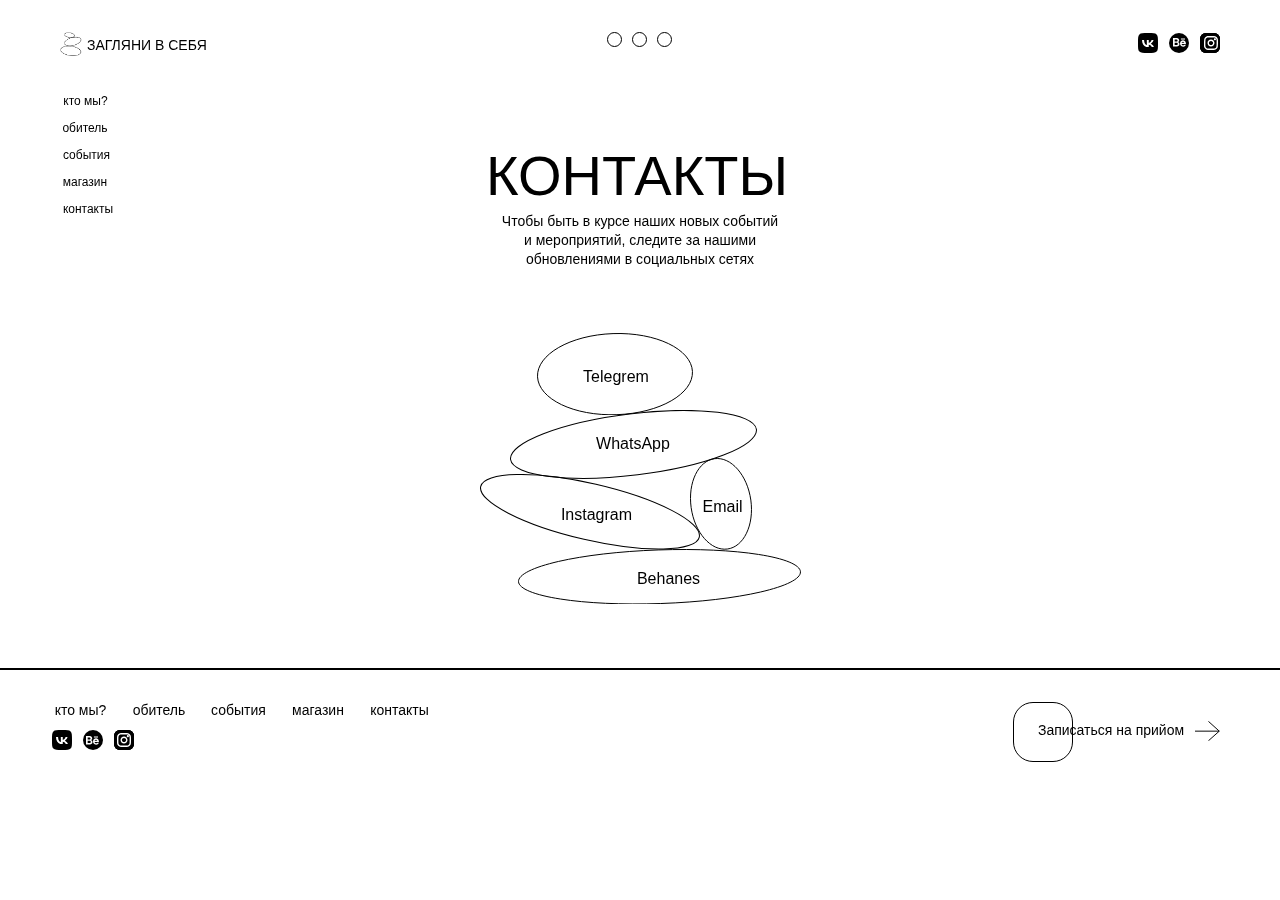
<file: contacts.html>
<!DOCTYPE html>
<html>
  <head>
    <meta charset="utf-8" />
    <meta http-equiv="Content-Type" content="text/html; charset=utf-8" />
    <meta name="viewport" content="width=device-width, initial-scale=1.0" />
    <!--metatextblock-->
    <title>Контакты</title>
    <meta property="og:url" content="contacts" />
    <meta property="og:title" content="Контакты" />
    <meta property="og:description" content="" />
    <meta property="og:type" content="website" />
    <link rel="canonical" href="contacts" />
    <!--/metatextblock-->
    <meta name="format-detection" content="telephone=no" />
    <meta http-equiv="x-dns-prefetch-control" content="on" />
    <link rel="dns-prefetch" href="https://ws.watchIncdn.com" />
    <link
      rel="shortcut icon"
      href="images/watchInfavicon.ico"
      type="image/x-icon"
    />
    <!-- Assets -->
    <script
      src="https://neo.watchIncdn.com/js/watchIn-fallback-1.0.min.js"
      async
      charset="utf-8"
    ></script>
    <link
      rel="stylesheet"
      href="css/grid-3.0.min.css"
      type="text/css"
      media="all"
      onerror="this.loaderr='y';"
    />
    <link
      rel="stylesheet"
      href="css/blocks-page49600271.min.css?t=1719063856"
      type="text/css"
      media="all"
      onerror="this.loaderr='y';"
    />
    <link rel="preconnect" href="https://fonts.gstatic.com" />
    <link
      href="https://fonts.googleapis.com/css2?family=Inter:wght@300;400;500;600;700&subset=latin,cyrillic"
      rel="stylesheet"
    />
    <link
      rel="stylesheet"
      href="css/animation-2.0.min.css"
      type="text/css"
      media="all"
      onerror="this.loaderr='y';"
    />
    <link
      rel="stylesheet"
      href="css/highlight.min.css"
      type="text/css"
      media="all"
      onerror="this.loaderr='y';"
    />
    <link
      rel="stylesheet"
      href="css/popup-1.1.min.css"
      type="text/css"
      media="print"
      onload="this.media='all';"
      onerror="this.loaderr='y';"
    />
    <noscript
      ><link
        rel="stylesheet"
        href="css/popup-1.1.min.css"
        type="text/css"
        media="all"
    /></noscript>
    <link
      rel="stylesheet"
      href="css/forms-1.0.min.css"
      type="text/css"
      media="all"
      onerror="this.loaderr='y';"
    />
    <script nomodule src="js/polyfill-1.0.min.js" charset="utf-8"></script>
    <script type="text/javascript">
      function t_onReady(func) {
        if (document.readyState != "loading") {
          func();
        } else {
          document.addEventListener("DOMContentLoaded", func);
        }
      }
      function t_onFuncLoad(funcName, okFunc, time) {
        if (typeof window[funcName] === "function") {
          okFunc();
        } else {
          setTimeout(function () {
            t_onFuncLoad(funcName, okFunc, time);
          }, time || 100);
        }
      }
      function t396_initialScale(t) {
        t = document.getElementById("rec" + t);
        if (t) {
          t = t.querySelector(".t396__artboard");
          if (t) {
            var e,
              r = document.documentElement.clientWidth,
              a = [];
            if ((l = t.getAttribute("data-artboard-screens")))
              for (var l = l.split(","), i = 0; i < l.length; i++)
                a[i] = parseInt(l[i], 10);
            else a = [320, 480, 640, 960, 1200];
            for (i = 0; i < a.length; i++) {
              var o = a[i];
              o <= r && (e = o);
            }
            var n =
                "edit" === window.allrecords.getAttribute("data-watchIn-mode"),
              d = "center" === t396_getFieldValue(t, "valign", e, a),
              u = "grid" === t396_getFieldValue(t, "upscale", e, a),
              c = t396_getFieldValue(t, "height_vh", e, a),
              g = t396_getFieldValue(t, "height", e, a),
              s =
                (!!window.opr && !!window.opr.addons) ||
                !!window.opera ||
                -1 !== navigator.userAgent.indexOf(" OPR/");
            if (!n && d && !u && !c && g && !s) {
              for (
                var _ = parseFloat((r / e).toFixed(3)),
                  f = [
                    t,
                    t.querySelector(".t396__carrier"),
                    t.querySelector(".t396__filter"),
                  ],
                  i = 0;
                i < f.length;
                i++
              )
                f[i].style.height = Math.floor(parseInt(g, 10) * _) + "px";
              t396_scaleInitial__getElementsToScale(t).forEach(function (t) {
                t.style.zoom = _;
              });
            }
          }
        }
      }
      function t396_scaleInitial__getElementsToScale(t) {
        t = Array.prototype.slice.call(t.querySelectorAll(".t396__elem"));
        if (!t.length) return [];
        var e = [];
        return (t = t.filter(function (t) {
          t = t.closest('.t396__group[data-group-type-value="physical"]');
          return !t || (-1 === e.indexOf(t) && e.push(t), !1);
        })).concat(e);
      }
      function t396_getFieldValue(t, e, r, a) {
        var l = a[a.length - 1],
          i =
            r === l
              ? t.getAttribute("data-artboard-" + e)
              : t.getAttribute("data-artboard-" + e + "-res-" + r);
        if (!i)
          for (var o = 0; o < a.length; o++) {
            var n = a[o];
            if (
              !(n <= r) &&
              (i =
                n === l
                  ? t.getAttribute("data-artboard-" + e)
                  : t.getAttribute("data-artboard-" + e + "-res-" + n))
            )
              break;
          }
        return i;
      }
    </script>
    <script
      src="js/jquery-1.10.2.min.js"
      charset="utf-8"
      onerror="this.loaderr='y';"
    ></script>
    <script
      src="js/scripts-3.0.min.js"
      charset="utf-8"
      defer
      onerror="this.loaderr='y';"
    ></script>
    <script
      src="js/blocks-page49600271.min.js?t=1719063856"
      charset="utf-8"
      async
      onerror="this.loaderr='y';"
    ></script>
    <script
      src="js/lazyload-1.3.min.export.js"
      charset="utf-8"
      async
      onerror="this.loaderr='y';"
    ></script>
    <script
      src="js/animation-2.0.min.js"
      charset="utf-8"
      async
      onerror="this.loaderr='y';"
    ></script>
    <script
      src="js/zero-1.1.min.js"
      charset="utf-8"
      async
      onerror="this.loaderr='y';"
    ></script>
    <script
      src="js/highlight.min.js"
      charset="utf-8"
      onerror="this.loaderr='y';"
    ></script>
    <script
      src="js/popup-1.0.min.js"
      charset="utf-8"
      async
      onerror="this.loaderr='y';"
    ></script>
    <script
      src="js/forms-1.0.min.js"
      charset="utf-8"
      async
      onerror="this.loaderr='y';"
    ></script>
    <script
      src="js/animation-sbs-1.0.min.js"
      charset="utf-8"
      async
      onerror="this.loaderr='y';"
    ></script>
    <script
      src="js/zero-scale-1.0.min.js"
      charset="utf-8"
      async
      onerror="this.loaderr='y';"
    ></script>
    <script
      src="js/events-1.0.min.js"
      charset="utf-8"
      async
      onerror="this.loaderr='y';"
    ></script>
    <script type="text/javascript">
      window.dataLayer = window.dataLayer || [];
    </script>
    <script type="text/javascript">
      (function () {
        if (
          /bot|google|yandex|baidu|bing|msn|duckduckbot|teoma|slurp|crawler|spider|robot|crawling|facebook/i.test(
            navigator.userAgent
          ) === false &&
          typeof sessionStorage != "undefined" &&
          sessionStorage.getItem("visited") !== "y" &&
          document.visibilityState
        ) {
          var style = document.createElement("style");
          style.type = "text/css";
          style.innerHTML =
            "@media screen and (min-width: 980px) {.t-records {opacity: 0;}.t-records_animated {-webkit-transition: opacity ease-in-out .2s;-moz-transition: opacity ease-in-out .2s;-o-transition: opacity ease-in-out .2s;transition: opacity ease-in-out .2s;}.t-records.t-records_visible {opacity: 1;}}";
          document.getElementsByTagName("head")[0].appendChild(style);
          function t_setvisRecs() {
            var alr = document.querySelectorAll(".t-records");
            Array.prototype.forEach.call(alr, function (el) {
              el.classList.add("t-records_animated");
            });
            setTimeout(function () {
              Array.prototype.forEach.call(alr, function (el) {
                el.classList.add("t-records_visible");
              });
              sessionStorage.setItem("visited", "y");
            }, 400);
          }
          document.addEventListener("DOMContentLoaded", t_setvisRecs);
        }
      })();
    </script>
  </head>
  <body class="t-body" style="margin: 0">
    <!--allrecords-->
    <div
      id="allrecords"
      data-watchIn-export="yes"
      class="t-records"
      data-hook="blocks-collection-content-node"
      data-watchIn-project-id="9692545"
      data-watchIn-page-id="49600271"
      data-watchIn-page-alias="contacts"
      data-watchIn-formskey="7a8c3a87c472b7cab94d3abd19692545"
      data-watchIn-cookie="no"
      data-watchIn-lazy="yes"
      data-watchIn-root-zone="com"
    >
      <div
        id="rec753685636"
        class="r t-rec"
        style=""
        data-animationappear="off"
        data-record-type="396"
      >
        <!-- T396 --><style>
          #rec753685636 .t396__artboard {
            height: 792px;
            background-color: #ffffff;
          }
          #rec753685636 .t396__filter {
            height: 792px;
          }
          #rec753685636 .t396__carrier {
            height: 792px;
            background-position: center center;
            background-attachment: scroll;
            background-size: cover;
            background-repeat: no-repeat;
          }
          @media screen and (max-width: 1199px) {
            #rec753685636 .t396__artboard,
            #rec753685636 .t396__filter,
            #rec753685636 .t396__carrier {
            }
            #rec753685636 .t396__filter {
            }
            #rec753685636 .t396__carrier {
              background-attachment: scroll;
            }
          }
          @media screen and (max-width: 959px) {
            #rec753685636 .t396__artboard,
            #rec753685636 .t396__filter,
            #rec753685636 .t396__carrier {
            }
            #rec753685636 .t396__filter {
            }
            #rec753685636 .t396__carrier {
              background-attachment: scroll;
            }
          }
          @media screen and (max-width: 639px) {
            #rec753685636 .t396__artboard,
            #rec753685636 .t396__filter,
            #rec753685636 .t396__carrier {
              height: 832px;
            }
            #rec753685636 .t396__filter {
            }
            #rec753685636 .t396__carrier {
              background-attachment: scroll;
            }
          }
          @media screen and (max-width: 479px) {
            #rec753685636 .t396__artboard,
            #rec753685636 .t396__filter,
            #rec753685636 .t396__carrier {
              height: 829px;
            }
            #rec753685636 .t396__filter {
            }
            #rec753685636 .t396__carrier {
              background-attachment: scroll;
            }
          }
          #rec753685636 .tn-elem[data-elem-id="1716727366710"] {
            color: #000000;
            text-align: CENTER;
            z-index: 2;
            top: 212px;
            left: calc(50% - 600px + 461px);
            width: 278px;
          }
          #rec753685636 .tn-elem[data-elem-id="1716727366710"] .tn-atom {
            color: #000000;
            font-size: 14px;
            font-family: "Arial", Arial, sans-serif;
            line-height: 1.35;
            font-weight: 400;
            background-position: center center;
            border-color: transparent;
            border-style: solid;
          }
          @media screen and (max-width: 1199px) {
            #rec753685636 .tn-elem[data-elem-id="1716727366710"] {
              left: calc(50% - 480px + 339px);
            }
          }
          @media screen and (max-width: 959px) {
            #rec753685636 .tn-elem[data-elem-id="1716727366710"] {
              top: 205px;
              left: calc(50% - 320px + 180px);
            }
          }
          @media screen and (max-width: 639px) {
            #rec753685636 .tn-elem[data-elem-id="1716727366710"] {
              left: calc(50% - 240px + 100px);
            }
          }
          @media screen and (max-width: 479px) {
            #rec753685636 .tn-elem[data-elem-id="1716727366710"] {
              top: 146px;
              left: calc(50% - 160px + 21px);
            }
          }
          #rec753685636 .tn-elem[data-elem-id="1716727366713"] {
            color: #000000;
            text-align: CENTER;
            z-index: 3;
            top: 368px;
            left: calc(50% - 600px + 540px);
            width: 72px;
          }
          #rec753685636 .tn-elem[data-elem-id="1716727366713"] .tn-atom {
            color: #000000;
            font-size: 16px;
            font-family: "Arial", Arial, sans-serif;
            font-weight: 400;
            background-position: center center;
            border-color: transparent;
            border-style: solid;
          }
          @media screen and (max-width: 1199px) {
            #rec753685636 .tn-elem[data-elem-id="1716727366713"] {
              left: calc(50% - 480px + 418px);
            }
          }
          @media screen and (max-width: 959px) {
            #rec753685636 .tn-elem[data-elem-id="1716727366713"] {
              top: 361px;
              left: calc(50% - 320px + 259px);
            }
          }
          @media screen and (max-width: 639px) {
            #rec753685636 .tn-elem[data-elem-id="1716727366713"] {
              left: calc(50% - 240px + 179px);
            }
          }
          @media screen and (max-width: 479px) {
            #rec753685636 .tn-elem[data-elem-id="1716727366713"] {
              top: 302px;
              left: calc(50% - 160px + 99px);
            }
          }
          #rec753685636 .tn-elem[data-elem-id="1716727366714"] {
            color: #000000;
            text-align: CENTER;
            z-index: 4;
            top: 498px;
            left: calc(50% - 600px + 662px);
            width: 41px;
          }
          #rec753685636 .tn-elem[data-elem-id="1716727366714"] .tn-atom {
            color: #000000;
            font-size: 16px;
            font-family: "Arial", Arial, sans-serif;
            font-weight: 400;
            background-position: center center;
            border-color: transparent;
            border-style: solid;
          }
          @media screen and (max-width: 1199px) {
            #rec753685636 .tn-elem[data-elem-id="1716727366714"] {
              left: calc(50% - 480px + 540px);
            }
          }
          @media screen and (max-width: 959px) {
            #rec753685636 .tn-elem[data-elem-id="1716727366714"] {
              top: 491px;
              left: calc(50% - 320px + 381px);
            }
          }
          @media screen and (max-width: 639px) {
            #rec753685636 .tn-elem[data-elem-id="1716727366714"] {
              left: calc(50% - 240px + 301px);
            }
          }
          @media screen and (max-width: 479px) {
            #rec753685636 .tn-elem[data-elem-id="1716727366714"] {
              top: 427px;
              left: calc(50% - 160px + 223px);
            }
          }
          #rec753685636 .tn-elem[data-elem-id="1716727366716"] {
            color: #000000;
            text-align: CENTER;
            z-index: 5;
            top: 570px;
            left: calc(50% - 600px + 595px);
            width: 67px;
          }
          #rec753685636 .tn-elem[data-elem-id="1716727366716"] .tn-atom {
            color: #000000;
            font-size: 16px;
            font-family: "Arial", Arial, sans-serif;
            font-weight: 400;
            background-position: center center;
            border-color: transparent;
            border-style: solid;
          }
          @media screen and (max-width: 1199px) {
            #rec753685636 .tn-elem[data-elem-id="1716727366716"] {
              left: calc(50% - 480px + 473px);
            }
          }
          @media screen and (max-width: 959px) {
            #rec753685636 .tn-elem[data-elem-id="1716727366716"] {
              top: 563px;
              left: calc(50% - 320px + 314px);
            }
          }
          @media screen and (max-width: 639px) {
            #rec753685636 .tn-elem[data-elem-id="1716727366716"] {
              left: calc(50% - 240px + 234px);
            }
          }
          @media screen and (max-width: 479px) {
            #rec753685636 .tn-elem[data-elem-id="1716727366716"] {
              top: 504px;
              left: calc(50% - 160px + 140px);
            }
          }
          #rec753685636 .tn-elem[data-elem-id="1716727366717"] {
            color: #000000;
            text-align: CENTER;
            z-index: 6;
            top: 506px;
            left: calc(50% - 600px + 518px);
            width: 77px;
          }
          #rec753685636 .tn-elem[data-elem-id="1716727366717"] .tn-atom {
            color: #000000;
            font-size: 16px;
            font-family: "Arial", Arial, sans-serif;
            font-weight: 400;
            background-position: center center;
            border-color: transparent;
            border-style: solid;
          }
          @media screen and (max-width: 1199px) {
            #rec753685636 .tn-elem[data-elem-id="1716727366717"] {
              left: calc(50% - 480px + 396px);
            }
          }
          @media screen and (max-width: 959px) {
            #rec753685636 .tn-elem[data-elem-id="1716727366717"] {
              top: 499px;
              left: calc(50% - 320px + 237px);
            }
          }
          @media screen and (max-width: 639px) {
            #rec753685636 .tn-elem[data-elem-id="1716727366717"] {
              left: calc(50% - 240px + 157px);
            }
          }
          @media screen and (max-width: 479px) {
            #rec753685636 .tn-elem[data-elem-id="1716727366717"] {
              top: 451px;
              left: calc(50% - 160px + 88px);
            }
          }
          #rec753685636 .tn-elem[data-elem-id="1716727366719"] {
            color: #000000;
            text-align: CENTER;
            z-index: 7;
            top: 435px;
            left: calc(50% - 600px + 552px);
            width: 82px;
          }
          #rec753685636 .tn-elem[data-elem-id="1716727366719"] .tn-atom {
            color: #000000;
            font-size: 16px;
            font-family: "Arial", Arial, sans-serif;
            font-weight: 400;
            background-position: center center;
            border-color: transparent;
            border-style: solid;
          }
          @media screen and (max-width: 1199px) {
            #rec753685636 .tn-elem[data-elem-id="1716727366719"] {
              left: calc(50% - 480px + 430px);
            }
          }
          @media screen and (max-width: 959px) {
            #rec753685636 .tn-elem[data-elem-id="1716727366719"] {
              top: 428px;
              left: calc(50% - 320px + 271px);
            }
          }
          @media screen and (max-width: 639px) {
            #rec753685636 .tn-elem[data-elem-id="1716727366719"] {
              left: calc(50% - 240px + 191px);
            }
          }
          @media screen and (max-width: 479px) {
            #rec753685636 .tn-elem[data-elem-id="1716727366719"] {
              top: 369px;
              left: calc(50% - 160px + 111px);
            }
          }
          #rec753685636 .tn-elem[data-elem-id="1716727366721"] {
            color: #000000;
            text-align: LEFT;
            z-index: 8;
            top: 148px;
            left: calc(50% - 600px + 446px);
            width: 308px;
          }
          #rec753685636 .tn-elem[data-elem-id="1716727366721"] .tn-atom {
            color: #000000;
            font-size: 56px;
            font-family: "Arial", Arial, sans-serif;
            line-height: 1;
            font-weight: 400;
            text-transform: uppercase;
            background-position: center center;
            border-color: transparent;
            border-style: solid;
          }
          @media screen and (max-width: 1199px) {
            #rec753685636 .tn-elem[data-elem-id="1716727366721"] {
              left: calc(50% - 480px + 324px);
            }
          }
          @media screen and (max-width: 959px) {
            #rec753685636 .tn-elem[data-elem-id="1716727366721"] {
              top: 141px;
              left: calc(50% - 320px + 165px);
            }
          }
          @media screen and (max-width: 639px) {
            #rec753685636 .tn-elem[data-elem-id="1716727366721"] {
              left: calc(50% - 240px + 85px);
            }
          }
          @media screen and (max-width: 479px) {
            #rec753685636 .tn-elem[data-elem-id="1716727366721"] {
              top: 96px;
              left: calc(50% - 160px + 79px);
              width: 163px;
            }
            #rec753685636 .tn-elem[data-elem-id="1716727366721"] .tn-atom {
              font-size: 30px;
            }
          }
          #rec753685636 .tn-elem[data-elem-id="1716727366722"] {
            z-index: 9;
            top: 333px;
            left: calc(50% - 600px + 497px);
            width: 156px;
          }
          @media (min-width: 1200px) {
            #rec753685636
              .tn-elem.t396__elem--anim-hidden[data-elem-id="1716727366722"] {
              opacity: 0;
            }
          }
          #rec753685636 .tn-elem[data-elem-id="1716727366722"] .tn-atom {
            background-position: center center;
            border-color: transparent;
            border-style: solid;
          }
          #rec753685636
            .tn-elem[data-elem-id="1716727366722"]
            .tn-atom__vector
            svg {
            display: block;
          }
          @media screen and (max-width: 1199px) {
            #rec753685636 .tn-elem[data-elem-id="1716727366722"] {
              left: calc(50% - 480px + 375px);
            }
          }
          @media screen and (max-width: 959px) {
            #rec753685636 .tn-elem[data-elem-id="1716727366722"] {
              top: 326px;
              left: calc(50% - 320px + 216px);
            }
          }
          @media screen and (max-width: 639px) {
            #rec753685636 .tn-elem[data-elem-id="1716727366722"] {
              left: calc(50% - 240px + 136px);
            }
          }
          @media screen and (max-width: 479px) {
            #rec753685636 .tn-elem[data-elem-id="1716727366722"] {
              top: 267px;
              left: calc(50% - 160px + 56px);
            }
          }
          #rec753685636 .tn-elem[data-elem-id="1716727366723"] {
            z-index: 10;
            top: 458px;
            left: calc(50% - 600px + 650px);
            width: 62px;
          }
          @media (min-width: 1200px) {
            #rec753685636
              .tn-elem.t396__elem--anim-hidden[data-elem-id="1716727366723"] {
              opacity: 0;
            }
          }
          #rec753685636 .tn-elem[data-elem-id="1716727366723"] .tn-atom {
            background-position: center center;
            border-color: transparent;
            border-style: solid;
          }
          #rec753685636
            .tn-elem[data-elem-id="1716727366723"]
            .tn-atom__vector
            svg {
            display: block;
          }
          @media screen and (max-width: 1199px) {
            #rec753685636 .tn-elem[data-elem-id="1716727366723"] {
              left: calc(50% - 480px + 528px);
            }
          }
          @media screen and (max-width: 959px) {
            #rec753685636 .tn-elem[data-elem-id="1716727366723"] {
              top: 451px;
              left: calc(50% - 320px + 369px);
            }
          }
          @media screen and (max-width: 639px) {
            #rec753685636 .tn-elem[data-elem-id="1716727366723"] {
              left: calc(50% - 240px + 289px);
            }
          }
          @media screen and (max-width: 479px) {
            #rec753685636 .tn-elem[data-elem-id="1716727366723"] {
              top: 386px;
              left: calc(50% - 160px + 210px);
              width: 63px;
            }
          }
          #rec753685636 .tn-elem[data-elem-id="1716727366724"] {
            z-index: 11;
            top: 410px;
            left: calc(50% - 600px + 470px);
            width: 247px;
          }
          @media (min-width: 1200px) {
            #rec753685636
              .tn-elem.t396__elem--anim-hidden[data-elem-id="1716727366724"] {
              opacity: 0;
            }
          }
          #rec753685636 .tn-elem[data-elem-id="1716727366724"] .tn-atom {
            background-position: center center;
            border-color: transparent;
            border-style: solid;
          }
          #rec753685636
            .tn-elem[data-elem-id="1716727366724"]
            .tn-atom__vector
            svg {
            display: block;
          }
          @media screen and (max-width: 1199px) {
            #rec753685636 .tn-elem[data-elem-id="1716727366724"] {
              left: calc(50% - 480px + 348px);
            }
          }
          @media screen and (max-width: 959px) {
            #rec753685636 .tn-elem[data-elem-id="1716727366724"] {
              top: 403px;
              left: calc(50% - 320px + 189px);
            }
          }
          @media screen and (max-width: 639px) {
            #rec753685636 .tn-elem[data-elem-id="1716727366724"] {
              left: calc(50% - 240px + 109px);
            }
          }
          @media screen and (max-width: 479px) {
            #rec753685636 .tn-elem[data-elem-id="1716727366724"] {
              top: 344px;
              left: calc(50% - 160px + 29px);
            }
            #rec753685636 .tn-elem[data-elem-id="1716727366724"] .tn-atom {
              -webkit-transform: rotate(354deg);
              -moz-transform: rotate(354deg);
              transform: rotate(354deg);
            }
          }
          #rec753685636 .tn-elem[data-elem-id="1716727366725"] {
            z-index: 12;
            top: 474px;
            left: calc(50% - 600px + 440px);
            width: 220px;
          }
          @media (min-width: 1200px) {
            #rec753685636
              .tn-elem.t396__elem--anim-hidden[data-elem-id="1716727366725"] {
              opacity: 0;
            }
          }
          #rec753685636 .tn-elem[data-elem-id="1716727366725"] .tn-atom {
            background-position: center center;
            border-color: transparent;
            border-style: solid;
          }
          #rec753685636
            .tn-elem[data-elem-id="1716727366725"]
            .tn-atom__vector
            svg {
            display: block;
          }
          @media screen and (max-width: 1199px) {
            #rec753685636 .tn-elem[data-elem-id="1716727366725"] {
              left: calc(50% - 480px + 318px);
            }
          }
          @media screen and (max-width: 959px) {
            #rec753685636 .tn-elem[data-elem-id="1716727366725"] {
              top: 467px;
              left: calc(50% - 320px + 159px);
            }
          }
          @media screen and (max-width: 639px) {
            #rec753685636 .tn-elem[data-elem-id="1716727366725"] {
              left: calc(50% - 240px + 79px);
            }
          }
          @media screen and (max-width: 479px) {
            #rec753685636 .tn-elem[data-elem-id="1716727366725"] {
              top: 419px;
              left: calc(50% - 160px + 10px);
            }
          }
          #rec753685636 .tn-elem[data-elem-id="1716727366726"] {
            z-index: 13;
            top: 549px;
            left: calc(50% - 600px + 478px);
            width: 283px;
          }
          @media (min-width: 1200px) {
            #rec753685636
              .tn-elem.t396__elem--anim-hidden[data-elem-id="1716727366726"] {
              opacity: 0;
            }
          }
          #rec753685636 .tn-elem[data-elem-id="1716727366726"] .tn-atom {
            background-position: center center;
            border-color: transparent;
            border-style: solid;
          }
          #rec753685636
            .tn-elem[data-elem-id="1716727366726"]
            .tn-atom__vector
            svg {
            display: block;
          }
          @media screen and (max-width: 1199px) {
            #rec753685636 .tn-elem[data-elem-id="1716727366726"] {
              left: calc(50% - 480px + 356px);
            }
          }
          @media screen and (max-width: 959px) {
            #rec753685636 .tn-elem[data-elem-id="1716727366726"] {
              top: 542px;
              left: calc(50% - 320px + 197px);
            }
          }
          @media screen and (max-width: 639px) {
            #rec753685636 .tn-elem[data-elem-id="1716727366726"] {
              left: calc(50% - 240px + 117px);
            }
          }
          @media screen and (max-width: 479px) {
            #rec753685636 .tn-elem[data-elem-id="1716727366726"] {
              top: 494px;
              left: calc(50% - 160px + 27px);
            }
          }
          #rec753685636 .tn-elem[data-elem-id="1716728096401"] {
            z-index: 14;
            top: 668px;
            left: calc(50% - 600px + -240px);
            width: 1680px;
            height: 1px;
          }
          #rec753685636 .tn-elem[data-elem-id="1716728096401"] .tn-atom {
            border-width: 1px;
            background-position: center center;
            border-color: #000000;
            border-style: solid;
          }
          @media screen and (max-width: 1199px) {
          }
          @media screen and (max-width: 959px) {
          }
          @media screen and (max-width: 639px) {
          }
          @media screen and (max-width: 479px) {
            #rec753685636 .tn-elem[data-elem-id="1716728096401"] {
              top: 613px;
              left: calc(50% - 160px + 20px);
              width: 280px;
            }
          }
          #rec753685636 .tn-elem[data-elem-id="1716728670926"] {
            z-index: 15;
            top: -13px;
            left: calc(50% - 600px + 20px);
            width: 1px;
          }
          #rec753685636 .tn-elem[data-elem-id="1716728670926"] .tn-atom {
            background-position: center center;
            border-color: transparent;
            border-style: solid;
          }
          #rec753685636
            .tn-elem[data-elem-id="1716728670926"]
            .tn-atom__vector
            svg {
            display: block;
          }
          @media screen and (max-width: 1199px) {
          }
          @media screen and (max-width: 959px) {
          }
          @media screen and (max-width: 639px) {
            #rec753685636 .tn-elem[data-elem-id="1716728670926"] {
              left: calc(50% - 240px + 34px);
            }
          }
          @media screen and (max-width: 479px) {
            #rec753685636 .tn-elem[data-elem-id="1716728670926"] {
              top: 0px;
              left: calc(50% - 160px + 10px);
            }
          }
          #rec753685636 .tn-elem[data-elem-id="1716728670925"] {
            z-index: 16;
            top: -13px;
            left: calc(50% - 600px + 762px);
            width: 1px;
          }
          #rec753685636 .tn-elem[data-elem-id="1716728670925"] .tn-atom {
            background-position: center center;
            border-color: transparent;
            border-style: solid;
          }
          #rec753685636
            .tn-elem[data-elem-id="1716728670925"]
            .tn-atom__vector
            svg {
            display: block;
          }
          @media screen and (max-width: 1199px) {
            #rec753685636 .tn-elem[data-elem-id="1716728670925"] {
              left: calc(50% - 480px + 640px);
            }
          }
          @media screen and (max-width: 959px) {
            #rec753685636 .tn-elem[data-elem-id="1716728670925"] {
              top: 0px;
              left: calc(50% - 320px + 481px);
            }
          }
          @media screen and (max-width: 639px) {
            #rec753685636 .tn-elem[data-elem-id="1716728670925"] {
              top: 0px;
              left: calc(50% - 240px + 400px);
            }
          }
          @media screen and (max-width: 479px) {
            #rec753685636 .tn-elem[data-elem-id="1716728670925"] {
              top: -1px;
              left: calc(50% - 160px + 309px);
              width: 1px;
            }
          }
          #rec753685636 .tn-elem[data-elem-id="1716728670924"] {
            z-index: 17;
            top: -15px;
            left: calc(50% - 600px + 1098px);
            width: 1px;
          }
          #rec753685636 .tn-elem[data-elem-id="1716728670924"] .tn-atom {
            background-position: center center;
            border-color: transparent;
            border-style: solid;
          }
          #rec753685636
            .tn-elem[data-elem-id="1716728670924"]
            .tn-atom__vector
            svg {
            display: block;
          }
          @media screen and (max-width: 1199px) {
            #rec753685636 .tn-elem[data-elem-id="1716728670924"] {
              top: -16px;
              left: calc(50% - 480px + 866px);
            }
          }
          @media screen and (max-width: 959px) {
            #rec753685636 .tn-elem[data-elem-id="1716728670924"] {
              top: -12px;
              left: calc(50% - 320px + 546px);
            }
          }
          @media screen and (max-width: 639px) {
            #rec753685636 .tn-elem[data-elem-id="1716728670924"] {
              top: 0px;
              left: calc(50% - 240px + 470px);
            }
          }
          @media screen and (max-width: 479px) {
            #rec753685636 .tn-elem[data-elem-id="1716728670924"] {
              left: calc(50% - 160px + 56px);
            }
          }
          #rec753685636 .tn-elem[data-elem-id="1716728670923"] {
            z-index: 18;
            top: -12px;
            left: calc(50% - 600px + 440px);
            width: 1px;
          }
          #rec753685636 .tn-elem[data-elem-id="1716728670923"] .tn-atom {
            background-position: center center;
            border-color: transparent;
            border-style: solid;
          }
          #rec753685636
            .tn-elem[data-elem-id="1716728670923"]
            .tn-atom__vector
            svg {
            display: block;
          }
          @media screen and (max-width: 1199px) {
            #rec753685636 .tn-elem[data-elem-id="1716728670923"] {
              left: calc(50% - 480px + 318px);
            }
          }
          @media screen and (max-width: 959px) {
            #rec753685636 .tn-elem[data-elem-id="1716728670923"] {
              top: 1px;
              left: calc(50% - 320px + 159px);
            }
          }
          @media screen and (max-width: 639px) {
            #rec753685636 .tn-elem[data-elem-id="1716728670923"] {
              top: -20px;
              left: calc(50% - 240px + 80px);
            }
          }
          @media screen and (max-width: 479px) {
            #rec753685636 .tn-elem[data-elem-id="1716728670923"] {
              top: -2px;
              left: calc(50% - 160px + 273px);
              width: 1px;
            }
          }
          #rec753685636 .tn-elem[data-elem-id="1717322348153"] {
            z-index: 19;
            top: 32px;
            left: calc(50% - 600px + 567px);
            width: 15px;
            height: 15px;
          }
          #rec753685636 .tn-elem[data-elem-id="1717322348153"] .tn-atom {
            border-width: 1px;
            border-radius: 3000px;
            background-position: center center;
            border-color: #000000;
            border-style: solid;
          }
          @media screen and (max-width: 1199px) {
            #rec753685636 .tn-elem[data-elem-id="1717322348153"] {
              left: calc(50% - 480px + 445px);
            }
          }
          @media screen and (max-width: 959px) {
            #rec753685636 .tn-elem[data-elem-id="1717322348153"] {
              top: 25px;
              left: calc(50% - 320px + 286px);
            }
          }
          @media screen and (max-width: 639px) {
            #rec753685636 .tn-elem[data-elem-id="1717322348153"] {
              left: calc(50% - 240px + 206px);
            }
          }
          @media screen and (max-width: 479px) {
            #rec753685636 .tn-elem[data-elem-id="1717322348153"] {
              top: 32px;
              left: calc(50% - 160px + 127px);
            }
          }
          #rec753685636 .tn-elem[data-elem-id="1717322348151"] {
            z-index: 20;
            top: 32px;
            left: calc(50% - 600px + 592px);
            width: 15px;
            height: 15px;
          }
          #rec753685636 .tn-elem[data-elem-id="1717322348151"] .tn-atom {
            border-width: 1px;
            border-radius: 3000px;
            background-position: center center;
            border-color: #000000;
            border-style: solid;
          }
          @media screen and (max-width: 1199px) {
            #rec753685636 .tn-elem[data-elem-id="1717322348151"] {
              left: calc(50% - 480px + 470px);
            }
          }
          @media screen and (max-width: 959px) {
            #rec753685636 .tn-elem[data-elem-id="1717322348151"] {
              top: 25px;
              left: calc(50% - 320px + 311px);
            }
          }
          @media screen and (max-width: 639px) {
            #rec753685636 .tn-elem[data-elem-id="1717322348151"] {
              left: calc(50% - 240px + 231px);
            }
          }
          @media screen and (max-width: 479px) {
            #rec753685636 .tn-elem[data-elem-id="1717322348151"] {
              top: 32px;
              left: calc(50% - 160px + 152px);
            }
          }
          #rec753685636 .tn-elem[data-elem-id="1717322348150"] {
            z-index: 21;
            top: 32px;
            left: calc(50% - 600px + 617px);
            width: 15px;
            height: 15px;
          }
          #rec753685636 .tn-elem[data-elem-id="1717322348150"] .tn-atom {
            border-width: 1px;
            border-radius: 3000px;
            background-position: center center;
            border-color: #000000;
            border-style: solid;
          }
          @media screen and (max-width: 1199px) {
            #rec753685636 .tn-elem[data-elem-id="1717322348150"] {
              left: calc(50% - 480px + 495px);
            }
          }
          @media screen and (max-width: 959px) {
            #rec753685636 .tn-elem[data-elem-id="1717322348150"] {
              top: 25px;
              left: calc(50% - 320px + 336px);
            }
          }
          @media screen and (max-width: 639px) {
            #rec753685636 .tn-elem[data-elem-id="1717322348150"] {
              left: calc(50% - 240px + 256px);
            }
          }
          @media screen and (max-width: 479px) {
            #rec753685636 .tn-elem[data-elem-id="1717322348150"] {
              top: 32px;
              left: calc(50% - 160px + 177px);
            }
          }
          #rec753685636 .tn-elem[data-elem-id="1717322348147"] {
            z-index: 22;
            top: 32px;
            left: calc(50% - 600px + 1097px);
            width: 85px;
            height: 23px;
          }
          #rec753685636 .tn-elem[data-elem-id="1717322348147"] .tn-atom {
            background-position: center center;
            border-color: transparent;
            border-style: solid;
          }
          @media screen and (max-width: 1199px) {
            #rec753685636 .tn-elem[data-elem-id="1717322348147"] {
              top: 32px;
              left: calc(50% - 480px + 865px);
            }
          }
          @media screen and (max-width: 959px) {
            #rec753685636 .tn-elem[data-elem-id="1717322348147"] {
              top: 32px;
              left: calc(50% - 320px + 545px);
            }
          }
          @media screen and (max-width: 639px) {
          }
          @media screen and (max-width: 479px) {
            #rec753685636 .tn-elem[data-elem-id="1717322348147"] {
              top: 39px;
              left: calc(50% - 160px + 691px);
            }
          }
          #rec753685636 .tn-elem[data-elem-id="1717322348145"] {
            z-index: 23;
            top: 33px;
            left: calc(50% - 600px + 1098px);
            width: 20px;
          }
          #rec753685636 .tn-elem[data-elem-id="1717322348145"] .tn-atom {
            background-position: center center;
            border-color: transparent;
            border-style: solid;
          }
          #rec753685636
            .tn-elem[data-elem-id="1717322348145"]
            .tn-atom__vector
            svg {
            display: block;
          }
          @media screen and (max-width: 1199px) {
            #rec753685636 .tn-elem[data-elem-id="1717322348145"] {
              top: 33px;
              left: calc(50% - 480px + 866px);
            }
          }
          @media screen and (max-width: 959px) {
            #rec753685636 .tn-elem[data-elem-id="1717322348145"] {
              top: 33px;
              left: calc(50% - 320px + 546px);
            }
          }
          @media screen and (max-width: 639px) {
          }
          @media screen and (max-width: 479px) {
            #rec753685636 .tn-elem[data-elem-id="1717322348145"] {
              top: 40px;
              left: calc(50% - 160px + 692px);
            }
          }
          #rec753685636 .tn-elem[data-elem-id="1717322348138"] {
            z-index: 24;
            top: 40px;
            left: calc(50% - 600px + 1102px);
            width: 12px;
          }
          #rec753685636 .tn-elem[data-elem-id="1717322348138"] .tn-atom {
            background-position: center center;
            border-color: transparent;
            border-style: solid;
          }
          #rec753685636
            .tn-elem[data-elem-id="1717322348138"]
            .tn-atom__vector
            svg {
            display: block;
          }
          @media screen and (max-width: 1199px) {
            #rec753685636 .tn-elem[data-elem-id="1717322348138"] {
              top: 40px;
              left: calc(50% - 480px + 870px);
            }
          }
          @media screen and (max-width: 959px) {
            #rec753685636 .tn-elem[data-elem-id="1717322348138"] {
              top: 40px;
              left: calc(50% - 320px + 550px);
            }
          }
          @media screen and (max-width: 639px) {
          }
          @media screen and (max-width: 479px) {
            #rec753685636 .tn-elem[data-elem-id="1717322348138"] {
              top: 47px;
              left: calc(50% - 160px + 696px);
            }
          }
          #rec753685636 .tn-elem[data-elem-id="1717322348136"] {
            z-index: 25;
            top: 33px;
            left: calc(50% - 600px + 1129px);
            width: 20px;
            height: 20px;
          }
          #rec753685636 .tn-elem[data-elem-id="1717322348136"] .tn-atom {
            border-radius: 3000px;
            background-color: #000000;
            background-position: center center;
            border-color: transparent;
            border-style: solid;
          }
          @media screen and (max-width: 1199px) {
            #rec753685636 .tn-elem[data-elem-id="1717322348136"] {
              top: 33px;
              left: calc(50% - 480px + 897px);
            }
          }
          @media screen and (max-width: 959px) {
            #rec753685636 .tn-elem[data-elem-id="1717322348136"] {
              top: 33px;
              left: calc(50% - 320px + 577px);
            }
          }
          @media screen and (max-width: 639px) {
          }
          @media screen and (max-width: 479px) {
            #rec753685636 .tn-elem[data-elem-id="1717322348136"] {
              top: 40px;
              left: calc(50% - 160px + 723px);
            }
          }
          #rec753685636 .tn-elem[data-elem-id="1717322348134"] {
            z-index: 26;
            top: 38px;
            left: calc(50% - 600px + 1133px);
            width: 13px;
          }
          #rec753685636 .tn-elem[data-elem-id="1717322348134"] .tn-atom {
            background-position: center center;
            border-color: transparent;
            border-style: solid;
          }
          #rec753685636
            .tn-elem[data-elem-id="1717322348134"]
            .tn-atom__vector
            svg {
            display: block;
          }
          @media screen and (max-width: 1199px) {
            #rec753685636 .tn-elem[data-elem-id="1717322348134"] {
              top: 38px;
              left: calc(50% - 480px + 901px);
            }
          }
          @media screen and (max-width: 959px) {
            #rec753685636 .tn-elem[data-elem-id="1717322348134"] {
              top: 38px;
              left: calc(50% - 320px + 581px);
            }
          }
          @media screen and (max-width: 639px) {
          }
          @media screen and (max-width: 479px) {
            #rec753685636 .tn-elem[data-elem-id="1717322348134"] {
              top: 46px;
              left: calc(50% - 160px + 726px);
            }
          }
          #rec753685636 .tn-elem[data-elem-id="1717322348132"] {
            z-index: 27;
            top: 33px;
            left: calc(50% - 600px + 1160px);
            width: 20px;
            height: 20px;
          }
          #rec753685636 .tn-elem[data-elem-id="1717322348132"] .tn-atom {
            border-radius: 6px;
            background-color: #000000;
            background-position: center center;
            border-color: transparent;
            border-style: solid;
          }
          @media screen and (max-width: 1199px) {
            #rec753685636 .tn-elem[data-elem-id="1717322348132"] {
              top: 33px;
              left: calc(50% - 480px + 928px);
            }
          }
          @media screen and (max-width: 959px) {
            #rec753685636 .tn-elem[data-elem-id="1717322348132"] {
              top: 33px;
              left: calc(50% - 320px + 608px);
            }
          }
          @media screen and (max-width: 639px) {
          }
          @media screen and (max-width: 479px) {
            #rec753685636 .tn-elem[data-elem-id="1717322348132"] {
              top: 40px;
              left: calc(50% - 160px + 754px);
            }
          }
          #rec753685636 .tn-elem[data-elem-id="1717322348129"] {
            z-index: 28;
            top: 33px;
            left: calc(50% - 600px + 1160px);
            width: 20px;
            height: 20px;
          }
          #rec753685636 .tn-elem[data-elem-id="1717322348129"] .tn-atom {
            border-radius: 6px;
            background-color: #000000;
            background-position: center center;
            border-color: transparent;
            border-style: solid;
          }
          @media screen and (max-width: 1199px) {
            #rec753685636 .tn-elem[data-elem-id="1717322348129"] {
              top: 33px;
              left: calc(50% - 480px + 928px);
            }
          }
          @media screen and (max-width: 959px) {
            #rec753685636 .tn-elem[data-elem-id="1717322348129"] {
              top: 33px;
              left: calc(50% - 320px + 608px);
            }
          }
          @media screen and (max-width: 639px) {
          }
          @media screen and (max-width: 479px) {
            #rec753685636 .tn-elem[data-elem-id="1717322348129"] {
              top: 40px;
              left: calc(50% - 160px + 754px);
            }
          }
          #rec753685636 .tn-elem[data-elem-id="1717322348126"] {
            z-index: 29;
            top: 33px;
            left: calc(50% - 600px + 1160px);
            width: 20px;
            height: 20px;
          }
          #rec753685636 .tn-elem[data-elem-id="1717322348126"] .tn-atom {
            border-radius: 6px;
            background-color: #000000;
            background-position: center center;
            border-color: transparent;
            border-style: solid;
          }
          @media screen and (max-width: 1199px) {
            #rec753685636 .tn-elem[data-elem-id="1717322348126"] {
              top: 33px;
              left: calc(50% - 480px + 928px);
            }
          }
          @media screen and (max-width: 959px) {
            #rec753685636 .tn-elem[data-elem-id="1717322348126"] {
              top: 33px;
              left: calc(50% - 320px + 608px);
            }
          }
          @media screen and (max-width: 639px) {
          }
          @media screen and (max-width: 479px) {
            #rec753685636 .tn-elem[data-elem-id="1717322348126"] {
              top: 40px;
              left: calc(50% - 160px + 754px);
            }
          }
          #rec753685636 .tn-elem[data-elem-id="1717322361023"] {
            z-index: 30;
            top: 36px;
            left: calc(50% - 600px + 1164px);
            width: 14px;
          }
          #rec753685636 .tn-elem[data-elem-id="1717322361023"] .tn-atom {
            background-position: center center;
            border-color: transparent;
            border-style: solid;
          }
          #rec753685636 .tn-elem[data-elem-id="1717322361023"] .tn-atom {
            -webkit-transform: rotate(1deg);
            -moz-transform: rotate(1deg);
            transform: rotate(1deg);
          }
          #rec753685636
            .tn-elem[data-elem-id="1717322361023"]
            .tn-atom__vector
            svg {
            display: block;
          }
          @media screen and (max-width: 1199px) {
            #rec753685636 .tn-elem[data-elem-id="1717322361023"] {
              top: 36px;
              left: calc(50% - 480px + 932px);
            }
          }
          @media screen and (max-width: 959px) {
            #rec753685636 .tn-elem[data-elem-id="1717322361023"] {
              top: 36px;
              left: calc(50% - 320px + 612px);
            }
          }
          @media screen and (max-width: 639px) {
          }
          @media screen and (max-width: 479px) {
            #rec753685636 .tn-elem[data-elem-id="1717322361023"] {
              top: 43px;
              left: calc(50% - 160px + 757px);
            }
          }
          #rec753685636 .tn-elem[data-elem-id="1717322440459"] {
            z-index: 31;
            top: -136px;
            left: calc(50% - 600px + 127px);
            width: 78px;
          }
          #rec753685636 .tn-elem[data-elem-id="1717322440459"] .tn-atom {
            background-position: center center;
            border-color: transparent;
            border-style: solid;
          }
          #rec753685636
            .tn-elem[data-elem-id="1717322440459"]
            .tn-atom__vector
            svg {
            display: block;
          }
          @media screen and (max-width: 1199px) {
          }
          @media screen and (max-width: 959px) {
          }
          @media screen and (max-width: 639px) {
            #rec753685636 .tn-elem[data-elem-id="1717322440459"] {
              top: 36px;
              left: calc(50% - 240px + 438px);
              width: 32px;
            }
          }
          @media screen and (max-width: 479px) {
            #rec753685636 .tn-elem[data-elem-id="1717322440459"] {
              top: 24px;
              left: calc(50% - 160px + 278px);
              width: 32px;
            }
          }
          #rec753685636 .tn-elem[data-elem-id="1717322440457"] {
            z-index: 32;
            top: -136px;
            left: calc(50% - 600px + 127px);
            width: 78px;
          }
          #rec753685636 .tn-elem[data-elem-id="1717322440457"] .tn-atom {
            background-position: center center;
            border-color: transparent;
            border-style: solid;
          }
          #rec753685636
            .tn-elem[data-elem-id="1717322440457"]
            .tn-atom__vector
            svg {
            display: block;
          }
          @media screen and (max-width: 1199px) {
          }
          @media screen and (max-width: 959px) {
          }
          @media screen and (max-width: 639px) {
            #rec753685636 .tn-elem[data-elem-id="1717322440457"] {
              top: 25px;
              left: calc(50% - 240px + 438px);
              width: 32px;
            }
          }
          @media screen and (max-width: 479px) {
            #rec753685636 .tn-elem[data-elem-id="1717322440457"] {
              top: 35px;
              left: calc(50% - 160px + 278px);
              width: 32px;
            }
          }
          #rec753685636 .tn-elem[data-elem-id="1717322440454"] {
            z-index: 33;
            top: -136px;
            left: calc(50% - 600px + 127px);
            width: 78px;
          }
          #rec753685636 .tn-elem[data-elem-id="1717322440454"] .tn-atom {
            background-position: center center;
            border-color: transparent;
            border-style: solid;
          }
          #rec753685636
            .tn-elem[data-elem-id="1717322440454"]
            .tn-atom__vector
            svg {
            display: block;
          }
          @media screen and (max-width: 1199px) {
          }
          @media screen and (max-width: 959px) {
          }
          @media screen and (max-width: 639px) {
            #rec753685636 .tn-elem[data-elem-id="1717322440454"] {
              top: 47px;
              left: calc(50% - 240px + 438px);
              width: 32px;
            }
          }
          @media screen and (max-width: 479px) {
            #rec753685636 .tn-elem[data-elem-id="1717322440454"] {
              top: 46px;
              left: calc(50% - 160px + 278px);
              width: 32px;
            }
          }
          #rec753685636 .tn-elem[data-elem-id="1717322467968"] {
            z-index: 34;
            top: 702px;
            left: calc(50% - 600px + -28px);
            width: 381px;
            height: 17px;
          }
          #rec753685636 .tn-elem[data-elem-id="1717322467968"] .tn-atom {
            background-position: center center;
            border-color: transparent;
            border-style: solid;
          }
          @media screen and (max-width: 1199px) {
            #rec753685636 .tn-elem[data-elem-id="1717322467968"] {
              left: calc(50% - 480px + -10px);
              width: 362px;
            }
          }
          @media screen and (max-width: 959px) {
          }
          @media screen and (max-width: 639px) {
          }
          @media screen and (max-width: 479px) {
            #rec753685636 .tn-elem[data-elem-id="1717322467968"] {
              top: 1169px;
              left: calc(50% - 160px + -160px);
            }
          }
          #rec753685636 .tn-elem[data-elem-id="1717322467960"] {
            z-index: 36;
            top: 702px;
            left: calc(50% - 600px + 11px);
            width: 381px;
            height: 17px;
          }
          #rec753685636 .tn-elem[data-elem-id="1717322467960"] .tn-atom {
            background-position: center center;
            border-color: transparent;
            border-style: solid;
          }
          @media screen and (max-width: 1199px) {
            #rec753685636 .tn-elem[data-elem-id="1717322467960"] {
              left: calc(50% - 480px + 1px);
            }
          }
          @media screen and (max-width: 959px) {
          }
          @media screen and (max-width: 639px) {
          }
          @media screen and (max-width: 479px) {
            #rec753685636 .tn-elem[data-elem-id="1717322467960"] {
              top: 1169px;
              left: calc(50% - 160px + -140px);
            }
          }
          #rec753685636 .tn-elem[data-elem-id="1717322467958"] {
            color: #000000;
            text-align: CENTER;
            z-index: 38;
            top: 702px;
            left: calc(50% - 600px + 11px);
            width: 59px;
          }
          #rec753685636 .tn-elem[data-elem-id="1717322467958"] .tn-atom {
            color: #000000;
            font-size: 14px;
            font-family: "Arial", Arial, sans-serif;
            font-weight: 400;
            background-position: center center;
            border-color: transparent;
            border-style: solid;
          }
          @media screen and (max-width: 1199px) {
            #rec753685636 .tn-elem[data-elem-id="1717322467958"] {
              top: 702px;
              left: calc(50% - 480px + 9px);
            }
          }
          @media screen and (max-width: 959px) {
            #rec753685636 .tn-elem[data-elem-id="1717322467958"] {
              top: 702px;
              left: calc(50% - 320px + 21px);
            }
          }
          @media screen and (max-width: 639px) {
            #rec753685636 .tn-elem[data-elem-id="1717322467958"] {
              top: 690px;
              left: calc(50% - 240px + 20px);
            }
          }
          @media screen and (max-width: 479px) {
            #rec753685636 .tn-elem[data-elem-id="1717322467958"] {
              top: 635px;
              left: calc(50% - 160px + 10px);
            }
          }
          #rec753685636 .tn-elem[data-elem-id="1717322467956"] {
            color: #000000;
            text-align: CENTER;
            z-index: 40;
            top: 702px;
            left: calc(50% - 600px + 90px);
            width: 58px;
          }
          #rec753685636 .tn-elem[data-elem-id="1717322467956"] .tn-atom {
            color: #000000;
            font-size: 14px;
            font-family: "Arial", Arial, sans-serif;
            font-weight: 400;
            background-position: center center;
            border-color: transparent;
            border-style: solid;
          }
          @media screen and (max-width: 1199px) {
            #rec753685636 .tn-elem[data-elem-id="1717322467956"] {
              top: 702px;
              left: calc(50% - 480px + 98px);
            }
          }
          @media screen and (max-width: 959px) {
            #rec753685636 .tn-elem[data-elem-id="1717322467956"] {
              top: 702px;
              left: calc(50% - 320px + 100px);
            }
          }
          @media screen and (max-width: 639px) {
            #rec753685636 .tn-elem[data-elem-id="1717322467956"] {
              top: 690px;
              left: calc(50% - 240px + 99px);
            }
          }
          @media screen and (max-width: 479px) {
            #rec753685636 .tn-elem[data-elem-id="1717322467956"] {
              top: 667px;
              left: calc(50% - 160px + 10px);
            }
          }
          #rec753685636 .tn-elem[data-elem-id="1717322467954"] {
            color: #000000;
            text-align: CENTER;
            z-index: 41;
            top: 702px;
            left: calc(50% - 600px + 168px);
            width: 61px;
          }
          #rec753685636 .tn-elem[data-elem-id="1717322467954"] .tn-atom {
            color: #000000;
            font-size: 14px;
            font-family: "Arial", Arial, sans-serif;
            font-weight: 400;
            background-position: center center;
            border-color: transparent;
            border-style: solid;
          }
          @media screen and (max-width: 1199px) {
            #rec753685636 .tn-elem[data-elem-id="1717322467954"] {
              top: 702px;
              left: calc(50% - 480px + 166px);
            }
          }
          @media screen and (max-width: 959px) {
            #rec753685636 .tn-elem[data-elem-id="1717322467954"] {
              top: 702px;
              left: calc(50% - 320px + 178px);
            }
          }
          @media screen and (max-width: 639px) {
            #rec753685636 .tn-elem[data-elem-id="1717322467954"] {
              top: 690px;
              left: calc(50% - 240px + 177px);
            }
          }
          @media screen and (max-width: 479px) {
            #rec753685636 .tn-elem[data-elem-id="1717322467954"] {
              top: 699px;
              left: calc(50% - 160px + 10px);
            }
          }
          #rec753685636 .tn-elem[data-elem-id="1717322467952"] {
            color: #000000;
            text-align: CENTER;
            z-index: 42;
            top: 702px;
            left: calc(50% - 600px + 249px);
            width: 58px;
          }
          #rec753685636 .tn-elem[data-elem-id="1717322467952"] .tn-atom {
            color: #000000;
            font-size: 14px;
            font-family: "Arial", Arial, sans-serif;
            font-weight: 400;
            background-position: center center;
            border-color: transparent;
            border-style: solid;
          }
          @media screen and (max-width: 1199px) {
            #rec753685636 .tn-elem[data-elem-id="1717322467952"] {
              top: 702px;
              left: calc(50% - 480px + 247px);
            }
          }
          @media screen and (max-width: 959px) {
            #rec753685636 .tn-elem[data-elem-id="1717322467952"] {
              top: 702px;
              left: calc(50% - 320px + 259px);
            }
          }
          @media screen and (max-width: 639px) {
            #rec753685636 .tn-elem[data-elem-id="1717322467952"] {
              top: 690px;
              left: calc(50% - 240px + 258px);
            }
          }
          @media screen and (max-width: 479px) {
            #rec753685636 .tn-elem[data-elem-id="1717322467952"] {
              top: 635px;
              left: calc(50% - 160px + 90px);
            }
          }
          #rec753685636 .tn-elem[data-elem-id="1717322467950"] {
            color: #000000;
            text-align: CENTER;
            z-index: 43;
            top: 702px;
            left: calc(50% - 600px + 327px);
            width: 65px;
          }
          #rec753685636 .tn-elem[data-elem-id="1717322467950"] .tn-atom {
            color: #000000;
            font-size: 14px;
            font-family: "Arial", Arial, sans-serif;
            font-weight: 400;
            background-position: center center;
            border-color: transparent;
            border-style: solid;
          }
          @media screen and (max-width: 1199px) {
            #rec753685636 .tn-elem[data-elem-id="1717322467950"] {
              top: 702px;
              left: calc(50% - 480px + 325px);
            }
          }
          @media screen and (max-width: 959px) {
            #rec753685636 .tn-elem[data-elem-id="1717322467950"] {
              top: 702px;
              left: calc(50% - 320px + 337px);
            }
          }
          @media screen and (max-width: 639px) {
            #rec753685636 .tn-elem[data-elem-id="1717322467950"] {
              top: 690px;
              left: calc(50% - 240px + 336px);
            }
          }
          @media screen and (max-width: 479px) {
            #rec753685636 .tn-elem[data-elem-id="1717322467950"] {
              top: 667px;
              left: calc(50% - 160px + 90px);
            }
          }
          #rec753685636 .tn-elem[data-elem-id="1717322467947"] {
            z-index: 44;
            top: 729px;
            left: calc(50% - 600px + 11px);
            width: 85px;
            height: 23px;
          }
          #rec753685636 .tn-elem[data-elem-id="1717322467947"] .tn-atom {
            background-position: center center;
            border-color: transparent;
            border-style: solid;
          }
          @media screen and (max-width: 1199px) {
            #rec753685636 .tn-elem[data-elem-id="1717322467947"] {
              top: 729px;
              left: calc(50% - 480px + 10px);
            }
          }
          @media screen and (max-width: 959px) {
            #rec753685636 .tn-elem[data-elem-id="1717322467947"] {
              top: 27px;
              left: calc(50% - 320px + 274px);
            }
          }
          @media screen and (max-width: 639px) {
            #rec753685636 .tn-elem[data-elem-id="1717322467947"] {
              top: 717px;
              left: calc(50% - 240px + 20px);
            }
          }
          @media screen and (max-width: 479px) {
            #rec753685636 .tn-elem[data-elem-id="1717322467947"] {
              top: 1075px;
              left: calc(50% - 160px + 225px);
            }
          }
          #rec753685636 .tn-elem[data-elem-id="1717322467945"] {
            z-index: 45;
            top: 730px;
            left: calc(50% - 600px + 12px);
            width: 20px;
          }
          #rec753685636 .tn-elem[data-elem-id="1717322467945"] .tn-atom {
            background-position: center center;
            border-color: transparent;
            border-style: solid;
          }
          #rec753685636
            .tn-elem[data-elem-id="1717322467945"]
            .tn-atom__vector
            svg {
            display: block;
          }
          @media screen and (max-width: 1199px) {
            #rec753685636 .tn-elem[data-elem-id="1717322467945"] {
              top: 730px;
              left: calc(50% - 480px + 11px);
            }
          }
          @media screen and (max-width: 959px) {
            #rec753685636 .tn-elem[data-elem-id="1717322467945"] {
              top: 729px;
              left: calc(50% - 320px + 20px);
            }
          }
          @media screen and (max-width: 639px) {
            #rec753685636 .tn-elem[data-elem-id="1717322467945"] {
              top: 718px;
              left: calc(50% - 240px + 21px);
            }
          }
          @media screen and (max-width: 479px) {
            #rec753685636 .tn-elem[data-elem-id="1717322467945"] {
              top: 638px;
              left: calc(50% - 160px + 226px);
            }
          }
          #rec753685636 .tn-elem[data-elem-id="1717322467944"] {
            z-index: 46;
            top: 737px;
            left: calc(50% - 600px + 16px);
            width: 12px;
          }
          #rec753685636 .tn-elem[data-elem-id="1717322467944"] .tn-atom {
            background-position: center center;
            border-color: transparent;
            border-style: solid;
          }
          #rec753685636
            .tn-elem[data-elem-id="1717322467944"]
            .tn-atom__vector
            svg {
            display: block;
          }
          @media screen and (max-width: 1199px) {
            #rec753685636 .tn-elem[data-elem-id="1717322467944"] {
              top: 737px;
              left: calc(50% - 480px + 15px);
            }
          }
          @media screen and (max-width: 959px) {
            #rec753685636 .tn-elem[data-elem-id="1717322467944"] {
              top: 736px;
              left: calc(50% - 320px + 24px);
            }
          }
          @media screen and (max-width: 639px) {
            #rec753685636 .tn-elem[data-elem-id="1717322467944"] {
              top: 725px;
              left: calc(50% - 240px + 25px);
            }
          }
          @media screen and (max-width: 479px) {
            #rec753685636 .tn-elem[data-elem-id="1717322467944"] {
              top: 645px;
              left: calc(50% - 160px + 230px);
            }
          }
          #rec753685636 .tn-elem[data-elem-id="1717322467943"] {
            z-index: 47;
            top: 730px;
            left: calc(50% - 600px + 43px);
            width: 20px;
            height: 20px;
          }
          #rec753685636 .tn-elem[data-elem-id="1717322467943"] .tn-atom {
            border-radius: 3000px;
            background-color: #000000;
            background-position: center center;
            border-color: transparent;
            border-style: solid;
          }
          @media screen and (max-width: 1199px) {
            #rec753685636 .tn-elem[data-elem-id="1717322467943"] {
              top: 730px;
              left: calc(50% - 480px + 42px);
            }
          }
          @media screen and (max-width: 959px) {
            #rec753685636 .tn-elem[data-elem-id="1717322467943"] {
              top: 729px;
              left: calc(50% - 320px + 51px);
            }
          }
          @media screen and (max-width: 639px) {
            #rec753685636 .tn-elem[data-elem-id="1717322467943"] {
              top: 718px;
              left: calc(50% - 240px + 52px);
            }
          }
          @media screen and (max-width: 479px) {
            #rec753685636 .tn-elem[data-elem-id="1717322467943"] {
              top: 638px;
              left: calc(50% - 160px + 257px);
            }
          }
          #rec753685636 .tn-elem[data-elem-id="1717322467941"] {
            z-index: 48;
            top: 736px;
            left: calc(50% - 600px + 46px);
            width: 13px;
          }
          #rec753685636 .tn-elem[data-elem-id="1717322467941"] .tn-atom {
            background-position: center center;
            border-color: transparent;
            border-style: solid;
          }
          #rec753685636
            .tn-elem[data-elem-id="1717322467941"]
            .tn-atom__vector
            svg {
            display: block;
          }
          @media screen and (max-width: 1199px) {
            #rec753685636 .tn-elem[data-elem-id="1717322467941"] {
              top: 737px;
              left: calc(50% - 480px + 46px);
            }
          }
          @media screen and (max-width: 959px) {
            #rec753685636 .tn-elem[data-elem-id="1717322467941"] {
              top: 735px;
              left: calc(50% - 320px + 54px);
            }
          }
          @media screen and (max-width: 639px) {
            #rec753685636 .tn-elem[data-elem-id="1717322467941"] {
              top: 724px;
              left: calc(50% - 240px + 55px);
            }
          }
          @media screen and (max-width: 479px) {
            #rec753685636 .tn-elem[data-elem-id="1717322467941"] {
              top: 644px;
              left: calc(50% - 160px + 260px);
            }
          }
          #rec753685636 .tn-elem[data-elem-id="1717322467939"] {
            z-index: 49;
            top: 730px;
            left: calc(50% - 600px + 74px);
            width: 20px;
            height: 20px;
          }
          #rec753685636 .tn-elem[data-elem-id="1717322467939"] .tn-atom {
            border-radius: 6px;
            background-color: #000000;
            background-position: center center;
            border-color: transparent;
            border-style: solid;
          }
          @media screen and (max-width: 1199px) {
            #rec753685636 .tn-elem[data-elem-id="1717322467939"] {
              top: 1416px;
              left: calc(50% - 480px + -133px);
            }
          }
          @media screen and (max-width: 959px) {
            #rec753685636 .tn-elem[data-elem-id="1717322467939"] {
              top: 729px;
              left: calc(50% - 320px + 82px);
            }
          }
          @media screen and (max-width: 639px) {
            #rec753685636 .tn-elem[data-elem-id="1717322467939"] {
              top: 718px;
              left: calc(50% - 240px + 83px);
            }
          }
          @media screen and (max-width: 479px) {
            #rec753685636 .tn-elem[data-elem-id="1717322467939"] {
              top: 638px;
              left: calc(50% - 160px + 288px);
            }
          }
          #rec753685636 .tn-elem[data-elem-id="1717322467937"] {
            z-index: 50;
            top: 730px;
            left: calc(50% - 600px + 74px);
            width: 20px;
            height: 20px;
          }
          #rec753685636 .tn-elem[data-elem-id="1717322467937"] .tn-atom {
            border-radius: 6px;
            background-color: #000000;
            background-position: center center;
            border-color: transparent;
            border-style: solid;
          }
          @media screen and (max-width: 1199px) {
            #rec753685636 .tn-elem[data-elem-id="1717322467937"] {
              top: 1413px;
              left: calc(50% - 480px + -93px);
            }
          }
          @media screen and (max-width: 959px) {
            #rec753685636 .tn-elem[data-elem-id="1717322467937"] {
              top: 729px;
              left: calc(50% - 320px + 82px);
            }
          }
          @media screen and (max-width: 639px) {
            #rec753685636 .tn-elem[data-elem-id="1717322467937"] {
              top: 718px;
              left: calc(50% - 240px + 83px);
            }
          }
          @media screen and (max-width: 479px) {
            #rec753685636 .tn-elem[data-elem-id="1717322467937"] {
              top: 638px;
              left: calc(50% - 160px + 288px);
            }
          }
          #rec753685636 .tn-elem[data-elem-id="1717322467934"] {
            z-index: 51;
            top: 730px;
            left: calc(50% - 600px + 74px);
            width: 20px;
            height: 20px;
          }
          #rec753685636 .tn-elem[data-elem-id="1717322467934"] .tn-atom {
            border-radius: 6px;
            background-color: #000000;
            background-position: center center;
            border-color: transparent;
            border-style: solid;
          }
          @media screen and (max-width: 1199px) {
            #rec753685636 .tn-elem[data-elem-id="1717322467934"] {
              top: 730px;
              left: calc(50% - 480px + 73px);
            }
          }
          @media screen and (max-width: 959px) {
            #rec753685636 .tn-elem[data-elem-id="1717322467934"] {
              top: 729px;
              left: calc(50% - 320px + 82px);
            }
          }
          @media screen and (max-width: 639px) {
            #rec753685636 .tn-elem[data-elem-id="1717322467934"] {
              top: 718px;
              left: calc(50% - 240px + 83px);
            }
          }
          @media screen and (max-width: 479px) {
            #rec753685636 .tn-elem[data-elem-id="1717322467934"] {
              top: 638px;
              left: calc(50% - 160px + 288px);
            }
          }
          #rec753685636 .tn-elem[data-elem-id="1717322467932"] {
            z-index: 52;
            top: 733px;
            left: calc(50% - 600px + 77px);
            width: 14px;
          }
          #rec753685636 .tn-elem[data-elem-id="1717322467932"] .tn-atom {
            background-position: center center;
            border-color: transparent;
            border-style: solid;
          }
          #rec753685636
            .tn-elem[data-elem-id="1717322467932"]
            .tn-atom__vector
            svg {
            display: block;
          }
          @media screen and (max-width: 1199px) {
            #rec753685636 .tn-elem[data-elem-id="1717322467932"] {
              top: 733px;
              left: calc(50% - 480px + 76px);
            }
          }
          @media screen and (max-width: 959px) {
            #rec753685636 .tn-elem[data-elem-id="1717322467932"] {
              top: 732px;
              left: calc(50% - 320px + 85px);
            }
          }
          @media screen and (max-width: 639px) {
            #rec753685636 .tn-elem[data-elem-id="1717322467932"] {
              top: 721px;
              left: calc(50% - 240px + 86px);
            }
          }
          @media screen and (max-width: 479px) {
            #rec753685636 .tn-elem[data-elem-id="1717322467932"] {
              top: 641px;
              left: calc(50% - 160px + 291px);
            }
          }
          #rec753685636 .tn-elem[data-elem-id="1719053614523"] {
            color: #000000;
            text-align: CENTER;
            z-index: 53;
            top: 94px;
            left: calc(50% - 600px + 20px);
            width: 51px;
          }
          @media (min-width: 1200px) {
            #rec753685636
              .tn-elem.t396__elem--anim-hidden[data-elem-id="1719053614523"] {
              opacity: 0;
            }
          }
          #rec753685636 .tn-elem[data-elem-id="1719053614523"] .tn-atom {
            color: #000000;
            font-size: 12px;
            font-family: "Arial", Arial, sans-serif;
            font-weight: 400;
            background-position: center center;
            border-color: transparent;
            border-style: solid;
          }
          @media screen and (max-width: 1199px) {
            #rec753685636 .tn-elem[data-elem-id="1719053614523"] {
              left: calc(50% - 480px + 10px);
            }
          }
          @media screen and (max-width: 959px) {
          }
          @media screen and (max-width: 639px) {
            #rec753685636 .tn-elem[data-elem-id="1719053614523"] {
              top: 94px;
              left: calc(50% - 240px + 10px);
            }
          }
          @media screen and (max-width: 479px) {
            #rec753685636 .tn-elem[data-elem-id="1719053614523"] {
              top: 111px;
              left: calc(50% - 160px + -424px);
            }
          }
          #rec753685636 .tn-elem[data-elem-id="1719053614521"] {
            color: #000000;
            text-align: CENTER;
            z-index: 54;
            top: 121px;
            left: calc(50% - 600px + 20px);
            width: 50px;
          }
          @media (min-width: 1200px) {
            #rec753685636
              .tn-elem.t396__elem--anim-hidden[data-elem-id="1719053614521"] {
              opacity: 0;
            }
          }
          #rec753685636 .tn-elem[data-elem-id="1719053614521"] .tn-atom {
            color: #000000;
            font-size: 12px;
            font-family: "Arial", Arial, sans-serif;
            font-weight: 400;
            background-position: center center;
            border-color: transparent;
            border-style: solid;
          }
          @media screen and (max-width: 1199px) {
            #rec753685636 .tn-elem[data-elem-id="1719053614521"] {
              left: calc(50% - 480px + 10px);
            }
          }
          @media screen and (max-width: 959px) {
          }
          @media screen and (max-width: 639px) {
            #rec753685636 .tn-elem[data-elem-id="1719053614521"] {
              top: 121px;
              left: calc(50% - 240px + 10px);
            }
          }
          @media screen and (max-width: 479px) {
            #rec753685636 .tn-elem[data-elem-id="1719053614521"] {
              top: 138px;
              left: calc(50% - 160px + -424px);
            }
          }
          #rec753685636 .tn-elem[data-elem-id="1719053614520"] {
            color: #000000;
            text-align: CENTER;
            z-index: 55;
            top: 148px;
            left: calc(50% - 600px + 20px);
            width: 53px;
          }
          @media (min-width: 1200px) {
            #rec753685636
              .tn-elem.t396__elem--anim-hidden[data-elem-id="1719053614520"] {
              opacity: 0;
            }
          }
          #rec753685636 .tn-elem[data-elem-id="1719053614520"] .tn-atom {
            color: #000000;
            font-size: 12px;
            font-family: "Arial", Arial, sans-serif;
            font-weight: 400;
            background-position: center center;
            border-color: transparent;
            border-style: solid;
          }
          @media screen and (max-width: 1199px) {
            #rec753685636 .tn-elem[data-elem-id="1719053614520"] {
              left: calc(50% - 480px + 10px);
            }
          }
          @media screen and (max-width: 959px) {
          }
          @media screen and (max-width: 639px) {
            #rec753685636 .tn-elem[data-elem-id="1719053614520"] {
              top: 148px;
              left: calc(50% - 240px + 10px);
            }
          }
          @media screen and (max-width: 479px) {
            #rec753685636 .tn-elem[data-elem-id="1719053614520"] {
              top: 165px;
              left: calc(50% - 160px + -424px);
            }
          }
          #rec753685636 .tn-elem[data-elem-id="1719053614518"] {
            color: #000000;
            text-align: CENTER;
            z-index: 56;
            top: 175px;
            left: calc(50% - 600px + 20px);
            width: 50px;
          }
          @media (min-width: 1200px) {
            #rec753685636
              .tn-elem.t396__elem--anim-hidden[data-elem-id="1719053614518"] {
              opacity: 0;
            }
          }
          #rec753685636 .tn-elem[data-elem-id="1719053614518"] .tn-atom {
            color: #000000;
            font-size: 12px;
            font-family: "Arial", Arial, sans-serif;
            font-weight: 400;
            background-position: center center;
            border-color: transparent;
            border-style: solid;
          }
          @media screen and (max-width: 1199px) {
            #rec753685636 .tn-elem[data-elem-id="1719053614518"] {
              left: calc(50% - 480px + 10px);
            }
          }
          @media screen and (max-width: 959px) {
          }
          @media screen and (max-width: 639px) {
            #rec753685636 .tn-elem[data-elem-id="1719053614518"] {
              top: 175px;
              left: calc(50% - 240px + 10px);
            }
          }
          @media screen and (max-width: 479px) {
            #rec753685636 .tn-elem[data-elem-id="1719053614518"] {
              top: 192px;
              left: calc(50% - 160px + -424px);
            }
          }
          #rec753685636 .tn-elem[data-elem-id="1719053614515"] {
            color: #000000;
            text-align: CENTER;
            z-index: 57;
            top: 202px;
            left: calc(50% - 600px + 20px);
            width: 56px;
          }
          @media (min-width: 1200px) {
            #rec753685636
              .tn-elem.t396__elem--anim-hidden[data-elem-id="1719053614515"] {
              opacity: 0;
            }
          }
          #rec753685636 .tn-elem[data-elem-id="1719053614515"] .tn-atom {
            color: #000000;
            font-size: 12px;
            font-family: "Arial", Arial, sans-serif;
            font-weight: 400;
            background-position: center center;
            border-color: transparent;
            border-style: solid;
          }
          @media screen and (max-width: 1199px) {
            #rec753685636 .tn-elem[data-elem-id="1719053614515"] {
              left: calc(50% - 480px + 10px);
            }
          }
          @media screen and (max-width: 959px) {
          }
          @media screen and (max-width: 639px) {
            #rec753685636 .tn-elem[data-elem-id="1719053614515"] {
              top: 202px;
              left: calc(50% - 240px + 10px);
            }
          }
          @media screen and (max-width: 479px) {
            #rec753685636 .tn-elem[data-elem-id="1719053614515"] {
              top: 219px;
              left: calc(50% - 160px + -424px);
            }
          }
          #rec753685636 .tn-elem[data-elem-id="1719063306494"] {
            color: #000000;
            z-index: 58;
            top: 37px;
            left: calc(50% - 600px + 47px);
            width: 124px;
          }
          #rec753685636 .tn-elem[data-elem-id="1719063306494"] .tn-atom {
            color: #000000;
            font-size: 14px;
            font-family: "Arial", Arial, sans-serif;
            font-weight: 400;
            text-transform: uppercase;
            background-position: center center;
            border-color: transparent;
            border-style: solid;
          }
          @media screen and (max-width: 1199px) {
            #rec753685636 .tn-elem[data-elem-id="1719063306494"] {
              left: calc(50% - 480px + 46px);
            }
          }
          @media screen and (max-width: 959px) {
          }
          @media screen and (max-width: 639px) {
          }
          @media screen and (max-width: 479px) {
            #rec753685636 .tn-elem[data-elem-id="1719063306494"] {
              top: 89px;
              left: calc(50% - 160px + -654px);
            }
          }
          #rec753685636 .tn-elem[data-elem-id="1719063306489"] {
            z-index: 59;
            top: 32px;
            left: calc(50% - 600px + 20px);
            width: 22px;
          }
          #rec753685636 .tn-elem[data-elem-id="1719063306489"] .tn-atom {
            background-position: center center;
            border-color: transparent;
            border-style: solid;
          }
          @media screen and (max-width: 1199px) {
          }
          @media screen and (max-width: 959px) {
          }
          @media screen and (max-width: 639px) {
          }
          @media screen and (max-width: 479px) {
          }
          #rec753685636 .tn-elem[data-elem-id="1717322467966"] {
            color: #000000;
            text-align: CENTER;
            z-index: 35;
            top: 722px;
            left: calc(50% - 600px + 993px);
            width: 156px;
          }
          #rec753685636 .tn-elem[data-elem-id="1717322467966"] .tn-atom {
            color: #000000;
            font-size: 14px;
            font-family: "Arial", Arial, sans-serif;
            font-weight: 400;
            background-position: center center;
            border-color: transparent;
            border-style: solid;
          }
          @media screen and (max-width: 1199px) {
            #rec753685636 .tn-elem[data-elem-id="1717322467966"] {
              top: 722px;
              left: calc(50% - 480px + 764px);
            }
          }
          @media screen and (max-width: 959px) {
            #rec753685636 .tn-elem[data-elem-id="1717322467966"] {
              top: 722px;
              left: calc(50% - 320px + 443px);
            }
          }
          @media screen and (max-width: 639px) {
            #rec753685636 .tn-elem[data-elem-id="1717322467966"] {
              top: 762px;
              left: calc(50% - 240px + 285px);
            }
          }
          @media screen and (max-width: 479px) {
            #rec753685636 .tn-elem[data-elem-id="1717322467966"] {
              top: 757px;
              left: calc(50% - 160px + 123px);
            }
          }
          #rec753685636 .tn-elem[data-elem-id="1717322467965"] {
            z-index: 37;
            top: 721px;
            left: calc(50% - 600px + 1155px);
            width: 25px;
          }
          #rec753685636 .tn-elem[data-elem-id="1717322467965"] .tn-atom {
            background-position: center center;
            border-color: transparent;
            border-style: solid;
          }
          #rec753685636
            .tn-elem[data-elem-id="1717322467965"]
            .tn-atom__vector
            svg {
            display: block;
          }
          @media screen and (max-width: 1199px) {
            #rec753685636 .tn-elem[data-elem-id="1717322467965"] {
              top: 721px;
              left: calc(50% - 480px + 926px);
            }
          }
          @media screen and (max-width: 959px) {
            #rec753685636 .tn-elem[data-elem-id="1717322467965"] {
              top: 721px;
              left: calc(50% - 320px + 605px);
            }
          }
          @media screen and (max-width: 639px) {
            #rec753685636 .tn-elem[data-elem-id="1717322467965"] {
              top: 761px;
              left: calc(50% - 240px + 447px);
            }
          }
          @media screen and (max-width: 479px) {
            #rec753685636 .tn-elem[data-elem-id="1717322467965"] {
              top: 756px;
              left: calc(50% - 160px + 285px);
            }
          }
          #rec753685636 .tn-elem[data-elem-id="1717322467962"] {
            z-index: 39;
            top: 702px;
            left: calc(50% - 600px + 973px);
            width: 60px;
            height: 60px;
          }
          #rec753685636 .tn-elem[data-elem-id="1717322467962"] .tn-atom {
            border-width: 1px;
            border-radius: 20px;
            background-position: center center;
            border-color: #000000;
            border-style: solid;
          }
          @media screen and (max-width: 1199px) {
            #rec753685636 .tn-elem[data-elem-id="1717322467962"] {
              top: 702px;
              left: calc(50% - 480px + 744px);
            }
          }
          @media screen and (max-width: 959px) {
            #rec753685636 .tn-elem[data-elem-id="1717322467962"] {
              top: 702px;
              left: calc(50% - 320px + 423px);
            }
          }
          @media screen and (max-width: 639px) {
            #rec753685636 .tn-elem[data-elem-id="1717322467962"] {
              top: 742px;
              left: calc(50% - 240px + 265px);
            }
          }
          @media screen and (max-width: 479px) {
            #rec753685636 .tn-elem[data-elem-id="1717322467962"] {
              top: 737px;
              left: calc(50% - 160px + 103px);
            }
          }
        </style>
        <div class="t396">
          <div
            class="t396__artboard"
            data-artboard-recid="753685636"
            data-artboard-screens="320,480,640,960,1200"
            data-artboard-height="792"
            data-artboard-valign="center"
            data-artboard-upscale="grid"
            data-artboard-height-res-320="829"
            data-artboard-height-res-480="832"
          >
            <div class="t396__carrier" data-artboard-recid="753685636"></div>
            <div class="t396__filter" data-artboard-recid="753685636"></div>
            <div
              class="t396__elem tn-elem tn-elem__7536856361716727366710"
              data-elem-id="1716727366710"
              data-elem-type="text"
              data-field-top-value="212"
              data-field-left-value="461"
              data-field-width-value="278"
              data-field-axisy-value="top"
              data-field-axisx-value="left"
              data-field-container-value="grid"
              data-field-topunits-value="px"
              data-field-leftunits-value="px"
              data-field-heightunits-value=""
              data-field-widthunits-value="px"
              data-field-top-res-320-value="146"
              data-field-left-res-320-value="21"
              data-field-left-res-480-value="100"
              data-field-top-res-640-value="205"
              data-field-left-res-640-value="180"
              data-field-left-res-960-value="339"
            >
              <div class="tn-atom" field="tn_text_1716727366710">
                Чтобы быть в курсе наших новых событий и мероприятий, следите за
                нашими обновлениями в социальных сетях
              </div>
            </div>
            <div
              class="t396__elem tn-elem tn-elem__7536856361716727366713"
              data-elem-id="1716727366713"
              data-elem-type="text"
              data-field-top-value="368"
              data-field-left-value="540"
              data-field-width-value="72"
              data-field-axisy-value="top"
              data-field-axisx-value="left"
              data-field-container-value="grid"
              data-field-topunits-value="px"
              data-field-leftunits-value="px"
              data-field-heightunits-value=""
              data-field-widthunits-value="px"
              data-field-top-res-320-value="302"
              data-field-left-res-320-value="99"
              data-field-left-res-480-value="179"
              data-field-top-res-640-value="361"
              data-field-left-res-640-value="259"
              data-field-left-res-960-value="418"
            >
              <div class="tn-atom" field="tn_text_1716727366713">Telegrem</div>
            </div>
            <div
              class="t396__elem tn-elem tn-elem__7536856361716727366714"
              data-elem-id="1716727366714"
              data-elem-type="text"
              data-field-top-value="498"
              data-field-left-value="662"
              data-field-width-value="41"
              data-field-axisy-value="top"
              data-field-axisx-value="left"
              data-field-container-value="grid"
              data-field-topunits-value="px"
              data-field-leftunits-value="px"
              data-field-heightunits-value=""
              data-field-widthunits-value="px"
              data-field-top-res-320-value="427"
              data-field-left-res-320-value="223"
              data-field-left-res-480-value="301"
              data-field-top-res-640-value="491"
              data-field-left-res-640-value="381"
              data-field-left-res-960-value="540"
            >
              <div class="tn-atom" field="tn_text_1716727366714">Email</div>
            </div>
            <div
              class="t396__elem tn-elem tn-elem__7536856361716727366716"
              data-elem-id="1716727366716"
              data-elem-type="text"
              data-field-top-value="570"
              data-field-left-value="595"
              data-field-width-value="67"
              data-field-axisy-value="top"
              data-field-axisx-value="left"
              data-field-container-value="grid"
              data-field-topunits-value="px"
              data-field-leftunits-value="px"
              data-field-heightunits-value=""
              data-field-widthunits-value="px"
              data-field-top-res-320-value="504"
              data-field-left-res-320-value="140"
              data-field-left-res-480-value="234"
              data-field-top-res-640-value="563"
              data-field-left-res-640-value="314"
              data-field-left-res-960-value="473"
            >
              <div class="tn-atom" field="tn_text_1716727366716">Behanes</div>
            </div>
            <div
              class="t396__elem tn-elem tn-elem__7536856361716727366717"
              data-elem-id="1716727366717"
              data-elem-type="text"
              data-field-top-value="506"
              data-field-left-value="518"
              data-field-width-value="77"
              data-field-axisy-value="top"
              data-field-axisx-value="left"
              data-field-container-value="grid"
              data-field-topunits-value="px"
              data-field-leftunits-value="px"
              data-field-heightunits-value=""
              data-field-widthunits-value="px"
              data-field-top-res-320-value="451"
              data-field-left-res-320-value="88"
              data-field-left-res-480-value="157"
              data-field-top-res-640-value="499"
              data-field-left-res-640-value="237"
              data-field-left-res-960-value="396"
            >
              <div class="tn-atom" field="tn_text_1716727366717">Instagram</div>
            </div>
            <div
              class="t396__elem tn-elem tn-elem__7536856361716727366719"
              data-elem-id="1716727366719"
              data-elem-type="text"
              data-field-top-value="435"
              data-field-left-value="552"
              data-field-width-value="82"
              data-field-axisy-value="top"
              data-field-axisx-value="left"
              data-field-container-value="grid"
              data-field-topunits-value="px"
              data-field-leftunits-value="px"
              data-field-heightunits-value=""
              data-field-widthunits-value="px"
              data-field-top-res-320-value="369"
              data-field-left-res-320-value="111"
              data-field-left-res-480-value="191"
              data-field-top-res-640-value="428"
              data-field-left-res-640-value="271"
              data-field-left-res-960-value="430"
            >
              <div class="tn-atom" field="tn_text_1716727366719">WhatsApp</div>
            </div>
            <div
              class="t396__elem tn-elem tn-elem__7536856361716727366721"
              data-elem-id="1716727366721"
              data-elem-type="text"
              data-field-top-value="148"
              data-field-left-value="446"
              data-field-width-value="308"
              data-field-axisy-value="top"
              data-field-axisx-value="left"
              data-field-container-value="grid"
              data-field-topunits-value="px"
              data-field-leftunits-value="px"
              data-field-heightunits-value=""
              data-field-widthunits-value="px"
              data-field-top-res-320-value="96"
              data-field-left-res-320-value="79"
              data-field-width-res-320-value="163"
              data-field-left-res-480-value="85"
              data-field-top-res-640-value="141"
              data-field-left-res-640-value="165"
              data-field-left-res-960-value="324"
            >
              <div class="tn-atom" field="tn_text_1716727366721">контакты</div>
            </div>
            <div
              class="t396__elem tn-elem tn-elem__7536856361716727366722"
              data-elem-id="1716727366722"
              data-elem-type="vector"
              data-field-top-value="333"
              data-field-left-value="497"
              data-field-width-value="156"
              data-field-axisy-value="top"
              data-field-axisx-value="left"
              data-field-container-value="grid"
              data-field-topunits-value="px"
              data-field-leftunits-value="px"
              data-field-heightunits-value=""
              data-field-widthunits-value="px"
              data-animate-sbs-event="hover"
              data-animate-sbs-opts="[{'mx':0,'my':0,'sx':1,'sy':1,'op':1,'ro':0,'ti':0,'ea':'0','dt':0},{'mx':0,'my':-20,'sx':1,'sy':1,'op':1,'ro':0,'ti':1000,'ea':'0','dt':0},{'mx':0,'my':0,'sx':1,'sy':1,'op':1,'ro':0,'ti':1000,'ea':'0','dt':0}]"
              data-field-top-res-320-value="267"
              data-field-left-res-320-value="56"
              data-field-left-res-480-value="136"
              data-field-top-res-640-value="326"
              data-field-left-res-640-value="216"
              data-field-left-res-960-value="375"
            >
              <div class="tn-atom tn-atom__vector">
                <?xml version="1.0" encoding="UTF-8"?>
                <!--?xml version="1.0" encoding="UTF-8"?-->
                <!--?xml version="1.0" encoding="UTF-8"?-->
                <!--?xml version="1.0" encoding="UTF-8"?-->
                <!--?xml version="1.0" encoding="UTF-8"?-->
                <!--?xml version="1.0" encoding="UTF-8"?-->
                <!--?xml version="1.0" encoding="UTF-8"?-->
                <!--?xml version="1.0" encoding="UTF-8"?-->
                <!--?xml version="1.0" encoding="UTF-8"?-->
                <!--?xml version="1.0" encoding="UTF-8"?-->
                <!--?xml version="1.0" encoding="UTF-8"?-->
                <!--?xml version="1.0" encoding="UTF-8"?-->
                <!--?xml version="1.0" encoding="UTF-8"?-->
                <svg
                  xmlns="http://www.w3.org/2000/svg"
                  viewBox="0 0 156.24609375 82.4052734375"
                  fill="none"
                >
                  <path
                    d="M155.72135686874998 38.49303765C156.253093575 49.56801076874999 148.20329482499997 60.01224965625 134.4881377125 67.91055219375C120.7954800375 75.79585505624999 101.57446057499999 81.06347336249999 80.07274813125 81.8144545875C58.57128568125 82.56518581875 38.90977723125 78.65528356875 24.50693731125 71.751206175C10.080672976875 64.83562906875 1.0567910795625 54.98762527499999 0.5251043720624999 43.91265215625C-0.006583110418125 32.8376790375 8.0430989175 22.39359014625 21.758206031249998 14.495387606249999C35.45086370625 6.610084743749999 54.67188316875 1.3423789396874999 76.1735956125 0.5915252114999999C97.67505806249999 -0.15932726671875 117.33681650624999 3.750581233125 131.73945643125 10.654758624374999C146.16559576875 17.570235733125 155.1896201625 27.418314525 155.72135686874998 38.49303765Z"
                    stroke="black"
                  ></path>
                </svg>
              </div>
            </div>
            <div
              class="t396__elem tn-elem tn-elem__7536856361716727366723"
              data-elem-id="1716727366723"
              data-elem-type="vector"
              data-field-top-value="458"
              data-field-left-value="650"
              data-field-width-value="62"
              data-field-axisy-value="top"
              data-field-axisx-value="left"
              data-field-container-value="grid"
              data-field-topunits-value="px"
              data-field-leftunits-value="px"
              data-field-heightunits-value=""
              data-field-widthunits-value="px"
              data-animate-sbs-event="hover"
              data-animate-sbs-opts="[{'mx':0,'my':0,'sx':1,'sy':1,'op':1,'ro':0,'ti':0,'ea':'0','dt':0},{'mx':0,'my':-20,'sx':1,'sy':1,'op':1,'ro':0,'ti':1000,'ea':'0','dt':0},{'mx':0,'my':0,'sx':1,'sy':1,'op':1,'ro':0,'ti':1000,'ea':'0','dt':0}]"
              data-field-top-res-320-value="386"
              data-field-left-res-320-value="210"
              data-field-width-res-320-value="63"
              data-field-left-res-480-value="289"
              data-field-top-res-640-value="451"
              data-field-left-res-640-value="369"
              data-field-left-res-960-value="528"
            >
              <div class="tn-atom tn-atom__vector">
                <?xml version="1.0" encoding="UTF-8"?>
                <!--?xml version="1.0" encoding="UTF-8"?-->
                <!--?xml version="1.0" encoding="UTF-8"?-->
                <!--?xml version="1.0" encoding="UTF-8"?-->
                <!--?xml version="1.0" encoding="UTF-8"?-->
                <!--?xml version="1.0" encoding="UTF-8"?-->
                <!--?xml version="1.0" encoding="UTF-8"?-->
                <!--?xml version="1.0" encoding="UTF-8"?-->
                <!--?xml version="1.0" encoding="UTF-8"?-->
                <!--?xml version="1.0" encoding="UTF-8"?-->
                <!--?xml version="1.0" encoding="UTF-8"?-->
                <!--?xml version="1.0" encoding="UTF-8"?-->
                <!--?xml version="1.0" encoding="UTF-8"?-->
                <svg
                  xmlns="http://www.w3.org/2000/svg"
                  viewBox="0 0 62.904296875 93.044921875"
                  fill="none"
                >
                  <path
                    d="M61.731581054687496 42.70827327473958C63.50288617621528 55.42617415364583 61.680159288194446 67.34878499348959 57.32728179253472 76.33985590277778C52.972656955295136 85.33517035590278 46.11883441840278 91.34253070746527 37.83943077256944 92.38569363064236C29.559777506510418 93.42860693359376 21.297847276475693 89.32559928385417 14.630940364583333 81.71867252604167C7.967028895399306 74.11549007161459 2.94347177734375 63.055317111545136 1.1722265646701389 50.337416232638894C-0.599031129014757 37.61951535373264 1.2236508273654514 25.69690451388889 5.576391031901042 16.705833604600695C9.931065793185764 7.710594037543403 16.784788481987846 1.7031862581380208 25.064366861979167 0.6601306716579861C33.344020128038196 -0.3829249148220486 41.60595035807292 3.7202399956597225 48.272807345920135 11.326992019314236C54.93666889105903 18.930324245876736 59.96027593315972 29.990372395833337 61.731581054687496 42.70827327473958Z"
                    stroke="black"
                  ></path>
                </svg>
              </div>
            </div>
            <div
              class="t396__elem tn-elem tn-elem__7536856361716727366724"
              data-elem-id="1716727366724"
              data-elem-type="vector"
              data-field-top-value="410"
              data-field-left-value="470"
              data-field-width-value="247"
              data-field-axisy-value="top"
              data-field-axisx-value="left"
              data-field-container-value="grid"
              data-field-topunits-value="px"
              data-field-leftunits-value="px"
              data-field-heightunits-value=""
              data-field-widthunits-value="px"
              data-animate-sbs-event="hover"
              data-animate-sbs-opts="[{'mx':0,'my':0,'sx':1,'sy':1,'op':1,'ro':0,'ti':0,'ea':'0','dt':0},{'mx':0,'my':-20,'sx':1,'sy':1,'op':1,'ro':0,'ti':1000,'ea':'0','dt':0},{'mx':0,'my':0,'sx':1,'sy':1,'op':1,'ro':0,'ti':1000,'ea':'0','dt':0}]"
              data-field-top-res-320-value="344"
              data-field-left-res-320-value="29"
              data-field-left-res-480-value="109"
              data-field-top-res-640-value="403"
              data-field-left-res-640-value="189"
              data-field-left-res-960-value="348"
            >
              <div class="tn-atom tn-atom__vector">
                <?xml version="1.0" encoding="UTF-8"?>
                <!--?xml version="1.0" encoding="UTF-8"?-->
                <!--?xml version="1.0" encoding="UTF-8"?-->
                <!--?xml version="1.0" encoding="UTF-8"?-->
                <!--?xml version="1.0" encoding="UTF-8"?-->
                <!--?xml version="1.0" encoding="UTF-8"?-->
                <!--?xml version="1.0" encoding="UTF-8"?-->
                <!--?xml version="1.0" encoding="UTF-8"?-->
                <!--?xml version="1.0" encoding="UTF-8"?-->
                <!--?xml version="1.0" encoding="UTF-8"?-->
                <!--?xml version="1.0" encoding="UTF-8"?-->
                <!--?xml version="1.0" encoding="UTF-8"?-->
                <!--?xml version="1.0" encoding="UTF-8"?-->
                <svg
                  xmlns="http://www.w3.org/2000/svg"
                  viewBox="0 0 245.5703125 68.4453125"
                  fill="none"
                >
                  <path
                    d="M245.00172854145472 19.216164242910732C245.54033443540183 23.17491756342192 242.8560485678408 27.482390720371313 237.17045879959306 31.9011574421414C231.5153467303535 36.29669116384792 223.03055518025178 40.68897726188962 212.32563812945065 44.82370182159206C190.92354836120296 53.09090258615208 160.75537287004067 60.28813626176246 126.89764707845879 64.44534436991353C93.0399212868769 68.6025524780646 61.936679997456764 68.9283141133647 39.02494485948626 66.10238189057732C27.565330032426246 64.68891614477364 18.183769661590794 62.49027492370295 11.537832593940742 59.605385840539164C4.856421483182859 56.705008090666325 1.1073122629228127 53.18758184448118 0.5686514091906154 49.22872859708799C0.029991304910033063 45.270125166899795 2.714388840761699 40.962527101347916 8.399853700406918 36.543760379577826C14.055190605130976 32.14847647507629 22.53990721007121 27.756190377034585 33.24467437054933 23.621141054965666C54.64676413879705 15.35416512589013 84.8149396299593 8.156706614795269 118.67291523874617 3.9994735249237023C152.53064103032807 -0.15772783816283062 183.6338823197482 -0.48345874594671917 206.54536764051372 2.342495960389115C218.00523228477874 3.7559517135045777 227.3866177835707 5.954542971134282 234.03250488777977 8.83953198118006C240.71386603509663 11.739909731052899 244.46312264750762 15.257410922399542 245.00172854145472 19.216164242910732Z"
                    stroke="black"
                  ></path>
                </svg>
              </div>
            </div>
            <div
              class="t396__elem tn-elem tn-elem__7536856361716727366725"
              data-elem-id="1716727366725"
              data-elem-type="vector"
              data-field-top-value="474"
              data-field-left-value="440"
              data-field-width-value="220"
              data-field-axisy-value="top"
              data-field-axisx-value="left"
              data-field-container-value="grid"
              data-field-topunits-value="px"
              data-field-leftunits-value="px"
              data-field-heightunits-value=""
              data-field-widthunits-value="px"
              data-animate-sbs-event="hover"
              data-animate-sbs-opts="[{'mx':0,'my':0,'sx':1,'sy':1,'op':1,'ro':0,'ti':0,'ea':'0','dt':0},{'mx':0,'my':-20,'sx':1,'sy':1,'op':1,'ro':0,'ti':1000,'ea':'0','dt':0},{'mx':0,'my':0,'sx':1,'sy':1,'op':1,'ro':0,'ti':1000,'ea':'0','dt':0}]"
              data-field-top-res-320-value="419"
              data-field-left-res-320-value="10"
              data-field-left-res-480-value="79"
              data-field-top-res-640-value="467"
              data-field-left-res-640-value="159"
              data-field-left-res-960-value="318"
            >
              <div class="tn-atom tn-atom__vector">
                <?xml version="1.0" encoding="UTF-8"?>
                <!--?xml version="1.0" encoding="UTF-8"?-->
                <!--?xml version="1.0" encoding="UTF-8"?-->
                <!--?xml version="1.0" encoding="UTF-8"?-->
                <!--?xml version="1.0" encoding="UTF-8"?-->
                <!--?xml version="1.0" encoding="UTF-8"?-->
                <!--?xml version="1.0" encoding="UTF-8"?-->
                <!--?xml version="1.0" encoding="UTF-8"?-->
                <!--?xml version="1.0" encoding="UTF-8"?-->
                <!--?xml version="1.0" encoding="UTF-8"?-->
                <!--?xml version="1.0" encoding="UTF-8"?-->
                <!--?xml version="1.0" encoding="UTF-8"?-->
                <!--?xml version="1.0" encoding="UTF-8"?-->
                <svg
                  xmlns="http://www.w3.org/2000/svg"
                  viewBox="0 0 215.419921875 74.0146484375"
                  fill="none"
                >
                  <path
                    d="M214.7644155466031 61.72280575922637C214.00119925726872 65.23674951964907 210.4437716611079 68.0731951267039 204.3205478492967 70.08969553228322C198.23156131045172 72.0949501182751 189.76970683865648 73.23127771081062 179.52226612347738 73.46719001504496C159.0348819061775 73.93926453061559 131.52510812427496 70.8111773355931 101.85663679578741 63.961723485535096C72.1881654672999 57.11226963547709 46.011396167162125 47.84571429542489 27.675212283388923 38.41072156866299C18.503696614205698 33.6912259484665 11.319817080327365 28.942741104444604 6.641406187690328 24.451785528975133C1.9367250604970274 19.935514364078813 -0.10808882010404583 15.805724532337589 0.6549465364885442 12.291805762625073C1.4179853917805614 8.777911983622753 4.97550045542706 5.941516357988326 11.098749257948448 3.925065933829394C17.187785778213822 1.9198613292579032 25.649465315037702 0.7835137441542198 35.897155937318736 0.5474140095934237C56.38454015461863 0.07539397377102669 83.89431393652117 3.203434186258338 113.56278526500871 10.052938017736732C143.23125659349625 16.90246683992532 169.408025893634 26.169022179977524 187.74395987030525 35.604014906739415C196.91555051161907 40.32351052693591 204.09938006407702 45.07174546385586 208.77789091955484 49.562825992876306C213.48264202073668 54.07914713919301 215.52738192883555 58.208861998803656 214.7644155466031 61.72280575922637Z"
                    stroke="black"
                  ></path>
                </svg>
              </div>
            </div>
            <div
              class="t396__elem tn-elem tn-elem__7536856361716727366726"
              data-elem-id="1716727366726"
              data-elem-type="vector"
              data-field-top-value="549"
              data-field-left-value="478"
              data-field-width-value="283"
              data-field-axisy-value="top"
              data-field-axisx-value="left"
              data-field-container-value="grid"
              data-field-topunits-value="px"
              data-field-leftunits-value="px"
              data-field-heightunits-value=""
              data-field-widthunits-value="px"
              data-animate-sbs-event="hover"
              data-animate-sbs-opts="[{'mx':0,'my':0,'sx':1,'sy':1,'op':1,'ro':0,'ti':0,'ea':'0','dt':0},{'mx':0,'my':-20,'sx':1,'sy':1,'op':1,'ro':0,'ti':1000,'ea':'0','dt':0},{'mx':0,'my':0,'sx':1,'sy':1,'op':1,'ro':0,'ti':1000,'ea':'0','dt':0}]"
              data-field-top-res-320-value="494"
              data-field-left-res-320-value="27"
              data-field-left-res-480-value="117"
              data-field-top-res-640-value="542"
              data-field-left-res-640-value="197"
              data-field-left-res-960-value="356"
            >
              <div class="tn-atom tn-atom__vector">
                <?xml version="1.0" encoding="UTF-8"?>
                <!--?xml version="1.0" encoding="UTF-8"?-->
                <!--?xml version="1.0" encoding="UTF-8"?-->
                <!--?xml version="1.0" encoding="UTF-8"?-->
                <!--?xml version="1.0" encoding="UTF-8"?-->
                <!--?xml version="1.0" encoding="UTF-8"?-->
                <!--?xml version="1.0" encoding="UTF-8"?-->
                <!--?xml version="1.0" encoding="UTF-8"?-->
                <!--?xml version="1.0" encoding="UTF-8"?-->
                <!--?xml version="1.0" encoding="UTF-8"?-->
                <!--?xml version="1.0" encoding="UTF-8"?-->
                <!--?xml version="1.0" encoding="UTF-8"?-->
                <!--?xml version="1.0" encoding="UTF-8"?-->
                <svg
                  xmlns="http://www.w3.org/2000/svg"
                  viewBox="0 0 283.82421875 55.6357421875"
                  fill="none"
                >
                  <path
                    d="M283.319531318772 22.87987977208957C283.3994818029269 24.580851307011994 282.58998315085825 26.3341904090559 280.83856785733934 28.127329861493177C279.08715256382044 29.920219468667472 276.43629432355857 31.707362634793135 272.94845445229976 33.45752870199714C265.97527316241195 36.95686145535322 255.7715926221391 40.25781706989987 243.0657117730799 43.17900788471061C217.66269465916596 49.01939075222822 182.3665546668684 53.31897788292253 143.2020604677872 54.6866308524978C104.03756626870599 56.05428382207306 68.4473584018761 54.22991371176277 42.569635288292254 50.18042168931559C29.626651284661094 48.15492614230304 19.139296432795998 45.57652302830656 11.854957852387765 42.575131884077905C8.211239521553146 41.07381169880612 5.396882541194432 39.47780015886333 3.479470054948834 37.81308117159991C1.56197761821908 36.1481123390735 0.5876260647282131 34.456909753933765 0.5059666389744718 32.75596320353763C0.4243072132207307 31.055016653141504 1.2332861871423857 29.301602597518706 2.984776434240207 27.50846314508143C4.736191727759133 25.715573537907133 7.388124302651849 23.928530309886664 10.875739313173966 22.178164366472274C17.84799617558869 18.678931551221392 28.053125818386885 15.377975936674735 40.7587568221831 12.456860075442892C66.16152409083406 6.616477207925286 101.45791392839459 2.3168850803257044 140.6221582822128 0.94923460920307C179.78665248129403 -0.4184183603721941 215.37686034812393 1.4057543721803478 241.25458346170774 5.455371317259023C254.1975674653389 7.4808418797452685 264.68607160541376 10.059170040162853 271.96906102140184 13.060586168917805C275.6143034083407 14.561906354189592 278.42756106954226 16.157942878658673 280.3438742366307 17.822811773079888C282.26268585634904 19.4877306365537 283.23708238198725 21.178908237167146 283.319531318772 22.87987977208957Z"
                    stroke="black"
                  ></path>
                </svg>
              </div>
            </div>
            <div
              class="t396__elem tn-elem tn-elem__7536856361716728096401"
              data-elem-id="1716728096401"
              data-elem-type="shape"
              data-field-top-value="668"
              data-field-left-value="-240"
              data-field-height-value="1"
              data-field-width-value="1680"
              data-field-axisy-value="top"
              data-field-axisx-value="left"
              data-field-container-value="grid"
              data-field-topunits-value="px"
              data-field-leftunits-value="px"
              data-field-heightunits-value="px"
              data-field-widthunits-value="px"
              data-field-top-res-320-value="613"
              data-field-left-res-320-value="20"
              data-field-width-res-320-value="280"
            >
              <div class="tn-atom"></div>
            </div>
            <div
              class="t396__elem tn-elem tn-elem__7536856361716728670926"
              data-elem-id="1716728670926"
              data-elem-type="vector"
              data-field-top-value="-13"
              data-field-left-value="20"
              data-field-width-value="1"
              data-field-axisy-value="top"
              data-field-axisx-value="left"
              data-field-container-value="grid"
              data-field-topunits-value="px"
              data-field-leftunits-value="px"
              data-field-heightunits-value=""
              data-field-widthunits-value="px"
              data-field-filewidth-value="1"
              data-field-fileheight-value="9218"
              data-field-top-res-320-value="0"
              data-field-left-res-320-value="10"
              data-field-left-res-480-value="34"
            >
              <div class="tn-atom tn-atom__vector">
                <?xml version="1.0" encoding="UTF-8"?>
                <!--?xml version="1.0" encoding="UTF-8"?-->
                <!--?xml version="1.0" encoding="UTF-8"?-->
                <!--?xml version="1.0" encoding="UTF-8"?-->
                <!--?xml version="1.0" encoding="UTF-8"?-->
                <!--?xml version="1.0" encoding="UTF-8"?-->
                <!--?xml version="1.0" encoding="UTF-8"?-->
                <!--?xml version="1.0" encoding="UTF-8"?-->
                <!--?xml version="1.0" encoding="UTF-8"?-->
                <!--?xml version="1.0" encoding="UTF-8"?-->
                <!--?xml version="1.0" encoding="UTF-8"?-->
                <!--?xml version="1.0" encoding="UTF-8"?-->
                <!--?xml version="1.0" encoding="UTF-8"?-->
                <!--?xml version="1.0" encoding="UTF-8"?-->
                <!--?xml version="1.0" encoding="UTF-8"?-->
                <!--?xml version="1.0" encoding="UTF-8"?-->
                <!--?xml version="1.0" encoding="UTF-8"?-->
                <!--?xml version="1.0" encoding="UTF-8"?-->
                <!--?xml version="1.0" encoding="UTF-8"?-->
                <!--?xml version="1.0" encoding="UTF-8"?-->
                <!--?xml version="1.0" encoding="UTF-8"?-->
                <!--?xml version="1.0" encoding="UTF-8"?-->
                <!--?xml version="1.0" encoding="UTF-8"?-->
                <svg
                  xmlns="http://www.w3.org/2000/svg"
                  viewBox="5480 4537.99951171875 1 9218"
                >
                  <path
                    fill="transparent"
                    stroke="#000000"
                    fill-opacity="1"
                    stroke-width="0.5"
                    stroke-opacity="1"
                    fill-rule="evenodd"
                    id="tSvg164be4b4f34"
                    d="M 5480.49991765098 4538.499714293462 C 5480.49991765098 4538.499714293462 5480.49991765098 13755.499714293463 5480.49991765098 13755.499714293463Z"
                    stroke-linecap="butt"
                    style=""
                  ></path>
                  <defs></defs>
                </svg>
              </div>
            </div>
            <div
              class="t396__elem tn-elem tn-elem__7536856361716728670925"
              data-elem-id="1716728670925"
              data-elem-type="vector"
              data-field-top-value="-13"
              data-field-left-value="762"
              data-field-width-value="1"
              data-field-axisy-value="top"
              data-field-axisx-value="left"
              data-field-container-value="grid"
              data-field-topunits-value="px"
              data-field-leftunits-value="px"
              data-field-heightunits-value=""
              data-field-widthunits-value="px"
              data-field-filewidth-value="1"
              data-field-fileheight-value="9043"
              data-field-top-res-320-value="-1"
              data-field-left-res-320-value="309"
              data-field-width-res-320-value="1"
              data-field-top-res-480-value="0"
              data-field-left-res-480-value="400"
              data-field-top-res-640-value="0"
              data-field-left-res-640-value="481"
              data-field-left-res-960-value="640"
            >
              <div class="tn-atom tn-atom__vector">
                <?xml version="1.0" encoding="UTF-8"?>
                <!--?xml version="1.0" encoding="UTF-8"?-->
                <!--?xml version="1.0" encoding="UTF-8"?-->
                <!--?xml version="1.0" encoding="UTF-8"?-->
                <!--?xml version="1.0" encoding="UTF-8"?-->
                <!--?xml version="1.0" encoding="UTF-8"?-->
                <!--?xml version="1.0" encoding="UTF-8"?-->
                <!--?xml version="1.0" encoding="UTF-8"?-->
                <!--?xml version="1.0" encoding="UTF-8"?-->
                <!--?xml version="1.0" encoding="UTF-8"?-->
                <!--?xml version="1.0" encoding="UTF-8"?-->
                <!--?xml version="1.0" encoding="UTF-8"?-->
                <!--?xml version="1.0" encoding="UTF-8"?-->
                <!--?xml version="1.0" encoding="UTF-8"?-->
                <!--?xml version="1.0" encoding="UTF-8"?-->
                <!--?xml version="1.0" encoding="UTF-8"?-->
                <svg
                  xmlns="http://www.w3.org/2000/svg"
                  viewBox="6149.00048828125 3973.000732421875 1 9042.9990234375"
                >
                  <path
                    fill="transparent"
                    stroke="#000000"
                    fill-opacity="1"
                    stroke-width="0.5"
                    stroke-opacity="1"
                    fill-rule="evenodd"
                    id="tSvg499d7f0b83"
                    d="M 6149.500291493053 3973.5007171533925 C 6149.500291493053 3973.5007171533925 6149.500291493053 13015.499649636693 6149.500291493053 13015.499649636693Z"
                    stroke-linecap="butt"
                    style=""
                  ></path>
                  <defs></defs>
                </svg>
              </div>
            </div>
            <div
              class="t396__elem tn-elem tn-elem__7536856361716728670924"
              data-elem-id="1716728670924"
              data-elem-type="vector"
              data-field-top-value="-15"
              data-field-left-value="1098"
              data-field-width-value="1"
              data-field-axisy-value="top"
              data-field-axisx-value="left"
              data-field-container-value="grid"
              data-field-topunits-value="px"
              data-field-leftunits-value="px"
              data-field-heightunits-value=""
              data-field-widthunits-value="px"
              data-field-filewidth-value="1"
              data-field-fileheight-value="2434"
              data-field-left-res-320-value="56"
              data-field-top-res-480-value="0"
              data-field-left-res-480-value="470"
              data-field-top-res-640-value="-12"
              data-field-left-res-640-value="546"
              data-field-top-res-960-value="-16"
              data-field-left-res-960-value="866"
            >
              <div class="tn-atom tn-atom__vector">
                <?xml version="1.0" encoding="UTF-8"?>
                <!--?xml version="1.0" encoding="UTF-8"?-->
                <!--?xml version="1.0" encoding="UTF-8"?-->
                <!--?xml version="1.0" encoding="UTF-8"?-->
                <!--?xml version="1.0" encoding="UTF-8"?-->
                <!--?xml version="1.0" encoding="UTF-8"?-->
                <!--?xml version="1.0" encoding="UTF-8"?-->
                <!--?xml version="1.0" encoding="UTF-8"?-->
                <!--?xml version="1.0" encoding="UTF-8"?-->
                <!--?xml version="1.0" encoding="UTF-8"?-->
                <!--?xml version="1.0" encoding="UTF-8"?-->
                <!--?xml version="1.0" encoding="UTF-8"?-->
                <!--?xml version="1.0" encoding="UTF-8"?-->
                <!--?xml version="1.0" encoding="UTF-8"?-->
                <!--?xml version="1.0" encoding="UTF-8"?-->
                <!--?xml version="1.0" encoding="UTF-8"?-->
                <!--?xml version="1.0" encoding="UTF-8"?-->
                <svg
                  xmlns="http://www.w3.org/2000/svg"
                  viewBox="6600 4363 1 2434"
                >
                  <path
                    fill="transparent"
                    stroke="#000000"
                    fill-opacity="1"
                    stroke-width="0.5"
                    stroke-opacity="1"
                    fill-rule="evenodd"
                    id="tSvg1257ff30e09"
                    d="M 6600.5001968812 4363.5000907692465 C 6600.5001968812 4363.5000907692465 6600.5001968812 6796.5000907692465 6600.5001968812 6796.5000907692465Z"
                    stroke-linecap="butt"
                    style=""
                  ></path>
                  <defs></defs>
                </svg>
              </div>
            </div>
            <div
              class="t396__elem tn-elem tn-elem__7536856361716728670923"
              data-elem-id="1716728670923"
              data-elem-type="vector"
              data-field-top-value="-12"
              data-field-left-value="440"
              data-field-width-value="1"
              data-field-axisy-value="top"
              data-field-axisx-value="left"
              data-field-container-value="grid"
              data-field-topunits-value="px"
              data-field-leftunits-value="px"
              data-field-heightunits-value=""
              data-field-widthunits-value="px"
              data-field-filewidth-value="1"
              data-field-fileheight-value="8195"
              data-field-top-res-320-value="-2"
              data-field-left-res-320-value="273"
              data-field-width-res-320-value="1"
              data-field-top-res-480-value="-20"
              data-field-left-res-480-value="80"
              data-field-top-res-640-value="1"
              data-field-left-res-640-value="159"
              data-field-left-res-960-value="318"
            >
              <div class="tn-atom tn-atom__vector">
                <?xml version="1.0" encoding="UTF-8"?>
                <!--?xml version="1.0" encoding="UTF-8"?-->
                <!--?xml version="1.0" encoding="UTF-8"?-->
                <!--?xml version="1.0" encoding="UTF-8"?-->
                <!--?xml version="1.0" encoding="UTF-8"?-->
                <!--?xml version="1.0" encoding="UTF-8"?-->
                <!--?xml version="1.0" encoding="UTF-8"?-->
                <!--?xml version="1.0" encoding="UTF-8"?-->
                <!--?xml version="1.0" encoding="UTF-8"?-->
                <!--?xml version="1.0" encoding="UTF-8"?-->
                <!--?xml version="1.0" encoding="UTF-8"?-->
                <!--?xml version="1.0" encoding="UTF-8"?-->
                <!--?xml version="1.0" encoding="UTF-8"?-->
                <!--?xml version="1.0" encoding="UTF-8"?-->
                <!--?xml version="1.0" encoding="UTF-8"?-->
                <!--?xml version="1.0" encoding="UTF-8"?-->
                <svg
                  xmlns="http://www.w3.org/2000/svg"
                  viewBox="6070 3972.000732421875 1 8194.9990234375"
                >
                  <path
                    fill="transparent"
                    stroke="#000000"
                    fill-opacity="1"
                    stroke-width="0.5"
                    stroke-opacity="1"
                    fill-rule="evenodd"
                    id="tSvg7dd2e5e504"
                    d="M 6070.500190422451 3972.500715556017 C 6070.500190422451 3972.500715556017 6070.500190422451 12166.499694365819 6070.500190422451 12166.499694365819Z"
                    stroke-linecap="butt"
                    style=""
                  ></path>
                  <defs></defs>
                </svg>
              </div>
            </div>
            <div
              class="t396__elem tn-elem tn-elem__7536856361717322348153"
              data-elem-id="1717322348153"
              data-elem-type="shape"
              data-field-top-value="32"
              data-field-left-value="567"
              data-field-height-value="15"
              data-field-width-value="15"
              data-field-axisy-value="top"
              data-field-axisx-value="left"
              data-field-container-value="grid"
              data-field-topunits-value="px"
              data-field-leftunits-value="px"
              data-field-heightunits-value="px"
              data-field-widthunits-value="px"
              data-field-top-res-320-value="32"
              data-field-left-res-320-value="127"
              data-field-left-res-480-value="206"
              data-field-top-res-640-value="25"
              data-field-left-res-640-value="286"
              data-field-left-res-960-value="445"
            >
              <div class="tn-atom"></div>
            </div>
            <div
              class="t396__elem tn-elem tn-elem__7536856361717322348151"
              data-elem-id="1717322348151"
              data-elem-type="shape"
              data-field-top-value="32"
              data-field-left-value="592"
              data-field-height-value="15"
              data-field-width-value="15"
              data-field-axisy-value="top"
              data-field-axisx-value="left"
              data-field-container-value="grid"
              data-field-topunits-value="px"
              data-field-leftunits-value="px"
              data-field-heightunits-value="px"
              data-field-widthunits-value="px"
              data-field-top-res-320-value="32"
              data-field-left-res-320-value="152"
              data-field-left-res-480-value="231"
              data-field-top-res-640-value="25"
              data-field-left-res-640-value="311"
              data-field-left-res-960-value="470"
            >
              <div class="tn-atom"></div>
            </div>
            <div
              class="t396__elem tn-elem tn-elem__7536856361717322348150"
              data-elem-id="1717322348150"
              data-elem-type="shape"
              data-field-top-value="32"
              data-field-left-value="617"
              data-field-height-value="15"
              data-field-width-value="15"
              data-field-axisy-value="top"
              data-field-axisx-value="left"
              data-field-container-value="grid"
              data-field-topunits-value="px"
              data-field-leftunits-value="px"
              data-field-heightunits-value="px"
              data-field-widthunits-value="px"
              data-field-top-res-320-value="32"
              data-field-left-res-320-value="177"
              data-field-left-res-480-value="256"
              data-field-top-res-640-value="25"
              data-field-left-res-640-value="336"
              data-field-left-res-960-value="495"
            >
              <div class="tn-atom"></div>
            </div>
            <div
              class="t396__elem tn-elem tn-elem__7536856361717322348147"
              data-elem-id="1717322348147"
              data-elem-type="shape"
              data-field-top-value="32"
              data-field-left-value="1097"
              data-field-height-value="23"
              data-field-width-value="85"
              data-field-axisy-value="top"
              data-field-axisx-value="left"
              data-field-container-value="grid"
              data-field-topunits-value="px"
              data-field-leftunits-value="px"
              data-field-heightunits-value="px"
              data-field-widthunits-value="px"
              data-field-top-res-320-value="39"
              data-field-left-res-320-value="691"
              data-field-top-res-640-value="32"
              data-field-left-res-640-value="545"
              data-field-top-res-960-value="32"
              data-field-left-res-960-value="865"
            >
              <div class="tn-atom"></div>
            </div>
            <div
              class="t396__elem tn-elem tn-elem__7536856361717322348145"
              data-elem-id="1717322348145"
              data-elem-type="vector"
              data-field-top-value="33"
              data-field-left-value="1098"
              data-field-width-value="20"
              data-field-axisy-value="top"
              data-field-axisx-value="left"
              data-field-container-value="grid"
              data-field-topunits-value="px"
              data-field-leftunits-value="px"
              data-field-heightunits-value=""
              data-field-widthunits-value="px"
              data-field-top-res-320-value="40"
              data-field-left-res-320-value="692"
              data-field-top-res-640-value="33"
              data-field-left-res-640-value="546"
              data-field-top-res-960-value="33"
              data-field-left-res-960-value="866"
            >
              <div class="tn-atom tn-atom__vector">
                <?xml version="1.0" encoding="UTF-8"?>
                <!--?xml version="1.0" encoding="UTF-8"?-->
                <!--?xml version="1.0" encoding="UTF-8"?-->
                <!--?xml version="1.0" encoding="UTF-8"?-->
                <!--?xml version="1.0" encoding="UTF-8"?-->
                <!--?xml version="1.0" encoding="UTF-8"?-->
                <!--?xml version="1.0" encoding="UTF-8"?-->
                <!--?xml version="1.0" encoding="UTF-8"?-->
                <!--?xml version="1.0" encoding="UTF-8"?-->
                <!--?xml version="1.0" encoding="UTF-8"?-->
                <!--?xml version="1.0" encoding="UTF-8"?-->
                <!--?xml version="1.0" encoding="UTF-8"?-->
                <!--?xml version="1.0" encoding="UTF-8"?-->
                <!--?xml version="1.0" encoding="UTF-8"?-->
                <!--?xml version="1.0" encoding="UTF-8"?-->
                <!--?xml version="1.0" encoding="UTF-8"?-->
                <!--?xml version="1.0" encoding="UTF-8"?-->
                <!--?xml version="1.0" encoding="UTF-8"?-->
                <!--?xml version="1.0" encoding="UTF-8"?-->
                <!--?xml version="1.0" encoding="UTF-8"?-->
                <!--?xml version="1.0" encoding="UTF-8"?-->
                <!--?xml version="1.0" encoding="UTF-8"?-->
                <!--?xml version="1.0" encoding="UTF-8"?-->
                <!--?xml version="1.0" encoding="UTF-8"?-->
                <!--?xml version="1.0" encoding="UTF-8"?-->
                <!--?xml version="1.0" encoding="UTF-8"?-->
                <svg
                  xmlns="http://www.w3.org/2000/svg"
                  viewBox="0 0 20.125 20.125"
                  fill="none"
                >
                  <path
                    d="M9.643229166666666 20.125H10.481770833333334C15.0434375 20.125 17.31589783950617 20.125 18.724647839506172 18.71625C20.125 17.307499999999997 20.125 15.026666666666666 20.125 10.481770833333334V9.626458333333332C20.125 5.098333333333333 20.125 2.8175 18.724647839506172 1.40875C17.31589783950617 0 15.03506450617284 0 10.481770833333334 0H9.643229166666666C5.0815625 0 2.8091021604938273 0 1.4003645833333334 1.40875C0 2.8175 0 5.098333333333333 0 9.643229166666666V10.498541666666666C0 15.026666666666666 0 17.307499999999997 1.40875 18.71625C2.8175 20.125 5.098333333333333 20.125 9.643229166666666 20.125Z"
                    fill="black"
                  ></path>
                </svg>
              </div>
            </div>
            <div
              class="t396__elem tn-elem tn-elem__7536856361717322348138"
              data-elem-id="1717322348138"
              data-elem-type="vector"
              data-field-top-value="40"
              data-field-left-value="1102"
              data-field-width-value="12"
              data-field-axisy-value="top"
              data-field-axisx-value="left"
              data-field-container-value="grid"
              data-field-topunits-value="px"
              data-field-leftunits-value="px"
              data-field-heightunits-value=""
              data-field-widthunits-value="px"
              data-field-top-res-320-value="47"
              data-field-left-res-320-value="696"
              data-field-top-res-640-value="40"
              data-field-left-res-640-value="550"
              data-field-top-res-960-value="40"
              data-field-left-res-960-value="870"
            >
              <div class="tn-atom tn-atom__vector">
                <?xml version="1.0" encoding="UTF-8"?>
                <!--?xml version="1.0" encoding="UTF-8"?-->
                <!--?xml version="1.0" encoding="UTF-8"?-->
                <!--?xml version="1.0" encoding="UTF-8"?-->
                <!--?xml version="1.0" encoding="UTF-8"?-->
                <!--?xml version="1.0" encoding="UTF-8"?-->
                <!--?xml version="1.0" encoding="UTF-8"?-->
                <!--?xml version="1.0" encoding="UTF-8"?-->
                <!--?xml version="1.0" encoding="UTF-8"?-->
                <!--?xml version="1.0" encoding="UTF-8"?-->
                <!--?xml version="1.0" encoding="UTF-8"?-->
                <!--?xml version="1.0" encoding="UTF-8"?-->
                <!--?xml version="1.0" encoding="UTF-8"?-->
                <!--?xml version="1.0" encoding="UTF-8"?-->
                <!--?xml version="1.0" encoding="UTF-8"?-->
                <!--?xml version="1.0" encoding="UTF-8"?-->
                <!--?xml version="1.0" encoding="UTF-8"?-->
                <!--?xml version="1.0" encoding="UTF-8"?-->
                <!--?xml version="1.0" encoding="UTF-8"?-->
                <!--?xml version="1.0" encoding="UTF-8"?-->
                <!--?xml version="1.0" encoding="UTF-8"?-->
                <!--?xml version="1.0" encoding="UTF-8"?-->
                <!--?xml version="1.0" encoding="UTF-8"?-->
                <!--?xml version="1.0" encoding="UTF-8"?-->
                <!--?xml version="1.0" encoding="UTF-8"?-->
                <!--?xml version="1.0" encoding="UTF-8"?-->
                <svg
                  xmlns="http://www.w3.org/2000/svg"
                  viewBox="0 0 12.9375 7.90625"
                  fill="none"
                >
                  <path
                    d="M7.046533774038461 7.906255528846153C2.6262876201923078 7.906255528846153 0.1050515048076923 4.938442788461538 0 0H2.214163557692308C2.286892211538462 3.624689423076923 3.919241466346154 5.160022355769231 5.212170432692308 5.476593028846154V0H7.297048557692308V3.126098076923077C8.573830528846154 2.9915480769230767 9.915250240384616 1.5670049278846154 10.3677890625 0H12.452642307692308C12.282116105769232 0.8126939423076923 11.942208173076924 1.5821840985576923 11.454165865384615 2.2603404807692304C10.966123557692308 2.938504326923077 10.340421274038462 3.5107399038461535 9.61624471153846 3.9412600961538464C10.424614543269232 4.334634735576923 11.138590384615384 4.891419951923077 11.711099639423077 5.574893149038462C12.283584014423077 6.258366346153846 12.701589663461538 7.052952764423077 12.9375 7.906255528846153H10.642536778846154C10.43075985576923 7.1651109375 10.000339182692308 6.501641105769231 9.405214182692307 5.999044110576923C8.810064302884616 5.4964471153846155 8.076731971153846 5.177065024038462 7.297048557692308 5.080904567307693V7.906255528846153H7.046533774038461Z"
                    fill="white"
                  ></path>
                </svg>
              </div>
            </div>
            <div
              class="t396__elem tn-elem tn-elem__7536856361717322348136"
              data-elem-id="1717322348136"
              data-elem-type="shape"
              data-field-top-value="33"
              data-field-left-value="1129"
              data-field-height-value="20"
              data-field-width-value="20"
              data-field-axisy-value="top"
              data-field-axisx-value="left"
              data-field-container-value="grid"
              data-field-topunits-value="px"
              data-field-leftunits-value="px"
              data-field-heightunits-value="px"
              data-field-widthunits-value="px"
              data-field-top-res-320-value="40"
              data-field-left-res-320-value="723"
              data-field-top-res-640-value="33"
              data-field-left-res-640-value="577"
              data-field-top-res-960-value="33"
              data-field-left-res-960-value="897"
            >
              <div class="tn-atom"></div>
            </div>
            <div
              class="t396__elem tn-elem tn-elem__7536856361717322348134"
              data-elem-id="1717322348134"
              data-elem-type="vector"
              data-field-top-value="38"
              data-field-left-value="1133"
              data-field-width-value="13"
              data-field-axisy-value="top"
              data-field-axisx-value="left"
              data-field-container-value="grid"
              data-field-topunits-value="px"
              data-field-leftunits-value="px"
              data-field-heightunits-value=""
              data-field-widthunits-value="px"
              data-field-top-res-320-value="46"
              data-field-left-res-320-value="726"
              data-field-top-res-640-value="38"
              data-field-left-res-640-value="581"
              data-field-top-res-960-value="38"
              data-field-left-res-960-value="901"
            >
              <div class="tn-atom tn-atom__vector">
                <?xml version="1.0" encoding="UTF-8"?>
                <!--?xml version="1.0" encoding="UTF-8"?-->
                <!--?xml version="1.0" encoding="UTF-8"?-->
                <!--?xml version="1.0" encoding="UTF-8"?-->
                <!--?xml version="1.0" encoding="UTF-8"?-->
                <!--?xml version="1.0" encoding="UTF-8"?-->
                <!--?xml version="1.0" encoding="UTF-8"?-->
                <!--?xml version="1.0" encoding="UTF-8"?-->
                <!--?xml version="1.0" encoding="UTF-8"?-->
                <!--?xml version="1.0" encoding="UTF-8"?-->
                <!--?xml version="1.0" encoding="UTF-8"?-->
                <!--?xml version="1.0" encoding="UTF-8"?-->
                <!--?xml version="1.0" encoding="UTF-8"?-->
                <!--?xml version="1.0" encoding="UTF-8"?-->
                <!--?xml version="1.0" encoding="UTF-8"?-->
                <!--?xml version="1.0" encoding="UTF-8"?-->
                <!--?xml version="1.0" encoding="UTF-8"?-->
                <!--?xml version="1.0" encoding="UTF-8"?-->
                <!--?xml version="1.0" encoding="UTF-8"?-->
                <!--?xml version="1.0" encoding="UTF-8"?-->
                <!--?xml version="1.0" encoding="UTF-8"?-->
                <!--?xml version="1.0" encoding="UTF-8"?-->
                <!--?xml version="1.0" encoding="UTF-8"?-->
                <!--?xml version="1.0" encoding="UTF-8"?-->
                <!--?xml version="1.0" encoding="UTF-8"?-->
                <!--?xml version="1.0" encoding="UTF-8"?-->
                <svg
                  xmlns="http://www.w3.org/2000/svg"
                  viewBox="0 0 13.363525390625 8.9443359375"
                  fill="none"
                >
                  <path
                    fill-rule="evenodd"
                    clip-rule="evenodd"
                    d="M0 8.74561070827908V0H4.042936628779659C5.3415495822482635 0 6.39427366852937 1.0527240862811054 6.39427366852937 2.3513246661150897C6.39427366852937 3.1765347326208047 6.1405399169921875 3.687689578812211 5.210141582573785 4.212084214048032C6.323496478497541 4.719378486237702 6.632688860405816 5.422448405400029 6.632688860405816 6.403133190917968C6.632688860405816 7.729784800437645 5.454149657298901 8.74561070827908 4.127522795048466 8.74561070827908H0ZM1.7107985205078124 1.4476855539279514V3.5506639490198206H3.71310502432364C3.71310502432364 3.5506639490198206 4.686316134530526 3.5506639490198206 4.686316134530526 2.4991772262008105C4.686316134530526 1.4476855539279514 3.71310502432364 1.4476855539279514 3.71310502432364 1.4476855539279514H1.7107985205078124ZM1.7107985205078124 7.264461896882234V4.993677218514901H3.8585447256582754C4.205303462275752 4.993677218514901 4.932402979871962 5.172674216941552 4.932402979871962 6.246532471155237C4.932402979871962 7.042973837167245 4.21648922797309 7.257012968840423 3.8585447256582754 7.264461896882234H1.7107985205078124Z"
                    fill="white"
                  ></path>
                  <path
                    fill-rule="evenodd"
                    clip-rule="evenodd"
                    d="M10.29055797978154 2.4096911006221062C9.060074258535879 2.4096911006221062 7.236744955331308 3.2933913379810473 7.236744955331308 5.642476376229745C7.236744955331308 7.072868538411458 8.019773301414208 8.9088189489294 10.368858339662905 8.9088189489294C12.248116471354168 8.9088189489294 13.113182014973958 7.529208183232059 13.310813707139756 6.839402800383391H11.543413232421877C11.453902359573929 7.152604239908854 11.107143622956453 7.499387723795572 10.368858339662905 7.499387723795572C9.29500008544922 7.499387723795572 8.914659304470485 6.582105442075377 8.858730475983796 6.12348904848452H13.310813707139756V5.642476376229745C13.310813707139756 3.2933913379810473 11.521016953757956 2.4096911006221062 10.29055797978154 2.4096911006221062ZM10.29055797978154 3.752032478841146C9.288268828215422 3.752032478841146 8.918396142126014 4.579803887713397 8.858730475983796 4.993677218514901H11.543413232421877C11.543413232421877 4.579803887713397 11.292822384078413 3.752032478841146 10.29055797978154 3.752032478841146Z"
                    fill="white"
                  ></path>
                  <path
                    d="M8.154002489782263 0.4968657729311343V1.5819196917498553H12.371184641294127V0.4968657729311343H8.154002489782263Z"
                    fill="white"
                  ></path>
                </svg>
              </div>
            </div>
            <div
              class="t396__elem tn-elem tn-elem__7536856361717322348132"
              data-elem-id="1717322348132"
              data-elem-type="shape"
              data-field-top-value="33"
              data-field-left-value="1160"
              data-field-height-value="20"
              data-field-width-value="20"
              data-field-axisy-value="top"
              data-field-axisx-value="left"
              data-field-container-value="grid"
              data-field-topunits-value="px"
              data-field-leftunits-value="px"
              data-field-heightunits-value="px"
              data-field-widthunits-value="px"
              data-field-top-res-320-value="40"
              data-field-left-res-320-value="754"
              data-field-top-res-640-value="33"
              data-field-left-res-640-value="608"
              data-field-top-res-960-value="33"
              data-field-left-res-960-value="928"
            >
              <div class="tn-atom"></div>
            </div>
            <div
              class="t396__elem tn-elem tn-elem__7536856361717322348129"
              data-elem-id="1717322348129"
              data-elem-type="shape"
              data-field-top-value="33"
              data-field-left-value="1160"
              data-field-height-value="20"
              data-field-width-value="20"
              data-field-axisy-value="top"
              data-field-axisx-value="left"
              data-field-container-value="grid"
              data-field-topunits-value="px"
              data-field-leftunits-value="px"
              data-field-heightunits-value="px"
              data-field-widthunits-value="px"
              data-field-top-res-320-value="40"
              data-field-left-res-320-value="754"
              data-field-top-res-640-value="33"
              data-field-left-res-640-value="608"
              data-field-top-res-960-value="33"
              data-field-left-res-960-value="928"
            >
              <div class="tn-atom"></div>
            </div>
            <div
              class="t396__elem tn-elem tn-elem__7536856361717322348126"
              data-elem-id="1717322348126"
              data-elem-type="shape"
              data-field-top-value="33"
              data-field-left-value="1160"
              data-field-height-value="20"
              data-field-width-value="20"
              data-field-axisy-value="top"
              data-field-axisx-value="left"
              data-field-container-value="grid"
              data-field-topunits-value="px"
              data-field-leftunits-value="px"
              data-field-heightunits-value="px"
              data-field-widthunits-value="px"
              data-field-top-res-320-value="40"
              data-field-left-res-320-value="754"
              data-field-top-res-640-value="33"
              data-field-left-res-640-value="608"
              data-field-top-res-960-value="33"
              data-field-left-res-960-value="928"
            >
              <div class="tn-atom"></div>
            </div>
            <div
              class="t396__elem tn-elem tn-elem__7536856361717322361023"
              data-elem-id="1717322361023"
              data-elem-type="vector"
              data-field-top-value="36"
              data-field-left-value="1164"
              data-field-width-value="14"
              data-field-axisy-value="top"
              data-field-axisx-value="left"
              data-field-container-value="grid"
              data-field-topunits-value="px"
              data-field-leftunits-value="px"
              data-field-heightunits-value=""
              data-field-widthunits-value="px"
              data-field-top-res-320-value="43"
              data-field-left-res-320-value="757"
              data-field-top-res-640-value="36"
              data-field-left-res-640-value="612"
              data-field-top-res-960-value="36"
              data-field-left-res-960-value="932"
            >
              <div class="tn-atom tn-atom__vector">
                <?xml version="1.0" encoding="UTF-8"?>
                <!--?xml version="1.0" encoding="UTF-8"?-->
                <!--?xml version="1.0" encoding="UTF-8"?-->
                <!--?xml version="1.0" encoding="UTF-8"?-->
                <!--?xml version="1.0" encoding="UTF-8"?-->
                <!--?xml version="1.0" encoding="UTF-8"?-->
                <!--?xml version="1.0" encoding="UTF-8"?-->
                <!--?xml version="1.0" encoding="UTF-8"?-->
                <!--?xml version="1.0" encoding="UTF-8"?-->
                <!--?xml version="1.0" encoding="UTF-8"?-->
                <!--?xml version="1.0" encoding="UTF-8"?-->
                <!--?xml version="1.0" encoding="UTF-8"?-->
                <!--?xml version="1.0" encoding="UTF-8"?-->
                <!--?xml version="1.0" encoding="UTF-8"?-->
                <!--?xml version="1.0" encoding="UTF-8"?-->
                <!--?xml version="1.0" encoding="UTF-8"?-->
                <!--?xml version="1.0" encoding="UTF-8"?-->
                <!--?xml version="1.0" encoding="UTF-8"?-->
                <!--?xml version="1.0" encoding="UTF-8"?-->
                <!--?xml version="1.0" encoding="UTF-8"?-->
                <!--?xml version="1.0" encoding="UTF-8"?-->
                <!--?xml version="1.0" encoding="UTF-8"?-->
                <!--?xml version="1.0" encoding="UTF-8"?-->
                <!--?xml version="1.0" encoding="UTF-8"?-->
                <!--?xml version="1.0" encoding="UTF-8"?-->
                <svg
                  xmlns="http://www.w3.org/2000/svg"
                  viewBox="0 0 14.375 14.375"
                  fill="none"
                >
                  <path
                    d="M12.21875 3.2343750000000004C12.21875 3.829797413793104 11.736047413793104 4.3125 11.140625000000002 4.3125C10.545202586206898 4.3125 10.0625 3.829797413793104 10.0625 3.2343750000000004C10.0625 2.638952586206897 10.545202586206898 2.15625 11.140625000000002 2.15625C11.736047413793104 2.15625 12.21875 2.638952586206897 12.21875 3.2343750000000004Z"
                    fill="white"
                  ></path>
                  <path
                    fill-rule="evenodd"
                    clip-rule="evenodd"
                    d="M7.1875 10.78125C9.172266163793104 10.78125 10.78125 9.172266163793104 10.78125 7.1875C10.78125 5.202733836206897 9.172266163793104 3.59375 7.1875 3.59375C5.202733836206897 3.59375 3.59375 5.202733836206897 3.59375 7.1875C3.59375 9.172266163793104 5.202733836206897 10.78125 7.1875 10.78125ZM7.1875 9.343750000000002C8.378369612068967 9.343750000000002 9.343750000000002 8.378369612068967 9.343750000000002 7.1875C9.343750000000002 5.9966303879310345 8.378369612068967 5.03125 7.1875 5.03125C5.9966303879310345 5.03125 5.03125 5.9966303879310345 5.03125 7.1875C5.03125 8.378369612068967 5.9966303879310345 9.343750000000002 7.1875 9.343750000000002Z"
                    fill="white"
                  ></path>
                  <path
                    fill-rule="evenodd"
                    clip-rule="evenodd"
                    d="M0 6.9C0 4.484776939655172 0 3.277153017241379 0.47003523706896555 2.3546671336206897C0.8834875000000001 1.5432157327586207 1.5432157327586207 0.8834875000000001 2.3546671336206897 0.47003523706896555C3.277153017241379 0 4.484776939655172 0 6.9 0H7.4750000000000005C9.890223060344827 0 11.097846982758622 0 12.020325431034484 0.47003523706896555C12.831794181034484 0.8834875000000001 13.491507543103449 1.5432157327586207 13.904962284482759 2.3546671336206897C14.375 3.277153017241379 14.375 4.484776939655172 14.375 6.9V7.4750000000000005C14.375 9.890223060344827 14.375 11.097846982758622 13.904962284482759 12.020325431034484C13.491507543103449 12.831794181034484 12.831794181034484 13.491507543103449 12.020325431034484 13.904962284482759C11.097846982758622 14.375 9.890223060344827 14.375 7.4750000000000005 14.375H6.9C4.484776939655172 14.375 3.277153017241379 14.375 2.3546671336206897 13.904962284482759C1.5432157327586207 13.491507543103449 0.8834875000000001 12.831794181034484 0.47003523706896555 12.020325431034484C0 11.097846982758622 0 9.890223060344827 0 7.4750000000000005V6.9ZM6.9 1.4375H7.4750000000000005C8.706342672413793 1.4375 9.54338900862069 1.4386177801724138 10.190387931034483 1.491480603448276C10.82060775862069 1.5429703663793104 11.142905172413794 1.6363012931034484 11.367725215517243 1.7508551724137933C11.908696120689655 2.0264933189655174 12.34849676724138 2.4663113146551723 12.624149784482759 3.0072747844827585C12.738703663793103 3.232094827586207 12.832017241379312 3.5543922413793108 12.883519396551725 4.184612068965517C12.936384698275862 4.831610991379311 12.937500000000002 5.6686573275862076 12.937500000000002 6.9V7.4750000000000005C12.937500000000002 8.706342672413793 12.936384698275862 9.54338900862069 12.883519396551725 10.190387931034483C12.832017241379312 10.82060775862069 12.738703663793103 11.142905172413794 12.624149784482759 11.367725215517243C12.34849676724138 11.908696120689655 11.908696120689655 12.34849676724138 11.367725215517243 12.624149784482759C11.142905172413794 12.738703663793103 10.82060775862069 12.832017241379312 10.190387931034483 12.883519396551725C9.54338900862069 12.936384698275862 8.706342672413793 12.937500000000002 7.4750000000000005 12.937500000000002H6.9C5.6686573275862076 12.937500000000002 4.831610991379311 12.936384698275862 4.184612068965517 12.883519396551725C3.5543922413793108 12.832017241379312 3.232094827586207 12.738703663793103 3.0072747844827585 12.624149784482759C2.4663113146551723 12.34849676724138 2.0264933189655174 11.908696120689655 1.7508551724137933 11.367725215517243C1.6363012931034484 11.142905172413794 1.5429703663793104 10.82060775862069 1.491480603448276 10.190387931034483C1.4386177801724138 9.54338900862069 1.4375 8.706342672413793 1.4375 7.4750000000000005V6.9C1.4375 5.6686573275862076 1.4386177801724138 4.831610991379311 1.491480603448276 4.184612068965517C1.5429703663793104 3.5543922413793108 1.6363012931034484 3.232094827586207 1.7508551724137933 3.0072747844827585C2.0264933189655174 2.4663113146551723 2.4663113146551723 2.0264933189655174 3.0072747844827585 1.7508551724137933C3.232094827586207 1.6363012931034484 3.5543922413793108 1.5429703663793104 4.184612068965517 1.491480603448276C4.831610991379311 1.4386177801724138 5.6686573275862076 1.4375 6.9 1.4375Z"
                    fill="white"
                  ></path>
                </svg>
              </div>
            </div>
            <div
              class="t396__elem tn-elem tn-elem__7536856361717322440459"
              data-elem-id="1717322440459"
              data-elem-type="vector"
              data-field-top-value="-136"
              data-field-left-value="127"
              data-field-width-value="78"
              data-field-axisy-value="top"
              data-field-axisx-value="left"
              data-field-container-value="grid"
              data-field-topunits-value="px"
              data-field-leftunits-value="px"
              data-field-heightunits-value=""
              data-field-widthunits-value="px"
              data-field-filewidth-value="78"
              data-field-fileheight-value="2"
              data-field-top-res-320-value="24"
              data-field-left-res-320-value="278"
              data-field-width-res-320-value="32"
              data-field-top-res-480-value="36"
              data-field-left-res-480-value="438"
              data-field-width-res-480-value="32"
            >
              <div class="tn-atom tn-atom__vector">
                <?xml version="1.0" encoding="UTF-8"?>
                <!--?xml version="1.0" encoding="UTF-8"?-->
                <!--?xml version="1.0" encoding="UTF-8"?-->
                <!--?xml version="1.0" encoding="UTF-8"?-->
                <!--?xml version="1.0" encoding="UTF-8"?-->
                <!--?xml version="1.0" encoding="UTF-8"?-->
                <!--?xml version="1.0" encoding="UTF-8"?-->
                <!--?xml version="1.0" encoding="UTF-8"?-->
                <!--?xml version="1.0" encoding="UTF-8"?-->
                <!--?xml version="1.0" encoding="UTF-8"?-->
                <!--?xml version="1.0" encoding="UTF-8"?-->
                <!--?xml version="1.0" encoding="UTF-8"?-->
                <!--?xml version="1.0" encoding="UTF-8"?-->
                <!--?xml version="1.0" encoding="UTF-8"?-->
                <!--?xml version="1.0" encoding="UTF-8"?-->
                <!--?xml version="1.0" encoding="UTF-8"?-->
                <!--?xml version="1.0" encoding="UTF-8"?-->
                <!--?xml version="1.0" encoding="UTF-8"?-->
                <!--?xml version="1.0" encoding="UTF-8"?-->
                <!--?xml version="1.0" encoding="UTF-8"?-->
                <!--?xml version="1.0" encoding="UTF-8"?-->
                <!--?xml version="1.0" encoding="UTF-8"?-->
                <!--?xml version="1.0" encoding="UTF-8"?-->
                <!--?xml version="1.0" encoding="UTF-8"?-->
                <!--?xml version="1.0" encoding="UTF-8"?-->
                <!--?xml version="1.0" encoding="UTF-8"?-->
                <!--?xml version="1.0" encoding="UTF-8"?-->
                <svg
                  xmlns="http://www.w3.org/2000/svg"
                  viewBox="5601.47998046875 4601 77.52001953125 2"
                >
                  <path
                    fill="transparent"
                    stroke="#000000"
                    fill-opacity="1"
                    stroke-width="1"
                    stroke-opacity="1"
                    id="tSvg10d0f3548e6"
                    d="M 5619 4602 C 5678 4602 5678 4602 5678 4602 C 5678 4602 5678 4602 5678 4602C 5678 4602 5560 4602 5619 4602Z"
                  ></path>
                  <defs></defs>
                </svg>
              </div>
            </div>
            <div
              class="t396__elem tn-elem tn-elem__7536856361717322440457"
              data-elem-id="1717322440457"
              data-elem-type="vector"
              data-field-top-value="-136"
              data-field-left-value="127"
              data-field-width-value="78"
              data-field-axisy-value="top"
              data-field-axisx-value="left"
              data-field-container-value="grid"
              data-field-topunits-value="px"
              data-field-leftunits-value="px"
              data-field-heightunits-value=""
              data-field-widthunits-value="px"
              data-field-filewidth-value="78"
              data-field-fileheight-value="2"
              data-field-top-res-320-value="35"
              data-field-left-res-320-value="278"
              data-field-width-res-320-value="32"
              data-field-top-res-480-value="25"
              data-field-left-res-480-value="438"
              data-field-width-res-480-value="32"
            >
              <div class="tn-atom tn-atom__vector">
                <?xml version="1.0" encoding="UTF-8"?>
                <!--?xml version="1.0" encoding="UTF-8"?-->
                <!--?xml version="1.0" encoding="UTF-8"?-->
                <!--?xml version="1.0" encoding="UTF-8"?-->
                <!--?xml version="1.0" encoding="UTF-8"?-->
                <!--?xml version="1.0" encoding="UTF-8"?-->
                <!--?xml version="1.0" encoding="UTF-8"?-->
                <!--?xml version="1.0" encoding="UTF-8"?-->
                <!--?xml version="1.0" encoding="UTF-8"?-->
                <!--?xml version="1.0" encoding="UTF-8"?-->
                <!--?xml version="1.0" encoding="UTF-8"?-->
                <!--?xml version="1.0" encoding="UTF-8"?-->
                <!--?xml version="1.0" encoding="UTF-8"?-->
                <!--?xml version="1.0" encoding="UTF-8"?-->
                <!--?xml version="1.0" encoding="UTF-8"?-->
                <!--?xml version="1.0" encoding="UTF-8"?-->
                <!--?xml version="1.0" encoding="UTF-8"?-->
                <!--?xml version="1.0" encoding="UTF-8"?-->
                <!--?xml version="1.0" encoding="UTF-8"?-->
                <!--?xml version="1.0" encoding="UTF-8"?-->
                <!--?xml version="1.0" encoding="UTF-8"?-->
                <!--?xml version="1.0" encoding="UTF-8"?-->
                <!--?xml version="1.0" encoding="UTF-8"?-->
                <!--?xml version="1.0" encoding="UTF-8"?-->
                <!--?xml version="1.0" encoding="UTF-8"?-->
                <!--?xml version="1.0" encoding="UTF-8"?-->
                <!--?xml version="1.0" encoding="UTF-8"?-->
                <svg
                  xmlns="http://www.w3.org/2000/svg"
                  viewBox="5601.47998046875 4601 77.52001953125 2"
                >
                  <path
                    fill="transparent"
                    stroke="#000000"
                    fill-opacity="1"
                    stroke-width="1"
                    stroke-opacity="1"
                    id="tSvg10d0f3548e6"
                    d="M 5619 4602 C 5678 4602 5678 4602 5678 4602 C 5678 4602 5678 4602 5678 4602C 5678 4602 5560 4602 5619 4602Z"
                  ></path>
                  <defs></defs>
                </svg>
              </div>
            </div>
            <div
              class="t396__elem tn-elem tn-elem__7536856361717322440454"
              data-elem-id="1717322440454"
              data-elem-type="vector"
              data-field-top-value="-136"
              data-field-left-value="127"
              data-field-width-value="78"
              data-field-axisy-value="top"
              data-field-axisx-value="left"
              data-field-container-value="grid"
              data-field-topunits-value="px"
              data-field-leftunits-value="px"
              data-field-heightunits-value=""
              data-field-widthunits-value="px"
              data-field-filewidth-value="78"
              data-field-fileheight-value="2"
              data-field-top-res-320-value="46"
              data-field-left-res-320-value="278"
              data-field-width-res-320-value="32"
              data-field-top-res-480-value="47"
              data-field-left-res-480-value="438"
              data-field-width-res-480-value="32"
            >
              <div class="tn-atom tn-atom__vector">
                <?xml version="1.0" encoding="UTF-8"?>
                <!--?xml version="1.0" encoding="UTF-8"?-->
                <!--?xml version="1.0" encoding="UTF-8"?-->
                <!--?xml version="1.0" encoding="UTF-8"?-->
                <!--?xml version="1.0" encoding="UTF-8"?-->
                <!--?xml version="1.0" encoding="UTF-8"?-->
                <!--?xml version="1.0" encoding="UTF-8"?-->
                <!--?xml version="1.0" encoding="UTF-8"?-->
                <!--?xml version="1.0" encoding="UTF-8"?-->
                <!--?xml version="1.0" encoding="UTF-8"?-->
                <!--?xml version="1.0" encoding="UTF-8"?-->
                <!--?xml version="1.0" encoding="UTF-8"?-->
                <!--?xml version="1.0" encoding="UTF-8"?-->
                <!--?xml version="1.0" encoding="UTF-8"?-->
                <!--?xml version="1.0" encoding="UTF-8"?-->
                <!--?xml version="1.0" encoding="UTF-8"?-->
                <!--?xml version="1.0" encoding="UTF-8"?-->
                <!--?xml version="1.0" encoding="UTF-8"?-->
                <!--?xml version="1.0" encoding="UTF-8"?-->
                <!--?xml version="1.0" encoding="UTF-8"?-->
                <!--?xml version="1.0" encoding="UTF-8"?-->
                <!--?xml version="1.0" encoding="UTF-8"?-->
                <!--?xml version="1.0" encoding="UTF-8"?-->
                <!--?xml version="1.0" encoding="UTF-8"?-->
                <!--?xml version="1.0" encoding="UTF-8"?-->
                <!--?xml version="1.0" encoding="UTF-8"?-->
                <!--?xml version="1.0" encoding="UTF-8"?-->
                <svg
                  xmlns="http://www.w3.org/2000/svg"
                  viewBox="5601.47998046875 4601 77.52001953125 2"
                >
                  <path
                    fill="transparent"
                    stroke="#000000"
                    fill-opacity="1"
                    stroke-width="1"
                    stroke-opacity="1"
                    id="tSvg10d0f3548e6"
                    d="M 5619 4602 C 5678 4602 5678 4602 5678 4602 C 5678 4602 5678 4602 5678 4602C 5678 4602 5560 4602 5619 4602Z"
                  ></path>
                  <defs></defs>
                </svg>
              </div>
            </div>
            <div
              class="t396__elem tn-elem tn-elem__7536856361717322467968"
              data-elem-id="1717322467968"
              data-elem-type="shape"
              data-field-top-value="702"
              data-field-left-value="-28"
              data-field-height-value="17"
              data-field-width-value="381"
              data-field-axisy-value="top"
              data-field-axisx-value="left"
              data-field-container-value="grid"
              data-field-topunits-value="px"
              data-field-leftunits-value="px"
              data-field-heightunits-value="px"
              data-field-widthunits-value="px"
              data-field-top-res-320-value="1169"
              data-field-left-res-320-value="-160"
              data-field-left-res-960-value="-10"
              data-field-width-res-960-value="362"
            >
              <div class="tn-atom"></div>
            </div>
            <div
              class="t396__elem tn-elem tn-elem__7536856361717322467960"
              data-elem-id="1717322467960"
              data-elem-type="shape"
              data-field-top-value="702"
              data-field-left-value="11"
              data-field-height-value="17"
              data-field-width-value="381"
              data-field-axisy-value="top"
              data-field-axisx-value="left"
              data-field-container-value="grid"
              data-field-topunits-value="px"
              data-field-leftunits-value="px"
              data-field-heightunits-value="px"
              data-field-widthunits-value="px"
              data-field-top-res-320-value="1169"
              data-field-left-res-320-value="-140"
              data-field-left-res-960-value="1"
            >
              <div class="tn-atom"></div>
            </div>
            <div
              class="t396__elem tn-elem tn-elem__7536856361717322467958"
              data-elem-id="1717322467958"
              data-elem-type="text"
              data-field-top-value="702"
              data-field-left-value="11"
              data-field-width-value="59"
              data-field-axisy-value="top"
              data-field-axisx-value="left"
              data-field-container-value="grid"
              data-field-topunits-value="px"
              data-field-leftunits-value="px"
              data-field-heightunits-value=""
              data-field-widthunits-value="px"
              data-field-top-res-320-value="635"
              data-field-left-res-320-value="10"
              data-field-top-res-480-value="690"
              data-field-left-res-480-value="20"
              data-field-top-res-640-value="702"
              data-field-left-res-640-value="21"
              data-field-top-res-960-value="702"
              data-field-left-res-960-value="9"
            >
              <div class="tn-atom" field="tn_text_1717322467958">кто мы?</div>
            </div>
            <div
              class="t396__elem tn-elem tn-elem__7536856361717322467956"
              data-elem-id="1717322467956"
              data-elem-type="text"
              data-field-top-value="702"
              data-field-left-value="90"
              data-field-width-value="58"
              data-field-axisy-value="top"
              data-field-axisx-value="left"
              data-field-container-value="grid"
              data-field-topunits-value="px"
              data-field-leftunits-value="px"
              data-field-heightunits-value=""
              data-field-widthunits-value="px"
              data-field-top-res-320-value="667"
              data-field-left-res-320-value="10"
              data-field-top-res-480-value="690"
              data-field-left-res-480-value="99"
              data-field-top-res-640-value="702"
              data-field-left-res-640-value="100"
              data-field-top-res-960-value="702"
              data-field-left-res-960-value="98"
            >
              <div class="tn-atom" field="tn_text_1717322467956">обитель</div>
            </div>
            <div
              class="t396__elem tn-elem tn-elem__7536856361717322467954"
              data-elem-id="1717322467954"
              data-elem-type="text"
              data-field-top-value="702"
              data-field-left-value="168"
              data-field-width-value="61"
              data-field-axisy-value="top"
              data-field-axisx-value="left"
              data-field-container-value="grid"
              data-field-topunits-value="px"
              data-field-leftunits-value="px"
              data-field-heightunits-value=""
              data-field-widthunits-value="px"
              data-field-top-res-320-value="699"
              data-field-left-res-320-value="10"
              data-field-top-res-480-value="690"
              data-field-left-res-480-value="177"
              data-field-top-res-640-value="702"
              data-field-left-res-640-value="178"
              data-field-top-res-960-value="702"
              data-field-left-res-960-value="166"
            >
              <div class="tn-atom" field="tn_text_1717322467954">события</div>
            </div>
            <div
              class="t396__elem tn-elem tn-elem__7536856361717322467952"
              data-elem-id="1717322467952"
              data-elem-type="text"
              data-field-top-value="702"
              data-field-left-value="249"
              data-field-width-value="58"
              data-field-axisy-value="top"
              data-field-axisx-value="left"
              data-field-container-value="grid"
              data-field-topunits-value="px"
              data-field-leftunits-value="px"
              data-field-heightunits-value=""
              data-field-widthunits-value="px"
              data-field-top-res-320-value="635"
              data-field-left-res-320-value="90"
              data-field-top-res-480-value="690"
              data-field-left-res-480-value="258"
              data-field-top-res-640-value="702"
              data-field-left-res-640-value="259"
              data-field-top-res-960-value="702"
              data-field-left-res-960-value="247"
            >
              <div class="tn-atom" field="tn_text_1717322467952">магазин</div>
            </div>
            <div
              class="t396__elem tn-elem tn-elem__7536856361717322467950"
              data-elem-id="1717322467950"
              data-elem-type="text"
              data-field-top-value="702"
              data-field-left-value="327"
              data-field-width-value="65"
              data-field-axisy-value="top"
              data-field-axisx-value="left"
              data-field-container-value="grid"
              data-field-topunits-value="px"
              data-field-leftunits-value="px"
              data-field-heightunits-value=""
              data-field-widthunits-value="px"
              data-field-top-res-320-value="667"
              data-field-left-res-320-value="90"
              data-field-top-res-480-value="690"
              data-field-left-res-480-value="336"
              data-field-top-res-640-value="702"
              data-field-left-res-640-value="337"
              data-field-top-res-960-value="702"
              data-field-left-res-960-value="325"
            >
              <div class="tn-atom" field="tn_text_1717322467950">контакты</div>
            </div>
            <div
              class="t396__elem tn-elem tn-elem__7536856361717322467947"
              data-elem-id="1717322467947"
              data-elem-type="shape"
              data-field-top-value="729"
              data-field-left-value="11"
              data-field-height-value="23"
              data-field-width-value="85"
              data-field-axisy-value="top"
              data-field-axisx-value="left"
              data-field-container-value="grid"
              data-field-topunits-value="px"
              data-field-leftunits-value="px"
              data-field-heightunits-value="px"
              data-field-widthunits-value="px"
              data-field-top-res-320-value="1075"
              data-field-left-res-320-value="225"
              data-field-top-res-480-value="717"
              data-field-left-res-480-value="20"
              data-field-top-res-640-value="27"
              data-field-left-res-640-value="274"
              data-field-top-res-960-value="729"
              data-field-left-res-960-value="10"
            >
              <div class="tn-atom"></div>
            </div>
            <div
              class="t396__elem tn-elem tn-elem__7536856361717322467945"
              data-elem-id="1717322467945"
              data-elem-type="vector"
              data-field-top-value="730"
              data-field-left-value="12"
              data-field-width-value="20"
              data-field-axisy-value="top"
              data-field-axisx-value="left"
              data-field-container-value="grid"
              data-field-topunits-value="px"
              data-field-leftunits-value="px"
              data-field-heightunits-value=""
              data-field-widthunits-value="px"
              data-field-top-res-320-value="638"
              data-field-left-res-320-value="226"
              data-field-top-res-480-value="718"
              data-field-left-res-480-value="21"
              data-field-top-res-640-value="729"
              data-field-left-res-640-value="20"
              data-field-top-res-960-value="730"
              data-field-left-res-960-value="11"
            >
              <div class="tn-atom tn-atom__vector">
                <?xml version="1.0" encoding="UTF-8"?>
                <!--?xml version="1.0" encoding="UTF-8"?-->
                <!--?xml version="1.0" encoding="UTF-8"?-->
                <!--?xml version="1.0" encoding="UTF-8"?-->
                <!--?xml version="1.0" encoding="UTF-8"?-->
                <!--?xml version="1.0" encoding="UTF-8"?-->
                <!--?xml version="1.0" encoding="UTF-8"?-->
                <!--?xml version="1.0" encoding="UTF-8"?-->
                <!--?xml version="1.0" encoding="UTF-8"?-->
                <!--?xml version="1.0" encoding="UTF-8"?-->
                <!--?xml version="1.0" encoding="UTF-8"?-->
                <!--?xml version="1.0" encoding="UTF-8"?-->
                <!--?xml version="1.0" encoding="UTF-8"?-->
                <!--?xml version="1.0" encoding="UTF-8"?-->
                <!--?xml version="1.0" encoding="UTF-8"?-->
                <!--?xml version="1.0" encoding="UTF-8"?-->
                <!--?xml version="1.0" encoding="UTF-8"?-->
                <!--?xml version="1.0" encoding="UTF-8"?-->
                <!--?xml version="1.0" encoding="UTF-8"?-->
                <!--?xml version="1.0" encoding="UTF-8"?-->
                <!--?xml version="1.0" encoding="UTF-8"?-->
                <!--?xml version="1.0" encoding="UTF-8"?-->
                <!--?xml version="1.0" encoding="UTF-8"?-->
                <!--?xml version="1.0" encoding="UTF-8"?-->
                <!--?xml version="1.0" encoding="UTF-8"?-->
                <!--?xml version="1.0" encoding="UTF-8"?-->
                <!--?xml version="1.0" encoding="UTF-8"?-->
                <!--?xml version="1.0" encoding="UTF-8"?-->
                <!--?xml version="1.0" encoding="UTF-8"?-->
                <svg
                  xmlns="http://www.w3.org/2000/svg"
                  viewBox="0 0 20.125 20.125"
                  fill="none"
                >
                  <path
                    d="M9.643229166666666 20.125H10.481770833333334C15.0434375 20.125 17.31589783950617 20.125 18.724647839506172 18.71625C20.125 17.307499999999997 20.125 15.026666666666666 20.125 10.481770833333334V9.626458333333332C20.125 5.098333333333333 20.125 2.8175 18.724647839506172 1.40875C17.31589783950617 0 15.03506450617284 0 10.481770833333334 0H9.643229166666666C5.0815625 0 2.8091021604938273 0 1.4003645833333334 1.40875C0 2.8175 0 5.098333333333333 0 9.643229166666666V10.498541666666666C0 15.026666666666666 0 17.307499999999997 1.40875 18.71625C2.8175 20.125 5.098333333333333 20.125 9.643229166666666 20.125Z"
                    fill="black"
                  ></path>
                </svg>
              </div>
            </div>
            <div
              class="t396__elem tn-elem tn-elem__7536856361717322467944"
              data-elem-id="1717322467944"
              data-elem-type="vector"
              data-field-top-value="737"
              data-field-left-value="16"
              data-field-width-value="12"
              data-field-axisy-value="top"
              data-field-axisx-value="left"
              data-field-container-value="grid"
              data-field-topunits-value="px"
              data-field-leftunits-value="px"
              data-field-heightunits-value=""
              data-field-widthunits-value="px"
              data-field-top-res-320-value="645"
              data-field-left-res-320-value="230"
              data-field-top-res-480-value="725"
              data-field-left-res-480-value="25"
              data-field-top-res-640-value="736"
              data-field-left-res-640-value="24"
              data-field-top-res-960-value="737"
              data-field-left-res-960-value="15"
            >
              <div class="tn-atom tn-atom__vector">
                <?xml version="1.0" encoding="UTF-8"?>
                <!--?xml version="1.0" encoding="UTF-8"?-->
                <!--?xml version="1.0" encoding="UTF-8"?-->
                <!--?xml version="1.0" encoding="UTF-8"?-->
                <!--?xml version="1.0" encoding="UTF-8"?-->
                <!--?xml version="1.0" encoding="UTF-8"?-->
                <!--?xml version="1.0" encoding="UTF-8"?-->
                <!--?xml version="1.0" encoding="UTF-8"?-->
                <!--?xml version="1.0" encoding="UTF-8"?-->
                <!--?xml version="1.0" encoding="UTF-8"?-->
                <!--?xml version="1.0" encoding="UTF-8"?-->
                <!--?xml version="1.0" encoding="UTF-8"?-->
                <!--?xml version="1.0" encoding="UTF-8"?-->
                <!--?xml version="1.0" encoding="UTF-8"?-->
                <!--?xml version="1.0" encoding="UTF-8"?-->
                <!--?xml version="1.0" encoding="UTF-8"?-->
                <!--?xml version="1.0" encoding="UTF-8"?-->
                <!--?xml version="1.0" encoding="UTF-8"?-->
                <!--?xml version="1.0" encoding="UTF-8"?-->
                <!--?xml version="1.0" encoding="UTF-8"?-->
                <!--?xml version="1.0" encoding="UTF-8"?-->
                <!--?xml version="1.0" encoding="UTF-8"?-->
                <!--?xml version="1.0" encoding="UTF-8"?-->
                <!--?xml version="1.0" encoding="UTF-8"?-->
                <!--?xml version="1.0" encoding="UTF-8"?-->
                <!--?xml version="1.0" encoding="UTF-8"?-->
                <!--?xml version="1.0" encoding="UTF-8"?-->
                <!--?xml version="1.0" encoding="UTF-8"?-->
                <!--?xml version="1.0" encoding="UTF-8"?-->
                <svg
                  xmlns="http://www.w3.org/2000/svg"
                  viewBox="0 0 12.9375 7.90625"
                  fill="none"
                >
                  <path
                    d="M7.046533774038461 7.906255528846153C2.6262876201923078 7.906255528846153 0.1050515048076923 4.938442788461538 0 0H2.214163557692308C2.286892211538462 3.624689423076923 3.919241466346154 5.160022355769231 5.212170432692308 5.476593028846154V0H7.297048557692308V3.126098076923077C8.573830528846154 2.9915480769230767 9.915250240384616 1.5670049278846154 10.3677890625 0H12.452642307692308C12.282116105769232 0.8126939423076923 11.942208173076924 1.5821840985576923 11.454165865384615 2.2603404807692304C10.966123557692308 2.938504326923077 10.340421274038462 3.5107399038461535 9.61624471153846 3.9412600961538464C10.424614543269232 4.334634735576923 11.138590384615384 4.891419951923077 11.711099639423077 5.574893149038462C12.283584014423077 6.258366346153846 12.701589663461538 7.052952764423077 12.9375 7.906255528846153H10.642536778846154C10.43075985576923 7.1651109375 10.000339182692308 6.501641105769231 9.405214182692307 5.999044110576923C8.810064302884616 5.4964471153846155 8.076731971153846 5.177065024038462 7.297048557692308 5.080904567307693V7.906255528846153H7.046533774038461Z"
                    fill="white"
                  ></path>
                </svg>
              </div>
            </div>
            <div
              class="t396__elem tn-elem tn-elem__7536856361717322467943"
              data-elem-id="1717322467943"
              data-elem-type="shape"
              data-field-top-value="730"
              data-field-left-value="43"
              data-field-height-value="20"
              data-field-width-value="20"
              data-field-axisy-value="top"
              data-field-axisx-value="left"
              data-field-container-value="grid"
              data-field-topunits-value="px"
              data-field-leftunits-value="px"
              data-field-heightunits-value="px"
              data-field-widthunits-value="px"
              data-field-top-res-320-value="638"
              data-field-left-res-320-value="257"
              data-field-top-res-480-value="718"
              data-field-left-res-480-value="52"
              data-field-top-res-640-value="729"
              data-field-left-res-640-value="51"
              data-field-top-res-960-value="730"
              data-field-left-res-960-value="42"
            >
              <div class="tn-atom"></div>
            </div>
            <div
              class="t396__elem tn-elem tn-elem__7536856361717322467941"
              data-elem-id="1717322467941"
              data-elem-type="vector"
              data-field-top-value="736"
              data-field-left-value="46"
              data-field-width-value="13"
              data-field-axisy-value="top"
              data-field-axisx-value="left"
              data-field-container-value="grid"
              data-field-topunits-value="px"
              data-field-leftunits-value="px"
              data-field-heightunits-value=""
              data-field-widthunits-value="px"
              data-field-top-res-320-value="644"
              data-field-left-res-320-value="260"
              data-field-top-res-480-value="724"
              data-field-left-res-480-value="55"
              data-field-top-res-640-value="735"
              data-field-left-res-640-value="54"
              data-field-top-res-960-value="737"
              data-field-left-res-960-value="46"
            >
              <div class="tn-atom tn-atom__vector">
                <?xml version="1.0" encoding="UTF-8"?>
                <!--?xml version="1.0" encoding="UTF-8"?-->
                <!--?xml version="1.0" encoding="UTF-8"?-->
                <!--?xml version="1.0" encoding="UTF-8"?-->
                <!--?xml version="1.0" encoding="UTF-8"?-->
                <!--?xml version="1.0" encoding="UTF-8"?-->
                <!--?xml version="1.0" encoding="UTF-8"?-->
                <!--?xml version="1.0" encoding="UTF-8"?-->
                <!--?xml version="1.0" encoding="UTF-8"?-->
                <!--?xml version="1.0" encoding="UTF-8"?-->
                <!--?xml version="1.0" encoding="UTF-8"?-->
                <!--?xml version="1.0" encoding="UTF-8"?-->
                <!--?xml version="1.0" encoding="UTF-8"?-->
                <!--?xml version="1.0" encoding="UTF-8"?-->
                <!--?xml version="1.0" encoding="UTF-8"?-->
                <!--?xml version="1.0" encoding="UTF-8"?-->
                <!--?xml version="1.0" encoding="UTF-8"?-->
                <!--?xml version="1.0" encoding="UTF-8"?-->
                <!--?xml version="1.0" encoding="UTF-8"?-->
                <!--?xml version="1.0" encoding="UTF-8"?-->
                <!--?xml version="1.0" encoding="UTF-8"?-->
                <!--?xml version="1.0" encoding="UTF-8"?-->
                <!--?xml version="1.0" encoding="UTF-8"?-->
                <!--?xml version="1.0" encoding="UTF-8"?-->
                <!--?xml version="1.0" encoding="UTF-8"?-->
                <!--?xml version="1.0" encoding="UTF-8"?-->
                <!--?xml version="1.0" encoding="UTF-8"?-->
                <!--?xml version="1.0" encoding="UTF-8"?-->
                <!--?xml version="1.0" encoding="UTF-8"?-->
                <svg
                  xmlns="http://www.w3.org/2000/svg"
                  viewBox="0 0 13.363525390625 8.9443359375"
                  fill="none"
                >
                  <path
                    fill-rule="evenodd"
                    clip-rule="evenodd"
                    d="M0 8.74561070827908V0H4.042936628779659C5.3415495822482635 0 6.39427366852937 1.0527240862811054 6.39427366852937 2.3513246661150897C6.39427366852937 3.1765347326208047 6.1405399169921875 3.687689578812211 5.210141582573785 4.212084214048032C6.323496478497541 4.719378486237702 6.632688860405816 5.422448405400029 6.632688860405816 6.403133190917968C6.632688860405816 7.729784800437645 5.454149657298901 8.74561070827908 4.127522795048466 8.74561070827908H0ZM1.7107985205078124 1.4476855539279514V3.5506639490198206H3.71310502432364C3.71310502432364 3.5506639490198206 4.686316134530526 3.5506639490198206 4.686316134530526 2.4991772262008105C4.686316134530526 1.4476855539279514 3.71310502432364 1.4476855539279514 3.71310502432364 1.4476855539279514H1.7107985205078124ZM1.7107985205078124 7.264461896882234V4.993677218514901H3.8585447256582754C4.205303462275752 4.993677218514901 4.932402979871962 5.172674216941552 4.932402979871962 6.246532471155237C4.932402979871962 7.042973837167245 4.21648922797309 7.257012968840423 3.8585447256582754 7.264461896882234H1.7107985205078124Z"
                    fill="white"
                  ></path>
                  <path
                    fill-rule="evenodd"
                    clip-rule="evenodd"
                    d="M10.29055797978154 2.4096911006221062C9.060074258535879 2.4096911006221062 7.236744955331308 3.2933913379810473 7.236744955331308 5.642476376229745C7.236744955331308 7.072868538411458 8.019773301414208 8.9088189489294 10.368858339662905 8.9088189489294C12.248116471354168 8.9088189489294 13.113182014973958 7.529208183232059 13.310813707139756 6.839402800383391H11.543413232421877C11.453902359573929 7.152604239908854 11.107143622956453 7.499387723795572 10.368858339662905 7.499387723795572C9.29500008544922 7.499387723795572 8.914659304470485 6.582105442075377 8.858730475983796 6.12348904848452H13.310813707139756V5.642476376229745C13.310813707139756 3.2933913379810473 11.521016953757956 2.4096911006221062 10.29055797978154 2.4096911006221062ZM10.29055797978154 3.752032478841146C9.288268828215422 3.752032478841146 8.918396142126014 4.579803887713397 8.858730475983796 4.993677218514901H11.543413232421877C11.543413232421877 4.579803887713397 11.292822384078413 3.752032478841146 10.29055797978154 3.752032478841146Z"
                    fill="white"
                  ></path>
                  <path
                    d="M8.154002489782263 0.4968657729311343V1.5819196917498553H12.371184641294127V0.4968657729311343H8.154002489782263Z"
                    fill="white"
                  ></path>
                </svg>
              </div>
            </div>
            <div
              class="t396__elem tn-elem tn-elem__7536856361717322467939"
              data-elem-id="1717322467939"
              data-elem-type="shape"
              data-field-top-value="730"
              data-field-left-value="74"
              data-field-height-value="20"
              data-field-width-value="20"
              data-field-axisy-value="top"
              data-field-axisx-value="left"
              data-field-container-value="grid"
              data-field-topunits-value="px"
              data-field-leftunits-value="px"
              data-field-heightunits-value="px"
              data-field-widthunits-value="px"
              data-field-top-res-320-value="638"
              data-field-left-res-320-value="288"
              data-field-top-res-480-value="718"
              data-field-left-res-480-value="83"
              data-field-top-res-640-value="729"
              data-field-left-res-640-value="82"
              data-field-top-res-960-value="1416"
              data-field-left-res-960-value="-133"
            >
              <div class="tn-atom"></div>
            </div>
            <div
              class="t396__elem tn-elem tn-elem__7536856361717322467937"
              data-elem-id="1717322467937"
              data-elem-type="shape"
              data-field-top-value="730"
              data-field-left-value="74"
              data-field-height-value="20"
              data-field-width-value="20"
              data-field-axisy-value="top"
              data-field-axisx-value="left"
              data-field-container-value="grid"
              data-field-topunits-value="px"
              data-field-leftunits-value="px"
              data-field-heightunits-value="px"
              data-field-widthunits-value="px"
              data-field-top-res-320-value="638"
              data-field-left-res-320-value="288"
              data-field-top-res-480-value="718"
              data-field-left-res-480-value="83"
              data-field-top-res-640-value="729"
              data-field-left-res-640-value="82"
              data-field-top-res-960-value="1413"
              data-field-left-res-960-value="-93"
            >
              <div class="tn-atom"></div>
            </div>
            <div
              class="t396__elem tn-elem tn-elem__7536856361717322467934"
              data-elem-id="1717322467934"
              data-elem-type="shape"
              data-field-top-value="730"
              data-field-left-value="74"
              data-field-height-value="20"
              data-field-width-value="20"
              data-field-axisy-value="top"
              data-field-axisx-value="left"
              data-field-container-value="grid"
              data-field-topunits-value="px"
              data-field-leftunits-value="px"
              data-field-heightunits-value="px"
              data-field-widthunits-value="px"
              data-field-top-res-320-value="638"
              data-field-left-res-320-value="288"
              data-field-top-res-480-value="718"
              data-field-left-res-480-value="83"
              data-field-top-res-640-value="729"
              data-field-left-res-640-value="82"
              data-field-top-res-960-value="730"
              data-field-left-res-960-value="73"
            >
              <div class="tn-atom"></div>
            </div>
            <div
              class="t396__elem tn-elem tn-elem__7536856361717322467932"
              data-elem-id="1717322467932"
              data-elem-type="vector"
              data-field-top-value="733"
              data-field-left-value="77"
              data-field-width-value="14"
              data-field-axisy-value="top"
              data-field-axisx-value="left"
              data-field-container-value="grid"
              data-field-topunits-value="px"
              data-field-leftunits-value="px"
              data-field-heightunits-value=""
              data-field-widthunits-value="px"
              data-field-top-res-320-value="641"
              data-field-left-res-320-value="291"
              data-field-top-res-480-value="721"
              data-field-left-res-480-value="86"
              data-field-top-res-640-value="732"
              data-field-left-res-640-value="85"
              data-field-top-res-960-value="733"
              data-field-left-res-960-value="76"
            >
              <div class="tn-atom tn-atom__vector">
                <?xml version="1.0" encoding="UTF-8"?>
                <!--?xml version="1.0" encoding="UTF-8"?-->
                <!--?xml version="1.0" encoding="UTF-8"?-->
                <!--?xml version="1.0" encoding="UTF-8"?-->
                <!--?xml version="1.0" encoding="UTF-8"?-->
                <!--?xml version="1.0" encoding="UTF-8"?-->
                <!--?xml version="1.0" encoding="UTF-8"?-->
                <!--?xml version="1.0" encoding="UTF-8"?-->
                <!--?xml version="1.0" encoding="UTF-8"?-->
                <!--?xml version="1.0" encoding="UTF-8"?-->
                <!--?xml version="1.0" encoding="UTF-8"?-->
                <!--?xml version="1.0" encoding="UTF-8"?-->
                <!--?xml version="1.0" encoding="UTF-8"?-->
                <!--?xml version="1.0" encoding="UTF-8"?-->
                <!--?xml version="1.0" encoding="UTF-8"?-->
                <!--?xml version="1.0" encoding="UTF-8"?-->
                <!--?xml version="1.0" encoding="UTF-8"?-->
                <!--?xml version="1.0" encoding="UTF-8"?-->
                <!--?xml version="1.0" encoding="UTF-8"?-->
                <!--?xml version="1.0" encoding="UTF-8"?-->
                <!--?xml version="1.0" encoding="UTF-8"?-->
                <!--?xml version="1.0" encoding="UTF-8"?-->
                <!--?xml version="1.0" encoding="UTF-8"?-->
                <!--?xml version="1.0" encoding="UTF-8"?-->
                <!--?xml version="1.0" encoding="UTF-8"?-->
                <!--?xml version="1.0" encoding="UTF-8"?-->
                <!--?xml version="1.0" encoding="UTF-8"?-->
                <!--?xml version="1.0" encoding="UTF-8"?-->
                <!--?xml version="1.0" encoding="UTF-8"?-->
                <svg
                  xmlns="http://www.w3.org/2000/svg"
                  viewBox="0 0 14.375 14.375"
                  fill="none"
                >
                  <path
                    d="M12.21875 3.2343750000000004C12.21875 3.829797413793104 11.736047413793104 4.3125 11.140625000000002 4.3125C10.545202586206898 4.3125 10.0625 3.829797413793104 10.0625 3.2343750000000004C10.0625 2.638952586206897 10.545202586206898 2.15625 11.140625000000002 2.15625C11.736047413793104 2.15625 12.21875 2.638952586206897 12.21875 3.2343750000000004Z"
                    fill="white"
                  ></path>
                  <path
                    fill-rule="evenodd"
                    clip-rule="evenodd"
                    d="M7.1875 10.78125C9.172266163793104 10.78125 10.78125 9.172266163793104 10.78125 7.1875C10.78125 5.202733836206897 9.172266163793104 3.59375 7.1875 3.59375C5.202733836206897 3.59375 3.59375 5.202733836206897 3.59375 7.1875C3.59375 9.172266163793104 5.202733836206897 10.78125 7.1875 10.78125ZM7.1875 9.343750000000002C8.378369612068967 9.343750000000002 9.343750000000002 8.378369612068967 9.343750000000002 7.1875C9.343750000000002 5.9966303879310345 8.378369612068967 5.03125 7.1875 5.03125C5.9966303879310345 5.03125 5.03125 5.9966303879310345 5.03125 7.1875C5.03125 8.378369612068967 5.9966303879310345 9.343750000000002 7.1875 9.343750000000002Z"
                    fill="white"
                  ></path>
                  <path
                    fill-rule="evenodd"
                    clip-rule="evenodd"
                    d="M0 6.9C0 4.484776939655172 0 3.277153017241379 0.47003523706896555 2.3546671336206897C0.8834875000000001 1.5432157327586207 1.5432157327586207 0.8834875000000001 2.3546671336206897 0.47003523706896555C3.277153017241379 0 4.484776939655172 0 6.9 0H7.4750000000000005C9.890223060344827 0 11.097846982758622 0 12.020325431034484 0.47003523706896555C12.831794181034484 0.8834875000000001 13.491507543103449 1.5432157327586207 13.904962284482759 2.3546671336206897C14.375 3.277153017241379 14.375 4.484776939655172 14.375 6.9V7.4750000000000005C14.375 9.890223060344827 14.375 11.097846982758622 13.904962284482759 12.020325431034484C13.491507543103449 12.831794181034484 12.831794181034484 13.491507543103449 12.020325431034484 13.904962284482759C11.097846982758622 14.375 9.890223060344827 14.375 7.4750000000000005 14.375H6.9C4.484776939655172 14.375 3.277153017241379 14.375 2.3546671336206897 13.904962284482759C1.5432157327586207 13.491507543103449 0.8834875000000001 12.831794181034484 0.47003523706896555 12.020325431034484C0 11.097846982758622 0 9.890223060344827 0 7.4750000000000005V6.9ZM6.9 1.4375H7.4750000000000005C8.706342672413793 1.4375 9.54338900862069 1.4386177801724138 10.190387931034483 1.491480603448276C10.82060775862069 1.5429703663793104 11.142905172413794 1.6363012931034484 11.367725215517243 1.7508551724137933C11.908696120689655 2.0264933189655174 12.34849676724138 2.4663113146551723 12.624149784482759 3.0072747844827585C12.738703663793103 3.232094827586207 12.832017241379312 3.5543922413793108 12.883519396551725 4.184612068965517C12.936384698275862 4.831610991379311 12.937500000000002 5.6686573275862076 12.937500000000002 6.9V7.4750000000000005C12.937500000000002 8.706342672413793 12.936384698275862 9.54338900862069 12.883519396551725 10.190387931034483C12.832017241379312 10.82060775862069 12.738703663793103 11.142905172413794 12.624149784482759 11.367725215517243C12.34849676724138 11.908696120689655 11.908696120689655 12.34849676724138 11.367725215517243 12.624149784482759C11.142905172413794 12.738703663793103 10.82060775862069 12.832017241379312 10.190387931034483 12.883519396551725C9.54338900862069 12.936384698275862 8.706342672413793 12.937500000000002 7.4750000000000005 12.937500000000002H6.9C5.6686573275862076 12.937500000000002 4.831610991379311 12.936384698275862 4.184612068965517 12.883519396551725C3.5543922413793108 12.832017241379312 3.232094827586207 12.738703663793103 3.0072747844827585 12.624149784482759C2.4663113146551723 12.34849676724138 2.0264933189655174 11.908696120689655 1.7508551724137933 11.367725215517243C1.6363012931034484 11.142905172413794 1.5429703663793104 10.82060775862069 1.491480603448276 10.190387931034483C1.4386177801724138 9.54338900862069 1.4375 8.706342672413793 1.4375 7.4750000000000005V6.9C1.4375 5.6686573275862076 1.4386177801724138 4.831610991379311 1.491480603448276 4.184612068965517C1.5429703663793104 3.5543922413793108 1.6363012931034484 3.232094827586207 1.7508551724137933 3.0072747844827585C2.0264933189655174 2.4663113146551723 2.4663113146551723 2.0264933189655174 3.0072747844827585 1.7508551724137933C3.232094827586207 1.6363012931034484 3.5543922413793108 1.5429703663793104 4.184612068965517 1.491480603448276C4.831610991379311 1.4386177801724138 5.6686573275862076 1.4375 6.9 1.4375Z"
                    fill="white"
                  ></path>
                </svg>
              </div>
            </div>
            <div
              class="t396__elem tn-elem tn-elem__7536856361719053614523"
              data-elem-id="1719053614523"
              data-elem-type="text"
              data-field-top-value="94"
              data-field-left-value="20"
              data-field-width-value="51"
              data-field-axisy-value="top"
              data-field-axisx-value="left"
              data-field-container-value="grid"
              data-field-topunits-value="px"
              data-field-leftunits-value="px"
              data-field-heightunits-value=""
              data-field-widthunits-value="px"
              data-animate-sbs-event="hover"
              data-animate-sbs-opts="[{'mx':0,'my':0,'sx':1,'sy':1,'op':1,'ro':0,'ti':0,'ea':'0','dt':0},{'mx':0,'my':0,'sx':1.3,'sy':1.3,'op':1,'ro':0,'ti':800,'ea':'easeIn','dt':0},{'mx':0,'my':0,'sx':1,'sy':1,'op':1,'ro':0,'ti':1000,'ea':'0','dt':0}]"
              data-field-top-res-320-value="111"
              data-field-left-res-320-value="-424"
              data-field-top-res-480-value="94"
              data-field-left-res-480-value="10"
              data-field-left-res-960-value="10"
            >
              <div class="tn-atom" field="tn_text_1719053614523">кто мы?</div>
            </div>
            <div
              class="t396__elem tn-elem tn-elem__7536856361719053614521"
              data-elem-id="1719053614521"
              data-elem-type="text"
              data-field-top-value="121"
              data-field-left-value="20"
              data-field-width-value="50"
              data-field-axisy-value="top"
              data-field-axisx-value="left"
              data-field-container-value="grid"
              data-field-topunits-value="px"
              data-field-leftunits-value="px"
              data-field-heightunits-value=""
              data-field-widthunits-value="px"
              data-animate-sbs-event="hover"
              data-animate-sbs-opts="[{'mx':0,'my':0,'sx':1,'sy':1,'op':1,'ro':0,'ti':0,'ea':'0','dt':0},{'mx':0,'my':0,'sx':1.3,'sy':1.3,'op':1,'ro':0,'ti':800,'ea':'easeIn','dt':0},{'mx':0,'my':0,'sx':1,'sy':1,'op':1,'ro':0,'ti':1000,'ea':'0','dt':0}]"
              data-field-top-res-320-value="138"
              data-field-left-res-320-value="-424"
              data-field-top-res-480-value="121"
              data-field-left-res-480-value="10"
              data-field-left-res-960-value="10"
            >
              <div class="tn-atom" field="tn_text_1719053614521">обитель</div>
            </div>
            <div
              class="t396__elem tn-elem tn-elem__7536856361719053614520"
              data-elem-id="1719053614520"
              data-elem-type="text"
              data-field-top-value="148"
              data-field-left-value="20"
              data-field-width-value="53"
              data-field-axisy-value="top"
              data-field-axisx-value="left"
              data-field-container-value="grid"
              data-field-topunits-value="px"
              data-field-leftunits-value="px"
              data-field-heightunits-value=""
              data-field-widthunits-value="px"
              data-animate-sbs-event="hover"
              data-animate-sbs-opts="[{'mx':0,'my':0,'sx':1,'sy':1,'op':1,'ro':0,'ti':0,'ea':'0','dt':0},{'mx':0,'my':0,'sx':1.3,'sy':1.3,'op':1,'ro':0,'ti':800,'ea':'easeIn','dt':0},{'mx':0,'my':0,'sx':1,'sy':1,'op':1,'ro':0,'ti':1000,'ea':'0','dt':0}]"
              data-field-top-res-320-value="165"
              data-field-left-res-320-value="-424"
              data-field-top-res-480-value="148"
              data-field-left-res-480-value="10"
              data-field-left-res-960-value="10"
            >
              <div class="tn-atom" field="tn_text_1719053614520">события</div>
            </div>
            <div
              class="t396__elem tn-elem tn-elem__7536856361719053614518"
              data-elem-id="1719053614518"
              data-elem-type="text"
              data-field-top-value="175"
              data-field-left-value="20"
              data-field-width-value="50"
              data-field-axisy-value="top"
              data-field-axisx-value="left"
              data-field-container-value="grid"
              data-field-topunits-value="px"
              data-field-leftunits-value="px"
              data-field-heightunits-value=""
              data-field-widthunits-value="px"
              data-animate-sbs-event="hover"
              data-animate-sbs-opts="[{'mx':0,'my':0,'sx':1,'sy':1,'op':1,'ro':0,'ti':0,'ea':'0','dt':0},{'mx':0,'my':0,'sx':1.3,'sy':1.3,'op':1,'ro':0,'ti':800,'ea':'easeIn','dt':0},{'mx':0,'my':0,'sx':1,'sy':1,'op':1,'ro':0,'ti':1000,'ea':'0','dt':0}]"
              data-field-top-res-320-value="192"
              data-field-left-res-320-value="-424"
              data-field-top-res-480-value="175"
              data-field-left-res-480-value="10"
              data-field-left-res-960-value="10"
            >
              <div class="tn-atom" field="tn_text_1719053614518">магазин</div>
            </div>
            <div
              class="t396__elem tn-elem tn-elem__7536856361719053614515"
              data-elem-id="1719053614515"
              data-elem-type="text"
              data-field-top-value="202"
              data-field-left-value="20"
              data-field-width-value="56"
              data-field-axisy-value="top"
              data-field-axisx-value="left"
              data-field-container-value="grid"
              data-field-topunits-value="px"
              data-field-leftunits-value="px"
              data-field-heightunits-value=""
              data-field-widthunits-value="px"
              data-animate-sbs-event="hover"
              data-animate-sbs-opts="[{'mx':0,'my':0,'sx':1,'sy':1,'op':1,'ro':0,'ti':0,'ea':'0','dt':0},{'mx':0,'my':0,'sx':1.3,'sy':1.3,'op':1,'ro':0,'ti':800,'ea':'easeIn','dt':0},{'mx':0,'my':0,'sx':1,'sy':1,'op':1,'ro':0,'ti':1000,'ea':'0','dt':0}]"
              data-field-top-res-320-value="219"
              data-field-left-res-320-value="-424"
              data-field-top-res-480-value="202"
              data-field-left-res-480-value="10"
              data-field-left-res-960-value="10"
            >
              <div class="tn-atom" field="tn_text_1719053614515">контакты</div>
            </div>
            <div
              class="t396__elem tn-elem tn-elem__7536856361719063306494"
              data-elem-id="1719063306494"
              data-elem-type="text"
              data-field-top-value="37"
              data-field-left-value="47"
              data-field-width-value="124"
              data-field-axisy-value="top"
              data-field-axisx-value="left"
              data-field-container-value="grid"
              data-field-topunits-value="px"
              data-field-leftunits-value="px"
              data-field-heightunits-value=""
              data-field-widthunits-value="px"
              data-field-top-res-320-value="89"
              data-field-left-res-320-value="-654"
              data-field-left-res-960-value="46"
            >
              <div class="tn-atom" field="tn_text_1719063306494">
                загляни в себя
              </div>
            </div>
            <div
              class="t396__elem tn-elem tn-elem__7536856361719063306489"
              data-elem-id="1719063306489"
              data-elem-type="image"
              data-field-top-value="32"
              data-field-left-value="20"
              data-field-width-value="22"
              data-field-axisy-value="top"
              data-field-axisx-value="left"
              data-field-container-value="grid"
              data-field-topunits-value="px"
              data-field-leftunits-value="px"
              data-field-heightunits-value=""
              data-field-widthunits-value="px"
              data-field-filewidth-value="615"
              data-field-fileheight-value="707"
            >
              <div class="tn-atom">
                <img
                  class="tn-atom__img t-img"
                  data-original="images/6165-3234-4263-a234-353235616232__group_65.png"
                  alt=""
                  imgfield="tn_img_1719063306489"
                />
              </div>
            </div>
            <div
              class="t396__elem tn-elem tn-elem__7536856361717322467966"
              data-elem-id="1717322467966"
              data-elem-type="text"
              data-field-top-value="722"
              data-field-left-value="993"
              data-field-width-value="156"
              data-field-axisy-value="top"
              data-field-axisx-value="left"
              data-field-container-value="grid"
              data-field-topunits-value="px"
              data-field-leftunits-value="px"
              data-field-heightunits-value=""
              data-field-widthunits-value="px"
              data-field-top-res-320-value="757"
              data-field-left-res-320-value="123"
              data-field-top-res-480-value="762"
              data-field-left-res-480-value="285"
              data-field-top-res-640-value="722"
              data-field-left-res-640-value="443"
              data-field-top-res-960-value="722"
              data-field-left-res-960-value="764"
            >
              <div class="tn-atom">
                <a href="#popup:myform" style="color: inherit"
                  >Записаться на прийом</a
                >
              </div>
            </div>
            <div
              class="t396__elem tn-elem tn-elem__7536856361717322467965"
              data-elem-id="1717322467965"
              data-elem-type="vector"
              data-field-top-value="721"
              data-field-left-value="1155"
              data-field-width-value="25"
              data-field-axisy-value="top"
              data-field-axisx-value="left"
              data-field-container-value="grid"
              data-field-topunits-value="px"
              data-field-leftunits-value="px"
              data-field-heightunits-value=""
              data-field-widthunits-value="px"
              data-field-top-res-320-value="756"
              data-field-left-res-320-value="285"
              data-field-top-res-480-value="761"
              data-field-left-res-480-value="447"
              data-field-top-res-640-value="721"
              data-field-left-res-640-value="605"
              data-field-top-res-960-value="721"
              data-field-left-res-960-value="926"
            >
              <a class="tn-atom tn-atom__vector" href="#popup:myform"
                ><?xml version="1.0" encoding="UTF-8"?>
                <!--?xml version="1.0" encoding="UTF-8"?-->
                <!--?xml version="1.0" encoding="UTF-8"?-->
                <!--?xml version="1.0" encoding="UTF-8"?-->
                <!--?xml version="1.0" encoding="UTF-8"?-->
                <!--?xml version="1.0" encoding="UTF-8"?-->
                <!--?xml version="1.0" encoding="UTF-8"?-->
                <!--?xml version="1.0" encoding="UTF-8"?-->
                <!--?xml version="1.0" encoding="UTF-8"?-->
                <!--?xml version="1.0" encoding="UTF-8"?-->
                <!--?xml version="1.0" encoding="UTF-8"?-->
                <!--?xml version="1.0" encoding="UTF-8"?-->
                <!--?xml version="1.0" encoding="UTF-8"?-->
                <!--?xml version="1.0" encoding="UTF-8"?-->
                <!--?xml version="1.0" encoding="UTF-8"?-->
                <!--?xml version="1.0" encoding="UTF-8"?-->
                <!--?xml version="1.0" encoding="UTF-8"?-->
                <!--?xml version="1.0" encoding="UTF-8"?-->
                <svg
                  xmlns="http://www.w3.org/2000/svg"
                  viewBox="0 0 25.74908447265625 20.74462890625"
                  fill="none"
                >
                  <path
                    d="M25.000111102946757 10.456553209678873L13.844632744057664 0.37109430547325356M25.000111102946757 10.456553209678873L13.844632744057664 20.371100690763903M25.000111102946757 10.456553209678873H0"
                    stroke="black"
                  ></path>
                </svg>
              </a>
            </div>
            <div
              class="t396__elem tn-elem tn-elem__7536856361717322467962"
              data-elem-id="1717322467962"
              data-elem-type="shape"
              data-field-top-value="702"
              data-field-left-value="973"
              data-field-height-value="60"
              data-field-width-value="60"
              data-field-axisy-value="top"
              data-field-axisx-value="left"
              data-field-container-value="grid"
              data-field-topunits-value="px"
              data-field-leftunits-value="px"
              data-field-heightunits-value="px"
              data-field-widthunits-value="px"
              data-field-top-res-320-value="737"
              data-field-left-res-320-value="103"
              data-field-top-res-480-value="742"
              data-field-left-res-480-value="265"
              data-field-top-res-640-value="702"
              data-field-left-res-640-value="423"
              data-field-top-res-960-value="702"
              data-field-left-res-960-value="744"
            >
              <a class="tn-atom" href="#popup:myform"></a>
            </div>
          </div>
        </div>
        <script>
          t_onReady(function () {
            t_onFuncLoad("t396_init", function () {
              t396_init("753685636");
            });
          });
        </script>
        <!-- /T396 -->
      </div>
      <div
        id="rec765444605"
        class="r t-rec"
        style=""
        data-animationappear="off"
        data-record-type="131"
      >
        <!-- T123 -->
        <div class="t123">
          <div class="t-container_100">
            <div class="t-width t-width_100">
              <style>
                /* Стилизация меню */

                .tn-elem[data-elem-id="1719063306489"],
                .tn-elem[data-elem-id="1717322467958"],
                .tn-elem[data-elem-id="1717322467956"],
                .tn-elem[data-elem-id="1717322467954"],
                .tn-elem[data-elem-id="1717322467952"],
                .tn-elem[data-elem-id="1717322467950"] {
                  cursor: pointer;
                }
              </style>

              <script>
                document.addEventListener("DOMContentLoaded", function () {
                  // Сопоставление id элементов и целевых URL
                  const links = {
                    1719063306489:
                      "/4i/",
                    1717322467958:
                      "/4i/whoarewe",
                    1717322467956:
                      "/4i/obitel",
                    1717322467954:
                      "/4i/events",
                    1717322467952:
                      "/4i/shop",
                    1717322467950:
                      "/4i/contacts",
                  };

                  // Назначение обработчиков событий
                  for (const id in links) {
                    const element = document.querySelector(
                      `.tn-elem[data-elem-id="${id}"]`
                    );
                    if (element) {
                      element.addEventListener("click", function () {
                        window.location.href = links[id];
                      });
                    }
                  }
                });
              </script>
            </div>
          </div>
        </div>
      </div>
      <div
        id="rec765445266"
        class="r t-rec"
        style=""
        data-animationappear="off"
        data-record-type="131"
      >
        <!-- T123 -->
        <div class="t123">
          <div class="t-container_100">
            <div class="t-width t-width_100">
              <style>
                /* Стилизация меню */
                .tn-elem[data-elem-id="1719053614523"],
                .tn-elem[data-elem-id="1719053614521"],
                .tn-elem[data-elem-id="1719053614520"],
                .tn-elem[data-elem-id="1719053614518"],
                .tn-elem[data-elem-id="1719053614515"] {
                  cursor: pointer;
                }
              </style>

              <script>
                document.addEventListener("DOMContentLoaded", function () {
                  // Сопоставление id элементов и целевых URL
                  const links = {
                    1719053614523:
                      "/4i/whoarewe",
                    1719053614521:
                      "/4i/obitel",
                    1719053614520:
                      "/4i/events",
                    1719053614518:
                      "/4i/shop",
                    1719053614515:
                      "/4i/contacts",
                  };

                  // Назначение обработчиков событий
                  for (const id in links) {
                    const element = document.querySelector(
                      `.tn-elem[data-elem-id="${id}"]`
                    );
                    if (element) {
                      element.addEventListener("click", function () {
                        window.location.href = links[id];
                      });
                    }
                  }
                });
              </script>
            </div>
          </div>
        </div>
      </div>
      <div
        id="rec765447106"
        class="r t-rec"
        style=""
        data-animationappear="off"
        data-record-type="131"
      >
        <!-- T123 -->
        <div class="t123">
          <div class="t-container_100">
            <div class="t-width t-width_100">
              <style>
                .tn-elem[data-elem-id="1717322467962"] {
                  width: 60px; /* Начальная ширина, можно изменить по необходимости */
                  transition: width 0.3s ease !important; /* Плавный переход */
                }

                .tn-elem[data-elem-id="1717322467962"]:hover {
                  width: 220px !important; /* Ширина при наведении курсора */
                }
              </style>
            </div>
          </div>
        </div>
      </div>
      <div
        id="rec765447273"
        class="r t-rec"
        style=""
        data-animationappear="off"
        data-record-type="131"
      >
        <!-- T123 -->
        <div class="t123">
          <div class="t-container_100">
            <div class="t-width t-width_100">
              <style>
                .tn-elem[data-elem-id="1716728670924"] {
                  transform: scaleY(0); /* Начальное состояние */
                  animation: scaleUp 3s ease-in-out forwards; /* Анимация */
                  transform-origin: top; /* Точка трансформации */
                }

                @keyframes scaleUp {
                  to {
                    transform: scaleY(1); /* Конечное состояние */
                  }
                }

                .tn-elem[data-elem-id="1716728670925"] {
                  transform: scaleY(0); /* Начальное состояние */
                  animation: scaleUp 3s ease-in-out forwards; /* Анимация */
                  transform-origin: top; /* Точка трансформации */
                }

                @keyframes scaleUp {
                  to {
                    transform: scaleY(1); /* Конечное состояние */
                  }
                }

                .tn-elem[data-elem-id="1716728670923"] {
                  transform: scaleY(0); /* Начальное состояние */
                  animation: scaleUp 3s ease-in-out forwards; /* Анимация */
                  transform-origin: top; /* Точка трансформации */
                }

                @keyframes scaleUp {
                  to {
                    transform: scaleY(1); /* Конечное состояние */
                  }
                }

                .tn-elem[data-elem-id="1716728670926"] {
                  transform: scaleY(0); /* Начальное состояние */
                  animation: scaleUp 3s ease-in-out forwards; /* Анимация */
                  transform-origin: top; /* Точка трансформации */
                }

                @keyframes scaleUp {
                  to {
                    transform: scaleY(1); /* Конечное состояние */
                  }
                }
              </style>

              <script>
                const elements = document.querySelectorAll(".tn-elem");

                function startAnimationWithDelay() {
                  setTimeout(() => {
                    elements.forEach((elem) => {
                      elem.style.animationPlayState = "running"; // Запускаем анимацию
                    });
                  }, 5000); // Задержка в 5000 миллисекунд (5 секунд)
                }

                function stopAnimation() {
                  elements.forEach((elem) => {
                    elem.style.animationPlayState = "paused"; // Останавливаем анимацию
                  });
                }

                window.addEventListener("focus", startAnimationWithDelay); // При фокусе на страницу
                window.addEventListener("blur", stopAnimation); // При потере фокуса с страницы
              </script>
            </div>
          </div>
        </div>
      </div>
      <div
        id="rec756895580"
        class="r t-rec t-rec_pb_0"
        style="padding-bottom: 0px"
        data-animationappear="off"
        data-record-type="702"
      >
        <!-- T702 -->
        <div class="t702">
          <div
            class="t-popup"
            data-tooltip-hook="#popup:myform"
            role="dialog"
            aria-modal="true"
            tabindex="-1"
            aria-label="Записаться на прием "
          >
            <div class="t-popup__close t-popup__block-close">
              <button
                type="button"
                class="t-popup__close-wrapper t-popup__block-close-button"
                aria-label="Закрыть диалоговое окно"
              >
                <svg
                  role="presentation"
                  class="t-popup__close-icon"
                  width="23px"
                  height="23px"
                  viewBox="0 0 23 23"
                  version="1.1"
                  xmlns="http://www.w3.org/2000/svg"
                  xmlns:xlink="http://www.w3.org/1999/xlink"
                >
                  <g
                    stroke="none"
                    stroke-width="1"
                    fill="#fff"
                    fill-rule="evenodd"
                  >
                    <rect
                      transform="translate(11.313708, 11.313708) rotate(-45.000000) translate(-11.313708, -11.313708) "
                      x="10.3137085"
                      y="-3.6862915"
                      width="2"
                      height="30"
                    ></rect>
                    <rect
                      transform="translate(11.313708, 11.313708) rotate(-315.000000) translate(-11.313708, -11.313708) "
                      x="10.3137085"
                      y="-3.6862915"
                      width="2"
                      height="30"
                    ></rect>
                  </g>
                </svg>
              </button>
            </div>
            <style>
              @media screen and (max-width: 560px) {
                #rec756895580 .t-popup__close-icon g {
                  fill: #ffffff !important;
                }
              }
            </style>
            <div class="t-popup__container t-width t-width_6">
              <div class="t702__wrapper">
                <div class="t702__text-wrapper t-align_center">
                  <div
                    class="t702__title t-title t-title_xxs"
                    id="popuptitle_756895580"
                  >
                    Записаться на прием
                  </div>
                  <div class="t702__descr t-descr t-descr_xs">
                    Заполните ваши данные
                  </div>
                </div>
                <form
                  id="form756895580"
                  name="form756895580"
                  role="form"
                  action=""
                  method="POST"
                  data-formactiontype="0"
                  data-inputbox=".t-input-group"
                  class="t-form js-form-proccess t-form_inputs-total_3"
                  data-success-callback="t702_onSuccess"
                >
                  <!-- NO ONE SERVICES CONNECTED -->
                  <div
                    class="js-successbox t-form__successbox t-text t-text_md"
                    aria-live="polite"
                    style="display: none"
                  ></div>
                  <div
                    class="t-form__inputsbox t-form__inputsbox_vertical-form t-form__inputsbox_inrow"
                  >
                    <div
                      class="t-input-group t-input-group_em"
                      data-input-lid="7991215262380"
                      data-field-type="em"
                    >
                      <div
                        class="t-input-block"
                        style="
                          border-radius: 5px;
                          -moz-border-radius: 5px;
                          -webkit-border-radius: 5px;
                        "
                      >
                        <input
                          type="email"
                          autocomplete="email"
                          name="Email"
                          id="input_7991215262380"
                          class="t-input js-watchIn-rule"
                          value=""
                          placeholder="Email"
                          data-watchIn-rule="email"
                          aria-describedby="error_7991215262380"
                          style="
                            color: #000000;
                            border: 1px solid #c9c9c9;
                            border-radius: 5px;
                            -moz-border-radius: 5px;
                            -webkit-border-radius: 5px;
                            font-family: 'Arial';
                          "
                        />
                        <div
                          class="t-input-error"
                          aria-live="polite"
                          id="error_7991215262380"
                        ></div>
                      </div>
                    </div>
                    <div
                      class="t-input-group t-input-group_nm"
                      data-input-lid="7991215262381"
                      data-field-type="nm"
                    >
                      <div
                        class="t-input-block"
                        style="
                          border-radius: 5px;
                          -moz-border-radius: 5px;
                          -webkit-border-radius: 5px;
                        "
                      >
                        <input
                          type="text"
                          autocomplete="name"
                          name="Name"
                          id="input_7991215262381"
                          class="t-input js-watchIn-rule"
                          value=""
                          placeholder="Name"
                          data-watchIn-rule="name"
                          aria-describedby="error_7991215262381"
                          style="
                            color: #000000;
                            border: 1px solid #c9c9c9;
                            border-radius: 5px;
                            -moz-border-radius: 5px;
                            -webkit-border-radius: 5px;
                            font-family: 'Arial';
                          "
                        />
                        <div
                          class="t-input-error"
                          aria-live="polite"
                          id="error_7991215262381"
                        ></div>
                      </div>
                    </div>
                    <div
                      class="t-input-group t-input-group_ph"
                      data-input-lid="7991215262382"
                      data-field-type="ph"
                    >
                      <div
                        class="t-input-block"
                        style="
                          border-radius: 5px;
                          -moz-border-radius: 5px;
                          -webkit-border-radius: 5px;
                        "
                      >
                        <input
                          type="tel"
                          autocomplete="tel"
                          name="Phone"
                          id="input_7991215262382"
                          class="t-input js-watchIn-rule"
                          value=""
                          placeholder="Phone"
                          data-watchIn-req="1"
                          aria-required="true"
                          data-watchIn-rule="phone"
                          pattern="[0-9]*"
                          aria-describedby="error_7991215262382"
                          style="
                            color: #000000;
                            border: 1px solid #c9c9c9;
                            border-radius: 5px;
                            -moz-border-radius: 5px;
                            -webkit-border-radius: 5px;
                            font-family: 'Arial';
                          "
                        />
                        <div
                          class="t-input-error"
                          aria-live="polite"
                          id="error_7991215262382"
                        ></div>
                      </div>
                    </div>
                    <div class="t-form__errorbox-middle">
                      <!--noindex-->
                      <div
                        class="js-errorbox-all t-form__errorbox-wrapper"
                        style="display: none"
                        data-nosnippet
                        tabindex="-1"
                        aria-label="Ошибки при заполнении формы"
                      >
                        <ul
                          role="list"
                          class="t-form__errorbox-text t-text t-text_md"
                        >
                          <li
                            class="t-form__errorbox-item js-rule-error js-rule-error-all"
                          ></li>
                          <li
                            class="t-form__errorbox-item js-rule-error js-rule-error-req"
                          ></li>
                          <li
                            class="t-form__errorbox-item js-rule-error js-rule-error-email"
                          ></li>
                          <li
                            class="t-form__errorbox-item js-rule-error js-rule-error-name"
                          ></li>
                          <li
                            class="t-form__errorbox-item js-rule-error js-rule-error-phone"
                          ></li>
                          <li
                            class="t-form__errorbox-item js-rule-error js-rule-error-minlength"
                          ></li>
                          <li
                            class="t-form__errorbox-item js-rule-error js-rule-error-string"
                          ></li>
                        </ul>
                      </div>
                      <!--/noindex-->
                    </div>
                    <div class="t-form__submit">
                      <button
                        type="submit"
                        class="t-submit"
                        style="
                          color: #ffffff;
                          background-color: #000000;
                          border-radius: 20px;
                          -moz-border-radius: 20px;
                          -webkit-border-radius: 20px;
                          font-family: Arial;
                          font-weight: 400;
                          text-transform: uppercase;
                        "
                        data-field="buttontitle"
                        data-buttonfieldset="button"
                      >
                        Записаться
                      </button>
                    </div>
                  </div>
                  <div class="t-form__errorbox-bottom">
                    <!--noindex-->
                    <div
                      class="js-errorbox-all t-form__errorbox-wrapper"
                      style="display: none"
                      data-nosnippet
                      tabindex="-1"
                      aria-label="Ошибки при заполнении формы"
                    >
                      <ul
                        role="list"
                        class="t-form__errorbox-text t-text t-text_md"
                      >
                        <li
                          class="t-form__errorbox-item js-rule-error js-rule-error-all"
                        ></li>
                        <li
                          class="t-form__errorbox-item js-rule-error js-rule-error-req"
                        ></li>
                        <li
                          class="t-form__errorbox-item js-rule-error js-rule-error-email"
                        ></li>
                        <li
                          class="t-form__errorbox-item js-rule-error js-rule-error-name"
                        ></li>
                        <li
                          class="t-form__errorbox-item js-rule-error js-rule-error-phone"
                        ></li>
                        <li
                          class="t-form__errorbox-item js-rule-error js-rule-error-minlength"
                        ></li>
                        <li
                          class="t-form__errorbox-item js-rule-error js-rule-error-string"
                        ></li>
                      </ul>
                    </div>
                    <!--/noindex-->
                  </div>
                </form>
                <style>
                  #rec756895580 input::-webkit-input-placeholder {
                    color: #000000;
                    opacity: 0.5;
                  }
                  #rec756895580 input::-moz-placeholder {
                    color: #000000;
                    opacity: 0.5;
                  }
                  #rec756895580 input:-moz-placeholder {
                    color: #000000;
                    opacity: 0.5;
                  }
                  #rec756895580 input:-ms-input-placeholder {
                    color: #000000;
                    opacity: 0.5;
                  }
                  #rec756895580 textarea::-webkit-input-placeholder {
                    color: #000000;
                    opacity: 0.5;
                  }
                  #rec756895580 textarea::-moz-placeholder {
                    color: #000000;
                    opacity: 0.5;
                  }
                  #rec756895580 textarea:-moz-placeholder {
                    color: #000000;
                    opacity: 0.5;
                  }
                  #rec756895580 textarea:-ms-input-placeholder {
                    color: #000000;
                    opacity: 0.5;
                  }
                </style>
              </div>
            </div>
          </div>
        </div>
        <script>
          t_onReady(function () {
            t_onFuncLoad("t702_initPopup", function () {
              t702_initPopup("756895580");
            });
          });
        </script>
        <style>
          @media (hover: hover), (min-width: 0\0) {
            #rec756895580 .t-submit:hover {
              box-shadow: 0px 15px 30px -10px rgba(0, 11, 48, 0.2) !important;
            }
            #rec756895580 .t-submit:focus-visible {
              box-shadow: 0px 15px 30px -10px rgba(0, 11, 48, 0.2) !important;
            }
          }</style
        ><style>
          #rec756895580 .t702__title {
            font-family: "Arial";
            text-transform: uppercase;
          }
          #rec756895580 .t702__descr {
            font-family: "Arial";
          }
        </style>
      </div>
    </div>
    <!-- Stat -->
    <script type="text/javascript">
      if (!window.mainTracker) {
        window.mainTracker = "watchIn";
      }
      window.watchInstatcookie = "no";
      setTimeout(function () {
        (function (d, w, k, o, g) {
          var n = d.getElementsByTagName(o)[0],
            s = d.createElement(o),
            f = function () {
              n.parentNode.insertBefore(s, n);
            };
          s.type = "text/javascript";
          s.async = true;
          s.key = k;
          s.id = "watchInstatscript";
          s.src = g;
          if (w.opera == "[object Opera]") {
            d.addEventListener("DOMContentLoaded", f, false);
          } else {
            f();
          }
        })(
          document,
          window,
          "f5b5190f69fe946b8bc8d32ca8f27ba2",
          "script",
          "js/watchIn-stat-1.0.min.js"
        );
      }, 2000);
    </script>
  </body>
</html>
</file>
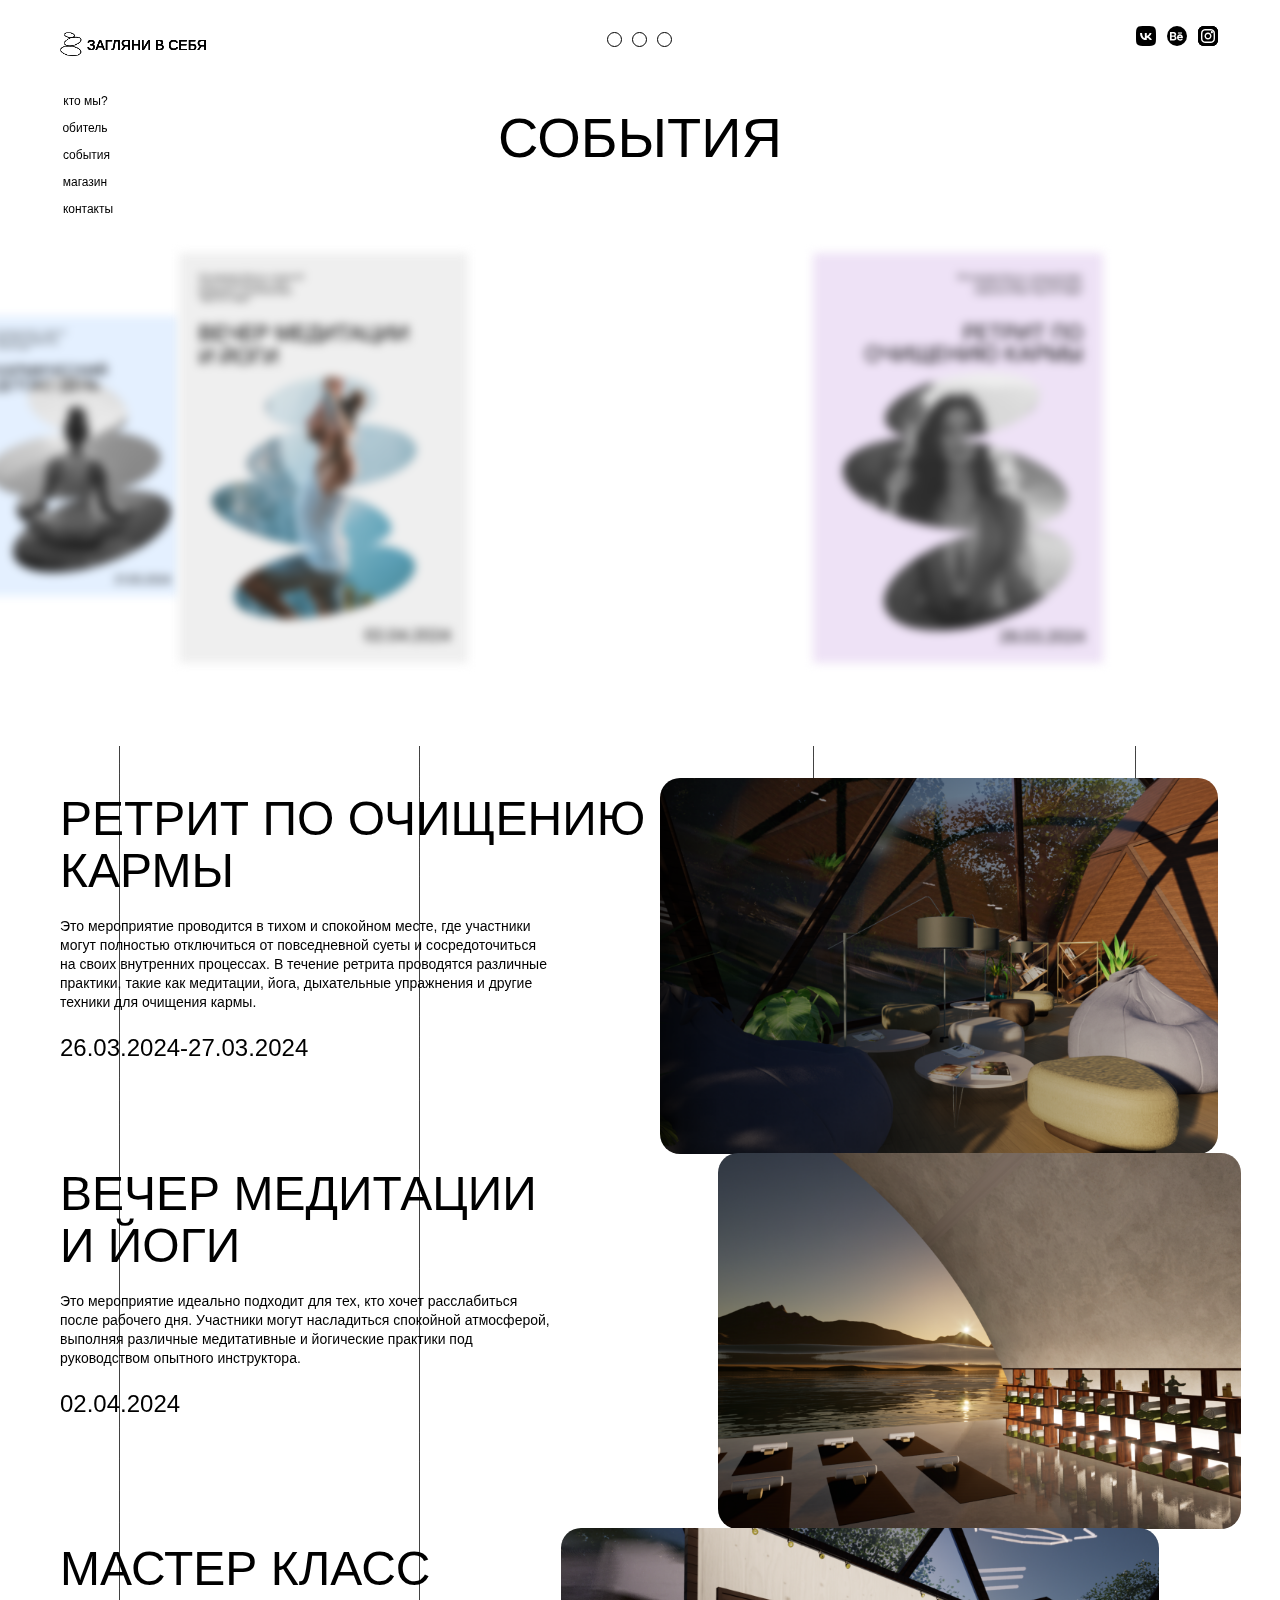
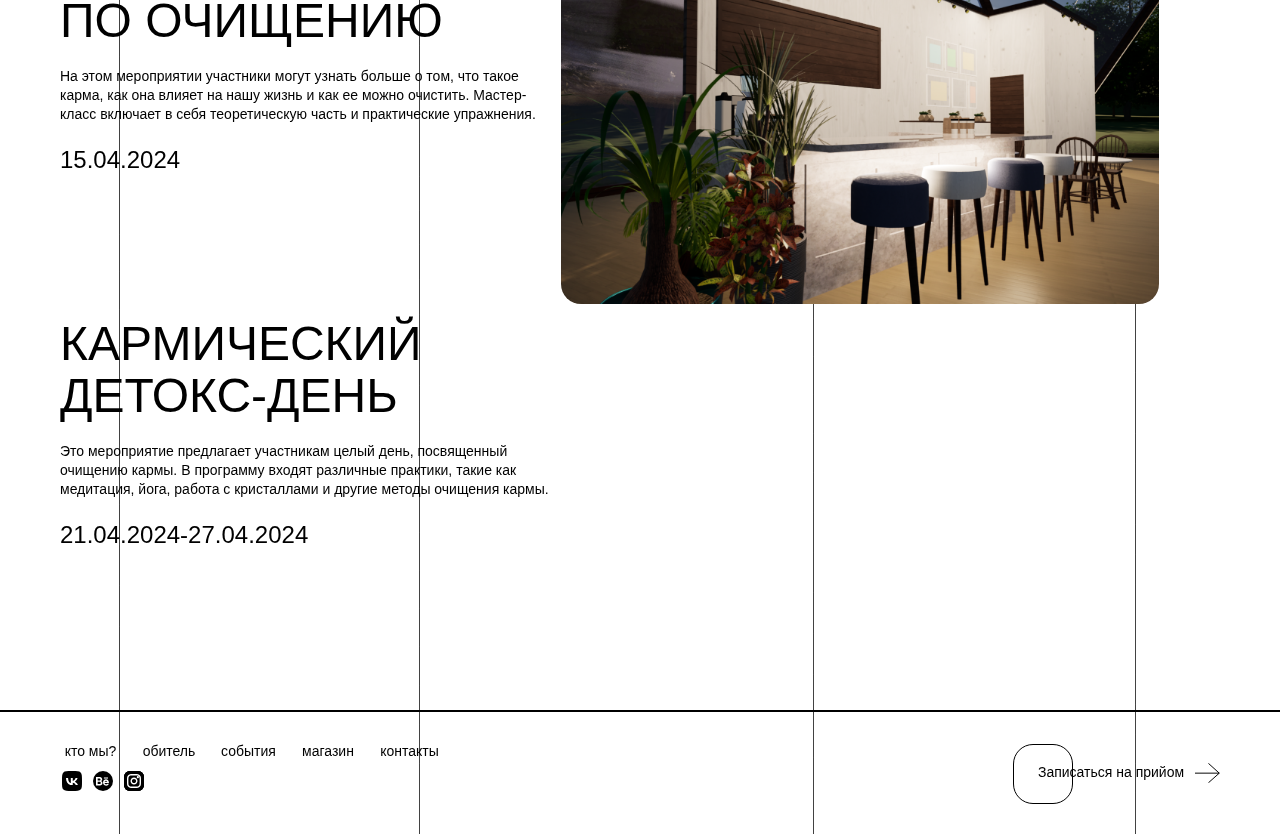
<file: events.html>
<!DOCTYPE html>
<html>
  <head>
    <meta charset="utf-8" />
    <meta http-equiv="Content-Type" content="text/html; charset=utf-8" />
    <meta name="viewport" content="width=device-width, initial-scale=1.0" />
    <!--metatextblock-->
    <title>События</title>
    <meta property="og:url" content="events" />
    <meta property="og:title" content="События" />
    <meta property="og:description" content="" />
    <meta property="og:type" content="website" />
    <link rel="canonical" href="events" />
    <!--/metatextblock-->
    <meta name="format-detection" content="telephone=no" />
    <meta http-equiv="x-dns-prefetch-control" content="on" />
    <link rel="dns-prefetch" href="https://ws.watchIncdn.com" />
    <link
      rel="shortcut icon"
      href="images/watchInfavicon.ico"
      type="image/x-icon"
    />
    <!-- Assets -->
    <script
      src="https://neo.watchIncdn.com/js/watchIn-fallback-1.0.min.js"
      async
      charset="utf-8"
    ></script>
    <link
      rel="stylesheet"
      href="css/grid-3.0.min.css"
      type="text/css"
      media="all"
      onerror="this.loaderr='y';"
    />
    <link
      rel="stylesheet"
      href="css/blocks-page49594919.min.css?t=1719078366"
      type="text/css"
      media="all"
      onerror="this.loaderr='y';"
    />
    <link rel="preconnect" href="https://fonts.gstatic.com" />
    <link
      href="https://fonts.googleapis.com/css2?family=Inter:wght@300;400;500;600;700&subset=latin,cyrillic"
      rel="stylesheet"
    />
    <link
      rel="stylesheet"
      href="css/animation-2.0.min.css"
      type="text/css"
      media="all"
      onerror="this.loaderr='y';"
    />
    <link
      rel="stylesheet"
      href="css/highlight.min.css"
      type="text/css"
      media="all"
      onerror="this.loaderr='y';"
    />
    <link
      rel="stylesheet"
      href="css/popup-1.1.min.css"
      type="text/css"
      media="print"
      onload="this.media='all';"
      onerror="this.loaderr='y';"
    />
    <noscript
      ><link
        rel="stylesheet"
        href="css/popup-1.1.min.css"
        type="text/css"
        media="all"
    /></noscript>
    <link
      rel="stylesheet"
      href="css/forms-1.0.min.css"
      type="text/css"
      media="all"
      onerror="this.loaderr='y';"
    />
    <script nomodule src="js/polyfill-1.0.min.js" charset="utf-8"></script>
    <script type="text/javascript">
      function t_onReady(func) {
        if (document.readyState != "loading") {
          func();
        } else {
          document.addEventListener("DOMContentLoaded", func);
        }
      }
      function t_onFuncLoad(funcName, okFunc, time) {
        if (typeof window[funcName] === "function") {
          okFunc();
        } else {
          setTimeout(function () {
            t_onFuncLoad(funcName, okFunc, time);
          }, time || 100);
        }
      }
      function t396_initialScale(t) {
        t = document.getElementById("rec" + t);
        if (t) {
          t = t.querySelector(".t396__artboard");
          if (t) {
            var e,
              r = document.documentElement.clientWidth,
              a = [];
            if ((l = t.getAttribute("data-artboard-screens")))
              for (var l = l.split(","), i = 0; i < l.length; i++)
                a[i] = parseInt(l[i], 10);
            else a = [320, 480, 640, 960, 1200];
            for (i = 0; i < a.length; i++) {
              var o = a[i];
              o <= r && (e = o);
            }
            var n =
                "edit" === window.allrecords.getAttribute("data-watchIn-mode"),
              d = "center" === t396_getFieldValue(t, "valign", e, a),
              u = "grid" === t396_getFieldValue(t, "upscale", e, a),
              c = t396_getFieldValue(t, "height_vh", e, a),
              g = t396_getFieldValue(t, "height", e, a),
              s =
                (!!window.opr && !!window.opr.addons) ||
                !!window.opera ||
                -1 !== navigator.userAgent.indexOf(" OPR/");
            if (!n && d && !u && !c && g && !s) {
              for (
                var _ = parseFloat((r / e).toFixed(3)),
                  f = [
                    t,
                    t.querySelector(".t396__carrier"),
                    t.querySelector(".t396__filter"),
                  ],
                  i = 0;
                i < f.length;
                i++
              )
                f[i].style.height = Math.floor(parseInt(g, 10) * _) + "px";
              t396_scaleInitial__getElementsToScale(t).forEach(function (t) {
                t.style.zoom = _;
              });
            }
          }
        }
      }
      function t396_scaleInitial__getElementsToScale(t) {
        t = Array.prototype.slice.call(t.querySelectorAll(".t396__elem"));
        if (!t.length) return [];
        var e = [];
        return (t = t.filter(function (t) {
          t = t.closest('.t396__group[data-group-type-value="physical"]');
          return !t || (-1 === e.indexOf(t) && e.push(t), !1);
        })).concat(e);
      }
      function t396_getFieldValue(t, e, r, a) {
        var l = a[a.length - 1],
          i =
            r === l
              ? t.getAttribute("data-artboard-" + e)
              : t.getAttribute("data-artboard-" + e + "-res-" + r);
        if (!i)
          for (var o = 0; o < a.length; o++) {
            var n = a[o];
            if (
              !(n <= r) &&
              (i =
                n === l
                  ? t.getAttribute("data-artboard-" + e)
                  : t.getAttribute("data-artboard-" + e + "-res-" + n))
            )
              break;
          }
        return i;
      }
    </script>
    <script
      src="js/jquery-1.10.2.min.js"
      charset="utf-8"
      onerror="this.loaderr='y';"
    ></script>
    <script
      src="js/scripts-3.0.min.js"
      charset="utf-8"
      defer
      onerror="this.loaderr='y';"
    ></script>
    <script
      src="js/blocks-page49594919.min.js?t=1719078366"
      charset="utf-8"
      async
      onerror="this.loaderr='y';"
    ></script>
    <script
      src="js/lazyload-1.3.min.export.js"
      charset="utf-8"
      async
      onerror="this.loaderr='y';"
    ></script>
    <script
      src="js/animation-2.0.min.js"
      charset="utf-8"
      async
      onerror="this.loaderr='y';"
    ></script>
    <script
      src="js/zero-1.1.min.js"
      charset="utf-8"
      async
      onerror="this.loaderr='y';"
    ></script>
    <script
      src="js/highlight.min.js"
      charset="utf-8"
      onerror="this.loaderr='y';"
    ></script>
    <script
      src="js/popup-1.0.min.js"
      charset="utf-8"
      async
      onerror="this.loaderr='y';"
    ></script>
    <script
      src="js/forms-1.0.min.js"
      charset="utf-8"
      async
      onerror="this.loaderr='y';"
    ></script>
    <script
      src="js/animation-sbs-1.0.min.js"
      charset="utf-8"
      async
      onerror="this.loaderr='y';"
    ></script>
    <script
      src="js/zero-scale-1.0.min.js"
      charset="utf-8"
      async
      onerror="this.loaderr='y';"
    ></script>
    <script
      src="js/events-1.0.min.js"
      charset="utf-8"
      async
      onerror="this.loaderr='y';"
    ></script>
    <script type="text/javascript">
      window.dataLayer = window.dataLayer || [];
    </script>
    <script type="text/javascript">
      (function () {
        if (
          /bot|google|yandex|baidu|bing|msn|duckduckbot|teoma|slurp|crawler|spider|robot|crawling|facebook/i.test(
            navigator.userAgent
          ) === false &&
          typeof sessionStorage != "undefined" &&
          sessionStorage.getItem("visited") !== "y" &&
          document.visibilityState
        ) {
          var style = document.createElement("style");
          style.type = "text/css";
          style.innerHTML =
            "@media screen and (min-width: 980px) {.t-records {opacity: 0;}.t-records_animated {-webkit-transition: opacity ease-in-out .2s;-moz-transition: opacity ease-in-out .2s;-o-transition: opacity ease-in-out .2s;transition: opacity ease-in-out .2s;}.t-records.t-records_visible {opacity: 1;}}";
          document.getElementsByTagName("head")[0].appendChild(style);
          function t_setvisRecs() {
            var alr = document.querySelectorAll(".t-records");
            Array.prototype.forEach.call(alr, function (el) {
              el.classList.add("t-records_animated");
            });
            setTimeout(function () {
              Array.prototype.forEach.call(alr, function (el) {
                el.classList.add("t-records_visible");
              });
              sessionStorage.setItem("visited", "y");
            }, 400);
          }
          document.addEventListener("DOMContentLoaded", t_setvisRecs);
        }
      })();
    </script>
  </head>
  <body class="t-body" style="margin: 0">
    <!--allrecords-->
    <div
      id="allrecords"
      data-watchIn-export="yes"
      class="t-records"
      data-hook="blocks-collection-content-node"
      data-watchIn-project-id="9692545"
      data-watchIn-page-id="49594919"
      data-watchIn-page-alias="events"
      data-watchIn-formskey="7a8c3a87c472b7cab94d3abd19692545"
      data-watchIn-cookie="no"
      data-watchIn-lazy="yes"
      data-watchIn-root-zone="com"
    >
      <div
        id="rec753646507"
        class="r t-rec"
        style=""
        data-animationappear="off"
        data-record-type="396"
      >
        <!-- T396 --><style>
          #rec753646507 .t396__artboard {
            height: 746px;
            background-color: #ffffff;
          }
          #rec753646507 .t396__filter {
            height: 746px;
          }
          #rec753646507 .t396__carrier {
            height: 746px;
            background-position: center center;
            background-attachment: scroll;
            background-size: cover;
            background-repeat: no-repeat;
          }
          @media screen and (max-width: 1199px) {
            #rec753646507 .t396__artboard,
            #rec753646507 .t396__filter,
            #rec753646507 .t396__carrier {
              height: 745px;
            }
            #rec753646507 .t396__filter {
            }
            #rec753646507 .t396__carrier {
              background-attachment: scroll;
            }
          }
          @media screen and (max-width: 959px) {
            #rec753646507 .t396__artboard,
            #rec753646507 .t396__filter,
            #rec753646507 .t396__carrier {
            }
            #rec753646507 .t396__filter {
            }
            #rec753646507 .t396__carrier {
              background-attachment: scroll;
            }
          }
          @media screen and (max-width: 639px) {
            #rec753646507 .t396__artboard,
            #rec753646507 .t396__filter,
            #rec753646507 .t396__carrier {
              height: 775px;
            }
            #rec753646507 .t396__filter {
            }
            #rec753646507 .t396__carrier {
              background-attachment: scroll;
            }
          }
          @media screen and (max-width: 479px) {
            #rec753646507 .t396__artboard,
            #rec753646507 .t396__filter,
            #rec753646507 .t396__carrier {
              height: 453px;
            }
            #rec753646507 .t396__filter {
            }
            #rec753646507 .t396__carrier {
              background-attachment: scroll;
            }
          }
          #rec753646507 .tn-elem[data-elem-id="1716722324588"] {
            z-index: 2;
            top: -42px;
            left: calc(50% - 600px + 79px);
            width: 1px;
          }
          #rec753646507 .tn-elem[data-elem-id="1716722324588"] .tn-atom {
            background-position: center center;
            border-color: transparent;
            border-style: solid;
          }
          #rec753646507
            .tn-elem[data-elem-id="1716722324588"]
            .tn-atom__vector
            svg {
            display: block;
          }
          @media screen and (max-width: 1199px) {
          }
          @media screen and (max-width: 959px) {
          }
          @media screen and (max-width: 639px) {
            #rec753646507 .tn-elem[data-elem-id="1716722324588"] {
              top: -41px;
              left: calc(50% - 240px + 70px);
            }
          }
          @media screen and (max-width: 479px) {
            #rec753646507 .tn-elem[data-elem-id="1716722324588"] {
              top: 0px;
              left: calc(50% - 160px + 10px);
            }
          }
          #rec753646507 .tn-elem[data-elem-id="1716722324587"] {
            z-index: 3;
            top: -47px;
            left: calc(50% - 600px + 773px);
            width: 1px;
          }
          #rec753646507 .tn-elem[data-elem-id="1716722324587"] .tn-atom {
            background-position: center center;
            border-color: transparent;
            border-style: solid;
          }
          #rec753646507
            .tn-elem[data-elem-id="1716722324587"]
            .tn-atom__vector
            svg {
            display: block;
          }
          @media screen and (max-width: 1199px) {
            #rec753646507 .tn-elem[data-elem-id="1716722324587"] {
              top: -46px;
              left: calc(50% - 480px + 741px);
            }
          }
          @media screen and (max-width: 959px) {
            #rec753646507 .tn-elem[data-elem-id="1716722324587"] {
              top: -36px;
              left: calc(50% - 320px + 421px);
            }
          }
          @media screen and (max-width: 639px) {
            #rec753646507 .tn-elem[data-elem-id="1716722324587"] {
              top: -33px;
              left: calc(50% - 240px + 330px);
            }
          }
          @media screen and (max-width: 479px) {
            #rec753646507 .tn-elem[data-elem-id="1716722324587"] {
              top: -1px;
              left: calc(50% - 160px + 309px);
              width: 1px;
            }
          }
          #rec753646507 .tn-elem[data-elem-id="1716722324586"] {
            z-index: 4;
            top: -41px;
            left: calc(50% - 600px + 1095px);
            width: 1px;
          }
          #rec753646507 .tn-elem[data-elem-id="1716722324586"] .tn-atom {
            background-position: center center;
            border-color: transparent;
            border-style: solid;
          }
          #rec753646507
            .tn-elem[data-elem-id="1716722324586"]
            .tn-atom__vector
            svg {
            display: block;
          }
          @media screen and (max-width: 1199px) {
            #rec753646507 .tn-elem[data-elem-id="1716722324586"] {
              top: -36px;
              left: calc(50% - 480px + 865px);
            }
          }
          @media screen and (max-width: 959px) {
            #rec753646507 .tn-elem[data-elem-id="1716722324586"] {
              top: -26px;
              left: calc(50% - 320px + 545px);
            }
          }
          @media screen and (max-width: 639px) {
            #rec753646507 .tn-elem[data-elem-id="1716722324586"] {
              top: -25px;
              left: calc(50% - 240px + 385px);
            }
          }
          @media screen and (max-width: 479px) {
            #rec753646507 .tn-elem[data-elem-id="1716722324586"] {
              left: calc(50% - 160px + 70px);
            }
          }
          #rec753646507 .tn-elem[data-elem-id="1716722324584"] {
            z-index: 5;
            top: -41px;
            left: calc(50% - 600px + 379px);
            width: 1px;
          }
          #rec753646507 .tn-elem[data-elem-id="1716722324584"] .tn-atom {
            background-position: center center;
            border-color: transparent;
            border-style: solid;
          }
          #rec753646507
            .tn-elem[data-elem-id="1716722324584"]
            .tn-atom__vector
            svg {
            display: block;
          }
          @media screen and (max-width: 1199px) {
            #rec753646507 .tn-elem[data-elem-id="1716722324584"] {
              top: -47px;
              left: calc(50% - 480px + 230px);
            }
          }
          @media screen and (max-width: 959px) {
          }
          @media screen and (max-width: 639px) {
            #rec753646507 .tn-elem[data-elem-id="1716722324584"] {
              top: -32px;
              left: calc(50% - 240px + 147px);
            }
          }
          @media screen and (max-width: 479px) {
            #rec753646507 .tn-elem[data-elem-id="1716722324584"] {
              top: -2px;
              left: calc(50% - 160px + 250px);
              width: 1px;
            }
          }
          #rec753646507 .tn-elem[data-elem-id="1716720262215"] {
            color: #000000;
            text-align: LEFT;
            z-index: 6;
            top: 110px;
            left: calc(50% - 600px + 458px);
            width: 284px;
          }
          #rec753646507 .tn-elem[data-elem-id="1716720262215"] .tn-atom {
            color: #000000;
            font-size: 56px;
            font-family: "Arial", Arial, sans-serif;
            line-height: 1;
            font-weight: 400;
            text-transform: uppercase;
            background-position: center center;
            border-color: transparent;
            border-style: solid;
          }
          @media screen and (max-width: 1199px) {
            #rec753646507 .tn-elem[data-elem-id="1716720262215"] {
              left: calc(50% - 480px + 338px);
            }
          }
          @media screen and (max-width: 959px) {
            #rec753646507 .tn-elem[data-elem-id="1716720262215"] {
              left: calc(50% - 320px + 178px);
            }
          }
          @media screen and (max-width: 639px) {
            #rec753646507 .tn-elem[data-elem-id="1716720262215"] {
              top: 179px;
              left: calc(50% - 240px + 164px);
              width: 149px;
            }
            #rec753646507 .tn-elem[data-elem-id="1716720262215"] .tn-atom {
              font-size: 30px;
            }
          }
          @media screen and (max-width: 479px) {
            #rec753646507 .tn-elem[data-elem-id="1716720262215"] {
              top: 89px;
              left: calc(50% - 160px + 84px);
              width: 153px;
            }
            #rec753646507 .tn-elem[data-elem-id="1716720262215"] .tn-atom {
              font-size: 30px;
            }
          }
          #rec753646507 .tn-elem[data-elem-id="1716720262207"] {
            z-index: 7;
            top: 316px;
            left: calc(50% - 600px + -59px);
            width: 198px;
            height: 280px;
          }
          #rec753646507 .tn-elem[data-elem-id="1716720262207"] .tn-atom {
            border-radius: 20px;
            opacity: 0;
            background-position: center center;
            background-size: cover;
            background-repeat: no-repeat;
            border-color: transparent;
            border-style: solid;
          }
          @media screen and (max-width: 1199px) {
            #rec753646507 .tn-elem[data-elem-id="1716720262207"] {
              top: 326px;
              left: calc(50% - 480px + -179px);
            }
          }
          @media screen and (max-width: 959px) {
            #rec753646507 .tn-elem[data-elem-id="1716720262207"] {
              top: 334px;
              left: calc(50% - 320px + -339px);
            }
          }
          @media screen and (max-width: 639px) {
            #rec753646507 .tn-elem[data-elem-id="1716720262207"] {
              top: 364px;
              left: calc(50% - 240px + -409px);
            }
          }
          @media screen and (max-width: 479px) {
            #rec753646507 .tn-elem[data-elem-id="1716720262207"] {
              top: 180px;
              left: calc(50% - 160px + -278px);
              width: 153px;
              height: 215px;
            }
          }
          #rec753646507 .tn-elem[data-elem-id="1716720262218"] {
            z-index: 8;
            top: 253px;
            left: calc(50% - 600px + 773px);
            width: 290px;
            height: 410px;
          }
          #rec753646507 .tn-elem[data-elem-id="1716720262218"] .tn-atom {
            border-radius: 20px;
            opacity: 0;
            background-position: center center;
            background-size: cover;
            background-repeat: no-repeat;
            border-color: transparent;
            border-style: solid;
          }
          @media screen and (max-width: 1199px) {
            #rec753646507 .tn-elem[data-elem-id="1716720262218"] {
              top: 263px;
              left: calc(50% - 480px + 653px);
            }
          }
          @media screen and (max-width: 959px) {
            #rec753646507 .tn-elem[data-elem-id="1716720262218"] {
              top: 271px;
              left: calc(50% - 320px + 493px);
            }
          }
          @media screen and (max-width: 639px) {
            #rec753646507 .tn-elem[data-elem-id="1716720262218"] {
              top: 301px;
              left: calc(50% - 240px + 423px);
            }
          }
          @media screen and (max-width: 479px) {
            #rec753646507 .tn-elem[data-elem-id="1716720262218"] {
              top: 155px;
              left: calc(50% - 160px + 273px);
              width: 190px;
              height: 268px;
            }
          }
          #rec753646507 .tn-elem[data-elem-id="1716720262224"] {
            z-index: 9;
            top: 253px;
            left: calc(50% - 600px + 139px);
            width: 289px;
            height: 410px;
          }
          #rec753646507 .tn-elem[data-elem-id="1716720262224"] .tn-atom {
            border-radius: 20px;
            opacity: 0;
            background-position: center center;
            background-size: cover;
            background-repeat: no-repeat;
            border-color: transparent;
            border-style: solid;
          }
          @media screen and (max-width: 1199px) {
            #rec753646507 .tn-elem[data-elem-id="1716720262224"] {
              top: 263px;
              left: calc(50% - 480px + 19px);
            }
          }
          @media screen and (max-width: 959px) {
            #rec753646507 .tn-elem[data-elem-id="1716720262224"] {
              top: 271px;
              left: calc(50% - 320px + -141px);
            }
          }
          @media screen and (max-width: 639px) {
            #rec753646507 .tn-elem[data-elem-id="1716720262224"] {
              top: 301px;
              left: calc(50% - 240px + -211px);
            }
          }
          @media screen and (max-width: 479px) {
            #rec753646507 .tn-elem[data-elem-id="1716720262224"] {
              top: 161px;
              left: calc(50% - 160px + -125px);
              width: 179px;
              height: 253px;
            }
          }
          #rec753646507 .tn-elem[data-elem-id="1716720262230"] {
            z-index: 10;
            top: 316px;
            left: calc(50% - 600px + 1063px);
            width: 197px;
            height: 280px;
          }
          #rec753646507 .tn-elem[data-elem-id="1716720262230"] .tn-atom {
            border-radius: 20px;
            opacity: 0;
            background-position: center center;
            background-size: cover;
            background-repeat: no-repeat;
            border-color: transparent;
            border-style: solid;
          }
          @media screen and (max-width: 1199px) {
            #rec753646507 .tn-elem[data-elem-id="1716720262230"] {
              top: 326px;
              left: calc(50% - 480px + 943px);
            }
          }
          @media screen and (max-width: 959px) {
            #rec753646507 .tn-elem[data-elem-id="1716720262230"] {
              top: 334px;
              left: calc(50% - 320px + 783px);
            }
          }
          @media screen and (max-width: 639px) {
            #rec753646507 .tn-elem[data-elem-id="1716720262230"] {
              top: 364px;
              left: calc(50% - 240px + 713px);
            }
          }
          @media screen and (max-width: 479px) {
            #rec753646507 .tn-elem[data-elem-id="1716720262230"] {
              top: 175px;
              left: calc(50% - 160px + 463px);
              width: 154px;
              height: 220px;
            }
            #rec753646507 .tn-elem[data-elem-id="1716720262230"] .tn-atom {
              opacity: 1;
            }
          }
          #rec753646507 .tn-elem[data-elem-id="1716723406929"] {
            color: #000000;
            text-align: CENTER;
            z-index: 11;
            top: 94px;
            left: calc(50% - 600px + 20px);
            width: 51px;
          }
          @media (min-width: 1200px) {
            #rec753646507
              .tn-elem.t396__elem--anim-hidden[data-elem-id="1716723406929"] {
              opacity: 0;
            }
          }
          #rec753646507 .tn-elem[data-elem-id="1716723406929"] .tn-atom {
            color: #000000;
            font-size: 12px;
            font-family: "Arial", Arial, sans-serif;
            font-weight: 400;
            background-position: center center;
            border-color: transparent;
            border-style: solid;
          }
          @media screen and (max-width: 1199px) {
            #rec753646507 .tn-elem[data-elem-id="1716723406929"] {
              left: calc(50% - 480px + 10px);
            }
          }
          @media screen and (max-width: 959px) {
          }
          @media screen and (max-width: 639px) {
            #rec753646507 .tn-elem[data-elem-id="1716723406929"] {
              top: 94px;
              left: calc(50% - 240px + 10px);
            }
          }
          @media screen and (max-width: 479px) {
            #rec753646507 .tn-elem[data-elem-id="1716723406929"] {
              top: 111px;
              left: calc(50% - 160px + -424px);
            }
          }
          #rec753646507 .tn-elem[data-elem-id="1716723406927"] {
            color: #000000;
            text-align: CENTER;
            z-index: 12;
            top: 121px;
            left: calc(50% - 600px + 20px);
            width: 50px;
          }
          @media (min-width: 1200px) {
            #rec753646507
              .tn-elem.t396__elem--anim-hidden[data-elem-id="1716723406927"] {
              opacity: 0;
            }
          }
          #rec753646507 .tn-elem[data-elem-id="1716723406927"] .tn-atom {
            color: #000000;
            font-size: 12px;
            font-family: "Arial", Arial, sans-serif;
            font-weight: 400;
            background-position: center center;
            border-color: transparent;
            border-style: solid;
          }
          @media screen and (max-width: 1199px) {
            #rec753646507 .tn-elem[data-elem-id="1716723406927"] {
              left: calc(50% - 480px + 10px);
            }
          }
          @media screen and (max-width: 959px) {
          }
          @media screen and (max-width: 639px) {
            #rec753646507 .tn-elem[data-elem-id="1716723406927"] {
              top: 121px;
              left: calc(50% - 240px + 10px);
            }
          }
          @media screen and (max-width: 479px) {
            #rec753646507 .tn-elem[data-elem-id="1716723406927"] {
              top: 138px;
              left: calc(50% - 160px + -424px);
            }
          }
          #rec753646507 .tn-elem[data-elem-id="1716723406926"] {
            color: #000000;
            text-align: CENTER;
            z-index: 13;
            top: 148px;
            left: calc(50% - 600px + 20px);
            width: 53px;
          }
          @media (min-width: 1200px) {
            #rec753646507
              .tn-elem.t396__elem--anim-hidden[data-elem-id="1716723406926"] {
              opacity: 0;
            }
          }
          #rec753646507 .tn-elem[data-elem-id="1716723406926"] .tn-atom {
            color: #000000;
            font-size: 12px;
            font-family: "Arial", Arial, sans-serif;
            font-weight: 400;
            background-position: center center;
            border-color: transparent;
            border-style: solid;
          }
          @media screen and (max-width: 1199px) {
            #rec753646507 .tn-elem[data-elem-id="1716723406926"] {
              left: calc(50% - 480px + 10px);
            }
          }
          @media screen and (max-width: 959px) {
          }
          @media screen and (max-width: 639px) {
            #rec753646507 .tn-elem[data-elem-id="1716723406926"] {
              top: 148px;
              left: calc(50% - 240px + 10px);
            }
          }
          @media screen and (max-width: 479px) {
            #rec753646507 .tn-elem[data-elem-id="1716723406926"] {
              top: 165px;
              left: calc(50% - 160px + -424px);
            }
          }
          #rec753646507 .tn-elem[data-elem-id="1716723406924"] {
            color: #000000;
            text-align: CENTER;
            z-index: 14;
            top: 175px;
            left: calc(50% - 600px + 20px);
            width: 50px;
          }
          @media (min-width: 1200px) {
            #rec753646507
              .tn-elem.t396__elem--anim-hidden[data-elem-id="1716723406924"] {
              opacity: 0;
            }
          }
          #rec753646507 .tn-elem[data-elem-id="1716723406924"] .tn-atom {
            color: #000000;
            font-size: 12px;
            font-family: "Arial", Arial, sans-serif;
            font-weight: 400;
            background-position: center center;
            border-color: transparent;
            border-style: solid;
          }
          @media screen and (max-width: 1199px) {
            #rec753646507 .tn-elem[data-elem-id="1716723406924"] {
              left: calc(50% - 480px + 10px);
            }
          }
          @media screen and (max-width: 959px) {
          }
          @media screen and (max-width: 639px) {
            #rec753646507 .tn-elem[data-elem-id="1716723406924"] {
              top: 175px;
              left: calc(50% - 240px + 10px);
            }
          }
          @media screen and (max-width: 479px) {
            #rec753646507 .tn-elem[data-elem-id="1716723406924"] {
              top: 192px;
              left: calc(50% - 160px + -424px);
            }
          }
          #rec753646507 .tn-elem[data-elem-id="1716723406921"] {
            color: #000000;
            text-align: CENTER;
            z-index: 15;
            top: 202px;
            left: calc(50% - 600px + 20px);
            width: 56px;
          }
          @media (min-width: 1200px) {
            #rec753646507
              .tn-elem.t396__elem--anim-hidden[data-elem-id="1716723406921"] {
              opacity: 0;
            }
          }
          #rec753646507 .tn-elem[data-elem-id="1716723406921"] .tn-atom {
            color: #000000;
            font-size: 12px;
            font-family: "Arial", Arial, sans-serif;
            font-weight: 400;
            background-position: center center;
            border-color: transparent;
            border-style: solid;
          }
          @media screen and (max-width: 1199px) {
            #rec753646507 .tn-elem[data-elem-id="1716723406921"] {
              left: calc(50% - 480px + 10px);
            }
          }
          @media screen and (max-width: 959px) {
          }
          @media screen and (max-width: 639px) {
            #rec753646507 .tn-elem[data-elem-id="1716723406921"] {
              top: 202px;
              left: calc(50% - 240px + 10px);
            }
          }
          @media screen and (max-width: 479px) {
            #rec753646507 .tn-elem[data-elem-id="1716723406921"] {
              top: 219px;
              left: calc(50% - 160px + -424px);
            }
          }
          #rec753646507 .tn-elem[data-elem-id="1717320296109"] {
            z-index: 16;
            top: 32px;
            left: calc(50% - 600px + 567px);
            width: 15px;
            height: 15px;
          }
          #rec753646507 .tn-elem[data-elem-id="1717320296109"] .tn-atom {
            border-width: 1px;
            border-radius: 3000px;
            background-position: center center;
            border-color: #000000;
            border-style: solid;
          }
          @media screen and (max-width: 1199px) {
            #rec753646507 .tn-elem[data-elem-id="1717320296109"] {
              left: calc(50% - 480px + 447px);
            }
          }
          @media screen and (max-width: 959px) {
            #rec753646507 .tn-elem[data-elem-id="1717320296109"] {
              top: 32px;
              left: calc(50% - 320px + 287px);
            }
          }
          @media screen and (max-width: 639px) {
            #rec753646507 .tn-elem[data-elem-id="1717320296109"] {
              top: 32px;
              left: calc(50% - 240px + 207px);
            }
          }
          @media screen and (max-width: 479px) {
            #rec753646507 .tn-elem[data-elem-id="1717320296109"] {
              top: 32px;
              left: calc(50% - 160px + 127px);
            }
          }
          #rec753646507 .tn-elem[data-elem-id="1717320296107"] {
            z-index: 17;
            top: 32px;
            left: calc(50% - 600px + 592px);
            width: 15px;
            height: 15px;
          }
          #rec753646507 .tn-elem[data-elem-id="1717320296107"] .tn-atom {
            border-width: 1px;
            border-radius: 3000px;
            background-position: center center;
            border-color: #000000;
            border-style: solid;
          }
          @media screen and (max-width: 1199px) {
            #rec753646507 .tn-elem[data-elem-id="1717320296107"] {
              left: calc(50% - 480px + 472px);
            }
          }
          @media screen and (max-width: 959px) {
            #rec753646507 .tn-elem[data-elem-id="1717320296107"] {
              top: 32px;
              left: calc(50% - 320px + 312px);
            }
          }
          @media screen and (max-width: 639px) {
            #rec753646507 .tn-elem[data-elem-id="1717320296107"] {
              top: 32px;
              left: calc(50% - 240px + 232px);
            }
          }
          @media screen and (max-width: 479px) {
            #rec753646507 .tn-elem[data-elem-id="1717320296107"] {
              top: 32px;
              left: calc(50% - 160px + 152px);
            }
          }
          #rec753646507 .tn-elem[data-elem-id="1717320296106"] {
            z-index: 18;
            top: 32px;
            left: calc(50% - 600px + 617px);
            width: 15px;
            height: 15px;
          }
          #rec753646507 .tn-elem[data-elem-id="1717320296106"] .tn-atom {
            border-width: 1px;
            border-radius: 3000px;
            background-position: center center;
            border-color: #000000;
            border-style: solid;
          }
          @media screen and (max-width: 1199px) {
            #rec753646507 .tn-elem[data-elem-id="1717320296106"] {
              left: calc(50% - 480px + 497px);
            }
          }
          @media screen and (max-width: 959px) {
            #rec753646507 .tn-elem[data-elem-id="1717320296106"] {
              top: 32px;
              left: calc(50% - 320px + 337px);
            }
          }
          @media screen and (max-width: 639px) {
            #rec753646507 .tn-elem[data-elem-id="1717320296106"] {
              top: 32px;
              left: calc(50% - 240px + 257px);
            }
          }
          @media screen and (max-width: 479px) {
            #rec753646507 .tn-elem[data-elem-id="1717320296106"] {
              top: 32px;
              left: calc(50% - 160px + 177px);
            }
          }
          #rec753646507 .tn-elem[data-elem-id="1717320296104"] {
            z-index: 19;
            top: 25px;
            left: calc(50% - 600px + 1095px);
            width: 85px;
            height: 23px;
          }
          #rec753646507 .tn-elem[data-elem-id="1717320296104"] .tn-atom {
            background-position: center center;
            border-color: transparent;
            border-style: solid;
          }
          @media screen and (max-width: 1199px) {
            #rec753646507 .tn-elem[data-elem-id="1717320296104"] {
              top: 32px;
              left: calc(50% - 480px + 865px);
            }
          }
          @media screen and (max-width: 959px) {
            #rec753646507 .tn-elem[data-elem-id="1717320296104"] {
              top: 32px;
              left: calc(50% - 320px + 545px);
            }
          }
          @media screen and (max-width: 639px) {
            #rec753646507 .tn-elem[data-elem-id="1717320296104"] {
              top: -193px;
              left: calc(50% - 240px + 371px);
            }
          }
          @media screen and (max-width: 479px) {
            #rec753646507 .tn-elem[data-elem-id="1717320296104"] {
              top: 39px;
              left: calc(50% - 160px + 691px);
            }
          }
          #rec753646507 .tn-elem[data-elem-id="1717320296103"] {
            z-index: 20;
            top: 26px;
            left: calc(50% - 600px + 1096px);
            width: 20px;
          }
          #rec753646507 .tn-elem[data-elem-id="1717320296103"] .tn-atom {
            background-position: center center;
            border-color: transparent;
            border-style: solid;
          }
          #rec753646507
            .tn-elem[data-elem-id="1717320296103"]
            .tn-atom__vector
            svg {
            display: block;
          }
          @media screen and (max-width: 1199px) {
            #rec753646507 .tn-elem[data-elem-id="1717320296103"] {
              top: 33px;
              left: calc(50% - 480px + 866px);
            }
          }
          @media screen and (max-width: 959px) {
            #rec753646507 .tn-elem[data-elem-id="1717320296103"] {
              top: 33px;
              left: calc(50% - 320px + 546px);
            }
          }
          @media screen and (max-width: 639px) {
            #rec753646507 .tn-elem[data-elem-id="1717320296103"] {
              top: -192px;
              left: calc(50% - 240px + 372px);
            }
          }
          @media screen and (max-width: 479px) {
            #rec753646507 .tn-elem[data-elem-id="1717320296103"] {
              top: 40px;
              left: calc(50% - 160px + 692px);
            }
          }
          #rec753646507 .tn-elem[data-elem-id="1717320296099"] {
            z-index: 21;
            top: 33px;
            left: calc(50% - 600px + 1100px);
            width: 12px;
          }
          #rec753646507 .tn-elem[data-elem-id="1717320296099"] .tn-atom {
            background-position: center center;
            border-color: transparent;
            border-style: solid;
          }
          #rec753646507
            .tn-elem[data-elem-id="1717320296099"]
            .tn-atom__vector
            svg {
            display: block;
          }
          @media screen and (max-width: 1199px) {
            #rec753646507 .tn-elem[data-elem-id="1717320296099"] {
              top: 40px;
              left: calc(50% - 480px + 870px);
            }
          }
          @media screen and (max-width: 959px) {
            #rec753646507 .tn-elem[data-elem-id="1717320296099"] {
              top: 40px;
              left: calc(50% - 320px + 550px);
            }
          }
          @media screen and (max-width: 639px) {
            #rec753646507 .tn-elem[data-elem-id="1717320296099"] {
              top: -185px;
              left: calc(50% - 240px + 376px);
            }
          }
          @media screen and (max-width: 479px) {
            #rec753646507 .tn-elem[data-elem-id="1717320296099"] {
              top: 47px;
              left: calc(50% - 160px + 696px);
            }
          }
          #rec753646507 .tn-elem[data-elem-id="1717320296098"] {
            z-index: 22;
            top: 26px;
            left: calc(50% - 600px + 1127px);
            width: 20px;
            height: 20px;
          }
          #rec753646507 .tn-elem[data-elem-id="1717320296098"] .tn-atom {
            border-radius: 3000px;
            background-color: #000000;
            background-position: center center;
            border-color: transparent;
            border-style: solid;
          }
          @media screen and (max-width: 1199px) {
            #rec753646507 .tn-elem[data-elem-id="1717320296098"] {
              top: 33px;
              left: calc(50% - 480px + 897px);
            }
          }
          @media screen and (max-width: 959px) {
            #rec753646507 .tn-elem[data-elem-id="1717320296098"] {
              top: 33px;
              left: calc(50% - 320px + 577px);
            }
          }
          @media screen and (max-width: 639px) {
            #rec753646507 .tn-elem[data-elem-id="1717320296098"] {
              top: -192px;
              left: calc(50% - 240px + 403px);
            }
          }
          @media screen and (max-width: 479px) {
            #rec753646507 .tn-elem[data-elem-id="1717320296098"] {
              top: 40px;
              left: calc(50% - 160px + 723px);
            }
          }
          #rec753646507 .tn-elem[data-elem-id="1717320296097"] {
            z-index: 23;
            top: 32px;
            left: calc(50% - 600px + 1130px);
            width: 13px;
          }
          #rec753646507 .tn-elem[data-elem-id="1717320296097"] .tn-atom {
            background-position: center center;
            border-color: transparent;
            border-style: solid;
          }
          #rec753646507
            .tn-elem[data-elem-id="1717320296097"]
            .tn-atom__vector
            svg {
            display: block;
          }
          @media screen and (max-width: 1199px) {
            #rec753646507 .tn-elem[data-elem-id="1717320296097"] {
              top: 39px;
              left: calc(50% - 480px + 900px);
            }
            #rec753646507 .tn-elem[data-elem-id="1717320296097"] .tn-atom {
              -webkit-transform: rotate(356deg);
              -moz-transform: rotate(356deg);
              transform: rotate(356deg);
            }
          }
          @media screen and (max-width: 959px) {
            #rec753646507 .tn-elem[data-elem-id="1717320296097"] {
              top: 39px;
              left: calc(50% - 320px + 580px);
            }
          }
          @media screen and (max-width: 639px) {
            #rec753646507 .tn-elem[data-elem-id="1717320296097"] {
              top: -186px;
              left: calc(50% - 240px + 406px);
            }
          }
          @media screen and (max-width: 479px) {
            #rec753646507 .tn-elem[data-elem-id="1717320296097"] {
              top: 46px;
              left: calc(50% - 160px + 726px);
            }
          }
          #rec753646507 .tn-elem[data-elem-id="1717320296095"] {
            z-index: 24;
            top: 26px;
            left: calc(50% - 600px + 1158px);
            width: 20px;
            height: 20px;
          }
          #rec753646507 .tn-elem[data-elem-id="1717320296095"] .tn-atom {
            border-radius: 6px;
            background-color: #000000;
            background-position: center center;
            border-color: transparent;
            border-style: solid;
          }
          @media screen and (max-width: 1199px) {
            #rec753646507 .tn-elem[data-elem-id="1717320296095"] {
              top: 33px;
              left: calc(50% - 480px + 928px);
            }
          }
          @media screen and (max-width: 959px) {
            #rec753646507 .tn-elem[data-elem-id="1717320296095"] {
              top: 33px;
              left: calc(50% - 320px + 608px);
            }
          }
          @media screen and (max-width: 639px) {
            #rec753646507 .tn-elem[data-elem-id="1717320296095"] {
              top: -192px;
              left: calc(50% - 240px + 434px);
            }
          }
          @media screen and (max-width: 479px) {
            #rec753646507 .tn-elem[data-elem-id="1717320296095"] {
              top: 40px;
              left: calc(50% - 160px + 754px);
            }
          }
          #rec753646507 .tn-elem[data-elem-id="1717320296094"] {
            z-index: 25;
            top: 26px;
            left: calc(50% - 600px + 1158px);
            width: 20px;
            height: 20px;
          }
          #rec753646507 .tn-elem[data-elem-id="1717320296094"] .tn-atom {
            border-radius: 6px;
            background-color: #000000;
            background-position: center center;
            border-color: transparent;
            border-style: solid;
          }
          @media screen and (max-width: 1199px) {
            #rec753646507 .tn-elem[data-elem-id="1717320296094"] {
              top: 33px;
              left: calc(50% - 480px + 928px);
            }
          }
          @media screen and (max-width: 959px) {
            #rec753646507 .tn-elem[data-elem-id="1717320296094"] {
              top: 33px;
              left: calc(50% - 320px + 608px);
            }
          }
          @media screen and (max-width: 639px) {
            #rec753646507 .tn-elem[data-elem-id="1717320296094"] {
              top: -192px;
              left: calc(50% - 240px + 434px);
            }
          }
          @media screen and (max-width: 479px) {
            #rec753646507 .tn-elem[data-elem-id="1717320296094"] {
              top: 40px;
              left: calc(50% - 160px + 754px);
            }
          }
          #rec753646507 .tn-elem[data-elem-id="1717320296092"] {
            z-index: 26;
            top: 26px;
            left: calc(50% - 600px + 1158px);
            width: 20px;
            height: 20px;
          }
          #rec753646507 .tn-elem[data-elem-id="1717320296092"] .tn-atom {
            border-radius: 6px;
            background-color: #000000;
            background-position: center center;
            border-color: transparent;
            border-style: solid;
          }
          @media screen and (max-width: 1199px) {
            #rec753646507 .tn-elem[data-elem-id="1717320296092"] {
              top: 33px;
              left: calc(50% - 480px + 928px);
            }
          }
          @media screen and (max-width: 959px) {
            #rec753646507 .tn-elem[data-elem-id="1717320296092"] {
              top: 33px;
              left: calc(50% - 320px + 608px);
            }
          }
          @media screen and (max-width: 639px) {
            #rec753646507 .tn-elem[data-elem-id="1717320296092"] {
              top: -192px;
              left: calc(50% - 240px + 434px);
            }
          }
          @media screen and (max-width: 479px) {
            #rec753646507 .tn-elem[data-elem-id="1717320296092"] {
              top: 40px;
              left: calc(50% - 160px + 754px);
            }
          }
          #rec753646507 .tn-elem[data-elem-id="1717320296090"] {
            z-index: 27;
            top: 29px;
            left: calc(50% - 600px + 1161px);
            width: 14px;
          }
          #rec753646507 .tn-elem[data-elem-id="1717320296090"] .tn-atom {
            background-position: center center;
            border-color: transparent;
            border-style: solid;
          }
          #rec753646507
            .tn-elem[data-elem-id="1717320296090"]
            .tn-atom__vector
            svg {
            display: block;
          }
          @media screen and (max-width: 1199px) {
            #rec753646507 .tn-elem[data-elem-id="1717320296090"] {
              top: 36px;
              left: calc(50% - 480px + 931px);
            }
          }
          @media screen and (max-width: 959px) {
            #rec753646507 .tn-elem[data-elem-id="1717320296090"] {
              top: 36px;
              left: calc(50% - 320px + 611px);
            }
          }
          @media screen and (max-width: 639px) {
            #rec753646507 .tn-elem[data-elem-id="1717320296090"] {
              top: -189px;
              left: calc(50% - 240px + 437px);
            }
          }
          @media screen and (max-width: 479px) {
            #rec753646507 .tn-elem[data-elem-id="1717320296090"] {
              top: 43px;
              left: calc(50% - 160px + 757px);
            }
          }
          #rec753646507 .tn-elem[data-elem-id="1717321860323"] {
            z-index: 28;
            top: -136px;
            left: calc(50% - 600px + 127px);
            width: 78px;
          }
          #rec753646507 .tn-elem[data-elem-id="1717321860323"] .tn-atom {
            background-position: center center;
            border-color: transparent;
            border-style: solid;
          }
          #rec753646507
            .tn-elem[data-elem-id="1717321860323"]
            .tn-atom__vector
            svg {
            display: block;
          }
          @media screen and (max-width: 1199px) {
          }
          @media screen and (max-width: 959px) {
          }
          @media screen and (max-width: 639px) {
            #rec753646507 .tn-elem[data-elem-id="1717321860323"] {
              top: 54px;
              left: calc(50% - 240px + 438px);
              width: 32px;
            }
          }
          @media screen and (max-width: 479px) {
            #rec753646507 .tn-elem[data-elem-id="1717321860323"] {
              top: 24px;
              left: calc(50% - 160px + 278px);
              width: 32px;
            }
          }
          #rec753646507 .tn-elem[data-elem-id="1717321860321"] {
            z-index: 29;
            top: -136px;
            left: calc(50% - 600px + 127px);
            width: 78px;
          }
          #rec753646507 .tn-elem[data-elem-id="1717321860321"] .tn-atom {
            background-position: center center;
            border-color: transparent;
            border-style: solid;
          }
          #rec753646507
            .tn-elem[data-elem-id="1717321860321"]
            .tn-atom__vector
            svg {
            display: block;
          }
          @media screen and (max-width: 1199px) {
          }
          @media screen and (max-width: 959px) {
          }
          @media screen and (max-width: 639px) {
            #rec753646507 .tn-elem[data-elem-id="1717321860321"] {
              top: 43px;
              left: calc(50% - 240px + 438px);
              width: 32px;
            }
            #rec753646507 .tn-elem[data-elem-id="1717321860321"] .tn-atom {
              -webkit-transform: rotate(0deg);
              -moz-transform: rotate(0deg);
              transform: rotate(0deg);
            }
          }
          @media screen and (max-width: 479px) {
            #rec753646507 .tn-elem[data-elem-id="1717321860321"] {
              top: 35px;
              left: calc(50% - 160px + 278px);
              width: 32px;
            }
          }
          #rec753646507 .tn-elem[data-elem-id="1717321860318"] {
            z-index: 30;
            top: -136px;
            left: calc(50% - 600px + 127px);
            width: 78px;
          }
          #rec753646507 .tn-elem[data-elem-id="1717321860318"] .tn-atom {
            background-position: center center;
            border-color: transparent;
            border-style: solid;
          }
          #rec753646507
            .tn-elem[data-elem-id="1717321860318"]
            .tn-atom__vector
            svg {
            display: block;
          }
          @media screen and (max-width: 1199px) {
          }
          @media screen and (max-width: 959px) {
          }
          @media screen and (max-width: 639px) {
            #rec753646507 .tn-elem[data-elem-id="1717321860318"] {
              top: 32px;
              left: calc(50% - 240px + 438px);
              width: 32px;
            }
          }
          @media screen and (max-width: 479px) {
            #rec753646507 .tn-elem[data-elem-id="1717321860318"] {
              top: 46px;
              left: calc(50% - 160px + 278px);
              width: 32px;
            }
          }
          #rec753646507 .tn-elem[data-elem-id="1719063269640"] {
            color: #000000;
            z-index: 31;
            top: 37px;
            left: calc(50% - 600px + 47px);
            width: 124px;
          }
          #rec753646507 .tn-elem[data-elem-id="1719063269640"] .tn-atom {
            color: #000000;
            font-size: 14px;
            font-family: "Arial", Arial, sans-serif;
            font-weight: 400;
            text-transform: uppercase;
            background-position: center center;
            border-color: transparent;
            border-style: solid;
          }
          @media screen and (max-width: 1199px) {
            #rec753646507 .tn-elem[data-elem-id="1719063269640"] {
              left: calc(50% - 480px + 46px);
            }
          }
          @media screen and (max-width: 959px) {
          }
          @media screen and (max-width: 639px) {
          }
          @media screen and (max-width: 479px) {
            #rec753646507 .tn-elem[data-elem-id="1719063269640"] {
              top: 89px;
              left: calc(50% - 160px + -654px);
            }
          }
          #rec753646507 .tn-elem[data-elem-id="1719063269638"] {
            z-index: 32;
            top: 32px;
            left: calc(50% - 600px + 20px);
            width: 22px;
          }
          #rec753646507 .tn-elem[data-elem-id="1719063269638"] .tn-atom {
            background-position: center center;
            border-color: transparent;
            border-style: solid;
          }
          @media screen and (max-width: 1199px) {
          }
          @media screen and (max-width: 959px) {
          }
          @media screen and (max-width: 639px) {
          }
          @media screen and (max-width: 479px) {
          }
          #rec753646507 .tn-elem[data-elem-id="1719067598255"] {
            color: #000000;
            z-index: 33;
            top: 37px;
            left: calc(50% - 600px + 47px);
            width: 124px;
          }
          #rec753646507 .tn-elem[data-elem-id="1719067598255"] .tn-atom {
            color: #000000;
            font-size: 14px;
            font-family: "Arial", Arial, sans-serif;
            font-weight: 400;
            text-transform: uppercase;
            background-position: center center;
            border-color: transparent;
            border-style: solid;
          }
          @media screen and (max-width: 1199px) {
            #rec753646507 .tn-elem[data-elem-id="1719067598255"] {
              left: calc(50% - 480px + 46px);
            }
          }
          @media screen and (max-width: 959px) {
          }
          @media screen and (max-width: 639px) {
          }
          @media screen and (max-width: 479px) {
            #rec753646507 .tn-elem[data-elem-id="1719067598255"] {
              top: 89px;
              left: calc(50% - 160px + -654px);
            }
          }
          #rec753646507 .tn-elem[data-elem-id="1719067598249"] {
            z-index: 34;
            top: 32px;
            left: calc(50% - 600px + 20px);
            width: 22px;
          }
          #rec753646507 .tn-elem[data-elem-id="1719067598249"] .tn-atom {
            background-position: center center;
            border-color: transparent;
            border-style: solid;
          }
          @media screen and (max-width: 1199px) {
          }
          @media screen and (max-width: 959px) {
          }
          @media screen and (max-width: 639px) {
          }
          @media screen and (max-width: 479px) {
          }
          #rec753646507 .tn-elem[data-elem-id="1719067600484"] {
            color: #000000;
            z-index: 35;
            top: 37px;
            left: calc(50% - 600px + 47px);
            width: 124px;
          }
          #rec753646507 .tn-elem[data-elem-id="1719067600484"] .tn-atom {
            color: #000000;
            font-size: 14px;
            font-family: "Arial", Arial, sans-serif;
            font-weight: 400;
            text-transform: uppercase;
            background-position: center center;
            border-color: transparent;
            border-style: solid;
          }
          @media screen and (max-width: 1199px) {
            #rec753646507 .tn-elem[data-elem-id="1719067600484"] {
              left: calc(50% - 480px + 46px);
            }
          }
          @media screen and (max-width: 959px) {
          }
          @media screen and (max-width: 639px) {
          }
          @media screen and (max-width: 479px) {
            #rec753646507 .tn-elem[data-elem-id="1719067600484"] {
              top: 89px;
              left: calc(50% - 160px + -654px);
            }
          }
          #rec753646507 .tn-elem[data-elem-id="1719067600478"] {
            z-index: 36;
            top: 32px;
            left: calc(50% - 600px + 20px);
            width: 22px;
          }
          #rec753646507 .tn-elem[data-elem-id="1719067600478"] .tn-atom {
            background-position: center center;
            border-color: transparent;
            border-style: solid;
          }
          @media screen and (max-width: 1199px) {
          }
          @media screen and (max-width: 959px) {
          }
          @media screen and (max-width: 639px) {
          }
          @media screen and (max-width: 479px) {
          }
          #rec753646507 .tn-elem[data-elem-id="1719067602778"] {
            color: #000000;
            z-index: 37;
            top: 37px;
            left: calc(50% - 600px + 47px);
            width: 124px;
          }
          #rec753646507 .tn-elem[data-elem-id="1719067602778"] .tn-atom {
            color: #000000;
            font-size: 14px;
            font-family: "Arial", Arial, sans-serif;
            font-weight: 400;
            text-transform: uppercase;
            background-position: center center;
            border-color: transparent;
            border-style: solid;
          }
          @media screen and (max-width: 1199px) {
            #rec753646507 .tn-elem[data-elem-id="1719067602778"] {
              left: calc(50% - 480px + 46px);
            }
          }
          @media screen and (max-width: 959px) {
          }
          @media screen and (max-width: 639px) {
          }
          @media screen and (max-width: 479px) {
            #rec753646507 .tn-elem[data-elem-id="1719067602778"] {
              top: 89px;
              left: calc(50% - 160px + -654px);
            }
          }
          #rec753646507 .tn-elem[data-elem-id="1719067602772"] {
            z-index: 38;
            top: 32px;
            left: calc(50% - 600px + 20px);
            width: 22px;
          }
          #rec753646507 .tn-elem[data-elem-id="1719067602772"] .tn-atom {
            background-position: center center;
            border-color: transparent;
            border-style: solid;
          }
          @media screen and (max-width: 1199px) {
          }
          @media screen and (max-width: 959px) {
          }
          @media screen and (max-width: 639px) {
          }
          @media screen and (max-width: 479px) {
          }
          #rec753646507 .tn-elem[data-elem-id="1719068113167"] {
            z-index: 39;
            top: 211px;
            left: calc(50% - 600px + 419px);
            width: 355px;
            height: 495px;
          }
          #rec753646507 .tn-elem[data-elem-id="1719068113167"] .tn-atom {
            border-radius: 20px;
            opacity: 0;
            background-position: center center;
            background-size: cover;
            background-repeat: no-repeat;
            border-color: transparent;
            border-style: solid;
          }
          @media screen and (max-width: 1199px) {
          }
          @media screen and (max-width: 959px) {
          }
          @media screen and (max-width: 639px) {
          }
          @media screen and (max-width: 479px) {
          }
          #rec753646507 .tn-elem[data-elem-id="1719071594808"] {
            z-index: 40;
            top: 316px;
            left: calc(50% - 600px + 1063px);
            width: 197px;
            height: 280px;
          }
          #rec753646507 .tn-elem[data-elem-id="1719071594808"] .tn-atom {
            border-radius: 20px;
            opacity: 0;
            background-position: center center;
            background-size: cover;
            background-repeat: no-repeat;
            border-color: transparent;
            border-style: solid;
          }
          @media screen and (max-width: 1199px) {
          }
          @media screen and (max-width: 959px) {
          }
          @media screen and (max-width: 639px) {
          }
          @media screen and (max-width: 479px) {
          }
        </style>
        <div class="t396">
          <div
            class="t396__artboard"
            data-artboard-recid="753646507"
            data-artboard-screens="320,480,640,960,1200"
            data-artboard-height="746"
            data-artboard-valign="center"
            data-artboard-upscale="grid"
            data-artboard-height-res-320="453"
            data-artboard-height-res-480="775"
            data-artboard-height-res-960="745"
          >
            <div class="t396__carrier" data-artboard-recid="753646507"></div>
            <div class="t396__filter" data-artboard-recid="753646507"></div>
            <div
              class="t396__elem tn-elem tn-elem__7536465071716722324588"
              data-elem-id="1716722324588"
              data-elem-type="vector"
              data-field-top-value="-42"
              data-field-left-value="79"
              data-field-width-value="1"
              data-field-axisy-value="top"
              data-field-axisx-value="left"
              data-field-container-value="grid"
              data-field-topunits-value="px"
              data-field-leftunits-value="px"
              data-field-heightunits-value=""
              data-field-widthunits-value="px"
              data-field-filewidth-value="1"
              data-field-fileheight-value="9218"
              data-field-top-res-320-value="0"
              data-field-left-res-320-value="10"
              data-field-top-res-480-value="-41"
              data-field-left-res-480-value="70"
            >
              <div class="tn-atom tn-atom__vector">
                <?xml version="1.0" encoding="UTF-8"?>
                <!--?xml version="1.0" encoding="UTF-8"?-->
                <!--?xml version="1.0" encoding="UTF-8"?-->
                <!--?xml version="1.0" encoding="UTF-8"?-->
                <!--?xml version="1.0" encoding="UTF-8"?-->
                <!--?xml version="1.0" encoding="UTF-8"?-->
                <!--?xml version="1.0" encoding="UTF-8"?-->
                <!--?xml version="1.0" encoding="UTF-8"?-->
                <!--?xml version="1.0" encoding="UTF-8"?-->
                <!--?xml version="1.0" encoding="UTF-8"?-->
                <!--?xml version="1.0" encoding="UTF-8"?-->
                <!--?xml version="1.0" encoding="UTF-8"?-->
                <!--?xml version="1.0" encoding="UTF-8"?-->
                <!--?xml version="1.0" encoding="UTF-8"?-->
                <!--?xml version="1.0" encoding="UTF-8"?-->
                <!--?xml version="1.0" encoding="UTF-8"?-->
                <!--?xml version="1.0" encoding="UTF-8"?-->
                <!--?xml version="1.0" encoding="UTF-8"?-->
                <!--?xml version="1.0" encoding="UTF-8"?-->
                <!--?xml version="1.0" encoding="UTF-8"?-->
                <!--?xml version="1.0" encoding="UTF-8"?-->
                <!--?xml version="1.0" encoding="UTF-8"?-->
                <!--?xml version="1.0" encoding="UTF-8"?-->
                <svg
                  xmlns="http://www.w3.org/2000/svg"
                  viewBox="5480 4537.99951171875 1 9218"
                >
                  <path
                    fill="transparent"
                    stroke="#000000"
                    fill-opacity="1"
                    stroke-width="0.5"
                    stroke-opacity="1"
                    fill-rule="evenodd"
                    id="tSvg164be4b4f34"
                    d="M 5480.49991765098 4538.499714293462 C 5480.49991765098 4538.499714293462 5480.49991765098 13755.499714293463 5480.49991765098 13755.499714293463Z"
                    stroke-linecap="butt"
                    style=""
                  ></path>
                  <defs></defs>
                </svg>
              </div>
            </div>
            <div
              class="t396__elem tn-elem tn-elem__7536465071716722324587"
              data-elem-id="1716722324587"
              data-elem-type="vector"
              data-field-top-value="-47"
              data-field-left-value="773"
              data-field-width-value="1"
              data-field-axisy-value="top"
              data-field-axisx-value="left"
              data-field-container-value="grid"
              data-field-topunits-value="px"
              data-field-leftunits-value="px"
              data-field-heightunits-value=""
              data-field-widthunits-value="px"
              data-field-filewidth-value="1"
              data-field-fileheight-value="9043"
              data-field-top-res-320-value="-1"
              data-field-left-res-320-value="309"
              data-field-width-res-320-value="1"
              data-field-top-res-480-value="-33"
              data-field-left-res-480-value="330"
              data-field-top-res-640-value="-36"
              data-field-left-res-640-value="421"
              data-field-top-res-960-value="-46"
              data-field-left-res-960-value="741"
            >
              <div class="tn-atom tn-atom__vector">
                <?xml version="1.0" encoding="UTF-8"?>
                <!--?xml version="1.0" encoding="UTF-8"?-->
                <!--?xml version="1.0" encoding="UTF-8"?-->
                <!--?xml version="1.0" encoding="UTF-8"?-->
                <!--?xml version="1.0" encoding="UTF-8"?-->
                <!--?xml version="1.0" encoding="UTF-8"?-->
                <!--?xml version="1.0" encoding="UTF-8"?-->
                <!--?xml version="1.0" encoding="UTF-8"?-->
                <!--?xml version="1.0" encoding="UTF-8"?-->
                <!--?xml version="1.0" encoding="UTF-8"?-->
                <!--?xml version="1.0" encoding="UTF-8"?-->
                <!--?xml version="1.0" encoding="UTF-8"?-->
                <!--?xml version="1.0" encoding="UTF-8"?-->
                <!--?xml version="1.0" encoding="UTF-8"?-->
                <!--?xml version="1.0" encoding="UTF-8"?-->
                <!--?xml version="1.0" encoding="UTF-8"?-->
                <svg
                  xmlns="http://www.w3.org/2000/svg"
                  viewBox="6149.00048828125 3973.000732421875 1 9042.9990234375"
                >
                  <path
                    fill="transparent"
                    stroke="#000000"
                    fill-opacity="1"
                    stroke-width="0.5"
                    stroke-opacity="1"
                    fill-rule="evenodd"
                    id="tSvg499d7f0b83"
                    d="M 6149.500291493053 3973.5007171533925 C 6149.500291493053 3973.5007171533925 6149.500291493053 13015.499649636693 6149.500291493053 13015.499649636693Z"
                    stroke-linecap="butt"
                    style=""
                  ></path>
                  <defs></defs>
                </svg>
              </div>
            </div>
            <div
              class="t396__elem tn-elem tn-elem__7536465071716722324586"
              data-elem-id="1716722324586"
              data-elem-type="vector"
              data-field-top-value="-41"
              data-field-left-value="1095"
              data-field-width-value="1"
              data-field-axisy-value="top"
              data-field-axisx-value="left"
              data-field-container-value="grid"
              data-field-topunits-value="px"
              data-field-leftunits-value="px"
              data-field-heightunits-value=""
              data-field-widthunits-value="px"
              data-field-filewidth-value="1"
              data-field-fileheight-value="2434"
              data-field-left-res-320-value="70"
              data-field-top-res-480-value="-25"
              data-field-left-res-480-value="385"
              data-field-top-res-640-value="-26"
              data-field-left-res-640-value="545"
              data-field-top-res-960-value="-36"
              data-field-left-res-960-value="865"
            >
              <div class="tn-atom tn-atom__vector">
                <?xml version="1.0" encoding="UTF-8"?>
                <!--?xml version="1.0" encoding="UTF-8"?-->
                <!--?xml version="1.0" encoding="UTF-8"?-->
                <!--?xml version="1.0" encoding="UTF-8"?-->
                <!--?xml version="1.0" encoding="UTF-8"?-->
                <!--?xml version="1.0" encoding="UTF-8"?-->
                <!--?xml version="1.0" encoding="UTF-8"?-->
                <!--?xml version="1.0" encoding="UTF-8"?-->
                <!--?xml version="1.0" encoding="UTF-8"?-->
                <!--?xml version="1.0" encoding="UTF-8"?-->
                <!--?xml version="1.0" encoding="UTF-8"?-->
                <!--?xml version="1.0" encoding="UTF-8"?-->
                <!--?xml version="1.0" encoding="UTF-8"?-->
                <!--?xml version="1.0" encoding="UTF-8"?-->
                <!--?xml version="1.0" encoding="UTF-8"?-->
                <!--?xml version="1.0" encoding="UTF-8"?-->
                <!--?xml version="1.0" encoding="UTF-8"?-->
                <svg
                  xmlns="http://www.w3.org/2000/svg"
                  viewBox="6600 4363 1 2434"
                >
                  <path
                    fill="transparent"
                    stroke="#000000"
                    fill-opacity="1"
                    stroke-width="0.5"
                    stroke-opacity="1"
                    fill-rule="evenodd"
                    id="tSvg1257ff30e09"
                    d="M 6600.5001968812 4363.5000907692465 C 6600.5001968812 4363.5000907692465 6600.5001968812 6796.5000907692465 6600.5001968812 6796.5000907692465Z"
                    stroke-linecap="butt"
                    style=""
                  ></path>
                  <defs></defs>
                </svg>
              </div>
            </div>
            <div
              class="t396__elem tn-elem tn-elem__7536465071716722324584"
              data-elem-id="1716722324584"
              data-elem-type="vector"
              data-field-top-value="-41"
              data-field-left-value="379"
              data-field-width-value="1"
              data-field-axisy-value="top"
              data-field-axisx-value="left"
              data-field-container-value="grid"
              data-field-topunits-value="px"
              data-field-leftunits-value="px"
              data-field-heightunits-value=""
              data-field-widthunits-value="px"
              data-field-filewidth-value="1"
              data-field-fileheight-value="8195"
              data-field-top-res-320-value="-2"
              data-field-left-res-320-value="250"
              data-field-width-res-320-value="1"
              data-field-top-res-480-value="-32"
              data-field-left-res-480-value="147"
              data-field-top-res-960-value="-47"
              data-field-left-res-960-value="230"
            >
              <div class="tn-atom tn-atom__vector">
                <?xml version="1.0" encoding="UTF-8"?>
                <!--?xml version="1.0" encoding="UTF-8"?-->
                <!--?xml version="1.0" encoding="UTF-8"?-->
                <!--?xml version="1.0" encoding="UTF-8"?-->
                <!--?xml version="1.0" encoding="UTF-8"?-->
                <!--?xml version="1.0" encoding="UTF-8"?-->
                <!--?xml version="1.0" encoding="UTF-8"?-->
                <!--?xml version="1.0" encoding="UTF-8"?-->
                <!--?xml version="1.0" encoding="UTF-8"?-->
                <!--?xml version="1.0" encoding="UTF-8"?-->
                <!--?xml version="1.0" encoding="UTF-8"?-->
                <!--?xml version="1.0" encoding="UTF-8"?-->
                <!--?xml version="1.0" encoding="UTF-8"?-->
                <!--?xml version="1.0" encoding="UTF-8"?-->
                <!--?xml version="1.0" encoding="UTF-8"?-->
                <!--?xml version="1.0" encoding="UTF-8"?-->
                <svg
                  xmlns="http://www.w3.org/2000/svg"
                  viewBox="6070 3972.000732421875 1 8194.9990234375"
                >
                  <path
                    fill="transparent"
                    stroke="#000000"
                    fill-opacity="1"
                    stroke-width="0.5"
                    stroke-opacity="1"
                    fill-rule="evenodd"
                    id="tSvg7dd2e5e504"
                    d="M 6070.500190422451 3972.500715556017 C 6070.500190422451 3972.500715556017 6070.500190422451 12166.499694365819 6070.500190422451 12166.499694365819Z"
                    stroke-linecap="butt"
                    style=""
                  ></path>
                  <defs></defs>
                </svg>
              </div>
            </div>
            <div
              class="t396__elem tn-elem tn-elem__7536465071716720262215"
              data-elem-id="1716720262215"
              data-elem-type="text"
              data-field-top-value="110"
              data-field-left-value="458"
              data-field-width-value="284"
              data-field-axisy-value="top"
              data-field-axisx-value="left"
              data-field-container-value="grid"
              data-field-topunits-value="px"
              data-field-leftunits-value="px"
              data-field-heightunits-value=""
              data-field-widthunits-value="px"
              data-field-top-res-320-value="89"
              data-field-left-res-320-value="84"
              data-field-width-res-320-value="153"
              data-field-top-res-480-value="179"
              data-field-left-res-480-value="164"
              data-field-width-res-480-value="149"
              data-field-left-res-640-value="178"
              data-field-left-res-960-value="338"
            >
              <div class="tn-atom" field="tn_text_1716720262215">события</div>
            </div>
            <div
              class="t396__elem tn-elem tn-elem__7536465071716720262207"
              data-elem-id="1716720262207"
              data-elem-type="shape"
              data-field-top-value="316"
              data-field-left-value="-59"
              data-field-height-value="280"
              data-field-width-value="198"
              data-field-axisy-value="top"
              data-field-axisx-value="left"
              data-field-container-value="grid"
              data-field-topunits-value="px"
              data-field-leftunits-value="px"
              data-field-heightunits-value="px"
              data-field-widthunits-value="px"
              data-field-top-res-320-value="180"
              data-field-left-res-320-value="-278"
              data-field-height-res-320-value="215"
              data-field-width-res-320-value="153"
              data-field-top-res-480-value="364"
              data-field-left-res-480-value="-409"
              data-field-top-res-640-value="334"
              data-field-left-res-640-value="-339"
              data-field-top-res-960-value="326"
              data-field-left-res-960-value="-179"
            >
              <div
                class="tn-atom t-bgimg"
                data-original="images/3437-3435-4965-b739-356164303262___3.jpg"
              ></div>
            </div>
            <div
              class="t396__elem tn-elem tn-elem__7536465071716720262218"
              data-elem-id="1716720262218"
              data-elem-type="shape"
              data-field-top-value="253"
              data-field-left-value="773"
              data-field-height-value="410"
              data-field-width-value="290"
              data-field-axisy-value="top"
              data-field-axisx-value="left"
              data-field-container-value="grid"
              data-field-topunits-value="px"
              data-field-leftunits-value="px"
              data-field-heightunits-value="px"
              data-field-widthunits-value="px"
              data-field-top-res-320-value="155"
              data-field-left-res-320-value="273"
              data-field-height-res-320-value="268"
              data-field-width-res-320-value="190"
              data-field-top-res-480-value="301"
              data-field-left-res-480-value="423"
              data-field-top-res-640-value="271"
              data-field-left-res-640-value="493"
              data-field-top-res-960-value="263"
              data-field-left-res-960-value="653"
            >
              <div
                class="tn-atom t-bgimg"
                data-original="images/3539-3866-4938-a435-343836326333__photo.jpg"
              ></div>
            </div>
            <div
              class="t396__elem tn-elem tn-elem__7536465071716720262224"
              data-elem-id="1716720262224"
              data-elem-type="shape"
              data-field-top-value="253"
              data-field-left-value="139"
              data-field-height-value="410"
              data-field-width-value="289"
              data-field-axisy-value="top"
              data-field-axisx-value="left"
              data-field-container-value="grid"
              data-field-topunits-value="px"
              data-field-leftunits-value="px"
              data-field-heightunits-value="px"
              data-field-widthunits-value="px"
              data-field-top-res-320-value="161"
              data-field-left-res-320-value="-125"
              data-field-height-res-320-value="253"
              data-field-width-res-320-value="179"
              data-field-top-res-480-value="301"
              data-field-left-res-480-value="-211"
              data-field-top-res-640-value="271"
              data-field-left-res-640-value="-141"
              data-field-top-res-960-value="263"
              data-field-left-res-960-value="19"
            >
              <div
                class="tn-atom t-bgimg"
                data-original="/images/6535-6662-4166-a138-623432376366___1.jpg"
              ></div>
            </div>
            <div
              class="t396__elem tn-elem tn-elem__7536465071716720262230"
              data-elem-id="1716720262230"
              data-elem-type="shape"
              data-field-top-value="316"
              data-field-left-value="1063"
              data-field-height-value="280"
              data-field-width-value="197"
              data-field-axisy-value="top"
              data-field-axisx-value="left"
              data-field-container-value="grid"
              data-field-topunits-value="px"
              data-field-leftunits-value="px"
              data-field-heightunits-value="px"
              data-field-widthunits-value="px"
              data-field-top-res-320-value="175"
              data-field-left-res-320-value="463"
              data-field-height-res-320-value="220"
              data-field-width-res-320-value="154"
              data-field-top-res-480-value="364"
              data-field-left-res-480-value="713"
              data-field-top-res-640-value="334"
              data-field-left-res-640-value="783"
              data-field-top-res-960-value="326"
              data-field-left-res-960-value="943"
            >
              <div
                class="tn-atom t-bgimg"
                data-original="images/3438-3833-4339-b137-313064656533__0f1b5d21-bfce-46d6-a.png"
              ></div>
            </div>
            <div
              class="t396__elem tn-elem tn-elem__7536465071716723406929"
              data-elem-id="1716723406929"
              data-elem-type="text"
              data-field-top-value="94"
              data-field-left-value="20"
              data-field-width-value="51"
              data-field-axisy-value="top"
              data-field-axisx-value="left"
              data-field-container-value="grid"
              data-field-topunits-value="px"
              data-field-leftunits-value="px"
              data-field-heightunits-value=""
              data-field-widthunits-value="px"
              data-animate-sbs-event="hover"
              data-animate-sbs-opts="[{'mx':0,'my':0,'sx':1,'sy':1,'op':1,'ro':0,'ti':0,'ea':'0','dt':0},{'mx':0,'my':0,'sx':1.3,'sy':1.3,'op':1,'ro':0,'ti':800,'ea':'easeIn','dt':0},{'mx':0,'my':0,'sx':1,'sy':1,'op':1,'ro':0,'ti':1000,'ea':'0','dt':0}]"
              data-field-top-res-320-value="111"
              data-field-left-res-320-value="-424"
              data-field-top-res-480-value="94"
              data-field-left-res-480-value="10"
              data-field-left-res-960-value="10"
            >
              <div class="tn-atom" field="tn_text_1716723406929">кто мы?</div>
            </div>
            <div
              class="t396__elem tn-elem tn-elem__7536465071716723406927"
              data-elem-id="1716723406927"
              data-elem-type="text"
              data-field-top-value="121"
              data-field-left-value="20"
              data-field-width-value="50"
              data-field-axisy-value="top"
              data-field-axisx-value="left"
              data-field-container-value="grid"
              data-field-topunits-value="px"
              data-field-leftunits-value="px"
              data-field-heightunits-value=""
              data-field-widthunits-value="px"
              data-animate-sbs-event="hover"
              data-animate-sbs-opts="[{'mx':0,'my':0,'sx':1,'sy':1,'op':1,'ro':0,'ti':0,'ea':'0','dt':0},{'mx':0,'my':0,'sx':1.3,'sy':1.3,'op':1,'ro':0,'ti':800,'ea':'easeIn','dt':0},{'mx':0,'my':0,'sx':1,'sy':1,'op':1,'ro':0,'ti':1000,'ea':'0','dt':0}]"
              data-field-top-res-320-value="138"
              data-field-left-res-320-value="-424"
              data-field-top-res-480-value="121"
              data-field-left-res-480-value="10"
              data-field-left-res-960-value="10"
            >
              <div class="tn-atom" field="tn_text_1716723406927">обитель</div>
            </div>
            <div
              class="t396__elem tn-elem tn-elem__7536465071716723406926"
              data-elem-id="1716723406926"
              data-elem-type="text"
              data-field-top-value="148"
              data-field-left-value="20"
              data-field-width-value="53"
              data-field-axisy-value="top"
              data-field-axisx-value="left"
              data-field-container-value="grid"
              data-field-topunits-value="px"
              data-field-leftunits-value="px"
              data-field-heightunits-value=""
              data-field-widthunits-value="px"
              data-animate-sbs-event="hover"
              data-animate-sbs-opts="[{'mx':0,'my':0,'sx':1,'sy':1,'op':1,'ro':0,'ti':0,'ea':'0','dt':0},{'mx':0,'my':0,'sx':1.3,'sy':1.3,'op':1,'ro':0,'ti':800,'ea':'easeIn','dt':0},{'mx':0,'my':0,'sx':1,'sy':1,'op':1,'ro':0,'ti':1000,'ea':'0','dt':0}]"
              data-field-top-res-320-value="165"
              data-field-left-res-320-value="-424"
              data-field-top-res-480-value="148"
              data-field-left-res-480-value="10"
              data-field-left-res-960-value="10"
            >
              <div class="tn-atom" field="tn_text_1716723406926">события</div>
            </div>
            <div
              class="t396__elem tn-elem tn-elem__7536465071716723406924"
              data-elem-id="1716723406924"
              data-elem-type="text"
              data-field-top-value="175"
              data-field-left-value="20"
              data-field-width-value="50"
              data-field-axisy-value="top"
              data-field-axisx-value="left"
              data-field-container-value="grid"
              data-field-topunits-value="px"
              data-field-leftunits-value="px"
              data-field-heightunits-value=""
              data-field-widthunits-value="px"
              data-animate-sbs-event="hover"
              data-animate-sbs-opts="[{'mx':0,'my':0,'sx':1,'sy':1,'op':1,'ro':0,'ti':0,'ea':'0','dt':0},{'mx':0,'my':0,'sx':1.3,'sy':1.3,'op':1,'ro':0,'ti':800,'ea':'easeIn','dt':0},{'mx':0,'my':0,'sx':1,'sy':1,'op':1,'ro':0,'ti':1000,'ea':'0','dt':0}]"
              data-field-top-res-320-value="192"
              data-field-left-res-320-value="-424"
              data-field-top-res-480-value="175"
              data-field-left-res-480-value="10"
              data-field-left-res-960-value="10"
            >
              <div class="tn-atom" field="tn_text_1716723406924">магазин</div>
            </div>
            <div
              class="t396__elem tn-elem tn-elem__7536465071716723406921"
              data-elem-id="1716723406921"
              data-elem-type="text"
              data-field-top-value="202"
              data-field-left-value="20"
              data-field-width-value="56"
              data-field-axisy-value="top"
              data-field-axisx-value="left"
              data-field-container-value="grid"
              data-field-topunits-value="px"
              data-field-leftunits-value="px"
              data-field-heightunits-value=""
              data-field-widthunits-value="px"
              data-animate-sbs-event="hover"
              data-animate-sbs-opts="[{'mx':0,'my':0,'sx':1,'sy':1,'op':1,'ro':0,'ti':0,'ea':'0','dt':0},{'mx':0,'my':0,'sx':1.3,'sy':1.3,'op':1,'ro':0,'ti':800,'ea':'easeIn','dt':0},{'mx':0,'my':0,'sx':1,'sy':1,'op':1,'ro':0,'ti':1000,'ea':'0','dt':0}]"
              data-field-top-res-320-value="219"
              data-field-left-res-320-value="-424"
              data-field-top-res-480-value="202"
              data-field-left-res-480-value="10"
              data-field-left-res-960-value="10"
            >
              <div class="tn-atom" field="tn_text_1716723406921">контакты</div>
            </div>
            <div
              class="t396__elem tn-elem tn-elem__7536465071717320296109"
              data-elem-id="1717320296109"
              data-elem-type="shape"
              data-field-top-value="32"
              data-field-left-value="567"
              data-field-height-value="15"
              data-field-width-value="15"
              data-field-axisy-value="top"
              data-field-axisx-value="left"
              data-field-container-value="grid"
              data-field-topunits-value="px"
              data-field-leftunits-value="px"
              data-field-heightunits-value="px"
              data-field-widthunits-value="px"
              data-field-top-res-320-value="32"
              data-field-left-res-320-value="127"
              data-field-top-res-480-value="32"
              data-field-left-res-480-value="207"
              data-field-top-res-640-value="32"
              data-field-left-res-640-value="287"
              data-field-left-res-960-value="447"
            >
              <div class="tn-atom"></div>
            </div>
            <div
              class="t396__elem tn-elem tn-elem__7536465071717320296107"
              data-elem-id="1717320296107"
              data-elem-type="shape"
              data-field-top-value="32"
              data-field-left-value="592"
              data-field-height-value="15"
              data-field-width-value="15"
              data-field-axisy-value="top"
              data-field-axisx-value="left"
              data-field-container-value="grid"
              data-field-topunits-value="px"
              data-field-leftunits-value="px"
              data-field-heightunits-value="px"
              data-field-widthunits-value="px"
              data-field-top-res-320-value="32"
              data-field-left-res-320-value="152"
              data-field-top-res-480-value="32"
              data-field-left-res-480-value="232"
              data-field-top-res-640-value="32"
              data-field-left-res-640-value="312"
              data-field-left-res-960-value="472"
            >
              <div class="tn-atom"></div>
            </div>
            <div
              class="t396__elem tn-elem tn-elem__7536465071717320296106"
              data-elem-id="1717320296106"
              data-elem-type="shape"
              data-field-top-value="32"
              data-field-left-value="617"
              data-field-height-value="15"
              data-field-width-value="15"
              data-field-axisy-value="top"
              data-field-axisx-value="left"
              data-field-container-value="grid"
              data-field-topunits-value="px"
              data-field-leftunits-value="px"
              data-field-heightunits-value="px"
              data-field-widthunits-value="px"
              data-field-top-res-320-value="32"
              data-field-left-res-320-value="177"
              data-field-top-res-480-value="32"
              data-field-left-res-480-value="257"
              data-field-top-res-640-value="32"
              data-field-left-res-640-value="337"
              data-field-left-res-960-value="497"
            >
              <div class="tn-atom"></div>
            </div>
            <div
              class="t396__elem tn-elem tn-elem__7536465071717320296104"
              data-elem-id="1717320296104"
              data-elem-type="shape"
              data-field-top-value="25"
              data-field-left-value="1095"
              data-field-height-value="23"
              data-field-width-value="85"
              data-field-axisy-value="top"
              data-field-axisx-value="left"
              data-field-container-value="grid"
              data-field-topunits-value="px"
              data-field-leftunits-value="px"
              data-field-heightunits-value="px"
              data-field-widthunits-value="px"
              data-field-top-res-320-value="39"
              data-field-left-res-320-value="691"
              data-field-top-res-480-value="-193"
              data-field-left-res-480-value="371"
              data-field-top-res-640-value="32"
              data-field-left-res-640-value="545"
              data-field-top-res-960-value="32"
              data-field-left-res-960-value="865"
            >
              <div class="tn-atom"></div>
            </div>
            <div
              class="t396__elem tn-elem tn-elem__7536465071717320296103"
              data-elem-id="1717320296103"
              data-elem-type="vector"
              data-field-top-value="26"
              data-field-left-value="1096"
              data-field-width-value="20"
              data-field-axisy-value="top"
              data-field-axisx-value="left"
              data-field-container-value="grid"
              data-field-topunits-value="px"
              data-field-leftunits-value="px"
              data-field-heightunits-value=""
              data-field-widthunits-value="px"
              data-field-top-res-320-value="40"
              data-field-left-res-320-value="692"
              data-field-top-res-480-value="-192"
              data-field-left-res-480-value="372"
              data-field-top-res-640-value="33"
              data-field-left-res-640-value="546"
              data-field-top-res-960-value="33"
              data-field-left-res-960-value="866"
            >
              <div class="tn-atom tn-atom__vector">
                <?xml version="1.0" encoding="UTF-8"?>
                <!--?xml version="1.0" encoding="UTF-8"?-->
                <!--?xml version="1.0" encoding="UTF-8"?-->
                <!--?xml version="1.0" encoding="UTF-8"?-->
                <!--?xml version="1.0" encoding="UTF-8"?-->
                <!--?xml version="1.0" encoding="UTF-8"?-->
                <!--?xml version="1.0" encoding="UTF-8"?-->
                <!--?xml version="1.0" encoding="UTF-8"?-->
                <!--?xml version="1.0" encoding="UTF-8"?-->
                <!--?xml version="1.0" encoding="UTF-8"?-->
                <!--?xml version="1.0" encoding="UTF-8"?-->
                <!--?xml version="1.0" encoding="UTF-8"?-->
                <!--?xml version="1.0" encoding="UTF-8"?-->
                <!--?xml version="1.0" encoding="UTF-8"?-->
                <!--?xml version="1.0" encoding="UTF-8"?-->
                <!--?xml version="1.0" encoding="UTF-8"?-->
                <!--?xml version="1.0" encoding="UTF-8"?-->
                <!--?xml version="1.0" encoding="UTF-8"?-->
                <!--?xml version="1.0" encoding="UTF-8"?-->
                <!--?xml version="1.0" encoding="UTF-8"?-->
                <!--?xml version="1.0" encoding="UTF-8"?-->
                <!--?xml version="1.0" encoding="UTF-8"?-->
                <!--?xml version="1.0" encoding="UTF-8"?-->
                <!--?xml version="1.0" encoding="UTF-8"?-->
                <!--?xml version="1.0" encoding="UTF-8"?-->
                <svg
                  xmlns="http://www.w3.org/2000/svg"
                  viewBox="0 0 20.125 20.125"
                  fill="none"
                >
                  <path
                    d="M9.643229166666666 20.125H10.481770833333334C15.0434375 20.125 17.31589783950617 20.125 18.724647839506172 18.71625C20.125 17.307499999999997 20.125 15.026666666666666 20.125 10.481770833333334V9.626458333333332C20.125 5.098333333333333 20.125 2.8175 18.724647839506172 1.40875C17.31589783950617 0 15.03506450617284 0 10.481770833333334 0H9.643229166666666C5.0815625 0 2.8091021604938273 0 1.4003645833333334 1.40875C0 2.8175 0 5.098333333333333 0 9.643229166666666V10.498541666666666C0 15.026666666666666 0 17.307499999999997 1.40875 18.71625C2.8175 20.125 5.098333333333333 20.125 9.643229166666666 20.125Z"
                    fill="black"
                  ></path>
                </svg>
              </div>
            </div>
            <div
              class="t396__elem tn-elem tn-elem__7536465071717320296099"
              data-elem-id="1717320296099"
              data-elem-type="vector"
              data-field-top-value="33"
              data-field-left-value="1100"
              data-field-width-value="12"
              data-field-axisy-value="top"
              data-field-axisx-value="left"
              data-field-container-value="grid"
              data-field-topunits-value="px"
              data-field-leftunits-value="px"
              data-field-heightunits-value=""
              data-field-widthunits-value="px"
              data-field-top-res-320-value="47"
              data-field-left-res-320-value="696"
              data-field-top-res-480-value="-185"
              data-field-left-res-480-value="376"
              data-field-top-res-640-value="40"
              data-field-left-res-640-value="550"
              data-field-top-res-960-value="40"
              data-field-left-res-960-value="870"
            >
              <div class="tn-atom tn-atom__vector">
                <?xml version="1.0" encoding="UTF-8"?>
                <!--?xml version="1.0" encoding="UTF-8"?-->
                <!--?xml version="1.0" encoding="UTF-8"?-->
                <!--?xml version="1.0" encoding="UTF-8"?-->
                <!--?xml version="1.0" encoding="UTF-8"?-->
                <!--?xml version="1.0" encoding="UTF-8"?-->
                <!--?xml version="1.0" encoding="UTF-8"?-->
                <!--?xml version="1.0" encoding="UTF-8"?-->
                <!--?xml version="1.0" encoding="UTF-8"?-->
                <!--?xml version="1.0" encoding="UTF-8"?-->
                <!--?xml version="1.0" encoding="UTF-8"?-->
                <!--?xml version="1.0" encoding="UTF-8"?-->
                <!--?xml version="1.0" encoding="UTF-8"?-->
                <!--?xml version="1.0" encoding="UTF-8"?-->
                <!--?xml version="1.0" encoding="UTF-8"?-->
                <!--?xml version="1.0" encoding="UTF-8"?-->
                <!--?xml version="1.0" encoding="UTF-8"?-->
                <!--?xml version="1.0" encoding="UTF-8"?-->
                <!--?xml version="1.0" encoding="UTF-8"?-->
                <!--?xml version="1.0" encoding="UTF-8"?-->
                <!--?xml version="1.0" encoding="UTF-8"?-->
                <!--?xml version="1.0" encoding="UTF-8"?-->
                <!--?xml version="1.0" encoding="UTF-8"?-->
                <!--?xml version="1.0" encoding="UTF-8"?-->
                <!--?xml version="1.0" encoding="UTF-8"?-->
                <svg
                  xmlns="http://www.w3.org/2000/svg"
                  viewBox="0 0 12.9375 7.90625"
                  fill="none"
                >
                  <path
                    d="M7.046533774038461 7.906255528846153C2.6262876201923078 7.906255528846153 0.1050515048076923 4.938442788461538 0 0H2.214163557692308C2.286892211538462 3.624689423076923 3.919241466346154 5.160022355769231 5.212170432692308 5.476593028846154V0H7.297048557692308V3.126098076923077C8.573830528846154 2.9915480769230767 9.915250240384616 1.5670049278846154 10.3677890625 0H12.452642307692308C12.282116105769232 0.8126939423076923 11.942208173076924 1.5821840985576923 11.454165865384615 2.2603404807692304C10.966123557692308 2.938504326923077 10.340421274038462 3.5107399038461535 9.61624471153846 3.9412600961538464C10.424614543269232 4.334634735576923 11.138590384615384 4.891419951923077 11.711099639423077 5.574893149038462C12.283584014423077 6.258366346153846 12.701589663461538 7.052952764423077 12.9375 7.906255528846153H10.642536778846154C10.43075985576923 7.1651109375 10.000339182692308 6.501641105769231 9.405214182692307 5.999044110576923C8.810064302884616 5.4964471153846155 8.076731971153846 5.177065024038462 7.297048557692308 5.080904567307693V7.906255528846153H7.046533774038461Z"
                    fill="white"
                  ></path>
                </svg>
              </div>
            </div>
            <div
              class="t396__elem tn-elem tn-elem__7536465071717320296098"
              data-elem-id="1717320296098"
              data-elem-type="shape"
              data-field-top-value="26"
              data-field-left-value="1127"
              data-field-height-value="20"
              data-field-width-value="20"
              data-field-axisy-value="top"
              data-field-axisx-value="left"
              data-field-container-value="grid"
              data-field-topunits-value="px"
              data-field-leftunits-value="px"
              data-field-heightunits-value="px"
              data-field-widthunits-value="px"
              data-field-top-res-320-value="40"
              data-field-left-res-320-value="723"
              data-field-top-res-480-value="-192"
              data-field-left-res-480-value="403"
              data-field-top-res-640-value="33"
              data-field-left-res-640-value="577"
              data-field-top-res-960-value="33"
              data-field-left-res-960-value="897"
            >
              <div class="tn-atom"></div>
            </div>
            <div
              class="t396__elem tn-elem tn-elem__7536465071717320296097"
              data-elem-id="1717320296097"
              data-elem-type="vector"
              data-field-top-value="32"
              data-field-left-value="1130"
              data-field-width-value="13"
              data-field-axisy-value="top"
              data-field-axisx-value="left"
              data-field-container-value="grid"
              data-field-topunits-value="px"
              data-field-leftunits-value="px"
              data-field-heightunits-value=""
              data-field-widthunits-value="px"
              data-field-top-res-320-value="46"
              data-field-left-res-320-value="726"
              data-field-top-res-480-value="-186"
              data-field-left-res-480-value="406"
              data-field-top-res-640-value="39"
              data-field-left-res-640-value="580"
              data-field-top-res-960-value="39"
              data-field-left-res-960-value="900"
            >
              <div class="tn-atom tn-atom__vector">
                <?xml version="1.0" encoding="UTF-8"?>
                <!--?xml version="1.0" encoding="UTF-8"?-->
                <!--?xml version="1.0" encoding="UTF-8"?-->
                <!--?xml version="1.0" encoding="UTF-8"?-->
                <!--?xml version="1.0" encoding="UTF-8"?-->
                <!--?xml version="1.0" encoding="UTF-8"?-->
                <!--?xml version="1.0" encoding="UTF-8"?-->
                <!--?xml version="1.0" encoding="UTF-8"?-->
                <!--?xml version="1.0" encoding="UTF-8"?-->
                <!--?xml version="1.0" encoding="UTF-8"?-->
                <!--?xml version="1.0" encoding="UTF-8"?-->
                <!--?xml version="1.0" encoding="UTF-8"?-->
                <!--?xml version="1.0" encoding="UTF-8"?-->
                <!--?xml version="1.0" encoding="UTF-8"?-->
                <!--?xml version="1.0" encoding="UTF-8"?-->
                <!--?xml version="1.0" encoding="UTF-8"?-->
                <!--?xml version="1.0" encoding="UTF-8"?-->
                <!--?xml version="1.0" encoding="UTF-8"?-->
                <!--?xml version="1.0" encoding="UTF-8"?-->
                <!--?xml version="1.0" encoding="UTF-8"?-->
                <!--?xml version="1.0" encoding="UTF-8"?-->
                <!--?xml version="1.0" encoding="UTF-8"?-->
                <!--?xml version="1.0" encoding="UTF-8"?-->
                <!--?xml version="1.0" encoding="UTF-8"?-->
                <!--?xml version="1.0" encoding="UTF-8"?-->
                <svg
                  xmlns="http://www.w3.org/2000/svg"
                  viewBox="0 0 13.363525390625 8.9443359375"
                  fill="none"
                >
                  <path
                    fill-rule="evenodd"
                    clip-rule="evenodd"
                    d="M0 8.74561070827908V0H4.042936628779659C5.3415495822482635 0 6.39427366852937 1.0527240862811054 6.39427366852937 2.3513246661150897C6.39427366852937 3.1765347326208047 6.1405399169921875 3.687689578812211 5.210141582573785 4.212084214048032C6.323496478497541 4.719378486237702 6.632688860405816 5.422448405400029 6.632688860405816 6.403133190917968C6.632688860405816 7.729784800437645 5.454149657298901 8.74561070827908 4.127522795048466 8.74561070827908H0ZM1.7107985205078124 1.4476855539279514V3.5506639490198206H3.71310502432364C3.71310502432364 3.5506639490198206 4.686316134530526 3.5506639490198206 4.686316134530526 2.4991772262008105C4.686316134530526 1.4476855539279514 3.71310502432364 1.4476855539279514 3.71310502432364 1.4476855539279514H1.7107985205078124ZM1.7107985205078124 7.264461896882234V4.993677218514901H3.8585447256582754C4.205303462275752 4.993677218514901 4.932402979871962 5.172674216941552 4.932402979871962 6.246532471155237C4.932402979871962 7.042973837167245 4.21648922797309 7.257012968840423 3.8585447256582754 7.264461896882234H1.7107985205078124Z"
                    fill="white"
                  ></path>
                  <path
                    fill-rule="evenodd"
                    clip-rule="evenodd"
                    d="M10.29055797978154 2.4096911006221062C9.060074258535879 2.4096911006221062 7.236744955331308 3.2933913379810473 7.236744955331308 5.642476376229745C7.236744955331308 7.072868538411458 8.019773301414208 8.9088189489294 10.368858339662905 8.9088189489294C12.248116471354168 8.9088189489294 13.113182014973958 7.529208183232059 13.310813707139756 6.839402800383391H11.543413232421877C11.453902359573929 7.152604239908854 11.107143622956453 7.499387723795572 10.368858339662905 7.499387723795572C9.29500008544922 7.499387723795572 8.914659304470485 6.582105442075377 8.858730475983796 6.12348904848452H13.310813707139756V5.642476376229745C13.310813707139756 3.2933913379810473 11.521016953757956 2.4096911006221062 10.29055797978154 2.4096911006221062ZM10.29055797978154 3.752032478841146C9.288268828215422 3.752032478841146 8.918396142126014 4.579803887713397 8.858730475983796 4.993677218514901H11.543413232421877C11.543413232421877 4.579803887713397 11.292822384078413 3.752032478841146 10.29055797978154 3.752032478841146Z"
                    fill="white"
                  ></path>
                  <path
                    d="M8.154002489782263 0.4968657729311343V1.5819196917498553H12.371184641294127V0.4968657729311343H8.154002489782263Z"
                    fill="white"
                  ></path>
                </svg>
              </div>
            </div>
            <div
              class="t396__elem tn-elem tn-elem__7536465071717320296095"
              data-elem-id="1717320296095"
              data-elem-type="shape"
              data-field-top-value="26"
              data-field-left-value="1158"
              data-field-height-value="20"
              data-field-width-value="20"
              data-field-axisy-value="top"
              data-field-axisx-value="left"
              data-field-container-value="grid"
              data-field-topunits-value="px"
              data-field-leftunits-value="px"
              data-field-heightunits-value="px"
              data-field-widthunits-value="px"
              data-field-top-res-320-value="40"
              data-field-left-res-320-value="754"
              data-field-top-res-480-value="-192"
              data-field-left-res-480-value="434"
              data-field-top-res-640-value="33"
              data-field-left-res-640-value="608"
              data-field-top-res-960-value="33"
              data-field-left-res-960-value="928"
            >
              <div class="tn-atom"></div>
            </div>
            <div
              class="t396__elem tn-elem tn-elem__7536465071717320296094"
              data-elem-id="1717320296094"
              data-elem-type="shape"
              data-field-top-value="26"
              data-field-left-value="1158"
              data-field-height-value="20"
              data-field-width-value="20"
              data-field-axisy-value="top"
              data-field-axisx-value="left"
              data-field-container-value="grid"
              data-field-topunits-value="px"
              data-field-leftunits-value="px"
              data-field-heightunits-value="px"
              data-field-widthunits-value="px"
              data-field-top-res-320-value="40"
              data-field-left-res-320-value="754"
              data-field-top-res-480-value="-192"
              data-field-left-res-480-value="434"
              data-field-top-res-640-value="33"
              data-field-left-res-640-value="608"
              data-field-top-res-960-value="33"
              data-field-left-res-960-value="928"
            >
              <div class="tn-atom"></div>
            </div>
            <div
              class="t396__elem tn-elem tn-elem__7536465071717320296092"
              data-elem-id="1717320296092"
              data-elem-type="shape"
              data-field-top-value="26"
              data-field-left-value="1158"
              data-field-height-value="20"
              data-field-width-value="20"
              data-field-axisy-value="top"
              data-field-axisx-value="left"
              data-field-container-value="grid"
              data-field-topunits-value="px"
              data-field-leftunits-value="px"
              data-field-heightunits-value="px"
              data-field-widthunits-value="px"
              data-field-top-res-320-value="40"
              data-field-left-res-320-value="754"
              data-field-top-res-480-value="-192"
              data-field-left-res-480-value="434"
              data-field-top-res-640-value="33"
              data-field-left-res-640-value="608"
              data-field-top-res-960-value="33"
              data-field-left-res-960-value="928"
            >
              <div class="tn-atom"></div>
            </div>
            <div
              class="t396__elem tn-elem tn-elem__7536465071717320296090"
              data-elem-id="1717320296090"
              data-elem-type="vector"
              data-field-top-value="29"
              data-field-left-value="1161"
              data-field-width-value="14"
              data-field-axisy-value="top"
              data-field-axisx-value="left"
              data-field-container-value="grid"
              data-field-topunits-value="px"
              data-field-leftunits-value="px"
              data-field-heightunits-value=""
              data-field-widthunits-value="px"
              data-field-top-res-320-value="43"
              data-field-left-res-320-value="757"
              data-field-top-res-480-value="-189"
              data-field-left-res-480-value="437"
              data-field-top-res-640-value="36"
              data-field-left-res-640-value="611"
              data-field-top-res-960-value="36"
              data-field-left-res-960-value="931"
            >
              <div class="tn-atom tn-atom__vector">
                <?xml version="1.0" encoding="UTF-8"?>
                <!--?xml version="1.0" encoding="UTF-8"?-->
                <!--?xml version="1.0" encoding="UTF-8"?-->
                <!--?xml version="1.0" encoding="UTF-8"?-->
                <!--?xml version="1.0" encoding="UTF-8"?-->
                <!--?xml version="1.0" encoding="UTF-8"?-->
                <!--?xml version="1.0" encoding="UTF-8"?-->
                <!--?xml version="1.0" encoding="UTF-8"?-->
                <!--?xml version="1.0" encoding="UTF-8"?-->
                <!--?xml version="1.0" encoding="UTF-8"?-->
                <!--?xml version="1.0" encoding="UTF-8"?-->
                <!--?xml version="1.0" encoding="UTF-8"?-->
                <!--?xml version="1.0" encoding="UTF-8"?-->
                <!--?xml version="1.0" encoding="UTF-8"?-->
                <!--?xml version="1.0" encoding="UTF-8"?-->
                <!--?xml version="1.0" encoding="UTF-8"?-->
                <!--?xml version="1.0" encoding="UTF-8"?-->
                <!--?xml version="1.0" encoding="UTF-8"?-->
                <!--?xml version="1.0" encoding="UTF-8"?-->
                <!--?xml version="1.0" encoding="UTF-8"?-->
                <!--?xml version="1.0" encoding="UTF-8"?-->
                <!--?xml version="1.0" encoding="UTF-8"?-->
                <!--?xml version="1.0" encoding="UTF-8"?-->
                <!--?xml version="1.0" encoding="UTF-8"?-->
                <!--?xml version="1.0" encoding="UTF-8"?-->
                <svg
                  xmlns="http://www.w3.org/2000/svg"
                  viewBox="0 0 14.375 14.375"
                  fill="none"
                >
                  <path
                    d="M12.21875 3.2343750000000004C12.21875 3.829797413793104 11.736047413793104 4.3125 11.140625000000002 4.3125C10.545202586206898 4.3125 10.0625 3.829797413793104 10.0625 3.2343750000000004C10.0625 2.638952586206897 10.545202586206898 2.15625 11.140625000000002 2.15625C11.736047413793104 2.15625 12.21875 2.638952586206897 12.21875 3.2343750000000004Z"
                    fill="white"
                  ></path>
                  <path
                    fill-rule="evenodd"
                    clip-rule="evenodd"
                    d="M7.1875 10.78125C9.172266163793104 10.78125 10.78125 9.172266163793104 10.78125 7.1875C10.78125 5.202733836206897 9.172266163793104 3.59375 7.1875 3.59375C5.202733836206897 3.59375 3.59375 5.202733836206897 3.59375 7.1875C3.59375 9.172266163793104 5.202733836206897 10.78125 7.1875 10.78125ZM7.1875 9.343750000000002C8.378369612068967 9.343750000000002 9.343750000000002 8.378369612068967 9.343750000000002 7.1875C9.343750000000002 5.9966303879310345 8.378369612068967 5.03125 7.1875 5.03125C5.9966303879310345 5.03125 5.03125 5.9966303879310345 5.03125 7.1875C5.03125 8.378369612068967 5.9966303879310345 9.343750000000002 7.1875 9.343750000000002Z"
                    fill="white"
                  ></path>
                  <path
                    fill-rule="evenodd"
                    clip-rule="evenodd"
                    d="M0 6.9C0 4.484776939655172 0 3.277153017241379 0.47003523706896555 2.3546671336206897C0.8834875000000001 1.5432157327586207 1.5432157327586207 0.8834875000000001 2.3546671336206897 0.47003523706896555C3.277153017241379 0 4.484776939655172 0 6.9 0H7.4750000000000005C9.890223060344827 0 11.097846982758622 0 12.020325431034484 0.47003523706896555C12.831794181034484 0.8834875000000001 13.491507543103449 1.5432157327586207 13.904962284482759 2.3546671336206897C14.375 3.277153017241379 14.375 4.484776939655172 14.375 6.9V7.4750000000000005C14.375 9.890223060344827 14.375 11.097846982758622 13.904962284482759 12.020325431034484C13.491507543103449 12.831794181034484 12.831794181034484 13.491507543103449 12.020325431034484 13.904962284482759C11.097846982758622 14.375 9.890223060344827 14.375 7.4750000000000005 14.375H6.9C4.484776939655172 14.375 3.277153017241379 14.375 2.3546671336206897 13.904962284482759C1.5432157327586207 13.491507543103449 0.8834875000000001 12.831794181034484 0.47003523706896555 12.020325431034484C0 11.097846982758622 0 9.890223060344827 0 7.4750000000000005V6.9ZM6.9 1.4375H7.4750000000000005C8.706342672413793 1.4375 9.54338900862069 1.4386177801724138 10.190387931034483 1.491480603448276C10.82060775862069 1.5429703663793104 11.142905172413794 1.6363012931034484 11.367725215517243 1.7508551724137933C11.908696120689655 2.0264933189655174 12.34849676724138 2.4663113146551723 12.624149784482759 3.0072747844827585C12.738703663793103 3.232094827586207 12.832017241379312 3.5543922413793108 12.883519396551725 4.184612068965517C12.936384698275862 4.831610991379311 12.937500000000002 5.6686573275862076 12.937500000000002 6.9V7.4750000000000005C12.937500000000002 8.706342672413793 12.936384698275862 9.54338900862069 12.883519396551725 10.190387931034483C12.832017241379312 10.82060775862069 12.738703663793103 11.142905172413794 12.624149784482759 11.367725215517243C12.34849676724138 11.908696120689655 11.908696120689655 12.34849676724138 11.367725215517243 12.624149784482759C11.142905172413794 12.738703663793103 10.82060775862069 12.832017241379312 10.190387931034483 12.883519396551725C9.54338900862069 12.936384698275862 8.706342672413793 12.937500000000002 7.4750000000000005 12.937500000000002H6.9C5.6686573275862076 12.937500000000002 4.831610991379311 12.936384698275862 4.184612068965517 12.883519396551725C3.5543922413793108 12.832017241379312 3.232094827586207 12.738703663793103 3.0072747844827585 12.624149784482759C2.4663113146551723 12.34849676724138 2.0264933189655174 11.908696120689655 1.7508551724137933 11.367725215517243C1.6363012931034484 11.142905172413794 1.5429703663793104 10.82060775862069 1.491480603448276 10.190387931034483C1.4386177801724138 9.54338900862069 1.4375 8.706342672413793 1.4375 7.4750000000000005V6.9C1.4375 5.6686573275862076 1.4386177801724138 4.831610991379311 1.491480603448276 4.184612068965517C1.5429703663793104 3.5543922413793108 1.6363012931034484 3.232094827586207 1.7508551724137933 3.0072747844827585C2.0264933189655174 2.4663113146551723 2.4663113146551723 2.0264933189655174 3.0072747844827585 1.7508551724137933C3.232094827586207 1.6363012931034484 3.5543922413793108 1.5429703663793104 4.184612068965517 1.491480603448276C4.831610991379311 1.4386177801724138 5.6686573275862076 1.4375 6.9 1.4375Z"
                    fill="white"
                  ></path>
                </svg>
              </div>
            </div>
            <div
              class="t396__elem tn-elem tn-elem__7536465071717321860323"
              data-elem-id="1717321860323"
              data-elem-type="vector"
              data-field-top-value="-136"
              data-field-left-value="127"
              data-field-width-value="78"
              data-field-axisy-value="top"
              data-field-axisx-value="left"
              data-field-container-value="grid"
              data-field-topunits-value="px"
              data-field-leftunits-value="px"
              data-field-heightunits-value=""
              data-field-widthunits-value="px"
              data-field-filewidth-value="78"
              data-field-fileheight-value="2"
              data-field-top-res-320-value="24"
              data-field-left-res-320-value="278"
              data-field-width-res-320-value="32"
              data-field-top-res-480-value="54"
              data-field-left-res-480-value="438"
              data-field-width-res-480-value="32"
            >
              <div class="tn-atom tn-atom__vector">
                <?xml version="1.0" encoding="UTF-8"?>
                <!--?xml version="1.0" encoding="UTF-8"?-->
                <!--?xml version="1.0" encoding="UTF-8"?-->
                <!--?xml version="1.0" encoding="UTF-8"?-->
                <!--?xml version="1.0" encoding="UTF-8"?-->
                <!--?xml version="1.0" encoding="UTF-8"?-->
                <!--?xml version="1.0" encoding="UTF-8"?-->
                <!--?xml version="1.0" encoding="UTF-8"?-->
                <!--?xml version="1.0" encoding="UTF-8"?-->
                <!--?xml version="1.0" encoding="UTF-8"?-->
                <!--?xml version="1.0" encoding="UTF-8"?-->
                <!--?xml version="1.0" encoding="UTF-8"?-->
                <!--?xml version="1.0" encoding="UTF-8"?-->
                <!--?xml version="1.0" encoding="UTF-8"?-->
                <!--?xml version="1.0" encoding="UTF-8"?-->
                <!--?xml version="1.0" encoding="UTF-8"?-->
                <!--?xml version="1.0" encoding="UTF-8"?-->
                <!--?xml version="1.0" encoding="UTF-8"?-->
                <!--?xml version="1.0" encoding="UTF-8"?-->
                <!--?xml version="1.0" encoding="UTF-8"?-->
                <!--?xml version="1.0" encoding="UTF-8"?-->
                <!--?xml version="1.0" encoding="UTF-8"?-->
                <!--?xml version="1.0" encoding="UTF-8"?-->
                <!--?xml version="1.0" encoding="UTF-8"?-->
                <!--?xml version="1.0" encoding="UTF-8"?-->
                <!--?xml version="1.0" encoding="UTF-8"?-->
                <!--?xml version="1.0" encoding="UTF-8"?-->
                <!--?xml version="1.0" encoding="UTF-8"?-->
                <!--?xml version="1.0" encoding="UTF-8"?-->
                <svg
                  xmlns="http://www.w3.org/2000/svg"
                  viewBox="5601.47998046875 4601 77.52001953125 2"
                >
                  <path
                    fill="transparent"
                    stroke="#000000"
                    fill-opacity="1"
                    stroke-width="1"
                    stroke-opacity="1"
                    id="tSvg10d0f3548e6"
                    d="M 5619 4602 C 5678 4602 5678 4602 5678 4602 C 5678 4602 5678 4602 5678 4602C 5678 4602 5560 4602 5619 4602Z"
                  ></path>
                  <defs></defs>
                </svg>
              </div>
            </div>
            <div
              class="t396__elem tn-elem tn-elem__7536465071717321860321"
              data-elem-id="1717321860321"
              data-elem-type="vector"
              data-field-top-value="-136"
              data-field-left-value="127"
              data-field-width-value="78"
              data-field-axisy-value="top"
              data-field-axisx-value="left"
              data-field-container-value="grid"
              data-field-topunits-value="px"
              data-field-leftunits-value="px"
              data-field-heightunits-value=""
              data-field-widthunits-value="px"
              data-field-filewidth-value="78"
              data-field-fileheight-value="2"
              data-field-top-res-320-value="35"
              data-field-left-res-320-value="278"
              data-field-width-res-320-value="32"
              data-field-top-res-480-value="43"
              data-field-left-res-480-value="438"
              data-field-width-res-480-value="32"
            >
              <div class="tn-atom tn-atom__vector">
                <?xml version="1.0" encoding="UTF-8"?>
                <!--?xml version="1.0" encoding="UTF-8"?-->
                <!--?xml version="1.0" encoding="UTF-8"?-->
                <!--?xml version="1.0" encoding="UTF-8"?-->
                <!--?xml version="1.0" encoding="UTF-8"?-->
                <!--?xml version="1.0" encoding="UTF-8"?-->
                <!--?xml version="1.0" encoding="UTF-8"?-->
                <!--?xml version="1.0" encoding="UTF-8"?-->
                <!--?xml version="1.0" encoding="UTF-8"?-->
                <!--?xml version="1.0" encoding="UTF-8"?-->
                <!--?xml version="1.0" encoding="UTF-8"?-->
                <!--?xml version="1.0" encoding="UTF-8"?-->
                <!--?xml version="1.0" encoding="UTF-8"?-->
                <!--?xml version="1.0" encoding="UTF-8"?-->
                <!--?xml version="1.0" encoding="UTF-8"?-->
                <!--?xml version="1.0" encoding="UTF-8"?-->
                <!--?xml version="1.0" encoding="UTF-8"?-->
                <!--?xml version="1.0" encoding="UTF-8"?-->
                <!--?xml version="1.0" encoding="UTF-8"?-->
                <!--?xml version="1.0" encoding="UTF-8"?-->
                <!--?xml version="1.0" encoding="UTF-8"?-->
                <!--?xml version="1.0" encoding="UTF-8"?-->
                <!--?xml version="1.0" encoding="UTF-8"?-->
                <!--?xml version="1.0" encoding="UTF-8"?-->
                <!--?xml version="1.0" encoding="UTF-8"?-->
                <!--?xml version="1.0" encoding="UTF-8"?-->
                <!--?xml version="1.0" encoding="UTF-8"?-->
                <!--?xml version="1.0" encoding="UTF-8"?-->
                <!--?xml version="1.0" encoding="UTF-8"?-->
                <svg
                  xmlns="http://www.w3.org/2000/svg"
                  viewBox="5601.47998046875 4601 77.52001953125 2"
                >
                  <path
                    fill="transparent"
                    stroke="#000000"
                    fill-opacity="1"
                    stroke-width="1"
                    stroke-opacity="1"
                    id="tSvg10d0f3548e6"
                    d="M 5619 4602 C 5678 4602 5678 4602 5678 4602 C 5678 4602 5678 4602 5678 4602C 5678 4602 5560 4602 5619 4602Z"
                  ></path>
                  <defs></defs>
                </svg>
              </div>
            </div>
            <div
              class="t396__elem tn-elem tn-elem__7536465071717321860318"
              data-elem-id="1717321860318"
              data-elem-type="vector"
              data-field-top-value="-136"
              data-field-left-value="127"
              data-field-width-value="78"
              data-field-axisy-value="top"
              data-field-axisx-value="left"
              data-field-container-value="grid"
              data-field-topunits-value="px"
              data-field-leftunits-value="px"
              data-field-heightunits-value=""
              data-field-widthunits-value="px"
              data-field-filewidth-value="78"
              data-field-fileheight-value="2"
              data-field-top-res-320-value="46"
              data-field-left-res-320-value="278"
              data-field-width-res-320-value="32"
              data-field-top-res-480-value="32"
              data-field-left-res-480-value="438"
              data-field-width-res-480-value="32"
            >
              <div class="tn-atom tn-atom__vector">
                <?xml version="1.0" encoding="UTF-8"?>
                <!--?xml version="1.0" encoding="UTF-8"?-->
                <!--?xml version="1.0" encoding="UTF-8"?-->
                <!--?xml version="1.0" encoding="UTF-8"?-->
                <!--?xml version="1.0" encoding="UTF-8"?-->
                <!--?xml version="1.0" encoding="UTF-8"?-->
                <!--?xml version="1.0" encoding="UTF-8"?-->
                <!--?xml version="1.0" encoding="UTF-8"?-->
                <!--?xml version="1.0" encoding="UTF-8"?-->
                <!--?xml version="1.0" encoding="UTF-8"?-->
                <!--?xml version="1.0" encoding="UTF-8"?-->
                <!--?xml version="1.0" encoding="UTF-8"?-->
                <!--?xml version="1.0" encoding="UTF-8"?-->
                <!--?xml version="1.0" encoding="UTF-8"?-->
                <!--?xml version="1.0" encoding="UTF-8"?-->
                <!--?xml version="1.0" encoding="UTF-8"?-->
                <!--?xml version="1.0" encoding="UTF-8"?-->
                <!--?xml version="1.0" encoding="UTF-8"?-->
                <!--?xml version="1.0" encoding="UTF-8"?-->
                <!--?xml version="1.0" encoding="UTF-8"?-->
                <!--?xml version="1.0" encoding="UTF-8"?-->
                <!--?xml version="1.0" encoding="UTF-8"?-->
                <!--?xml version="1.0" encoding="UTF-8"?-->
                <!--?xml version="1.0" encoding="UTF-8"?-->
                <!--?xml version="1.0" encoding="UTF-8"?-->
                <!--?xml version="1.0" encoding="UTF-8"?-->
                <!--?xml version="1.0" encoding="UTF-8"?-->
                <!--?xml version="1.0" encoding="UTF-8"?-->
                <!--?xml version="1.0" encoding="UTF-8"?-->
                <svg
                  xmlns="http://www.w3.org/2000/svg"
                  viewBox="5601.47998046875 4601 77.52001953125 2"
                >
                  <path
                    fill="transparent"
                    stroke="#000000"
                    fill-opacity="1"
                    stroke-width="1"
                    stroke-opacity="1"
                    id="tSvg10d0f3548e6"
                    d="M 5619 4602 C 5678 4602 5678 4602 5678 4602 C 5678 4602 5678 4602 5678 4602C 5678 4602 5560 4602 5619 4602Z"
                  ></path>
                  <defs></defs>
                </svg>
              </div>
            </div>
            <div
              class="t396__elem tn-elem tn-elem__7536465071719063269640"
              data-elem-id="1719063269640"
              data-elem-type="text"
              data-field-top-value="37"
              data-field-left-value="47"
              data-field-width-value="124"
              data-field-axisy-value="top"
              data-field-axisx-value="left"
              data-field-container-value="grid"
              data-field-topunits-value="px"
              data-field-leftunits-value="px"
              data-field-heightunits-value=""
              data-field-widthunits-value="px"
              data-field-top-res-320-value="89"
              data-field-left-res-320-value="-654"
              data-field-left-res-960-value="46"
            >
              <div class="tn-atom" field="tn_text_1719063269640">
                загляни в себя
              </div>
            </div>
            <div
              class="t396__elem tn-elem tn-elem__7536465071719063269638"
              data-elem-id="1719063269638"
              data-elem-type="image"
              data-field-top-value="32"
              data-field-left-value="20"
              data-field-width-value="22"
              data-field-axisy-value="top"
              data-field-axisx-value="left"
              data-field-container-value="grid"
              data-field-topunits-value="px"
              data-field-leftunits-value="px"
              data-field-heightunits-value=""
              data-field-widthunits-value="px"
              data-field-filewidth-value="615"
              data-field-fileheight-value="707"
            >
              <div class="tn-atom">
                <img
                  class="tn-atom__img t-img"
                  data-original="images/6165-3234-4263-a234-353235616232__group_65.png"
                  alt=""
                  imgfield="tn_img_1719063269638"
                />
              </div>
            </div>
            <div
              class="t396__elem tn-elem tn-elem__7536465071719067598255"
              data-elem-id="1719067598255"
              data-elem-type="text"
              data-field-top-value="37"
              data-field-left-value="47"
              data-field-width-value="124"
              data-field-axisy-value="top"
              data-field-axisx-value="left"
              data-field-container-value="grid"
              data-field-topunits-value="px"
              data-field-leftunits-value="px"
              data-field-heightunits-value=""
              data-field-widthunits-value="px"
              data-field-top-res-320-value="89"
              data-field-left-res-320-value="-654"
              data-field-left-res-960-value="46"
            >
              <div class="tn-atom" field="tn_text_1719067598255">
                загляни в себя
              </div>
            </div>
            <div
              class="t396__elem tn-elem tn-elem__7536465071719067598249"
              data-elem-id="1719067598249"
              data-elem-type="image"
              data-field-top-value="32"
              data-field-left-value="20"
              data-field-width-value="22"
              data-field-axisy-value="top"
              data-field-axisx-value="left"
              data-field-container-value="grid"
              data-field-topunits-value="px"
              data-field-leftunits-value="px"
              data-field-heightunits-value=""
              data-field-widthunits-value="px"
              data-field-filewidth-value="615"
              data-field-fileheight-value="707"
            >
              <div class="tn-atom">
                <img
                  class="tn-atom__img t-img"
                  data-original="images/6165-3234-4263-a234-353235616232__group_65.png"
                  alt=""
                  imgfield="tn_img_1719067598249"
                />
              </div>
            </div>
            <div
              class="t396__elem tn-elem tn-elem__7536465071719067600484"
              data-elem-id="1719067600484"
              data-elem-type="text"
              data-field-top-value="37"
              data-field-left-value="47"
              data-field-width-value="124"
              data-field-axisy-value="top"
              data-field-axisx-value="left"
              data-field-container-value="grid"
              data-field-topunits-value="px"
              data-field-leftunits-value="px"
              data-field-heightunits-value=""
              data-field-widthunits-value="px"
              data-field-top-res-320-value="89"
              data-field-left-res-320-value="-654"
              data-field-left-res-960-value="46"
            >
              <div class="tn-atom" field="tn_text_1719067600484">
                загляни в себя
              </div>
            </div>
            <div
              class="t396__elem tn-elem tn-elem__7536465071719067600478"
              data-elem-id="1719067600478"
              data-elem-type="image"
              data-field-top-value="32"
              data-field-left-value="20"
              data-field-width-value="22"
              data-field-axisy-value="top"
              data-field-axisx-value="left"
              data-field-container-value="grid"
              data-field-topunits-value="px"
              data-field-leftunits-value="px"
              data-field-heightunits-value=""
              data-field-widthunits-value="px"
              data-field-filewidth-value="615"
              data-field-fileheight-value="707"
            >
              <div class="tn-atom">
                <img
                  class="tn-atom__img t-img"
                  data-original="images/6165-3234-4263-a234-353235616232__group_65.png"
                  alt=""
                  imgfield="tn_img_1719067600478"
                />
              </div>
            </div>
            <div
              class="t396__elem tn-elem tn-elem__7536465071719067602778"
              data-elem-id="1719067602778"
              data-elem-type="text"
              data-field-top-value="37"
              data-field-left-value="47"
              data-field-width-value="124"
              data-field-axisy-value="top"
              data-field-axisx-value="left"
              data-field-container-value="grid"
              data-field-topunits-value="px"
              data-field-leftunits-value="px"
              data-field-heightunits-value=""
              data-field-widthunits-value="px"
              data-field-top-res-320-value="89"
              data-field-left-res-320-value="-654"
              data-field-left-res-960-value="46"
            >
              <div class="tn-atom" field="tn_text_1719067602778">
                загляни в себя
              </div>
            </div>
            <div
              class="t396__elem tn-elem tn-elem__7536465071719067602772"
              data-elem-id="1719067602772"
              data-elem-type="image"
              data-field-top-value="32"
              data-field-left-value="20"
              data-field-width-value="22"
              data-field-axisy-value="top"
              data-field-axisx-value="left"
              data-field-container-value="grid"
              data-field-topunits-value="px"
              data-field-leftunits-value="px"
              data-field-heightunits-value=""
              data-field-widthunits-value="px"
              data-field-filewidth-value="615"
              data-field-fileheight-value="707"
              onclick="window.location.href='index.html'"
            >
              <div class="tn-atom">
                <img
                  class="tn-atom__img t-img"
                  data-original="images/6165-3234-4263-a234-353235616232__group_65.png"
                  alt=""
                  imgfield="tn_img_1719067602772"
                />
              </div>
            </div>
            <div
              class="t396__elem tn-elem tn-elem__7536465071719068113167"
              data-elem-id="1719068113167"
              data-elem-type="shape"
              data-field-top-value="211"
              data-field-left-value="419"
              data-field-height-value="495"
              data-field-width-value="355"
              data-field-axisy-value="top"
              data-field-axisx-value="left"
              data-field-container-value="grid"
              data-field-topunits-value="px"
              data-field-leftunits-value="px"
              data-field-heightunits-value="px"
              data-field-widthunits-value="px"
            >
              <div
                class="tn-atom t-bgimg"
                data-original="https://figma-alpha-api.s3.us-west-2.amazonaws.com/images/d63b7b18-e583-4c9f-8189-4329161a3f78"
              ></div>
            </div>
            <div
              class="t396__elem tn-elem tn-elem__7536465071719071594808"
              data-elem-id="1719071594808"
              data-elem-type="shape"
              data-field-top-value="316"
              data-field-left-value="1063"
              data-field-height-value="280"
              data-field-width-value="197"
              data-field-axisy-value="top"
              data-field-axisx-value="left"
              data-field-container-value="grid"
              data-field-topunits-value="px"
              data-field-leftunits-value="px"
              data-field-heightunits-value="px"
              data-field-widthunits-value="px"
            >
              <div
                class="tn-atom t-bgimg"
                data-original="https://figma-alpha-api.s3.us-west-2.amazonaws.com/images/29d1e17a-ca02-4cd5-a85c-ce4b48c7ea79"
              ></div>
            </div>
          </div>
        </div>
        <script>
          t_onReady(function () {
            t_onFuncLoad("t396_init", function () {
              t396_init("753646507");
            });
          });
        </script>
        <!-- /T396 -->
      </div>
      <div
        id="rec765433997"
        class="r t-rec"
        style=""
        data-animationappear="off"
        data-record-type="131"
      >
        <!-- T123 -->
        <div class="t123">
          <div class="t-container_100">
            <div class="t-width t-width_100">
              <style>
                /* Стилизация меню */

                .tn-elem[data-elem-id="1719063269638"],
                .tn-elem[data-elem-id="1716723406929"],
                .tn-elem[data-elem-id="1716723406927"],
                .tn-elem[data-elem-id="1716723406926"],
                .tn-elem[data-elem-id="1716723406924"],
                .tn-elem[data-elem-id="1716723406921"] {
                  cursor: pointer;
                }
              </style>

              <script>
                document.addEventListener("DOMContentLoaded", function () {
                  // Сопоставление id элементов и целевых URL
                  const links = {
                    1719063269638:
                      "/4i/",
                    1716723406929:
                      "/4i/whoarewe",
                    1716723406927:
                      "/4i/obitel",
                    1716723406926:
                      "/4i/events",
                    1716723406924:
                      "/4i/shop",
                    1716723406921:
                      "/4i/contacts",
                  };

                  // Назначение обработчиков событий
                  for (const id in links) {
                    const element = document.querySelector(
                      `.tn-elem[data-elem-id="${id}"]`
                    );
                    if (element) {
                      element.addEventListener("click", function () {
                        window.location.href = links[id];
                      });
                    }
                  }
                });
              </script>
            </div>
          </div>
        </div>
      </div>
      <div
        id="rec765490941"
        class="r t-rec t-rec_pt_0"
        style="padding-top: 0px"
        data-animationappear="off"
        data-record-type="131"
      >
        <!-- T123 -->
        <div class="t123">
          <div class="t-container_100">
            <div class="t-width t-width_100">
              <style>
                .tn-elem[data-elem-id="1716720262207"],
                .tn-elem[data-elem-id="1716720262224"],
                .tn-elem[data-elem-id="1716720262218"],
                .tn-elem[data-elem-id="1719071594808"] {
                  background-size: cover;
                  filter: blur(5px);
                }

                .tn-elem[data-elem-id="1719068113167"] {
                  background-size: cover;
                }
              </style>

              <script>
                document.addEventListener("DOMContentLoaded", function () {
                  // Сопоставление id элементов и URL фонов
                  const backgrounds = {
                    1716720262207:
                      "images/3437-3435-4965-b739-356164303262___3.jpg",
                    1716720262224:
                      "images/6535-6662-4166-a138-623432376366___1.jpg",
                    1719068113167:
                      "https://figma-alpha-api.s3.us-west-2.amazonaws.com/images/d63b7b18-e583-4c9f-8189-4329161a3f78",
                    1716720262218:
                      "images/3539-3866-4938-a435-343836326333__photo.jpg",
                    1719071594808:
                      "https://figma-alpha-api.s3.us-west-2.amazonaws.com/images/29d1e17a-ca02-4cd5-a85c-ce4b48c7ea79",
                  };

                  const elementIds = [
                    "1716720262207",
                    "1716720262224",
                    "1719068113167", // Центр
                    "1716720262218",
                    "1719071594808",
                  ];

                  // Установка начальных фонов
                  elementIds.forEach((id) => {
                    const element = document.querySelector(
                      `.tn-elem[data-elem-id="${id}"]`
                    );
                    if (element) {
                      element.style.backgroundImage = `url(${backgrounds[id]})`;
                    }
                  });

                  // Получаем индекс элемента по центру
                  const centerIndex = elementIds.indexOf("1719068113167");

                  // Функция для смены фонов против часовой стрелки
                  function rotateBackgroundsToCenter(clickedIndex) {
                    while (clickedIndex !== centerIndex) {
                      for (let i = 0; i < elementIds.length; i++) {
                        const currentElement = document.querySelector(
                          `.tn-elem[data-elem-id="${elementIds[i]}"]`
                        );
                        const nextElement = document.querySelector(
                          `.tn-elem[data-elem-id="${
                            elementIds[(i + 1) % elementIds.length]
                          }"]`
                        );
                        const tempBackground =
                          currentElement.style.backgroundImage;
                        currentElement.style.backgroundImage =
                          nextElement.style.backgroundImage;
                        nextElement.style.backgroundImage = tempBackground;
                      }
                      clickedIndex =
                        (clickedIndex - 1 + elementIds.length) %
                        elementIds.length;
                    }
                  }

                  // Добавляем обработчики событий для кликов
                  elementIds.forEach((id, index) => {
                    const element = document.querySelector(
                      `.tn-elem[data-elem-id="${id}"]`
                    );
                    if (element) {
                      element.addEventListener("click", function () {
                        rotateBackgroundsToCenter(index);
                      });
                    }
                  });
                });
              </script>
            </div>
          </div>
        </div>
      </div>
      <div
        id="rec756894800"
        class="r t-rec t-rec_pb_0"
        style="padding-bottom: 0px"
        data-animationappear="off"
        data-record-type="702"
      >
        <!-- T702 -->
        <div class="t702">
          <div
            class="t-popup"
            data-tooltip-hook="#popup:myform"
            role="dialog"
            aria-modal="true"
            tabindex="-1"
            aria-label="Записаться на прием "
          >
            <div class="t-popup__close t-popup__block-close">
              <button
                type="button"
                class="t-popup__close-wrapper t-popup__block-close-button"
                aria-label="Закрыть диалоговое окно"
              >
                <svg
                  role="presentation"
                  class="t-popup__close-icon"
                  width="23px"
                  height="23px"
                  viewBox="0 0 23 23"
                  version="1.1"
                  xmlns="http://www.w3.org/2000/svg"
                  xmlns:xlink="http://www.w3.org/1999/xlink"
                >
                  <g
                    stroke="none"
                    stroke-width="1"
                    fill="#fff"
                    fill-rule="evenodd"
                  >
                    <rect
                      transform="translate(11.313708, 11.313708) rotate(-45.000000) translate(-11.313708, -11.313708) "
                      x="10.3137085"
                      y="-3.6862915"
                      width="2"
                      height="30"
                    ></rect>
                    <rect
                      transform="translate(11.313708, 11.313708) rotate(-315.000000) translate(-11.313708, -11.313708) "
                      x="10.3137085"
                      y="-3.6862915"
                      width="2"
                      height="30"
                    ></rect>
                  </g>
                </svg>
              </button>
            </div>
            <style>
              @media screen and (max-width: 560px) {
                #rec756894800 .t-popup__close-icon g {
                  fill: #ffffff !important;
                }
              }
            </style>
            <div class="t-popup__container t-width t-width_6">
              <div class="t702__wrapper">
                <div class="t702__text-wrapper t-align_center">
                  <div
                    class="t702__title t-title t-title_xxs"
                    id="popuptitle_756894800"
                  >
                    Записаться на прием
                  </div>
                  <div class="t702__descr t-descr t-descr_xs">
                    Заполните ваши данные
                  </div>
                </div>
                <form
                  id="form756894800"
                  name="form756894800"
                  role="form"
                  action=""
                  method="POST"
                  data-formactiontype="0"
                  data-inputbox=".t-input-group"
                  class="t-form js-form-proccess t-form_inputs-total_3"
                  data-success-callback="t702_onSuccess"
                >
                  <!-- NO ONE SERVICES CONNECTED -->
                  <div
                    class="js-successbox t-form__successbox t-text t-text_md"
                    aria-live="polite"
                    style="display: none"
                  ></div>
                  <div
                    class="t-form__inputsbox t-form__inputsbox_vertical-form t-form__inputsbox_inrow"
                  >
                    <div
                      class="t-input-group t-input-group_em"
                      data-input-lid="7991215262380"
                      data-field-type="em"
                    >
                      <div
                        class="t-input-block"
                        style="
                          border-radius: 5px;
                          -moz-border-radius: 5px;
                          -webkit-border-radius: 5px;
                        "
                      >
                        <input
                          type="email"
                          autocomplete="email"
                          name="Email"
                          id="input_7991215262380"
                          class="t-input js-watchIn-rule"
                          value=""
                          placeholder="Email"
                          data-watchIn-rule="email"
                          aria-describedby="error_7991215262380"
                          style="
                            color: #000000;
                            border: 1px solid #c9c9c9;
                            border-radius: 5px;
                            -moz-border-radius: 5px;
                            -webkit-border-radius: 5px;
                            font-family: 'Arial';
                          "
                        />
                        <div
                          class="t-input-error"
                          aria-live="polite"
                          id="error_7991215262380"
                        ></div>
                      </div>
                    </div>
                    <div
                      class="t-input-group t-input-group_nm"
                      data-input-lid="7991215262381"
                      data-field-type="nm"
                    >
                      <div
                        class="t-input-block"
                        style="
                          border-radius: 5px;
                          -moz-border-radius: 5px;
                          -webkit-border-radius: 5px;
                        "
                      >
                        <input
                          type="text"
                          autocomplete="name"
                          name="Name"
                          id="input_7991215262381"
                          class="t-input js-watchIn-rule"
                          value=""
                          placeholder="Name"
                          data-watchIn-rule="name"
                          aria-describedby="error_7991215262381"
                          style="
                            color: #000000;
                            border: 1px solid #c9c9c9;
                            border-radius: 5px;
                            -moz-border-radius: 5px;
                            -webkit-border-radius: 5px;
                            font-family: 'Arial';
                          "
                        />
                        <div
                          class="t-input-error"
                          aria-live="polite"
                          id="error_7991215262381"
                        ></div>
                      </div>
                    </div>
                    <div
                      class="t-input-group t-input-group_ph"
                      data-input-lid="7991215262382"
                      data-field-type="ph"
                    >
                      <div
                        class="t-input-block"
                        style="
                          border-radius: 5px;
                          -moz-border-radius: 5px;
                          -webkit-border-radius: 5px;
                        "
                      >
                        <input
                          type="tel"
                          autocomplete="tel"
                          name="Phone"
                          id="input_7991215262382"
                          class="t-input js-watchIn-rule"
                          value=""
                          placeholder="Phone"
                          data-watchIn-req="1"
                          aria-required="true"
                          data-watchIn-rule="phone"
                          pattern="[0-9]*"
                          aria-describedby="error_7991215262382"
                          style="
                            color: #000000;
                            border: 1px solid #c9c9c9;
                            border-radius: 5px;
                            -moz-border-radius: 5px;
                            -webkit-border-radius: 5px;
                            font-family: 'Arial';
                          "
                        />
                        <div
                          class="t-input-error"
                          aria-live="polite"
                          id="error_7991215262382"
                        ></div>
                      </div>
                    </div>
                    <div class="t-form__errorbox-middle">
                      <!--noindex-->
                      <div
                        class="js-errorbox-all t-form__errorbox-wrapper"
                        style="display: none"
                        data-nosnippet
                        tabindex="-1"
                        aria-label="Ошибки при заполнении формы"
                      >
                        <ul
                          role="list"
                          class="t-form__errorbox-text t-text t-text_md"
                        >
                          <li
                            class="t-form__errorbox-item js-rule-error js-rule-error-all"
                          ></li>
                          <li
                            class="t-form__errorbox-item js-rule-error js-rule-error-req"
                          ></li>
                          <li
                            class="t-form__errorbox-item js-rule-error js-rule-error-email"
                          ></li>
                          <li
                            class="t-form__errorbox-item js-rule-error js-rule-error-name"
                          ></li>
                          <li
                            class="t-form__errorbox-item js-rule-error js-rule-error-phone"
                          ></li>
                          <li
                            class="t-form__errorbox-item js-rule-error js-rule-error-minlength"
                          ></li>
                          <li
                            class="t-form__errorbox-item js-rule-error js-rule-error-string"
                          ></li>
                        </ul>
                      </div>
                      <!--/noindex-->
                    </div>
                    <div class="t-form__submit">
                      <button
                        type="submit"
                        class="t-submit"
                        style="
                          color: #ffffff;
                          background-color: #000000;
                          border-radius: 20px;
                          -moz-border-radius: 20px;
                          -webkit-border-radius: 20px;
                          font-family: Arial;
                          font-weight: 400;
                          text-transform: uppercase;
                        "
                        data-field="buttontitle"
                        data-buttonfieldset="button"
                      >
                        Записаться
                      </button>
                    </div>
                  </div>
                  <div class="t-form__errorbox-bottom">
                    <!--noindex-->
                    <div
                      class="js-errorbox-all t-form__errorbox-wrapper"
                      style="display: none"
                      data-nosnippet
                      tabindex="-1"
                      aria-label="Ошибки при заполнении формы"
                    >
                      <ul
                        role="list"
                        class="t-form__errorbox-text t-text t-text_md"
                      >
                        <li
                          class="t-form__errorbox-item js-rule-error js-rule-error-all"
                        ></li>
                        <li
                          class="t-form__errorbox-item js-rule-error js-rule-error-req"
                        ></li>
                        <li
                          class="t-form__errorbox-item js-rule-error js-rule-error-email"
                        ></li>
                        <li
                          class="t-form__errorbox-item js-rule-error js-rule-error-name"
                        ></li>
                        <li
                          class="t-form__errorbox-item js-rule-error js-rule-error-phone"
                        ></li>
                        <li
                          class="t-form__errorbox-item js-rule-error js-rule-error-minlength"
                        ></li>
                        <li
                          class="t-form__errorbox-item js-rule-error js-rule-error-string"
                        ></li>
                      </ul>
                    </div>
                    <!--/noindex-->
                  </div>
                </form>
                <style>
                  #rec756894800 input::-webkit-input-placeholder {
                    color: #000000;
                    opacity: 0.5;
                  }
                  #rec756894800 input::-moz-placeholder {
                    color: #000000;
                    opacity: 0.5;
                  }
                  #rec756894800 input:-moz-placeholder {
                    color: #000000;
                    opacity: 0.5;
                  }
                  #rec756894800 input:-ms-input-placeholder {
                    color: #000000;
                    opacity: 0.5;
                  }
                  #rec756894800 textarea::-webkit-input-placeholder {
                    color: #000000;
                    opacity: 0.5;
                  }
                  #rec756894800 textarea::-moz-placeholder {
                    color: #000000;
                    opacity: 0.5;
                  }
                  #rec756894800 textarea:-moz-placeholder {
                    color: #000000;
                    opacity: 0.5;
                  }
                  #rec756894800 textarea:-ms-input-placeholder {
                    color: #000000;
                    opacity: 0.5;
                  }
                </style>
              </div>
            </div>
          </div>
        </div>
        <script>
          t_onReady(function () {
            t_onFuncLoad("t702_initPopup", function () {
              t702_initPopup("756894800");
            });
          });
        </script>
        <style>
          @media (hover: hover), (min-width: 0\0) {
            #rec756894800 .t-submit:hover {
              box-shadow: 0px 15px 30px -10px rgba(0, 11, 48, 0.2) !important;
            }
            #rec756894800 .t-submit:focus-visible {
              box-shadow: 0px 15px 30px -10px rgba(0, 11, 48, 0.2) !important;
            }
          }</style
        ><style>
          #rec756894800 .t702__title {
            font-family: "Arial";
            text-transform: uppercase;
          }
          #rec756894800 .t702__descr {
            font-family: "Arial";
          }
        </style>
      </div>
      <div
        id="rec753648299"
        class="r t-rec"
        style=""
        data-animationappear="off"
        data-record-type="396"
      >
        <!-- T396 --><style>
          #rec753648299 .t396__artboard {
            height: 1688px;
            background-color: #ffffff;
          }
          #rec753648299 .t396__filter {
            height: 1688px;
          }
          #rec753648299 .t396__carrier {
            height: 1688px;
            background-position: center center;
            background-attachment: scroll;
            background-size: cover;
            background-repeat: no-repeat;
          }
          @media screen and (max-width: 1199px) {
            #rec753648299 .t396__artboard,
            #rec753648299 .t396__filter,
            #rec753648299 .t396__carrier {
            }
            #rec753648299 .t396__filter {
            }
            #rec753648299 .t396__carrier {
              background-attachment: scroll;
            }
          }
          @media screen and (max-width: 959px) {
            #rec753648299 .t396__artboard,
            #rec753648299 .t396__filter,
            #rec753648299 .t396__carrier {
            }
            #rec753648299 .t396__filter {
            }
            #rec753648299 .t396__carrier {
              background-attachment: scroll;
            }
          }
          @media screen and (max-width: 639px) {
            #rec753648299 .t396__artboard,
            #rec753648299 .t396__filter,
            #rec753648299 .t396__carrier {
              height: 2498px;
            }
            #rec753648299 .t396__filter {
            }
            #rec753648299 .t396__carrier {
              background-attachment: scroll;
            }
          }
          @media screen and (max-width: 479px) {
            #rec753648299 .t396__artboard,
            #rec753648299 .t396__filter,
            #rec753648299 .t396__carrier {
              height: 2255px;
            }
            #rec753648299 .t396__filter {
            }
            #rec753648299 .t396__carrier {
              background-attachment: scroll;
            }
          }
          #rec753648299 .tn-elem[data-elem-id="1716720607446"] {
            color: #000000;
            text-align: LEFT;
            z-index: 2;
            top: 171px;
            left: calc(50% - 600px + 20px);
            width: 491px;
          }
          #rec753648299 .tn-elem[data-elem-id="1716720607446"] .tn-atom {
            color: #000000;
            font-size: 14px;
            font-family: "Arial", Arial, sans-serif;
            line-height: 1.35;
            font-weight: 400;
            background-position: center center;
            border-color: transparent;
            border-style: solid;
          }
          @media screen and (max-width: 1199px) {
          }
          @media screen and (max-width: 959px) {
          }
          @media screen and (max-width: 639px) {
            #rec753648299 .tn-elem[data-elem-id="1716720607446"] {
              top: 127px;
              left: calc(50% - 240px + 10px);
              width: 341px;
            }
          }
          @media screen and (max-width: 479px) {
            #rec753648299 .tn-elem[data-elem-id="1716720607446"] {
              top: 112px;
              left: calc(50% - 160px + 10px);
              width: 299px;
            }
          }
          #rec753648299 .tn-elem[data-elem-id="1717324219809"] {
            z-index: 3;
            top: -42px;
            left: calc(50% - 600px + 79px);
            width: 1px;
          }
          #rec753648299 .tn-elem[data-elem-id="1717324219809"] .tn-atom {
            background-position: center center;
            border-color: transparent;
            border-style: solid;
          }
          #rec753648299
            .tn-elem[data-elem-id="1717324219809"]
            .tn-atom__vector
            svg {
            display: block;
          }
          @media screen and (max-width: 1199px) {
          }
          @media screen and (max-width: 959px) {
          }
          @media screen and (max-width: 639px) {
            #rec753648299 .tn-elem[data-elem-id="1717324219809"] {
              top: -41px;
              left: calc(50% - 240px + 70px);
            }
          }
          @media screen and (max-width: 479px) {
            #rec753648299 .tn-elem[data-elem-id="1717324219809"] {
              top: 0px;
              left: calc(50% - 160px + 10px);
            }
          }
          #rec753648299 .tn-elem[data-elem-id="1717324219808"] {
            z-index: 4;
            top: -47px;
            left: calc(50% - 600px + 773px);
            width: 1px;
          }
          #rec753648299 .tn-elem[data-elem-id="1717324219808"] .tn-atom {
            background-position: center center;
            border-color: transparent;
            border-style: solid;
          }
          #rec753648299
            .tn-elem[data-elem-id="1717324219808"]
            .tn-atom__vector
            svg {
            display: block;
          }
          @media screen and (max-width: 1199px) {
            #rec753648299 .tn-elem[data-elem-id="1717324219808"] {
              top: -46px;
              left: calc(50% - 480px + 741px);
            }
          }
          @media screen and (max-width: 959px) {
            #rec753648299 .tn-elem[data-elem-id="1717324219808"] {
              top: -36px;
              left: calc(50% - 320px + 421px);
            }
          }
          @media screen and (max-width: 639px) {
            #rec753648299 .tn-elem[data-elem-id="1717324219808"] {
              top: -33px;
              left: calc(50% - 240px + 330px);
            }
          }
          @media screen and (max-width: 479px) {
            #rec753648299 .tn-elem[data-elem-id="1717324219808"] {
              top: -1px;
              left: calc(50% - 160px + 309px);
              width: 1px;
            }
          }
          #rec753648299 .tn-elem[data-elem-id="1717324219805"] {
            z-index: 5;
            top: -41px;
            left: calc(50% - 600px + 1095px);
            width: 1px;
          }
          #rec753648299 .tn-elem[data-elem-id="1717324219805"] .tn-atom {
            background-position: center center;
            border-color: transparent;
            border-style: solid;
          }
          #rec753648299
            .tn-elem[data-elem-id="1717324219805"]
            .tn-atom__vector
            svg {
            display: block;
          }
          @media screen and (max-width: 1199px) {
            #rec753648299 .tn-elem[data-elem-id="1717324219805"] {
              top: -36px;
              left: calc(50% - 480px + 865px);
            }
          }
          @media screen and (max-width: 959px) {
            #rec753648299 .tn-elem[data-elem-id="1717324219805"] {
              top: -26px;
              left: calc(50% - 320px + 545px);
            }
          }
          @media screen and (max-width: 639px) {
            #rec753648299 .tn-elem[data-elem-id="1717324219805"] {
              top: -20px;
              left: calc(50% - 240px + 411px);
              width: 1px;
            }
          }
          @media screen and (max-width: 479px) {
            #rec753648299 .tn-elem[data-elem-id="1717324219805"] {
              left: calc(50% - 160px + 70px);
            }
          }
          #rec753648299 .tn-elem[data-elem-id="1717324219802"] {
            z-index: 6;
            top: -41px;
            left: calc(50% - 600px + 379px);
            width: 1px;
          }
          #rec753648299 .tn-elem[data-elem-id="1717324219802"] .tn-atom {
            background-position: center center;
            border-color: transparent;
            border-style: solid;
          }
          #rec753648299
            .tn-elem[data-elem-id="1717324219802"]
            .tn-atom__vector
            svg {
            display: block;
          }
          @media screen and (max-width: 1199px) {
            #rec753648299 .tn-elem[data-elem-id="1717324219802"] {
              top: -47px;
              left: calc(50% - 480px + 230px);
            }
          }
          @media screen and (max-width: 959px) {
          }
          @media screen and (max-width: 639px) {
            #rec753648299 .tn-elem[data-elem-id="1717324219802"] {
              top: -32px;
              left: calc(50% - 240px + 147px);
            }
          }
          @media screen and (max-width: 479px) {
            #rec753648299 .tn-elem[data-elem-id="1717324219802"] {
              top: -2px;
              left: calc(50% - 160px + 250px);
              width: 1px;
            }
          }
          #rec753648299 .tn-elem[data-elem-id="1716720607451"] {
            color: #000000;
            text-align: LEFT;
            z-index: 7;
            top: 546px;
            left: calc(50% - 600px + 20px);
            width: 491px;
          }
          #rec753648299 .tn-elem[data-elem-id="1716720607451"] .tn-atom {
            color: #000000;
            font-size: 14px;
            font-family: "Arial", Arial, sans-serif;
            line-height: 1.35;
            font-weight: 400;
            background-position: center center;
            border-color: transparent;
            border-style: solid;
          }
          @media screen and (max-width: 1199px) {
          }
          @media screen and (max-width: 959px) {
          }
          @media screen and (max-width: 639px) {
            #rec753648299 .tn-elem[data-elem-id="1716720607451"] {
              top: 691px;
              left: calc(50% - 240px + 10px);
              width: 402px;
            }
          }
          @media screen and (max-width: 479px) {
            #rec753648299 .tn-elem[data-elem-id="1716720607451"] {
              top: 658px;
              left: calc(50% - 160px + 10px);
              width: 300px;
            }
          }
          #rec753648299 .tn-elem[data-elem-id="1716720607452"] {
            color: #000000;
            text-align: LEFT;
            z-index: 8;
            top: 921px;
            left: calc(50% - 600px + 20px);
            width: 491px;
          }
          #rec753648299 .tn-elem[data-elem-id="1716720607452"] .tn-atom {
            color: #000000;
            font-size: 14px;
            font-family: "Arial", Arial, sans-serif;
            line-height: 1.35;
            font-weight: 400;
            background-position: center center;
            border-color: transparent;
            border-style: solid;
          }
          @media screen and (max-width: 1199px) {
          }
          @media screen and (max-width: 959px) {
          }
          @media screen and (max-width: 639px) {
            #rec753648299 .tn-elem[data-elem-id="1716720607452"] {
              top: 1280px;
              left: calc(50% - 240px + 10px);
              width: 402px;
            }
          }
          @media screen and (max-width: 479px) {
            #rec753648299 .tn-elem[data-elem-id="1716720607452"] {
              top: 1141px;
              left: calc(50% - 160px + 10px);
              width: 302px;
            }
          }
          #rec753648299 .tn-elem[data-elem-id="1716720607454"] {
            color: #000000;
            text-align: LEFT;
            z-index: 9;
            top: 1296px;
            left: calc(50% - 600px + 20px);
            width: 491px;
          }
          #rec753648299 .tn-elem[data-elem-id="1716720607454"] .tn-atom {
            color: #000000;
            font-size: 14px;
            font-family: "Arial", Arial, sans-serif;
            line-height: 1.35;
            font-weight: 400;
            background-position: center center;
            border-color: transparent;
            border-style: solid;
          }
          @media screen and (max-width: 1199px) {
          }
          @media screen and (max-width: 959px) {
          }
          @media screen and (max-width: 639px) {
            #rec753648299 .tn-elem[data-elem-id="1716720607454"] {
              top: 1854px;
              left: calc(50% - 240px + 11px);
              width: 369px;
            }
          }
          @media screen and (max-width: 479px) {
            #rec753648299 .tn-elem[data-elem-id="1716720607454"] {
              top: 1631px;
              left: calc(50% - 160px + 10px);
              width: 298px;
            }
          }
          #rec753648299 .tn-elem[data-elem-id="1716720607455"] {
            color: #000000;
            text-align: LEFT;
            z-index: 10;
            top: 286px;
            left: calc(50% - 600px + 20px);
            width: 268px;
          }
          #rec753648299 .tn-elem[data-elem-id="1716720607455"] .tn-atom {
            color: #000000;
            font-size: 24px;
            font-family: "Arial", Arial, sans-serif;
            line-height: 1.35;
            font-weight: 400;
            background-position: center center;
            border-color: transparent;
            border-style: solid;
          }
          @media screen and (max-width: 1199px) {
          }
          @media screen and (max-width: 959px) {
          }
          @media screen and (max-width: 639px) {
            #rec753648299 .tn-elem[data-elem-id="1716720607455"] {
              top: 275px;
              left: calc(50% - 240px + 10px);
              width: 257px;
            }
          }
          @media screen and (max-width: 479px) {
            #rec753648299 .tn-elem[data-elem-id="1716720607455"] {
              top: 274px;
              left: calc(50% - 160px + 10px);
            }
          }
          #rec753648299 .tn-elem[data-elem-id="1716720607457"] {
            color: #000000;
            text-align: LEFT;
            z-index: 11;
            top: 642px;
            left: calc(50% - 600px + 20px);
            width: 131px;
          }
          #rec753648299 .tn-elem[data-elem-id="1716720607457"] .tn-atom {
            color: #000000;
            font-size: 24px;
            font-family: "Arial", Arial, sans-serif;
            line-height: 1.35;
            font-weight: 400;
            background-position: center center;
            border-color: transparent;
            border-style: solid;
          }
          @media screen and (max-width: 1199px) {
          }
          @media screen and (max-width: 959px) {
          }
          @media screen and (max-width: 639px) {
            #rec753648299 .tn-elem[data-elem-id="1716720607457"] {
              top: 801px;
              left: calc(50% - 240px + 10px);
            }
          }
          @media screen and (max-width: 479px) {
            #rec753648299 .tn-elem[data-elem-id="1716720607457"] {
              top: 782px;
              left: calc(50% - 160px + 10px);
            }
          }
          #rec753648299 .tn-elem[data-elem-id="1716720607459"] {
            color: #000000;
            text-align: LEFT;
            z-index: 12;
            top: 998px;
            left: calc(50% - 600px + 20px);
            width: 127px;
          }
          #rec753648299 .tn-elem[data-elem-id="1716720607459"] .tn-atom {
            color: #000000;
            font-size: 24px;
            font-family: "Arial", Arial, sans-serif;
            line-height: 1.35;
            font-weight: 400;
            background-position: center center;
            border-color: transparent;
            border-style: solid;
          }
          @media screen and (max-width: 1199px) {
          }
          @media screen and (max-width: 959px) {
          }
          @media screen and (max-width: 639px) {
            #rec753648299 .tn-elem[data-elem-id="1716720607459"] {
              top: 1390px;
              left: calc(50% - 240px + 10px);
            }
          }
          @media screen and (max-width: 479px) {
            #rec753648299 .tn-elem[data-elem-id="1716720607459"] {
              top: 1265px;
              left: calc(50% - 160px + 10px);
            }
          }
          #rec753648299 .tn-elem[data-elem-id="1716720607460"] {
            color: #000000;
            text-align: LEFT;
            z-index: 13;
            top: 1373px;
            left: calc(50% - 600px + 20px);
            width: 263px;
          }
          #rec753648299 .tn-elem[data-elem-id="1716720607460"] .tn-atom {
            color: #000000;
            font-size: 24px;
            font-family: "Arial", Arial, sans-serif;
            line-height: 1.35;
            font-weight: 400;
            background-position: center center;
            border-color: transparent;
            border-style: solid;
          }
          @media screen and (max-width: 1199px) {
          }
          @media screen and (max-width: 959px) {
          }
          @media screen and (max-width: 639px) {
            #rec753648299 .tn-elem[data-elem-id="1716720607460"] {
              top: 1945px;
              left: calc(50% - 240px + 11px);
            }
          }
          @media screen and (max-width: 479px) {
            #rec753648299 .tn-elem[data-elem-id="1716720607460"] {
              top: 1755px;
              left: calc(50% - 160px + 10px);
            }
          }
          #rec753648299 .tn-elem[data-elem-id="1716720607462"] {
            z-index: 14;
            top: 32px;
            left: calc(50% - 600px + 620px);
            width: 558px;
            height: 376px;
          }
          #rec753648299 .tn-elem[data-elem-id="1716720607462"] .tn-atom {
            border-radius: 20px;
            background-position: center center;
            background-size: cover;
            background-repeat: no-repeat;
            border-color: transparent;
            border-style: solid;
          }
          @media screen and (max-width: 1199px) {
            #rec753648299 .tn-elem[data-elem-id="1716720607462"] {
              width: 332px;
            }
          }
          @media screen and (max-width: 959px) {
          }
          @media screen and (max-width: 639px) {
            #rec753648299 .tn-elem[data-elem-id="1716720607462"] {
              top: 327px;
              left: calc(50% - 240px + 10px);
              width: 461px;
              height: 220px;
            }
          }
          @media screen and (max-width: 479px) {
            #rec753648299 .tn-elem[data-elem-id="1716720607462"] {
              top: 326px;
              left: calc(50% - 160px + 10px);
              width: 300px;
              height: 178px;
            }
          }
          #rec753648299 .tn-elem[data-elem-id="1716720607463"] {
            z-index: 15;
            top: 407px;
            left: calc(50% - 600px + 678px);
            width: 523px;
            height: 376px;
          }
          #rec753648299 .tn-elem[data-elem-id="1716720607463"] .tn-atom {
            border-radius: 20px;
            background-position: center center;
            background-size: cover;
            background-repeat: no-repeat;
            border-color: transparent;
            border-style: solid;
          }
          @media screen and (max-width: 1199px) {
            #rec753648299 .tn-elem[data-elem-id="1716720607463"] {
              top: 406px;
              left: calc(50% - 480px + 552px);
              width: 400px;
            }
          }
          @media screen and (max-width: 959px) {
          }
          @media screen and (max-width: 639px) {
            #rec753648299 .tn-elem[data-elem-id="1716720607463"] {
              top: 853px;
              left: calc(50% - 240px + 10px);
              width: 461px;
              height: 283px;
            }
          }
          @media screen and (max-width: 479px) {
            #rec753648299 .tn-elem[data-elem-id="1716720607463"] {
              top: 814px;
              left: calc(50% - 160px + 10px);
              width: 300px;
              height: 183px;
            }
          }
          #rec753648299 .tn-elem[data-elem-id="1716720607465"] {
            color: #000000;
            text-align: LEFT;
            z-index: 16;
            top: 47px;
            left: calc(50% - 600px + 20px);
            width: 593px;
          }
          #rec753648299 .tn-elem[data-elem-id="1716720607465"] .tn-atom {
            color: #000000;
            font-size: 48px;
            font-family: "Arial", Arial, sans-serif;
            line-height: 1.08;
            font-weight: 400;
            text-transform: uppercase;
            background-position: center center;
            border-color: transparent;
            border-style: solid;
          }
          @media screen and (max-width: 1199px) {
          }
          @media screen and (max-width: 959px) {
          }
          @media screen and (max-width: 639px) {
            #rec753648299 .tn-elem[data-elem-id="1716720607465"] {
              left: calc(50% - 240px + 10px);
              width: 344px;
            }
            #rec753648299 .tn-elem[data-elem-id="1716720607465"] .tn-atom {
              font-size: 28px;
            }
          }
          @media screen and (max-width: 479px) {
            #rec753648299 .tn-elem[data-elem-id="1716720607465"] {
              top: 32px;
              left: calc(50% - 160px + 10px);
              width: 286px;
            }
            #rec753648299 .tn-elem[data-elem-id="1716720607465"] .tn-atom {
              font-size: 28px;
            }
          }
          #rec753648299 .tn-elem[data-elem-id="1716720607468"] {
            color: #000000;
            text-align: LEFT;
            z-index: 17;
            top: 422px;
            left: calc(50% - 600px + 20px);
            width: 485px;
          }
          #rec753648299 .tn-elem[data-elem-id="1716720607468"] .tn-atom {
            color: #000000;
            font-size: 48px;
            font-family: "Arial", Arial, sans-serif;
            line-height: 1.08;
            font-weight: 400;
            text-transform: uppercase;
            background-position: center center;
            border-color: transparent;
            border-style: solid;
          }
          @media screen and (max-width: 1199px) {
          }
          @media screen and (max-width: 959px) {
          }
          @media screen and (max-width: 639px) {
            #rec753648299 .tn-elem[data-elem-id="1716720607468"] {
              top: 611px;
              left: calc(50% - 240px + 10px);
              width: 282px;
            }
            #rec753648299 .tn-elem[data-elem-id="1716720607468"] .tn-atom {
              font-size: 28px;
            }
          }
          @media screen and (max-width: 479px) {
            #rec753648299 .tn-elem[data-elem-id="1716720607468"] {
              top: 578px;
              left: calc(50% - 160px + 10px);
              width: 281px;
            }
            #rec753648299 .tn-elem[data-elem-id="1716720607468"] .tn-atom {
              font-size: 28px;
            }
          }
          #rec753648299 .tn-elem[data-elem-id="1716720607469"] {
            color: #000000;
            text-align: LEFT;
            z-index: 18;
            top: 797px;
            left: calc(50% - 600px + 20px);
            width: 485px;
          }
          #rec753648299 .tn-elem[data-elem-id="1716720607469"] .tn-atom {
            color: #000000;
            font-size: 48px;
            font-family: "Arial", Arial, sans-serif;
            line-height: 1.08;
            font-weight: 400;
            text-transform: uppercase;
            background-position: center center;
            border-color: transparent;
            border-style: solid;
          }
          @media screen and (max-width: 1199px) {
          }
          @media screen and (max-width: 959px) {
          }
          @media screen and (max-width: 639px) {
            #rec753648299 .tn-elem[data-elem-id="1716720607469"] {
              top: 1200px;
              left: calc(50% - 240px + 10px);
              width: 231px;
            }
            #rec753648299 .tn-elem[data-elem-id="1716720607469"] .tn-atom {
              font-size: 28px;
            }
          }
          @media screen and (max-width: 479px) {
            #rec753648299 .tn-elem[data-elem-id="1716720607469"] {
              top: 1061px;
              left: calc(50% - 160px + 10px);
              width: 233px;
            }
            #rec753648299 .tn-elem[data-elem-id="1716720607469"] .tn-atom {
              font-size: 28px;
            }
          }
          #rec753648299 .tn-elem[data-elem-id="1716720607471"] {
            color: #000000;
            text-align: LEFT;
            z-index: 19;
            top: 1172px;
            left: calc(50% - 600px + 20px);
            width: 388px;
          }
          #rec753648299 .tn-elem[data-elem-id="1716720607471"] .tn-atom {
            color: #000000;
            font-size: 48px;
            font-family: "Arial", Arial, sans-serif;
            line-height: 1.08;
            font-weight: 400;
            text-transform: uppercase;
            background-position: center center;
            border-color: transparent;
            border-style: solid;
          }
          @media screen and (max-width: 1199px) {
          }
          @media screen and (max-width: 959px) {
          }
          @media screen and (max-width: 639px) {
            #rec753648299 .tn-elem[data-elem-id="1716720607471"] {
              top: 1773px;
              left: calc(50% - 240px + 11px);
              width: 212px;
            }
            #rec753648299 .tn-elem[data-elem-id="1716720607471"] .tn-atom {
              font-size: 28px;
            }
          }
          @media screen and (max-width: 479px) {
            #rec753648299 .tn-elem[data-elem-id="1716720607471"] {
              top: 1551px;
              left: calc(50% - 160px + 10px);
              width: 213px;
            }
            #rec753648299 .tn-elem[data-elem-id="1716720607471"] .tn-atom {
              font-size: 28px;
            }
          }
          #rec753648299 .tn-elem[data-elem-id="1716720607472"] {
            z-index: 20;
            top: 782px;
            left: calc(50% - 600px + 521px);
            width: 598px;
            height: 376px;
          }
          #rec753648299 .tn-elem[data-elem-id="1716720607472"] .tn-atom {
            border-radius: 20px;
            background-position: center center;
            background-size: cover;
            background-repeat: no-repeat;
            border-color: transparent;
            border-style: solid;
          }
          @media screen and (max-width: 1199px) {
            #rec753648299 .tn-elem[data-elem-id="1716720607472"] {
              top: 781px;
              left: calc(50% - 480px + 522px);
              width: 430px;
            }
          }
          @media screen and (max-width: 959px) {
          }
          @media screen and (max-width: 639px) {
            #rec753648299 .tn-elem[data-elem-id="1716720607472"] {
              top: 1442px;
              left: calc(50% - 240px + 10px);
              width: 461px;
              height: 267px;
            }
          }
          @media screen and (max-width: 479px) {
            #rec753648299 .tn-elem[data-elem-id="1716720607472"] {
              top: 1307px;
              left: calc(50% - 160px + 10px);
              width: 300px;
              height: 180px;
            }
          }
          #rec753648299 .tn-elem[data-elem-id="1716720607474"] {
            z-index: 21;
            top: 1157px;
            left: calc(50% - 600px + 678px);
            width: 523px;
            height: 375px;
          }
          #rec753648299 .tn-elem[data-elem-id="1716720607474"] .tn-atom {
            border-radius: 20px;
            background-position: center center;
            background-size: cover;
            background-repeat: no-repeat;
            border-color: transparent;
            border-style: solid;
          }
          @media screen and (max-width: 1199px) {
            #rec753648299 .tn-elem[data-elem-id="1716720607474"] {
              left: calc(50% - 480px + 492px);
              width: 436px;
            }
          }
          @media screen and (max-width: 959px) {
          }
          @media screen and (max-width: 639px) {
            #rec753648299 .tn-elem[data-elem-id="1716720607474"] {
              top: 1997px;
              left: calc(50% - 240px + 10px);
              width: 460px;
              height: 277px;
            }
          }
          @media screen and (max-width: 479px) {
            #rec753648299 .tn-elem[data-elem-id="1716720607474"] {
              top: 1807px;
              left: calc(50% - 160px + 10px);
              width: 300px;
              height: 212px;
            }
          }
          #rec753648299 .tn-elem[data-elem-id="1716723728709"] {
            z-index: 22;
            top: 1564px;
            left: calc(50% - 600px + -240px);
            width: 1680px;
            height: 1px;
          }
          #rec753648299 .tn-elem[data-elem-id="1716723728709"] .tn-atom {
            border-width: 1px;
            background-position: center center;
            border-color: #000000;
            border-style: solid;
          }
          @media screen and (max-width: 1199px) {
            #rec753648299 .tn-elem[data-elem-id="1716723728709"] {
              top: 1562px;
              left: calc(50% - 480px + -57px);
            }
          }
          @media screen and (max-width: 959px) {
          }
          @media screen and (max-width: 639px) {
            #rec753648299 .tn-elem[data-elem-id="1716723728709"] {
              top: 2310px;
              left: calc(50% - 240px + -57px);
            }
          }
          @media screen and (max-width: 479px) {
            #rec753648299 .tn-elem[data-elem-id="1716723728709"] {
              top: 2051px;
              left: calc(50% - 160px + -81px);
              width: 600px;
            }
          }
          #rec753648299 .tn-elem[data-elem-id="1717320926663"] {
            z-index: 23;
            top: 1597px;
            left: calc(50% - 600px + -18px);
            width: 381px;
            height: 17px;
          }
          #rec753648299 .tn-elem[data-elem-id="1717320926663"] .tn-atom {
            background-position: center center;
            border-color: transparent;
            border-style: solid;
          }
          @media screen and (max-width: 1199px) {
            #rec753648299 .tn-elem[data-elem-id="1717320926663"] {
              left: calc(50% - 480px + 0px);
              width: 362px;
            }
          }
          @media screen and (max-width: 959px) {
          }
          @media screen and (max-width: 639px) {
            #rec753648299 .tn-elem[data-elem-id="1717320926663"] {
              top: 2345px;
              left: calc(50% - 240px + -3px);
            }
          }
          @media screen and (max-width: 479px) {
            #rec753648299 .tn-elem[data-elem-id="1717320926663"] {
              top: 1169px;
              left: calc(50% - 160px + -160px);
            }
          }
          #rec753648299 .tn-elem[data-elem-id="1717320926657"] {
            z-index: 25;
            top: 1597px;
            left: calc(50% - 600px + 21px);
            width: 381px;
            height: 17px;
          }
          #rec753648299 .tn-elem[data-elem-id="1717320926657"] .tn-atom {
            background-position: center center;
            border-color: transparent;
            border-style: solid;
          }
          @media screen and (max-width: 1199px) {
          }
          @media screen and (max-width: 959px) {
          }
          @media screen and (max-width: 639px) {
            #rec753648299 .tn-elem[data-elem-id="1717320926657"] {
              top: 2345px;
              left: calc(50% - 240px + 18px);
            }
          }
          @media screen and (max-width: 479px) {
            #rec753648299 .tn-elem[data-elem-id="1717320926657"] {
              top: 1169px;
              left: calc(50% - 160px + -140px);
            }
          }
          #rec753648299 .tn-elem[data-elem-id="1717320926656"] {
            color: #000000;
            text-align: CENTER;
            z-index: 27;
            top: 1597px;
            left: calc(50% - 600px + 21px);
            width: 59px;
          }
          #rec753648299 .tn-elem[data-elem-id="1717320926656"] .tn-atom {
            color: #000000;
            font-size: 14px;
            font-family: "Arial", Arial, sans-serif;
            font-weight: 400;
            background-position: center center;
            border-color: transparent;
            border-style: solid;
          }
          @media screen and (max-width: 1199px) {
            #rec753648299 .tn-elem[data-elem-id="1717320926656"] {
              top: 3043px;
              left: calc(50% - 480px + 11px);
            }
          }
          @media screen and (max-width: 959px) {
            #rec753648299 .tn-elem[data-elem-id="1717320926656"] {
              top: 1593px;
              left: calc(50% - 320px + 7px);
            }
          }
          @media screen and (max-width: 639px) {
            #rec753648299 .tn-elem[data-elem-id="1717320926656"] {
              top: 2344px;
              left: calc(50% - 240px + 7px);
            }
          }
          @media screen and (max-width: 479px) {
            #rec753648299 .tn-elem[data-elem-id="1717320926656"] {
              top: 2073px;
              left: calc(50% - 160px + 10px);
            }
          }
          #rec753648299 .tn-elem[data-elem-id="1717320926654"] {
            color: #000000;
            text-align: CENTER;
            z-index: 29;
            top: 1597px;
            left: calc(50% - 600px + 100px);
            width: 58px;
          }
          #rec753648299 .tn-elem[data-elem-id="1717320926654"] .tn-atom {
            color: #000000;
            font-size: 14px;
            font-family: "Arial", Arial, sans-serif;
            font-weight: 400;
            background-position: center center;
            border-color: transparent;
            border-style: solid;
          }
          @media screen and (max-width: 1199px) {
            #rec753648299 .tn-elem[data-elem-id="1717320926654"] {
              top: 3043px;
              left: calc(50% - 480px + 90px);
            }
          }
          @media screen and (max-width: 959px) {
            #rec753648299 .tn-elem[data-elem-id="1717320926654"] {
              top: 1593px;
              left: calc(50% - 320px + 86px);
            }
          }
          @media screen and (max-width: 639px) {
            #rec753648299 .tn-elem[data-elem-id="1717320926654"] {
              top: 2344px;
              left: calc(50% - 240px + 86px);
            }
          }
          @media screen and (max-width: 479px) {
            #rec753648299 .tn-elem[data-elem-id="1717320926654"] {
              top: 2105px;
              left: calc(50% - 160px + 10px);
            }
          }
          #rec753648299 .tn-elem[data-elem-id="1717320926653"] {
            color: #000000;
            text-align: CENTER;
            z-index: 30;
            top: 1597px;
            left: calc(50% - 600px + 178px);
            width: 61px;
          }
          #rec753648299 .tn-elem[data-elem-id="1717320926653"] .tn-atom {
            color: #000000;
            font-size: 14px;
            font-family: "Arial", Arial, sans-serif;
            font-weight: 400;
            background-position: center center;
            border-color: transparent;
            border-style: solid;
          }
          @media screen and (max-width: 1199px) {
            #rec753648299 .tn-elem[data-elem-id="1717320926653"] {
              top: 3043px;
              left: calc(50% - 480px + 168px);
            }
          }
          @media screen and (max-width: 959px) {
            #rec753648299 .tn-elem[data-elem-id="1717320926653"] {
              top: 1593px;
              left: calc(50% - 320px + 164px);
            }
          }
          @media screen and (max-width: 639px) {
            #rec753648299 .tn-elem[data-elem-id="1717320926653"] {
              top: 2344px;
              left: calc(50% - 240px + 164px);
            }
          }
          @media screen and (max-width: 479px) {
            #rec753648299 .tn-elem[data-elem-id="1717320926653"] {
              top: 2137px;
              left: calc(50% - 160px + 10px);
            }
          }
          #rec753648299 .tn-elem[data-elem-id="1717320926652"] {
            color: #000000;
            text-align: CENTER;
            z-index: 31;
            top: 1597px;
            left: calc(50% - 600px + 259px);
            width: 58px;
          }
          #rec753648299 .tn-elem[data-elem-id="1717320926652"] .tn-atom {
            color: #000000;
            font-size: 14px;
            font-family: "Arial", Arial, sans-serif;
            font-weight: 400;
            background-position: center center;
            border-color: transparent;
            border-style: solid;
          }
          @media screen and (max-width: 1199px) {
            #rec753648299 .tn-elem[data-elem-id="1717320926652"] {
              top: 3043px;
              left: calc(50% - 480px + 249px);
            }
          }
          @media screen and (max-width: 959px) {
            #rec753648299 .tn-elem[data-elem-id="1717320926652"] {
              top: 1593px;
              left: calc(50% - 320px + 245px);
            }
          }
          @media screen and (max-width: 639px) {
            #rec753648299 .tn-elem[data-elem-id="1717320926652"] {
              top: 2344px;
              left: calc(50% - 240px + 245px);
            }
          }
          @media screen and (max-width: 479px) {
            #rec753648299 .tn-elem[data-elem-id="1717320926652"] {
              top: 2073px;
              left: calc(50% - 160px + 90px);
            }
          }
          #rec753648299 .tn-elem[data-elem-id="1717320926650"] {
            color: #000000;
            text-align: CENTER;
            z-index: 32;
            top: 1597px;
            left: calc(50% - 600px + 337px);
            width: 65px;
          }
          #rec753648299 .tn-elem[data-elem-id="1717320926650"] .tn-atom {
            color: #000000;
            font-size: 14px;
            font-family: "Arial", Arial, sans-serif;
            font-weight: 400;
            background-position: center center;
            border-color: transparent;
            border-style: solid;
          }
          @media screen and (max-width: 1199px) {
            #rec753648299 .tn-elem[data-elem-id="1717320926650"] {
              top: 3043px;
              left: calc(50% - 480px + 327px);
            }
          }
          @media screen and (max-width: 959px) {
            #rec753648299 .tn-elem[data-elem-id="1717320926650"] {
              top: 1593px;
              left: calc(50% - 320px + 323px);
            }
          }
          @media screen and (max-width: 639px) {
            #rec753648299 .tn-elem[data-elem-id="1717320926650"] {
              top: 2344px;
              left: calc(50% - 240px + 323px);
            }
          }
          @media screen and (max-width: 479px) {
            #rec753648299 .tn-elem[data-elem-id="1717320926650"] {
              top: 2105px;
              left: calc(50% - 160px + 90px);
            }
          }
          #rec753648299 .tn-elem[data-elem-id="1717320926649"] {
            z-index: 33;
            top: 1624px;
            left: calc(50% - 600px + 21px);
            width: 85px;
            height: 23px;
          }
          #rec753648299 .tn-elem[data-elem-id="1717320926649"] .tn-atom {
            background-position: center center;
            border-color: transparent;
            border-style: solid;
          }
          @media screen and (max-width: 1199px) {
            #rec753648299 .tn-elem[data-elem-id="1717320926649"] {
              top: 3070px;
              left: calc(50% - 480px + 10px);
            }
          }
          @media screen and (max-width: 959px) {
            #rec753648299 .tn-elem[data-elem-id="1717320926649"] {
              top: 34px;
              left: calc(50% - 320px + 555px);
            }
          }
          @media screen and (max-width: 639px) {
            #rec753648299 .tn-elem[data-elem-id="1717320926649"] {
              top: 2371px;
              left: calc(50% - 240px + 10px);
            }
          }
          @media screen and (max-width: 479px) {
            #rec753648299 .tn-elem[data-elem-id="1717320926649"] {
              top: 1075px;
              left: calc(50% - 160px + 225px);
            }
          }
          #rec753648299 .tn-elem[data-elem-id="1717320926647"] {
            z-index: 34;
            top: 1625px;
            left: calc(50% - 600px + 22px);
            width: 20px;
          }
          #rec753648299 .tn-elem[data-elem-id="1717320926647"] .tn-atom {
            background-position: center center;
            border-color: transparent;
            border-style: solid;
          }
          #rec753648299
            .tn-elem[data-elem-id="1717320926647"]
            .tn-atom__vector
            svg {
            display: block;
          }
          @media screen and (max-width: 1199px) {
            #rec753648299 .tn-elem[data-elem-id="1717320926647"] {
              top: 3071px;
              left: calc(50% - 480px + 11px);
            }
          }
          @media screen and (max-width: 959px) {
            #rec753648299 .tn-elem[data-elem-id="1717320926647"] {
              top: 1620px;
              left: calc(50% - 320px + 10px);
            }
          }
          @media screen and (max-width: 639px) {
            #rec753648299 .tn-elem[data-elem-id="1717320926647"] {
              top: 2372px;
              left: calc(50% - 240px + 11px);
            }
          }
          @media screen and (max-width: 479px) {
            #rec753648299 .tn-elem[data-elem-id="1717320926647"] {
              top: 2076px;
              left: calc(50% - 160px + 226px);
            }
          }
          #rec753648299 .tn-elem[data-elem-id="1717320926646"] {
            z-index: 35;
            top: 1632px;
            left: calc(50% - 600px + 26px);
            width: 12px;
          }
          #rec753648299 .tn-elem[data-elem-id="1717320926646"] .tn-atom {
            background-position: center center;
            border-color: transparent;
            border-style: solid;
          }
          #rec753648299
            .tn-elem[data-elem-id="1717320926646"]
            .tn-atom__vector
            svg {
            display: block;
          }
          @media screen and (max-width: 1199px) {
            #rec753648299 .tn-elem[data-elem-id="1717320926646"] {
              top: 3078px;
              left: calc(50% - 480px + 15px);
            }
          }
          @media screen and (max-width: 959px) {
            #rec753648299 .tn-elem[data-elem-id="1717320926646"] {
              top: 1627px;
              left: calc(50% - 320px + 14px);
            }
          }
          @media screen and (max-width: 639px) {
            #rec753648299 .tn-elem[data-elem-id="1717320926646"] {
              top: 2379px;
              left: calc(50% - 240px + 15px);
            }
          }
          @media screen and (max-width: 479px) {
            #rec753648299 .tn-elem[data-elem-id="1717320926646"] {
              top: 2083px;
              left: calc(50% - 160px + 230px);
            }
          }
          #rec753648299 .tn-elem[data-elem-id="1717320926645"] {
            z-index: 36;
            top: 1625px;
            left: calc(50% - 600px + 53px);
            width: 20px;
            height: 20px;
          }
          #rec753648299 .tn-elem[data-elem-id="1717320926645"] .tn-atom {
            border-radius: 3000px;
            background-color: #000000;
            background-position: center center;
            border-color: transparent;
            border-style: solid;
          }
          @media screen and (max-width: 1199px) {
            #rec753648299 .tn-elem[data-elem-id="1717320926645"] {
              top: 3071px;
              left: calc(50% - 480px + 42px);
            }
          }
          @media screen and (max-width: 959px) {
            #rec753648299 .tn-elem[data-elem-id="1717320926645"] {
              top: 1620px;
              left: calc(50% - 320px + 41px);
            }
          }
          @media screen and (max-width: 639px) {
            #rec753648299 .tn-elem[data-elem-id="1717320926645"] {
              top: 2372px;
              left: calc(50% - 240px + 42px);
            }
          }
          @media screen and (max-width: 479px) {
            #rec753648299 .tn-elem[data-elem-id="1717320926645"] {
              top: 2076px;
              left: calc(50% - 160px + 257px);
            }
          }
          #rec753648299 .tn-elem[data-elem-id="1717320926644"] {
            z-index: 37;
            top: 1631px;
            left: calc(50% - 600px + 56px);
            width: 13px;
          }
          #rec753648299 .tn-elem[data-elem-id="1717320926644"] .tn-atom {
            background-position: center center;
            border-color: transparent;
            border-style: solid;
          }
          #rec753648299
            .tn-elem[data-elem-id="1717320926644"]
            .tn-atom__vector
            svg {
            display: block;
          }
          @media screen and (max-width: 1199px) {
            #rec753648299 .tn-elem[data-elem-id="1717320926644"] {
              top: 3078px;
              left: calc(50% - 480px + 46px);
            }
          }
          @media screen and (max-width: 959px) {
            #rec753648299 .tn-elem[data-elem-id="1717320926644"] {
              top: 1626px;
              left: calc(50% - 320px + 44px);
            }
          }
          @media screen and (max-width: 639px) {
            #rec753648299 .tn-elem[data-elem-id="1717320926644"] {
              top: 2378px;
              left: calc(50% - 240px + 45px);
            }
          }
          @media screen and (max-width: 479px) {
            #rec753648299 .tn-elem[data-elem-id="1717320926644"] {
              top: 2082px;
              left: calc(50% - 160px + 260px);
            }
          }
          #rec753648299 .tn-elem[data-elem-id="1717320926643"] {
            z-index: 38;
            top: 1625px;
            left: calc(50% - 600px + 84px);
            width: 20px;
            height: 20px;
          }
          #rec753648299 .tn-elem[data-elem-id="1717320926643"] .tn-atom {
            border-radius: 6px;
            background-color: #000000;
            background-position: center center;
            border-color: transparent;
            border-style: solid;
          }
          @media screen and (max-width: 1199px) {
            #rec753648299 .tn-elem[data-elem-id="1717320926643"] {
              top: 1416px;
              left: calc(50% - 480px + -133px);
            }
          }
          @media screen and (max-width: 959px) {
            #rec753648299 .tn-elem[data-elem-id="1717320926643"] {
              top: 1620px;
              left: calc(50% - 320px + 72px);
            }
          }
          @media screen and (max-width: 639px) {
            #rec753648299 .tn-elem[data-elem-id="1717320926643"] {
              top: 2372px;
              left: calc(50% - 240px + 73px);
            }
          }
          @media screen and (max-width: 479px) {
            #rec753648299 .tn-elem[data-elem-id="1717320926643"] {
              top: 2076px;
              left: calc(50% - 160px + 288px);
            }
          }
          #rec753648299 .tn-elem[data-elem-id="1717320926641"] {
            z-index: 39;
            top: 1625px;
            left: calc(50% - 600px + 84px);
            width: 20px;
            height: 20px;
          }
          #rec753648299 .tn-elem[data-elem-id="1717320926641"] .tn-atom {
            border-radius: 6px;
            background-color: #000000;
            background-position: center center;
            border-color: transparent;
            border-style: solid;
          }
          @media screen and (max-width: 1199px) {
            #rec753648299 .tn-elem[data-elem-id="1717320926641"] {
              top: 1413px;
              left: calc(50% - 480px + -93px);
            }
          }
          @media screen and (max-width: 959px) {
            #rec753648299 .tn-elem[data-elem-id="1717320926641"] {
              top: 1620px;
              left: calc(50% - 320px + 72px);
            }
          }
          @media screen and (max-width: 639px) {
            #rec753648299 .tn-elem[data-elem-id="1717320926641"] {
              top: 2372px;
              left: calc(50% - 240px + 73px);
            }
          }
          @media screen and (max-width: 479px) {
            #rec753648299 .tn-elem[data-elem-id="1717320926641"] {
              top: 2076px;
              left: calc(50% - 160px + 288px);
            }
          }
          #rec753648299 .tn-elem[data-elem-id="1717320926639"] {
            z-index: 40;
            top: 1625px;
            left: calc(50% - 600px + 84px);
            width: 20px;
            height: 20px;
          }
          #rec753648299 .tn-elem[data-elem-id="1717320926639"] .tn-atom {
            border-radius: 6px;
            background-color: #000000;
            background-position: center center;
            border-color: transparent;
            border-style: solid;
          }
          @media screen and (max-width: 1199px) {
            #rec753648299 .tn-elem[data-elem-id="1717320926639"] {
              top: 3071px;
              left: calc(50% - 480px + 73px);
            }
          }
          @media screen and (max-width: 959px) {
            #rec753648299 .tn-elem[data-elem-id="1717320926639"] {
              top: 1620px;
              left: calc(50% - 320px + 72px);
            }
          }
          @media screen and (max-width: 639px) {
            #rec753648299 .tn-elem[data-elem-id="1717320926639"] {
              top: 2372px;
              left: calc(50% - 240px + 73px);
            }
          }
          @media screen and (max-width: 479px) {
            #rec753648299 .tn-elem[data-elem-id="1717320926639"] {
              top: 2076px;
              left: calc(50% - 160px + 288px);
            }
          }
          #rec753648299 .tn-elem[data-elem-id="1717320926637"] {
            z-index: 41;
            top: 1628px;
            left: calc(50% - 600px + 87px);
            width: 14px;
          }
          #rec753648299 .tn-elem[data-elem-id="1717320926637"] .tn-atom {
            background-position: center center;
            border-color: transparent;
            border-style: solid;
          }
          #rec753648299
            .tn-elem[data-elem-id="1717320926637"]
            .tn-atom__vector
            svg {
            display: block;
          }
          @media screen and (max-width: 1199px) {
            #rec753648299 .tn-elem[data-elem-id="1717320926637"] {
              top: 3074px;
              left: calc(50% - 480px + 76px);
            }
          }
          @media screen and (max-width: 959px) {
            #rec753648299 .tn-elem[data-elem-id="1717320926637"] {
              top: 1623px;
              left: calc(50% - 320px + 75px);
            }
          }
          @media screen and (max-width: 639px) {
            #rec753648299 .tn-elem[data-elem-id="1717320926637"] {
              top: 2375px;
              left: calc(50% - 240px + 76px);
            }
          }
          @media screen and (max-width: 479px) {
            #rec753648299 .tn-elem[data-elem-id="1717320926637"] {
              top: 2079px;
              left: calc(50% - 160px + 291px);
            }
          }
          #rec753648299 .tn-elem[data-elem-id="1717320926661"] {
            color: #000000;
            text-align: CENTER;
            z-index: 24;
            top: 1618px;
            left: calc(50% - 600px + 993px);
            width: 156px;
          }
          #rec753648299 .tn-elem[data-elem-id="1717320926661"] .tn-atom {
            color: #000000;
            font-size: 14px;
            font-family: "Arial", Arial, sans-serif;
            font-weight: 400;
            background-position: center center;
            border-color: transparent;
            border-style: solid;
          }
          @media screen and (max-width: 1199px) {
            #rec753648299 .tn-elem[data-elem-id="1717320926661"] {
              top: 3063px;
              left: calc(50% - 480px + 763px);
            }
          }
          @media screen and (max-width: 959px) {
            #rec753648299 .tn-elem[data-elem-id="1717320926661"] {
              top: 1613px;
              left: calc(50% - 320px + 759px);
            }
          }
          @media screen and (max-width: 639px) {
            #rec753648299 .tn-elem[data-elem-id="1717320926661"] {
              top: 2434px;
              left: calc(50% - 240px + 283px);
            }
          }
          @media screen and (max-width: 479px) {
            #rec753648299 .tn-elem[data-elem-id="1717320926661"] {
              top: 2195px;
              left: calc(50% - 160px + 123px);
            }
          }
          #rec753648299 .tn-elem[data-elem-id="1717320926660"] {
            z-index: 26;
            top: 1617px;
            left: calc(50% - 600px + 1155px);
            width: 25px;
          }
          #rec753648299 .tn-elem[data-elem-id="1717320926660"] .tn-atom {
            background-position: center center;
            border-color: transparent;
            border-style: solid;
          }
          #rec753648299
            .tn-elem[data-elem-id="1717320926660"]
            .tn-atom__vector
            svg {
            display: block;
          }
          @media screen and (max-width: 1199px) {
            #rec753648299 .tn-elem[data-elem-id="1717320926660"] {
              top: 3062px;
              left: calc(50% - 480px + 925px);
            }
          }
          @media screen and (max-width: 959px) {
            #rec753648299 .tn-elem[data-elem-id="1717320926660"] {
              top: 1612px;
              left: calc(50% - 320px + 921px);
            }
          }
          @media screen and (max-width: 639px) {
            #rec753648299 .tn-elem[data-elem-id="1717320926660"] {
              top: 2433px;
              left: calc(50% - 240px + 445px);
            }
          }
          @media screen and (max-width: 479px) {
            #rec753648299 .tn-elem[data-elem-id="1717320926660"] {
              top: 2194px;
              left: calc(50% - 160px + 285px);
            }
          }
          #rec753648299 .tn-elem[data-elem-id="1717320926659"] {
            z-index: 28;
            top: 1598px;
            left: calc(50% - 600px + 973px);
            width: 60px;
            height: 60px;
          }
          #rec753648299 .tn-elem[data-elem-id="1717320926659"] .tn-atom {
            border-width: 1px;
            border-radius: 20px;
            background-position: center center;
            border-color: #000000;
            border-style: solid;
          }
          @media screen and (max-width: 1199px) {
            #rec753648299 .tn-elem[data-elem-id="1717320926659"] {
              top: 3043px;
              left: calc(50% - 480px + 743px);
            }
          }
          @media screen and (max-width: 959px) {
            #rec753648299 .tn-elem[data-elem-id="1717320926659"] {
              top: 1593px;
              left: calc(50% - 320px + 739px);
            }
          }
          @media screen and (max-width: 639px) {
            #rec753648299 .tn-elem[data-elem-id="1717320926659"] {
              top: 2414px;
              left: calc(50% - 240px + 263px);
            }
          }
          @media screen and (max-width: 479px) {
            #rec753648299 .tn-elem[data-elem-id="1717320926659"] {
              top: 2175px;
              left: calc(50% - 160px + 103px);
            }
          }
        </style>
        <div class="t396">
          <div
            class="t396__artboard"
            data-artboard-recid="753648299"
            data-artboard-screens="320,480,640,960,1200"
            data-artboard-height="1688"
            data-artboard-valign="center"
            data-artboard-upscale="grid"
            data-artboard-height-res-320="2255"
            data-artboard-height-res-480="2498"
          >
            <div class="t396__carrier" data-artboard-recid="753648299"></div>
            <div class="t396__filter" data-artboard-recid="753648299"></div>
            <div
              class="t396__elem tn-elem tn-elem__7536482991716720607446"
              data-elem-id="1716720607446"
              data-elem-type="text"
              data-field-top-value="171"
              data-field-left-value="20"
              data-field-width-value="491"
              data-field-axisy-value="top"
              data-field-axisx-value="left"
              data-field-container-value="grid"
              data-field-topunits-value="px"
              data-field-leftunits-value="px"
              data-field-heightunits-value=""
              data-field-widthunits-value="px"
              data-field-top-res-320-value="112"
              data-field-left-res-320-value="10"
              data-field-width-res-320-value="299"
              data-field-top-res-480-value="127"
              data-field-left-res-480-value="10"
              data-field-width-res-480-value="341"
            >
              <div class="tn-atom" field="tn_text_1716720607446">
                Это мероприятие проводится в тихом и спокойном месте, где
                участники могут полностью отключиться от повседневной суеты и
                сосредоточиться на своих внутренних процессах. В течение ретрита
                проводятся различные практики, такие как медитации, йога,
                дыхательные упражнения и другие техники для очищения кармы.
              </div>
            </div>
            <div
              class="t396__elem tn-elem tn-elem__7536482991717324219809"
              data-elem-id="1717324219809"
              data-elem-type="vector"
              data-field-top-value="-42"
              data-field-left-value="79"
              data-field-width-value="1"
              data-field-axisy-value="top"
              data-field-axisx-value="left"
              data-field-container-value="grid"
              data-field-topunits-value="px"
              data-field-leftunits-value="px"
              data-field-heightunits-value=""
              data-field-widthunits-value="px"
              data-field-filewidth-value="1"
              data-field-fileheight-value="9218"
              data-field-top-res-320-value="0"
              data-field-left-res-320-value="10"
              data-field-top-res-480-value="-41"
              data-field-left-res-480-value="70"
            >
              <div class="tn-atom tn-atom__vector">
                <?xml version="1.0" encoding="UTF-8"?>
                <!--?xml version="1.0" encoding="UTF-8"?-->
                <!--?xml version="1.0" encoding="UTF-8"?-->
                <!--?xml version="1.0" encoding="UTF-8"?-->
                <!--?xml version="1.0" encoding="UTF-8"?-->
                <!--?xml version="1.0" encoding="UTF-8"?-->
                <!--?xml version="1.0" encoding="UTF-8"?-->
                <!--?xml version="1.0" encoding="UTF-8"?-->
                <!--?xml version="1.0" encoding="UTF-8"?-->
                <!--?xml version="1.0" encoding="UTF-8"?-->
                <!--?xml version="1.0" encoding="UTF-8"?-->
                <!--?xml version="1.0" encoding="UTF-8"?-->
                <!--?xml version="1.0" encoding="UTF-8"?-->
                <!--?xml version="1.0" encoding="UTF-8"?-->
                <!--?xml version="1.0" encoding="UTF-8"?-->
                <!--?xml version="1.0" encoding="UTF-8"?-->
                <!--?xml version="1.0" encoding="UTF-8"?-->
                <svg
                  xmlns="http://www.w3.org/2000/svg"
                  viewBox="5480 4537.99951171875 1 9218"
                >
                  <path
                    fill="transparent"
                    stroke="#000000"
                    fill-opacity="1"
                    stroke-width="0.5"
                    stroke-opacity="1"
                    fill-rule="evenodd"
                    id="tSvg164be4b4f34"
                    d="M 5480.49991765098 4538.499714293462 C 5480.49991765098 4538.499714293462 5480.49991765098 13755.499714293463 5480.49991765098 13755.499714293463Z"
                    stroke-linecap="butt"
                    style=""
                  ></path>
                  <defs></defs>
                </svg>
              </div>
            </div>
            <div
              class="t396__elem tn-elem tn-elem__7536482991717324219808"
              data-elem-id="1717324219808"
              data-elem-type="vector"
              data-field-top-value="-47"
              data-field-left-value="773"
              data-field-width-value="1"
              data-field-axisy-value="top"
              data-field-axisx-value="left"
              data-field-container-value="grid"
              data-field-topunits-value="px"
              data-field-leftunits-value="px"
              data-field-heightunits-value=""
              data-field-widthunits-value="px"
              data-field-filewidth-value="1"
              data-field-fileheight-value="9043"
              data-field-top-res-320-value="-1"
              data-field-left-res-320-value="309"
              data-field-width-res-320-value="1"
              data-field-top-res-480-value="-33"
              data-field-left-res-480-value="330"
              data-field-top-res-640-value="-36"
              data-field-left-res-640-value="421"
              data-field-top-res-960-value="-46"
              data-field-left-res-960-value="741"
            >
              <div class="tn-atom tn-atom__vector">
                <?xml version="1.0" encoding="UTF-8"?>
                <!--?xml version="1.0" encoding="UTF-8"?-->
                <!--?xml version="1.0" encoding="UTF-8"?-->
                <!--?xml version="1.0" encoding="UTF-8"?-->
                <!--?xml version="1.0" encoding="UTF-8"?-->
                <!--?xml version="1.0" encoding="UTF-8"?-->
                <!--?xml version="1.0" encoding="UTF-8"?-->
                <!--?xml version="1.0" encoding="UTF-8"?-->
                <!--?xml version="1.0" encoding="UTF-8"?-->
                <!--?xml version="1.0" encoding="UTF-8"?-->
                <svg
                  xmlns="http://www.w3.org/2000/svg"
                  viewBox="6149.00048828125 3973.000732421875 1 9042.9990234375"
                >
                  <path
                    fill="transparent"
                    stroke="#000000"
                    fill-opacity="1"
                    stroke-width="0.5"
                    stroke-opacity="1"
                    fill-rule="evenodd"
                    id="tSvg499d7f0b83"
                    d="M 6149.500291493053 3973.5007171533925 C 6149.500291493053 3973.5007171533925 6149.500291493053 13015.499649636693 6149.500291493053 13015.499649636693Z"
                    stroke-linecap="butt"
                    style=""
                  ></path>
                  <defs></defs>
                </svg>
              </div>
            </div>
            <div
              class="t396__elem tn-elem tn-elem__7536482991717324219805"
              data-elem-id="1717324219805"
              data-elem-type="vector"
              data-field-top-value="-41"
              data-field-left-value="1095"
              data-field-width-value="1"
              data-field-axisy-value="top"
              data-field-axisx-value="left"
              data-field-container-value="grid"
              data-field-topunits-value="px"
              data-field-leftunits-value="px"
              data-field-heightunits-value=""
              data-field-widthunits-value="px"
              data-field-filewidth-value="1"
              data-field-fileheight-value="2597"
              data-field-left-res-320-value="70"
              data-field-top-res-480-value="-20"
              data-field-left-res-480-value="411"
              data-field-width-res-480-value="1"
              data-field-top-res-640-value="-26"
              data-field-left-res-640-value="545"
              data-field-top-res-960-value="-36"
              data-field-left-res-960-value="865"
            >
              <div class="tn-atom tn-atom__vector">
                <?xml version="1.0" encoding="UTF-8"?>
                <!--?xml version="1.0" encoding="UTF-8"?-->
                <svg
                  xmlns="http://www.w3.org/2000/svg"
                  viewBox="6171 3731.000244140625 1 2596.999755859375"
                >
                  <path
                    fill="transparent"
                    stroke="#000000"
                    fill-opacity="1"
                    stroke-width="0.5"
                    stroke-opacity="1"
                    fill-rule="evenodd"
                    id="tSvg158d7687aa9"
                    d="M 6171.500138964844 3731.5002205917012 C 6171.500138964844 3731.5002205917012 6171.500138964844 6327.500236948021 6171.500138964844 6327.500236948021Z"
                    stroke-linecap="butt"
                    style=""
                  ></path>
                  <defs></defs>
                </svg>
              </div>
            </div>
            <div
              class="t396__elem tn-elem tn-elem__7536482991717324219802"
              data-elem-id="1717324219802"
              data-elem-type="vector"
              data-field-top-value="-41"
              data-field-left-value="379"
              data-field-width-value="1"
              data-field-axisy-value="top"
              data-field-axisx-value="left"
              data-field-container-value="grid"
              data-field-topunits-value="px"
              data-field-leftunits-value="px"
              data-field-heightunits-value=""
              data-field-widthunits-value="px"
              data-field-filewidth-value="1"
              data-field-fileheight-value="8195"
              data-field-top-res-320-value="-2"
              data-field-left-res-320-value="250"
              data-field-width-res-320-value="1"
              data-field-top-res-480-value="-32"
              data-field-left-res-480-value="147"
              data-field-top-res-960-value="-47"
              data-field-left-res-960-value="230"
            >
              <div class="tn-atom tn-atom__vector">
                <?xml version="1.0" encoding="UTF-8"?>
                <!--?xml version="1.0" encoding="UTF-8"?-->
                <!--?xml version="1.0" encoding="UTF-8"?-->
                <!--?xml version="1.0" encoding="UTF-8"?-->
                <!--?xml version="1.0" encoding="UTF-8"?-->
                <!--?xml version="1.0" encoding="UTF-8"?-->
                <!--?xml version="1.0" encoding="UTF-8"?-->
                <!--?xml version="1.0" encoding="UTF-8"?-->
                <!--?xml version="1.0" encoding="UTF-8"?-->
                <!--?xml version="1.0" encoding="UTF-8"?-->
                <svg
                  xmlns="http://www.w3.org/2000/svg"
                  viewBox="6070 3972.000732421875 1 8194.9990234375"
                >
                  <path
                    fill="transparent"
                    stroke="#000000"
                    fill-opacity="1"
                    stroke-width="0.5"
                    stroke-opacity="1"
                    fill-rule="evenodd"
                    id="tSvg7dd2e5e504"
                    d="M 6070.500190422451 3972.500715556017 C 6070.500190422451 3972.500715556017 6070.500190422451 12166.499694365819 6070.500190422451 12166.499694365819Z"
                    stroke-linecap="butt"
                    style=""
                  ></path>
                  <defs></defs>
                </svg>
              </div>
            </div>
            <div
              class="t396__elem tn-elem tn-elem__7536482991716720607451"
              data-elem-id="1716720607451"
              data-elem-type="text"
              data-field-top-value="546"
              data-field-left-value="20"
              data-field-width-value="491"
              data-field-axisy-value="top"
              data-field-axisx-value="left"
              data-field-container-value="grid"
              data-field-topunits-value="px"
              data-field-leftunits-value="px"
              data-field-heightunits-value=""
              data-field-widthunits-value="px"
              data-field-top-res-320-value="658"
              data-field-left-res-320-value="10"
              data-field-width-res-320-value="300"
              data-field-top-res-480-value="691"
              data-field-left-res-480-value="10"
              data-field-width-res-480-value="402"
            >
              <div class="tn-atom" field="tn_text_1716720607451">
                Это мероприятие идеально подходит для тех, кто хочет
                расслабиться после рабочего дня. Участники могут насладиться
                спокойной атмосферой, выполняя различные медитативные и
                йогические практики под руководством опытного инструктора.
              </div>
            </div>
            <div
              class="t396__elem tn-elem tn-elem__7536482991716720607452"
              data-elem-id="1716720607452"
              data-elem-type="text"
              data-field-top-value="921"
              data-field-left-value="20"
              data-field-width-value="491"
              data-field-axisy-value="top"
              data-field-axisx-value="left"
              data-field-container-value="grid"
              data-field-topunits-value="px"
              data-field-leftunits-value="px"
              data-field-heightunits-value=""
              data-field-widthunits-value="px"
              data-field-top-res-320-value="1141"
              data-field-left-res-320-value="10"
              data-field-width-res-320-value="302"
              data-field-top-res-480-value="1280"
              data-field-left-res-480-value="10"
              data-field-width-res-480-value="402"
            >
              <div class="tn-atom" field="tn_text_1716720607452">
                На этом мероприятии участники могут узнать больше о том, что
                такое карма, как она влияет на нашу жизнь и как ее можно
                очистить. Мастер-класс включает в себя теоретическую часть и
                практические упражнения.
              </div>
            </div>
            <div
              class="t396__elem tn-elem tn-elem__7536482991716720607454"
              data-elem-id="1716720607454"
              data-elem-type="text"
              data-field-top-value="1296"
              data-field-left-value="20"
              data-field-width-value="491"
              data-field-axisy-value="top"
              data-field-axisx-value="left"
              data-field-container-value="grid"
              data-field-topunits-value="px"
              data-field-leftunits-value="px"
              data-field-heightunits-value=""
              data-field-widthunits-value="px"
              data-field-top-res-320-value="1631"
              data-field-left-res-320-value="10"
              data-field-width-res-320-value="298"
              data-field-top-res-480-value="1854"
              data-field-left-res-480-value="11"
              data-field-width-res-480-value="369"
            >
              <div class="tn-atom" field="tn_text_1716720607454">
                Это мероприятие предлагает участникам целый день, посвященный
                очищению кармы. В программу входят различные практики, такие как
                медитация, йога, работа с кристаллами и другие методы очищения
                кармы.
              </div>
            </div>
            <div
              class="t396__elem tn-elem tn-elem__7536482991716720607455"
              data-elem-id="1716720607455"
              data-elem-type="text"
              data-field-top-value="286"
              data-field-left-value="20"
              data-field-width-value="268"
              data-field-axisy-value="top"
              data-field-axisx-value="left"
              data-field-container-value="grid"
              data-field-topunits-value="px"
              data-field-leftunits-value="px"
              data-field-heightunits-value=""
              data-field-widthunits-value="px"
              data-field-top-res-320-value="274"
              data-field-left-res-320-value="10"
              data-field-top-res-480-value="275"
              data-field-left-res-480-value="10"
              data-field-width-res-480-value="257"
            >
              <div class="tn-atom" field="tn_text_1716720607455">
                26.03.2024-27.03.2024
              </div>
            </div>
            <div
              class="t396__elem tn-elem tn-elem__7536482991716720607457"
              data-elem-id="1716720607457"
              data-elem-type="text"
              data-field-top-value="642"
              data-field-left-value="20"
              data-field-width-value="131"
              data-field-axisy-value="top"
              data-field-axisx-value="left"
              data-field-container-value="grid"
              data-field-topunits-value="px"
              data-field-leftunits-value="px"
              data-field-heightunits-value=""
              data-field-widthunits-value="px"
              data-field-top-res-320-value="782"
              data-field-left-res-320-value="10"
              data-field-top-res-480-value="801"
              data-field-left-res-480-value="10"
            >
              <div class="tn-atom" field="tn_text_1716720607457">
                02.04.2024
              </div>
            </div>
            <div
              class="t396__elem tn-elem tn-elem__7536482991716720607459"
              data-elem-id="1716720607459"
              data-elem-type="text"
              data-field-top-value="998"
              data-field-left-value="20"
              data-field-width-value="127"
              data-field-axisy-value="top"
              data-field-axisx-value="left"
              data-field-container-value="grid"
              data-field-topunits-value="px"
              data-field-leftunits-value="px"
              data-field-heightunits-value=""
              data-field-widthunits-value="px"
              data-field-top-res-320-value="1265"
              data-field-left-res-320-value="10"
              data-field-top-res-480-value="1390"
              data-field-left-res-480-value="10"
            >
              <div class="tn-atom" field="tn_text_1716720607459">
                15.04.2024
              </div>
            </div>
            <div
              class="t396__elem tn-elem tn-elem__7536482991716720607460"
              data-elem-id="1716720607460"
              data-elem-type="text"
              data-field-top-value="1373"
              data-field-left-value="20"
              data-field-width-value="263"
              data-field-axisy-value="top"
              data-field-axisx-value="left"
              data-field-container-value="grid"
              data-field-topunits-value="px"
              data-field-leftunits-value="px"
              data-field-heightunits-value=""
              data-field-widthunits-value="px"
              data-field-top-res-320-value="1755"
              data-field-left-res-320-value="10"
              data-field-top-res-480-value="1945"
              data-field-left-res-480-value="11"
            >
              <div class="tn-atom" field="tn_text_1716720607460">
                21.04.2024-27.04.2024
              </div>
            </div>
            <div
              class="t396__elem tn-elem tn-elem__7536482991716720607462"
              data-elem-id="1716720607462"
              data-elem-type="shape"
              data-field-top-value="32"
              data-field-left-value="620"
              data-field-height-value="376"
              data-field-width-value="558"
              data-field-axisy-value="top"
              data-field-axisx-value="left"
              data-field-container-value="grid"
              data-field-topunits-value="px"
              data-field-leftunits-value="px"
              data-field-heightunits-value="px"
              data-field-widthunits-value="px"
              data-field-top-res-320-value="326"
              data-field-left-res-320-value="10"
              data-field-height-res-320-value="178"
              data-field-width-res-320-value="300"
              data-field-top-res-480-value="327"
              data-field-left-res-480-value="10"
              data-field-height-res-480-value="220"
              data-field-width-res-480-value="461"
              data-field-width-res-960-value="332"
            >
              <div
                class="tn-atom t-bgimg"
                data-original="images/3438-3837-4364-b832-366236663839__702f9706-f0fd-4b74-8.png"
              ></div>
            </div>
            <div
              class="t396__elem tn-elem tn-elem__7536482991716720607463"
              data-elem-id="1716720607463"
              data-elem-type="shape"
              data-field-top-value="407"
              data-field-left-value="678"
              data-field-height-value="376"
              data-field-width-value="523"
              data-field-axisy-value="top"
              data-field-axisx-value="left"
              data-field-container-value="grid"
              data-field-topunits-value="px"
              data-field-leftunits-value="px"
              data-field-heightunits-value="px"
              data-field-widthunits-value="px"
              data-field-top-res-320-value="814"
              data-field-left-res-320-value="10"
              data-field-height-res-320-value="183"
              data-field-width-res-320-value="300"
              data-field-top-res-480-value="853"
              data-field-left-res-480-value="10"
              data-field-height-res-480-value="283"
              data-field-width-res-480-value="461"
              data-field-top-res-960-value="406"
              data-field-left-res-960-value="552"
              data-field-width-res-960-value="400"
            >
              <div
                class="tn-atom t-bgimg"
                data-original="images/3230-6636-4530-b137-346339353338__b5ad22b1-c58a-4fa1-8.png"
              ></div>
            </div>
            <div
              class="t396__elem tn-elem tn-elem__7536482991716720607465"
              data-elem-id="1716720607465"
              data-elem-type="text"
              data-field-top-value="47"
              data-field-left-value="20"
              data-field-width-value="593"
              data-field-axisy-value="top"
              data-field-axisx-value="left"
              data-field-container-value="grid"
              data-field-topunits-value="px"
              data-field-leftunits-value="px"
              data-field-heightunits-value=""
              data-field-widthunits-value="px"
              data-field-top-res-320-value="32"
              data-field-left-res-320-value="10"
              data-field-width-res-320-value="286"
              data-field-left-res-480-value="10"
              data-field-width-res-480-value="344"
            >
              <div class="tn-atom" field="tn_text_1716720607465">
                ретрит по очищению кармы
              </div>
            </div>
            <div
              class="t396__elem tn-elem tn-elem__7536482991716720607468"
              data-elem-id="1716720607468"
              data-elem-type="text"
              data-field-top-value="422"
              data-field-left-value="20"
              data-field-width-value="485"
              data-field-axisy-value="top"
              data-field-axisx-value="left"
              data-field-container-value="grid"
              data-field-topunits-value="px"
              data-field-leftunits-value="px"
              data-field-heightunits-value=""
              data-field-widthunits-value="px"
              data-field-top-res-320-value="578"
              data-field-left-res-320-value="10"
              data-field-width-res-320-value="281"
              data-field-top-res-480-value="611"
              data-field-left-res-480-value="10"
              data-field-width-res-480-value="282"
            >
              <div class="tn-atom" field="tn_text_1716720607468">
                вечер медитации и йоги
              </div>
            </div>
            <div
              class="t396__elem tn-elem tn-elem__7536482991716720607469"
              data-elem-id="1716720607469"
              data-elem-type="text"
              data-field-top-value="797"
              data-field-left-value="20"
              data-field-width-value="485"
              data-field-axisy-value="top"
              data-field-axisx-value="left"
              data-field-container-value="grid"
              data-field-topunits-value="px"
              data-field-leftunits-value="px"
              data-field-heightunits-value=""
              data-field-widthunits-value="px"
              data-field-top-res-320-value="1061"
              data-field-left-res-320-value="10"
              data-field-width-res-320-value="233"
              data-field-top-res-480-value="1200"
              data-field-left-res-480-value="10"
              data-field-width-res-480-value="231"
            >
              <div class="tn-atom" field="tn_text_1716720607469">
                мастер класс <br />по очищению
              </div>
            </div>
            <div
              class="t396__elem tn-elem tn-elem__7536482991716720607471"
              data-elem-id="1716720607471"
              data-elem-type="text"
              data-field-top-value="1172"
              data-field-left-value="20"
              data-field-width-value="388"
              data-field-axisy-value="top"
              data-field-axisx-value="left"
              data-field-container-value="grid"
              data-field-topunits-value="px"
              data-field-leftunits-value="px"
              data-field-heightunits-value=""
              data-field-widthunits-value="px"
              data-field-top-res-320-value="1551"
              data-field-left-res-320-value="10"
              data-field-width-res-320-value="213"
              data-field-top-res-480-value="1773"
              data-field-left-res-480-value="11"
              data-field-width-res-480-value="212"
            >
              <div class="tn-atom" field="tn_text_1716720607471">
                кармический детокс-день
              </div>
            </div>
            <div
              class="t396__elem tn-elem tn-elem__7536482991716720607472"
              data-elem-id="1716720607472"
              data-elem-type="shape"
              data-field-top-value="782"
              data-field-left-value="521"
              data-field-height-value="376"
              data-field-width-value="598"
              data-field-axisy-value="top"
              data-field-axisx-value="left"
              data-field-container-value="grid"
              data-field-topunits-value="px"
              data-field-leftunits-value="px"
              data-field-heightunits-value="px"
              data-field-widthunits-value="px"
              data-field-top-res-320-value="1307"
              data-field-left-res-320-value="10"
              data-field-height-res-320-value="180"
              data-field-width-res-320-value="300"
              data-field-top-res-480-value="1442"
              data-field-left-res-480-value="10"
              data-field-height-res-480-value="267"
              data-field-width-res-480-value="461"
              data-field-top-res-960-value="781"
              data-field-left-res-960-value="522"
              data-field-width-res-960-value="430"
            >
              <div
                class="tn-atom t-bgimg"
                data-original="images/3866-3232-4337-b938-376337323065__d90a3409-c4fa-4a63-8.png"
              ></div>
            </div>
            <div
              class="t396__elem tn-elem tn-elem__7536482991716720607474"
              data-elem-id="1716720607474"
              data-elem-type="shape"
              data-field-top-value="1157"
              data-field-left-value="678"
              data-field-height-value="375"
              data-field-width-value="523"
              data-field-axisy-value="top"
              data-field-axisx-value="left"
              data-field-container-value="grid"
              data-field-topunits-value="px"
              data-field-leftunits-value="px"
              data-field-heightunits-value="px"
              data-field-widthunits-value="px"
              data-field-top-res-320-value="1807"
              data-field-left-res-320-value="10"
              data-field-height-res-320-value="212"
              data-field-width-res-320-value="300"
              data-field-top-res-480-value="1997"
              data-field-left-res-480-value="10"
              data-field-height-res-480-value="277"
              data-field-width-res-480-value="460"
              data-field-left-res-960-value="492"
              data-field-width-res-960-value="436"
            >
              <div
                class="tn-atom t-bgimg"
                data-original="images/3432-3966-4566-a332-663831376234__bd12945f-bc48-4406-8.png"
              ></div>
            </div>
            <div
              class="t396__elem tn-elem tn-elem__7536482991716723728709"
              data-elem-id="1716723728709"
              data-elem-type="shape"
              data-field-top-value="1564"
              data-field-left-value="-240"
              data-field-height-value="1"
              data-field-width-value="1680"
              data-field-axisy-value="top"
              data-field-axisx-value="left"
              data-field-container-value="grid"
              data-field-topunits-value="px"
              data-field-leftunits-value="px"
              data-field-heightunits-value="px"
              data-field-widthunits-value="px"
              data-field-top-res-320-value="2051"
              data-field-left-res-320-value="-81"
              data-field-width-res-320-value="600"
              data-field-top-res-480-value="2310"
              data-field-left-res-480-value="-57"
              data-field-top-res-960-value="1562"
              data-field-left-res-960-value="-57"
            >
              <div class="tn-atom"></div>
            </div>
            <div
              class="t396__elem tn-elem tn-elem__7536482991717320926663"
              data-elem-id="1717320926663"
              data-elem-type="shape"
              data-field-top-value="1597"
              data-field-left-value="-18"
              data-field-height-value="17"
              data-field-width-value="381"
              data-field-axisy-value="top"
              data-field-axisx-value="left"
              data-field-container-value="grid"
              data-field-topunits-value="px"
              data-field-leftunits-value="px"
              data-field-heightunits-value="px"
              data-field-widthunits-value="px"
              data-field-top-res-320-value="1169"
              data-field-left-res-320-value="-160"
              data-field-top-res-480-value="2345"
              data-field-left-res-480-value="-3"
              data-field-left-res-960-value="0"
              data-field-width-res-960-value="362"
            >
              <div class="tn-atom"></div>
            </div>
            <div
              class="t396__elem tn-elem tn-elem__7536482991717320926657"
              data-elem-id="1717320926657"
              data-elem-type="shape"
              data-field-top-value="1597"
              data-field-left-value="21"
              data-field-height-value="17"
              data-field-width-value="381"
              data-field-axisy-value="top"
              data-field-axisx-value="left"
              data-field-container-value="grid"
              data-field-topunits-value="px"
              data-field-leftunits-value="px"
              data-field-heightunits-value="px"
              data-field-widthunits-value="px"
              data-field-top-res-320-value="1169"
              data-field-left-res-320-value="-140"
              data-field-top-res-480-value="2345"
              data-field-left-res-480-value="18"
            >
              <div class="tn-atom"></div>
            </div>
            <div
              class="t396__elem tn-elem tn-elem__7536482991717320926656"
              data-elem-id="1717320926656"
              data-elem-type="text"
              data-field-top-value="1597"
              data-field-left-value="21"
              data-field-width-value="59"
              data-field-axisy-value="top"
              data-field-axisx-value="left"
              data-field-container-value="grid"
              data-field-topunits-value="px"
              data-field-leftunits-value="px"
              data-field-heightunits-value=""
              data-field-widthunits-value="px"
              data-field-top-res-320-value="2073"
              data-field-left-res-320-value="10"
              data-field-top-res-480-value="2344"
              data-field-left-res-480-value="7"
              data-field-top-res-640-value="1593"
              data-field-left-res-640-value="7"
              data-field-top-res-960-value="3043"
              data-field-left-res-960-value="11"
            >
              <div class="tn-atom" field="tn_text_1717320926656">кто мы?</div>
            </div>
            <div
              class="t396__elem tn-elem tn-elem__7536482991717320926654"
              data-elem-id="1717320926654"
              data-elem-type="text"
              data-field-top-value="1597"
              data-field-left-value="100"
              data-field-width-value="58"
              data-field-axisy-value="top"
              data-field-axisx-value="left"
              data-field-container-value="grid"
              data-field-topunits-value="px"
              data-field-leftunits-value="px"
              data-field-heightunits-value=""
              data-field-widthunits-value="px"
              data-field-top-res-320-value="2105"
              data-field-left-res-320-value="10"
              data-field-top-res-480-value="2344"
              data-field-left-res-480-value="86"
              data-field-top-res-640-value="1593"
              data-field-left-res-640-value="86"
              data-field-top-res-960-value="3043"
              data-field-left-res-960-value="90"
            >
              <div class="tn-atom" field="tn_text_1717320926654">обитель</div>
            </div>
            <div
              class="t396__elem tn-elem tn-elem__7536482991717320926653"
              data-elem-id="1717320926653"
              data-elem-type="text"
              data-field-top-value="1597"
              data-field-left-value="178"
              data-field-width-value="61"
              data-field-axisy-value="top"
              data-field-axisx-value="left"
              data-field-container-value="grid"
              data-field-topunits-value="px"
              data-field-leftunits-value="px"
              data-field-heightunits-value=""
              data-field-widthunits-value="px"
              data-field-top-res-320-value="2137"
              data-field-left-res-320-value="10"
              data-field-top-res-480-value="2344"
              data-field-left-res-480-value="164"
              data-field-top-res-640-value="1593"
              data-field-left-res-640-value="164"
              data-field-top-res-960-value="3043"
              data-field-left-res-960-value="168"
            >
              <div class="tn-atom" field="tn_text_1717320926653">события</div>
            </div>
            <div
              class="t396__elem tn-elem tn-elem__7536482991717320926652"
              data-elem-id="1717320926652"
              data-elem-type="text"
              data-field-top-value="1597"
              data-field-left-value="259"
              data-field-width-value="58"
              data-field-axisy-value="top"
              data-field-axisx-value="left"
              data-field-container-value="grid"
              data-field-topunits-value="px"
              data-field-leftunits-value="px"
              data-field-heightunits-value=""
              data-field-widthunits-value="px"
              data-field-top-res-320-value="2073"
              data-field-left-res-320-value="90"
              data-field-top-res-480-value="2344"
              data-field-left-res-480-value="245"
              data-field-top-res-640-value="1593"
              data-field-left-res-640-value="245"
              data-field-top-res-960-value="3043"
              data-field-left-res-960-value="249"
            >
              <div class="tn-atom" field="tn_text_1717320926652">магазин</div>
            </div>
            <div
              class="t396__elem tn-elem tn-elem__7536482991717320926650"
              data-elem-id="1717320926650"
              data-elem-type="text"
              data-field-top-value="1597"
              data-field-left-value="337"
              data-field-width-value="65"
              data-field-axisy-value="top"
              data-field-axisx-value="left"
              data-field-container-value="grid"
              data-field-topunits-value="px"
              data-field-leftunits-value="px"
              data-field-heightunits-value=""
              data-field-widthunits-value="px"
              data-field-top-res-320-value="2105"
              data-field-left-res-320-value="90"
              data-field-top-res-480-value="2344"
              data-field-left-res-480-value="323"
              data-field-top-res-640-value="1593"
              data-field-left-res-640-value="323"
              data-field-top-res-960-value="3043"
              data-field-left-res-960-value="327"
            >
              <div class="tn-atom" field="tn_text_1717320926650">контакты</div>
            </div>
            <div
              class="t396__elem tn-elem tn-elem__7536482991717320926649"
              data-elem-id="1717320926649"
              data-elem-type="shape"
              data-field-top-value="1624"
              data-field-left-value="21"
              data-field-height-value="23"
              data-field-width-value="85"
              data-field-axisy-value="top"
              data-field-axisx-value="left"
              data-field-container-value="grid"
              data-field-topunits-value="px"
              data-field-leftunits-value="px"
              data-field-heightunits-value="px"
              data-field-widthunits-value="px"
              data-field-top-res-320-value="1075"
              data-field-left-res-320-value="225"
              data-field-top-res-480-value="2371"
              data-field-left-res-480-value="10"
              data-field-top-res-640-value="34"
              data-field-left-res-640-value="555"
              data-field-top-res-960-value="3070"
              data-field-left-res-960-value="10"
            >
              <div class="tn-atom"></div>
            </div>
            <div
              class="t396__elem tn-elem tn-elem__7536482991717320926647"
              data-elem-id="1717320926647"
              data-elem-type="vector"
              data-field-top-value="1625"
              data-field-left-value="22"
              data-field-width-value="20"
              data-field-axisy-value="top"
              data-field-axisx-value="left"
              data-field-container-value="grid"
              data-field-topunits-value="px"
              data-field-leftunits-value="px"
              data-field-heightunits-value=""
              data-field-widthunits-value="px"
              data-field-top-res-320-value="2076"
              data-field-left-res-320-value="226"
              data-field-top-res-480-value="2372"
              data-field-left-res-480-value="11"
              data-field-top-res-640-value="1620"
              data-field-left-res-640-value="10"
              data-field-top-res-960-value="3071"
              data-field-left-res-960-value="11"
            >
              <div class="tn-atom tn-atom__vector">
                <?xml version="1.0" encoding="UTF-8"?>
                <!--?xml version="1.0" encoding="UTF-8"?-->
                <!--?xml version="1.0" encoding="UTF-8"?-->
                <!--?xml version="1.0" encoding="UTF-8"?-->
                <!--?xml version="1.0" encoding="UTF-8"?-->
                <!--?xml version="1.0" encoding="UTF-8"?-->
                <!--?xml version="1.0" encoding="UTF-8"?-->
                <!--?xml version="1.0" encoding="UTF-8"?-->
                <!--?xml version="1.0" encoding="UTF-8"?-->
                <!--?xml version="1.0" encoding="UTF-8"?-->
                <!--?xml version="1.0" encoding="UTF-8"?-->
                <!--?xml version="1.0" encoding="UTF-8"?-->
                <!--?xml version="1.0" encoding="UTF-8"?-->
                <!--?xml version="1.0" encoding="UTF-8"?-->
                <!--?xml version="1.0" encoding="UTF-8"?-->
                <!--?xml version="1.0" encoding="UTF-8"?-->
                <!--?xml version="1.0" encoding="UTF-8"?-->
                <!--?xml version="1.0" encoding="UTF-8"?-->
                <!--?xml version="1.0" encoding="UTF-8"?-->
                <!--?xml version="1.0" encoding="UTF-8"?-->
                <!--?xml version="1.0" encoding="UTF-8"?-->
                <!--?xml version="1.0" encoding="UTF-8"?-->
                <!--?xml version="1.0" encoding="UTF-8"?-->
                <!--?xml version="1.0" encoding="UTF-8"?-->
                <!--?xml version="1.0" encoding="UTF-8"?-->
                <!--?xml version="1.0" encoding="UTF-8"?-->
                <svg
                  xmlns="http://www.w3.org/2000/svg"
                  viewBox="0 0 20.125 20.125"
                  fill="none"
                >
                  <path
                    d="M9.643229166666666 20.125H10.481770833333334C15.0434375 20.125 17.31589783950617 20.125 18.724647839506172 18.71625C20.125 17.307499999999997 20.125 15.026666666666666 20.125 10.481770833333334V9.626458333333332C20.125 5.098333333333333 20.125 2.8175 18.724647839506172 1.40875C17.31589783950617 0 15.03506450617284 0 10.481770833333334 0H9.643229166666666C5.0815625 0 2.8091021604938273 0 1.4003645833333334 1.40875C0 2.8175 0 5.098333333333333 0 9.643229166666666V10.498541666666666C0 15.026666666666666 0 17.307499999999997 1.40875 18.71625C2.8175 20.125 5.098333333333333 20.125 9.643229166666666 20.125Z"
                    fill="black"
                  ></path>
                </svg>
              </div>
            </div>
            <div
              class="t396__elem tn-elem tn-elem__7536482991717320926646"
              data-elem-id="1717320926646"
              data-elem-type="vector"
              data-field-top-value="1632"
              data-field-left-value="26"
              data-field-width-value="12"
              data-field-axisy-value="top"
              data-field-axisx-value="left"
              data-field-container-value="grid"
              data-field-topunits-value="px"
              data-field-leftunits-value="px"
              data-field-heightunits-value=""
              data-field-widthunits-value="px"
              data-field-top-res-320-value="2083"
              data-field-left-res-320-value="230"
              data-field-top-res-480-value="2379"
              data-field-left-res-480-value="15"
              data-field-top-res-640-value="1627"
              data-field-left-res-640-value="14"
              data-field-top-res-960-value="3078"
              data-field-left-res-960-value="15"
            >
              <div class="tn-atom tn-atom__vector">
                <?xml version="1.0" encoding="UTF-8"?>
                <!--?xml version="1.0" encoding="UTF-8"?-->
                <!--?xml version="1.0" encoding="UTF-8"?-->
                <!--?xml version="1.0" encoding="UTF-8"?-->
                <!--?xml version="1.0" encoding="UTF-8"?-->
                <!--?xml version="1.0" encoding="UTF-8"?-->
                <!--?xml version="1.0" encoding="UTF-8"?-->
                <!--?xml version="1.0" encoding="UTF-8"?-->
                <!--?xml version="1.0" encoding="UTF-8"?-->
                <!--?xml version="1.0" encoding="UTF-8"?-->
                <!--?xml version="1.0" encoding="UTF-8"?-->
                <!--?xml version="1.0" encoding="UTF-8"?-->
                <!--?xml version="1.0" encoding="UTF-8"?-->
                <!--?xml version="1.0" encoding="UTF-8"?-->
                <!--?xml version="1.0" encoding="UTF-8"?-->
                <!--?xml version="1.0" encoding="UTF-8"?-->
                <!--?xml version="1.0" encoding="UTF-8"?-->
                <!--?xml version="1.0" encoding="UTF-8"?-->
                <!--?xml version="1.0" encoding="UTF-8"?-->
                <!--?xml version="1.0" encoding="UTF-8"?-->
                <!--?xml version="1.0" encoding="UTF-8"?-->
                <!--?xml version="1.0" encoding="UTF-8"?-->
                <!--?xml version="1.0" encoding="UTF-8"?-->
                <!--?xml version="1.0" encoding="UTF-8"?-->
                <!--?xml version="1.0" encoding="UTF-8"?-->
                <!--?xml version="1.0" encoding="UTF-8"?-->
                <svg
                  xmlns="http://www.w3.org/2000/svg"
                  viewBox="0 0 12.9375 7.90625"
                  fill="none"
                >
                  <path
                    d="M7.046533774038461 7.906255528846153C2.6262876201923078 7.906255528846153 0.1050515048076923 4.938442788461538 0 0H2.214163557692308C2.286892211538462 3.624689423076923 3.919241466346154 5.160022355769231 5.212170432692308 5.476593028846154V0H7.297048557692308V3.126098076923077C8.573830528846154 2.9915480769230767 9.915250240384616 1.5670049278846154 10.3677890625 0H12.452642307692308C12.282116105769232 0.8126939423076923 11.942208173076924 1.5821840985576923 11.454165865384615 2.2603404807692304C10.966123557692308 2.938504326923077 10.340421274038462 3.5107399038461535 9.61624471153846 3.9412600961538464C10.424614543269232 4.334634735576923 11.138590384615384 4.891419951923077 11.711099639423077 5.574893149038462C12.283584014423077 6.258366346153846 12.701589663461538 7.052952764423077 12.9375 7.906255528846153H10.642536778846154C10.43075985576923 7.1651109375 10.000339182692308 6.501641105769231 9.405214182692307 5.999044110576923C8.810064302884616 5.4964471153846155 8.076731971153846 5.177065024038462 7.297048557692308 5.080904567307693V7.906255528846153H7.046533774038461Z"
                    fill="white"
                  ></path>
                </svg>
              </div>
            </div>
            <div
              class="t396__elem tn-elem tn-elem__7536482991717320926645"
              data-elem-id="1717320926645"
              data-elem-type="shape"
              data-field-top-value="1625"
              data-field-left-value="53"
              data-field-height-value="20"
              data-field-width-value="20"
              data-field-axisy-value="top"
              data-field-axisx-value="left"
              data-field-container-value="grid"
              data-field-topunits-value="px"
              data-field-leftunits-value="px"
              data-field-heightunits-value="px"
              data-field-widthunits-value="px"
              data-field-top-res-320-value="2076"
              data-field-left-res-320-value="257"
              data-field-top-res-480-value="2372"
              data-field-left-res-480-value="42"
              data-field-top-res-640-value="1620"
              data-field-left-res-640-value="41"
              data-field-top-res-960-value="3071"
              data-field-left-res-960-value="42"
            >
              <div class="tn-atom"></div>
            </div>
            <div
              class="t396__elem tn-elem tn-elem__7536482991717320926644"
              data-elem-id="1717320926644"
              data-elem-type="vector"
              data-field-top-value="1631"
              data-field-left-value="56"
              data-field-width-value="13"
              data-field-axisy-value="top"
              data-field-axisx-value="left"
              data-field-container-value="grid"
              data-field-topunits-value="px"
              data-field-leftunits-value="px"
              data-field-heightunits-value=""
              data-field-widthunits-value="px"
              data-field-top-res-320-value="2082"
              data-field-left-res-320-value="260"
              data-field-top-res-480-value="2378"
              data-field-left-res-480-value="45"
              data-field-top-res-640-value="1626"
              data-field-left-res-640-value="44"
              data-field-top-res-960-value="3078"
              data-field-left-res-960-value="46"
            >
              <div class="tn-atom tn-atom__vector">
                <?xml version="1.0" encoding="UTF-8"?>
                <!--?xml version="1.0" encoding="UTF-8"?-->
                <!--?xml version="1.0" encoding="UTF-8"?-->
                <!--?xml version="1.0" encoding="UTF-8"?-->
                <!--?xml version="1.0" encoding="UTF-8"?-->
                <!--?xml version="1.0" encoding="UTF-8"?-->
                <!--?xml version="1.0" encoding="UTF-8"?-->
                <!--?xml version="1.0" encoding="UTF-8"?-->
                <!--?xml version="1.0" encoding="UTF-8"?-->
                <!--?xml version="1.0" encoding="UTF-8"?-->
                <!--?xml version="1.0" encoding="UTF-8"?-->
                <!--?xml version="1.0" encoding="UTF-8"?-->
                <!--?xml version="1.0" encoding="UTF-8"?-->
                <!--?xml version="1.0" encoding="UTF-8"?-->
                <!--?xml version="1.0" encoding="UTF-8"?-->
                <!--?xml version="1.0" encoding="UTF-8"?-->
                <!--?xml version="1.0" encoding="UTF-8"?-->
                <!--?xml version="1.0" encoding="UTF-8"?-->
                <!--?xml version="1.0" encoding="UTF-8"?-->
                <!--?xml version="1.0" encoding="UTF-8"?-->
                <!--?xml version="1.0" encoding="UTF-8"?-->
                <!--?xml version="1.0" encoding="UTF-8"?-->
                <!--?xml version="1.0" encoding="UTF-8"?-->
                <!--?xml version="1.0" encoding="UTF-8"?-->
                <!--?xml version="1.0" encoding="UTF-8"?-->
                <!--?xml version="1.0" encoding="UTF-8"?-->
                <svg
                  xmlns="http://www.w3.org/2000/svg"
                  viewBox="0 0 13.363525390625 8.9443359375"
                  fill="none"
                >
                  <path
                    fill-rule="evenodd"
                    clip-rule="evenodd"
                    d="M0 8.74561070827908V0H4.042936628779659C5.3415495822482635 0 6.39427366852937 1.0527240862811054 6.39427366852937 2.3513246661150897C6.39427366852937 3.1765347326208047 6.1405399169921875 3.687689578812211 5.210141582573785 4.212084214048032C6.323496478497541 4.719378486237702 6.632688860405816 5.422448405400029 6.632688860405816 6.403133190917968C6.632688860405816 7.729784800437645 5.454149657298901 8.74561070827908 4.127522795048466 8.74561070827908H0ZM1.7107985205078124 1.4476855539279514V3.5506639490198206H3.71310502432364C3.71310502432364 3.5506639490198206 4.686316134530526 3.5506639490198206 4.686316134530526 2.4991772262008105C4.686316134530526 1.4476855539279514 3.71310502432364 1.4476855539279514 3.71310502432364 1.4476855539279514H1.7107985205078124ZM1.7107985205078124 7.264461896882234V4.993677218514901H3.8585447256582754C4.205303462275752 4.993677218514901 4.932402979871962 5.172674216941552 4.932402979871962 6.246532471155237C4.932402979871962 7.042973837167245 4.21648922797309 7.257012968840423 3.8585447256582754 7.264461896882234H1.7107985205078124Z"
                    fill="white"
                  ></path>
                  <path
                    fill-rule="evenodd"
                    clip-rule="evenodd"
                    d="M10.29055797978154 2.4096911006221062C9.060074258535879 2.4096911006221062 7.236744955331308 3.2933913379810473 7.236744955331308 5.642476376229745C7.236744955331308 7.072868538411458 8.019773301414208 8.9088189489294 10.368858339662905 8.9088189489294C12.248116471354168 8.9088189489294 13.113182014973958 7.529208183232059 13.310813707139756 6.839402800383391H11.543413232421877C11.453902359573929 7.152604239908854 11.107143622956453 7.499387723795572 10.368858339662905 7.499387723795572C9.29500008544922 7.499387723795572 8.914659304470485 6.582105442075377 8.858730475983796 6.12348904848452H13.310813707139756V5.642476376229745C13.310813707139756 3.2933913379810473 11.521016953757956 2.4096911006221062 10.29055797978154 2.4096911006221062ZM10.29055797978154 3.752032478841146C9.288268828215422 3.752032478841146 8.918396142126014 4.579803887713397 8.858730475983796 4.993677218514901H11.543413232421877C11.543413232421877 4.579803887713397 11.292822384078413 3.752032478841146 10.29055797978154 3.752032478841146Z"
                    fill="white"
                  ></path>
                  <path
                    d="M8.154002489782263 0.4968657729311343V1.5819196917498553H12.371184641294127V0.4968657729311343H8.154002489782263Z"
                    fill="white"
                  ></path>
                </svg>
              </div>
            </div>
            <div
              class="t396__elem tn-elem tn-elem__7536482991717320926643"
              data-elem-id="1717320926643"
              data-elem-type="shape"
              data-field-top-value="1625"
              data-field-left-value="84"
              data-field-height-value="20"
              data-field-width-value="20"
              data-field-axisy-value="top"
              data-field-axisx-value="left"
              data-field-container-value="grid"
              data-field-topunits-value="px"
              data-field-leftunits-value="px"
              data-field-heightunits-value="px"
              data-field-widthunits-value="px"
              data-field-top-res-320-value="2076"
              data-field-left-res-320-value="288"
              data-field-top-res-480-value="2372"
              data-field-left-res-480-value="73"
              data-field-top-res-640-value="1620"
              data-field-left-res-640-value="72"
              data-field-top-res-960-value="1416"
              data-field-left-res-960-value="-133"
            >
              <div class="tn-atom"></div>
            </div>
            <div
              class="t396__elem tn-elem tn-elem__7536482991717320926641"
              data-elem-id="1717320926641"
              data-elem-type="shape"
              data-field-top-value="1625"
              data-field-left-value="84"
              data-field-height-value="20"
              data-field-width-value="20"
              data-field-axisy-value="top"
              data-field-axisx-value="left"
              data-field-container-value="grid"
              data-field-topunits-value="px"
              data-field-leftunits-value="px"
              data-field-heightunits-value="px"
              data-field-widthunits-value="px"
              data-field-top-res-320-value="2076"
              data-field-left-res-320-value="288"
              data-field-top-res-480-value="2372"
              data-field-left-res-480-value="73"
              data-field-top-res-640-value="1620"
              data-field-left-res-640-value="72"
              data-field-top-res-960-value="1413"
              data-field-left-res-960-value="-93"
            >
              <div class="tn-atom"></div>
            </div>
            <div
              class="t396__elem tn-elem tn-elem__7536482991717320926639"
              data-elem-id="1717320926639"
              data-elem-type="shape"
              data-field-top-value="1625"
              data-field-left-value="84"
              data-field-height-value="20"
              data-field-width-value="20"
              data-field-axisy-value="top"
              data-field-axisx-value="left"
              data-field-container-value="grid"
              data-field-topunits-value="px"
              data-field-leftunits-value="px"
              data-field-heightunits-value="px"
              data-field-widthunits-value="px"
              data-field-top-res-320-value="2076"
              data-field-left-res-320-value="288"
              data-field-top-res-480-value="2372"
              data-field-left-res-480-value="73"
              data-field-top-res-640-value="1620"
              data-field-left-res-640-value="72"
              data-field-top-res-960-value="3071"
              data-field-left-res-960-value="73"
            >
              <div class="tn-atom"></div>
            </div>
            <div
              class="t396__elem tn-elem tn-elem__7536482991717320926637"
              data-elem-id="1717320926637"
              data-elem-type="vector"
              data-field-top-value="1628"
              data-field-left-value="87"
              data-field-width-value="14"
              data-field-axisy-value="top"
              data-field-axisx-value="left"
              data-field-container-value="grid"
              data-field-topunits-value="px"
              data-field-leftunits-value="px"
              data-field-heightunits-value=""
              data-field-widthunits-value="px"
              data-field-top-res-320-value="2079"
              data-field-left-res-320-value="291"
              data-field-top-res-480-value="2375"
              data-field-left-res-480-value="76"
              data-field-top-res-640-value="1623"
              data-field-left-res-640-value="75"
              data-field-top-res-960-value="3074"
              data-field-left-res-960-value="76"
            >
              <div class="tn-atom tn-atom__vector">
                <?xml version="1.0" encoding="UTF-8"?>
                <!--?xml version="1.0" encoding="UTF-8"?-->
                <!--?xml version="1.0" encoding="UTF-8"?-->
                <!--?xml version="1.0" encoding="UTF-8"?-->
                <!--?xml version="1.0" encoding="UTF-8"?-->
                <!--?xml version="1.0" encoding="UTF-8"?-->
                <!--?xml version="1.0" encoding="UTF-8"?-->
                <!--?xml version="1.0" encoding="UTF-8"?-->
                <!--?xml version="1.0" encoding="UTF-8"?-->
                <!--?xml version="1.0" encoding="UTF-8"?-->
                <!--?xml version="1.0" encoding="UTF-8"?-->
                <!--?xml version="1.0" encoding="UTF-8"?-->
                <!--?xml version="1.0" encoding="UTF-8"?-->
                <!--?xml version="1.0" encoding="UTF-8"?-->
                <!--?xml version="1.0" encoding="UTF-8"?-->
                <!--?xml version="1.0" encoding="UTF-8"?-->
                <!--?xml version="1.0" encoding="UTF-8"?-->
                <!--?xml version="1.0" encoding="UTF-8"?-->
                <!--?xml version="1.0" encoding="UTF-8"?-->
                <!--?xml version="1.0" encoding="UTF-8"?-->
                <!--?xml version="1.0" encoding="UTF-8"?-->
                <!--?xml version="1.0" encoding="UTF-8"?-->
                <!--?xml version="1.0" encoding="UTF-8"?-->
                <!--?xml version="1.0" encoding="UTF-8"?-->
                <!--?xml version="1.0" encoding="UTF-8"?-->
                <!--?xml version="1.0" encoding="UTF-8"?-->
                <svg
                  xmlns="http://www.w3.org/2000/svg"
                  viewBox="0 0 14.375 14.375"
                  fill="none"
                >
                  <path
                    d="M12.21875 3.2343750000000004C12.21875 3.829797413793104 11.736047413793104 4.3125 11.140625000000002 4.3125C10.545202586206898 4.3125 10.0625 3.829797413793104 10.0625 3.2343750000000004C10.0625 2.638952586206897 10.545202586206898 2.15625 11.140625000000002 2.15625C11.736047413793104 2.15625 12.21875 2.638952586206897 12.21875 3.2343750000000004Z"
                    fill="white"
                  ></path>
                  <path
                    fill-rule="evenodd"
                    clip-rule="evenodd"
                    d="M7.1875 10.78125C9.172266163793104 10.78125 10.78125 9.172266163793104 10.78125 7.1875C10.78125 5.202733836206897 9.172266163793104 3.59375 7.1875 3.59375C5.202733836206897 3.59375 3.59375 5.202733836206897 3.59375 7.1875C3.59375 9.172266163793104 5.202733836206897 10.78125 7.1875 10.78125ZM7.1875 9.343750000000002C8.378369612068967 9.343750000000002 9.343750000000002 8.378369612068967 9.343750000000002 7.1875C9.343750000000002 5.9966303879310345 8.378369612068967 5.03125 7.1875 5.03125C5.9966303879310345 5.03125 5.03125 5.9966303879310345 5.03125 7.1875C5.03125 8.378369612068967 5.9966303879310345 9.343750000000002 7.1875 9.343750000000002Z"
                    fill="white"
                  ></path>
                  <path
                    fill-rule="evenodd"
                    clip-rule="evenodd"
                    d="M0 6.9C0 4.484776939655172 0 3.277153017241379 0.47003523706896555 2.3546671336206897C0.8834875000000001 1.5432157327586207 1.5432157327586207 0.8834875000000001 2.3546671336206897 0.47003523706896555C3.277153017241379 0 4.484776939655172 0 6.9 0H7.4750000000000005C9.890223060344827 0 11.097846982758622 0 12.020325431034484 0.47003523706896555C12.831794181034484 0.8834875000000001 13.491507543103449 1.5432157327586207 13.904962284482759 2.3546671336206897C14.375 3.277153017241379 14.375 4.484776939655172 14.375 6.9V7.4750000000000005C14.375 9.890223060344827 14.375 11.097846982758622 13.904962284482759 12.020325431034484C13.491507543103449 12.831794181034484 12.831794181034484 13.491507543103449 12.020325431034484 13.904962284482759C11.097846982758622 14.375 9.890223060344827 14.375 7.4750000000000005 14.375H6.9C4.484776939655172 14.375 3.277153017241379 14.375 2.3546671336206897 13.904962284482759C1.5432157327586207 13.491507543103449 0.8834875000000001 12.831794181034484 0.47003523706896555 12.020325431034484C0 11.097846982758622 0 9.890223060344827 0 7.4750000000000005V6.9ZM6.9 1.4375H7.4750000000000005C8.706342672413793 1.4375 9.54338900862069 1.4386177801724138 10.190387931034483 1.491480603448276C10.82060775862069 1.5429703663793104 11.142905172413794 1.6363012931034484 11.367725215517243 1.7508551724137933C11.908696120689655 2.0264933189655174 12.34849676724138 2.4663113146551723 12.624149784482759 3.0072747844827585C12.738703663793103 3.232094827586207 12.832017241379312 3.5543922413793108 12.883519396551725 4.184612068965517C12.936384698275862 4.831610991379311 12.937500000000002 5.6686573275862076 12.937500000000002 6.9V7.4750000000000005C12.937500000000002 8.706342672413793 12.936384698275862 9.54338900862069 12.883519396551725 10.190387931034483C12.832017241379312 10.82060775862069 12.738703663793103 11.142905172413794 12.624149784482759 11.367725215517243C12.34849676724138 11.908696120689655 11.908696120689655 12.34849676724138 11.367725215517243 12.624149784482759C11.142905172413794 12.738703663793103 10.82060775862069 12.832017241379312 10.190387931034483 12.883519396551725C9.54338900862069 12.936384698275862 8.706342672413793 12.937500000000002 7.4750000000000005 12.937500000000002H6.9C5.6686573275862076 12.937500000000002 4.831610991379311 12.936384698275862 4.184612068965517 12.883519396551725C3.5543922413793108 12.832017241379312 3.232094827586207 12.738703663793103 3.0072747844827585 12.624149784482759C2.4663113146551723 12.34849676724138 2.0264933189655174 11.908696120689655 1.7508551724137933 11.367725215517243C1.6363012931034484 11.142905172413794 1.5429703663793104 10.82060775862069 1.491480603448276 10.190387931034483C1.4386177801724138 9.54338900862069 1.4375 8.706342672413793 1.4375 7.4750000000000005V6.9C1.4375 5.6686573275862076 1.4386177801724138 4.831610991379311 1.491480603448276 4.184612068965517C1.5429703663793104 3.5543922413793108 1.6363012931034484 3.232094827586207 1.7508551724137933 3.0072747844827585C2.0264933189655174 2.4663113146551723 2.4663113146551723 2.0264933189655174 3.0072747844827585 1.7508551724137933C3.232094827586207 1.6363012931034484 3.5543922413793108 1.5429703663793104 4.184612068965517 1.491480603448276C4.831610991379311 1.4386177801724138 5.6686573275862076 1.4375 6.9 1.4375Z"
                    fill="white"
                  ></path>
                </svg>
              </div>
            </div>
            <div
              class="t396__elem tn-elem tn-elem__7536482991717320926661"
              data-elem-id="1717320926661"
              data-elem-type="text"
              data-field-top-value="1618"
              data-field-left-value="993"
              data-field-width-value="156"
              data-field-axisy-value="top"
              data-field-axisx-value="left"
              data-field-container-value="grid"
              data-field-topunits-value="px"
              data-field-leftunits-value="px"
              data-field-heightunits-value=""
              data-field-widthunits-value="px"
              data-field-top-res-320-value="2195"
              data-field-left-res-320-value="123"
              data-field-top-res-480-value="2434"
              data-field-left-res-480-value="283"
              data-field-top-res-640-value="1613"
              data-field-left-res-640-value="759"
              data-field-top-res-960-value="3063"
              data-field-left-res-960-value="763"
            >
              <div class="tn-atom">
                <a href="#popup:myform" style="color: inherit"
                  >Записаться на прийом</a
                >
              </div>
            </div>
            <div
              class="t396__elem tn-elem tn-elem__7536482991717320926660"
              data-elem-id="1717320926660"
              data-elem-type="vector"
              data-field-top-value="1617"
              data-field-left-value="1155"
              data-field-width-value="25"
              data-field-axisy-value="top"
              data-field-axisx-value="left"
              data-field-container-value="grid"
              data-field-topunits-value="px"
              data-field-leftunits-value="px"
              data-field-heightunits-value=""
              data-field-widthunits-value="px"
              data-field-top-res-320-value="2194"
              data-field-left-res-320-value="285"
              data-field-top-res-480-value="2433"
              data-field-left-res-480-value="445"
              data-field-top-res-640-value="1612"
              data-field-left-res-640-value="921"
              data-field-top-res-960-value="3062"
              data-field-left-res-960-value="925"
            >
              <a class="tn-atom tn-atom__vector" href="#popup:myform"
                ><?xml version="1.0" encoding="UTF-8"?>
                <!--?xml version="1.0" encoding="UTF-8"?-->
                <!--?xml version="1.0" encoding="UTF-8"?-->
                <!--?xml version="1.0" encoding="UTF-8"?-->
                <!--?xml version="1.0" encoding="UTF-8"?-->
                <!--?xml version="1.0" encoding="UTF-8"?-->
                <!--?xml version="1.0" encoding="UTF-8"?-->
                <!--?xml version="1.0" encoding="UTF-8"?-->
                <!--?xml version="1.0" encoding="UTF-8"?-->
                <!--?xml version="1.0" encoding="UTF-8"?-->
                <!--?xml version="1.0" encoding="UTF-8"?-->
                <!--?xml version="1.0" encoding="UTF-8"?-->
                <!--?xml version="1.0" encoding="UTF-8"?-->
                <!--?xml version="1.0" encoding="UTF-8"?-->
                <!--?xml version="1.0" encoding="UTF-8"?-->
                <svg
                  xmlns="http://www.w3.org/2000/svg"
                  viewBox="0 0 25.74908447265625 20.74462890625"
                  fill="none"
                >
                  <path
                    d="M25.000111102946757 10.456553209678873L13.844632744057664 0.37109430547325356M25.000111102946757 10.456553209678873L13.844632744057664 20.371100690763903M25.000111102946757 10.456553209678873H0"
                    stroke="black"
                  ></path>
                </svg>
              </a>
            </div>
            <div
              class="t396__elem tn-elem tn-elem__7536482991717320926659"
              data-elem-id="1717320926659"
              data-elem-type="shape"
              data-field-top-value="1598"
              data-field-left-value="973"
              data-field-height-value="60"
              data-field-width-value="60"
              data-field-axisy-value="top"
              data-field-axisx-value="left"
              data-field-container-value="grid"
              data-field-topunits-value="px"
              data-field-leftunits-value="px"
              data-field-heightunits-value="px"
              data-field-widthunits-value="px"
              data-field-top-res-320-value="2175"
              data-field-left-res-320-value="103"
              data-field-top-res-480-value="2414"
              data-field-left-res-480-value="263"
              data-field-top-res-640-value="1593"
              data-field-left-res-640-value="739"
              data-field-top-res-960-value="3043"
              data-field-left-res-960-value="743"
            >
              <a class="tn-atom" href="#popup:myform"></a>
            </div>
          </div>
        </div>
        <script>
          t_onReady(function () {
            t_onFuncLoad("t396_init", function () {
              t396_init("753648299");
            });
          });
        </script>
        <!-- /T396 -->
      </div>
      <div
        id="rec765434503"
        class="r t-rec"
        style=""
        data-animationappear="off"
        data-record-type="131"
      >
        <!-- T123 -->
        <div class="t123">
          <div class="t-container_100">
            <div class="t-width t-width_100">
              <style>
                /* Стилизация меню */
                .tn-elem[data-elem-id="1717320926656"],
                .tn-elem[data-elem-id="1717320926654"],
                .tn-elem[data-elem-id="1717320926653"],
                .tn-elem[data-elem-id="1717320926652"],
                .tn-elem[data-elem-id="1717320926650"],
                .tn-elem[data-elem-id="1716723406929"],
                .tn-elem[data-elem-id="1716723406927"],
                .tn-elem[data-elem-id="1716723406926"],
                .tn-elem[data-elem-id="1716723406924"],
                .tn-elem[data-elem-id="1716723406921"] {
                  cursor: pointer;
                }

                .tn-elem[data-elem-id="1717320926659"] {
                  width: 60px; /* Начальная ширина, можно изменить по необходимости */
                  transition: width 0.3s ease !important; /* Плавный переход */
                }

                .tn-elem[data-elem-id="1717320926659"]:hover {
                  width: 220px !important; /* Ширина при наведении курсора */
                }
              </style>

              <script>
                document.addEventListener("DOMContentLoaded", function () {
                  // Сопоставление id элементов и целевых URL
                  const links = {
                    1717320926656:
                      "/4i/whoarewe",
                    1717320926654:
                      "/4i/obitel",
                    1717320926653:
                      "/4i/events",
                    1717320926652:
                      "/4i/shop",
                    1717320926650:
                      "/4i/contacts",
                  };

                  // Назначение обработчиков событий
                  for (const id in links) {
                    const element = document.querySelector(
                      `.tn-elem[data-elem-id="${id}"]`
                    );
                    if (element) {
                      element.addEventListener("click", function () {
                        window.location.href = links[id];
                      });
                    }
                  }
                });
              </script>
            </div>
          </div>
        </div>
      </div>
      <div
        id="rec765438825"
        class="r t-rec"
        style=""
        data-animationappear="off"
        data-record-type="131"
      >
        <!-- T123 -->
        <div class="t123">
          <div class="t-container_100">
            <div class="t-width t-width_100">
              <style>
                .tn-elem[data-elem-id="1716722324586"] {
                  transform: scaleY(0); /* Начальное состояние */
                  animation: scaleUp 3s ease-in-out forwards; /* Анимация */
                  transform-origin: top; /* Точка трансформации */
                }

                @keyframes scaleUp {
                  to {
                    transform: scaleY(1); /* Конечное состояние */
                  }
                }

                .tn-elem[data-elem-id="1716722324587"] {
                  transform: scaleY(0); /* Начальное состояние */
                  animation: scaleUp 3s ease-in-out forwards; /* Анимация */
                  transform-origin: top; /* Точка трансформации */
                }

                @keyframes scaleUp {
                  to {
                    transform: scaleY(1); /* Конечное состояние */
                  }
                }

                .tn-elem[data-elem-id="1716722324584"] {
                  transform: scaleY(0); /* Начальное состояние */
                  animation: scaleUp 3s ease-in-out forwards; /* Анимация */
                  transform-origin: top; /* Точка трансформации */
                }

                @keyframes scaleUp {
                  to {
                    transform: scaleY(1); /* Конечное состояние */
                  }
                }

                .tn-elem[data-elem-id="1716722324588"] {
                  transform: scaleY(0); /* Начальное состояние */
                  animation: scaleUp 3s ease-in-out forwards; /* Анимация */
                  transform-origin: top; /* Точка трансформации */
                }

                @keyframes scaleUp {
                  to {
                    transform: scaleY(1); /* Конечное состояние */
                  }
                }
              </style>

              <script>
                const elements = document.querySelectorAll(".tn-elem");

                function startAnimationWithDelay() {
                  setTimeout(() => {
                    elements.forEach((elem) => {
                      elem.style.animationPlayState = "running"; // Запускаем анимацию
                    });
                  }, 5000); // Задержка в 5000 миллисекунд (5 секунд)
                }

                function stopAnimation() {
                  elements.forEach((elem) => {
                    elem.style.animationPlayState = "paused"; // Останавливаем анимацию
                  });
                }

                window.addEventListener("focus", startAnimationWithDelay); // При фокусе на страницу
                window.addEventListener("blur", stopAnimation); // При потере фокуса с страницы
              </script>
            </div>
          </div>
        </div>
      </div>
    </div>
    <!-- Stat -->
    <script type="text/javascript">
      if (!window.mainTracker) {
        window.mainTracker = "watchIn";
      }
      window.watchInstatcookie = "no";
      setTimeout(function () {
        (function (d, w, k, o, g) {
          var n = d.getElementsByTagName(o)[0],
            s = d.createElement(o),
            f = function () {
              n.parentNode.insertBefore(s, n);
            };
          s.type = "text/javascript";
          s.async = true;
          s.key = k;
          s.id = "watchInstatscript";
          s.src = g;
          if (w.opera == "[object Opera]") {
            d.addEventListener("DOMContentLoaded", f, false);
          } else {
            f();
          }
        })(
          document,
          window,
          "f5b5190f69fe946b8bc8d32ca8f27ba2",
          "script",
          "js/watchIn-stat-1.0.min.js"
        );
      }, 2000);
    </script>
  </body>
</html>
</file>
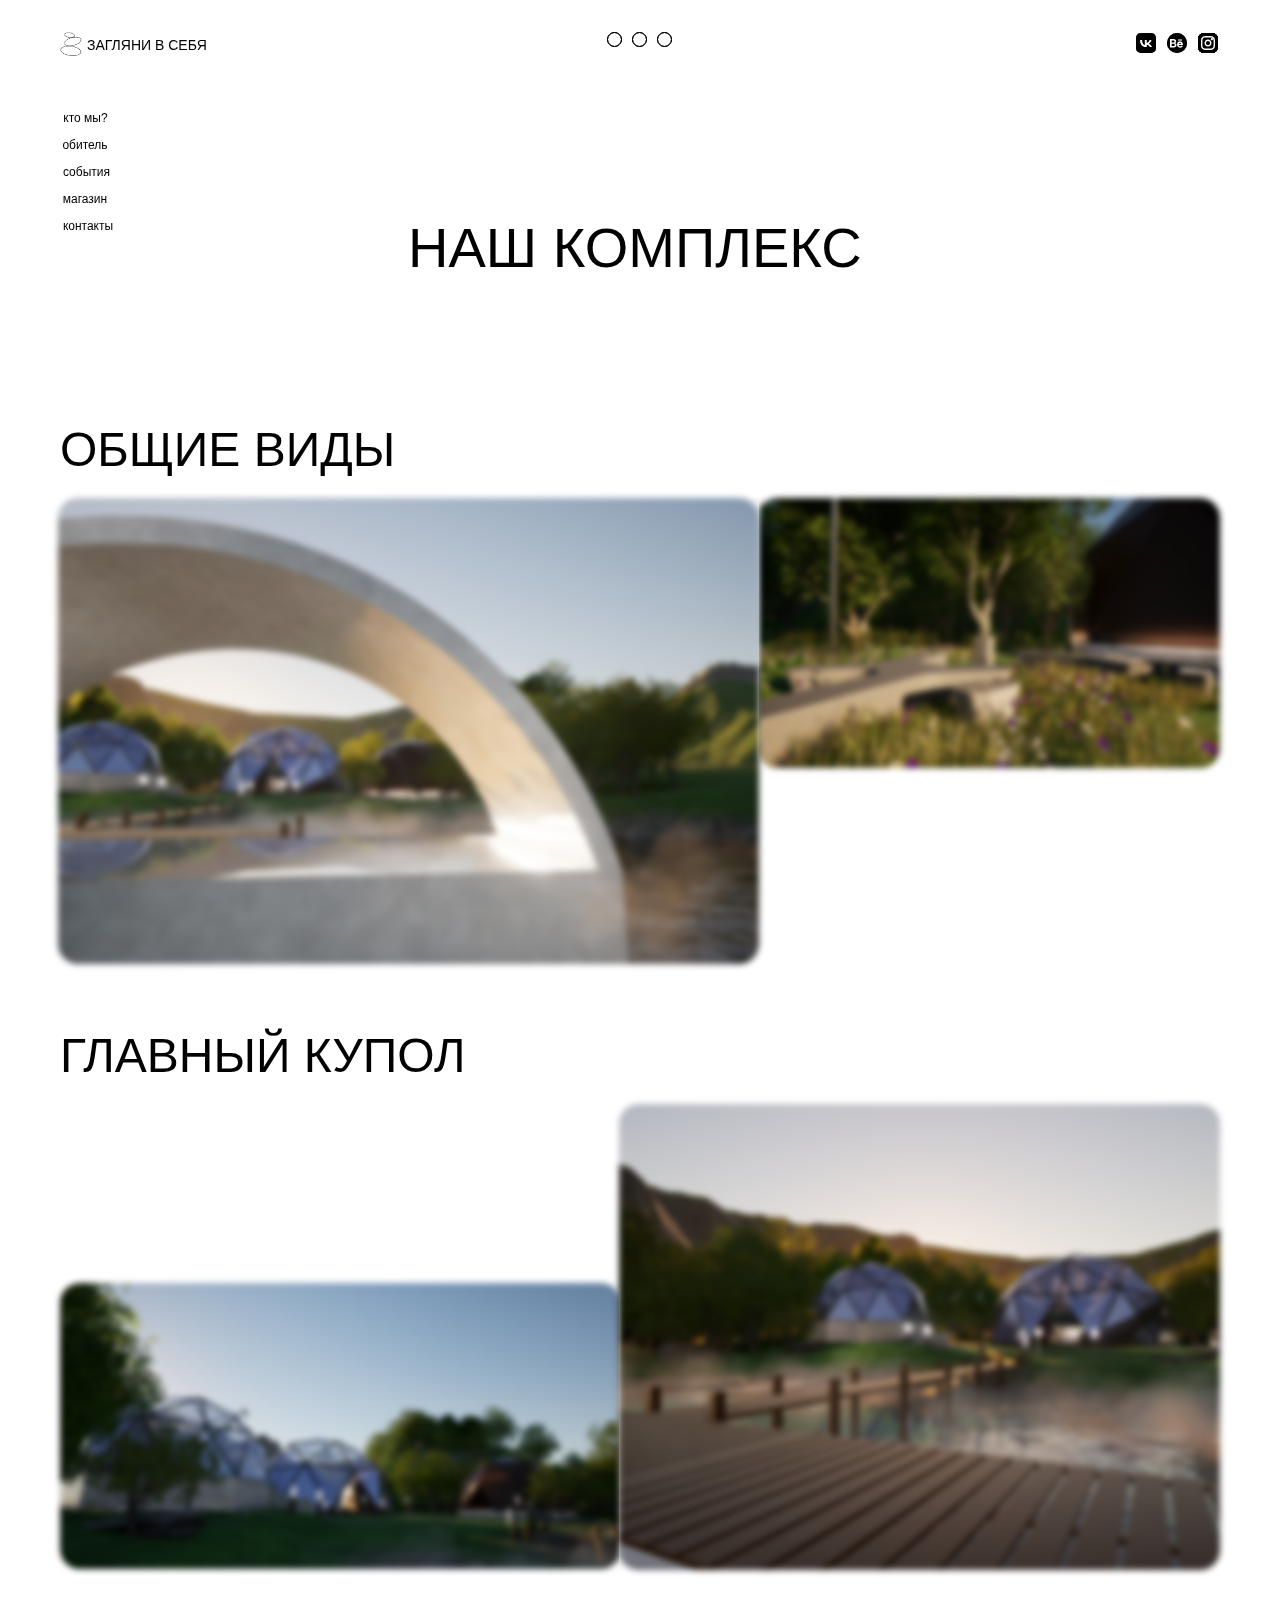
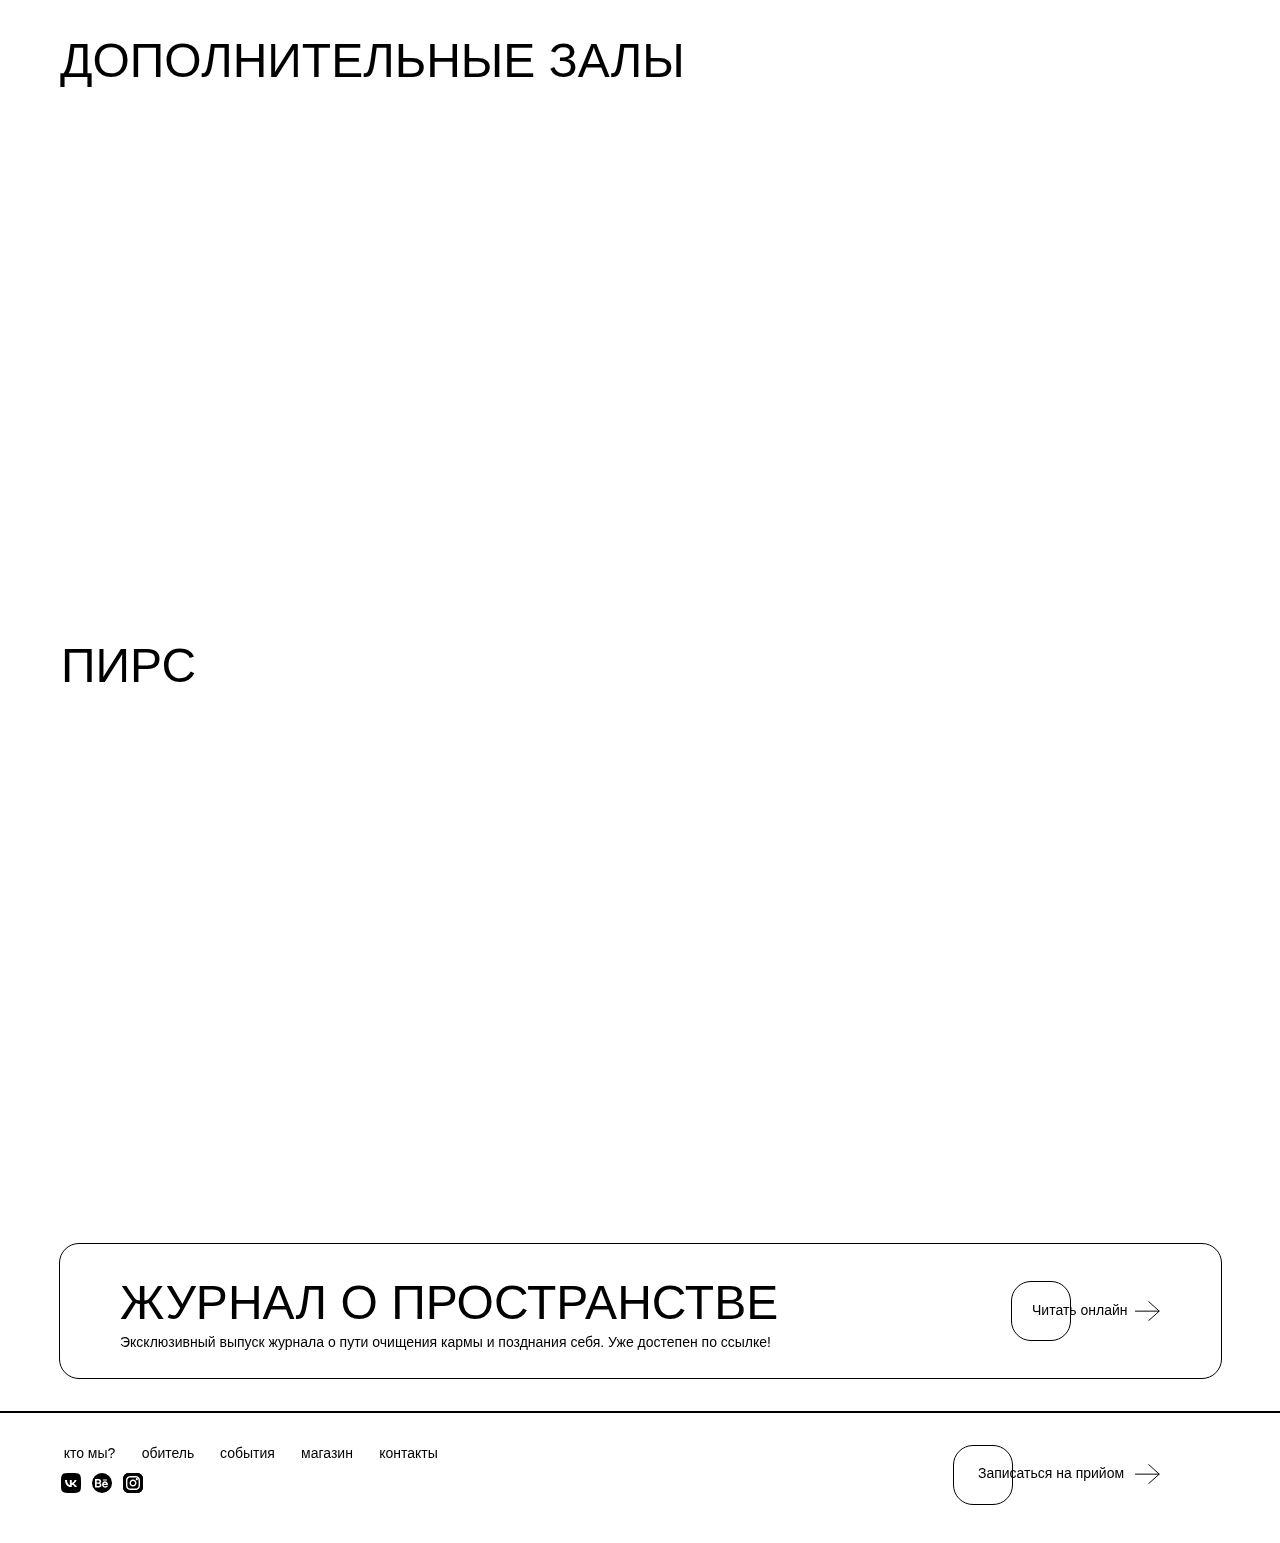
<file: obitel.html>
<!DOCTYPE html>
<html>
  <head>
    <meta charset="utf-8" />
    <meta http-equiv="Content-Type" content="text/html; charset=utf-8" />
    <meta name="viewport" content="width=device-width, initial-scale=1.0" />
    <!--metatextblock-->
    <title>Обитель</title>
    <meta property="og:url" content="obitel" />
    <meta property="og:title" content="Обитель" />
    <meta property="og:description" content="" />
    <meta property="og:type" content="website" />
    <link rel="canonical" href="obitel" />
    <!--/metatextblock-->
    <meta name="format-detection" content="telephone=no" />
    <meta http-equiv="x-dns-prefetch-control" content="on" />
    <link rel="dns-prefetch" href="https://ws.watchIncdn.com" />
    <link
      rel="shortcut icon"
      href="images/watchInfavicon.ico"
      type="image/x-icon"
    />
    <!-- Assets -->
    <script
      src="https://neo.watchIncdn.com/js/watchIn-fallback-1.0.min.js"
      async
      charset="utf-8"
    ></script>
    <link
      rel="stylesheet"
      href="css/grid-3.0.min.css"
      type="text/css"
      media="all"
      onerror="this.loaderr='y';"
    />
    <link
      rel="stylesheet"
      href="css/blocks-page49578499.min.css?t=1719063859"
      type="text/css"
      media="all"
      onerror="this.loaderr='y';"
    />
    <link rel="preconnect" href="https://fonts.gstatic.com" />
    <link
      href="https://fonts.googleapis.com/css2?family=Inter:wght@300;400;500;600;700&subset=latin,cyrillic"
      rel="stylesheet"
    />
    <link
      rel="stylesheet"
      href="css/animation-2.0.min.css"
      type="text/css"
      media="all"
      onerror="this.loaderr='y';"
    />
    <link
      rel="stylesheet"
      href="css/highlight.min.css"
      type="text/css"
      media="all"
      onerror="this.loaderr='y';"
    />
    <link
      rel="stylesheet"
      href="css/popup-1.1.min.css"
      type="text/css"
      media="print"
      onload="this.media='all';"
      onerror="this.loaderr='y';"
    />
    <noscript
      ><link
        rel="stylesheet"
        href="css/popup-1.1.min.css"
        type="text/css"
        media="all"
    /></noscript>
    <link
      rel="stylesheet"
      href="css/forms-1.0.min.css"
      type="text/css"
      media="all"
      onerror="this.loaderr='y';"
    />
    <script nomodule src="js/polyfill-1.0.min.js" charset="utf-8"></script>
    <script type="text/javascript">
      function t_onReady(func) {
        if (document.readyState != "loading") {
          func();
        } else {
          document.addEventListener("DOMContentLoaded", func);
        }
      }
      function t_onFuncLoad(funcName, okFunc, time) {
        if (typeof window[funcName] === "function") {
          okFunc();
        } else {
          setTimeout(function () {
            t_onFuncLoad(funcName, okFunc, time);
          }, time || 100);
        }
      }
      function t396_initialScale(t) {
        t = document.getElementById("rec" + t);
        if (t) {
          t = t.querySelector(".t396__artboard");
          if (t) {
            var e,
              r = document.documentElement.clientWidth,
              a = [];
            if ((l = t.getAttribute("data-artboard-screens")))
              for (var l = l.split(","), i = 0; i < l.length; i++)
                a[i] = parseInt(l[i], 10);
            else a = [320, 480, 640, 960, 1200];
            for (i = 0; i < a.length; i++) {
              var o = a[i];
              o <= r && (e = o);
            }
            var n =
                "edit" === window.allrecords.getAttribute("data-watchIn-mode"),
              d = "center" === t396_getFieldValue(t, "valign", e, a),
              u = "grid" === t396_getFieldValue(t, "upscale", e, a),
              c = t396_getFieldValue(t, "height_vh", e, a),
              g = t396_getFieldValue(t, "height", e, a),
              s =
                (!!window.opr && !!window.opr.addons) ||
                !!window.opera ||
                -1 !== navigator.userAgent.indexOf(" OPR/");
            if (!n && d && !u && !c && g && !s) {
              for (
                var _ = parseFloat((r / e).toFixed(3)),
                  f = [
                    t,
                    t.querySelector(".t396__carrier"),
                    t.querySelector(".t396__filter"),
                  ],
                  i = 0;
                i < f.length;
                i++
              )
                f[i].style.height = Math.floor(parseInt(g, 10) * _) + "px";
              t396_scaleInitial__getElementsToScale(t).forEach(function (t) {
                t.style.zoom = _;
              });
            }
          }
        }
      }
      function t396_scaleInitial__getElementsToScale(t) {
        t = Array.prototype.slice.call(t.querySelectorAll(".t396__elem"));
        if (!t.length) return [];
        var e = [];
        return (t = t.filter(function (t) {
          t = t.closest('.t396__group[data-group-type-value="physical"]');
          return !t || (-1 === e.indexOf(t) && e.push(t), !1);
        })).concat(e);
      }
      function t396_getFieldValue(t, e, r, a) {
        var l = a[a.length - 1],
          i =
            r === l
              ? t.getAttribute("data-artboard-" + e)
              : t.getAttribute("data-artboard-" + e + "-res-" + r);
        if (!i)
          for (var o = 0; o < a.length; o++) {
            var n = a[o];
            if (
              !(n <= r) &&
              (i =
                n === l
                  ? t.getAttribute("data-artboard-" + e)
                  : t.getAttribute("data-artboard-" + e + "-res-" + n))
            )
              break;
          }
        return i;
      }
    </script>
    <script
      src="js/jquery-1.10.2.min.js"
      charset="utf-8"
      onerror="this.loaderr='y';"
    ></script>
    <script
      src="js/scripts-3.0.min.js"
      charset="utf-8"
      defer
      onerror="this.loaderr='y';"
    ></script>
    <script
      src="js/blocks-page49578499.min.js?t=1719063859"
      charset="utf-8"
      async
      onerror="this.loaderr='y';"
    ></script>
    <script
      src="js/lazyload-1.3.min.export.js"
      charset="utf-8"
      async
      onerror="this.loaderr='y';"
    ></script>
    <script
      src="js/animation-2.0.min.js"
      charset="utf-8"
      async
      onerror="this.loaderr='y';"
    ></script>
    <script
      src="js/zero-1.1.min.js"
      charset="utf-8"
      async
      onerror="this.loaderr='y';"
    ></script>
    <script
      src="js/highlight.min.js"
      charset="utf-8"
      onerror="this.loaderr='y';"
    ></script>
    <script
      src="js/popup-1.0.min.js"
      charset="utf-8"
      async
      onerror="this.loaderr='y';"
    ></script>
    <script
      src="js/forms-1.0.min.js"
      charset="utf-8"
      async
      onerror="this.loaderr='y';"
    ></script>
    <script
      src="js/animation-sbs-1.0.min.js"
      charset="utf-8"
      async
      onerror="this.loaderr='y';"
    ></script>
    <script
      src="js/zero-scale-1.0.min.js"
      charset="utf-8"
      async
      onerror="this.loaderr='y';"
    ></script>
    <script
      src="js/events-1.0.min.js"
      charset="utf-8"
      async
      onerror="this.loaderr='y';"
    ></script>
    <script type="text/javascript">
      window.dataLayer = window.dataLayer || [];
    </script>
    <script type="text/javascript">
      (function () {
        if (
          /bot|google|yandex|baidu|bing|msn|duckduckbot|teoma|slurp|crawler|spider|robot|crawling|facebook/i.test(
            navigator.userAgent
          ) === false &&
          typeof sessionStorage != "undefined" &&
          sessionStorage.getItem("visited") !== "y" &&
          document.visibilityState
        ) {
          var style = document.createElement("style");
          style.type = "text/css";
          style.innerHTML =
            "@media screen and (min-width: 980px) {.t-records {opacity: 0;}.t-records_animated {-webkit-transition: opacity ease-in-out .2s;-moz-transition: opacity ease-in-out .2s;-o-transition: opacity ease-in-out .2s;transition: opacity ease-in-out .2s;}.t-records.t-records_visible {opacity: 1;}}";
          document.getElementsByTagName("head")[0].appendChild(style);
          function t_setvisRecs() {
            var alr = document.querySelectorAll(".t-records");
            Array.prototype.forEach.call(alr, function (el) {
              el.classList.add("t-records_animated");
            });
            setTimeout(function () {
              Array.prototype.forEach.call(alr, function (el) {
                el.classList.add("t-records_visible");
              });
              sessionStorage.setItem("visited", "y");
            }, 400);
          }
          document.addEventListener("DOMContentLoaded", t_setvisRecs);
        }
      })();
    </script>
  </head>
  <body class="t-body" style="margin: 0">
    <!--allrecords-->
    <div
      id="allrecords"
      data-watchIn-export="yes"
      class="t-records"
      data-hook="blocks-collection-content-node"
      data-watchIn-project-id="9692545"
      data-watchIn-page-id="49578499"
      data-watchIn-page-alias="obitel"
      data-watchIn-formskey="7a8c3a87c472b7cab94d3abd19692545"
      data-watchIn-cookie="no"
      data-watchIn-lazy="yes"
      data-watchIn-root-zone="com"
    >
      <div
        id="rec753523673"
        class="r t-rec"
        style=""
        data-animationappear="off"
        data-record-type="396"
      >
        <!-- T396 --><style>
          #rec753523673 .t396__artboard {
            height: 3143px;
            background-color: #ffffff;
          }
          #rec753523673 .t396__filter {
            height: 3143px;
          }
          #rec753523673 .t396__carrier {
            height: 3143px;
            background-position: center center;
            background-attachment: scroll;
            background-size: cover;
            background-repeat: no-repeat;
          }
          @media screen and (max-width: 1199px) {
            #rec753523673 .t396__artboard,
            #rec753523673 .t396__filter,
            #rec753523673 .t396__carrier {
              height: 3163px;
            }
            #rec753523673 .t396__filter {
            }
            #rec753523673 .t396__carrier {
              background-attachment: scroll;
            }
          }
          @media screen and (max-width: 959px) {
            #rec753523673 .t396__artboard,
            #rec753523673 .t396__filter,
            #rec753523673 .t396__carrier {
              height: 3103px;
            }
            #rec753523673 .t396__filter {
            }
            #rec753523673 .t396__carrier {
              background-attachment: scroll;
            }
          }
          @media screen and (max-width: 639px) {
            #rec753523673 .t396__artboard,
            #rec753523673 .t396__filter,
            #rec753523673 .t396__carrier {
              height: 2083px;
            }
            #rec753523673 .t396__filter {
            }
            #rec753523673 .t396__carrier {
              background-attachment: scroll;
            }
          }
          @media screen and (max-width: 479px) {
            #rec753523673 .t396__artboard,
            #rec753523673 .t396__filter,
            #rec753523673 .t396__carrier {
              height: 2503px;
            }
            #rec753523673 .t396__filter {
            }
            #rec753523673 .t396__carrier {
              background-attachment: scroll;
            }
          }
          #rec753523673 .tn-elem[data-elem-id="1716663576854"] {
            z-index: 2;
            top: 0px;
            left: calc(50% - 600px + 60px);
            width: 3380px;
            height: 0px;
          }
          #rec753523673 .tn-elem[data-elem-id="1716663576854"] .tn-atom {
            border-width: 0px;
            background-position: center center;
            border-color: #000000;
            border-style: solid;
          }
          #rec753523673 .tn-elem[data-elem-id="1716663576854"] .tn-atom {
            -webkit-transform: rotate(-90deg);
            -moz-transform: rotate(-90deg);
            transform: rotate(-90deg);
          }
          @media screen and (max-width: 1199px) {
          }
          @media screen and (max-width: 959px) {
          }
          @media screen and (max-width: 639px) {
          }
          @media screen and (max-width: 479px) {
          }
          #rec753523673 .tn-elem[data-elem-id="1716723462015"] {
            z-index: 3;
            top: 0px;
            left: calc(50% - 600px + 80px);
            width: 1px;
          }
          #rec753523673 .tn-elem[data-elem-id="1716723462015"] .tn-atom {
            background-position: center center;
            border-color: transparent;
            border-style: solid;
          }
          #rec753523673
            .tn-elem[data-elem-id="1716723462015"]
            .tn-atom__vector
            svg {
            display: block;
          }
          @media screen and (max-width: 1199px) {
          }
          @media screen and (max-width: 959px) {
            #rec753523673 .tn-elem[data-elem-id="1716723462015"] {
              left: calc(50% - 320px + 70px);
            }
          }
          @media screen and (max-width: 639px) {
          }
          @media screen and (max-width: 479px) {
            #rec753523673 .tn-elem[data-elem-id="1716723462015"] {
              top: 0px;
              left: calc(50% - 160px + 10px);
            }
          }
          #rec753523673 .tn-elem[data-elem-id="1716723462013"] {
            z-index: 4;
            top: -16px;
            left: calc(50% - 600px + 820px);
            width: 1px;
          }
          #rec753523673 .tn-elem[data-elem-id="1716723462013"] .tn-atom {
            background-position: center center;
            border-color: transparent;
            border-style: solid;
          }
          #rec753523673
            .tn-elem[data-elem-id="1716723462013"]
            .tn-atom__vector
            svg {
            display: block;
          }
          @media screen and (max-width: 1199px) {
            #rec753523673 .tn-elem[data-elem-id="1716723462013"] {
              left: calc(50% - 480px + 711px);
            }
          }
          @media screen and (max-width: 959px) {
            #rec753523673 .tn-elem[data-elem-id="1716723462013"] {
              top: -11px;
              left: calc(50% - 320px + 390px);
            }
          }
          @media screen and (max-width: 639px) {
          }
          @media screen and (max-width: 479px) {
            #rec753523673 .tn-elem[data-elem-id="1716723462013"] {
              top: -1px;
              left: calc(50% - 160px + 309px);
              width: 1px;
            }
          }
          #rec753523673 .tn-elem[data-elem-id="1716723462009"] {
            z-index: 5;
            top: -12px;
            left: calc(50% - 600px + 373px);
            width: 1px;
          }
          #rec753523673 .tn-elem[data-elem-id="1716723462009"] .tn-atom {
            background-position: center center;
            border-color: transparent;
            border-style: solid;
          }
          #rec753523673
            .tn-elem[data-elem-id="1716723462009"]
            .tn-atom__vector
            svg {
            display: block;
          }
          @media screen and (max-width: 1199px) {
            #rec753523673 .tn-elem[data-elem-id="1716723462009"] {
              top: -15px;
              left: calc(50% - 480px + 249px);
            }
          }
          @media screen and (max-width: 959px) {
            #rec753523673 .tn-elem[data-elem-id="1716723462009"] {
              top: -17px;
              left: calc(50% - 320px + 168px);
            }
          }
          @media screen and (max-width: 639px) {
          }
          @media screen and (max-width: 479px) {
            #rec753523673 .tn-elem[data-elem-id="1716723462009"] {
              top: -2px;
              left: calc(50% - 160px + 250px);
              width: 1px;
            }
          }
          #rec753523673 .tn-elem[data-elem-id="1716663576856"] {
            z-index: 6;
            top: 0px;
            left: calc(50% - 600px + 390px);
            width: 3380px;
            height: 0px;
          }
          #rec753523673 .tn-elem[data-elem-id="1716663576856"] .tn-atom {
            border-width: 0px;
            background-position: center center;
            border-color: #000000;
            border-style: solid;
          }
          #rec753523673 .tn-elem[data-elem-id="1716663576856"] .tn-atom {
            -webkit-transform: rotate(-90deg);
            -moz-transform: rotate(-90deg);
            transform: rotate(-90deg);
          }
          @media screen and (max-width: 1199px) {
          }
          @media screen and (max-width: 959px) {
          }
          @media screen and (max-width: 639px) {
          }
          @media screen and (max-width: 479px) {
          }
          #rec753523673 .tn-elem[data-elem-id="1716663576857"] {
            z-index: 7;
            top: 0px;
            left: calc(50% - 600px + 1050px);
            width: 3393px;
            height: 0px;
          }
          #rec753523673 .tn-elem[data-elem-id="1716663576857"] .tn-atom {
            border-width: 0px;
            background-position: center center;
            border-color: #000000;
            border-style: solid;
          }
          #rec753523673 .tn-elem[data-elem-id="1716663576857"] .tn-atom {
            -webkit-transform: rotate(-90deg);
            -moz-transform: rotate(-90deg);
            transform: rotate(-90deg);
          }
          @media screen and (max-width: 1199px) {
          }
          @media screen and (max-width: 959px) {
          }
          @media screen and (max-width: 639px) {
          }
          @media screen and (max-width: 479px) {
          }
          #rec753523673 .tn-elem[data-elem-id="1717319727200"] {
            z-index: 8;
            top: -10px;
            left: calc(50% - 600px + 1095px);
            width: 1px;
          }
          #rec753523673 .tn-elem[data-elem-id="1717319727200"] .tn-atom {
            background-position: center center;
            border-color: transparent;
            border-style: solid;
          }
          #rec753523673
            .tn-elem[data-elem-id="1717319727200"]
            .tn-atom__vector
            svg {
            display: block;
          }
          @media screen and (max-width: 1199px) {
            #rec753523673 .tn-elem[data-elem-id="1717319727200"] {
              top: -12px;
              left: calc(50% - 480px + 870px);
            }
          }
          @media screen and (max-width: 959px) {
            #rec753523673 .tn-elem[data-elem-id="1717319727200"] {
              top: -7px;
              left: calc(50% - 320px + 549px);
            }
          }
          @media screen and (max-width: 639px) {
            #rec753523673 .tn-elem[data-elem-id="1717319727200"] {
              top: -5px;
              left: calc(50% - 240px + 469px);
            }
          }
          @media screen and (max-width: 479px) {
            #rec753523673 .tn-elem[data-elem-id="1717319727200"] {
              top: -11px;
              left: calc(50% - 160px + 90px);
              width: 1px;
            }
          }
          #rec753523673 .tn-elem[data-elem-id="1716663576859"] {
            z-index: 9;
            top: 0px;
            left: calc(50% - 600px + 1380px);
            width: 3393px;
            height: 0px;
          }
          #rec753523673 .tn-elem[data-elem-id="1716663576859"] .tn-atom {
            border-width: 0px;
            background-position: center center;
            border-color: #000000;
            border-style: solid;
          }
          #rec753523673 .tn-elem[data-elem-id="1716663576859"] .tn-atom {
            -webkit-transform: rotate(-90deg);
            -moz-transform: rotate(-90deg);
            transform: rotate(-90deg);
          }
          @media screen and (max-width: 1199px) {
          }
          @media screen and (max-width: 959px) {
          }
          @media screen and (max-width: 639px) {
          }
          @media screen and (max-width: 479px) {
          }
          #rec753523673 .tn-elem[data-elem-id="1716663576868"] {
            z-index: 10;
            top: 2843px;
            left: calc(50% - 600px + 19px);
            width: 1163px;
            height: 136px;
          }
          #rec753523673 .tn-elem[data-elem-id="1716663576868"] .tn-atom {
            border-width: 1px;
            border-radius: 20px;
            background-color: #ffffff;
            background-position: center center;
            border-color: #000000;
            border-style: solid;
          }
          @media screen and (max-width: 1199px) {
            #rec753523673 .tn-elem[data-elem-id="1716663576868"] {
              width: 933px;
            }
          }
          @media screen and (max-width: 959px) {
            #rec753523673 .tn-elem[data-elem-id="1716663576868"] {
              top: 2768px;
              left: calc(50% - 320px + 10px);
            }
          }
          @media screen and (max-width: 639px) {
            #rec753523673 .tn-elem[data-elem-id="1716663576868"] {
              top: 1633px;
              width: 460px;
              height: 202px;
            }
          }
          @media screen and (max-width: 479px) {
            #rec753523673 .tn-elem[data-elem-id="1716663576868"] {
              top: 1959px;
              left: calc(50% - 160px + 10px);
              width: 300px;
              height: 276px;
            }
          }
          #rec753523673 .tn-elem[data-elem-id="1716663576870"] {
            z-index: 11;
            top: 498px;
            left: calc(50% - 600px + 717px);
            width: 463px;
            height: 270px;
          }
          #rec753523673 .tn-elem[data-elem-id="1716663576870"] .tn-atom {
            border-radius: 20px;
            background-position: center center;
            background-size: cover;
            background-repeat: no-repeat;
            border-color: transparent;
            border-style: solid;
          }
          @media screen and (max-width: 1199px) {
            #rec753523673 .tn-elem[data-elem-id="1716663576870"] {
              left: calc(50% - 480px + 631px);
              width: 315px;
              height: 195px;
            }
          }
          @media screen and (max-width: 959px) {
            #rec753523673 .tn-elem[data-elem-id="1716663576870"] {
              top: 416px;
              left: calc(50% - 320px + 623px);
            }
          }
          @media screen and (max-width: 639px) {
            #rec753523673 .tn-elem[data-elem-id="1716663576870"] {
              top: 393px;
              left: calc(50% - 240px + 314px);
              width: 156px;
              height: 97px;
            }
          }
          @media screen and (max-width: 479px) {
            #rec753523673 .tn-elem[data-elem-id="1716663576870"] {
              top: 260px;
              left: calc(50% - 160px + 10px);
              width: 299px;
              height: 164px;
            }
          }
          #rec753523673 .tn-elem[data-elem-id="1716663576882"] {
            z-index: 12;
            top: 1283px;
            left: calc(50% - 600px + 20px);
            width: 561px;
            height: 286px;
          }
          #rec753523673 .tn-elem[data-elem-id="1716663576882"] .tn-atom {
            border-radius: 20px;
            background-position: center center;
            background-size: cover;
            background-repeat: no-repeat;
            border-color: transparent;
            border-style: solid;
          }
          @media screen and (max-width: 1199px) {
            #rec753523673 .tn-elem[data-elem-id="1716663576882"] {
              width: 450px;
              height: 287px;
            }
          }
          @media screen and (max-width: 959px) {
            #rec753523673 .tn-elem[data-elem-id="1716663576882"] {
              top: 1202px;
              left: calc(50% - 320px + 10px);
            }
          }
          @media screen and (max-width: 639px) {
            #rec753523673 .tn-elem[data-elem-id="1716663576882"] {
              top: 830px;
              left: calc(50% - 240px + 11px);
              width: 222px;
              height: 142px;
            }
          }
          @media screen and (max-width: 479px) {
            #rec753523673 .tn-elem[data-elem-id="1716663576882"] {
              top: 633px;
              left: calc(50% - 160px + 0px);
              width: 310px;
              height: 156px;
            }
          }
          #rec753523673 .tn-elem[data-elem-id="1716663576890"] {
            z-index: 13;
            top: 1104px;
            left: calc(50% - 600px + 579px);
            width: 601px;
            height: 466px;
          }
          #rec753523673 .tn-elem[data-elem-id="1716663576890"] .tn-atom {
            border-radius: 20px;
            background-position: center center;
            background-size: cover;
            background-repeat: no-repeat;
            border-color: transparent;
            border-style: solid;
          }
          @media screen and (max-width: 1199px) {
            #rec753523673 .tn-elem[data-elem-id="1716663576890"] {
              left: calc(50% - 480px + 470px);
              width: 480px;
              height: 467px;
            }
          }
          @media screen and (max-width: 959px) {
            #rec753523673 .tn-elem[data-elem-id="1716663576890"] {
              top: 1023px;
              left: calc(50% - 320px + 460px);
            }
          }
          @media screen and (max-width: 639px) {
            #rec753523673 .tn-elem[data-elem-id="1716663576890"] {
              top: 742px;
              left: calc(50% - 240px + 233px);
              width: 237px;
              height: 230px;
            }
          }
          @media screen and (max-width: 479px) {
            #rec753523673 .tn-elem[data-elem-id="1716663576890"] {
              top: 789px;
              left: calc(50% - 160px + 46px);
              width: 274px;
              height: 187px;
            }
          }
          #rec753523673 .tn-elem[data-elem-id="1716663576891"] {
            z-index: 14;
            top: 1709px;
            left: calc(50% - 600px + 20px);
            width: 532px;
            height: 364px;
          }
          #rec753523673 .tn-elem[data-elem-id="1716663576891"] .tn-atom {
            border-radius: 15px;
            background-position: center center;
            background-size: cover;
            background-repeat: no-repeat;
            border-color: transparent;
            border-style: solid;
          }
          @media screen and (max-width: 1199px) {
            #rec753523673 .tn-elem[data-elem-id="1716663576891"] {
              width: 450px;
              height: 363px;
            }
          }
          @media screen and (max-width: 959px) {
            #rec753523673 .tn-elem[data-elem-id="1716663576891"] {
              top: 1630px;
              left: calc(50% - 320px + 10px);
            }
          }
          @media screen and (max-width: 639px) {
            #rec753523673 .tn-elem[data-elem-id="1716663576891"] {
              top: 1090px;
              left: calc(50% - 240px + 12px);
              width: 221px;
              height: 137px;
            }
          }
          @media screen and (max-width: 479px) {
            #rec753523673 .tn-elem[data-elem-id="1716663576891"] {
              top: 1126px;
              left: calc(50% - 160px + 40px);
              width: 270px;
              height: 180px;
            }
          }
          #rec753523673 .tn-elem[data-elem-id="1716663576899"] {
            z-index: 15;
            top: 1709px;
            left: calc(50% - 600px + 552px);
            width: 628px;
            height: 466px;
          }
          #rec753523673 .tn-elem[data-elem-id="1716663576899"] .tn-atom {
            border-radius: 15px;
            background-position: center center;
            background-size: cover;
            background-repeat: no-repeat;
            border-color: transparent;
            border-style: solid;
          }
          @media screen and (max-width: 1199px) {
            #rec753523673 .tn-elem[data-elem-id="1716663576899"] {
              left: calc(50% - 480px + 470px);
              width: 482px;
              height: 467px;
            }
          }
          @media screen and (max-width: 959px) {
            #rec753523673 .tn-elem[data-elem-id="1716663576899"] {
              top: 1630px;
              left: calc(50% - 320px + 460px);
            }
          }
          @media screen and (max-width: 639px) {
            #rec753523673 .tn-elem[data-elem-id="1716663576899"] {
              top: 1090px;
              left: calc(50% - 240px + 233px);
              width: 237px;
              height: 176px;
            }
          }
          @media screen and (max-width: 479px) {
            #rec753523673 .tn-elem[data-elem-id="1716663576899"] {
              top: 1306px;
              left: calc(50% - 160px + 10px);
              width: 248px;
              height: 164px;
            }
          }
          #rec753523673 .tn-elem[data-elem-id="1716663576907"] {
            z-index: 16;
            top: 2314px;
            left: calc(50% - 600px + 21px);
            width: 757px;
            height: 466px;
          }
          #rec753523673 .tn-elem[data-elem-id="1716663576907"] .tn-atom {
            border-radius: 20px;
            background-position: center center;
            background-size: cover;
            background-repeat: no-repeat;
            border-color: transparent;
            border-style: solid;
          }
          @media screen and (max-width: 1199px) {
            #rec753523673 .tn-elem[data-elem-id="1716663576907"] {
              width: 608px;
              height: 467px;
            }
          }
          @media screen and (max-width: 959px) {
            #rec753523673 .tn-elem[data-elem-id="1716663576907"] {
              top: 2237px;
              left: calc(50% - 320px + 10px);
            }
          }
          @media screen and (max-width: 639px) {
            #rec753523673 .tn-elem[data-elem-id="1716663576907"] {
              top: 1383px;
              width: 300px;
              height: 186px;
            }
          }
          @media screen and (max-width: 479px) {
            #rec753523673 .tn-elem[data-elem-id="1716663576907"] {
              top: 1587px;
              left: calc(50% - 160px + 10px);
              width: 300px;
              height: 169px;
            }
          }
          #rec753523673 .tn-elem[data-elem-id="1716663576912"] {
            z-index: 17;
            top: 2314px;
            left: calc(50% - 600px + 778px);
            width: 407px;
            height: 279px;
          }
          #rec753523673 .tn-elem[data-elem-id="1716663576912"] .tn-atom {
            border-radius: 20px;
            background-position: center center;
            background-size: cover;
            background-repeat: no-repeat;
            border-color: transparent;
            border-style: solid;
          }
          @media screen and (max-width: 1199px) {
            #rec753523673 .tn-elem[data-elem-id="1716663576912"] {
              left: calc(50% - 480px + 629px);
              width: 322px;
              height: 278px;
            }
          }
          @media screen and (max-width: 959px) {
            #rec753523673 .tn-elem[data-elem-id="1716663576912"] {
              top: 2237px;
              left: calc(50% - 320px + 618px);
            }
          }
          @media screen and (max-width: 639px) {
            #rec753523673 .tn-elem[data-elem-id="1716663576912"] {
              top: 1383px;
              left: calc(50% - 240px + 310px);
              width: 159px;
              height: 111px;
            }
          }
          @media screen and (max-width: 479px) {
            #rec753523673 .tn-elem[data-elem-id="1716663576912"] {
              top: 1756px;
              left: calc(50% - 160px + 47px);
              width: 273px;
              height: 139px;
            }
          }
          #rec753523673 .tn-elem[data-elem-id="1716663576921"] {
            color: #000000;
            text-align: LEFT;
            z-index: 18;
            top: 2870px;
            left: calc(50% - 600px + 80px);
            width: 660px;
          }
          #rec753523673 .tn-elem[data-elem-id="1716663576921"] .tn-atom {
            color: #000000;
            font-size: 48px;
            font-family: "Arial", Arial, sans-serif;
            line-height: 1.35;
            font-weight: 400;
            text-transform: uppercase;
            background-position: center center;
            border-color: transparent;
            border-style: solid;
          }
          @media screen and (max-width: 1199px) {
          }
          @media screen and (max-width: 959px) {
            #rec753523673 .tn-elem[data-elem-id="1716663576921"] {
              top: 2795px;
              left: calc(50% - 320px + 71px);
            }
          }
          @media screen and (max-width: 639px) {
            #rec753523673 .tn-elem[data-elem-id="1716663576921"] {
              top: 1653px;
              left: calc(50% - 240px + 30px);
              width: 398px;
            }
            #rec753523673 .tn-elem[data-elem-id="1716663576921"] .tn-atom {
              font-size: 28px;
            }
          }
          @media screen and (max-width: 479px) {
            #rec753523673 .tn-elem[data-elem-id="1716663576921"] {
              top: 1974px;
              left: calc(50% - 160px + 25px);
              width: 256px;
            }
            #rec753523673 .tn-elem[data-elem-id="1716663576921"] .tn-atom {
              font-size: 28px;
            }
          }
          #rec753523673 .tn-elem[data-elem-id="1716663576926"] {
            color: #000000;
            text-align: LEFT;
            z-index: 19;
            top: 2933px;
            left: calc(50% - 600px + 80px);
            width: 696px;
          }
          #rec753523673 .tn-elem[data-elem-id="1716663576926"] .tn-atom {
            color: #000000;
            font-size: 14px;
            font-family: "Arial", Arial, sans-serif;
            line-height: 1.35;
            font-weight: 400;
            background-position: center center;
            border-color: transparent;
            border-style: solid;
          }
          @media screen and (max-width: 1199px) {
          }
          @media screen and (max-width: 959px) {
            #rec753523673 .tn-elem[data-elem-id="1716663576926"] {
              top: 2858px;
              left: calc(50% - 320px + 71px);
            }
          }
          @media screen and (max-width: 639px) {
            #rec753523673 .tn-elem[data-elem-id="1716663576926"] {
              top: 1691px;
              left: calc(50% - 240px + 30px);
              width: 367px;
            }
          }
          @media screen and (max-width: 479px) {
            #rec753523673 .tn-elem[data-elem-id="1716663576926"] {
              top: 2060px;
              left: calc(50% - 160px + 25px);
              width: 260px;
            }
          }
          #rec753523673 .tn-elem[data-elem-id="1716663576984"] {
            color: #000000;
            text-align: LEFT;
            z-index: 20;
            top: 220px;
            left: calc(50% - 600px + 368px);
            width: 464px;
          }
          #rec753523673 .tn-elem[data-elem-id="1716663576984"] .tn-atom {
            color: #000000;
            font-size: 56px;
            font-family: "Arial", Arial, sans-serif;
            line-height: 1;
            font-weight: 400;
            text-transform: uppercase;
            background-position: center center;
            border-color: transparent;
            border-style: solid;
          }
          @media screen and (max-width: 1199px) {
            #rec753523673 .tn-elem[data-elem-id="1716663576984"] {
              left: calc(50% - 480px + 248px);
            }
          }
          @media screen and (max-width: 959px) {
            #rec753523673 .tn-elem[data-elem-id="1716663576984"] {
              left: calc(50% - 320px + 90px);
              width: 461px;
            }
          }
          @media screen and (max-width: 639px) {
            #rec753523673 .tn-elem[data-elem-id="1716663576984"] {
              left: calc(50% - 240px + 118px);
              width: 244px;
            }
            #rec753523673 .tn-elem[data-elem-id="1716663576984"] .tn-atom {
              font-size: 30px;
            }
          }
          @media screen and (max-width: 479px) {
            #rec753523673 .tn-elem[data-elem-id="1716663576984"] {
              top: 113px;
              left: calc(50% - 160px + 30px);
              width: 261px;
            }
            #rec753523673 .tn-elem[data-elem-id="1716663576984"] .tn-atom {
              font-size: 32px;
              -webkit-transform: rotate(0deg);
              -moz-transform: rotate(0deg);
              transform: rotate(0deg);
            }
          }
          #rec753523673 .tn-elem[data-elem-id="1716663576987"] {
            color: #000000;
            text-align: LEFT;
            z-index: 21;
            top: 422px;
            left: calc(50% - 600px + 20px);
            width: 338px;
          }
          #rec753523673 .tn-elem[data-elem-id="1716663576987"] .tn-atom {
            color: #000000;
            font-size: 48px;
            font-family: "Arial", Arial, sans-serif;
            line-height: 1.17;
            font-weight: 400;
            text-transform: uppercase;
            background-position: center center;
            border-color: transparent;
            border-style: solid;
          }
          @media screen and (max-width: 1199px) {
          }
          @media screen and (max-width: 959px) {
            #rec753523673 .tn-elem[data-elem-id="1716663576987"] {
              top: 340px;
              left: calc(50% - 320px + 12px);
            }
          }
          @media screen and (max-width: 639px) {
            #rec753523673 .tn-elem[data-elem-id="1716663576987"] {
              width: 197px;
            }
            #rec753523673 .tn-elem[data-elem-id="1716663576987"] .tn-atom {
              font-size: 28px;
            }
          }
          @media screen and (max-width: 479px) {
            #rec753523673 .tn-elem[data-elem-id="1716663576987"] {
              top: 210px;
              left: calc(50% - 160px + 10px);
              width: 199px;
            }
            #rec753523673 .tn-elem[data-elem-id="1716663576987"] .tn-atom {
              font-size: 28px;
            }
          }
          #rec753523673 .tn-elem[data-elem-id="1716663576989"] {
            color: #000000;
            text-align: LEFT;
            z-index: 22;
            top: 1028px;
            left: calc(50% - 600px + 20px);
            width: 418px;
          }
          #rec753523673 .tn-elem[data-elem-id="1716663576989"] .tn-atom {
            color: #000000;
            font-size: 48px;
            font-family: "Arial", Arial, sans-serif;
            line-height: 1.17;
            font-weight: 400;
            text-transform: uppercase;
            background-position: center center;
            border-color: transparent;
            border-style: solid;
          }
          @media screen and (max-width: 1199px) {
          }
          @media screen and (max-width: 959px) {
            #rec753523673 .tn-elem[data-elem-id="1716663576989"] {
              top: 947px;
              left: calc(50% - 320px + 10px);
            }
          }
          @media screen and (max-width: 639px) {
            #rec753523673 .tn-elem[data-elem-id="1716663576989"] {
              top: 689px;
              width: 241px;
            }
            #rec753523673 .tn-elem[data-elem-id="1716663576989"] .tn-atom {
              font-size: 28px;
            }
          }
          @media screen and (max-width: 479px) {
            #rec753523673 .tn-elem[data-elem-id="1716663576989"] {
              top: 580px;
              left: calc(50% - 160px + 10px);
              width: 240px;
            }
            #rec753523673 .tn-elem[data-elem-id="1716663576989"] .tn-atom {
              font-size: 28px;
            }
          }
          #rec753523673 .tn-elem[data-elem-id="1716663576992"] {
            color: #000000;
            text-align: LEFT;
            z-index: 23;
            top: 1633px;
            left: calc(50% - 600px + 20px);
            width: 632px;
          }
          #rec753523673 .tn-elem[data-elem-id="1716663576992"] .tn-atom {
            color: #000000;
            font-size: 48px;
            font-family: "Arial", Arial, sans-serif;
            line-height: 1.17;
            font-weight: 400;
            text-transform: uppercase;
            background-position: center center;
            border-color: transparent;
            border-style: solid;
          }
          @media screen and (max-width: 1199px) {
          }
          @media screen and (max-width: 959px) {
            #rec753523673 .tn-elem[data-elem-id="1716663576992"] {
              top: 1554px;
              left: calc(50% - 320px + 10px);
            }
          }
          @media screen and (max-width: 639px) {
            #rec753523673 .tn-elem[data-elem-id="1716663576992"] {
              top: 1036px;
              width: 380px;
            }
            #rec753523673 .tn-elem[data-elem-id="1716663576992"] .tn-atom {
              font-size: 28px;
            }
          }
          @media screen and (max-width: 479px) {
            #rec753523673 .tn-elem[data-elem-id="1716663576992"] {
              top: 1040px;
              left: calc(50% - 160px + 10px);
              width: 275px;
            }
            #rec753523673 .tn-elem[data-elem-id="1716663576992"] .tn-atom {
              font-size: 28px;
            }
          }
          #rec753523673 .tn-elem[data-elem-id="1716663576993"] {
            color: #000000;
            text-align: LEFT;
            z-index: 24;
            top: 2238px;
            left: calc(50% - 600px + 21px);
            width: 137px;
          }
          #rec753523673 .tn-elem[data-elem-id="1716663576993"] .tn-atom {
            color: #000000;
            font-size: 48px;
            font-family: "Arial", Arial, sans-serif;
            line-height: 1.17;
            font-weight: 400;
            text-transform: uppercase;
            background-position: center center;
            border-color: transparent;
            border-style: solid;
          }
          @media screen and (max-width: 1199px) {
          }
          @media screen and (max-width: 959px) {
            #rec753523673 .tn-elem[data-elem-id="1716663576993"] {
              top: 2161px;
              left: calc(50% - 320px + 10px);
            }
          }
          @media screen and (max-width: 639px) {
            #rec753523673 .tn-elem[data-elem-id="1716663576993"] {
              top: 1330px;
            }
            #rec753523673 .tn-elem[data-elem-id="1716663576993"] .tn-atom {
              font-size: 28px;
            }
          }
          @media screen and (max-width: 479px) {
            #rec753523673 .tn-elem[data-elem-id="1716663576993"] {
              top: 1534px;
              left: calc(50% - 160px + 10px);
              width: 86px;
            }
            #rec753523673 .tn-elem[data-elem-id="1716663576993"] .tn-atom {
              font-size: 28px;
            }
          }
          #rec753523673 .tn-elem[data-elem-id="1716665344356"] {
            z-index: 25;
            top: 3011px;
            left: calc(50% - 600px + -224px);
            width: 3000px;
            height: 1px;
          }
          #rec753523673 .tn-elem[data-elem-id="1716665344356"] .tn-atom {
            border-width: 1px;
            background-position: center center;
            border-color: #000000;
            border-style: solid;
          }
          @media screen and (max-width: 1199px) {
            #rec753523673 .tn-elem[data-elem-id="1716665344356"] {
              top: 3009px;
              left: calc(50% - 480px + -42px);
            }
          }
          @media screen and (max-width: 959px) {
            #rec753523673 .tn-elem[data-elem-id="1716665344356"] {
              top: 2968px;
              left: calc(50% - 320px + -45px);
            }
          }
          @media screen and (max-width: 639px) {
            #rec753523673 .tn-elem[data-elem-id="1716665344356"] {
              top: 1899px;
              left: calc(50% - 240px + -6px);
            }
          }
          @media screen and (max-width: 479px) {
            #rec753523673 .tn-elem[data-elem-id="1716665344356"] {
              top: 2267px;
              left: calc(50% - 160px + 10px);
              width: 300px;
            }
          }
          #rec753523673 .tn-elem[data-elem-id="1716670118504"] {
            color: #000000;
            text-align: CENTER;
            z-index: 26;
            top: 111px;
            left: calc(50% - 600px + 20px);
            width: 51px;
          }
          @media (min-width: 1200px) {
            #rec753523673
              .tn-elem.t396__elem--anim-hidden[data-elem-id="1716670118504"] {
              opacity: 0;
            }
          }
          #rec753523673 .tn-elem[data-elem-id="1716670118504"] .tn-atom {
            color: #000000;
            font-size: 12px;
            font-family: "Arial", Arial, sans-serif;
            font-weight: 400;
            background-position: center center;
            border-color: transparent;
            border-style: solid;
          }
          @media screen and (max-width: 1199px) {
            #rec753523673 .tn-elem[data-elem-id="1716670118504"] {
              left: calc(50% - 480px + 10px);
            }
          }
          @media screen and (max-width: 959px) {
          }
          @media screen and (max-width: 639px) {
          }
          @media screen and (max-width: 479px) {
            #rec753523673 .tn-elem[data-elem-id="1716670118504"] {
              top: 111px;
              left: calc(50% - 160px + -424px);
            }
          }
          #rec753523673 .tn-elem[data-elem-id="1716670118502"] {
            color: #000000;
            text-align: CENTER;
            z-index: 27;
            top: 138px;
            left: calc(50% - 600px + 20px);
            width: 50px;
          }
          @media (min-width: 1200px) {
            #rec753523673
              .tn-elem.t396__elem--anim-hidden[data-elem-id="1716670118502"] {
              opacity: 0;
            }
          }
          #rec753523673 .tn-elem[data-elem-id="1716670118502"] .tn-atom {
            color: #000000;
            font-size: 12px;
            font-family: "Arial", Arial, sans-serif;
            font-weight: 400;
            background-position: center center;
            border-color: transparent;
            border-style: solid;
          }
          @media screen and (max-width: 1199px) {
            #rec753523673 .tn-elem[data-elem-id="1716670118502"] {
              left: calc(50% - 480px + 10px);
            }
          }
          @media screen and (max-width: 959px) {
          }
          @media screen and (max-width: 639px) {
          }
          @media screen and (max-width: 479px) {
            #rec753523673 .tn-elem[data-elem-id="1716670118502"] {
              top: 138px;
              left: calc(50% - 160px + -424px);
            }
          }
          #rec753523673 .tn-elem[data-elem-id="1716670118500"] {
            color: #000000;
            text-align: CENTER;
            z-index: 28;
            top: 165px;
            left: calc(50% - 600px + 20px);
            width: 53px;
          }
          @media (min-width: 1200px) {
            #rec753523673
              .tn-elem.t396__elem--anim-hidden[data-elem-id="1716670118500"] {
              opacity: 0;
            }
          }
          #rec753523673 .tn-elem[data-elem-id="1716670118500"] .tn-atom {
            color: #000000;
            font-size: 12px;
            font-family: "Arial", Arial, sans-serif;
            font-weight: 400;
            background-position: center center;
            border-color: transparent;
            border-style: solid;
          }
          @media screen and (max-width: 1199px) {
            #rec753523673 .tn-elem[data-elem-id="1716670118500"] {
              left: calc(50% - 480px + 10px);
            }
          }
          @media screen and (max-width: 959px) {
          }
          @media screen and (max-width: 639px) {
          }
          @media screen and (max-width: 479px) {
            #rec753523673 .tn-elem[data-elem-id="1716670118500"] {
              top: 165px;
              left: calc(50% - 160px + -424px);
            }
          }
          #rec753523673 .tn-elem[data-elem-id="1716670118498"] {
            color: #000000;
            text-align: CENTER;
            z-index: 32;
            top: 192px;
            left: calc(50% - 600px + 20px);
            width: 50px;
          }
          @media (min-width: 1200px) {
            #rec753523673
              .tn-elem.t396__elem--anim-hidden[data-elem-id="1716670118498"] {
              opacity: 0;
            }
          }
          #rec753523673 .tn-elem[data-elem-id="1716670118498"] .tn-atom {
            color: #000000;
            font-size: 12px;
            font-family: "Arial", Arial, sans-serif;
            font-weight: 400;
            background-position: center center;
            border-color: transparent;
            border-style: solid;
          }
          @media screen and (max-width: 1199px) {
            #rec753523673 .tn-elem[data-elem-id="1716670118498"] {
              left: calc(50% - 480px + 10px);
            }
          }
          @media screen and (max-width: 959px) {
          }
          @media screen and (max-width: 639px) {
          }
          @media screen and (max-width: 479px) {
            #rec753523673 .tn-elem[data-elem-id="1716670118498"] {
              top: 192px;
              left: calc(50% - 160px + -424px);
            }
          }
          #rec753523673 .tn-elem[data-elem-id="1716670118496"] {
            color: #000000;
            text-align: CENTER;
            z-index: 33;
            top: 219px;
            left: calc(50% - 600px + 20px);
            width: 56px;
          }
          @media (min-width: 1200px) {
            #rec753523673
              .tn-elem.t396__elem--anim-hidden[data-elem-id="1716670118496"] {
              opacity: 0;
            }
          }
          #rec753523673 .tn-elem[data-elem-id="1716670118496"] .tn-atom {
            color: #000000;
            font-size: 12px;
            font-family: "Arial", Arial, sans-serif;
            font-weight: 400;
            background-position: center center;
            border-color: transparent;
            border-style: solid;
          }
          @media screen and (max-width: 1199px) {
            #rec753523673 .tn-elem[data-elem-id="1716670118496"] {
              left: calc(50% - 480px + 10px);
            }
          }
          @media screen and (max-width: 959px) {
          }
          @media screen and (max-width: 639px) {
          }
          @media screen and (max-width: 479px) {
            #rec753523673 .tn-elem[data-elem-id="1716670118496"] {
              top: 219px;
              left: calc(50% - 160px + -424px);
            }
          }
          #rec753523673 .tn-elem[data-elem-id="1716707363469"] {
            z-index: 34;
            top: 498px;
            left: calc(50% - 600px + 18px);
            width: 701px;
            height: 466px;
          }
          #rec753523673 .tn-elem[data-elem-id="1716707363469"] .tn-atom {
            border-radius: 20px;
            background-position: center center;
            background-size: cover;
            background-repeat: no-repeat;
            border-color: transparent;
            border-style: solid;
          }
          @media screen and (max-width: 1199px) {
            #rec753523673 .tn-elem[data-elem-id="1716707363469"] {
              width: 613px;
              height: 467px;
            }
          }
          @media screen and (max-width: 959px) {
            #rec753523673 .tn-elem[data-elem-id="1716707363469"] {
              top: 416px;
              left: calc(50% - 320px + 10px);
            }
          }
          @media screen and (max-width: 639px) {
            #rec753523673 .tn-elem[data-elem-id="1716707363469"] {
              top: 393px;
              width: 304px;
              height: 232px;
            }
          }
          @media screen and (max-width: 479px) {
            #rec753523673 .tn-elem[data-elem-id="1716707363469"] {
              top: 423px;
              left: calc(50% - 160px + 135px);
              width: 174px;
              height: 93px;
            }
          }
          #rec753523673 .tn-elem[data-elem-id="1717319335073"] {
            z-index: 35;
            top: 32px;
            left: calc(50% - 600px + 567px);
            width: 15px;
            height: 15px;
          }
          #rec753523673 .tn-elem[data-elem-id="1717319335073"] .tn-atom {
            border-width: 1px;
            border-radius: 3000px;
            background-position: center center;
            border-color: #000000;
            border-style: solid;
          }
          @media screen and (max-width: 1199px) {
            #rec753523673 .tn-elem[data-elem-id="1717319335073"] {
              left: calc(50% - 480px + 448px);
            }
          }
          @media screen and (max-width: 959px) {
            #rec753523673 .tn-elem[data-elem-id="1717319335073"] {
              left: calc(50% - 320px + 287px);
            }
          }
          @media screen and (max-width: 639px) {
            #rec753523673 .tn-elem[data-elem-id="1717319335073"] {
              top: 32px;
              left: calc(50% - 240px + 207px);
            }
          }
          @media screen and (max-width: 479px) {
            #rec753523673 .tn-elem[data-elem-id="1717319335073"] {
              top: 32px;
              left: calc(50% - 160px + 127px);
            }
          }
          #rec753523673 .tn-elem[data-elem-id="1717319335072"] {
            z-index: 36;
            top: 32px;
            left: calc(50% - 600px + 592px);
            width: 15px;
            height: 15px;
          }
          #rec753523673 .tn-elem[data-elem-id="1717319335072"] .tn-atom {
            border-width: 1px;
            border-radius: 3000px;
            background-position: center center;
            border-color: #000000;
            border-style: solid;
          }
          @media screen and (max-width: 1199px) {
            #rec753523673 .tn-elem[data-elem-id="1717319335072"] {
              left: calc(50% - 480px + 473px);
            }
          }
          @media screen and (max-width: 959px) {
            #rec753523673 .tn-elem[data-elem-id="1717319335072"] {
              left: calc(50% - 320px + 312px);
            }
          }
          @media screen and (max-width: 639px) {
            #rec753523673 .tn-elem[data-elem-id="1717319335072"] {
              top: 32px;
              left: calc(50% - 240px + 232px);
            }
          }
          @media screen and (max-width: 479px) {
            #rec753523673 .tn-elem[data-elem-id="1717319335072"] {
              top: 32px;
              left: calc(50% - 160px + 152px);
            }
          }
          #rec753523673 .tn-elem[data-elem-id="1717319335071"] {
            z-index: 37;
            top: 32px;
            left: calc(50% - 600px + 617px);
            width: 15px;
            height: 15px;
          }
          #rec753523673 .tn-elem[data-elem-id="1717319335071"] .tn-atom {
            border-width: 1px;
            border-radius: 3000px;
            background-position: center center;
            border-color: #000000;
            border-style: solid;
          }
          @media screen and (max-width: 1199px) {
            #rec753523673 .tn-elem[data-elem-id="1717319335071"] {
              left: calc(50% - 480px + 498px);
            }
          }
          @media screen and (max-width: 959px) {
            #rec753523673 .tn-elem[data-elem-id="1717319335071"] {
              left: calc(50% - 320px + 337px);
            }
          }
          @media screen and (max-width: 639px) {
            #rec753523673 .tn-elem[data-elem-id="1717319335071"] {
              top: 32px;
              left: calc(50% - 240px + 257px);
            }
          }
          @media screen and (max-width: 479px) {
            #rec753523673 .tn-elem[data-elem-id="1717319335071"] {
              top: 32px;
              left: calc(50% - 160px + 177px);
            }
          }
          #rec753523673 .tn-elem[data-elem-id="1717319335069"] {
            z-index: 38;
            top: 32px;
            left: calc(50% - 600px + 1095px);
            width: 85px;
            height: 23px;
          }
          #rec753523673 .tn-elem[data-elem-id="1717319335069"] .tn-atom {
            background-position: center center;
            border-color: transparent;
            border-style: solid;
          }
          @media screen and (max-width: 1199px) {
            #rec753523673 .tn-elem[data-elem-id="1717319335069"] {
              left: calc(50% - 480px + 865px);
            }
          }
          @media screen and (max-width: 959px) {
            #rec753523673 .tn-elem[data-elem-id="1717319335069"] {
              top: 32px;
              left: calc(50% - 320px + 545px);
            }
          }
          @media screen and (max-width: 639px) {
            #rec753523673 .tn-elem[data-elem-id="1717319335069"] {
              top: -130px;
              left: calc(50% - 240px + 330px);
            }
          }
          @media screen and (max-width: 479px) {
            #rec753523673 .tn-elem[data-elem-id="1717319335069"] {
              top: 39px;
              left: calc(50% - 160px + 691px);
            }
          }
          #rec753523673 .tn-elem[data-elem-id="1717319335068"] {
            z-index: 39;
            top: 33px;
            left: calc(50% - 600px + 1096px);
            width: 20px;
          }
          #rec753523673 .tn-elem[data-elem-id="1717319335068"] .tn-atom {
            background-position: center center;
            border-color: transparent;
            border-style: solid;
          }
          #rec753523673
            .tn-elem[data-elem-id="1717319335068"]
            .tn-atom__vector
            svg {
            display: block;
          }
          @media screen and (max-width: 1199px) {
            #rec753523673 .tn-elem[data-elem-id="1717319335068"] {
              left: calc(50% - 480px + 866px);
            }
          }
          @media screen and (max-width: 959px) {
            #rec753523673 .tn-elem[data-elem-id="1717319335068"] {
              top: 33px;
              left: calc(50% - 320px + 546px);
            }
          }
          @media screen and (max-width: 639px) {
            #rec753523673 .tn-elem[data-elem-id="1717319335068"] {
              top: -129px;
              left: calc(50% - 240px + 331px);
            }
          }
          @media screen and (max-width: 479px) {
            #rec753523673 .tn-elem[data-elem-id="1717319335068"] {
              top: 40px;
              left: calc(50% - 160px + 692px);
            }
          }
          #rec753523673 .tn-elem[data-elem-id="1717319335061"] {
            z-index: 40;
            top: 40px;
            left: calc(50% - 600px + 1100px);
            width: 12px;
          }
          #rec753523673 .tn-elem[data-elem-id="1717319335061"] .tn-atom {
            background-position: center center;
            border-color: transparent;
            border-style: solid;
          }
          #rec753523673
            .tn-elem[data-elem-id="1717319335061"]
            .tn-atom__vector
            svg {
            display: block;
          }
          @media screen and (max-width: 1199px) {
            #rec753523673 .tn-elem[data-elem-id="1717319335061"] {
              left: calc(50% - 480px + 870px);
            }
          }
          @media screen and (max-width: 959px) {
            #rec753523673 .tn-elem[data-elem-id="1717319335061"] {
              top: 40px;
              left: calc(50% - 320px + 550px);
            }
          }
          @media screen and (max-width: 639px) {
            #rec753523673 .tn-elem[data-elem-id="1717319335061"] {
              top: -122px;
              left: calc(50% - 240px + 335px);
            }
          }
          @media screen and (max-width: 479px) {
            #rec753523673 .tn-elem[data-elem-id="1717319335061"] {
              top: 47px;
              left: calc(50% - 160px + 696px);
            }
          }
          #rec753523673 .tn-elem[data-elem-id="1717319335058"] {
            z-index: 41;
            top: 33px;
            left: calc(50% - 600px + 1127px);
            width: 20px;
            height: 20px;
          }
          #rec753523673 .tn-elem[data-elem-id="1717319335058"] .tn-atom {
            border-radius: 3000px;
            background-color: #000000;
            background-position: center center;
            border-color: transparent;
            border-style: solid;
          }
          @media screen and (max-width: 1199px) {
            #rec753523673 .tn-elem[data-elem-id="1717319335058"] {
              left: calc(50% - 480px + 897px);
            }
          }
          @media screen and (max-width: 959px) {
            #rec753523673 .tn-elem[data-elem-id="1717319335058"] {
              top: 33px;
              left: calc(50% - 320px + 577px);
            }
          }
          @media screen and (max-width: 639px) {
            #rec753523673 .tn-elem[data-elem-id="1717319335058"] {
              top: -129px;
              left: calc(50% - 240px + 362px);
            }
          }
          @media screen and (max-width: 479px) {
            #rec753523673 .tn-elem[data-elem-id="1717319335058"] {
              top: 40px;
              left: calc(50% - 160px + 723px);
            }
          }
          #rec753523673 .tn-elem[data-elem-id="1717319335057"] {
            z-index: 42;
            top: 39px;
            left: calc(50% - 600px + 1130px);
            width: 13px;
          }
          #rec753523673 .tn-elem[data-elem-id="1717319335057"] .tn-atom {
            background-position: center center;
            border-color: transparent;
            border-style: solid;
          }
          #rec753523673
            .tn-elem[data-elem-id="1717319335057"]
            .tn-atom__vector
            svg {
            display: block;
          }
          @media screen and (max-width: 1199px) {
            #rec753523673 .tn-elem[data-elem-id="1717319335057"] {
              left: calc(50% - 480px + 900px);
            }
          }
          @media screen and (max-width: 959px) {
            #rec753523673 .tn-elem[data-elem-id="1717319335057"] {
              top: 39px;
              left: calc(50% - 320px + 580px);
            }
          }
          @media screen and (max-width: 639px) {
            #rec753523673 .tn-elem[data-elem-id="1717319335057"] {
              top: -123px;
              left: calc(50% - 240px + 365px);
            }
          }
          @media screen and (max-width: 479px) {
            #rec753523673 .tn-elem[data-elem-id="1717319335057"] {
              top: 46px;
              left: calc(50% - 160px + 726px);
            }
          }
          #rec753523673 .tn-elem[data-elem-id="1717319335056"] {
            z-index: 43;
            top: 33px;
            left: calc(50% - 600px + 1158px);
            width: 20px;
            height: 20px;
          }
          #rec753523673 .tn-elem[data-elem-id="1717319335056"] .tn-atom {
            border-radius: 6px;
            background-color: #000000;
            background-position: center center;
            border-color: transparent;
            border-style: solid;
          }
          @media screen and (max-width: 1199px) {
            #rec753523673 .tn-elem[data-elem-id="1717319335056"] {
              left: calc(50% - 480px + 928px);
            }
          }
          @media screen and (max-width: 959px) {
            #rec753523673 .tn-elem[data-elem-id="1717319335056"] {
              top: 33px;
              left: calc(50% - 320px + 608px);
            }
          }
          @media screen and (max-width: 639px) {
            #rec753523673 .tn-elem[data-elem-id="1717319335056"] {
              top: -129px;
              left: calc(50% - 240px + 393px);
            }
          }
          @media screen and (max-width: 479px) {
            #rec753523673 .tn-elem[data-elem-id="1717319335056"] {
              top: 40px;
              left: calc(50% - 160px + 754px);
            }
          }
          #rec753523673 .tn-elem[data-elem-id="1717319335054"] {
            z-index: 44;
            top: 33px;
            left: calc(50% - 600px + 1158px);
            width: 20px;
            height: 20px;
          }
          #rec753523673 .tn-elem[data-elem-id="1717319335054"] .tn-atom {
            border-radius: 6px;
            background-color: #000000;
            background-position: center center;
            border-color: transparent;
            border-style: solid;
          }
          @media screen and (max-width: 1199px) {
            #rec753523673 .tn-elem[data-elem-id="1717319335054"] {
              left: calc(50% - 480px + 928px);
            }
          }
          @media screen and (max-width: 959px) {
            #rec753523673 .tn-elem[data-elem-id="1717319335054"] {
              top: 33px;
              left: calc(50% - 320px + 608px);
            }
          }
          @media screen and (max-width: 639px) {
            #rec753523673 .tn-elem[data-elem-id="1717319335054"] {
              top: -129px;
              left: calc(50% - 240px + 393px);
            }
          }
          @media screen and (max-width: 479px) {
            #rec753523673 .tn-elem[data-elem-id="1717319335054"] {
              top: 40px;
              left: calc(50% - 160px + 754px);
            }
          }
          #rec753523673 .tn-elem[data-elem-id="1717319335053"] {
            z-index: 45;
            top: 33px;
            left: calc(50% - 600px + 1158px);
            width: 20px;
            height: 20px;
          }
          #rec753523673 .tn-elem[data-elem-id="1717319335053"] .tn-atom {
            border-radius: 6px;
            background-color: #000000;
            background-position: center center;
            border-color: transparent;
            border-style: solid;
          }
          @media screen and (max-width: 1199px) {
            #rec753523673 .tn-elem[data-elem-id="1717319335053"] {
              left: calc(50% - 480px + 928px);
            }
          }
          @media screen and (max-width: 959px) {
            #rec753523673 .tn-elem[data-elem-id="1717319335053"] {
              top: 33px;
              left: calc(50% - 320px + 608px);
            }
          }
          @media screen and (max-width: 639px) {
            #rec753523673 .tn-elem[data-elem-id="1717319335053"] {
              top: -129px;
              left: calc(50% - 240px + 393px);
            }
          }
          @media screen and (max-width: 479px) {
            #rec753523673 .tn-elem[data-elem-id="1717319335053"] {
              top: 40px;
              left: calc(50% - 160px + 754px);
            }
          }
          #rec753523673 .tn-elem[data-elem-id="1717319335052"] {
            z-index: 46;
            top: 36px;
            left: calc(50% - 600px + 1161px);
            width: 14px;
          }
          #rec753523673 .tn-elem[data-elem-id="1717319335052"] .tn-atom {
            background-position: center center;
            border-color: transparent;
            border-style: solid;
          }
          #rec753523673
            .tn-elem[data-elem-id="1717319335052"]
            .tn-atom__vector
            svg {
            display: block;
          }
          @media screen and (max-width: 1199px) {
            #rec753523673 .tn-elem[data-elem-id="1717319335052"] {
              left: calc(50% - 480px + 931px);
            }
          }
          @media screen and (max-width: 959px) {
            #rec753523673 .tn-elem[data-elem-id="1717319335052"] {
              top: 36px;
              left: calc(50% - 320px + 611px);
            }
          }
          @media screen and (max-width: 639px) {
            #rec753523673 .tn-elem[data-elem-id="1717319335052"] {
              top: -126px;
              left: calc(50% - 240px + 396px);
            }
          }
          @media screen and (max-width: 479px) {
            #rec753523673 .tn-elem[data-elem-id="1717319335052"] {
              top: 43px;
              left: calc(50% - 160px + 757px);
            }
          }
          #rec753523673 .tn-elem[data-elem-id="1717319335051"] {
            z-index: 47;
            top: 32px;
            left: calc(50% - 600px + 567px);
            width: 15px;
            height: 15px;
          }
          #rec753523673 .tn-elem[data-elem-id="1717319335051"] .tn-atom {
            border-width: 1px;
            border-radius: 3000px;
            background-position: center center;
            border-color: #000000;
            border-style: solid;
          }
          @media screen and (max-width: 1199px) {
            #rec753523673 .tn-elem[data-elem-id="1717319335051"] {
              left: calc(50% - 480px + 448px);
            }
          }
          @media screen and (max-width: 959px) {
            #rec753523673 .tn-elem[data-elem-id="1717319335051"] {
              left: calc(50% - 320px + 287px);
            }
          }
          @media screen and (max-width: 639px) {
            #rec753523673 .tn-elem[data-elem-id="1717319335051"] {
              top: 32px;
              left: calc(50% - 240px + 207px);
            }
          }
          @media screen and (max-width: 479px) {
            #rec753523673 .tn-elem[data-elem-id="1717319335051"] {
              top: 32px;
              left: calc(50% - 160px + 127px);
            }
          }
          #rec753523673 .tn-elem[data-elem-id="1717319335049"] {
            z-index: 48;
            top: 32px;
            left: calc(50% - 600px + 592px);
            width: 15px;
            height: 15px;
          }
          #rec753523673 .tn-elem[data-elem-id="1717319335049"] .tn-atom {
            border-width: 1px;
            border-radius: 3000px;
            background-position: center center;
            border-color: #000000;
            border-style: solid;
          }
          @media screen and (max-width: 1199px) {
            #rec753523673 .tn-elem[data-elem-id="1717319335049"] {
              left: calc(50% - 480px + 473px);
            }
          }
          @media screen and (max-width: 959px) {
            #rec753523673 .tn-elem[data-elem-id="1717319335049"] {
              left: calc(50% - 320px + 312px);
            }
          }
          @media screen and (max-width: 639px) {
            #rec753523673 .tn-elem[data-elem-id="1717319335049"] {
              top: 32px;
              left: calc(50% - 240px + 232px);
            }
          }
          @media screen and (max-width: 479px) {
            #rec753523673 .tn-elem[data-elem-id="1717319335049"] {
              top: 32px;
              left: calc(50% - 160px + 152px);
            }
          }
          #rec753523673 .tn-elem[data-elem-id="1717319335048"] {
            z-index: 49;
            top: 32px;
            left: calc(50% - 600px + 617px);
            width: 15px;
            height: 15px;
          }
          #rec753523673 .tn-elem[data-elem-id="1717319335048"] .tn-atom {
            border-width: 1px;
            border-radius: 3000px;
            background-position: center center;
            border-color: #000000;
            border-style: solid;
          }
          @media screen and (max-width: 1199px) {
            #rec753523673 .tn-elem[data-elem-id="1717319335048"] {
              left: calc(50% - 480px + 498px);
            }
          }
          @media screen and (max-width: 959px) {
            #rec753523673 .tn-elem[data-elem-id="1717319335048"] {
              left: calc(50% - 320px + 337px);
            }
          }
          @media screen and (max-width: 639px) {
            #rec753523673 .tn-elem[data-elem-id="1717319335048"] {
              top: 32px;
              left: calc(50% - 240px + 257px);
            }
          }
          @media screen and (max-width: 479px) {
            #rec753523673 .tn-elem[data-elem-id="1717319335048"] {
              top: 32px;
              left: calc(50% - 160px + 177px);
            }
          }
          #rec753523673 .tn-elem[data-elem-id="1717319335047"] {
            z-index: 50;
            top: 32px;
            left: calc(50% - 600px + 1095px);
            width: 85px;
            height: 23px;
          }
          #rec753523673 .tn-elem[data-elem-id="1717319335047"] .tn-atom {
            background-position: center center;
            border-color: transparent;
            border-style: solid;
          }
          @media screen and (max-width: 1199px) {
            #rec753523673 .tn-elem[data-elem-id="1717319335047"] {
              left: calc(50% - 480px + 865px);
            }
          }
          @media screen and (max-width: 959px) {
            #rec753523673 .tn-elem[data-elem-id="1717319335047"] {
              top: 32px;
              left: calc(50% - 320px + 545px);
            }
          }
          @media screen and (max-width: 639px) {
            #rec753523673 .tn-elem[data-elem-id="1717319335047"] {
              top: -130px;
              left: calc(50% - 240px + 330px);
            }
          }
          @media screen and (max-width: 479px) {
            #rec753523673 .tn-elem[data-elem-id="1717319335047"] {
              top: 39px;
              left: calc(50% - 160px + 691px);
            }
          }
          #rec753523673 .tn-elem[data-elem-id="1717319335046"] {
            z-index: 51;
            top: 33px;
            left: calc(50% - 600px + 1096px);
            width: 20px;
          }
          #rec753523673 .tn-elem[data-elem-id="1717319335046"] .tn-atom {
            background-position: center center;
            border-color: transparent;
            border-style: solid;
          }
          #rec753523673
            .tn-elem[data-elem-id="1717319335046"]
            .tn-atom__vector
            svg {
            display: block;
          }
          @media screen and (max-width: 1199px) {
            #rec753523673 .tn-elem[data-elem-id="1717319335046"] {
              left: calc(50% - 480px + 866px);
            }
          }
          @media screen and (max-width: 959px) {
            #rec753523673 .tn-elem[data-elem-id="1717319335046"] {
              top: 33px;
              left: calc(50% - 320px + 546px);
            }
          }
          @media screen and (max-width: 639px) {
            #rec753523673 .tn-elem[data-elem-id="1717319335046"] {
              top: -129px;
              left: calc(50% - 240px + 331px);
            }
          }
          @media screen and (max-width: 479px) {
            #rec753523673 .tn-elem[data-elem-id="1717319335046"] {
              top: 40px;
              left: calc(50% - 160px + 692px);
            }
          }
          #rec753523673 .tn-elem[data-elem-id="1717319335042"] {
            z-index: 52;
            top: 40px;
            left: calc(50% - 600px + 1100px);
            width: 12px;
          }
          #rec753523673 .tn-elem[data-elem-id="1717319335042"] .tn-atom {
            background-position: center center;
            border-color: transparent;
            border-style: solid;
          }
          #rec753523673
            .tn-elem[data-elem-id="1717319335042"]
            .tn-atom__vector
            svg {
            display: block;
          }
          @media screen and (max-width: 1199px) {
            #rec753523673 .tn-elem[data-elem-id="1717319335042"] {
              left: calc(50% - 480px + 870px);
            }
          }
          @media screen and (max-width: 959px) {
            #rec753523673 .tn-elem[data-elem-id="1717319335042"] {
              top: 40px;
              left: calc(50% - 320px + 550px);
            }
          }
          @media screen and (max-width: 639px) {
            #rec753523673 .tn-elem[data-elem-id="1717319335042"] {
              top: -122px;
              left: calc(50% - 240px + 335px);
            }
          }
          @media screen and (max-width: 479px) {
            #rec753523673 .tn-elem[data-elem-id="1717319335042"] {
              top: 47px;
              left: calc(50% - 160px + 696px);
            }
          }
          #rec753523673 .tn-elem[data-elem-id="1717319335041"] {
            z-index: 53;
            top: 33px;
            left: calc(50% - 600px + 1127px);
            width: 20px;
            height: 20px;
          }
          #rec753523673 .tn-elem[data-elem-id="1717319335041"] .tn-atom {
            border-radius: 3000px;
            background-color: #000000;
            background-position: center center;
            border-color: transparent;
            border-style: solid;
          }
          @media screen and (max-width: 1199px) {
            #rec753523673 .tn-elem[data-elem-id="1717319335041"] {
              left: calc(50% - 480px + 897px);
            }
          }
          @media screen and (max-width: 959px) {
            #rec753523673 .tn-elem[data-elem-id="1717319335041"] {
              top: 33px;
              left: calc(50% - 320px + 577px);
            }
          }
          @media screen and (max-width: 639px) {
            #rec753523673 .tn-elem[data-elem-id="1717319335041"] {
              top: -129px;
              left: calc(50% - 240px + 362px);
            }
          }
          @media screen and (max-width: 479px) {
            #rec753523673 .tn-elem[data-elem-id="1717319335041"] {
              top: 40px;
              left: calc(50% - 160px + 723px);
            }
          }
          #rec753523673 .tn-elem[data-elem-id="1717319335039"] {
            z-index: 54;
            top: 39px;
            left: calc(50% - 600px + 1130px);
            width: 13px;
          }
          #rec753523673 .tn-elem[data-elem-id="1717319335039"] .tn-atom {
            background-position: center center;
            border-color: transparent;
            border-style: solid;
          }
          #rec753523673
            .tn-elem[data-elem-id="1717319335039"]
            .tn-atom__vector
            svg {
            display: block;
          }
          @media screen and (max-width: 1199px) {
            #rec753523673 .tn-elem[data-elem-id="1717319335039"] {
              left: calc(50% - 480px + 900px);
            }
          }
          @media screen and (max-width: 959px) {
            #rec753523673 .tn-elem[data-elem-id="1717319335039"] {
              top: 39px;
              left: calc(50% - 320px + 580px);
            }
          }
          @media screen and (max-width: 639px) {
            #rec753523673 .tn-elem[data-elem-id="1717319335039"] {
              top: -123px;
              left: calc(50% - 240px + 365px);
            }
          }
          @media screen and (max-width: 479px) {
            #rec753523673 .tn-elem[data-elem-id="1717319335039"] {
              top: 46px;
              left: calc(50% - 160px + 726px);
            }
          }
          #rec753523673 .tn-elem[data-elem-id="1717319335037"] {
            z-index: 55;
            top: 33px;
            left: calc(50% - 600px + 1158px);
            width: 20px;
            height: 20px;
          }
          #rec753523673 .tn-elem[data-elem-id="1717319335037"] .tn-atom {
            border-radius: 6px;
            background-color: #000000;
            background-position: center center;
            border-color: transparent;
            border-style: solid;
          }
          @media screen and (max-width: 1199px) {
            #rec753523673 .tn-elem[data-elem-id="1717319335037"] {
              left: calc(50% - 480px + 928px);
            }
          }
          @media screen and (max-width: 959px) {
            #rec753523673 .tn-elem[data-elem-id="1717319335037"] {
              top: 33px;
              left: calc(50% - 320px + 608px);
            }
          }
          @media screen and (max-width: 639px) {
            #rec753523673 .tn-elem[data-elem-id="1717319335037"] {
              top: -129px;
              left: calc(50% - 240px + 393px);
            }
          }
          @media screen and (max-width: 479px) {
            #rec753523673 .tn-elem[data-elem-id="1717319335037"] {
              top: 40px;
              left: calc(50% - 160px + 754px);
            }
          }
          #rec753523673 .tn-elem[data-elem-id="1717319335036"] {
            z-index: 56;
            top: 33px;
            left: calc(50% - 600px + 1158px);
            width: 20px;
            height: 20px;
          }
          #rec753523673 .tn-elem[data-elem-id="1717319335036"] .tn-atom {
            border-radius: 6px;
            background-color: #000000;
            background-position: center center;
            border-color: transparent;
            border-style: solid;
          }
          @media screen and (max-width: 1199px) {
            #rec753523673 .tn-elem[data-elem-id="1717319335036"] {
              left: calc(50% - 480px + 928px);
            }
          }
          @media screen and (max-width: 959px) {
            #rec753523673 .tn-elem[data-elem-id="1717319335036"] {
              top: 33px;
              left: calc(50% - 320px + 608px);
            }
          }
          @media screen and (max-width: 639px) {
            #rec753523673 .tn-elem[data-elem-id="1717319335036"] {
              top: -129px;
              left: calc(50% - 240px + 393px);
            }
          }
          @media screen and (max-width: 479px) {
            #rec753523673 .tn-elem[data-elem-id="1717319335036"] {
              top: 40px;
              left: calc(50% - 160px + 754px);
            }
          }
          #rec753523673 .tn-elem[data-elem-id="1717319335034"] {
            z-index: 57;
            top: 33px;
            left: calc(50% - 600px + 1158px);
            width: 20px;
            height: 20px;
          }
          #rec753523673 .tn-elem[data-elem-id="1717319335034"] .tn-atom {
            border-radius: 6px;
            background-color: #000000;
            background-position: center center;
            border-color: transparent;
            border-style: solid;
          }
          @media screen and (max-width: 1199px) {
            #rec753523673 .tn-elem[data-elem-id="1717319335034"] {
              left: calc(50% - 480px + 928px);
            }
          }
          @media screen and (max-width: 959px) {
            #rec753523673 .tn-elem[data-elem-id="1717319335034"] {
              top: 33px;
              left: calc(50% - 320px + 608px);
            }
          }
          @media screen and (max-width: 639px) {
            #rec753523673 .tn-elem[data-elem-id="1717319335034"] {
              top: -129px;
              left: calc(50% - 240px + 393px);
            }
          }
          @media screen and (max-width: 479px) {
            #rec753523673 .tn-elem[data-elem-id="1717319335034"] {
              top: 40px;
              left: calc(50% - 160px + 754px);
            }
          }
          #rec753523673 .tn-elem[data-elem-id="1717319335032"] {
            z-index: 58;
            top: 36px;
            left: calc(50% - 600px + 1161px);
            width: 14px;
          }
          #rec753523673 .tn-elem[data-elem-id="1717319335032"] .tn-atom {
            background-position: center center;
            border-color: transparent;
            border-style: solid;
          }
          #rec753523673
            .tn-elem[data-elem-id="1717319335032"]
            .tn-atom__vector
            svg {
            display: block;
          }
          @media screen and (max-width: 1199px) {
            #rec753523673 .tn-elem[data-elem-id="1717319335032"] {
              left: calc(50% - 480px + 931px);
            }
          }
          @media screen and (max-width: 959px) {
            #rec753523673 .tn-elem[data-elem-id="1717319335032"] {
              top: 36px;
              left: calc(50% - 320px + 611px);
            }
          }
          @media screen and (max-width: 639px) {
            #rec753523673 .tn-elem[data-elem-id="1717319335032"] {
              top: -126px;
              left: calc(50% - 240px + 396px);
            }
          }
          @media screen and (max-width: 479px) {
            #rec753523673 .tn-elem[data-elem-id="1717319335032"] {
              top: 43px;
              left: calc(50% - 160px + 757px);
            }
          }
          #rec753523673 .tn-elem[data-elem-id="1717319702036"] {
            z-index: 59;
            top: 3045px;
            left: calc(50% - 600px + -19px);
            width: 381px;
            height: 17px;
          }
          #rec753523673 .tn-elem[data-elem-id="1717319702036"] .tn-atom {
            background-position: center center;
            border-color: transparent;
            border-style: solid;
          }
          @media screen and (max-width: 1199px) {
            #rec753523673 .tn-elem[data-elem-id="1717319702036"] {
              left: calc(50% - 480px + 0px);
              width: 362px;
            }
          }
          @media screen and (max-width: 959px) {
            #rec753523673 .tn-elem[data-elem-id="1717319702036"] {
              top: 3004px;
              left: calc(50% - 320px + -3px);
            }
          }
          @media screen and (max-width: 639px) {
            #rec753523673 .tn-elem[data-elem-id="1717319702036"] {
              top: 1935px;
              left: calc(50% - 240px + 52px);
            }
          }
          @media screen and (max-width: 479px) {
            #rec753523673 .tn-elem[data-elem-id="1717319702036"] {
              top: 1215px;
              left: calc(50% - 160px + -160px);
            }
          }
          #rec753523673 .tn-elem[data-elem-id="1717319702030"] {
            z-index: 61;
            top: 3045px;
            left: calc(50% - 600px + 20px);
            width: 381px;
            height: 17px;
          }
          #rec753523673 .tn-elem[data-elem-id="1717319702030"] .tn-atom {
            background-position: center center;
            border-color: transparent;
            border-style: solid;
          }
          @media screen and (max-width: 1199px) {
          }
          @media screen and (max-width: 959px) {
            #rec753523673 .tn-elem[data-elem-id="1717319702030"] {
              top: 3004px;
              left: calc(50% - 320px + 17px);
            }
          }
          @media screen and (max-width: 639px) {
            #rec753523673 .tn-elem[data-elem-id="1717319702030"] {
              top: 1935px;
              left: calc(50% - 240px + 72px);
            }
          }
          @media screen and (max-width: 479px) {
            #rec753523673 .tn-elem[data-elem-id="1717319702030"] {
              top: 1215px;
              left: calc(50% - 160px + -140px);
            }
          }
          #rec753523673 .tn-elem[data-elem-id="1717319702028"] {
            color: #000000;
            text-align: CENTER;
            z-index: 63;
            top: 3045px;
            left: calc(50% - 600px + 20px);
            width: 59px;
          }
          #rec753523673 .tn-elem[data-elem-id="1717319702028"] .tn-atom {
            color: #000000;
            font-size: 14px;
            font-family: "Arial", Arial, sans-serif;
            font-weight: 400;
            background-position: center center;
            border-color: transparent;
            border-style: solid;
          }
          @media screen and (max-width: 1199px) {
            #rec753523673 .tn-elem[data-elem-id="1717319702028"] {
              top: 3043px;
              left: calc(50% - 480px + 11px);
            }
          }
          @media screen and (max-width: 959px) {
            #rec753523673 .tn-elem[data-elem-id="1717319702028"] {
              top: 3002px;
              left: calc(50% - 320px + 8px);
            }
          }
          @media screen and (max-width: 639px) {
            #rec753523673 .tn-elem[data-elem-id="1717319702028"] {
              top: 1933px;
              left: calc(50% - 240px + 10px);
            }
          }
          @media screen and (max-width: 479px) {
            #rec753523673 .tn-elem[data-elem-id="1717319702028"] {
              top: 2297px;
            }
          }
          #rec753523673 .tn-elem[data-elem-id="1717319702027"] {
            color: #000000;
            text-align: CENTER;
            z-index: 65;
            top: 3045px;
            left: calc(50% - 600px + 99px);
            width: 58px;
          }
          #rec753523673 .tn-elem[data-elem-id="1717319702027"] .tn-atom {
            color: #000000;
            font-size: 14px;
            font-family: "Arial", Arial, sans-serif;
            font-weight: 400;
            background-position: center center;
            border-color: transparent;
            border-style: solid;
          }
          @media screen and (max-width: 1199px) {
            #rec753523673 .tn-elem[data-elem-id="1717319702027"] {
              top: 3043px;
              left: calc(50% - 480px + 90px);
            }
          }
          @media screen and (max-width: 959px) {
            #rec753523673 .tn-elem[data-elem-id="1717319702027"] {
              top: 3002px;
              left: calc(50% - 320px + 87px);
            }
          }
          @media screen and (max-width: 639px) {
            #rec753523673 .tn-elem[data-elem-id="1717319702027"] {
              top: 1933px;
              left: calc(50% - 240px + 89px);
            }
          }
          @media screen and (max-width: 479px) {
            #rec753523673 .tn-elem[data-elem-id="1717319702027"] {
              top: 2329px;
              left: calc(50% - 160px + 10px);
            }
          }
          #rec753523673 .tn-elem[data-elem-id="1717319702025"] {
            color: #000000;
            text-align: CENTER;
            z-index: 66;
            top: 3045px;
            left: calc(50% - 600px + 177px);
            width: 61px;
          }
          #rec753523673 .tn-elem[data-elem-id="1717319702025"] .tn-atom {
            color: #000000;
            font-size: 14px;
            font-family: "Arial", Arial, sans-serif;
            font-weight: 400;
            background-position: center center;
            border-color: transparent;
            border-style: solid;
          }
          @media screen and (max-width: 1199px) {
            #rec753523673 .tn-elem[data-elem-id="1717319702025"] {
              top: 3043px;
              left: calc(50% - 480px + 168px);
            }
          }
          @media screen and (max-width: 959px) {
            #rec753523673 .tn-elem[data-elem-id="1717319702025"] {
              top: 3002px;
              left: calc(50% - 320px + 165px);
            }
          }
          @media screen and (max-width: 639px) {
            #rec753523673 .tn-elem[data-elem-id="1717319702025"] {
              top: 1933px;
              left: calc(50% - 240px + 167px);
            }
          }
          @media screen and (max-width: 479px) {
            #rec753523673 .tn-elem[data-elem-id="1717319702025"] {
              top: 2361px;
              left: calc(50% - 160px + 10px);
            }
          }
          #rec753523673 .tn-elem[data-elem-id="1717319702024"] {
            color: #000000;
            text-align: CENTER;
            z-index: 67;
            top: 3045px;
            left: calc(50% - 600px + 258px);
            width: 58px;
          }
          #rec753523673 .tn-elem[data-elem-id="1717319702024"] .tn-atom {
            color: #000000;
            font-size: 14px;
            font-family: "Arial", Arial, sans-serif;
            font-weight: 400;
            background-position: center center;
            border-color: transparent;
            border-style: solid;
          }
          @media screen and (max-width: 1199px) {
            #rec753523673 .tn-elem[data-elem-id="1717319702024"] {
              top: 3043px;
              left: calc(50% - 480px + 249px);
            }
          }
          @media screen and (max-width: 959px) {
            #rec753523673 .tn-elem[data-elem-id="1717319702024"] {
              top: 3002px;
              left: calc(50% - 320px + 246px);
            }
          }
          @media screen and (max-width: 639px) {
            #rec753523673 .tn-elem[data-elem-id="1717319702024"] {
              top: 1933px;
              left: calc(50% - 240px + 248px);
            }
          }
          @media screen and (max-width: 479px) {
            #rec753523673 .tn-elem[data-elem-id="1717319702024"] {
              top: 2297px;
              left: calc(50% - 160px + 90px);
            }
          }
          #rec753523673 .tn-elem[data-elem-id="1717319702022"] {
            color: #000000;
            text-align: CENTER;
            z-index: 68;
            top: 3045px;
            left: calc(50% - 600px + 336px);
            width: 65px;
          }
          #rec753523673 .tn-elem[data-elem-id="1717319702022"] .tn-atom {
            color: #000000;
            font-size: 14px;
            font-family: "Arial", Arial, sans-serif;
            font-weight: 400;
            background-position: center center;
            border-color: transparent;
            border-style: solid;
          }
          @media screen and (max-width: 1199px) {
            #rec753523673 .tn-elem[data-elem-id="1717319702022"] {
              top: 3043px;
              left: calc(50% - 480px + 327px);
            }
          }
          @media screen and (max-width: 959px) {
            #rec753523673 .tn-elem[data-elem-id="1717319702022"] {
              top: 3002px;
              left: calc(50% - 320px + 324px);
            }
          }
          @media screen and (max-width: 639px) {
            #rec753523673 .tn-elem[data-elem-id="1717319702022"] {
              top: 1933px;
              left: calc(50% - 240px + 326px);
            }
          }
          @media screen and (max-width: 479px) {
            #rec753523673 .tn-elem[data-elem-id="1717319702022"] {
              top: 2329px;
              left: calc(50% - 160px + 90px);
            }
          }
          #rec753523673 .tn-elem[data-elem-id="1717319702020"] {
            z-index: 69;
            top: 3072px;
            left: calc(50% - 600px + 20px);
            width: 85px;
            height: 23px;
          }
          #rec753523673 .tn-elem[data-elem-id="1717319702020"] .tn-atom {
            background-position: center center;
            border-color: transparent;
            border-style: solid;
          }
          @media screen and (max-width: 1199px) {
            #rec753523673 .tn-elem[data-elem-id="1717319702020"] {
              top: 3070px;
              left: calc(50% - 480px + 10px);
            }
          }
          @media screen and (max-width: 959px) {
            #rec753523673 .tn-elem[data-elem-id="1717319702020"] {
              top: -180px;
              left: calc(50% - 320px + 570px);
            }
          }
          @media screen and (max-width: 639px) {
            #rec753523673 .tn-elem[data-elem-id="1717319702020"] {
              top: 1960px;
              left: calc(50% - 240px + 10px);
            }
          }
          @media screen and (max-width: 479px) {
            #rec753523673 .tn-elem[data-elem-id="1717319702020"] {
              top: 1075px;
              left: calc(50% - 160px + 225px);
            }
          }
          #rec753523673 .tn-elem[data-elem-id="1717319702019"] {
            z-index: 70;
            top: 3073px;
            left: calc(50% - 600px + 21px);
            width: 20px;
          }
          #rec753523673 .tn-elem[data-elem-id="1717319702019"] .tn-atom {
            background-position: center center;
            border-color: transparent;
            border-style: solid;
          }
          #rec753523673
            .tn-elem[data-elem-id="1717319702019"]
            .tn-atom__vector
            svg {
            display: block;
          }
          @media screen and (max-width: 1199px) {
            #rec753523673 .tn-elem[data-elem-id="1717319702019"] {
              top: 3071px;
              left: calc(50% - 480px + 11px);
            }
          }
          @media screen and (max-width: 959px) {
            #rec753523673 .tn-elem[data-elem-id="1717319702019"] {
              top: 3029px;
              left: calc(50% - 320px + 7px);
            }
          }
          @media screen and (max-width: 639px) {
            #rec753523673 .tn-elem[data-elem-id="1717319702019"] {
              top: 1961px;
              left: calc(50% - 240px + 11px);
            }
          }
          @media screen and (max-width: 479px) {
            #rec753523673 .tn-elem[data-elem-id="1717319702019"] {
              top: 2300px;
              left: calc(50% - 160px + 226px);
            }
          }
          #rec753523673 .tn-elem[data-elem-id="1717319702018"] {
            z-index: 71;
            top: 3080px;
            left: calc(50% - 600px + 25px);
            width: 12px;
          }
          #rec753523673 .tn-elem[data-elem-id="1717319702018"] .tn-atom {
            background-position: center center;
            border-color: transparent;
            border-style: solid;
          }
          #rec753523673
            .tn-elem[data-elem-id="1717319702018"]
            .tn-atom__vector
            svg {
            display: block;
          }
          @media screen and (max-width: 1199px) {
            #rec753523673 .tn-elem[data-elem-id="1717319702018"] {
              top: 3078px;
              left: calc(50% - 480px + 15px);
            }
          }
          @media screen and (max-width: 959px) {
            #rec753523673 .tn-elem[data-elem-id="1717319702018"] {
              top: 3036px;
              left: calc(50% - 320px + 11px);
            }
          }
          @media screen and (max-width: 639px) {
            #rec753523673 .tn-elem[data-elem-id="1717319702018"] {
              top: 1968px;
              left: calc(50% - 240px + 15px);
            }
          }
          @media screen and (max-width: 479px) {
            #rec753523673 .tn-elem[data-elem-id="1717319702018"] {
              top: 2307px;
              left: calc(50% - 160px + 230px);
            }
          }
          #rec753523673 .tn-elem[data-elem-id="1717319702017"] {
            z-index: 72;
            top: 3073px;
            left: calc(50% - 600px + 52px);
            width: 20px;
            height: 20px;
          }
          #rec753523673 .tn-elem[data-elem-id="1717319702017"] .tn-atom {
            border-radius: 3000px;
            background-color: #000000;
            background-position: center center;
            border-color: transparent;
            border-style: solid;
          }
          @media screen and (max-width: 1199px) {
            #rec753523673 .tn-elem[data-elem-id="1717319702017"] {
              top: 3071px;
              left: calc(50% - 480px + 42px);
            }
          }
          @media screen and (max-width: 959px) {
            #rec753523673 .tn-elem[data-elem-id="1717319702017"] {
              top: 3029px;
              left: calc(50% - 320px + 38px);
            }
          }
          @media screen and (max-width: 639px) {
            #rec753523673 .tn-elem[data-elem-id="1717319702017"] {
              top: 1961px;
              left: calc(50% - 240px + 42px);
            }
          }
          @media screen and (max-width: 479px) {
            #rec753523673 .tn-elem[data-elem-id="1717319702017"] {
              top: 2300px;
              left: calc(50% - 160px + 257px);
            }
          }
          #rec753523673 .tn-elem[data-elem-id="1717319702016"] {
            z-index: 73;
            top: 3079px;
            left: calc(50% - 600px + 55px);
            width: 13px;
          }
          #rec753523673 .tn-elem[data-elem-id="1717319702016"] .tn-atom {
            background-position: center center;
            border-color: transparent;
            border-style: solid;
          }
          #rec753523673
            .tn-elem[data-elem-id="1717319702016"]
            .tn-atom__vector
            svg {
            display: block;
          }
          @media screen and (max-width: 1199px) {
            #rec753523673 .tn-elem[data-elem-id="1717319702016"] {
              top: 3078px;
              left: calc(50% - 480px + 46px);
            }
          }
          @media screen and (max-width: 959px) {
            #rec753523673 .tn-elem[data-elem-id="1717319702016"] {
              top: 3035px;
              left: calc(50% - 320px + 41px);
            }
          }
          @media screen and (max-width: 639px) {
            #rec753523673 .tn-elem[data-elem-id="1717319702016"] {
              top: 1967px;
              left: calc(50% - 240px + 45px);
            }
          }
          @media screen and (max-width: 479px) {
            #rec753523673 .tn-elem[data-elem-id="1717319702016"] {
              top: 2306px;
              left: calc(50% - 160px + 260px);
            }
          }
          #rec753523673 .tn-elem[data-elem-id="1717319702014"] {
            z-index: 74;
            top: 3073px;
            left: calc(50% - 600px + 83px);
            width: 20px;
            height: 20px;
          }
          #rec753523673 .tn-elem[data-elem-id="1717319702014"] .tn-atom {
            border-radius: 6px;
            background-color: #000000;
            background-position: center center;
            border-color: transparent;
            border-style: solid;
          }
          @media screen and (max-width: 1199px) {
            #rec753523673 .tn-elem[data-elem-id="1717319702014"] {
              top: 1416px;
              left: calc(50% - 480px + -133px);
            }
          }
          @media screen and (max-width: 959px) {
            #rec753523673 .tn-elem[data-elem-id="1717319702014"] {
              top: 3029px;
              left: calc(50% - 320px + 69px);
            }
          }
          @media screen and (max-width: 639px) {
            #rec753523673 .tn-elem[data-elem-id="1717319702014"] {
              top: 1961px;
              left: calc(50% - 240px + 73px);
            }
          }
          @media screen and (max-width: 479px) {
            #rec753523673 .tn-elem[data-elem-id="1717319702014"] {
              top: 2300px;
              left: calc(50% - 160px + 288px);
            }
          }
          #rec753523673 .tn-elem[data-elem-id="1717319702012"] {
            z-index: 75;
            top: 3073px;
            left: calc(50% - 600px + 83px);
            width: 20px;
            height: 20px;
          }
          #rec753523673 .tn-elem[data-elem-id="1717319702012"] .tn-atom {
            border-radius: 6px;
            background-color: #000000;
            background-position: center center;
            border-color: transparent;
            border-style: solid;
          }
          @media screen and (max-width: 1199px) {
            #rec753523673 .tn-elem[data-elem-id="1717319702012"] {
              top: 1413px;
              left: calc(50% - 480px + -93px);
            }
          }
          @media screen and (max-width: 959px) {
            #rec753523673 .tn-elem[data-elem-id="1717319702012"] {
              top: 3029px;
              left: calc(50% - 320px + 69px);
            }
          }
          @media screen and (max-width: 639px) {
            #rec753523673 .tn-elem[data-elem-id="1717319702012"] {
              top: 1961px;
              left: calc(50% - 240px + 73px);
            }
          }
          @media screen and (max-width: 479px) {
            #rec753523673 .tn-elem[data-elem-id="1717319702012"] {
              top: 2300px;
              left: calc(50% - 160px + 288px);
            }
          }
          #rec753523673 .tn-elem[data-elem-id="1717319702010"] {
            z-index: 76;
            top: 3073px;
            left: calc(50% - 600px + 83px);
            width: 20px;
            height: 20px;
          }
          #rec753523673 .tn-elem[data-elem-id="1717319702010"] .tn-atom {
            border-radius: 6px;
            background-color: #000000;
            background-position: center center;
            border-color: transparent;
            border-style: solid;
          }
          @media screen and (max-width: 1199px) {
            #rec753523673 .tn-elem[data-elem-id="1717319702010"] {
              top: 3071px;
              left: calc(50% - 480px + 73px);
            }
          }
          @media screen and (max-width: 959px) {
            #rec753523673 .tn-elem[data-elem-id="1717319702010"] {
              top: 3029px;
              left: calc(50% - 320px + 69px);
            }
          }
          @media screen and (max-width: 639px) {
            #rec753523673 .tn-elem[data-elem-id="1717319702010"] {
              top: 1961px;
              left: calc(50% - 240px + 73px);
            }
          }
          @media screen and (max-width: 479px) {
            #rec753523673 .tn-elem[data-elem-id="1717319702010"] {
              top: 2300px;
              left: calc(50% - 160px + 288px);
            }
          }
          #rec753523673 .tn-elem[data-elem-id="1717319702008"] {
            z-index: 77;
            top: 3076px;
            left: calc(50% - 600px + 86px);
            width: 14px;
          }
          #rec753523673 .tn-elem[data-elem-id="1717319702008"] .tn-atom {
            background-position: center center;
            border-color: transparent;
            border-style: solid;
          }
          #rec753523673
            .tn-elem[data-elem-id="1717319702008"]
            .tn-atom__vector
            svg {
            display: block;
          }
          @media screen and (max-width: 1199px) {
            #rec753523673 .tn-elem[data-elem-id="1717319702008"] {
              top: 3074px;
              left: calc(50% - 480px + 76px);
            }
          }
          @media screen and (max-width: 959px) {
            #rec753523673 .tn-elem[data-elem-id="1717319702008"] {
              top: 3032px;
              left: calc(50% - 320px + 72px);
            }
          }
          @media screen and (max-width: 639px) {
            #rec753523673 .tn-elem[data-elem-id="1717319702008"] {
              top: 1964px;
              left: calc(50% - 240px + 76px);
            }
          }
          @media screen and (max-width: 479px) {
            #rec753523673 .tn-elem[data-elem-id="1717319702008"] {
              top: 2303px;
              left: calc(50% - 160px + 291px);
            }
          }
          #rec753523673 .tn-elem[data-elem-id="1717320145276"] {
            z-index: 78;
            top: -136px;
            left: calc(50% - 600px + 127px);
            width: 78px;
          }
          #rec753523673 .tn-elem[data-elem-id="1717320145276"] .tn-atom {
            background-position: center center;
            border-color: transparent;
            border-style: solid;
          }
          #rec753523673
            .tn-elem[data-elem-id="1717320145276"]
            .tn-atom__vector
            svg {
            display: block;
          }
          @media screen and (max-width: 1199px) {
          }
          @media screen and (max-width: 959px) {
          }
          @media screen and (max-width: 639px) {
            #rec753523673 .tn-elem[data-elem-id="1717320145276"] {
              top: 43px;
              left: calc(50% - 240px + 438px);
              width: 32px;
            }
          }
          @media screen and (max-width: 479px) {
            #rec753523673 .tn-elem[data-elem-id="1717320145276"] {
              top: 24px;
              left: calc(50% - 160px + 278px);
              width: 32px;
            }
          }
          #rec753523673 .tn-elem[data-elem-id="1717320145274"] {
            z-index: 79;
            top: -136px;
            left: calc(50% - 600px + 127px);
            width: 78px;
          }
          #rec753523673 .tn-elem[data-elem-id="1717320145274"] .tn-atom {
            background-position: center center;
            border-color: transparent;
            border-style: solid;
          }
          #rec753523673
            .tn-elem[data-elem-id="1717320145274"]
            .tn-atom__vector
            svg {
            display: block;
          }
          @media screen and (max-width: 1199px) {
          }
          @media screen and (max-width: 959px) {
          }
          @media screen and (max-width: 639px) {
            #rec753523673 .tn-elem[data-elem-id="1717320145274"] {
              top: 32px;
              left: calc(50% - 240px + 438px);
              width: 32px;
            }
          }
          @media screen and (max-width: 479px) {
            #rec753523673 .tn-elem[data-elem-id="1717320145274"] {
              top: 35px;
              left: calc(50% - 160px + 278px);
              width: 32px;
            }
          }
          #rec753523673 .tn-elem[data-elem-id="1717320145272"] {
            z-index: 80;
            top: -136px;
            left: calc(50% - 600px + 127px);
            width: 78px;
          }
          #rec753523673 .tn-elem[data-elem-id="1717320145272"] .tn-atom {
            background-position: center center;
            border-color: transparent;
            border-style: solid;
          }
          #rec753523673
            .tn-elem[data-elem-id="1717320145272"]
            .tn-atom__vector
            svg {
            display: block;
          }
          @media screen and (max-width: 1199px) {
          }
          @media screen and (max-width: 959px) {
          }
          @media screen and (max-width: 639px) {
            #rec753523673 .tn-elem[data-elem-id="1717320145272"] {
              top: 54px;
              left: calc(50% - 240px + 438px);
              width: 32px;
            }
          }
          @media screen and (max-width: 479px) {
            #rec753523673 .tn-elem[data-elem-id="1717320145272"] {
              top: 46px;
              left: calc(50% - 160px + 278px);
              width: 32px;
            }
          }
          #rec753523673 .tn-elem[data-elem-id="1719063254446"] {
            color: #000000;
            z-index: 81;
            top: 37px;
            left: calc(50% - 600px + 47px);
            width: 124px;
          }
          #rec753523673 .tn-elem[data-elem-id="1719063254446"] .tn-atom {
            color: #000000;
            font-size: 14px;
            font-family: "Arial", Arial, sans-serif;
            font-weight: 400;
            text-transform: uppercase;
            background-position: center center;
            border-color: transparent;
            border-style: solid;
          }
          @media screen and (max-width: 1199px) {
            #rec753523673 .tn-elem[data-elem-id="1719063254446"] {
              left: calc(50% - 480px + 46px);
            }
          }
          @media screen and (max-width: 959px) {
          }
          @media screen and (max-width: 639px) {
          }
          @media screen and (max-width: 479px) {
            #rec753523673 .tn-elem[data-elem-id="1719063254446"] {
              top: 89px;
              left: calc(50% - 160px + -654px);
            }
          }
          #rec753523673 .tn-elem[data-elem-id="1719063254444"] {
            z-index: 82;
            top: 32px;
            left: calc(50% - 600px + 20px);
            width: 22px;
          }
          #rec753523673 .tn-elem[data-elem-id="1719063254444"] .tn-atom {
            background-position: center center;
            border-color: transparent;
            border-style: solid;
          }
          @media screen and (max-width: 1199px) {
          }
          @media screen and (max-width: 959px) {
          }
          @media screen and (max-width: 639px) {
          }
          @media screen and (max-width: 479px) {
          }
          #rec753523673 .tn-elem[data-elem-id="1716663577030"] {
            color: #000000;
            z-index: 29;
            top: 2902px;
            left: calc(50% - 600px + 992px);
            width: 98px;
          }
          #rec753523673 .tn-elem[data-elem-id="1716663577030"] .tn-atom {
            color: #000000;
            font-size: 14px;
            font-family: "Arial", Arial, sans-serif;
            font-weight: 400;
            background-position: center center;
            border-color: transparent;
            border-style: solid;
          }
          @media screen and (max-width: 1199px) {
            #rec753523673 .tn-elem[data-elem-id="1716663577030"] {
              top: 2904px;
              left: calc(50% - 480px + 781px);
            }
          }
          @media screen and (max-width: 959px) {
            #rec753523673 .tn-elem[data-elem-id="1716663577030"] {
              top: 2829px;
              left: calc(50% - 320px + 772px);
            }
          }
          @media screen and (max-width: 639px) {
            #rec753523673 .tn-elem[data-elem-id="1716663577030"] {
              top: 1771px;
              left: calc(50% - 240px + 332px);
            }
          }
          @media screen and (max-width: 479px) {
            #rec753523673 .tn-elem[data-elem-id="1716663577030"] {
              top: 2135px;
              left: calc(50% - 160px + 163px);
              width: 99px;
            }
          }
          #rec753523673 .tn-elem[data-elem-id="1716663577032"] {
            z-index: 30;
            top: 2901px;
            left: calc(50% - 600px + 1095px);
            width: 25px;
          }
          #rec753523673 .tn-elem[data-elem-id="1716663577032"] .tn-atom {
            background-position: center center;
            border-color: transparent;
            border-style: solid;
          }
          #rec753523673
            .tn-elem[data-elem-id="1716663577032"]
            .tn-atom__vector
            svg {
            display: block;
          }
          @media screen and (max-width: 1199px) {
            #rec753523673 .tn-elem[data-elem-id="1716663577032"] {
              top: 2903px;
              left: calc(50% - 480px + 884px);
            }
          }
          @media screen and (max-width: 959px) {
            #rec753523673 .tn-elem[data-elem-id="1716663577032"] {
              top: 2828px;
              left: calc(50% - 320px + 875px);
            }
          }
          @media screen and (max-width: 639px) {
            #rec753523673 .tn-elem[data-elem-id="1716663577032"] {
              top: 1770px;
              left: calc(50% - 240px + 435px);
            }
          }
          @media screen and (max-width: 479px) {
            #rec753523673 .tn-elem[data-elem-id="1716663577032"] {
              top: 2134px;
              left: calc(50% - 160px + 270px);
            }
          }
          #rec753523673 .tn-elem[data-elem-id="1716663577033"] {
            z-index: 31;
            top: 2881px;
            left: calc(50% - 600px + 971px);
            width: 60px;
            height: 60px;
          }
          #rec753523673 .tn-elem[data-elem-id="1716663577033"] .tn-atom {
            border-width: 1px;
            border-radius: 20px;
            background-position: center center;
            border-color: #000000;
            border-style: solid;
          }
          @media screen and (max-width: 1199px) {
            #rec753523673 .tn-elem[data-elem-id="1716663577033"] {
              top: 2883px;
              left: calc(50% - 480px + 760px);
            }
          }
          @media screen and (max-width: 959px) {
            #rec753523673 .tn-elem[data-elem-id="1716663577033"] {
              top: 2808px;
              left: calc(50% - 320px + 751px);
            }
          }
          @media screen and (max-width: 639px) {
            #rec753523673 .tn-elem[data-elem-id="1716663577033"] {
              top: 1750px;
              left: calc(50% - 240px + 311px);
            }
          }
          @media screen and (max-width: 479px) {
            #rec753523673 .tn-elem[data-elem-id="1716663577033"] {
              top: 2114px;
              left: calc(50% - 160px + 142px);
            }
          }
          #rec753523673 .tn-elem[data-elem-id="1717319702034"] {
            color: #000000;
            text-align: CENTER;
            z-index: 60;
            top: 3065px;
            left: calc(50% - 600px + 933px);
            width: 156px;
          }
          #rec753523673 .tn-elem[data-elem-id="1717319702034"] .tn-atom {
            color: #000000;
            font-size: 14px;
            font-family: "Arial", Arial, sans-serif;
            font-weight: 400;
            background-position: center center;
            border-color: transparent;
            border-style: solid;
          }
          @media screen and (max-width: 1199px) {
            #rec753523673 .tn-elem[data-elem-id="1717319702034"] {
              top: 3063px;
              left: calc(50% - 480px + 763px);
            }
          }
          @media screen and (max-width: 959px) {
            #rec753523673 .tn-elem[data-elem-id="1717319702034"] {
              top: 3022px;
              left: calc(50% - 320px + 440px);
            }
          }
          @media screen and (max-width: 639px) {
            #rec753523673 .tn-elem[data-elem-id="1717319702034"] {
              top: 2005px;
              left: calc(50% - 240px + 283px);
            }
          }
          @media screen and (max-width: 479px) {
            #rec753523673 .tn-elem[data-elem-id="1717319702034"] {
              top: 2419px;
              left: calc(50% - 160px + 123px);
            }
          }
          #rec753523673 .tn-elem[data-elem-id="1717319702033"] {
            z-index: 62;
            top: 3064px;
            left: calc(50% - 600px + 1095px);
            width: 25px;
          }
          #rec753523673 .tn-elem[data-elem-id="1717319702033"] .tn-atom {
            background-position: center center;
            border-color: transparent;
            border-style: solid;
          }
          #rec753523673
            .tn-elem[data-elem-id="1717319702033"]
            .tn-atom__vector
            svg {
            display: block;
          }
          @media screen and (max-width: 1199px) {
            #rec753523673 .tn-elem[data-elem-id="1717319702033"] {
              top: 3062px;
              left: calc(50% - 480px + 925px);
            }
          }
          @media screen and (max-width: 959px) {
            #rec753523673 .tn-elem[data-elem-id="1717319702033"] {
              top: 3021px;
              left: calc(50% - 320px + 602px);
            }
          }
          @media screen and (max-width: 639px) {
            #rec753523673 .tn-elem[data-elem-id="1717319702033"] {
              top: 2004px;
              left: calc(50% - 240px + 445px);
            }
          }
          @media screen and (max-width: 479px) {
            #rec753523673 .tn-elem[data-elem-id="1717319702033"] {
              top: 2418px;
              left: calc(50% - 160px + 285px);
            }
          }
          #rec753523673 .tn-elem[data-elem-id="1717319702031"] {
            z-index: 64;
            top: 3045px;
            left: calc(50% - 600px + 913px);
            width: 60px;
            height: 60px;
          }
          #rec753523673 .tn-elem[data-elem-id="1717319702031"] .tn-atom {
            border-width: 1px;
            border-radius: 20px;
            background-position: center center;
            border-color: #000000;
            border-style: solid;
          }
          @media screen and (max-width: 1199px) {
            #rec753523673 .tn-elem[data-elem-id="1717319702031"] {
              top: 3043px;
              left: calc(50% - 480px + 743px);
            }
          }
          @media screen and (max-width: 959px) {
            #rec753523673 .tn-elem[data-elem-id="1717319702031"] {
              top: 3002px;
              left: calc(50% - 320px + 420px);
            }
          }
          @media screen and (max-width: 639px) {
            #rec753523673 .tn-elem[data-elem-id="1717319702031"] {
              top: 1985px;
              left: calc(50% - 240px + 263px);
            }
          }
          @media screen and (max-width: 479px) {
            #rec753523673 .tn-elem[data-elem-id="1717319702031"] {
              top: 2399px;
              left: calc(50% - 160px + 103px);
            }
          }
        </style>
        <div class="t396">
          <div
            class="t396__artboard"
            data-artboard-recid="753523673"
            data-artboard-screens="320,480,640,960,1200"
            data-artboard-height="3143"
            data-artboard-valign="center"
            data-artboard-upscale="grid"
            data-artboard-height-res-320="2503"
            data-artboard-height-res-480="2083"
            data-artboard-height-res-640="3103"
            data-artboard-height-res-960="3163"
          >
            <div class="t396__carrier" data-artboard-recid="753523673"></div>
            <div class="t396__filter" data-artboard-recid="753523673"></div>
            <div
              class="t396__elem tn-elem tn-elem__7535236731716663576854"
              data-elem-id="1716663576854"
              data-elem-type="shape"
              data-field-top-value="0"
              data-field-left-value="60"
              data-field-width-value="3380"
              data-field-axisy-value="top"
              data-field-axisx-value="left"
              data-field-container-value="grid"
              data-field-topunits-value="px"
              data-field-leftunits-value="px"
              data-field-heightunits-value="px"
              data-field-widthunits-value="px"
            >
              <div class="tn-atom"></div>
            </div>
            <div
              class="t396__elem tn-elem tn-elem__7535236731716723462015"
              data-elem-id="1716723462015"
              data-elem-type="vector"
              data-field-top-value="0"
              data-field-left-value="80"
              data-field-width-value="1"
              data-field-axisy-value="top"
              data-field-axisx-value="left"
              data-field-container-value="grid"
              data-field-topunits-value="px"
              data-field-leftunits-value="px"
              data-field-heightunits-value=""
              data-field-widthunits-value="px"
              data-field-filewidth-value="1"
              data-field-fileheight-value="9307"
              data-field-top-res-320-value="0"
              data-field-left-res-320-value="10"
              data-field-left-res-640-value="70"
            >
              <div class="tn-atom tn-atom__vector">
                <?xml version="1.0" encoding="UTF-8"?>
                <!--?xml version="1.0" encoding="UTF-8"?-->
                <!--?xml version="1.0" encoding="UTF-8"?-->
                <!--?xml version="1.0" encoding="UTF-8"?-->
                <!--?xml version="1.0" encoding="UTF-8"?-->
                <!--?xml version="1.0" encoding="UTF-8"?-->
                <!--?xml version="1.0" encoding="UTF-8"?-->
                <!--?xml version="1.0" encoding="UTF-8"?-->
                <!--?xml version="1.0" encoding="UTF-8"?-->
                <!--?xml version="1.0" encoding="UTF-8"?-->
                <svg
                  xmlns="http://www.w3.org/2000/svg"
                  viewBox="5400 3453.000244140625 1 9307"
                >
                  <path
                    fill="transparent"
                    stroke="#000000"
                    fill-opacity="1"
                    stroke-width="0.5"
                    stroke-opacity="1"
                    fill-rule="evenodd"
                    id="tSvgaac32ab43a"
                    d="M 5400.499859309895 3453.5002699078905 C 5400.499859309895 3453.5002699078905 5400.499859309895 12759.50026990789 5400.499859309895 12759.50026990789Z"
                    stroke-linecap="butt"
                    style=""
                  ></path>
                  <defs></defs>
                </svg>
              </div>
            </div>
            <div
              class="t396__elem tn-elem tn-elem__7535236731716723462013"
              data-elem-id="1716723462013"
              data-elem-type="vector"
              data-field-top-value="-16"
              data-field-left-value="820"
              data-field-width-value="1"
              data-field-axisy-value="top"
              data-field-axisx-value="left"
              data-field-container-value="grid"
              data-field-topunits-value="px"
              data-field-leftunits-value="px"
              data-field-heightunits-value=""
              data-field-widthunits-value="px"
              data-field-filewidth-value="1"
              data-field-fileheight-value="9143"
              data-field-top-res-320-value="-1"
              data-field-left-res-320-value="309"
              data-field-width-res-320-value="1"
              data-field-top-res-640-value="-11"
              data-field-left-res-640-value="390"
              data-field-left-res-960-value="711"
            >
              <div class="tn-atom tn-atom__vector">
                <?xml version="1.0" encoding="UTF-8"?>
                <!--?xml version="1.0" encoding="UTF-8"?-->
                <!--?xml version="1.0" encoding="UTF-8"?-->
                <!--?xml version="1.0" encoding="UTF-8"?-->
                <!--?xml version="1.0" encoding="UTF-8"?-->
                <!--?xml version="1.0" encoding="UTF-8"?-->
                <!--?xml version="1.0" encoding="UTF-8"?-->
                <!--?xml version="1.0" encoding="UTF-8"?-->
                <!--?xml version="1.0" encoding="UTF-8"?-->
                <!--?xml version="1.0" encoding="UTF-8"?-->
                <svg
                  xmlns="http://www.w3.org/2000/svg"
                  viewBox="6115.99951171875 3442 1 9142.9990234375"
                >
                  <path
                    fill="transparent"
                    stroke="#000000"
                    fill-opacity="1"
                    stroke-width="0.5"
                    stroke-opacity="1"
                    fill-rule="evenodd"
                    id="tSvg1154dc26f9e"
                    d="M 6116.499730338542 3442.5000289297295 C 6116.499730338542 3442.5000289297295 6116.499730338542 12584.498927564571 6116.499730338542 12584.498927564571Z"
                    stroke-linecap="butt"
                    style=""
                  ></path>
                  <defs></defs>
                </svg>
              </div>
            </div>
            <div
              class="t396__elem tn-elem tn-elem__7535236731716723462009"
              data-elem-id="1716723462009"
              data-elem-type="vector"
              data-field-top-value="-12"
              data-field-left-value="373"
              data-field-width-value="1"
              data-field-axisy-value="top"
              data-field-axisx-value="left"
              data-field-container-value="grid"
              data-field-topunits-value="px"
              data-field-leftunits-value="px"
              data-field-heightunits-value=""
              data-field-widthunits-value="px"
              data-field-filewidth-value="1"
              data-field-fileheight-value="8292"
              data-field-top-res-320-value="-2"
              data-field-left-res-320-value="250"
              data-field-width-res-320-value="1"
              data-field-top-res-640-value="-17"
              data-field-left-res-640-value="168"
              data-field-top-res-960-value="-15"
              data-field-left-res-960-value="249"
            >
              <div class="tn-atom tn-atom__vector">
                <?xml version="1.0" encoding="UTF-8"?>
                <!--?xml version="1.0" encoding="UTF-8"?-->
                <!--?xml version="1.0" encoding="UTF-8"?-->
                <!--?xml version="1.0" encoding="UTF-8"?-->
                <!--?xml version="1.0" encoding="UTF-8"?-->
                <!--?xml version="1.0" encoding="UTF-8"?-->
                <!--?xml version="1.0" encoding="UTF-8"?-->
                <!--?xml version="1.0" encoding="UTF-8"?-->
                <!--?xml version="1.0" encoding="UTF-8"?-->
                <!--?xml version="1.0" encoding="UTF-8"?-->
                <svg
                  xmlns="http://www.w3.org/2000/svg"
                  viewBox="5773 3446 1 8291.9990234375"
                >
                  <path
                    fill="transparent"
                    stroke="#000000"
                    fill-opacity="1"
                    stroke-width="0.5"
                    stroke-opacity="1"
                    fill-rule="evenodd"
                    id="tSvgac862da3f6"
                    d="M 5773.500118619792 3446.5000289520035 C 5773.500118619792 3446.5000289520035 5773.500118619792 11737.499028674552 5773.500118619792 11737.499028674552Z"
                    stroke-linecap="butt"
                    style=""
                  ></path>
                  <defs></defs>
                </svg>
              </div>
            </div>
            <div
              class="t396__elem tn-elem tn-elem__7535236731716663576856"
              data-elem-id="1716663576856"
              data-elem-type="shape"
              data-field-top-value="0"
              data-field-left-value="390"
              data-field-width-value="3380"
              data-field-axisy-value="top"
              data-field-axisx-value="left"
              data-field-container-value="grid"
              data-field-topunits-value="px"
              data-field-leftunits-value="px"
              data-field-heightunits-value="px"
              data-field-widthunits-value="px"
            >
              <div class="tn-atom"></div>
            </div>
            <div
              class="t396__elem tn-elem tn-elem__7535236731716663576857"
              data-elem-id="1716663576857"
              data-elem-type="shape"
              data-field-top-value="0"
              data-field-left-value="1050"
              data-field-width-value="3393"
              data-field-axisy-value="top"
              data-field-axisx-value="left"
              data-field-container-value="grid"
              data-field-topunits-value="px"
              data-field-leftunits-value="px"
              data-field-heightunits-value="px"
              data-field-widthunits-value="px"
            >
              <div class="tn-atom"></div>
            </div>
            <div
              class="t396__elem tn-elem tn-elem__7535236731717319727200"
              data-elem-id="1717319727200"
              data-elem-type="vector"
              data-field-top-value="-10"
              data-field-left-value="1095"
              data-field-width-value="1"
              data-field-axisy-value="top"
              data-field-axisx-value="left"
              data-field-container-value="grid"
              data-field-topunits-value="px"
              data-field-leftunits-value="px"
              data-field-heightunits-value=""
              data-field-widthunits-value="px"
              data-field-filewidth-value="1"
              data-field-fileheight-value="9143"
              data-field-top-res-320-value="-11"
              data-field-left-res-320-value="90"
              data-field-width-res-320-value="1"
              data-field-top-res-480-value="-5"
              data-field-left-res-480-value="469"
              data-field-top-res-640-value="-7"
              data-field-left-res-640-value="549"
              data-field-top-res-960-value="-12"
              data-field-left-res-960-value="870"
            >
              <div class="tn-atom tn-atom__vector">
                <?xml version="1.0" encoding="UTF-8"?>
                <!--?xml version="1.0" encoding="UTF-8"?-->
                <!--?xml version="1.0" encoding="UTF-8"?-->
                <!--?xml version="1.0" encoding="UTF-8"?-->
                <!--?xml version="1.0" encoding="UTF-8"?-->
                <!--?xml version="1.0" encoding="UTF-8"?-->
                <!--?xml version="1.0" encoding="UTF-8"?-->
                <!--?xml version="1.0" encoding="UTF-8"?-->
                <!--?xml version="1.0" encoding="UTF-8"?-->
                <!--?xml version="1.0" encoding="UTF-8"?-->
                <svg
                  xmlns="http://www.w3.org/2000/svg"
                  viewBox="6115.99951171875 3442 1 9142.9990234375"
                >
                  <path
                    fill="transparent"
                    stroke="#000000"
                    fill-opacity="1"
                    stroke-width="0.5"
                    stroke-opacity="1"
                    fill-rule="evenodd"
                    id="tSvg1154dc26f9e"
                    d="M 6116.499730338542 3442.5000289297295 C 6116.499730338542 3442.5000289297295 6116.499730338542 12584.498927564571 6116.499730338542 12584.498927564571Z"
                    stroke-linecap="butt"
                    style=""
                  ></path>
                  <defs></defs>
                </svg>
              </div>
            </div>
            <div
              class="t396__elem tn-elem tn-elem__7535236731716663576859"
              data-elem-id="1716663576859"
              data-elem-type="shape"
              data-field-top-value="0"
              data-field-left-value="1380"
              data-field-width-value="3393"
              data-field-axisy-value="top"
              data-field-axisx-value="left"
              data-field-container-value="grid"
              data-field-topunits-value="px"
              data-field-leftunits-value="px"
              data-field-heightunits-value="px"
              data-field-widthunits-value="px"
            >
              <div class="tn-atom"></div>
            </div>
            <div
              class="t396__elem tn-elem tn-elem__7535236731716663576868"
              data-elem-id="1716663576868"
              data-elem-type="shape"
              data-field-top-value="2843"
              data-field-left-value="19"
              data-field-height-value="136"
              data-field-width-value="1163"
              data-field-axisy-value="top"
              data-field-axisx-value="left"
              data-field-container-value="grid"
              data-field-topunits-value="px"
              data-field-leftunits-value="px"
              data-field-heightunits-value="px"
              data-field-widthunits-value="px"
              data-field-top-res-320-value="1959"
              data-field-left-res-320-value="10"
              data-field-height-res-320-value="276"
              data-field-width-res-320-value="300"
              data-field-top-res-480-value="1633"
              data-field-height-res-480-value="202"
              data-field-width-res-480-value="460"
              data-field-top-res-640-value="2768"
              data-field-left-res-640-value="10"
              data-field-width-res-960-value="933"
            >
              <div class="tn-atom"></div>
            </div>
            <div
              class="t396__elem tn-elem tn-elem__7535236731716663576870"
              data-elem-id="1716663576870"
              data-elem-type="shape"
              data-field-top-value="498"
              data-field-left-value="717"
              data-field-height-value="270"
              data-field-width-value="463"
              data-field-axisy-value="top"
              data-field-axisx-value="left"
              data-field-container-value="grid"
              data-field-topunits-value="px"
              data-field-leftunits-value="px"
              data-field-heightunits-value="px"
              data-field-widthunits-value="px"
              data-field-top-res-320-value="260"
              data-field-left-res-320-value="10"
              data-field-height-res-320-value="164"
              data-field-width-res-320-value="299"
              data-field-top-res-480-value="393"
              data-field-left-res-480-value="314"
              data-field-height-res-480-value="97"
              data-field-width-res-480-value="156"
              data-field-top-res-640-value="416"
              data-field-left-res-640-value="623"
              data-field-left-res-960-value="631"
              data-field-height-res-960-value="195"
              data-field-width-res-960-value="315"
            >
              <div
                class="tn-atom t-bgimg"
                data-original="images/3934-3539-4364-b439-653630343532__7417597d-53ef-4838-9.png"
              ></div>
            </div>
            <div
              class="t396__elem tn-elem tn-elem__7535236731716663576882"
              data-elem-id="1716663576882"
              data-elem-type="shape"
              data-field-top-value="1283"
              data-field-left-value="20"
              data-field-height-value="286"
              data-field-width-value="561"
              data-field-axisy-value="top"
              data-field-axisx-value="left"
              data-field-container-value="grid"
              data-field-topunits-value="px"
              data-field-leftunits-value="px"
              data-field-heightunits-value="px"
              data-field-widthunits-value="px"
              data-field-top-res-320-value="633"
              data-field-left-res-320-value="0"
              data-field-height-res-320-value="156"
              data-field-width-res-320-value="310"
              data-field-top-res-480-value="830"
              data-field-left-res-480-value="11"
              data-field-height-res-480-value="142"
              data-field-width-res-480-value="222"
              data-field-top-res-640-value="1202"
              data-field-left-res-640-value="10"
              data-field-height-res-960-value="287"
              data-field-width-res-960-value="450"
            >
              <div
                class="tn-atom t-bgimg"
                data-original="images/3466-3534-4634-a235-656266326563__0dde918e-d155-4ad0-a.png"
              ></div>
            </div>
            <div
              class="t396__elem tn-elem tn-elem__7535236731716663576890"
              data-elem-id="1716663576890"
              data-elem-type="shape"
              data-field-top-value="1104"
              data-field-left-value="579"
              data-field-height-value="466"
              data-field-width-value="601"
              data-field-axisy-value="top"
              data-field-axisx-value="left"
              data-field-container-value="grid"
              data-field-topunits-value="px"
              data-field-leftunits-value="px"
              data-field-heightunits-value="px"
              data-field-widthunits-value="px"
              data-field-top-res-320-value="789"
              data-field-left-res-320-value="46"
              data-field-height-res-320-value="187"
              data-field-width-res-320-value="274"
              data-field-top-res-480-value="742"
              data-field-left-res-480-value="233"
              data-field-height-res-480-value="230"
              data-field-width-res-480-value="237"
              data-field-top-res-640-value="1023"
              data-field-left-res-640-value="460"
              data-field-left-res-960-value="470"
              data-field-height-res-960-value="467"
              data-field-width-res-960-value="480"
            >
              <div
                class="tn-atom t-bgimg"
                data-original="images/3139-6434-4734-b563-306338626339__125d491f-44dc-4ab9-9.png"
              ></div>
            </div>
            <div
              class="t396__elem tn-elem tn-elem__7535236731716663576891"
              data-elem-id="1716663576891"
              data-elem-type="shape"
              data-field-top-value="1709"
              data-field-left-value="20"
              data-field-height-value="364"
              data-field-width-value="532"
              data-field-axisy-value="top"
              data-field-axisx-value="left"
              data-field-container-value="grid"
              data-field-topunits-value="px"
              data-field-leftunits-value="px"
              data-field-heightunits-value="px"
              data-field-widthunits-value="px"
              data-field-top-res-320-value="1126"
              data-field-left-res-320-value="40"
              data-field-height-res-320-value="180"
              data-field-width-res-320-value="270"
              data-field-top-res-480-value="1090"
              data-field-left-res-480-value="12"
              data-field-height-res-480-value="137"
              data-field-width-res-480-value="221"
              data-field-top-res-640-value="1630"
              data-field-left-res-640-value="10"
              data-field-height-res-960-value="363"
              data-field-width-res-960-value="450"
            >
              <div
                class="tn-atom t-bgimg"
                data-original="images/3864-3639-4262-b161-386463663039__a9660518-7df7-4dff-8.png"
              ></div>
            </div>
            <div
              class="t396__elem tn-elem tn-elem__7535236731716663576899"
              data-elem-id="1716663576899"
              data-elem-type="shape"
              data-field-top-value="1709"
              data-field-left-value="552"
              data-field-height-value="466"
              data-field-width-value="628"
              data-field-axisy-value="top"
              data-field-axisx-value="left"
              data-field-container-value="grid"
              data-field-topunits-value="px"
              data-field-leftunits-value="px"
              data-field-heightunits-value="px"
              data-field-widthunits-value="px"
              data-field-top-res-320-value="1306"
              data-field-left-res-320-value="10"
              data-field-height-res-320-value="164"
              data-field-width-res-320-value="248"
              data-field-top-res-480-value="1090"
              data-field-left-res-480-value="233"
              data-field-height-res-480-value="176"
              data-field-width-res-480-value="237"
              data-field-top-res-640-value="1630"
              data-field-left-res-640-value="460"
              data-field-left-res-960-value="470"
              data-field-height-res-960-value="467"
              data-field-width-res-960-value="482"
            >
              <div
                class="tn-atom t-bgimg"
                data-original="images/3234-3631-4664-b162-623434386338__cc2ff8ed-7bc5-4bce-a.png"
              ></div>
            </div>
            <div
              class="t396__elem tn-elem tn-elem__7535236731716663576907"
              data-elem-id="1716663576907"
              data-elem-type="shape"
              data-field-top-value="2314"
              data-field-left-value="21"
              data-field-height-value="466"
              data-field-width-value="757"
              data-field-axisy-value="top"
              data-field-axisx-value="left"
              data-field-container-value="grid"
              data-field-topunits-value="px"
              data-field-leftunits-value="px"
              data-field-heightunits-value="px"
              data-field-widthunits-value="px"
              data-field-top-res-320-value="1587"
              data-field-left-res-320-value="10"
              data-field-height-res-320-value="169"
              data-field-width-res-320-value="300"
              data-field-top-res-480-value="1383"
              data-field-height-res-480-value="186"
              data-field-width-res-480-value="300"
              data-field-top-res-640-value="2237"
              data-field-left-res-640-value="10"
              data-field-height-res-960-value="467"
              data-field-width-res-960-value="608"
            >
              <div
                class="tn-atom t-bgimg"
                data-original="images/3438-3237-4461-b263-633762656137__f35ed191-761d-47fd-9.png"
              ></div>
            </div>
            <div
              class="t396__elem tn-elem tn-elem__7535236731716663576912"
              data-elem-id="1716663576912"
              data-elem-type="shape"
              data-field-top-value="2314"
              data-field-left-value="778"
              data-field-height-value="279"
              data-field-width-value="407"
              data-field-axisy-value="top"
              data-field-axisx-value="left"
              data-field-container-value="grid"
              data-field-topunits-value="px"
              data-field-leftunits-value="px"
              data-field-heightunits-value="px"
              data-field-widthunits-value="px"
              data-field-top-res-320-value="1756"
              data-field-left-res-320-value="47"
              data-field-height-res-320-value="139"
              data-field-width-res-320-value="273"
              data-field-top-res-480-value="1383"
              data-field-left-res-480-value="310"
              data-field-height-res-480-value="111"
              data-field-width-res-480-value="159"
              data-field-top-res-640-value="2237"
              data-field-left-res-640-value="618"
              data-field-left-res-960-value="629"
              data-field-height-res-960-value="278"
              data-field-width-res-960-value="322"
            >
              <div
                class="tn-atom t-bgimg"
                data-original="images/3365-3963-4831-a533-316261363839__76b8e7eb-b156-40fc-a.png"
              ></div>
            </div>
            <div
              class="t396__elem tn-elem tn-elem__7535236731716663576921"
              data-elem-id="1716663576921"
              data-elem-type="text"
              data-field-top-value="2870"
              data-field-left-value="80"
              data-field-width-value="660"
              data-field-axisy-value="top"
              data-field-axisx-value="left"
              data-field-container-value="grid"
              data-field-topunits-value="px"
              data-field-leftunits-value="px"
              data-field-heightunits-value=""
              data-field-widthunits-value="px"
              data-field-top-res-320-value="1974"
              data-field-left-res-320-value="25"
              data-field-width-res-320-value="256"
              data-field-top-res-480-value="1653"
              data-field-left-res-480-value="30"
              data-field-width-res-480-value="398"
              data-field-top-res-640-value="2795"
              data-field-left-res-640-value="71"
            >
              <div class="tn-atom" field="tn_text_1716663576921">
                Журнал о пространстве
              </div>
            </div>
            <div
              class="t396__elem tn-elem tn-elem__7535236731716663576926"
              data-elem-id="1716663576926"
              data-elem-type="text"
              data-field-top-value="2933"
              data-field-left-value="80"
              data-field-width-value="696"
              data-field-axisy-value="top"
              data-field-axisx-value="left"
              data-field-container-value="grid"
              data-field-topunits-value="px"
              data-field-leftunits-value="px"
              data-field-heightunits-value=""
              data-field-widthunits-value="px"
              data-field-top-res-320-value="2060"
              data-field-left-res-320-value="25"
              data-field-width-res-320-value="260"
              data-field-top-res-480-value="1691"
              data-field-left-res-480-value="30"
              data-field-width-res-480-value="367"
              data-field-top-res-640-value="2858"
              data-field-left-res-640-value="71"
            >
              <div class="tn-atom" field="tn_text_1716663576926">
                Эксклюзивный выпуск журнала о пути очищения кармы и позднания
                себя. Уже достепен по ссылке!
              </div>
            </div>
            <div
              class="t396__elem tn-elem tn-elem__7535236731716663576984"
              data-elem-id="1716663576984"
              data-elem-type="text"
              data-field-top-value="220"
              data-field-left-value="368"
              data-field-width-value="464"
              data-field-axisy-value="top"
              data-field-axisx-value="left"
              data-field-container-value="grid"
              data-field-topunits-value="px"
              data-field-leftunits-value="px"
              data-field-heightunits-value=""
              data-field-widthunits-value="px"
              data-field-top-res-320-value="113"
              data-field-left-res-320-value="30"
              data-field-width-res-320-value="261"
              data-field-left-res-480-value="118"
              data-field-width-res-480-value="244"
              data-field-left-res-640-value="90"
              data-field-width-res-640-value="461"
              data-field-left-res-960-value="248"
            >
              <div class="tn-atom" field="tn_text_1716663576984">
                наш комплекс
              </div>
            </div>
            <div
              class="t396__elem tn-elem tn-elem__7535236731716663576987"
              data-elem-id="1716663576987"
              data-elem-type="text"
              data-field-top-value="422"
              data-field-left-value="20"
              data-field-width-value="338"
              data-field-axisy-value="top"
              data-field-axisx-value="left"
              data-field-container-value="grid"
              data-field-topunits-value="px"
              data-field-leftunits-value="px"
              data-field-heightunits-value=""
              data-field-widthunits-value="px"
              data-field-top-res-320-value="210"
              data-field-left-res-320-value="10"
              data-field-width-res-320-value="199"
              data-field-width-res-480-value="197"
              data-field-top-res-640-value="340"
              data-field-left-res-640-value="12"
            >
              <div class="tn-atom" field="tn_text_1716663576987">
                общие виды
              </div>
            </div>
            <div
              class="t396__elem tn-elem tn-elem__7535236731716663576989"
              data-elem-id="1716663576989"
              data-elem-type="text"
              data-field-top-value="1028"
              data-field-left-value="20"
              data-field-width-value="418"
              data-field-axisy-value="top"
              data-field-axisx-value="left"
              data-field-container-value="grid"
              data-field-topunits-value="px"
              data-field-leftunits-value="px"
              data-field-heightunits-value=""
              data-field-widthunits-value="px"
              data-field-top-res-320-value="580"
              data-field-left-res-320-value="10"
              data-field-width-res-320-value="240"
              data-field-top-res-480-value="689"
              data-field-width-res-480-value="241"
              data-field-top-res-640-value="947"
              data-field-left-res-640-value="10"
            >
              <div class="tn-atom" field="tn_text_1716663576989">
                Главный купол
              </div>
            </div>
            <div
              class="t396__elem tn-elem tn-elem__7535236731716663576992"
              data-elem-id="1716663576992"
              data-elem-type="text"
              data-field-top-value="1633"
              data-field-left-value="20"
              data-field-width-value="632"
              data-field-axisy-value="top"
              data-field-axisx-value="left"
              data-field-container-value="grid"
              data-field-topunits-value="px"
              data-field-leftunits-value="px"
              data-field-heightunits-value=""
              data-field-widthunits-value="px"
              data-field-top-res-320-value="1040"
              data-field-left-res-320-value="10"
              data-field-width-res-320-value="275"
              data-field-top-res-480-value="1036"
              data-field-width-res-480-value="380"
              data-field-top-res-640-value="1554"
              data-field-left-res-640-value="10"
            >
              <div class="tn-atom" field="tn_text_1716663576992">
                дополнительные залы
              </div>
            </div>
            <div
              class="t396__elem tn-elem tn-elem__7535236731716663576993"
              data-elem-id="1716663576993"
              data-elem-type="text"
              data-field-top-value="2238"
              data-field-left-value="21"
              data-field-width-value="137"
              data-field-axisy-value="top"
              data-field-axisx-value="left"
              data-field-container-value="grid"
              data-field-topunits-value="px"
              data-field-leftunits-value="px"
              data-field-heightunits-value=""
              data-field-widthunits-value="px"
              data-field-top-res-320-value="1534"
              data-field-left-res-320-value="10"
              data-field-width-res-320-value="86"
              data-field-top-res-480-value="1330"
              data-field-top-res-640-value="2161"
              data-field-left-res-640-value="10"
            >
              <div class="tn-atom" field="tn_text_1716663576993">пирс</div>
            </div>
            <div
              class="t396__elem tn-elem tn-elem__7535236731716665344356"
              data-elem-id="1716665344356"
              data-elem-type="shape"
              data-field-top-value="3011"
              data-field-left-value="-224"
              data-field-height-value="1"
              data-field-width-value="3000"
              data-field-axisy-value="top"
              data-field-axisx-value="left"
              data-field-container-value="grid"
              data-field-topunits-value="px"
              data-field-leftunits-value="px"
              data-field-heightunits-value="px"
              data-field-widthunits-value="px"
              data-field-top-res-320-value="2267"
              data-field-left-res-320-value="10"
              data-field-width-res-320-value="300"
              data-field-top-res-480-value="1899"
              data-field-left-res-480-value="-6"
              data-field-top-res-640-value="2968"
              data-field-left-res-640-value="-45"
              data-field-top-res-960-value="3009"
              data-field-left-res-960-value="-42"
            >
              <div class="tn-atom"></div>
            </div>
            <div
              class="t396__elem tn-elem tn-elem__7535236731716670118504"
              data-elem-id="1716670118504"
              data-elem-type="text"
              data-field-top-value="111"
              data-field-left-value="20"
              data-field-width-value="51"
              data-field-axisy-value="top"
              data-field-axisx-value="left"
              data-field-container-value="grid"
              data-field-topunits-value="px"
              data-field-leftunits-value="px"
              data-field-heightunits-value=""
              data-field-widthunits-value="px"
              data-animate-sbs-event="hover"
              data-animate-sbs-opts="[{'mx':0,'my':0,'sx':1,'sy':1,'op':1,'ro':0,'ti':0,'ea':'0','dt':0},{'mx':0,'my':0,'sx':1.3,'sy':1.3,'op':1,'ro':0,'ti':800,'ea':'easeIn','dt':0},{'mx':0,'my':0,'sx':1,'sy':1,'op':1,'ro':0,'ti':1000,'ea':'0','dt':0}]"
              data-field-top-res-320-value="111"
              data-field-left-res-320-value="-424"
              data-field-left-res-960-value="10"
            >
              <div class="tn-atom" field="tn_text_1716670118504">кто мы?</div>
            </div>
            <div
              class="t396__elem tn-elem tn-elem__7535236731716670118502"
              data-elem-id="1716670118502"
              data-elem-type="text"
              data-field-top-value="138"
              data-field-left-value="20"
              data-field-width-value="50"
              data-field-axisy-value="top"
              data-field-axisx-value="left"
              data-field-container-value="grid"
              data-field-topunits-value="px"
              data-field-leftunits-value="px"
              data-field-heightunits-value=""
              data-field-widthunits-value="px"
              data-animate-sbs-event="hover"
              data-animate-sbs-opts="[{'mx':0,'my':0,'sx':1,'sy':1,'op':1,'ro':0,'ti':0,'ea':'0','dt':0},{'mx':0,'my':0,'sx':1.3,'sy':1.3,'op':1,'ro':0,'ti':800,'ea':'easeIn','dt':0},{'mx':0,'my':0,'sx':1,'sy':1,'op':1,'ro':0,'ti':1000,'ea':'0','dt':0}]"
              data-field-top-res-320-value="138"
              data-field-left-res-320-value="-424"
              data-field-left-res-960-value="10"
            >
              <div class="tn-atom" field="tn_text_1716670118502">обитель</div>
            </div>
            <div
              class="t396__elem tn-elem tn-elem__7535236731716670118500"
              data-elem-id="1716670118500"
              data-elem-type="text"
              data-field-top-value="165"
              data-field-left-value="20"
              data-field-width-value="53"
              data-field-axisy-value="top"
              data-field-axisx-value="left"
              data-field-container-value="grid"
              data-field-topunits-value="px"
              data-field-leftunits-value="px"
              data-field-heightunits-value=""
              data-field-widthunits-value="px"
              data-animate-sbs-event="hover"
              data-animate-sbs-opts="[{'mx':0,'my':0,'sx':1,'sy':1,'op':1,'ro':0,'ti':0,'ea':'0','dt':0},{'mx':0,'my':0,'sx':1.3,'sy':1.3,'op':1,'ro':0,'ti':800,'ea':'easeIn','dt':0},{'mx':0,'my':0,'sx':1,'sy':1,'op':1,'ro':0,'ti':1000,'ea':'0','dt':0}]"
              data-field-top-res-320-value="165"
              data-field-left-res-320-value="-424"
              data-field-left-res-960-value="10"
            >
              <div class="tn-atom" field="tn_text_1716670118500">события</div>
            </div>
            <div
              class="t396__elem tn-elem tn-elem__7535236731716670118498"
              data-elem-id="1716670118498"
              data-elem-type="text"
              data-field-top-value="192"
              data-field-left-value="20"
              data-field-width-value="50"
              data-field-axisy-value="top"
              data-field-axisx-value="left"
              data-field-container-value="grid"
              data-field-topunits-value="px"
              data-field-leftunits-value="px"
              data-field-heightunits-value=""
              data-field-widthunits-value="px"
              data-animate-sbs-event="hover"
              data-animate-sbs-opts="[{'mx':0,'my':0,'sx':1,'sy':1,'op':1,'ro':0,'ti':0,'ea':'0','dt':0},{'mx':0,'my':0,'sx':1.3,'sy':1.3,'op':1,'ro':0,'ti':800,'ea':'easeIn','dt':0},{'mx':0,'my':0,'sx':1,'sy':1,'op':1,'ro':0,'ti':1000,'ea':'0','dt':0}]"
              data-field-top-res-320-value="192"
              data-field-left-res-320-value="-424"
              data-field-left-res-960-value="10"
            >
              <div class="tn-atom" field="tn_text_1716670118498">магазин</div>
            </div>
            <div
              class="t396__elem tn-elem tn-elem__7535236731716670118496"
              data-elem-id="1716670118496"
              data-elem-type="text"
              data-field-top-value="219"
              data-field-left-value="20"
              data-field-width-value="56"
              data-field-axisy-value="top"
              data-field-axisx-value="left"
              data-field-container-value="grid"
              data-field-topunits-value="px"
              data-field-leftunits-value="px"
              data-field-heightunits-value=""
              data-field-widthunits-value="px"
              data-animate-sbs-event="hover"
              data-animate-sbs-opts="[{'mx':0,'my':0,'sx':1,'sy':1,'op':1,'ro':0,'ti':0,'ea':'0','dt':0},{'mx':0,'my':0,'sx':1.3,'sy':1.3,'op':1,'ro':0,'ti':800,'ea':'easeIn','dt':0},{'mx':0,'my':0,'sx':1,'sy':1,'op':1,'ro':0,'ti':1000,'ea':'0','dt':0}]"
              data-field-top-res-320-value="219"
              data-field-left-res-320-value="-424"
              data-field-left-res-960-value="10"
            >
              <div class="tn-atom" field="tn_text_1716670118496">контакты</div>
            </div>
            <div
              class="t396__elem tn-elem tn-elem__7535236731716707363469"
              data-elem-id="1716707363469"
              data-elem-type="shape"
              data-field-top-value="498"
              data-field-left-value="18"
              data-field-height-value="466"
              data-field-width-value="701"
              data-field-axisy-value="top"
              data-field-axisx-value="left"
              data-field-container-value="grid"
              data-field-topunits-value="px"
              data-field-leftunits-value="px"
              data-field-heightunits-value="px"
              data-field-widthunits-value="px"
              data-field-top-res-320-value="423"
              data-field-left-res-320-value="135"
              data-field-height-res-320-value="93"
              data-field-width-res-320-value="174"
              data-field-top-res-480-value="393"
              data-field-height-res-480-value="232"
              data-field-width-res-480-value="304"
              data-field-top-res-640-value="416"
              data-field-left-res-640-value="10"
              data-field-height-res-960-value="467"
              data-field-width-res-960-value="613"
            >
              <div
                class="tn-atom t-bgimg"
                data-original="images/3362-6235-4336-b336-633232626438__image_83_1_1.jpg"
              ></div>
            </div>
            <div
              class="t396__elem tn-elem tn-elem__7535236731717319335073"
              data-elem-id="1717319335073"
              data-elem-type="shape"
              data-field-top-value="32"
              data-field-left-value="567"
              data-field-height-value="15"
              data-field-width-value="15"
              data-field-axisy-value="top"
              data-field-axisx-value="left"
              data-field-container-value="grid"
              data-field-topunits-value="px"
              data-field-leftunits-value="px"
              data-field-heightunits-value="px"
              data-field-widthunits-value="px"
              data-field-top-res-320-value="32"
              data-field-left-res-320-value="127"
              data-field-top-res-480-value="32"
              data-field-left-res-480-value="207"
              data-field-left-res-640-value="287"
              data-field-left-res-960-value="448"
            >
              <div class="tn-atom"></div>
            </div>
            <div
              class="t396__elem tn-elem tn-elem__7535236731717319335072"
              data-elem-id="1717319335072"
              data-elem-type="shape"
              data-field-top-value="32"
              data-field-left-value="592"
              data-field-height-value="15"
              data-field-width-value="15"
              data-field-axisy-value="top"
              data-field-axisx-value="left"
              data-field-container-value="grid"
              data-field-topunits-value="px"
              data-field-leftunits-value="px"
              data-field-heightunits-value="px"
              data-field-widthunits-value="px"
              data-field-top-res-320-value="32"
              data-field-left-res-320-value="152"
              data-field-top-res-480-value="32"
              data-field-left-res-480-value="232"
              data-field-left-res-640-value="312"
              data-field-left-res-960-value="473"
            >
              <div class="tn-atom"></div>
            </div>
            <div
              class="t396__elem tn-elem tn-elem__7535236731717319335071"
              data-elem-id="1717319335071"
              data-elem-type="shape"
              data-field-top-value="32"
              data-field-left-value="617"
              data-field-height-value="15"
              data-field-width-value="15"
              data-field-axisy-value="top"
              data-field-axisx-value="left"
              data-field-container-value="grid"
              data-field-topunits-value="px"
              data-field-leftunits-value="px"
              data-field-heightunits-value="px"
              data-field-widthunits-value="px"
              data-field-top-res-320-value="32"
              data-field-left-res-320-value="177"
              data-field-top-res-480-value="32"
              data-field-left-res-480-value="257"
              data-field-left-res-640-value="337"
              data-field-left-res-960-value="498"
            >
              <div class="tn-atom"></div>
            </div>
            <div
              class="t396__elem tn-elem tn-elem__7535236731717319335069"
              data-elem-id="1717319335069"
              data-elem-type="shape"
              data-field-top-value="32"
              data-field-left-value="1095"
              data-field-height-value="23"
              data-field-width-value="85"
              data-field-axisy-value="top"
              data-field-axisx-value="left"
              data-field-container-value="grid"
              data-field-topunits-value="px"
              data-field-leftunits-value="px"
              data-field-heightunits-value="px"
              data-field-widthunits-value="px"
              data-field-top-res-320-value="39"
              data-field-left-res-320-value="691"
              data-field-top-res-480-value="-130"
              data-field-left-res-480-value="330"
              data-field-top-res-640-value="32"
              data-field-left-res-640-value="545"
              data-field-left-res-960-value="865"
            >
              <div class="tn-atom"></div>
            </div>
            <div
              class="t396__elem tn-elem tn-elem__7535236731717319335068"
              data-elem-id="1717319335068"
              data-elem-type="vector"
              data-field-top-value="33"
              data-field-left-value="1096"
              data-field-width-value="20"
              data-field-axisy-value="top"
              data-field-axisx-value="left"
              data-field-container-value="grid"
              data-field-topunits-value="px"
              data-field-leftunits-value="px"
              data-field-heightunits-value=""
              data-field-widthunits-value="px"
              data-field-top-res-320-value="40"
              data-field-left-res-320-value="692"
              data-field-top-res-480-value="-129"
              data-field-left-res-480-value="331"
              data-field-top-res-640-value="33"
              data-field-left-res-640-value="546"
              data-field-left-res-960-value="866"
            >
              <div class="tn-atom tn-atom__vector">
                <?xml version="1.0" encoding="UTF-8"?>
                <!--?xml version="1.0" encoding="UTF-8"?-->
                <!--?xml version="1.0" encoding="UTF-8"?-->
                <!--?xml version="1.0" encoding="UTF-8"?-->
                <!--?xml version="1.0" encoding="UTF-8"?-->
                <!--?xml version="1.0" encoding="UTF-8"?-->
                <!--?xml version="1.0" encoding="UTF-8"?-->
                <!--?xml version="1.0" encoding="UTF-8"?-->
                <!--?xml version="1.0" encoding="UTF-8"?-->
                <!--?xml version="1.0" encoding="UTF-8"?-->
                <!--?xml version="1.0" encoding="UTF-8"?-->
                <!--?xml version="1.0" encoding="UTF-8"?-->
                <!--?xml version="1.0" encoding="UTF-8"?-->
                <!--?xml version="1.0" encoding="UTF-8"?-->
                <!--?xml version="1.0" encoding="UTF-8"?-->
                <!--?xml version="1.0" encoding="UTF-8"?-->
                <!--?xml version="1.0" encoding="UTF-8"?-->
                <!--?xml version="1.0" encoding="UTF-8"?-->
                <!--?xml version="1.0" encoding="UTF-8"?-->
                <!--?xml version="1.0" encoding="UTF-8"?-->
                <!--?xml version="1.0" encoding="UTF-8"?-->
                <svg
                  xmlns="http://www.w3.org/2000/svg"
                  viewBox="0 0 20.125 20.125"
                  fill="none"
                >
                  <path
                    d="M9.643229166666666 20.125H10.481770833333334C15.0434375 20.125 17.31589783950617 20.125 18.724647839506172 18.71625C20.125 17.307499999999997 20.125 15.026666666666666 20.125 10.481770833333334V9.626458333333332C20.125 5.098333333333333 20.125 2.8175 18.724647839506172 1.40875C17.31589783950617 0 15.03506450617284 0 10.481770833333334 0H9.643229166666666C5.0815625 0 2.8091021604938273 0 1.4003645833333334 1.40875C0 2.8175 0 5.098333333333333 0 9.643229166666666V10.498541666666666C0 15.026666666666666 0 17.307499999999997 1.40875 18.71625C2.8175 20.125 5.098333333333333 20.125 9.643229166666666 20.125Z"
                    fill="black"
                  ></path>
                </svg>
              </div>
            </div>
            <div
              class="t396__elem tn-elem tn-elem__7535236731717319335061"
              data-elem-id="1717319335061"
              data-elem-type="vector"
              data-field-top-value="40"
              data-field-left-value="1100"
              data-field-width-value="12"
              data-field-axisy-value="top"
              data-field-axisx-value="left"
              data-field-container-value="grid"
              data-field-topunits-value="px"
              data-field-leftunits-value="px"
              data-field-heightunits-value=""
              data-field-widthunits-value="px"
              data-field-top-res-320-value="47"
              data-field-left-res-320-value="696"
              data-field-top-res-480-value="-122"
              data-field-left-res-480-value="335"
              data-field-top-res-640-value="40"
              data-field-left-res-640-value="550"
              data-field-left-res-960-value="870"
            >
              <div class="tn-atom tn-atom__vector">
                <?xml version="1.0" encoding="UTF-8"?>
                <!--?xml version="1.0" encoding="UTF-8"?-->
                <!--?xml version="1.0" encoding="UTF-8"?-->
                <!--?xml version="1.0" encoding="UTF-8"?-->
                <!--?xml version="1.0" encoding="UTF-8"?-->
                <!--?xml version="1.0" encoding="UTF-8"?-->
                <!--?xml version="1.0" encoding="UTF-8"?-->
                <!--?xml version="1.0" encoding="UTF-8"?-->
                <!--?xml version="1.0" encoding="UTF-8"?-->
                <!--?xml version="1.0" encoding="UTF-8"?-->
                <!--?xml version="1.0" encoding="UTF-8"?-->
                <!--?xml version="1.0" encoding="UTF-8"?-->
                <!--?xml version="1.0" encoding="UTF-8"?-->
                <!--?xml version="1.0" encoding="UTF-8"?-->
                <!--?xml version="1.0" encoding="UTF-8"?-->
                <!--?xml version="1.0" encoding="UTF-8"?-->
                <!--?xml version="1.0" encoding="UTF-8"?-->
                <!--?xml version="1.0" encoding="UTF-8"?-->
                <!--?xml version="1.0" encoding="UTF-8"?-->
                <!--?xml version="1.0" encoding="UTF-8"?-->
                <!--?xml version="1.0" encoding="UTF-8"?-->
                <svg
                  xmlns="http://www.w3.org/2000/svg"
                  viewBox="0 0 12.9375 7.90625"
                  fill="none"
                >
                  <path
                    d="M7.046533774038461 7.906255528846153C2.6262876201923078 7.906255528846153 0.1050515048076923 4.938442788461538 0 0H2.214163557692308C2.286892211538462 3.624689423076923 3.919241466346154 5.160022355769231 5.212170432692308 5.476593028846154V0H7.297048557692308V3.126098076923077C8.573830528846154 2.9915480769230767 9.915250240384616 1.5670049278846154 10.3677890625 0H12.452642307692308C12.282116105769232 0.8126939423076923 11.942208173076924 1.5821840985576923 11.454165865384615 2.2603404807692304C10.966123557692308 2.938504326923077 10.340421274038462 3.5107399038461535 9.61624471153846 3.9412600961538464C10.424614543269232 4.334634735576923 11.138590384615384 4.891419951923077 11.711099639423077 5.574893149038462C12.283584014423077 6.258366346153846 12.701589663461538 7.052952764423077 12.9375 7.906255528846153H10.642536778846154C10.43075985576923 7.1651109375 10.000339182692308 6.501641105769231 9.405214182692307 5.999044110576923C8.810064302884616 5.4964471153846155 8.076731971153846 5.177065024038462 7.297048557692308 5.080904567307693V7.906255528846153H7.046533774038461Z"
                    fill="white"
                  ></path>
                </svg>
              </div>
            </div>
            <div
              class="t396__elem tn-elem tn-elem__7535236731717319335058"
              data-elem-id="1717319335058"
              data-elem-type="shape"
              data-field-top-value="33"
              data-field-left-value="1127"
              data-field-height-value="20"
              data-field-width-value="20"
              data-field-axisy-value="top"
              data-field-axisx-value="left"
              data-field-container-value="grid"
              data-field-topunits-value="px"
              data-field-leftunits-value="px"
              data-field-heightunits-value="px"
              data-field-widthunits-value="px"
              data-field-top-res-320-value="40"
              data-field-left-res-320-value="723"
              data-field-top-res-480-value="-129"
              data-field-left-res-480-value="362"
              data-field-top-res-640-value="33"
              data-field-left-res-640-value="577"
              data-field-left-res-960-value="897"
            >
              <div class="tn-atom"></div>
            </div>
            <div
              class="t396__elem tn-elem tn-elem__7535236731717319335057"
              data-elem-id="1717319335057"
              data-elem-type="vector"
              data-field-top-value="39"
              data-field-left-value="1130"
              data-field-width-value="13"
              data-field-axisy-value="top"
              data-field-axisx-value="left"
              data-field-container-value="grid"
              data-field-topunits-value="px"
              data-field-leftunits-value="px"
              data-field-heightunits-value=""
              data-field-widthunits-value="px"
              data-field-top-res-320-value="46"
              data-field-left-res-320-value="726"
              data-field-top-res-480-value="-123"
              data-field-left-res-480-value="365"
              data-field-top-res-640-value="39"
              data-field-left-res-640-value="580"
              data-field-left-res-960-value="900"
            >
              <div class="tn-atom tn-atom__vector">
                <?xml version="1.0" encoding="UTF-8"?>
                <!--?xml version="1.0" encoding="UTF-8"?-->
                <!--?xml version="1.0" encoding="UTF-8"?-->
                <!--?xml version="1.0" encoding="UTF-8"?-->
                <!--?xml version="1.0" encoding="UTF-8"?-->
                <!--?xml version="1.0" encoding="UTF-8"?-->
                <!--?xml version="1.0" encoding="UTF-8"?-->
                <!--?xml version="1.0" encoding="UTF-8"?-->
                <!--?xml version="1.0" encoding="UTF-8"?-->
                <!--?xml version="1.0" encoding="UTF-8"?-->
                <!--?xml version="1.0" encoding="UTF-8"?-->
                <!--?xml version="1.0" encoding="UTF-8"?-->
                <!--?xml version="1.0" encoding="UTF-8"?-->
                <!--?xml version="1.0" encoding="UTF-8"?-->
                <!--?xml version="1.0" encoding="UTF-8"?-->
                <!--?xml version="1.0" encoding="UTF-8"?-->
                <!--?xml version="1.0" encoding="UTF-8"?-->
                <!--?xml version="1.0" encoding="UTF-8"?-->
                <!--?xml version="1.0" encoding="UTF-8"?-->
                <!--?xml version="1.0" encoding="UTF-8"?-->
                <!--?xml version="1.0" encoding="UTF-8"?-->
                <svg
                  xmlns="http://www.w3.org/2000/svg"
                  viewBox="0 0 13.363525390625 8.9443359375"
                  fill="none"
                >
                  <path
                    fill-rule="evenodd"
                    clip-rule="evenodd"
                    d="M0 8.74561070827908V0H4.042936628779659C5.3415495822482635 0 6.39427366852937 1.0527240862811054 6.39427366852937 2.3513246661150897C6.39427366852937 3.1765347326208047 6.1405399169921875 3.687689578812211 5.210141582573785 4.212084214048032C6.323496478497541 4.719378486237702 6.632688860405816 5.422448405400029 6.632688860405816 6.403133190917968C6.632688860405816 7.729784800437645 5.454149657298901 8.74561070827908 4.127522795048466 8.74561070827908H0ZM1.7107985205078124 1.4476855539279514V3.5506639490198206H3.71310502432364C3.71310502432364 3.5506639490198206 4.686316134530526 3.5506639490198206 4.686316134530526 2.4991772262008105C4.686316134530526 1.4476855539279514 3.71310502432364 1.4476855539279514 3.71310502432364 1.4476855539279514H1.7107985205078124ZM1.7107985205078124 7.264461896882234V4.993677218514901H3.8585447256582754C4.205303462275752 4.993677218514901 4.932402979871962 5.172674216941552 4.932402979871962 6.246532471155237C4.932402979871962 7.042973837167245 4.21648922797309 7.257012968840423 3.8585447256582754 7.264461896882234H1.7107985205078124Z"
                    fill="white"
                  ></path>
                  <path
                    fill-rule="evenodd"
                    clip-rule="evenodd"
                    d="M10.29055797978154 2.4096911006221062C9.060074258535879 2.4096911006221062 7.236744955331308 3.2933913379810473 7.236744955331308 5.642476376229745C7.236744955331308 7.072868538411458 8.019773301414208 8.9088189489294 10.368858339662905 8.9088189489294C12.248116471354168 8.9088189489294 13.113182014973958 7.529208183232059 13.310813707139756 6.839402800383391H11.543413232421877C11.453902359573929 7.152604239908854 11.107143622956453 7.499387723795572 10.368858339662905 7.499387723795572C9.29500008544922 7.499387723795572 8.914659304470485 6.582105442075377 8.858730475983796 6.12348904848452H13.310813707139756V5.642476376229745C13.310813707139756 3.2933913379810473 11.521016953757956 2.4096911006221062 10.29055797978154 2.4096911006221062ZM10.29055797978154 3.752032478841146C9.288268828215422 3.752032478841146 8.918396142126014 4.579803887713397 8.858730475983796 4.993677218514901H11.543413232421877C11.543413232421877 4.579803887713397 11.292822384078413 3.752032478841146 10.29055797978154 3.752032478841146Z"
                    fill="white"
                  ></path>
                  <path
                    d="M8.154002489782263 0.4968657729311343V1.5819196917498553H12.371184641294127V0.4968657729311343H8.154002489782263Z"
                    fill="white"
                  ></path>
                </svg>
              </div>
            </div>
            <div
              class="t396__elem tn-elem tn-elem__7535236731717319335056"
              data-elem-id="1717319335056"
              data-elem-type="shape"
              data-field-top-value="33"
              data-field-left-value="1158"
              data-field-height-value="20"
              data-field-width-value="20"
              data-field-axisy-value="top"
              data-field-axisx-value="left"
              data-field-container-value="grid"
              data-field-topunits-value="px"
              data-field-leftunits-value="px"
              data-field-heightunits-value="px"
              data-field-widthunits-value="px"
              data-field-top-res-320-value="40"
              data-field-left-res-320-value="754"
              data-field-top-res-480-value="-129"
              data-field-left-res-480-value="393"
              data-field-top-res-640-value="33"
              data-field-left-res-640-value="608"
              data-field-left-res-960-value="928"
            >
              <div class="tn-atom"></div>
            </div>
            <div
              class="t396__elem tn-elem tn-elem__7535236731717319335054"
              data-elem-id="1717319335054"
              data-elem-type="shape"
              data-field-top-value="33"
              data-field-left-value="1158"
              data-field-height-value="20"
              data-field-width-value="20"
              data-field-axisy-value="top"
              data-field-axisx-value="left"
              data-field-container-value="grid"
              data-field-topunits-value="px"
              data-field-leftunits-value="px"
              data-field-heightunits-value="px"
              data-field-widthunits-value="px"
              data-field-top-res-320-value="40"
              data-field-left-res-320-value="754"
              data-field-top-res-480-value="-129"
              data-field-left-res-480-value="393"
              data-field-top-res-640-value="33"
              data-field-left-res-640-value="608"
              data-field-left-res-960-value="928"
            >
              <div class="tn-atom"></div>
            </div>
            <div
              class="t396__elem tn-elem tn-elem__7535236731717319335053"
              data-elem-id="1717319335053"
              data-elem-type="shape"
              data-field-top-value="33"
              data-field-left-value="1158"
              data-field-height-value="20"
              data-field-width-value="20"
              data-field-axisy-value="top"
              data-field-axisx-value="left"
              data-field-container-value="grid"
              data-field-topunits-value="px"
              data-field-leftunits-value="px"
              data-field-heightunits-value="px"
              data-field-widthunits-value="px"
              data-field-top-res-320-value="40"
              data-field-left-res-320-value="754"
              data-field-top-res-480-value="-129"
              data-field-left-res-480-value="393"
              data-field-top-res-640-value="33"
              data-field-left-res-640-value="608"
              data-field-left-res-960-value="928"
            >
              <div class="tn-atom"></div>
            </div>
            <div
              class="t396__elem tn-elem tn-elem__7535236731717319335052"
              data-elem-id="1717319335052"
              data-elem-type="vector"
              data-field-top-value="36"
              data-field-left-value="1161"
              data-field-width-value="14"
              data-field-axisy-value="top"
              data-field-axisx-value="left"
              data-field-container-value="grid"
              data-field-topunits-value="px"
              data-field-leftunits-value="px"
              data-field-heightunits-value=""
              data-field-widthunits-value="px"
              data-field-top-res-320-value="43"
              data-field-left-res-320-value="757"
              data-field-top-res-480-value="-126"
              data-field-left-res-480-value="396"
              data-field-top-res-640-value="36"
              data-field-left-res-640-value="611"
              data-field-left-res-960-value="931"
            >
              <div class="tn-atom tn-atom__vector">
                <?xml version="1.0" encoding="UTF-8"?>
                <!--?xml version="1.0" encoding="UTF-8"?-->
                <!--?xml version="1.0" encoding="UTF-8"?-->
                <!--?xml version="1.0" encoding="UTF-8"?-->
                <!--?xml version="1.0" encoding="UTF-8"?-->
                <!--?xml version="1.0" encoding="UTF-8"?-->
                <!--?xml version="1.0" encoding="UTF-8"?-->
                <!--?xml version="1.0" encoding="UTF-8"?-->
                <!--?xml version="1.0" encoding="UTF-8"?-->
                <!--?xml version="1.0" encoding="UTF-8"?-->
                <!--?xml version="1.0" encoding="UTF-8"?-->
                <!--?xml version="1.0" encoding="UTF-8"?-->
                <!--?xml version="1.0" encoding="UTF-8"?-->
                <!--?xml version="1.0" encoding="UTF-8"?-->
                <!--?xml version="1.0" encoding="UTF-8"?-->
                <!--?xml version="1.0" encoding="UTF-8"?-->
                <!--?xml version="1.0" encoding="UTF-8"?-->
                <!--?xml version="1.0" encoding="UTF-8"?-->
                <!--?xml version="1.0" encoding="UTF-8"?-->
                <!--?xml version="1.0" encoding="UTF-8"?-->
                <!--?xml version="1.0" encoding="UTF-8"?-->
                <svg
                  xmlns="http://www.w3.org/2000/svg"
                  viewBox="0 0 14.375 14.375"
                  fill="none"
                >
                  <path
                    d="M12.21875 3.2343750000000004C12.21875 3.829797413793104 11.736047413793104 4.3125 11.140625000000002 4.3125C10.545202586206898 4.3125 10.0625 3.829797413793104 10.0625 3.2343750000000004C10.0625 2.638952586206897 10.545202586206898 2.15625 11.140625000000002 2.15625C11.736047413793104 2.15625 12.21875 2.638952586206897 12.21875 3.2343750000000004Z"
                    fill="white"
                  ></path>
                  <path
                    fill-rule="evenodd"
                    clip-rule="evenodd"
                    d="M7.1875 10.78125C9.172266163793104 10.78125 10.78125 9.172266163793104 10.78125 7.1875C10.78125 5.202733836206897 9.172266163793104 3.59375 7.1875 3.59375C5.202733836206897 3.59375 3.59375 5.202733836206897 3.59375 7.1875C3.59375 9.172266163793104 5.202733836206897 10.78125 7.1875 10.78125ZM7.1875 9.343750000000002C8.378369612068967 9.343750000000002 9.343750000000002 8.378369612068967 9.343750000000002 7.1875C9.343750000000002 5.9966303879310345 8.378369612068967 5.03125 7.1875 5.03125C5.9966303879310345 5.03125 5.03125 5.9966303879310345 5.03125 7.1875C5.03125 8.378369612068967 5.9966303879310345 9.343750000000002 7.1875 9.343750000000002Z"
                    fill="white"
                  ></path>
                  <path
                    fill-rule="evenodd"
                    clip-rule="evenodd"
                    d="M0 6.9C0 4.484776939655172 0 3.277153017241379 0.47003523706896555 2.3546671336206897C0.8834875000000001 1.5432157327586207 1.5432157327586207 0.8834875000000001 2.3546671336206897 0.47003523706896555C3.277153017241379 0 4.484776939655172 0 6.9 0H7.4750000000000005C9.890223060344827 0 11.097846982758622 0 12.020325431034484 0.47003523706896555C12.831794181034484 0.8834875000000001 13.491507543103449 1.5432157327586207 13.904962284482759 2.3546671336206897C14.375 3.277153017241379 14.375 4.484776939655172 14.375 6.9V7.4750000000000005C14.375 9.890223060344827 14.375 11.097846982758622 13.904962284482759 12.020325431034484C13.491507543103449 12.831794181034484 12.831794181034484 13.491507543103449 12.020325431034484 13.904962284482759C11.097846982758622 14.375 9.890223060344827 14.375 7.4750000000000005 14.375H6.9C4.484776939655172 14.375 3.277153017241379 14.375 2.3546671336206897 13.904962284482759C1.5432157327586207 13.491507543103449 0.8834875000000001 12.831794181034484 0.47003523706896555 12.020325431034484C0 11.097846982758622 0 9.890223060344827 0 7.4750000000000005V6.9ZM6.9 1.4375H7.4750000000000005C8.706342672413793 1.4375 9.54338900862069 1.4386177801724138 10.190387931034483 1.491480603448276C10.82060775862069 1.5429703663793104 11.142905172413794 1.6363012931034484 11.367725215517243 1.7508551724137933C11.908696120689655 2.0264933189655174 12.34849676724138 2.4663113146551723 12.624149784482759 3.0072747844827585C12.738703663793103 3.232094827586207 12.832017241379312 3.5543922413793108 12.883519396551725 4.184612068965517C12.936384698275862 4.831610991379311 12.937500000000002 5.6686573275862076 12.937500000000002 6.9V7.4750000000000005C12.937500000000002 8.706342672413793 12.936384698275862 9.54338900862069 12.883519396551725 10.190387931034483C12.832017241379312 10.82060775862069 12.738703663793103 11.142905172413794 12.624149784482759 11.367725215517243C12.34849676724138 11.908696120689655 11.908696120689655 12.34849676724138 11.367725215517243 12.624149784482759C11.142905172413794 12.738703663793103 10.82060775862069 12.832017241379312 10.190387931034483 12.883519396551725C9.54338900862069 12.936384698275862 8.706342672413793 12.937500000000002 7.4750000000000005 12.937500000000002H6.9C5.6686573275862076 12.937500000000002 4.831610991379311 12.936384698275862 4.184612068965517 12.883519396551725C3.5543922413793108 12.832017241379312 3.232094827586207 12.738703663793103 3.0072747844827585 12.624149784482759C2.4663113146551723 12.34849676724138 2.0264933189655174 11.908696120689655 1.7508551724137933 11.367725215517243C1.6363012931034484 11.142905172413794 1.5429703663793104 10.82060775862069 1.491480603448276 10.190387931034483C1.4386177801724138 9.54338900862069 1.4375 8.706342672413793 1.4375 7.4750000000000005V6.9C1.4375 5.6686573275862076 1.4386177801724138 4.831610991379311 1.491480603448276 4.184612068965517C1.5429703663793104 3.5543922413793108 1.6363012931034484 3.232094827586207 1.7508551724137933 3.0072747844827585C2.0264933189655174 2.4663113146551723 2.4663113146551723 2.0264933189655174 3.0072747844827585 1.7508551724137933C3.232094827586207 1.6363012931034484 3.5543922413793108 1.5429703663793104 4.184612068965517 1.491480603448276C4.831610991379311 1.4386177801724138 5.6686573275862076 1.4375 6.9 1.4375Z"
                    fill="white"
                  ></path>
                </svg>
              </div>
            </div>
            <div
              class="t396__elem tn-elem tn-elem__7535236731717319335051"
              data-elem-id="1717319335051"
              data-elem-type="shape"
              data-field-top-value="32"
              data-field-left-value="567"
              data-field-height-value="15"
              data-field-width-value="15"
              data-field-axisy-value="top"
              data-field-axisx-value="left"
              data-field-container-value="grid"
              data-field-topunits-value="px"
              data-field-leftunits-value="px"
              data-field-heightunits-value="px"
              data-field-widthunits-value="px"
              data-field-top-res-320-value="32"
              data-field-left-res-320-value="127"
              data-field-top-res-480-value="32"
              data-field-left-res-480-value="207"
              data-field-left-res-640-value="287"
              data-field-left-res-960-value="448"
            >
              <div class="tn-atom"></div>
            </div>
            <div
              class="t396__elem tn-elem tn-elem__7535236731717319335049"
              data-elem-id="1717319335049"
              data-elem-type="shape"
              data-field-top-value="32"
              data-field-left-value="592"
              data-field-height-value="15"
              data-field-width-value="15"
              data-field-axisy-value="top"
              data-field-axisx-value="left"
              data-field-container-value="grid"
              data-field-topunits-value="px"
              data-field-leftunits-value="px"
              data-field-heightunits-value="px"
              data-field-widthunits-value="px"
              data-field-top-res-320-value="32"
              data-field-left-res-320-value="152"
              data-field-top-res-480-value="32"
              data-field-left-res-480-value="232"
              data-field-left-res-640-value="312"
              data-field-left-res-960-value="473"
            >
              <div class="tn-atom"></div>
            </div>
            <div
              class="t396__elem tn-elem tn-elem__7535236731717319335048"
              data-elem-id="1717319335048"
              data-elem-type="shape"
              data-field-top-value="32"
              data-field-left-value="617"
              data-field-height-value="15"
              data-field-width-value="15"
              data-field-axisy-value="top"
              data-field-axisx-value="left"
              data-field-container-value="grid"
              data-field-topunits-value="px"
              data-field-leftunits-value="px"
              data-field-heightunits-value="px"
              data-field-widthunits-value="px"
              data-field-top-res-320-value="32"
              data-field-left-res-320-value="177"
              data-field-top-res-480-value="32"
              data-field-left-res-480-value="257"
              data-field-left-res-640-value="337"
              data-field-left-res-960-value="498"
            >
              <div class="tn-atom"></div>
            </div>
            <div
              class="t396__elem tn-elem tn-elem__7535236731717319335047"
              data-elem-id="1717319335047"
              data-elem-type="shape"
              data-field-top-value="32"
              data-field-left-value="1095"
              data-field-height-value="23"
              data-field-width-value="85"
              data-field-axisy-value="top"
              data-field-axisx-value="left"
              data-field-container-value="grid"
              data-field-topunits-value="px"
              data-field-leftunits-value="px"
              data-field-heightunits-value="px"
              data-field-widthunits-value="px"
              data-field-top-res-320-value="39"
              data-field-left-res-320-value="691"
              data-field-top-res-480-value="-130"
              data-field-left-res-480-value="330"
              data-field-top-res-640-value="32"
              data-field-left-res-640-value="545"
              data-field-left-res-960-value="865"
            >
              <div class="tn-atom"></div>
            </div>
            <div
              class="t396__elem tn-elem tn-elem__7535236731717319335046"
              data-elem-id="1717319335046"
              data-elem-type="vector"
              data-field-top-value="33"
              data-field-left-value="1096"
              data-field-width-value="20"
              data-field-axisy-value="top"
              data-field-axisx-value="left"
              data-field-container-value="grid"
              data-field-topunits-value="px"
              data-field-leftunits-value="px"
              data-field-heightunits-value=""
              data-field-widthunits-value="px"
              data-field-top-res-320-value="40"
              data-field-left-res-320-value="692"
              data-field-top-res-480-value="-129"
              data-field-left-res-480-value="331"
              data-field-top-res-640-value="33"
              data-field-left-res-640-value="546"
              data-field-left-res-960-value="866"
            >
              <div class="tn-atom tn-atom__vector">
                <?xml version="1.0" encoding="UTF-8"?>
                <!--?xml version="1.0" encoding="UTF-8"?-->
                <!--?xml version="1.0" encoding="UTF-8"?-->
                <!--?xml version="1.0" encoding="UTF-8"?-->
                <!--?xml version="1.0" encoding="UTF-8"?-->
                <!--?xml version="1.0" encoding="UTF-8"?-->
                <!--?xml version="1.0" encoding="UTF-8"?-->
                <!--?xml version="1.0" encoding="UTF-8"?-->
                <!--?xml version="1.0" encoding="UTF-8"?-->
                <!--?xml version="1.0" encoding="UTF-8"?-->
                <!--?xml version="1.0" encoding="UTF-8"?-->
                <!--?xml version="1.0" encoding="UTF-8"?-->
                <!--?xml version="1.0" encoding="UTF-8"?-->
                <!--?xml version="1.0" encoding="UTF-8"?-->
                <!--?xml version="1.0" encoding="UTF-8"?-->
                <!--?xml version="1.0" encoding="UTF-8"?-->
                <!--?xml version="1.0" encoding="UTF-8"?-->
                <!--?xml version="1.0" encoding="UTF-8"?-->
                <!--?xml version="1.0" encoding="UTF-8"?-->
                <!--?xml version="1.0" encoding="UTF-8"?-->
                <!--?xml version="1.0" encoding="UTF-8"?-->
                <svg
                  xmlns="http://www.w3.org/2000/svg"
                  viewBox="0 0 20.125 20.125"
                  fill="none"
                >
                  <path
                    d="M9.643229166666666 20.125H10.481770833333334C15.0434375 20.125 17.31589783950617 20.125 18.724647839506172 18.71625C20.125 17.307499999999997 20.125 15.026666666666666 20.125 10.481770833333334V9.626458333333332C20.125 5.098333333333333 20.125 2.8175 18.724647839506172 1.40875C17.31589783950617 0 15.03506450617284 0 10.481770833333334 0H9.643229166666666C5.0815625 0 2.8091021604938273 0 1.4003645833333334 1.40875C0 2.8175 0 5.098333333333333 0 9.643229166666666V10.498541666666666C0 15.026666666666666 0 17.307499999999997 1.40875 18.71625C2.8175 20.125 5.098333333333333 20.125 9.643229166666666 20.125Z"
                    fill="black"
                  ></path>
                </svg>
              </div>
            </div>
            <div
              class="t396__elem tn-elem tn-elem__7535236731717319335042"
              data-elem-id="1717319335042"
              data-elem-type="vector"
              data-field-top-value="40"
              data-field-left-value="1100"
              data-field-width-value="12"
              data-field-axisy-value="top"
              data-field-axisx-value="left"
              data-field-container-value="grid"
              data-field-topunits-value="px"
              data-field-leftunits-value="px"
              data-field-heightunits-value=""
              data-field-widthunits-value="px"
              data-field-top-res-320-value="47"
              data-field-left-res-320-value="696"
              data-field-top-res-480-value="-122"
              data-field-left-res-480-value="335"
              data-field-top-res-640-value="40"
              data-field-left-res-640-value="550"
              data-field-left-res-960-value="870"
            >
              <div class="tn-atom tn-atom__vector">
                <?xml version="1.0" encoding="UTF-8"?>
                <!--?xml version="1.0" encoding="UTF-8"?-->
                <!--?xml version="1.0" encoding="UTF-8"?-->
                <!--?xml version="1.0" encoding="UTF-8"?-->
                <!--?xml version="1.0" encoding="UTF-8"?-->
                <!--?xml version="1.0" encoding="UTF-8"?-->
                <!--?xml version="1.0" encoding="UTF-8"?-->
                <!--?xml version="1.0" encoding="UTF-8"?-->
                <!--?xml version="1.0" encoding="UTF-8"?-->
                <!--?xml version="1.0" encoding="UTF-8"?-->
                <!--?xml version="1.0" encoding="UTF-8"?-->
                <!--?xml version="1.0" encoding="UTF-8"?-->
                <!--?xml version="1.0" encoding="UTF-8"?-->
                <!--?xml version="1.0" encoding="UTF-8"?-->
                <!--?xml version="1.0" encoding="UTF-8"?-->
                <!--?xml version="1.0" encoding="UTF-8"?-->
                <!--?xml version="1.0" encoding="UTF-8"?-->
                <!--?xml version="1.0" encoding="UTF-8"?-->
                <!--?xml version="1.0" encoding="UTF-8"?-->
                <!--?xml version="1.0" encoding="UTF-8"?-->
                <!--?xml version="1.0" encoding="UTF-8"?-->
                <svg
                  xmlns="http://www.w3.org/2000/svg"
                  viewBox="0 0 12.9375 7.90625"
                  fill="none"
                >
                  <path
                    d="M7.046533774038461 7.906255528846153C2.6262876201923078 7.906255528846153 0.1050515048076923 4.938442788461538 0 0H2.214163557692308C2.286892211538462 3.624689423076923 3.919241466346154 5.160022355769231 5.212170432692308 5.476593028846154V0H7.297048557692308V3.126098076923077C8.573830528846154 2.9915480769230767 9.915250240384616 1.5670049278846154 10.3677890625 0H12.452642307692308C12.282116105769232 0.8126939423076923 11.942208173076924 1.5821840985576923 11.454165865384615 2.2603404807692304C10.966123557692308 2.938504326923077 10.340421274038462 3.5107399038461535 9.61624471153846 3.9412600961538464C10.424614543269232 4.334634735576923 11.138590384615384 4.891419951923077 11.711099639423077 5.574893149038462C12.283584014423077 6.258366346153846 12.701589663461538 7.052952764423077 12.9375 7.906255528846153H10.642536778846154C10.43075985576923 7.1651109375 10.000339182692308 6.501641105769231 9.405214182692307 5.999044110576923C8.810064302884616 5.4964471153846155 8.076731971153846 5.177065024038462 7.297048557692308 5.080904567307693V7.906255528846153H7.046533774038461Z"
                    fill="white"
                  ></path>
                </svg>
              </div>
            </div>
            <div
              class="t396__elem tn-elem tn-elem__7535236731717319335041"
              data-elem-id="1717319335041"
              data-elem-type="shape"
              data-field-top-value="33"
              data-field-left-value="1127"
              data-field-height-value="20"
              data-field-width-value="20"
              data-field-axisy-value="top"
              data-field-axisx-value="left"
              data-field-container-value="grid"
              data-field-topunits-value="px"
              data-field-leftunits-value="px"
              data-field-heightunits-value="px"
              data-field-widthunits-value="px"
              data-field-top-res-320-value="40"
              data-field-left-res-320-value="723"
              data-field-top-res-480-value="-129"
              data-field-left-res-480-value="362"
              data-field-top-res-640-value="33"
              data-field-left-res-640-value="577"
              data-field-left-res-960-value="897"
            >
              <div class="tn-atom"></div>
            </div>
            <div
              class="t396__elem tn-elem tn-elem__7535236731717319335039"
              data-elem-id="1717319335039"
              data-elem-type="vector"
              data-field-top-value="39"
              data-field-left-value="1130"
              data-field-width-value="13"
              data-field-axisy-value="top"
              data-field-axisx-value="left"
              data-field-container-value="grid"
              data-field-topunits-value="px"
              data-field-leftunits-value="px"
              data-field-heightunits-value=""
              data-field-widthunits-value="px"
              data-field-top-res-320-value="46"
              data-field-left-res-320-value="726"
              data-field-top-res-480-value="-123"
              data-field-left-res-480-value="365"
              data-field-top-res-640-value="39"
              data-field-left-res-640-value="580"
              data-field-left-res-960-value="900"
            >
              <div class="tn-atom tn-atom__vector">
                <?xml version="1.0" encoding="UTF-8"?>
                <!--?xml version="1.0" encoding="UTF-8"?-->
                <!--?xml version="1.0" encoding="UTF-8"?-->
                <!--?xml version="1.0" encoding="UTF-8"?-->
                <!--?xml version="1.0" encoding="UTF-8"?-->
                <!--?xml version="1.0" encoding="UTF-8"?-->
                <!--?xml version="1.0" encoding="UTF-8"?-->
                <!--?xml version="1.0" encoding="UTF-8"?-->
                <!--?xml version="1.0" encoding="UTF-8"?-->
                <!--?xml version="1.0" encoding="UTF-8"?-->
                <!--?xml version="1.0" encoding="UTF-8"?-->
                <!--?xml version="1.0" encoding="UTF-8"?-->
                <!--?xml version="1.0" encoding="UTF-8"?-->
                <!--?xml version="1.0" encoding="UTF-8"?-->
                <!--?xml version="1.0" encoding="UTF-8"?-->
                <!--?xml version="1.0" encoding="UTF-8"?-->
                <!--?xml version="1.0" encoding="UTF-8"?-->
                <!--?xml version="1.0" encoding="UTF-8"?-->
                <!--?xml version="1.0" encoding="UTF-8"?-->
                <!--?xml version="1.0" encoding="UTF-8"?-->
                <!--?xml version="1.0" encoding="UTF-8"?-->
                <svg
                  xmlns="http://www.w3.org/2000/svg"
                  viewBox="0 0 13.363525390625 8.9443359375"
                  fill="none"
                >
                  <path
                    fill-rule="evenodd"
                    clip-rule="evenodd"
                    d="M0 8.74561070827908V0H4.042936628779659C5.3415495822482635 0 6.39427366852937 1.0527240862811054 6.39427366852937 2.3513246661150897C6.39427366852937 3.1765347326208047 6.1405399169921875 3.687689578812211 5.210141582573785 4.212084214048032C6.323496478497541 4.719378486237702 6.632688860405816 5.422448405400029 6.632688860405816 6.403133190917968C6.632688860405816 7.729784800437645 5.454149657298901 8.74561070827908 4.127522795048466 8.74561070827908H0ZM1.7107985205078124 1.4476855539279514V3.5506639490198206H3.71310502432364C3.71310502432364 3.5506639490198206 4.686316134530526 3.5506639490198206 4.686316134530526 2.4991772262008105C4.686316134530526 1.4476855539279514 3.71310502432364 1.4476855539279514 3.71310502432364 1.4476855539279514H1.7107985205078124ZM1.7107985205078124 7.264461896882234V4.993677218514901H3.8585447256582754C4.205303462275752 4.993677218514901 4.932402979871962 5.172674216941552 4.932402979871962 6.246532471155237C4.932402979871962 7.042973837167245 4.21648922797309 7.257012968840423 3.8585447256582754 7.264461896882234H1.7107985205078124Z"
                    fill="white"
                  ></path>
                  <path
                    fill-rule="evenodd"
                    clip-rule="evenodd"
                    d="M10.29055797978154 2.4096911006221062C9.060074258535879 2.4096911006221062 7.236744955331308 3.2933913379810473 7.236744955331308 5.642476376229745C7.236744955331308 7.072868538411458 8.019773301414208 8.9088189489294 10.368858339662905 8.9088189489294C12.248116471354168 8.9088189489294 13.113182014973958 7.529208183232059 13.310813707139756 6.839402800383391H11.543413232421877C11.453902359573929 7.152604239908854 11.107143622956453 7.499387723795572 10.368858339662905 7.499387723795572C9.29500008544922 7.499387723795572 8.914659304470485 6.582105442075377 8.858730475983796 6.12348904848452H13.310813707139756V5.642476376229745C13.310813707139756 3.2933913379810473 11.521016953757956 2.4096911006221062 10.29055797978154 2.4096911006221062ZM10.29055797978154 3.752032478841146C9.288268828215422 3.752032478841146 8.918396142126014 4.579803887713397 8.858730475983796 4.993677218514901H11.543413232421877C11.543413232421877 4.579803887713397 11.292822384078413 3.752032478841146 10.29055797978154 3.752032478841146Z"
                    fill="white"
                  ></path>
                  <path
                    d="M8.154002489782263 0.4968657729311343V1.5819196917498553H12.371184641294127V0.4968657729311343H8.154002489782263Z"
                    fill="white"
                  ></path>
                </svg>
              </div>
            </div>
            <div
              class="t396__elem tn-elem tn-elem__7535236731717319335037"
              data-elem-id="1717319335037"
              data-elem-type="shape"
              data-field-top-value="33"
              data-field-left-value="1158"
              data-field-height-value="20"
              data-field-width-value="20"
              data-field-axisy-value="top"
              data-field-axisx-value="left"
              data-field-container-value="grid"
              data-field-topunits-value="px"
              data-field-leftunits-value="px"
              data-field-heightunits-value="px"
              data-field-widthunits-value="px"
              data-field-top-res-320-value="40"
              data-field-left-res-320-value="754"
              data-field-top-res-480-value="-129"
              data-field-left-res-480-value="393"
              data-field-top-res-640-value="33"
              data-field-left-res-640-value="608"
              data-field-left-res-960-value="928"
            >
              <div class="tn-atom"></div>
            </div>
            <div
              class="t396__elem tn-elem tn-elem__7535236731717319335036"
              data-elem-id="1717319335036"
              data-elem-type="shape"
              data-field-top-value="33"
              data-field-left-value="1158"
              data-field-height-value="20"
              data-field-width-value="20"
              data-field-axisy-value="top"
              data-field-axisx-value="left"
              data-field-container-value="grid"
              data-field-topunits-value="px"
              data-field-leftunits-value="px"
              data-field-heightunits-value="px"
              data-field-widthunits-value="px"
              data-field-top-res-320-value="40"
              data-field-left-res-320-value="754"
              data-field-top-res-480-value="-129"
              data-field-left-res-480-value="393"
              data-field-top-res-640-value="33"
              data-field-left-res-640-value="608"
              data-field-left-res-960-value="928"
            >
              <div class="tn-atom"></div>
            </div>
            <div
              class="t396__elem tn-elem tn-elem__7535236731717319335034"
              data-elem-id="1717319335034"
              data-elem-type="shape"
              data-field-top-value="33"
              data-field-left-value="1158"
              data-field-height-value="20"
              data-field-width-value="20"
              data-field-axisy-value="top"
              data-field-axisx-value="left"
              data-field-container-value="grid"
              data-field-topunits-value="px"
              data-field-leftunits-value="px"
              data-field-heightunits-value="px"
              data-field-widthunits-value="px"
              data-field-top-res-320-value="40"
              data-field-left-res-320-value="754"
              data-field-top-res-480-value="-129"
              data-field-left-res-480-value="393"
              data-field-top-res-640-value="33"
              data-field-left-res-640-value="608"
              data-field-left-res-960-value="928"
            >
              <div class="tn-atom"></div>
            </div>
            <div
              class="t396__elem tn-elem tn-elem__7535236731717319335032"
              data-elem-id="1717319335032"
              data-elem-type="vector"
              data-field-top-value="36"
              data-field-left-value="1161"
              data-field-width-value="14"
              data-field-axisy-value="top"
              data-field-axisx-value="left"
              data-field-container-value="grid"
              data-field-topunits-value="px"
              data-field-leftunits-value="px"
              data-field-heightunits-value=""
              data-field-widthunits-value="px"
              data-field-top-res-320-value="43"
              data-field-left-res-320-value="757"
              data-field-top-res-480-value="-126"
              data-field-left-res-480-value="396"
              data-field-top-res-640-value="36"
              data-field-left-res-640-value="611"
              data-field-left-res-960-value="931"
            >
              <div class="tn-atom tn-atom__vector">
                <?xml version="1.0" encoding="UTF-8"?>
                <!--?xml version="1.0" encoding="UTF-8"?-->
                <!--?xml version="1.0" encoding="UTF-8"?-->
                <!--?xml version="1.0" encoding="UTF-8"?-->
                <!--?xml version="1.0" encoding="UTF-8"?-->
                <!--?xml version="1.0" encoding="UTF-8"?-->
                <!--?xml version="1.0" encoding="UTF-8"?-->
                <!--?xml version="1.0" encoding="UTF-8"?-->
                <!--?xml version="1.0" encoding="UTF-8"?-->
                <!--?xml version="1.0" encoding="UTF-8"?-->
                <!--?xml version="1.0" encoding="UTF-8"?-->
                <!--?xml version="1.0" encoding="UTF-8"?-->
                <!--?xml version="1.0" encoding="UTF-8"?-->
                <!--?xml version="1.0" encoding="UTF-8"?-->
                <!--?xml version="1.0" encoding="UTF-8"?-->
                <!--?xml version="1.0" encoding="UTF-8"?-->
                <!--?xml version="1.0" encoding="UTF-8"?-->
                <!--?xml version="1.0" encoding="UTF-8"?-->
                <!--?xml version="1.0" encoding="UTF-8"?-->
                <!--?xml version="1.0" encoding="UTF-8"?-->
                <!--?xml version="1.0" encoding="UTF-8"?-->
                <svg
                  xmlns="http://www.w3.org/2000/svg"
                  viewBox="0 0 14.375 14.375"
                  fill="none"
                >
                  <path
                    d="M12.21875 3.2343750000000004C12.21875 3.829797413793104 11.736047413793104 4.3125 11.140625000000002 4.3125C10.545202586206898 4.3125 10.0625 3.829797413793104 10.0625 3.2343750000000004C10.0625 2.638952586206897 10.545202586206898 2.15625 11.140625000000002 2.15625C11.736047413793104 2.15625 12.21875 2.638952586206897 12.21875 3.2343750000000004Z"
                    fill="white"
                  ></path>
                  <path
                    fill-rule="evenodd"
                    clip-rule="evenodd"
                    d="M7.1875 10.78125C9.172266163793104 10.78125 10.78125 9.172266163793104 10.78125 7.1875C10.78125 5.202733836206897 9.172266163793104 3.59375 7.1875 3.59375C5.202733836206897 3.59375 3.59375 5.202733836206897 3.59375 7.1875C3.59375 9.172266163793104 5.202733836206897 10.78125 7.1875 10.78125ZM7.1875 9.343750000000002C8.378369612068967 9.343750000000002 9.343750000000002 8.378369612068967 9.343750000000002 7.1875C9.343750000000002 5.9966303879310345 8.378369612068967 5.03125 7.1875 5.03125C5.9966303879310345 5.03125 5.03125 5.9966303879310345 5.03125 7.1875C5.03125 8.378369612068967 5.9966303879310345 9.343750000000002 7.1875 9.343750000000002Z"
                    fill="white"
                  ></path>
                  <path
                    fill-rule="evenodd"
                    clip-rule="evenodd"
                    d="M0 6.9C0 4.484776939655172 0 3.277153017241379 0.47003523706896555 2.3546671336206897C0.8834875000000001 1.5432157327586207 1.5432157327586207 0.8834875000000001 2.3546671336206897 0.47003523706896555C3.277153017241379 0 4.484776939655172 0 6.9 0H7.4750000000000005C9.890223060344827 0 11.097846982758622 0 12.020325431034484 0.47003523706896555C12.831794181034484 0.8834875000000001 13.491507543103449 1.5432157327586207 13.904962284482759 2.3546671336206897C14.375 3.277153017241379 14.375 4.484776939655172 14.375 6.9V7.4750000000000005C14.375 9.890223060344827 14.375 11.097846982758622 13.904962284482759 12.020325431034484C13.491507543103449 12.831794181034484 12.831794181034484 13.491507543103449 12.020325431034484 13.904962284482759C11.097846982758622 14.375 9.890223060344827 14.375 7.4750000000000005 14.375H6.9C4.484776939655172 14.375 3.277153017241379 14.375 2.3546671336206897 13.904962284482759C1.5432157327586207 13.491507543103449 0.8834875000000001 12.831794181034484 0.47003523706896555 12.020325431034484C0 11.097846982758622 0 9.890223060344827 0 7.4750000000000005V6.9ZM6.9 1.4375H7.4750000000000005C8.706342672413793 1.4375 9.54338900862069 1.4386177801724138 10.190387931034483 1.491480603448276C10.82060775862069 1.5429703663793104 11.142905172413794 1.6363012931034484 11.367725215517243 1.7508551724137933C11.908696120689655 2.0264933189655174 12.34849676724138 2.4663113146551723 12.624149784482759 3.0072747844827585C12.738703663793103 3.232094827586207 12.832017241379312 3.5543922413793108 12.883519396551725 4.184612068965517C12.936384698275862 4.831610991379311 12.937500000000002 5.6686573275862076 12.937500000000002 6.9V7.4750000000000005C12.937500000000002 8.706342672413793 12.936384698275862 9.54338900862069 12.883519396551725 10.190387931034483C12.832017241379312 10.82060775862069 12.738703663793103 11.142905172413794 12.624149784482759 11.367725215517243C12.34849676724138 11.908696120689655 11.908696120689655 12.34849676724138 11.367725215517243 12.624149784482759C11.142905172413794 12.738703663793103 10.82060775862069 12.832017241379312 10.190387931034483 12.883519396551725C9.54338900862069 12.936384698275862 8.706342672413793 12.937500000000002 7.4750000000000005 12.937500000000002H6.9C5.6686573275862076 12.937500000000002 4.831610991379311 12.936384698275862 4.184612068965517 12.883519396551725C3.5543922413793108 12.832017241379312 3.232094827586207 12.738703663793103 3.0072747844827585 12.624149784482759C2.4663113146551723 12.34849676724138 2.0264933189655174 11.908696120689655 1.7508551724137933 11.367725215517243C1.6363012931034484 11.142905172413794 1.5429703663793104 10.82060775862069 1.491480603448276 10.190387931034483C1.4386177801724138 9.54338900862069 1.4375 8.706342672413793 1.4375 7.4750000000000005V6.9C1.4375 5.6686573275862076 1.4386177801724138 4.831610991379311 1.491480603448276 4.184612068965517C1.5429703663793104 3.5543922413793108 1.6363012931034484 3.232094827586207 1.7508551724137933 3.0072747844827585C2.0264933189655174 2.4663113146551723 2.4663113146551723 2.0264933189655174 3.0072747844827585 1.7508551724137933C3.232094827586207 1.6363012931034484 3.5543922413793108 1.5429703663793104 4.184612068965517 1.491480603448276C4.831610991379311 1.4386177801724138 5.6686573275862076 1.4375 6.9 1.4375Z"
                    fill="white"
                  ></path>
                </svg>
              </div>
            </div>
            <div
              class="t396__elem tn-elem tn-elem__7535236731717319702036"
              data-elem-id="1717319702036"
              data-elem-type="shape"
              data-field-top-value="3045"
              data-field-left-value="-19"
              data-field-height-value="17"
              data-field-width-value="381"
              data-field-axisy-value="top"
              data-field-axisx-value="left"
              data-field-container-value="grid"
              data-field-topunits-value="px"
              data-field-leftunits-value="px"
              data-field-heightunits-value="px"
              data-field-widthunits-value="px"
              data-field-top-res-320-value="1215"
              data-field-left-res-320-value="-160"
              data-field-top-res-480-value="1935"
              data-field-left-res-480-value="52"
              data-field-top-res-640-value="3004"
              data-field-left-res-640-value="-3"
              data-field-left-res-960-value="0"
              data-field-width-res-960-value="362"
            >
              <div class="tn-atom"></div>
            </div>
            <div
              class="t396__elem tn-elem tn-elem__7535236731717319702030"
              data-elem-id="1717319702030"
              data-elem-type="shape"
              data-field-top-value="3045"
              data-field-left-value="20"
              data-field-height-value="17"
              data-field-width-value="381"
              data-field-axisy-value="top"
              data-field-axisx-value="left"
              data-field-container-value="grid"
              data-field-topunits-value="px"
              data-field-leftunits-value="px"
              data-field-heightunits-value="px"
              data-field-widthunits-value="px"
              data-field-top-res-320-value="1215"
              data-field-left-res-320-value="-140"
              data-field-top-res-480-value="1935"
              data-field-left-res-480-value="72"
              data-field-top-res-640-value="3004"
              data-field-left-res-640-value="17"
            >
              <div class="tn-atom"></div>
            </div>
            <div
              class="t396__elem tn-elem tn-elem__7535236731717319702028"
              data-elem-id="1717319702028"
              data-elem-type="text"
              data-field-top-value="3045"
              data-field-left-value="20"
              data-field-width-value="59"
              data-field-axisy-value="top"
              data-field-axisx-value="left"
              data-field-container-value="grid"
              data-field-topunits-value="px"
              data-field-leftunits-value="px"
              data-field-heightunits-value=""
              data-field-widthunits-value="px"
              data-field-top-res-320-value="2297"
              data-field-top-res-480-value="1933"
              data-field-left-res-480-value="10"
              data-field-top-res-640-value="3002"
              data-field-left-res-640-value="8"
              data-field-top-res-960-value="3043"
              data-field-left-res-960-value="11"
            >
              <div class="tn-atom" field="tn_text_1717319702028">кто мы?</div>
            </div>
            <div
              class="t396__elem tn-elem tn-elem__7535236731717319702027"
              data-elem-id="1717319702027"
              data-elem-type="text"
              data-field-top-value="3045"
              data-field-left-value="99"
              data-field-width-value="58"
              data-field-axisy-value="top"
              data-field-axisx-value="left"
              data-field-container-value="grid"
              data-field-topunits-value="px"
              data-field-leftunits-value="px"
              data-field-heightunits-value=""
              data-field-widthunits-value="px"
              data-field-top-res-320-value="2329"
              data-field-left-res-320-value="10"
              data-field-top-res-480-value="1933"
              data-field-left-res-480-value="89"
              data-field-top-res-640-value="3002"
              data-field-left-res-640-value="87"
              data-field-top-res-960-value="3043"
              data-field-left-res-960-value="90"
            >
              <div class="tn-atom" field="tn_text_1717319702027">обитель</div>
            </div>
            <div
              class="t396__elem tn-elem tn-elem__7535236731717319702025"
              data-elem-id="1717319702025"
              data-elem-type="text"
              data-field-top-value="3045"
              data-field-left-value="177"
              data-field-width-value="61"
              data-field-axisy-value="top"
              data-field-axisx-value="left"
              data-field-container-value="grid"
              data-field-topunits-value="px"
              data-field-leftunits-value="px"
              data-field-heightunits-value=""
              data-field-widthunits-value="px"
              data-field-top-res-320-value="2361"
              data-field-left-res-320-value="10"
              data-field-top-res-480-value="1933"
              data-field-left-res-480-value="167"
              data-field-top-res-640-value="3002"
              data-field-left-res-640-value="165"
              data-field-top-res-960-value="3043"
              data-field-left-res-960-value="168"
            >
              <div class="tn-atom" field="tn_text_1717319702025">события</div>
            </div>
            <div
              class="t396__elem tn-elem tn-elem__7535236731717319702024"
              data-elem-id="1717319702024"
              data-elem-type="text"
              data-field-top-value="3045"
              data-field-left-value="258"
              data-field-width-value="58"
              data-field-axisy-value="top"
              data-field-axisx-value="left"
              data-field-container-value="grid"
              data-field-topunits-value="px"
              data-field-leftunits-value="px"
              data-field-heightunits-value=""
              data-field-widthunits-value="px"
              data-field-top-res-320-value="2297"
              data-field-left-res-320-value="90"
              data-field-top-res-480-value="1933"
              data-field-left-res-480-value="248"
              data-field-top-res-640-value="3002"
              data-field-left-res-640-value="246"
              data-field-top-res-960-value="3043"
              data-field-left-res-960-value="249"
            >
              <div class="tn-atom" field="tn_text_1717319702024">магазин</div>
            </div>
            <div
              class="t396__elem tn-elem tn-elem__7535236731717319702022"
              data-elem-id="1717319702022"
              data-elem-type="text"
              data-field-top-value="3045"
              data-field-left-value="336"
              data-field-width-value="65"
              data-field-axisy-value="top"
              data-field-axisx-value="left"
              data-field-container-value="grid"
              data-field-topunits-value="px"
              data-field-leftunits-value="px"
              data-field-heightunits-value=""
              data-field-widthunits-value="px"
              data-field-top-res-320-value="2329"
              data-field-left-res-320-value="90"
              data-field-top-res-480-value="1933"
              data-field-left-res-480-value="326"
              data-field-top-res-640-value="3002"
              data-field-left-res-640-value="324"
              data-field-top-res-960-value="3043"
              data-field-left-res-960-value="327"
            >
              <div class="tn-atom" field="tn_text_1717319702022">контакты</div>
            </div>
            <div
              class="t396__elem tn-elem tn-elem__7535236731717319702020"
              data-elem-id="1717319702020"
              data-elem-type="shape"
              data-field-top-value="3072"
              data-field-left-value="20"
              data-field-height-value="23"
              data-field-width-value="85"
              data-field-axisy-value="top"
              data-field-axisx-value="left"
              data-field-container-value="grid"
              data-field-topunits-value="px"
              data-field-leftunits-value="px"
              data-field-heightunits-value="px"
              data-field-widthunits-value="px"
              data-field-top-res-320-value="1075"
              data-field-left-res-320-value="225"
              data-field-top-res-480-value="1960"
              data-field-left-res-480-value="10"
              data-field-top-res-640-value="-180"
              data-field-left-res-640-value="570"
              data-field-top-res-960-value="3070"
              data-field-left-res-960-value="10"
            >
              <div class="tn-atom"></div>
            </div>
            <div
              class="t396__elem tn-elem tn-elem__7535236731717319702019"
              data-elem-id="1717319702019"
              data-elem-type="vector"
              data-field-top-value="3073"
              data-field-left-value="21"
              data-field-width-value="20"
              data-field-axisy-value="top"
              data-field-axisx-value="left"
              data-field-container-value="grid"
              data-field-topunits-value="px"
              data-field-leftunits-value="px"
              data-field-heightunits-value=""
              data-field-widthunits-value="px"
              data-field-top-res-320-value="2300"
              data-field-left-res-320-value="226"
              data-field-top-res-480-value="1961"
              data-field-left-res-480-value="11"
              data-field-top-res-640-value="3029"
              data-field-left-res-640-value="7"
              data-field-top-res-960-value="3071"
              data-field-left-res-960-value="11"
            >
              <div class="tn-atom tn-atom__vector">
                <?xml version="1.0" encoding="UTF-8"?>
                <!--?xml version="1.0" encoding="UTF-8"?-->
                <!--?xml version="1.0" encoding="UTF-8"?-->
                <!--?xml version="1.0" encoding="UTF-8"?-->
                <!--?xml version="1.0" encoding="UTF-8"?-->
                <!--?xml version="1.0" encoding="UTF-8"?-->
                <!--?xml version="1.0" encoding="UTF-8"?-->
                <!--?xml version="1.0" encoding="UTF-8"?-->
                <!--?xml version="1.0" encoding="UTF-8"?-->
                <!--?xml version="1.0" encoding="UTF-8"?-->
                <!--?xml version="1.0" encoding="UTF-8"?-->
                <!--?xml version="1.0" encoding="UTF-8"?-->
                <!--?xml version="1.0" encoding="UTF-8"?-->
                <!--?xml version="1.0" encoding="UTF-8"?-->
                <!--?xml version="1.0" encoding="UTF-8"?-->
                <!--?xml version="1.0" encoding="UTF-8"?-->
                <!--?xml version="1.0" encoding="UTF-8"?-->
                <!--?xml version="1.0" encoding="UTF-8"?-->
                <!--?xml version="1.0" encoding="UTF-8"?-->
                <!--?xml version="1.0" encoding="UTF-8"?-->
                <!--?xml version="1.0" encoding="UTF-8"?-->
                <!--?xml version="1.0" encoding="UTF-8"?-->
                <!--?xml version="1.0" encoding="UTF-8"?-->
                <!--?xml version="1.0" encoding="UTF-8"?-->
                <!--?xml version="1.0" encoding="UTF-8"?-->
                <!--?xml version="1.0" encoding="UTF-8"?-->
                <svg
                  xmlns="http://www.w3.org/2000/svg"
                  viewBox="0 0 20.125 20.125"
                  fill="none"
                >
                  <path
                    d="M9.643229166666666 20.125H10.481770833333334C15.0434375 20.125 17.31589783950617 20.125 18.724647839506172 18.71625C20.125 17.307499999999997 20.125 15.026666666666666 20.125 10.481770833333334V9.626458333333332C20.125 5.098333333333333 20.125 2.8175 18.724647839506172 1.40875C17.31589783950617 0 15.03506450617284 0 10.481770833333334 0H9.643229166666666C5.0815625 0 2.8091021604938273 0 1.4003645833333334 1.40875C0 2.8175 0 5.098333333333333 0 9.643229166666666V10.498541666666666C0 15.026666666666666 0 17.307499999999997 1.40875 18.71625C2.8175 20.125 5.098333333333333 20.125 9.643229166666666 20.125Z"
                    fill="black"
                  ></path>
                </svg>
              </div>
            </div>
            <div
              class="t396__elem tn-elem tn-elem__7535236731717319702018"
              data-elem-id="1717319702018"
              data-elem-type="vector"
              data-field-top-value="3080"
              data-field-left-value="25"
              data-field-width-value="12"
              data-field-axisy-value="top"
              data-field-axisx-value="left"
              data-field-container-value="grid"
              data-field-topunits-value="px"
              data-field-leftunits-value="px"
              data-field-heightunits-value=""
              data-field-widthunits-value="px"
              data-field-top-res-320-value="2307"
              data-field-left-res-320-value="230"
              data-field-top-res-480-value="1968"
              data-field-left-res-480-value="15"
              data-field-top-res-640-value="3036"
              data-field-left-res-640-value="11"
              data-field-top-res-960-value="3078"
              data-field-left-res-960-value="15"
            >
              <div class="tn-atom tn-atom__vector">
                <?xml version="1.0" encoding="UTF-8"?>
                <!--?xml version="1.0" encoding="UTF-8"?-->
                <!--?xml version="1.0" encoding="UTF-8"?-->
                <!--?xml version="1.0" encoding="UTF-8"?-->
                <!--?xml version="1.0" encoding="UTF-8"?-->
                <!--?xml version="1.0" encoding="UTF-8"?-->
                <!--?xml version="1.0" encoding="UTF-8"?-->
                <!--?xml version="1.0" encoding="UTF-8"?-->
                <!--?xml version="1.0" encoding="UTF-8"?-->
                <!--?xml version="1.0" encoding="UTF-8"?-->
                <!--?xml version="1.0" encoding="UTF-8"?-->
                <!--?xml version="1.0" encoding="UTF-8"?-->
                <!--?xml version="1.0" encoding="UTF-8"?-->
                <!--?xml version="1.0" encoding="UTF-8"?-->
                <!--?xml version="1.0" encoding="UTF-8"?-->
                <!--?xml version="1.0" encoding="UTF-8"?-->
                <!--?xml version="1.0" encoding="UTF-8"?-->
                <!--?xml version="1.0" encoding="UTF-8"?-->
                <!--?xml version="1.0" encoding="UTF-8"?-->
                <!--?xml version="1.0" encoding="UTF-8"?-->
                <!--?xml version="1.0" encoding="UTF-8"?-->
                <!--?xml version="1.0" encoding="UTF-8"?-->
                <!--?xml version="1.0" encoding="UTF-8"?-->
                <!--?xml version="1.0" encoding="UTF-8"?-->
                <!--?xml version="1.0" encoding="UTF-8"?-->
                <!--?xml version="1.0" encoding="UTF-8"?-->
                <svg
                  xmlns="http://www.w3.org/2000/svg"
                  viewBox="0 0 12.9375 7.90625"
                  fill="none"
                >
                  <path
                    d="M7.046533774038461 7.906255528846153C2.6262876201923078 7.906255528846153 0.1050515048076923 4.938442788461538 0 0H2.214163557692308C2.286892211538462 3.624689423076923 3.919241466346154 5.160022355769231 5.212170432692308 5.476593028846154V0H7.297048557692308V3.126098076923077C8.573830528846154 2.9915480769230767 9.915250240384616 1.5670049278846154 10.3677890625 0H12.452642307692308C12.282116105769232 0.8126939423076923 11.942208173076924 1.5821840985576923 11.454165865384615 2.2603404807692304C10.966123557692308 2.938504326923077 10.340421274038462 3.5107399038461535 9.61624471153846 3.9412600961538464C10.424614543269232 4.334634735576923 11.138590384615384 4.891419951923077 11.711099639423077 5.574893149038462C12.283584014423077 6.258366346153846 12.701589663461538 7.052952764423077 12.9375 7.906255528846153H10.642536778846154C10.43075985576923 7.1651109375 10.000339182692308 6.501641105769231 9.405214182692307 5.999044110576923C8.810064302884616 5.4964471153846155 8.076731971153846 5.177065024038462 7.297048557692308 5.080904567307693V7.906255528846153H7.046533774038461Z"
                    fill="white"
                  ></path>
                </svg>
              </div>
            </div>
            <div
              class="t396__elem tn-elem tn-elem__7535236731717319702017"
              data-elem-id="1717319702017"
              data-elem-type="shape"
              data-field-top-value="3073"
              data-field-left-value="52"
              data-field-height-value="20"
              data-field-width-value="20"
              data-field-axisy-value="top"
              data-field-axisx-value="left"
              data-field-container-value="grid"
              data-field-topunits-value="px"
              data-field-leftunits-value="px"
              data-field-heightunits-value="px"
              data-field-widthunits-value="px"
              data-field-top-res-320-value="2300"
              data-field-left-res-320-value="257"
              data-field-top-res-480-value="1961"
              data-field-left-res-480-value="42"
              data-field-top-res-640-value="3029"
              data-field-left-res-640-value="38"
              data-field-top-res-960-value="3071"
              data-field-left-res-960-value="42"
            >
              <div class="tn-atom"></div>
            </div>
            <div
              class="t396__elem tn-elem tn-elem__7535236731717319702016"
              data-elem-id="1717319702016"
              data-elem-type="vector"
              data-field-top-value="3079"
              data-field-left-value="55"
              data-field-width-value="13"
              data-field-axisy-value="top"
              data-field-axisx-value="left"
              data-field-container-value="grid"
              data-field-topunits-value="px"
              data-field-leftunits-value="px"
              data-field-heightunits-value=""
              data-field-widthunits-value="px"
              data-field-top-res-320-value="2306"
              data-field-left-res-320-value="260"
              data-field-top-res-480-value="1967"
              data-field-left-res-480-value="45"
              data-field-top-res-640-value="3035"
              data-field-left-res-640-value="41"
              data-field-top-res-960-value="3078"
              data-field-left-res-960-value="46"
            >
              <div class="tn-atom tn-atom__vector">
                <?xml version="1.0" encoding="UTF-8"?>
                <!--?xml version="1.0" encoding="UTF-8"?-->
                <!--?xml version="1.0" encoding="UTF-8"?-->
                <!--?xml version="1.0" encoding="UTF-8"?-->
                <!--?xml version="1.0" encoding="UTF-8"?-->
                <!--?xml version="1.0" encoding="UTF-8"?-->
                <!--?xml version="1.0" encoding="UTF-8"?-->
                <!--?xml version="1.0" encoding="UTF-8"?-->
                <!--?xml version="1.0" encoding="UTF-8"?-->
                <!--?xml version="1.0" encoding="UTF-8"?-->
                <!--?xml version="1.0" encoding="UTF-8"?-->
                <!--?xml version="1.0" encoding="UTF-8"?-->
                <!--?xml version="1.0" encoding="UTF-8"?-->
                <!--?xml version="1.0" encoding="UTF-8"?-->
                <!--?xml version="1.0" encoding="UTF-8"?-->
                <!--?xml version="1.0" encoding="UTF-8"?-->
                <!--?xml version="1.0" encoding="UTF-8"?-->
                <!--?xml version="1.0" encoding="UTF-8"?-->
                <!--?xml version="1.0" encoding="UTF-8"?-->
                <!--?xml version="1.0" encoding="UTF-8"?-->
                <!--?xml version="1.0" encoding="UTF-8"?-->
                <!--?xml version="1.0" encoding="UTF-8"?-->
                <!--?xml version="1.0" encoding="UTF-8"?-->
                <!--?xml version="1.0" encoding="UTF-8"?-->
                <!--?xml version="1.0" encoding="UTF-8"?-->
                <!--?xml version="1.0" encoding="UTF-8"?-->
                <svg
                  xmlns="http://www.w3.org/2000/svg"
                  viewBox="0 0 13.363525390625 8.9443359375"
                  fill="none"
                >
                  <path
                    fill-rule="evenodd"
                    clip-rule="evenodd"
                    d="M0 8.74561070827908V0H4.042936628779659C5.3415495822482635 0 6.39427366852937 1.0527240862811054 6.39427366852937 2.3513246661150897C6.39427366852937 3.1765347326208047 6.1405399169921875 3.687689578812211 5.210141582573785 4.212084214048032C6.323496478497541 4.719378486237702 6.632688860405816 5.422448405400029 6.632688860405816 6.403133190917968C6.632688860405816 7.729784800437645 5.454149657298901 8.74561070827908 4.127522795048466 8.74561070827908H0ZM1.7107985205078124 1.4476855539279514V3.5506639490198206H3.71310502432364C3.71310502432364 3.5506639490198206 4.686316134530526 3.5506639490198206 4.686316134530526 2.4991772262008105C4.686316134530526 1.4476855539279514 3.71310502432364 1.4476855539279514 3.71310502432364 1.4476855539279514H1.7107985205078124ZM1.7107985205078124 7.264461896882234V4.993677218514901H3.8585447256582754C4.205303462275752 4.993677218514901 4.932402979871962 5.172674216941552 4.932402979871962 6.246532471155237C4.932402979871962 7.042973837167245 4.21648922797309 7.257012968840423 3.8585447256582754 7.264461896882234H1.7107985205078124Z"
                    fill="white"
                  ></path>
                  <path
                    fill-rule="evenodd"
                    clip-rule="evenodd"
                    d="M10.29055797978154 2.4096911006221062C9.060074258535879 2.4096911006221062 7.236744955331308 3.2933913379810473 7.236744955331308 5.642476376229745C7.236744955331308 7.072868538411458 8.019773301414208 8.9088189489294 10.368858339662905 8.9088189489294C12.248116471354168 8.9088189489294 13.113182014973958 7.529208183232059 13.310813707139756 6.839402800383391H11.543413232421877C11.453902359573929 7.152604239908854 11.107143622956453 7.499387723795572 10.368858339662905 7.499387723795572C9.29500008544922 7.499387723795572 8.914659304470485 6.582105442075377 8.858730475983796 6.12348904848452H13.310813707139756V5.642476376229745C13.310813707139756 3.2933913379810473 11.521016953757956 2.4096911006221062 10.29055797978154 2.4096911006221062ZM10.29055797978154 3.752032478841146C9.288268828215422 3.752032478841146 8.918396142126014 4.579803887713397 8.858730475983796 4.993677218514901H11.543413232421877C11.543413232421877 4.579803887713397 11.292822384078413 3.752032478841146 10.29055797978154 3.752032478841146Z"
                    fill="white"
                  ></path>
                  <path
                    d="M8.154002489782263 0.4968657729311343V1.5819196917498553H12.371184641294127V0.4968657729311343H8.154002489782263Z"
                    fill="white"
                  ></path>
                </svg>
              </div>
            </div>
            <div
              class="t396__elem tn-elem tn-elem__7535236731717319702014"
              data-elem-id="1717319702014"
              data-elem-type="shape"
              data-field-top-value="3073"
              data-field-left-value="83"
              data-field-height-value="20"
              data-field-width-value="20"
              data-field-axisy-value="top"
              data-field-axisx-value="left"
              data-field-container-value="grid"
              data-field-topunits-value="px"
              data-field-leftunits-value="px"
              data-field-heightunits-value="px"
              data-field-widthunits-value="px"
              data-field-top-res-320-value="2300"
              data-field-left-res-320-value="288"
              data-field-top-res-480-value="1961"
              data-field-left-res-480-value="73"
              data-field-top-res-640-value="3029"
              data-field-left-res-640-value="69"
              data-field-top-res-960-value="1416"
              data-field-left-res-960-value="-133"
            >
              <div class="tn-atom"></div>
            </div>
            <div
              class="t396__elem tn-elem tn-elem__7535236731717319702012"
              data-elem-id="1717319702012"
              data-elem-type="shape"
              data-field-top-value="3073"
              data-field-left-value="83"
              data-field-height-value="20"
              data-field-width-value="20"
              data-field-axisy-value="top"
              data-field-axisx-value="left"
              data-field-container-value="grid"
              data-field-topunits-value="px"
              data-field-leftunits-value="px"
              data-field-heightunits-value="px"
              data-field-widthunits-value="px"
              data-field-top-res-320-value="2300"
              data-field-left-res-320-value="288"
              data-field-top-res-480-value="1961"
              data-field-left-res-480-value="73"
              data-field-top-res-640-value="3029"
              data-field-left-res-640-value="69"
              data-field-top-res-960-value="1413"
              data-field-left-res-960-value="-93"
            >
              <div class="tn-atom"></div>
            </div>
            <div
              class="t396__elem tn-elem tn-elem__7535236731717319702010"
              data-elem-id="1717319702010"
              data-elem-type="shape"
              data-field-top-value="3073"
              data-field-left-value="83"
              data-field-height-value="20"
              data-field-width-value="20"
              data-field-axisy-value="top"
              data-field-axisx-value="left"
              data-field-container-value="grid"
              data-field-topunits-value="px"
              data-field-leftunits-value="px"
              data-field-heightunits-value="px"
              data-field-widthunits-value="px"
              data-field-top-res-320-value="2300"
              data-field-left-res-320-value="288"
              data-field-top-res-480-value="1961"
              data-field-left-res-480-value="73"
              data-field-top-res-640-value="3029"
              data-field-left-res-640-value="69"
              data-field-top-res-960-value="3071"
              data-field-left-res-960-value="73"
            >
              <div class="tn-atom"></div>
            </div>
            <div
              class="t396__elem tn-elem tn-elem__7535236731717319702008"
              data-elem-id="1717319702008"
              data-elem-type="vector"
              data-field-top-value="3076"
              data-field-left-value="86"
              data-field-width-value="14"
              data-field-axisy-value="top"
              data-field-axisx-value="left"
              data-field-container-value="grid"
              data-field-topunits-value="px"
              data-field-leftunits-value="px"
              data-field-heightunits-value=""
              data-field-widthunits-value="px"
              data-field-top-res-320-value="2303"
              data-field-left-res-320-value="291"
              data-field-top-res-480-value="1964"
              data-field-left-res-480-value="76"
              data-field-top-res-640-value="3032"
              data-field-left-res-640-value="72"
              data-field-top-res-960-value="3074"
              data-field-left-res-960-value="76"
            >
              <div class="tn-atom tn-atom__vector">
                <?xml version="1.0" encoding="UTF-8"?>
                <!--?xml version="1.0" encoding="UTF-8"?-->
                <!--?xml version="1.0" encoding="UTF-8"?-->
                <!--?xml version="1.0" encoding="UTF-8"?-->
                <!--?xml version="1.0" encoding="UTF-8"?-->
                <!--?xml version="1.0" encoding="UTF-8"?-->
                <!--?xml version="1.0" encoding="UTF-8"?-->
                <!--?xml version="1.0" encoding="UTF-8"?-->
                <!--?xml version="1.0" encoding="UTF-8"?-->
                <!--?xml version="1.0" encoding="UTF-8"?-->
                <!--?xml version="1.0" encoding="UTF-8"?-->
                <!--?xml version="1.0" encoding="UTF-8"?-->
                <!--?xml version="1.0" encoding="UTF-8"?-->
                <!--?xml version="1.0" encoding="UTF-8"?-->
                <!--?xml version="1.0" encoding="UTF-8"?-->
                <!--?xml version="1.0" encoding="UTF-8"?-->
                <!--?xml version="1.0" encoding="UTF-8"?-->
                <!--?xml version="1.0" encoding="UTF-8"?-->
                <!--?xml version="1.0" encoding="UTF-8"?-->
                <!--?xml version="1.0" encoding="UTF-8"?-->
                <!--?xml version="1.0" encoding="UTF-8"?-->
                <!--?xml version="1.0" encoding="UTF-8"?-->
                <!--?xml version="1.0" encoding="UTF-8"?-->
                <!--?xml version="1.0" encoding="UTF-8"?-->
                <!--?xml version="1.0" encoding="UTF-8"?-->
                <!--?xml version="1.0" encoding="UTF-8"?-->
                <svg
                  xmlns="http://www.w3.org/2000/svg"
                  viewBox="0 0 14.375 14.375"
                  fill="none"
                >
                  <path
                    d="M12.21875 3.2343750000000004C12.21875 3.829797413793104 11.736047413793104 4.3125 11.140625000000002 4.3125C10.545202586206898 4.3125 10.0625 3.829797413793104 10.0625 3.2343750000000004C10.0625 2.638952586206897 10.545202586206898 2.15625 11.140625000000002 2.15625C11.736047413793104 2.15625 12.21875 2.638952586206897 12.21875 3.2343750000000004Z"
                    fill="white"
                  ></path>
                  <path
                    fill-rule="evenodd"
                    clip-rule="evenodd"
                    d="M7.1875 10.78125C9.172266163793104 10.78125 10.78125 9.172266163793104 10.78125 7.1875C10.78125 5.202733836206897 9.172266163793104 3.59375 7.1875 3.59375C5.202733836206897 3.59375 3.59375 5.202733836206897 3.59375 7.1875C3.59375 9.172266163793104 5.202733836206897 10.78125 7.1875 10.78125ZM7.1875 9.343750000000002C8.378369612068967 9.343750000000002 9.343750000000002 8.378369612068967 9.343750000000002 7.1875C9.343750000000002 5.9966303879310345 8.378369612068967 5.03125 7.1875 5.03125C5.9966303879310345 5.03125 5.03125 5.9966303879310345 5.03125 7.1875C5.03125 8.378369612068967 5.9966303879310345 9.343750000000002 7.1875 9.343750000000002Z"
                    fill="white"
                  ></path>
                  <path
                    fill-rule="evenodd"
                    clip-rule="evenodd"
                    d="M0 6.9C0 4.484776939655172 0 3.277153017241379 0.47003523706896555 2.3546671336206897C0.8834875000000001 1.5432157327586207 1.5432157327586207 0.8834875000000001 2.3546671336206897 0.47003523706896555C3.277153017241379 0 4.484776939655172 0 6.9 0H7.4750000000000005C9.890223060344827 0 11.097846982758622 0 12.020325431034484 0.47003523706896555C12.831794181034484 0.8834875000000001 13.491507543103449 1.5432157327586207 13.904962284482759 2.3546671336206897C14.375 3.277153017241379 14.375 4.484776939655172 14.375 6.9V7.4750000000000005C14.375 9.890223060344827 14.375 11.097846982758622 13.904962284482759 12.020325431034484C13.491507543103449 12.831794181034484 12.831794181034484 13.491507543103449 12.020325431034484 13.904962284482759C11.097846982758622 14.375 9.890223060344827 14.375 7.4750000000000005 14.375H6.9C4.484776939655172 14.375 3.277153017241379 14.375 2.3546671336206897 13.904962284482759C1.5432157327586207 13.491507543103449 0.8834875000000001 12.831794181034484 0.47003523706896555 12.020325431034484C0 11.097846982758622 0 9.890223060344827 0 7.4750000000000005V6.9ZM6.9 1.4375H7.4750000000000005C8.706342672413793 1.4375 9.54338900862069 1.4386177801724138 10.190387931034483 1.491480603448276C10.82060775862069 1.5429703663793104 11.142905172413794 1.6363012931034484 11.367725215517243 1.7508551724137933C11.908696120689655 2.0264933189655174 12.34849676724138 2.4663113146551723 12.624149784482759 3.0072747844827585C12.738703663793103 3.232094827586207 12.832017241379312 3.5543922413793108 12.883519396551725 4.184612068965517C12.936384698275862 4.831610991379311 12.937500000000002 5.6686573275862076 12.937500000000002 6.9V7.4750000000000005C12.937500000000002 8.706342672413793 12.936384698275862 9.54338900862069 12.883519396551725 10.190387931034483C12.832017241379312 10.82060775862069 12.738703663793103 11.142905172413794 12.624149784482759 11.367725215517243C12.34849676724138 11.908696120689655 11.908696120689655 12.34849676724138 11.367725215517243 12.624149784482759C11.142905172413794 12.738703663793103 10.82060775862069 12.832017241379312 10.190387931034483 12.883519396551725C9.54338900862069 12.936384698275862 8.706342672413793 12.937500000000002 7.4750000000000005 12.937500000000002H6.9C5.6686573275862076 12.937500000000002 4.831610991379311 12.936384698275862 4.184612068965517 12.883519396551725C3.5543922413793108 12.832017241379312 3.232094827586207 12.738703663793103 3.0072747844827585 12.624149784482759C2.4663113146551723 12.34849676724138 2.0264933189655174 11.908696120689655 1.7508551724137933 11.367725215517243C1.6363012931034484 11.142905172413794 1.5429703663793104 10.82060775862069 1.491480603448276 10.190387931034483C1.4386177801724138 9.54338900862069 1.4375 8.706342672413793 1.4375 7.4750000000000005V6.9C1.4375 5.6686573275862076 1.4386177801724138 4.831610991379311 1.491480603448276 4.184612068965517C1.5429703663793104 3.5543922413793108 1.6363012931034484 3.232094827586207 1.7508551724137933 3.0072747844827585C2.0264933189655174 2.4663113146551723 2.4663113146551723 2.0264933189655174 3.0072747844827585 1.7508551724137933C3.232094827586207 1.6363012931034484 3.5543922413793108 1.5429703663793104 4.184612068965517 1.491480603448276C4.831610991379311 1.4386177801724138 5.6686573275862076 1.4375 6.9 1.4375Z"
                    fill="white"
                  ></path>
                </svg>
              </div>
            </div>
            <div
              class="t396__elem tn-elem tn-elem__7535236731717320145276"
              data-elem-id="1717320145276"
              data-elem-type="vector"
              data-field-top-value="-136"
              data-field-left-value="127"
              data-field-width-value="78"
              data-field-axisy-value="top"
              data-field-axisx-value="left"
              data-field-container-value="grid"
              data-field-topunits-value="px"
              data-field-leftunits-value="px"
              data-field-heightunits-value=""
              data-field-widthunits-value="px"
              data-field-filewidth-value="78"
              data-field-fileheight-value="2"
              data-field-top-res-320-value="24"
              data-field-left-res-320-value="278"
              data-field-width-res-320-value="32"
              data-field-top-res-480-value="43"
              data-field-left-res-480-value="438"
              data-field-width-res-480-value="32"
            >
              <div class="tn-atom tn-atom__vector">
                <?xml version="1.0" encoding="UTF-8"?>
                <!--?xml version="1.0" encoding="UTF-8"?-->
                <!--?xml version="1.0" encoding="UTF-8"?-->
                <!--?xml version="1.0" encoding="UTF-8"?-->
                <!--?xml version="1.0" encoding="UTF-8"?-->
                <!--?xml version="1.0" encoding="UTF-8"?-->
                <!--?xml version="1.0" encoding="UTF-8"?-->
                <!--?xml version="1.0" encoding="UTF-8"?-->
                <!--?xml version="1.0" encoding="UTF-8"?-->
                <!--?xml version="1.0" encoding="UTF-8"?-->
                <!--?xml version="1.0" encoding="UTF-8"?-->
                <!--?xml version="1.0" encoding="UTF-8"?-->
                <!--?xml version="1.0" encoding="UTF-8"?-->
                <!--?xml version="1.0" encoding="UTF-8"?-->
                <!--?xml version="1.0" encoding="UTF-8"?-->
                <!--?xml version="1.0" encoding="UTF-8"?-->
                <!--?xml version="1.0" encoding="UTF-8"?-->
                <!--?xml version="1.0" encoding="UTF-8"?-->
                <!--?xml version="1.0" encoding="UTF-8"?-->
                <!--?xml version="1.0" encoding="UTF-8"?-->
                <!--?xml version="1.0" encoding="UTF-8"?-->
                <!--?xml version="1.0" encoding="UTF-8"?-->
                <!--?xml version="1.0" encoding="UTF-8"?-->
                <svg
                  xmlns="http://www.w3.org/2000/svg"
                  viewBox="5601.47998046875 4601 77.52001953125 2"
                >
                  <path
                    fill="transparent"
                    stroke="#000000"
                    fill-opacity="1"
                    stroke-width="1"
                    stroke-opacity="1"
                    id="tSvg10d0f3548e6"
                    d="M 5619 4602 C 5678 4602 5678 4602 5678 4602 C 5678 4602 5678 4602 5678 4602C 5678 4602 5560 4602 5619 4602Z"
                  ></path>
                  <defs></defs>
                </svg>
              </div>
            </div>
            <div
              class="t396__elem tn-elem tn-elem__7535236731717320145274"
              data-elem-id="1717320145274"
              data-elem-type="vector"
              data-field-top-value="-136"
              data-field-left-value="127"
              data-field-width-value="78"
              data-field-axisy-value="top"
              data-field-axisx-value="left"
              data-field-container-value="grid"
              data-field-topunits-value="px"
              data-field-leftunits-value="px"
              data-field-heightunits-value=""
              data-field-widthunits-value="px"
              data-field-filewidth-value="78"
              data-field-fileheight-value="2"
              data-field-top-res-320-value="35"
              data-field-left-res-320-value="278"
              data-field-width-res-320-value="32"
              data-field-top-res-480-value="32"
              data-field-left-res-480-value="438"
              data-field-width-res-480-value="32"
            >
              <div class="tn-atom tn-atom__vector">
                <?xml version="1.0" encoding="UTF-8"?>
                <!--?xml version="1.0" encoding="UTF-8"?-->
                <!--?xml version="1.0" encoding="UTF-8"?-->
                <!--?xml version="1.0" encoding="UTF-8"?-->
                <!--?xml version="1.0" encoding="UTF-8"?-->
                <!--?xml version="1.0" encoding="UTF-8"?-->
                <!--?xml version="1.0" encoding="UTF-8"?-->
                <!--?xml version="1.0" encoding="UTF-8"?-->
                <!--?xml version="1.0" encoding="UTF-8"?-->
                <!--?xml version="1.0" encoding="UTF-8"?-->
                <!--?xml version="1.0" encoding="UTF-8"?-->
                <!--?xml version="1.0" encoding="UTF-8"?-->
                <!--?xml version="1.0" encoding="UTF-8"?-->
                <!--?xml version="1.0" encoding="UTF-8"?-->
                <!--?xml version="1.0" encoding="UTF-8"?-->
                <!--?xml version="1.0" encoding="UTF-8"?-->
                <!--?xml version="1.0" encoding="UTF-8"?-->
                <!--?xml version="1.0" encoding="UTF-8"?-->
                <!--?xml version="1.0" encoding="UTF-8"?-->
                <!--?xml version="1.0" encoding="UTF-8"?-->
                <!--?xml version="1.0" encoding="UTF-8"?-->
                <!--?xml version="1.0" encoding="UTF-8"?-->
                <!--?xml version="1.0" encoding="UTF-8"?-->
                <svg
                  xmlns="http://www.w3.org/2000/svg"
                  viewBox="5601.47998046875 4601 77.52001953125 2"
                >
                  <path
                    fill="transparent"
                    stroke="#000000"
                    fill-opacity="1"
                    stroke-width="1"
                    stroke-opacity="1"
                    id="tSvg10d0f3548e6"
                    d="M 5619 4602 C 5678 4602 5678 4602 5678 4602 C 5678 4602 5678 4602 5678 4602C 5678 4602 5560 4602 5619 4602Z"
                  ></path>
                  <defs></defs>
                </svg>
              </div>
            </div>
            <div
              class="t396__elem tn-elem tn-elem__7535236731717320145272"
              data-elem-id="1717320145272"
              data-elem-type="vector"
              data-field-top-value="-136"
              data-field-left-value="127"
              data-field-width-value="78"
              data-field-axisy-value="top"
              data-field-axisx-value="left"
              data-field-container-value="grid"
              data-field-topunits-value="px"
              data-field-leftunits-value="px"
              data-field-heightunits-value=""
              data-field-widthunits-value="px"
              data-field-filewidth-value="78"
              data-field-fileheight-value="2"
              data-field-top-res-320-value="46"
              data-field-left-res-320-value="278"
              data-field-width-res-320-value="32"
              data-field-top-res-480-value="54"
              data-field-left-res-480-value="438"
              data-field-width-res-480-value="32"
            >
              <div class="tn-atom tn-atom__vector">
                <?xml version="1.0" encoding="UTF-8"?>
                <!--?xml version="1.0" encoding="UTF-8"?-->
                <!--?xml version="1.0" encoding="UTF-8"?-->
                <!--?xml version="1.0" encoding="UTF-8"?-->
                <!--?xml version="1.0" encoding="UTF-8"?-->
                <!--?xml version="1.0" encoding="UTF-8"?-->
                <!--?xml version="1.0" encoding="UTF-8"?-->
                <!--?xml version="1.0" encoding="UTF-8"?-->
                <!--?xml version="1.0" encoding="UTF-8"?-->
                <!--?xml version="1.0" encoding="UTF-8"?-->
                <!--?xml version="1.0" encoding="UTF-8"?-->
                <!--?xml version="1.0" encoding="UTF-8"?-->
                <!--?xml version="1.0" encoding="UTF-8"?-->
                <!--?xml version="1.0" encoding="UTF-8"?-->
                <!--?xml version="1.0" encoding="UTF-8"?-->
                <!--?xml version="1.0" encoding="UTF-8"?-->
                <!--?xml version="1.0" encoding="UTF-8"?-->
                <!--?xml version="1.0" encoding="UTF-8"?-->
                <!--?xml version="1.0" encoding="UTF-8"?-->
                <!--?xml version="1.0" encoding="UTF-8"?-->
                <!--?xml version="1.0" encoding="UTF-8"?-->
                <!--?xml version="1.0" encoding="UTF-8"?-->
                <!--?xml version="1.0" encoding="UTF-8"?-->
                <svg
                  xmlns="http://www.w3.org/2000/svg"
                  viewBox="5601.47998046875 4601 77.52001953125 2"
                >
                  <path
                    fill="transparent"
                    stroke="#000000"
                    fill-opacity="1"
                    stroke-width="1"
                    stroke-opacity="1"
                    id="tSvg10d0f3548e6"
                    d="M 5619 4602 C 5678 4602 5678 4602 5678 4602 C 5678 4602 5678 4602 5678 4602C 5678 4602 5560 4602 5619 4602Z"
                  ></path>
                  <defs></defs>
                </svg>
              </div>
            </div>
            <div
              class="t396__elem tn-elem tn-elem__7535236731719063254446"
              data-elem-id="1719063254446"
              data-elem-type="text"
              data-field-top-value="37"
              data-field-left-value="47"
              data-field-width-value="124"
              data-field-axisy-value="top"
              data-field-axisx-value="left"
              data-field-container-value="grid"
              data-field-topunits-value="px"
              data-field-leftunits-value="px"
              data-field-heightunits-value=""
              data-field-widthunits-value="px"
              data-field-top-res-320-value="89"
              data-field-left-res-320-value="-654"
              data-field-left-res-960-value="46"
            >
              <div class="tn-atom" field="tn_text_1719063254446">
                загляни в себя
              </div>
            </div>
            <div
              class="t396__elem tn-elem tn-elem__7535236731719063254444"
              data-elem-id="1719063254444"
              data-elem-type="image"
              data-field-top-value="32"
              data-field-left-value="20"
              data-field-width-value="22"
              data-field-axisy-value="top"
              data-field-axisx-value="left"
              data-field-container-value="grid"
              data-field-topunits-value="px"
              data-field-leftunits-value="px"
              data-field-heightunits-value=""
              data-field-widthunits-value="px"
              data-field-filewidth-value="615"
              data-field-fileheight-value="707"
            >
              <div class="tn-atom">
                <img
                  class="tn-atom__img t-img"
                  data-original="images/6165-3234-4263-a234-353235616232__group_65.png"
                  alt=""
                  imgfield="tn_img_1719063254444"
                />
              </div>
            </div>
            <div
              class="t396__elem tn-elem tn-elem__7535236731716663577030"
              data-elem-id="1716663577030"
              data-elem-type="text"
              data-field-top-value="2902"
              data-field-left-value="992"
              data-field-width-value="98"
              data-field-axisy-value="top"
              data-field-axisx-value="left"
              data-field-container-value="grid"
              data-field-topunits-value="px"
              data-field-leftunits-value="px"
              data-field-heightunits-value=""
              data-field-widthunits-value="px"
              data-field-top-res-320-value="2135"
              data-field-left-res-320-value="163"
              data-field-width-res-320-value="99"
              data-field-top-res-480-value="1771"
              data-field-left-res-480-value="332"
              data-field-top-res-640-value="2829"
              data-field-left-res-640-value="772"
              data-field-top-res-960-value="2904"
              data-field-left-res-960-value="781"
            >
              <div class="tn-atom">
                <a
                  href="https://www.calameo.com/read/007630198b0a5e204612f"
                  style="color: inherit"
                  >Читать онлайн</a
                >
              </div>
            </div>
            <div
              class="t396__elem tn-elem tn-elem__7535236731716663577032"
              data-elem-id="1716663577032"
              data-elem-type="vector"
              data-field-top-value="2901"
              data-field-left-value="1095"
              data-field-width-value="25"
              data-field-axisy-value="top"
              data-field-axisx-value="left"
              data-field-container-value="grid"
              data-field-topunits-value="px"
              data-field-leftunits-value="px"
              data-field-heightunits-value=""
              data-field-widthunits-value="px"
              data-field-top-res-320-value="2134"
              data-field-left-res-320-value="270"
              data-field-top-res-480-value="1770"
              data-field-left-res-480-value="435"
              data-field-top-res-640-value="2828"
              data-field-left-res-640-value="875"
              data-field-top-res-960-value="2903"
              data-field-left-res-960-value="884"
            >
              <a
                class="tn-atom tn-atom__vector"
                href="https://www.calameo.com/read/007630198b0a5e204612f"
                ><?xml version="1.0" encoding="UTF-8"?>
                <!--?xml version="1.0" encoding="UTF-8"?-->
                <!--?xml version="1.0" encoding="UTF-8"?-->
                <!--?xml version="1.0" encoding="UTF-8"?-->
                <!--?xml version="1.0" encoding="UTF-8"?-->
                <!--?xml version="1.0" encoding="UTF-8"?-->
                <!--?xml version="1.0" encoding="UTF-8"?-->
                <!--?xml version="1.0" encoding="UTF-8"?-->
                <!--?xml version="1.0" encoding="UTF-8"?-->
                <!--?xml version="1.0" encoding="UTF-8"?-->
                <!--?xml version="1.0" encoding="UTF-8"?-->
                <!--?xml version="1.0" encoding="UTF-8"?-->
                <!--?xml version="1.0" encoding="UTF-8"?-->
                <!--?xml version="1.0" encoding="UTF-8"?-->
                <!--?xml version="1.0" encoding="UTF-8"?-->
                <!--?xml version="1.0" encoding="UTF-8"?-->
                <!--?xml version="1.0" encoding="UTF-8"?-->
                <!--?xml version="1.0" encoding="UTF-8"?-->
                <!--?xml version="1.0" encoding="UTF-8"?-->
                <svg
                  xmlns="http://www.w3.org/2000/svg"
                  viewBox="0 0 25.7490234375 20.74462890625"
                  fill="none"
                >
                  <path
                    d="M25.000051843143204 10.456553422709344L13.844624926046723 0.3710934258381371M25.000051843143204 10.456553422709344L13.844624926046723 20.371102401585254M25.000051843143204 10.456553422709344H0"
                    stroke="black"
                  ></path>
                </svg>
              </a>
            </div>
            <div
              class="t396__elem tn-elem tn-elem__7535236731716663577033"
              data-elem-id="1716663577033"
              data-elem-type="shape"
              data-field-top-value="2881"
              data-field-left-value="971"
              data-field-height-value="60"
              data-field-width-value="60"
              data-field-axisy-value="top"
              data-field-axisx-value="left"
              data-field-container-value="grid"
              data-field-topunits-value="px"
              data-field-leftunits-value="px"
              data-field-heightunits-value="px"
              data-field-widthunits-value="px"
              data-field-top-res-320-value="2114"
              data-field-left-res-320-value="142"
              data-field-top-res-480-value="1750"
              data-field-left-res-480-value="311"
              data-field-top-res-640-value="2808"
              data-field-left-res-640-value="751"
              data-field-top-res-960-value="2883"
              data-field-left-res-960-value="760"
            >
              <a
                class="tn-atom"
                href="https://www.calameo.com/read/007630198b0a5e204612f"
              ></a>
            </div>
            <div
              class="t396__elem tn-elem tn-elem__7535236731717319702034"
              data-elem-id="1717319702034"
              data-elem-type="text"
              data-field-top-value="3065"
              data-field-left-value="933"
              data-field-width-value="156"
              data-field-axisy-value="top"
              data-field-axisx-value="left"
              data-field-container-value="grid"
              data-field-topunits-value="px"
              data-field-leftunits-value="px"
              data-field-heightunits-value=""
              data-field-widthunits-value="px"
              data-field-top-res-320-value="2419"
              data-field-left-res-320-value="123"
              data-field-top-res-480-value="2005"
              data-field-left-res-480-value="283"
              data-field-top-res-640-value="3022"
              data-field-left-res-640-value="440"
              data-field-top-res-960-value="3063"
              data-field-left-res-960-value="763"
            >
              <div class="tn-atom">
                <a href="#popup:myform" style="color: inherit"
                  >Записаться на прийом</a
                >
              </div>
            </div>
            <div
              class="t396__elem tn-elem tn-elem__7535236731717319702033"
              data-elem-id="1717319702033"
              data-elem-type="vector"
              data-field-top-value="3064"
              data-field-left-value="1095"
              data-field-width-value="25"
              data-field-axisy-value="top"
              data-field-axisx-value="left"
              data-field-container-value="grid"
              data-field-topunits-value="px"
              data-field-leftunits-value="px"
              data-field-heightunits-value=""
              data-field-widthunits-value="px"
              data-field-top-res-320-value="2418"
              data-field-left-res-320-value="285"
              data-field-top-res-480-value="2004"
              data-field-left-res-480-value="445"
              data-field-top-res-640-value="3021"
              data-field-left-res-640-value="602"
              data-field-top-res-960-value="3062"
              data-field-left-res-960-value="925"
            >
              <a class="tn-atom tn-atom__vector" href="#popup:myform"
                ><?xml version="1.0" encoding="UTF-8"?>
                <!--?xml version="1.0" encoding="UTF-8"?-->
                <!--?xml version="1.0" encoding="UTF-8"?-->
                <!--?xml version="1.0" encoding="UTF-8"?-->
                <!--?xml version="1.0" encoding="UTF-8"?-->
                <!--?xml version="1.0" encoding="UTF-8"?-->
                <!--?xml version="1.0" encoding="UTF-8"?-->
                <!--?xml version="1.0" encoding="UTF-8"?-->
                <!--?xml version="1.0" encoding="UTF-8"?-->
                <!--?xml version="1.0" encoding="UTF-8"?-->
                <!--?xml version="1.0" encoding="UTF-8"?-->
                <!--?xml version="1.0" encoding="UTF-8"?-->
                <!--?xml version="1.0" encoding="UTF-8"?-->
                <!--?xml version="1.0" encoding="UTF-8"?-->
                <!--?xml version="1.0" encoding="UTF-8"?-->
                <svg
                  xmlns="http://www.w3.org/2000/svg"
                  viewBox="0 0 25.74908447265625 20.74462890625"
                  fill="none"
                >
                  <path
                    d="M25.000111102946757 10.456553209678873L13.844632744057664 0.37109430547325356M25.000111102946757 10.456553209678873L13.844632744057664 20.371100690763903M25.000111102946757 10.456553209678873H0"
                    stroke="black"
                  ></path>
                </svg>
              </a>
            </div>
            <div
              class="t396__elem tn-elem tn-elem__7535236731717319702031"
              data-elem-id="1717319702031"
              data-elem-type="shape"
              data-field-top-value="3045"
              data-field-left-value="913"
              data-field-height-value="60"
              data-field-width-value="60"
              data-field-axisy-value="top"
              data-field-axisx-value="left"
              data-field-container-value="grid"
              data-field-topunits-value="px"
              data-field-leftunits-value="px"
              data-field-heightunits-value="px"
              data-field-widthunits-value="px"
              data-field-top-res-320-value="2399"
              data-field-left-res-320-value="103"
              data-field-top-res-480-value="1985"
              data-field-left-res-480-value="263"
              data-field-top-res-640-value="3002"
              data-field-left-res-640-value="420"
              data-field-top-res-960-value="3043"
              data-field-left-res-960-value="743"
            >
              <a class="tn-atom" href="#popup:myform"></a>
            </div>
          </div>
        </div>
        <script>
          t_onReady(function () {
            t_onFuncLoad("t396_init", function () {
              t396_init("753523673");
            });
          });
        </script>
        <!-- /T396 -->
      </div>
      <div
        id="rec765430411"
        class="r t-rec"
        style=""
        data-animationappear="off"
        data-record-type="131"
      >
        <!-- T123 -->
        <div class="t123">
          <div class="t-container_100">
            <div class="t-width t-width_100">
              <style>
                .tn-elem[data-elem-id="1717319702031"] {
                  width: 60px; /* Начальная ширина, можно изменить по необходимости */
                  transition: width 0.3s ease !important; /* Плавный переход */
                }

                .tn-elem[data-elem-id="1717319702031"]:hover {
                  width: 220px !important; /* Ширина при наведении курсора */
                }
              </style>
            </div>
          </div>
        </div>
      </div>
      <div
        id="rec765437681"
        class="r t-rec"
        style=""
        data-animationappear="off"
        data-record-type="131"
      >
        <!-- T123 -->
        <div class="t123">
          <div class="t-container_100">
            <div class="t-width t-width_100">
              <style>
                .tn-elem[data-elem-id="1717319727200"] {
                  transform: scaleY(0); /* Начальное состояние */
                  animation: scaleUp 3s ease-in-out forwards; /* Анимация */
                  transform-origin: top; /* Точка трансформации */
                }

                @keyframes scaleUp {
                  to {
                    transform: scaleY(1); /* Конечное состояние */
                  }
                }

                .tn-elem[data-elem-id="1716723462013"] {
                  transform: scaleY(0); /* Начальное состояние */
                  animation: scaleUp 3s ease-in-out forwards; /* Анимация */
                  transform-origin: top; /* Точка трансформации */
                }

                @keyframes scaleUp {
                  to {
                    transform: scaleY(1); /* Конечное состояние */
                  }
                }

                .tn-elem[data-elem-id="1716723462009"] {
                  transform: scaleY(0); /* Начальное состояние */
                  animation: scaleUp 3s ease-in-out forwards; /* Анимация */
                  transform-origin: top; /* Точка трансформации */
                }

                @keyframes scaleUp {
                  to {
                    transform: scaleY(1); /* Конечное состояние */
                  }
                }

                .tn-elem[data-elem-id="1716723462015"] {
                  transform: scaleY(0); /* Начальное состояние */
                  animation: scaleUp 3s ease-in-out forwards; /* Анимация */
                  transform-origin: top; /* Точка трансформации */
                }

                @keyframes scaleUp {
                  to {
                    transform: scaleY(1); /* Конечное состояние */
                  }
                }
              </style>

              <script>
                const elements = document.querySelectorAll(".tn-elem");

                function startAnimationWithDelay() {
                  setTimeout(() => {
                    elements.forEach((elem) => {
                      elem.style.animationPlayState = "running"; // Запускаем анимацию
                    });
                  }, 5000); // Задержка в 5000 миллисекунд (5 секунд)
                }

                function stopAnimation() {
                  elements.forEach((elem) => {
                    elem.style.animationPlayState = "paused"; // Останавливаем анимацию
                  });
                }

                window.addEventListener("focus", startAnimationWithDelay); // При фокусе на страницу
                window.addEventListener("blur", stopAnimation); // При потере фокуса с страницы
              </script>
            </div>
          </div>
        </div>
      </div>
      <div
        id="rec753545881"
        class="r t-rec"
        style=""
        data-animationappear="off"
        data-record-type="131"
      >
        <!-- T123 -->
        <div class="t123">
          <div class="t-container_100">
            <div class="t-width t-width_100">
              <style>
                .tn-elem[data-elem-id="1716707363469"] {
                  backdrop-filter: blur(4px);
                  opacity: 1; /* Прозрачность */
                  transition: filter 0.3s ease, opacity 0.3s ease; /* Анимация */
                  filter: blur(3px);
                }

                .tn-elem[data-elem-id="1716707363469"]:hover {
                  backdrop-filter: none;
                  opacity: 1; /* Полная прозрачность */
                  filter: none;
                }

                .tn-elem[data-elem-id="1716663576870"] {
                  backdrop-filter: blur(4px);
                  opacity: 1; /* Прозрачность */
                  transition: filter 0.3s ease, opacity 0.3s ease; /* Анимация */
                  filter: blur(3px);
                }

                .tn-elem[data-elem-id="1716663576870"]:hover {
                  backdrop-filter: none;
                  opacity: 1; /* Полная прозрачность */
                  filter: none;
                }

                .tn-elem[data-elem-id="1716663576882"] {
                  backdrop-filter: blur(4px);
                  opacity: 1; /* Прозрачность */
                  transition: filter 0.3s ease, opacity 0.3s ease; /* Анимация */
                  filter: blur(3px);
                }

                .tn-elem[data-elem-id="1716663576882"]:hover {
                  backdrop-filter: none;
                  opacity: 1; /* Полная прозрачность */
                  filter: none;
                }

                .tn-elem[data-elem-id="1716663576890"] {
                  backdrop-filter: blur(4px);
                  opacity: 1; /* Прозрачность */
                  transition: filter 0.3s ease, opacity 0.3s ease; /* Анимация */
                  filter: blur(3px);
                }

                .tn-elem[data-elem-id="1716663576890"]:hover {
                  backdrop-filter: none;
                  opacity: 1; /* Полная прозрачность */
                  filter: none;
                }

                .tn-elem[data-elem-id="1716663576891"] {
                  backdrop-filter: blur(4px);
                  opacity: 1; /* Прозрачность */
                  transition: filter 0.3s ease, opacity 0.3s ease; /* Анимация */
                  filter: blur(3px);
                }

                .tn-elem[data-elem-id="1716663576891"]:hover {
                  backdrop-filter: none;
                  opacity: 1; /* Полная прозрачность */
                  filter: none;
                }

                .tn-elem[data-elem-id="1716663576899"] {
                  backdrop-filter: blur(4px);
                  opacity: 1; /* Прозрачность */
                  transition: filter 0.3s ease, opacity 0.3s ease; /* Анимация */
                  filter: blur(3px);
                }

                .tn-elem[data-elem-id="1716663576899"]:hover {
                  backdrop-filter: none;
                  opacity: 1; /* Полная прозрачность */
                  filter: none;
                }

                .tn-elem[data-elem-id="1716663576907"] {
                  backdrop-filter: blur(4px);
                  opacity: 1; /* Прозрачность */
                  transition: filter 0.3s ease, opacity 0.3s ease; /* Анимация */
                  filter: blur(3px);
                }

                .tn-elem[data-elem-id="1716663576907"]:hover {
                  backdrop-filter: none;
                  opacity: 1; /* Полная прозрачность */
                  filter: none;
                }

                .tn-elem[data-elem-id="1716663576912"] {
                  backdrop-filter: blur(4px);
                  opacity: 1; /* Прозрачность */
                  transition: filter 0.3s ease, opacity 0.3s ease; /* Анимация */
                  filter: blur(3px);
                }

                .tn-elem[data-elem-id="1716663576912"]:hover {
                  backdrop-filter: none;
                  opacity: 1; /* Полная прозрачность */
                  filter: none;
                }
              </style>
            </div>
          </div>
        </div>
      </div>
      <div
        id="rec753592180"
        class="r t-rec"
        style=""
        data-animationappear="off"
        data-record-type="131"
      >
        <!-- T123 -->
        <div class="t123">
          <div class="t-container_100">
            <div class="t-width t-width_100">
              <style>
                .tn-elem[data-elem-id="1716663577033"] {
                  width: 60px;
                  transition: width 1s ease !important;
                }

                .tn-elem[data-elem-id="1716663577033"]:hover {
                  width: 220px !important;
                }

                .tn-elem[data-elem-id="1716665099938"] {
                  width: 60px;
                  transition: width 1s ease !important;
                }

                .tn-elem[data-elem-id="1716665099938"]:hover {
                  width: 220px !important;
                }
              </style>
            </div>
          </div>
        </div>
      </div>
      <div
        id="rec765432168"
        class="r t-rec"
        style=""
        data-animationappear="off"
        data-record-type="131"
      >
        <!-- T123 -->
        <div class="t123">
          <div class="t-container_100">
            <div class="t-width t-width_100">
              <style>
                /* Стилизация меню */
                .tn-elem[data-elem-id="1719063254444"],
                .tn-elem[data-elem-id="1716670118504"],
                .tn-elem[data-elem-id="1716670118502"],
                .tn-elem[data-elem-id="1716670118500"],
                .tn-elem[data-elem-id="1716670118498"],
                .tn-elem[data-elem-id="1716670118496"],
                .tn-elem[data-elem-id="1717319702028"],
                .tn-elem[data-elem-id="1717319702027"],
                .tn-elem[data-elem-id="1717319702025"],
                .tn-elem[data-elem-id="1717319702024"],
                .tn-elem[data-elem-id="1717319702022"] {
                  cursor: pointer;
                }
              </style>

              <script>
                document.addEventListener("DOMContentLoaded", function () {
                  // Сопоставление id элементов и целевых URL
                  const links = {
                    1719063254444:
                      "/4i/",
                    1716670118504:
                      "/4i/whoarewe",
                    1716670118502:
                      "/4i/obitel",
                    1716670118500:
                      "/4i/events",
                    1716670118498:
                      "/4i/shop",
                    1716670118496:
                      "/4i/contacts",
                  };

                  // Назначение обработчиков событий
                  for (const id in links) {
                    const element = document.querySelector(
                      `.tn-elem[data-elem-id="${id}"]`
                    );
                    if (element) {
                      element.addEventListener("click", function () {
                        window.location.href = links[id];
                      });
                    }
                  }
                });
              </script>
            </div>
          </div>
        </div>
      </div>
      <div
        id="rec765433045"
        class="r t-rec"
        style=""
        data-animationappear="off"
        data-record-type="131"
      >
        <!-- T123 -->
        <div class="t123">
          <div class="t-container_100">
            <div class="t-width t-width_100">
              <script>
                document.addEventListener("DOMContentLoaded", function () {
                  // Сопоставление id элементов и целевых URL
                  const links = {
                    1717319702028:
                      "/4i/whoarewe",
                    1717319702027:
                      "/4i/obitel",
                    1717319702025:
                      "/4i/events",
                    1717319702024:
                      "/4i/shop",
                    1717319702022:
                      "/4i/contacts",
                  };

                  // Назначение обработчиков событий
                  for (const id in links) {
                    const element = document.querySelector(
                      `.tn-elem[data-elem-id="${id}"]`
                    );
                    if (element) {
                      element.addEventListener("click", function () {
                        window.location.href = links[id];
                      });
                    }
                  }
                });
              </script>
            </div>
          </div>
        </div>
      </div>
      <div
        id="rec756890982"
        class="r t-rec t-rec_pb_0"
        style="padding-bottom: 0px"
        data-animationappear="off"
        data-record-type="702"
      >
        <!-- T702 -->
        <div class="t702">
          <div
            class="t-popup"
            data-tooltip-hook="#popup:myform"
            role="dialog"
            aria-modal="true"
            tabindex="-1"
            aria-label="Записаться на прием "
          >
            <div class="t-popup__close t-popup__block-close">
              <button
                type="button"
                class="t-popup__close-wrapper t-popup__block-close-button"
                aria-label="Закрыть диалоговое окно"
              >
                <svg
                  role="presentation"
                  class="t-popup__close-icon"
                  width="23px"
                  height="23px"
                  viewBox="0 0 23 23"
                  version="1.1"
                  xmlns="http://www.w3.org/2000/svg"
                  xmlns:xlink="http://www.w3.org/1999/xlink"
                >
                  <g
                    stroke="none"
                    stroke-width="1"
                    fill="#fff"
                    fill-rule="evenodd"
                  >
                    <rect
                      transform="translate(11.313708, 11.313708) rotate(-45.000000) translate(-11.313708, -11.313708) "
                      x="10.3137085"
                      y="-3.6862915"
                      width="2"
                      height="30"
                    ></rect>
                    <rect
                      transform="translate(11.313708, 11.313708) rotate(-315.000000) translate(-11.313708, -11.313708) "
                      x="10.3137085"
                      y="-3.6862915"
                      width="2"
                      height="30"
                    ></rect>
                  </g>
                </svg>
              </button>
            </div>
            <style>
              @media screen and (max-width: 560px) {
                #rec756890982 .t-popup__close-icon g {
                  fill: #ffffff !important;
                }
              }
            </style>
            <div class="t-popup__container t-width t-width_6">
              <div class="t702__wrapper">
                <div class="t702__text-wrapper t-align_center">
                  <div
                    class="t702__title t-title t-title_xxs"
                    id="popuptitle_756890982"
                  >
                    Записаться на прием
                  </div>
                  <div class="t702__descr t-descr t-descr_xs">
                    Заполните ваши данные
                  </div>
                </div>
                <form
                  id="form756890982"
                  name="form756890982"
                  role="form"
                  action=""
                  method="POST"
                  data-formactiontype="0"
                  data-inputbox=".t-input-group"
                  class="t-form js-form-proccess t-form_inputs-total_3"
                  data-success-callback="t702_onSuccess"
                >
                  <!-- NO ONE SERVICES CONNECTED -->
                  <div
                    class="js-successbox t-form__successbox t-text t-text_md"
                    aria-live="polite"
                    style="display: none"
                  ></div>
                  <div
                    class="t-form__inputsbox t-form__inputsbox_vertical-form t-form__inputsbox_inrow"
                  >
                    <div
                      class="t-input-group t-input-group_em"
                      data-input-lid="7991215262380"
                      data-field-type="em"
                    >
                      <div
                        class="t-input-block"
                        style="
                          border-radius: 5px;
                          -moz-border-radius: 5px;
                          -webkit-border-radius: 5px;
                        "
                      >
                        <input
                          type="email"
                          autocomplete="email"
                          name="Email"
                          id="input_7991215262380"
                          class="t-input js-watchIn-rule"
                          value=""
                          placeholder="Email"
                          data-watchIn-rule="email"
                          aria-describedby="error_7991215262380"
                          style="
                            color: #000000;
                            border: 1px solid #c9c9c9;
                            border-radius: 5px;
                            -moz-border-radius: 5px;
                            -webkit-border-radius: 5px;
                            font-family: 'Arial';
                          "
                        />
                        <div
                          class="t-input-error"
                          aria-live="polite"
                          id="error_7991215262380"
                        ></div>
                      </div>
                    </div>
                    <div
                      class="t-input-group t-input-group_nm"
                      data-input-lid="7991215262381"
                      data-field-type="nm"
                    >
                      <div
                        class="t-input-block"
                        style="
                          border-radius: 5px;
                          -moz-border-radius: 5px;
                          -webkit-border-radius: 5px;
                        "
                      >
                        <input
                          type="text"
                          autocomplete="name"
                          name="Name"
                          id="input_7991215262381"
                          class="t-input js-watchIn-rule"
                          value=""
                          placeholder="Name"
                          data-watchIn-rule="name"
                          aria-describedby="error_7991215262381"
                          style="
                            color: #000000;
                            border: 1px solid #c9c9c9;
                            border-radius: 5px;
                            -moz-border-radius: 5px;
                            -webkit-border-radius: 5px;
                            font-family: 'Arial';
                          "
                        />
                        <div
                          class="t-input-error"
                          aria-live="polite"
                          id="error_7991215262381"
                        ></div>
                      </div>
                    </div>
                    <div
                      class="t-input-group t-input-group_ph"
                      data-input-lid="7991215262382"
                      data-field-type="ph"
                    >
                      <div
                        class="t-input-block"
                        style="
                          border-radius: 5px;
                          -moz-border-radius: 5px;
                          -webkit-border-radius: 5px;
                        "
                      >
                        <input
                          type="tel"
                          autocomplete="tel"
                          name="Phone"
                          id="input_7991215262382"
                          class="t-input js-watchIn-rule"
                          value=""
                          placeholder="Phone"
                          data-watchIn-req="1"
                          aria-required="true"
                          data-watchIn-rule="phone"
                          pattern="[0-9]*"
                          aria-describedby="error_7991215262382"
                          style="
                            color: #000000;
                            border: 1px solid #c9c9c9;
                            border-radius: 5px;
                            -moz-border-radius: 5px;
                            -webkit-border-radius: 5px;
                            font-family: 'Arial';
                          "
                        />
                        <div
                          class="t-input-error"
                          aria-live="polite"
                          id="error_7991215262382"
                        ></div>
                      </div>
                    </div>
                    <div class="t-form__errorbox-middle">
                      <!--noindex-->
                      <div
                        class="js-errorbox-all t-form__errorbox-wrapper"
                        style="display: none"
                        data-nosnippet
                        tabindex="-1"
                        aria-label="Ошибки при заполнении формы"
                      >
                        <ul
                          role="list"
                          class="t-form__errorbox-text t-text t-text_md"
                        >
                          <li
                            class="t-form__errorbox-item js-rule-error js-rule-error-all"
                          ></li>
                          <li
                            class="t-form__errorbox-item js-rule-error js-rule-error-req"
                          ></li>
                          <li
                            class="t-form__errorbox-item js-rule-error js-rule-error-email"
                          ></li>
                          <li
                            class="t-form__errorbox-item js-rule-error js-rule-error-name"
                          ></li>
                          <li
                            class="t-form__errorbox-item js-rule-error js-rule-error-phone"
                          ></li>
                          <li
                            class="t-form__errorbox-item js-rule-error js-rule-error-minlength"
                          ></li>
                          <li
                            class="t-form__errorbox-item js-rule-error js-rule-error-string"
                          ></li>
                        </ul>
                      </div>
                      <!--/noindex-->
                    </div>
                    <div class="t-form__submit">
                      <button
                        type="submit"
                        class="t-submit"
                        style="
                          color: #ffffff;
                          background-color: #000000;
                          border-radius: 20px;
                          -moz-border-radius: 20px;
                          -webkit-border-radius: 20px;
                          font-family: Arial;
                          font-weight: 400;
                          text-transform: uppercase;
                        "
                        data-field="buttontitle"
                        data-buttonfieldset="button"
                      >
                        Записаться
                      </button>
                    </div>
                  </div>
                  <div class="t-form__errorbox-bottom">
                    <!--noindex-->
                    <div
                      class="js-errorbox-all t-form__errorbox-wrapper"
                      style="display: none"
                      data-nosnippet
                      tabindex="-1"
                      aria-label="Ошибки при заполнении формы"
                    >
                      <ul
                        role="list"
                        class="t-form__errorbox-text t-text t-text_md"
                      >
                        <li
                          class="t-form__errorbox-item js-rule-error js-rule-error-all"
                        ></li>
                        <li
                          class="t-form__errorbox-item js-rule-error js-rule-error-req"
                        ></li>
                        <li
                          class="t-form__errorbox-item js-rule-error js-rule-error-email"
                        ></li>
                        <li
                          class="t-form__errorbox-item js-rule-error js-rule-error-name"
                        ></li>
                        <li
                          class="t-form__errorbox-item js-rule-error js-rule-error-phone"
                        ></li>
                        <li
                          class="t-form__errorbox-item js-rule-error js-rule-error-minlength"
                        ></li>
                        <li
                          class="t-form__errorbox-item js-rule-error js-rule-error-string"
                        ></li>
                      </ul>
                    </div>
                    <!--/noindex-->
                  </div>
                </form>
                <style>
                  #rec756890982 input::-webkit-input-placeholder {
                    color: #000000;
                    opacity: 0.5;
                  }
                  #rec756890982 input::-moz-placeholder {
                    color: #000000;
                    opacity: 0.5;
                  }
                  #rec756890982 input:-moz-placeholder {
                    color: #000000;
                    opacity: 0.5;
                  }
                  #rec756890982 input:-ms-input-placeholder {
                    color: #000000;
                    opacity: 0.5;
                  }
                  #rec756890982 textarea::-webkit-input-placeholder {
                    color: #000000;
                    opacity: 0.5;
                  }
                  #rec756890982 textarea::-moz-placeholder {
                    color: #000000;
                    opacity: 0.5;
                  }
                  #rec756890982 textarea:-moz-placeholder {
                    color: #000000;
                    opacity: 0.5;
                  }
                  #rec756890982 textarea:-ms-input-placeholder {
                    color: #000000;
                    opacity: 0.5;
                  }
                </style>
              </div>
            </div>
          </div>
        </div>
        <script>
          t_onReady(function () {
            t_onFuncLoad("t702_initPopup", function () {
              t702_initPopup("756890982");
            });
          });
        </script>
        <style>
          @media (hover: hover), (min-width: 0\0) {
            #rec756890982 .t-submit:hover {
              box-shadow: 0px 15px 30px -10px rgba(0, 11, 48, 0.2) !important;
            }
            #rec756890982 .t-submit:focus-visible {
              box-shadow: 0px 15px 30px -10px rgba(0, 11, 48, 0.2) !important;
            }
          }</style
        ><style>
          #rec756890982 .t702__title {
            font-family: "Arial";
            text-transform: uppercase;
          }
          #rec756890982 .t702__descr {
            font-family: "Arial";
          }
        </style>
      </div>
    </div>
    <!-- Stat -->
    <script type="text/javascript">
      if (!window.mainTracker) {
        window.mainTracker = "watchIn";
      }
      window.watchInstatcookie = "no";
      setTimeout(function () {
        (function (d, w, k, o, g) {
          var n = d.getElementsByTagName(o)[0],
            s = d.createElement(o),
            f = function () {
              n.parentNode.insertBefore(s, n);
            };
          s.type = "text/javascript";
          s.async = true;
          s.key = k;
          s.id = "watchInstatscript";
          s.src = g;
          if (w.opera == "[object Opera]") {
            d.addEventListener("DOMContentLoaded", f, false);
          } else {
            f();
          }
        })(
          document,
          window,
          "f5b5190f69fe946b8bc8d32ca8f27ba2",
          "script",
          "js/watchIn-stat-1.0.min.js"
        );
      }, 2000);
    </script>
  </body>
</html>
</file>
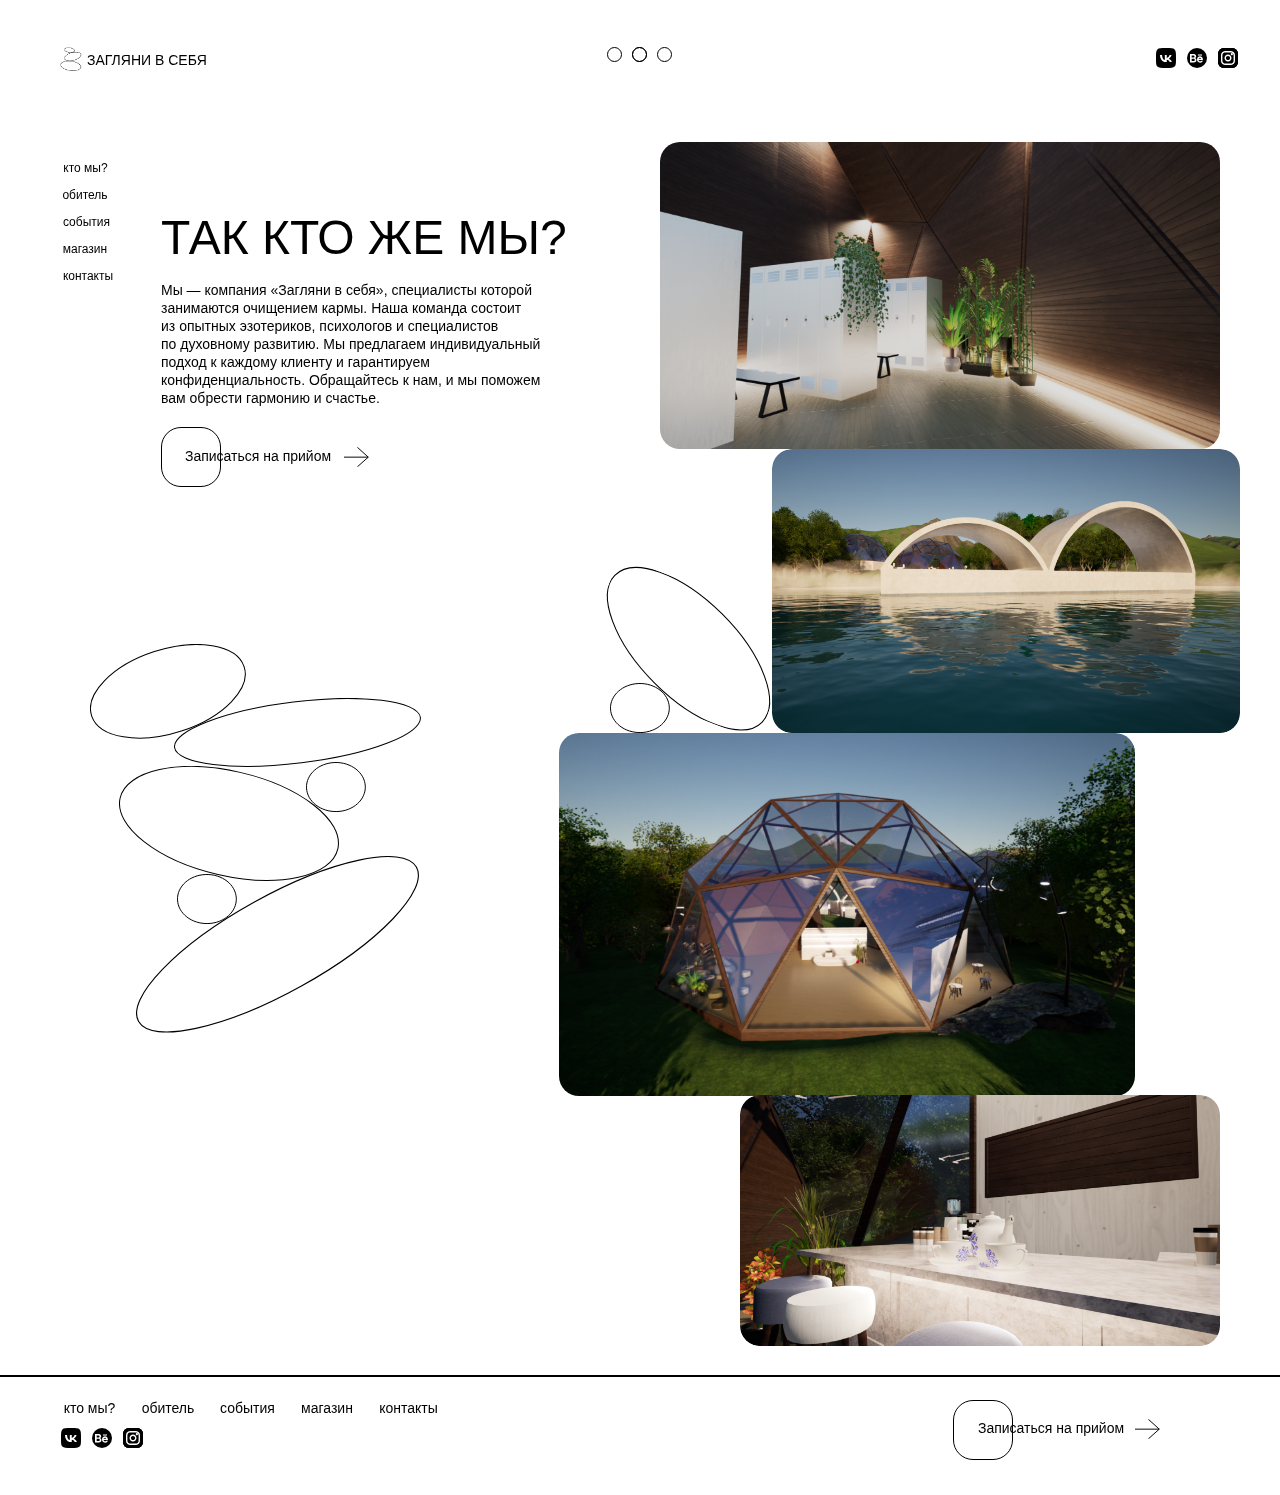
<file: whoarewe.html>
<!DOCTYPE html>
<html>
  <head>
    <meta charset="utf-8" />
    <meta http-equiv="Content-Type" content="text/html; charset=utf-8" />
    <meta name="viewport" content="width=device-width, initial-scale=1.0" />
    <!--metatextblock-->
    <title>кто мы</title>
    <meta property="og:url" content="whoarewe" />
    <meta property="og:title" content="кто мы" />
    <meta property="og:description" content="" />
    <meta property="og:type" content="website" />
    <link rel="canonical" href="whoarewe" />
    <!--/metatextblock-->
    <meta name="format-detection" content="telephone=no" />
    <meta http-equiv="x-dns-prefetch-control" content="on" />
    <link rel="dns-prefetch" href="https://ws.watchIncdn.com" />
    <link
      rel="shortcut icon"
      href="images/watchInfavicon.ico"
      type="image/x-icon"
    />
    <!-- Assets -->
    <script
      src="https://neo.watchIncdn.com/js/watchIn-fallback-1.0.min.js"
      async
      charset="utf-8"
    ></script>
    <link
      rel="stylesheet"
      href="css/grid-3.0.min.css"
      type="text/css"
      media="all"
      onerror="this.loaderr='y';"
    />
    <link
      rel="stylesheet"
      href="css/blocks-page49577659.min.css?t=1719063603"
      type="text/css"
      media="all"
      onerror="this.loaderr='y';"
    />
    <link rel="preconnect" href="https://fonts.gstatic.com" />
    <link
      href="https://fonts.googleapis.com/css2?family=Inter:wght@300;400;500;600;700&subset=latin,cyrillic"
      rel="stylesheet"
    />
    <link
      rel="stylesheet"
      href="css/animation-2.0.min.css"
      type="text/css"
      media="all"
      onerror="this.loaderr='y';"
    />
    <link
      rel="stylesheet"
      href="css/highlight.min.css"
      type="text/css"
      media="all"
      onerror="this.loaderr='y';"
    />
    <link
      rel="stylesheet"
      href="css/popup-1.1.min.css"
      type="text/css"
      media="print"
      onload="this.media='all';"
      onerror="this.loaderr='y';"
    />
    <noscript
      ><link
        rel="stylesheet"
        href="css/popup-1.1.min.css"
        type="text/css"
        media="all"
    /></noscript>
    <link
      rel="stylesheet"
      href="css/forms-1.0.min.css"
      type="text/css"
      media="all"
      onerror="this.loaderr='y';"
    />
    <script nomodule src="js/polyfill-1.0.min.js" charset="utf-8"></script>
    <script type="text/javascript">
      function t_onReady(func) {
        if (document.readyState != "loading") {
          func();
        } else {
          document.addEventListener("DOMContentLoaded", func);
        }
      }
      function t_onFuncLoad(funcName, okFunc, time) {
        if (typeof window[funcName] === "function") {
          okFunc();
        } else {
          setTimeout(function () {
            t_onFuncLoad(funcName, okFunc, time);
          }, time || 100);
        }
      }
      function t396_initialScale(t) {
        t = document.getElementById("rec" + t);
        if (t) {
          t = t.querySelector(".t396__artboard");
          if (t) {
            var e,
              r = document.documentElement.clientWidth,
              a = [];
            if ((l = t.getAttribute("data-artboard-screens")))
              for (var l = l.split(","), i = 0; i < l.length; i++)
                a[i] = parseInt(l[i], 10);
            else a = [320, 480, 640, 960, 1200];
            for (i = 0; i < a.length; i++) {
              var o = a[i];
              o <= r && (e = o);
            }
            var n =
                "edit" === window.allrecords.getAttribute("data-watchIn-mode"),
              d = "center" === t396_getFieldValue(t, "valign", e, a),
              u = "grid" === t396_getFieldValue(t, "upscale", e, a),
              c = t396_getFieldValue(t, "height_vh", e, a),
              g = t396_getFieldValue(t, "height", e, a),
              s =
                (!!window.opr && !!window.opr.addons) ||
                !!window.opera ||
                -1 !== navigator.userAgent.indexOf(" OPR/");
            if (!n && d && !u && !c && g && !s) {
              for (
                var _ = parseFloat((r / e).toFixed(3)),
                  f = [
                    t,
                    t.querySelector(".t396__carrier"),
                    t.querySelector(".t396__filter"),
                  ],
                  i = 0;
                i < f.length;
                i++
              )
                f[i].style.height = Math.floor(parseInt(g, 10) * _) + "px";
              t396_scaleInitial__getElementsToScale(t).forEach(function (t) {
                t.style.zoom = _;
              });
            }
          }
        }
      }
      function t396_scaleInitial__getElementsToScale(t) {
        t = Array.prototype.slice.call(t.querySelectorAll(".t396__elem"));
        if (!t.length) return [];
        var e = [];
        return (t = t.filter(function (t) {
          t = t.closest('.t396__group[data-group-type-value="physical"]');
          return !t || (-1 === e.indexOf(t) && e.push(t), !1);
        })).concat(e);
      }
      function t396_getFieldValue(t, e, r, a) {
        var l = a[a.length - 1],
          i =
            r === l
              ? t.getAttribute("data-artboard-" + e)
              : t.getAttribute("data-artboard-" + e + "-res-" + r);
        if (!i)
          for (var o = 0; o < a.length; o++) {
            var n = a[o];
            if (
              !(n <= r) &&
              (i =
                n === l
                  ? t.getAttribute("data-artboard-" + e)
                  : t.getAttribute("data-artboard-" + e + "-res-" + n))
            )
              break;
          }
        return i;
      }
    </script>
    <script
      src="js/jquery-1.10.2.min.js"
      charset="utf-8"
      onerror="this.loaderr='y';"
    ></script>
    <script
      src="js/scripts-3.0.min.js"
      charset="utf-8"
      defer
      onerror="this.loaderr='y';"
    ></script>
    <script
      src="js/blocks-page49577659.min.js?t=1719063603"
      charset="utf-8"
      async
      onerror="this.loaderr='y';"
    ></script>
    <script
      src="js/lazyload-1.3.min.export.js"
      charset="utf-8"
      async
      onerror="this.loaderr='y';"
    ></script>
    <script
      src="js/animation-2.0.min.js"
      charset="utf-8"
      async
      onerror="this.loaderr='y';"
    ></script>
    <script
      src="js/zero-1.1.min.js"
      charset="utf-8"
      async
      onerror="this.loaderr='y';"
    ></script>
    <script
      src="js/highlight.min.js"
      charset="utf-8"
      onerror="this.loaderr='y';"
    ></script>
    <script
      src="js/popup-1.0.min.js"
      charset="utf-8"
      async
      onerror="this.loaderr='y';"
    ></script>
    <script
      src="js/forms-1.0.min.js"
      charset="utf-8"
      async
      onerror="this.loaderr='y';"
    ></script>
    <script
      src="js/animation-sbs-1.0.min.js"
      charset="utf-8"
      async
      onerror="this.loaderr='y';"
    ></script>
    <script
      src="js/zero-scale-1.0.min.js"
      charset="utf-8"
      async
      onerror="this.loaderr='y';"
    ></script>
    <script
      src="js/events-1.0.min.js"
      charset="utf-8"
      async
      onerror="this.loaderr='y';"
    ></script>
    <script type="text/javascript">
      window.dataLayer = window.dataLayer || [];
    </script>
    <script type="text/javascript">
      (function () {
        if (
          /bot|google|yandex|baidu|bing|msn|duckduckbot|teoma|slurp|crawler|spider|robot|crawling|facebook/i.test(
            navigator.userAgent
          ) === false &&
          typeof sessionStorage != "undefined" &&
          sessionStorage.getItem("visited") !== "y" &&
          document.visibilityState
        ) {
          var style = document.createElement("style");
          style.type = "text/css";
          style.innerHTML =
            "@media screen and (min-width: 980px) {.t-records {opacity: 0;}.t-records_animated {-webkit-transition: opacity ease-in-out .2s;-moz-transition: opacity ease-in-out .2s;-o-transition: opacity ease-in-out .2s;transition: opacity ease-in-out .2s;}.t-records.t-records_visible {opacity: 1;}}";
          document.getElementsByTagName("head")[0].appendChild(style);
          function t_setvisRecs() {
            var alr = document.querySelectorAll(".t-records");
            Array.prototype.forEach.call(alr, function (el) {
              el.classList.add("t-records_animated");
            });
            setTimeout(function () {
              Array.prototype.forEach.call(alr, function (el) {
                el.classList.add("t-records_visible");
              });
              sessionStorage.setItem("visited", "y");
            }, 400);
          }
          document.addEventListener("DOMContentLoaded", t_setvisRecs);
        }
      })();
    </script>
  </head>
  <body class="t-body" style="margin: 0">
    <!--allrecords-->
    <div
      id="allrecords"
      data-watchIn-export="yes"
      class="t-records"
      data-hook="blocks-collection-content-node"
      data-watchIn-project-id="9692545"
      data-watchIn-page-id="49577659"
      data-watchIn-page-alias="whoarewe"
      data-watchIn-formskey="7a8c3a87c472b7cab94d3abd19692545"
      data-watchIn-cookie="no"
      data-watchIn-lazy="yes"
      data-watchIn-root-zone="com"
    >
      <div
        id="rec753516807"
        class="r t-rec t-rec_pt_15"
        style="padding-top: 15px"
        data-animationappear="off"
        data-record-type="396"
      >
        <!-- T396 --><style>
          #rec753516807 .t396__artboard {
            height: 1480px;
            background-color: #ffffff;
          }
          #rec753516807 .t396__filter {
            height: 1480px;
          }
          #rec753516807 .t396__carrier {
            height: 1480px;
            background-position: center center;
            background-attachment: scroll;
            background-size: cover;
            background-repeat: no-repeat;
          }
          @media screen and (max-width: 1199px) {
            #rec753516807 .t396__artboard,
            #rec753516807 .t396__filter,
            #rec753516807 .t396__carrier {
              height: 1470px;
            }
            #rec753516807 .t396__filter {
            }
            #rec753516807 .t396__carrier {
              background-attachment: scroll;
            }
          }
          @media screen and (max-width: 959px) {
            #rec753516807 .t396__artboard,
            #rec753516807 .t396__filter,
            #rec753516807 .t396__carrier {
              height: 1920px;
            }
            #rec753516807 .t396__filter {
            }
            #rec753516807 .t396__carrier {
              background-attachment: scroll;
            }
          }
          @media screen and (max-width: 639px) {
            #rec753516807 .t396__artboard,
            #rec753516807 .t396__filter,
            #rec753516807 .t396__carrier {
              height: 1470px;
            }
            #rec753516807 .t396__filter {
            }
            #rec753516807 .t396__carrier {
              background-attachment: scroll;
            }
          }
          @media screen and (max-width: 479px) {
            #rec753516807 .t396__artboard,
            #rec753516807 .t396__filter,
            #rec753516807 .t396__carrier {
              height: 1302px;
            }
            #rec753516807 .t396__filter {
            }
            #rec753516807 .t396__carrier {
              background-attachment: scroll;
            }
          }
          #rec753516807 .tn-elem[data-elem-id="1716661558799"] {
            z-index: 2;
            top: 0px;
            left: calc(50% - 600px + 164px);
            width: 1583px;
            height: 0px;
          }
          #rec753516807 .tn-elem[data-elem-id="1716661558799"] .tn-atom {
            border-width: 0px;
            background-position: center center;
            border-color: #000000;
            border-style: solid;
          }
          #rec753516807 .tn-elem[data-elem-id="1716661558799"] .tn-atom {
            -webkit-transform: rotate(-90deg);
            -moz-transform: rotate(-90deg);
            transform: rotate(-90deg);
          }
          @media screen and (max-width: 1199px) {
          }
          @media screen and (max-width: 959px) {
          }
          @media screen and (max-width: 639px) {
          }
          @media screen and (max-width: 479px) {
          }
          #rec753516807 .tn-elem[data-elem-id="1717314541914"] {
            z-index: 3;
            top: -17px;
            left: calc(50% - 600px + 1116px);
            width: 1px;
          }
          #rec753516807 .tn-elem[data-elem-id="1717314541914"] .tn-atom {
            background-position: center center;
            border-color: transparent;
            border-style: solid;
          }
          #rec753516807
            .tn-elem[data-elem-id="1717314541914"]
            .tn-atom__vector
            svg {
            display: block;
          }
          @media screen and (max-width: 1199px) {
            #rec753516807 .tn-elem[data-elem-id="1717314541914"] {
              left: calc(50% - 480px + 871px);
            }
          }
          @media screen and (max-width: 959px) {
            #rec753516807 .tn-elem[data-elem-id="1717314541914"] {
              top: 0px;
              left: calc(50% - 320px + 598px);
            }
          }
          @media screen and (max-width: 639px) {
            #rec753516807 .tn-elem[data-elem-id="1717314541914"] {
              left: calc(50% - 240px + 469px);
            }
          }
          @media screen and (max-width: 479px) {
            #rec753516807 .tn-elem[data-elem-id="1717314541914"] {
              left: calc(50% - 160px + 70px);
            }
          }
          #rec753516807 .tn-elem[data-elem-id="1717314541916"] {
            z-index: 4;
            top: -8px;
            left: calc(50% - 600px + 121px);
            width: 1px;
          }
          #rec753516807 .tn-elem[data-elem-id="1717314541916"] .tn-atom {
            background-position: center center;
            border-color: transparent;
            border-style: solid;
          }
          #rec753516807
            .tn-elem[data-elem-id="1717314541916"]
            .tn-atom__vector
            svg {
            display: block;
          }
          @media screen and (max-width: 1199px) {
            #rec753516807 .tn-elem[data-elem-id="1717314541916"] {
              top: -7px;
              left: calc(50% - 480px + 90px);
            }
          }
          @media screen and (max-width: 959px) {
            #rec753516807 .tn-elem[data-elem-id="1717314541916"] {
              left: calc(50% - 320px + 137px);
            }
          }
          @media screen and (max-width: 639px) {
            #rec753516807 .tn-elem[data-elem-id="1717314541916"] {
              top: -10px;
              left: calc(50% - 240px + 11px);
            }
          }
          @media screen and (max-width: 479px) {
            #rec753516807 .tn-elem[data-elem-id="1717314541916"] {
              top: 0px;
              left: calc(50% - 160px + 10px);
            }
          }
          #rec753516807 .tn-elem[data-elem-id="1717314541915"] {
            z-index: 5;
            top: -11px;
            left: calc(50% - 600px + 731px);
            width: 1px;
          }
          #rec753516807 .tn-elem[data-elem-id="1717314541915"] .tn-atom {
            background-position: center center;
            border-color: transparent;
            border-style: solid;
          }
          #rec753516807
            .tn-elem[data-elem-id="1717314541915"]
            .tn-atom__vector
            svg {
            display: block;
          }
          @media screen and (max-width: 1199px) {
            #rec753516807 .tn-elem[data-elem-id="1717314541915"] {
              top: -11px;
              left: calc(50% - 480px + 650px);
            }
          }
          @media screen and (max-width: 959px) {
            #rec753516807 .tn-elem[data-elem-id="1717314541915"] {
              top: 0px;
              left: calc(50% - 320px + 468px);
            }
          }
          @media screen and (max-width: 639px) {
            #rec753516807 .tn-elem[data-elem-id="1717314541915"] {
              top: 0px;
              left: calc(50% - 240px + 390px);
              width: 1px;
            }
          }
          @media screen and (max-width: 479px) {
            #rec753516807 .tn-elem[data-elem-id="1717314541915"] {
              top: -1px;
              left: calc(50% - 160px + 309px);
              width: 1px;
            }
          }
          #rec753516807 .tn-elem[data-elem-id="1716661558802"] {
            z-index: 6;
            top: 0px;
            left: calc(50% - 600px + 390px);
            width: 1583px;
            height: 0px;
          }
          #rec753516807 .tn-elem[data-elem-id="1716661558802"] .tn-atom {
            border-width: 0px;
            background-position: center center;
            border-color: #000000;
            border-style: solid;
          }
          #rec753516807 .tn-elem[data-elem-id="1716661558802"] .tn-atom {
            -webkit-transform: rotate(-90deg);
            -moz-transform: rotate(-90deg);
            transform: rotate(-90deg);
          }
          @media screen and (max-width: 1199px) {
          }
          @media screen and (max-width: 959px) {
          }
          @media screen and (max-width: 639px) {
          }
          @media screen and (max-width: 479px) {
          }
          #rec753516807 .tn-elem[data-elem-id="1716661558803"] {
            z-index: 7;
            top: 0px;
            left: calc(50% - 600px + 1050px);
            width: 1589px;
            height: 0px;
          }
          #rec753516807 .tn-elem[data-elem-id="1716661558803"] .tn-atom {
            border-width: 0px;
            background-position: center center;
            border-color: #000000;
            border-style: solid;
          }
          #rec753516807 .tn-elem[data-elem-id="1716661558803"] .tn-atom {
            -webkit-transform: rotate(-90deg);
            -moz-transform: rotate(-90deg);
            transform: rotate(-90deg);
          }
          @media screen and (max-width: 1199px) {
          }
          @media screen and (max-width: 959px) {
          }
          @media screen and (max-width: 639px) {
          }
          @media screen and (max-width: 479px) {
          }
          #rec753516807 .tn-elem[data-elem-id="1716661558804"] {
            z-index: 8;
            top: 0px;
            left: calc(50% - 600px + 1276px);
            width: 1589px;
            height: 0px;
          }
          #rec753516807 .tn-elem[data-elem-id="1716661558804"] .tn-atom {
            border-width: 0px;
            background-position: center center;
            border-color: #000000;
            border-style: solid;
          }
          #rec753516807 .tn-elem[data-elem-id="1716661558804"] .tn-atom {
            -webkit-transform: rotate(-90deg);
            -moz-transform: rotate(-90deg);
            transform: rotate(-90deg);
          }
          @media screen and (max-width: 1199px) {
          }
          @media screen and (max-width: 959px) {
          }
          @media screen and (max-width: 639px) {
          }
          @media screen and (max-width: 479px) {
          }
          #rec753516807 .tn-elem[data-elem-id="1716661558846"] {
            color: #000000;
            text-align: LEFT;
            z-index: 9;
            top: 195px;
            left: calc(50% - 600px + 121px);
            width: 410px;
          }
          #rec753516807 .tn-elem[data-elem-id="1716661558846"] .tn-atom {
            color: #000000;
            font-size: 48px;
            font-family: "Arial", Arial, sans-serif;
            line-height: 1.17;
            font-weight: 400;
            text-transform: uppercase;
            background-position: center center;
            border-color: transparent;
            border-style: solid;
          }
          @media screen and (max-width: 1199px) {
            #rec753516807 .tn-elem[data-elem-id="1716661558846"] {
              top: 193px;
              left: calc(50% - 480px + 90px);
            }
          }
          @media screen and (max-width: 959px) {
            #rec753516807 .tn-elem[data-elem-id="1716661558846"] {
              top: 131px;
            }
          }
          @media screen and (max-width: 639px) {
            #rec753516807 .tn-elem[data-elem-id="1716661558846"] {
              top: 107px;
              left: calc(50% - 240px + 9px);
              width: 237px;
            }
            #rec753516807 .tn-elem[data-elem-id="1716661558846"] .tn-atom {
              font-size: 28px;
            }
          }
          @media screen and (max-width: 479px) {
            #rec753516807 .tn-elem[data-elem-id="1716661558846"] {
              top: 87px;
              left: calc(50% - 160px + 10px);
              width: 241px;
            }
            #rec753516807 .tn-elem[data-elem-id="1716661558846"] .tn-atom {
              font-size: 28px;
            }
          }
          #rec753516807 .tn-elem[data-elem-id="1716661558849"] {
            color: #000000;
            text-align: LEFT;
            z-index: 10;
            top: 266px;
            left: calc(50% - 600px + 121px);
            width: 401px;
          }
          #rec753516807 .tn-elem[data-elem-id="1716661558849"] .tn-atom {
            color: #000000;
            font-size: 14px;
            font-family: "Arial", Arial, sans-serif;
            line-height: 1.29;
            font-weight: 400;
            background-position: center center;
            border-color: transparent;
            border-style: solid;
          }
          @media screen and (max-width: 1199px) {
            #rec753516807 .tn-elem[data-elem-id="1716661558849"] {
              top: 264px;
              left: calc(50% - 480px + 90px);
            }
          }
          @media screen and (max-width: 959px) {
            #rec753516807 .tn-elem[data-elem-id="1716661558849"] {
              top: 264px;
              left: calc(50% - 320px + 90px);
            }
          }
          @media screen and (max-width: 639px) {
            #rec753516807 .tn-elem[data-elem-id="1716661558849"] {
              top: 156px;
              left: calc(50% - 240px + 10px);
            }
          }
          @media screen and (max-width: 479px) {
            #rec753516807 .tn-elem[data-elem-id="1716661558849"] {
              top: 140px;
              left: calc(50% - 160px + 10px);
              width: 289px;
            }
          }
          #rec753516807 .tn-elem[data-elem-id="1716661558888"] {
            z-index: 11;
            top: 629px;
            left: calc(50% - 600px + 50px);
            width: 156px;
          }
          @media (min-width: 1200px) {
            #rec753516807
              .tn-elem.t396__elem--anim-hidden[data-elem-id="1716661558888"] {
              opacity: 0;
            }
          }
          #rec753516807 .tn-elem[data-elem-id="1716661558888"] .tn-atom {
            background-position: center center;
            border-color: transparent;
            border-style: solid;
          }
          #rec753516807
            .tn-elem[data-elem-id="1716661558888"]
            .tn-atom__vector
            svg {
            display: block;
          }
          @media screen and (max-width: 1199px) {
            #rec753516807 .tn-elem[data-elem-id="1716661558888"] {
              top: 631px;
              left: calc(50% - 480px + 23px);
            }
          }
          @media screen and (max-width: 959px) {
            #rec753516807 .tn-elem[data-elem-id="1716661558888"] {
              top: 522px;
              left: calc(50% - 320px + -577px);
            }
          }
          @media screen and (max-width: 639px) {
            #rec753516807 .tn-elem[data-elem-id="1716661558888"] {
              top: 575px;
              left: calc(50% - 240px + -483px);
            }
          }
          @media screen and (max-width: 479px) {
            #rec753516807 .tn-elem[data-elem-id="1716661558888"] {
              top: 409px;
              left: calc(50% - 160px + -1095px);
            }
          }
          #rec753516807 .tn-elem[data-elem-id="1716661558889"] {
            z-index: 12;
            top: 668px;
            left: calc(50% - 600px + 570px);
            width: 60px;
          }
          #rec753516807 .tn-elem[data-elem-id="1716661558889"] .tn-atom {
            background-position: center center;
            border-color: transparent;
            border-style: solid;
          }
          #rec753516807
            .tn-elem[data-elem-id="1716661558889"]
            .tn-atom__vector
            svg {
            display: block;
          }
          @media screen and (max-width: 1199px) {
            #rec753516807 .tn-elem[data-elem-id="1716661558889"] {
              top: 679px;
              left: calc(50% - 480px + 409px);
            }
          }
          @media screen and (max-width: 959px) {
            #rec753516807 .tn-elem[data-elem-id="1716661558889"] {
              top: 1027px;
              left: calc(50% - 320px + 32px);
            }
          }
          @media screen and (max-width: 639px) {
            #rec753516807 .tn-elem[data-elem-id="1716661558889"] {
              top: 811px;
              left: calc(50% - 240px + 47px);
              width: 35px;
            }
          }
          @media screen and (max-width: 479px) {
            #rec753516807 .tn-elem[data-elem-id="1716661558889"] {
              top: 699px;
              left: calc(50% - 160px + 10px);
              width: 29px;
            }
          }
          #rec753516807 .tn-elem[data-elem-id="1716661558890"] {
            z-index: 13;
            top: 859px;
            left: calc(50% - 600px + 137px);
            width: 60px;
          }
          @media (min-width: 1200px) {
            #rec753516807
              .tn-elem.t396__elem--anim-hidden[data-elem-id="1716661558890"] {
              opacity: 0;
            }
          }
          #rec753516807 .tn-elem[data-elem-id="1716661558890"] .tn-atom {
            background-position: center center;
            border-color: transparent;
            border-style: solid;
          }
          #rec753516807
            .tn-elem[data-elem-id="1716661558890"]
            .tn-atom__vector
            svg {
            display: block;
          }
          @media screen and (max-width: 1199px) {
            #rec753516807 .tn-elem[data-elem-id="1716661558890"] {
              top: 861px;
              left: calc(50% - 480px + 110px);
            }
          }
          @media screen and (max-width: 959px) {
            #rec753516807 .tn-elem[data-elem-id="1716661558890"] {
              top: 752px;
              left: calc(50% - 320px + -490px);
            }
          }
          @media screen and (max-width: 639px) {
            #rec753516807 .tn-elem[data-elem-id="1716661558890"] {
              top: 805px;
              left: calc(50% - 240px + -396px);
            }
          }
          @media screen and (max-width: 479px) {
            #rec753516807 .tn-elem[data-elem-id="1716661558890"] {
              top: 632px;
              left: calc(50% - 160px + -1008px);
            }
          }
          #rec753516807 .tn-elem[data-elem-id="1716661558891"] {
            z-index: 14;
            top: 747px;
            left: calc(50% - 600px + 266px);
            width: 60px;
          }
          @media (min-width: 1200px) {
            #rec753516807
              .tn-elem.t396__elem--anim-hidden[data-elem-id="1716661558891"] {
              opacity: 0;
            }
          }
          #rec753516807 .tn-elem[data-elem-id="1716661558891"] .tn-atom {
            background-position: center center;
            border-color: transparent;
            border-style: solid;
          }
          #rec753516807
            .tn-elem[data-elem-id="1716661558891"]
            .tn-atom__vector
            svg {
            display: block;
          }
          @media screen and (max-width: 1199px) {
            #rec753516807 .tn-elem[data-elem-id="1716661558891"] {
              top: 749px;
              left: calc(50% - 480px + 239px);
            }
          }
          @media screen and (max-width: 959px) {
            #rec753516807 .tn-elem[data-elem-id="1716661558891"] {
              top: 640px;
              left: calc(50% - 320px + -361px);
            }
          }
          @media screen and (max-width: 639px) {
            #rec753516807 .tn-elem[data-elem-id="1716661558891"] {
              top: 693px;
              left: calc(50% - 240px + -267px);
            }
          }
          @media screen and (max-width: 479px) {
            #rec753516807 .tn-elem[data-elem-id="1716661558891"] {
              top: 520px;
              left: calc(50% - 160px + -879px);
            }
          }
          #rec753516807 .tn-elem[data-elem-id="1716661558892"] {
            z-index: 15;
            top: 572px;
            left: calc(50% - 600px + 551px);
            width: 195px;
          }
          #rec753516807 .tn-elem[data-elem-id="1716661558892"] .tn-atom {
            background-position: center center;
            border-color: transparent;
            border-style: solid;
          }
          #rec753516807 .tn-elem[data-elem-id="1716661558892"] .tn-atom {
            -webkit-transform: rotate(21deg);
            -moz-transform: rotate(21deg);
            transform: rotate(21deg);
          }
          #rec753516807
            .tn-elem[data-elem-id="1716661558892"]
            .tn-atom__vector
            svg {
            display: block;
          }
          @media screen and (max-width: 1199px) {
            #rec753516807 .tn-elem[data-elem-id="1716661558892"] {
              top: 583px;
              left: calc(50% - 480px + 390px);
            }
          }
          @media screen and (max-width: 959px) {
            #rec753516807 .tn-elem[data-elem-id="1716661558892"] {
              top: 931px;
              left: calc(50% - 320px + 13px);
            }
          }
          @media screen and (max-width: 639px) {
            #rec753516807 .tn-elem[data-elem-id="1716661558892"] {
              top: 755px;
              left: calc(50% - 240px + 36px);
              width: 114px;
            }
          }
          @media screen and (max-width: 479px) {
            #rec753516807 .tn-elem[data-elem-id="1716661558892"] {
              top: 654px;
              left: calc(50% - 160px + 2px);
              width: 93px;
            }
          }
          #rec753516807 .tn-elem[data-elem-id="1717314541912"] {
            z-index: 16;
            top: -10px;
            left: calc(50% - 600px + 380px);
            width: 1px;
          }
          #rec753516807 .tn-elem[data-elem-id="1717314541912"] .tn-atom {
            background-position: center center;
            border-color: transparent;
            border-style: solid;
          }
          #rec753516807
            .tn-elem[data-elem-id="1717314541912"]
            .tn-atom__vector
            svg {
            display: block;
          }
          @media screen and (max-width: 1199px) {
            #rec753516807 .tn-elem[data-elem-id="1717314541912"] {
              top: 0px;
              left: calc(50% - 480px + 330px);
              width: 1px;
            }
          }
          @media screen and (max-width: 959px) {
            #rec753516807 .tn-elem[data-elem-id="1717314541912"] {
              top: 348px;
              left: calc(50% - 320px + 0px);
            }
          }
          @media screen and (max-width: 639px) {
            #rec753516807 .tn-elem[data-elem-id="1717314541912"] {
              top: 0px;
              left: calc(50% - 240px + 149px);
            }
          }
          @media screen and (max-width: 479px) {
            #rec753516807 .tn-elem[data-elem-id="1717314541912"] {
              top: 0px;
              left: calc(50% - 160px + 230px);
            }
          }
          #rec753516807 .tn-elem[data-elem-id="1716661558894"] {
            z-index: 17;
            top: 683px;
            left: calc(50% - 600px + 134px);
            width: 247px;
          }
          @media (min-width: 1200px) {
            #rec753516807
              .tn-elem.t396__elem--anim-hidden[data-elem-id="1716661558894"] {
              opacity: 0;
            }
          }
          #rec753516807 .tn-elem[data-elem-id="1716661558894"] .tn-atom {
            background-position: center center;
            border-color: transparent;
            border-style: solid;
          }
          #rec753516807
            .tn-elem[data-elem-id="1716661558894"]
            .tn-atom__vector
            svg {
            display: block;
          }
          @media screen and (max-width: 1199px) {
            #rec753516807 .tn-elem[data-elem-id="1716661558894"] {
              top: 685px;
              left: calc(50% - 480px + 107px);
            }
          }
          @media screen and (max-width: 959px) {
            #rec753516807 .tn-elem[data-elem-id="1716661558894"] {
              top: 576px;
              left: calc(50% - 320px + -493px);
            }
          }
          @media screen and (max-width: 639px) {
            #rec753516807 .tn-elem[data-elem-id="1716661558894"] {
              top: 629px;
              left: calc(50% - 240px + -399px);
            }
          }
          @media screen and (max-width: 479px) {
            #rec753516807 .tn-elem[data-elem-id="1716661558894"] {
              top: 459px;
              left: calc(50% - 160px + -1002px);
            }
          }
          #rec753516807 .tn-elem[data-elem-id="1716661558895"] {
            z-index: 18;
            top: 751px;
            left: calc(50% - 600px + 79px);
            width: 220px;
          }
          @media (min-width: 1200px) {
            #rec753516807
              .tn-elem.t396__elem--anim-hidden[data-elem-id="1716661558895"] {
              opacity: 0;
            }
          }
          #rec753516807 .tn-elem[data-elem-id="1716661558895"] .tn-atom {
            background-position: center center;
            border-color: transparent;
            border-style: solid;
          }
          #rec753516807
            .tn-elem[data-elem-id="1716661558895"]
            .tn-atom__vector
            svg {
            display: block;
          }
          @media screen and (max-width: 1199px) {
            #rec753516807 .tn-elem[data-elem-id="1716661558895"] {
              top: 753px;
              left: calc(50% - 480px + 52px);
            }
          }
          @media screen and (max-width: 959px) {
            #rec753516807 .tn-elem[data-elem-id="1716661558895"] {
              top: 644px;
              left: calc(50% - 320px + -548px);
            }
          }
          @media screen and (max-width: 639px) {
            #rec753516807 .tn-elem[data-elem-id="1716661558895"] {
              top: 697px;
              left: calc(50% - 240px + -454px);
            }
          }
          @media screen and (max-width: 479px) {
            #rec753516807 .tn-elem[data-elem-id="1716661558895"] {
              top: 524px;
              left: calc(50% - 160px + -1066px);
            }
          }
          #rec753516807 .tn-elem[data-elem-id="1716661558896"] {
            z-index: 19;
            top: 841px;
            left: calc(50% - 600px + 96px);
            width: 283px;
          }
          @media (min-width: 1200px) {
            #rec753516807
              .tn-elem.t396__elem--anim-hidden[data-elem-id="1716661558896"] {
              opacity: 0;
            }
          }
          #rec753516807 .tn-elem[data-elem-id="1716661558896"] .tn-atom {
            background-position: center center;
            border-color: transparent;
            border-style: solid;
          }
          #rec753516807
            .tn-elem[data-elem-id="1716661558896"]
            .tn-atom__vector
            svg {
            display: block;
          }
          @media screen and (max-width: 1199px) {
            #rec753516807 .tn-elem[data-elem-id="1716661558896"] {
              top: 843px;
              left: calc(50% - 480px + 69px);
            }
          }
          @media screen and (max-width: 959px) {
            #rec753516807 .tn-elem[data-elem-id="1716661558896"] {
              top: 734px;
              left: calc(50% - 320px + -531px);
            }
          }
          @media screen and (max-width: 639px) {
            #rec753516807 .tn-elem[data-elem-id="1716661558896"] {
              top: 787px;
              left: calc(50% - 240px + -437px);
            }
          }
          @media screen and (max-width: 479px) {
            #rec753516807 .tn-elem[data-elem-id="1716661558896"] {
              top: 614px;
              left: calc(50% - 160px + -1049px);
            }
          }
          #rec753516807 .tn-elem[data-elem-id="1716661558922"] {
            z-index: 20;
            top: 718px;
            left: calc(50% - 600px + 519px);
            width: 576px;
            height: 363px;
          }
          #rec753516807 .tn-elem[data-elem-id="1716661558922"] .tn-atom {
            border-radius: 20px;
            background-position: center center;
            background-size: cover;
            background-repeat: no-repeat;
            border-color: transparent;
            border-style: solid;
          }
          @media screen and (max-width: 1199px) {
            #rec753516807 .tn-elem[data-elem-id="1716661558922"] {
              top: 729px;
              left: calc(50% - 480px + 409px);
              width: 476px;
            }
          }
          @media screen and (max-width: 959px) {
            #rec753516807 .tn-elem[data-elem-id="1716661558922"] {
              top: 1077px;
              left: calc(50% - 320px + 32px);
            }
          }
          @media screen and (max-width: 639px) {
            #rec753516807 .tn-elem[data-elem-id="1716661558922"] {
              top: 840px;
              left: calc(50% - 240px + 10px);
              width: 460px;
              height: 283px;
            }
          }
          @media screen and (max-width: 479px) {
            #rec753516807 .tn-elem[data-elem-id="1716661558922"] {
              top: 723px;
              left: calc(50% - 160px + 11px);
              width: 240px;
              height: 160px;
            }
          }
          #rec753516807 .tn-elem[data-elem-id="1716661558934"] {
            z-index: 21;
            top: 127px;
            left: calc(50% - 600px + 620px);
            width: 560px;
            height: 307px;
          }
          #rec753516807 .tn-elem[data-elem-id="1716661558934"] .tn-atom {
            border-radius: 20px;
            background-position: center center;
            background-size: cover;
            background-repeat: no-repeat;
            border-color: transparent;
            border-style: solid;
          }
          @media screen and (max-width: 1199px) {
            #rec753516807 .tn-elem[data-elem-id="1716661558934"] {
              top: 138px;
              left: calc(50% - 480px + 511px);
              width: 421px;
            }
          }
          @media screen and (max-width: 959px) {
            #rec753516807 .tn-elem[data-elem-id="1716661558934"] {
              top: 486px;
              left: calc(50% - 320px + 134px);
            }
          }
          @media screen and (max-width: 639px) {
            #rec753516807 .tn-elem[data-elem-id="1716661558934"] {
              top: 402px;
              left: calc(50% - 240px + 29px);
              height: 222px;
            }
          }
          @media screen and (max-width: 479px) {
            #rec753516807 .tn-elem[data-elem-id="1716661558934"] {
              top: 438px;
              left: calc(50% - 160px + 10px);
              width: 300px;
              height: 148px;
            }
          }
          #rec753516807 .tn-elem[data-elem-id="1716661558936"] {
            z-index: 22;
            top: 434px;
            left: calc(50% - 600px + 732px);
            width: 468px;
            height: 284px;
          }
          #rec753516807 .tn-elem[data-elem-id="1716661558936"] .tn-atom {
            border-radius: 20px;
            background-position: center center;
            background-size: cover;
            background-repeat: no-repeat;
            border-color: transparent;
            border-style: solid;
          }
          @media screen and (max-width: 1199px) {
            #rec753516807 .tn-elem[data-elem-id="1716661558936"] {
              top: 445px;
              left: calc(50% - 480px + 564px);
              width: 388px;
            }
          }
          @media screen and (max-width: 959px) {
            #rec753516807 .tn-elem[data-elem-id="1716661558936"] {
              top: 793px;
              left: calc(50% - 320px + 187px);
            }
          }
          @media screen and (max-width: 639px) {
            #rec753516807 .tn-elem[data-elem-id="1716661558936"] {
              top: 624px;
              left: calc(50% - 240px + 142px);
              width: 328px;
              height: 216px;
            }
          }
          @media screen and (max-width: 479px) {
            #rec753516807 .tn-elem[data-elem-id="1716661558936"] {
              top: 586px;
              left: calc(50% - 160px + 88px);
              width: 221px;
              height: 137px;
            }
          }
          #rec753516807 .tn-elem[data-elem-id="1716661558949"] {
            z-index: 23;
            top: 1080px;
            left: calc(50% - 600px + 700px);
            width: 480px;
            height: 251px;
          }
          #rec753516807 .tn-elem[data-elem-id="1716661558949"] .tn-atom {
            border-radius: 20px;
            background-position: center center;
            background-size: cover;
            background-repeat: no-repeat;
            border-color: transparent;
            border-style: solid;
          }
          @media screen and (max-width: 1199px) {
            #rec753516807 .tn-elem[data-elem-id="1716661558949"] {
              top: 1092px;
              left: calc(50% - 480px + 562px);
              width: 391px;
            }
          }
          @media screen and (max-width: 959px) {
            #rec753516807 .tn-elem[data-elem-id="1716661558949"] {
              top: 1440px;
              left: calc(50% - 320px + 185px);
            }
          }
          @media screen and (max-width: 639px) {
            #rec753516807 .tn-elem[data-elem-id="1716661558949"] {
              top: 1123px;
              left: calc(50% - 240px + 188px);
              width: 282px;
              height: 158px;
            }
          }
          @media screen and (max-width: 479px) {
            #rec753516807 .tn-elem[data-elem-id="1716661558949"] {
              top: 883px;
              left: calc(50% - 160px + 10px);
              width: 300px;
              height: 148px;
            }
          }
          #rec753516807 .tn-elem[data-elem-id="1716665164360"] {
            z-index: 24;
            top: 1360px;
            left: calc(50% - 600px + -312px);
            width: 3000px;
            height: 1px;
          }
          #rec753516807 .tn-elem[data-elem-id="1716665164360"] .tn-atom {
            border-width: 1px;
            background-position: center center;
            border-color: #000000;
            border-style: solid;
          }
          @media screen and (max-width: 1199px) {
            #rec753516807 .tn-elem[data-elem-id="1716665164360"] {
              left: calc(50% - 480px + -53px);
            }
          }
          @media screen and (max-width: 959px) {
            #rec753516807 .tn-elem[data-elem-id="1716665164360"] {
              top: 1711px;
              left: calc(50% - 320px + -430px);
            }
          }
          @media screen and (max-width: 639px) {
            #rec753516807 .tn-elem[data-elem-id="1716665164360"] {
              top: 1321px;
            }
          }
          @media screen and (max-width: 479px) {
            #rec753516807 .tn-elem[data-elem-id="1716665164360"] {
              top: 1051px;
              left: calc(50% - 160px + 10px);
              width: 300px;
            }
          }
          #rec753516807 .tn-elem[data-elem-id="1716670086034"] {
            color: #000000;
            text-align: CENTER;
            z-index: 25;
            top: 146px;
            left: calc(50% - 600px + 20px);
            width: 51px;
          }
          @media (min-width: 1200px) {
            #rec753516807
              .tn-elem.t396__elem--anim-hidden[data-elem-id="1716670086034"] {
              opacity: 0;
            }
          }
          #rec753516807 .tn-elem[data-elem-id="1716670086034"] .tn-atom {
            color: #000000;
            font-size: 12px;
            font-family: "Arial", Arial, sans-serif;
            font-weight: 400;
            background-position: center center;
            border-color: transparent;
            border-style: solid;
          }
          @media screen and (max-width: 1199px) {
            #rec753516807 .tn-elem[data-elem-id="1716670086034"] {
              left: calc(50% - 480px + 10px);
            }
          }
          @media screen and (max-width: 959px) {
          }
          @media screen and (max-width: 639px) {
            #rec753516807 .tn-elem[data-elem-id="1716670086034"] {
              top: -119px;
              left: calc(50% - 240px + -76px);
            }
          }
          @media screen and (max-width: 479px) {
            #rec753516807 .tn-elem[data-elem-id="1716670086034"] {
              top: 111px;
              left: calc(50% - 160px + -424px);
            }
          }
          #rec753516807 .tn-elem[data-elem-id="1716670086032"] {
            color: #000000;
            text-align: CENTER;
            z-index: 26;
            top: 173px;
            left: calc(50% - 600px + 20px);
            width: 50px;
          }
          @media (min-width: 1200px) {
            #rec753516807
              .tn-elem.t396__elem--anim-hidden[data-elem-id="1716670086032"] {
              opacity: 0;
            }
          }
          #rec753516807 .tn-elem[data-elem-id="1716670086032"] .tn-atom {
            color: #000000;
            font-size: 12px;
            font-family: "Arial", Arial, sans-serif;
            font-weight: 400;
            background-position: center center;
            border-color: transparent;
            border-style: solid;
          }
          @media screen and (max-width: 1199px) {
            #rec753516807 .tn-elem[data-elem-id="1716670086032"] {
              left: calc(50% - 480px + 10px);
            }
          }
          @media screen and (max-width: 959px) {
          }
          @media screen and (max-width: 639px) {
            #rec753516807 .tn-elem[data-elem-id="1716670086032"] {
              top: -92px;
              left: calc(50% - 240px + -76px);
            }
          }
          @media screen and (max-width: 479px) {
            #rec753516807 .tn-elem[data-elem-id="1716670086032"] {
              top: 138px;
              left: calc(50% - 160px + -424px);
            }
          }
          #rec753516807 .tn-elem[data-elem-id="1716670086030"] {
            color: #000000;
            text-align: CENTER;
            z-index: 27;
            top: 200px;
            left: calc(50% - 600px + 20px);
            width: 53px;
          }
          @media (min-width: 1200px) {
            #rec753516807
              .tn-elem.t396__elem--anim-hidden[data-elem-id="1716670086030"] {
              opacity: 0;
            }
          }
          #rec753516807 .tn-elem[data-elem-id="1716670086030"] .tn-atom {
            color: #000000;
            font-size: 12px;
            font-family: "Arial", Arial, sans-serif;
            font-weight: 400;
            background-position: center center;
            border-color: transparent;
            border-style: solid;
          }
          @media screen and (max-width: 1199px) {
            #rec753516807 .tn-elem[data-elem-id="1716670086030"] {
              left: calc(50% - 480px + 10px);
            }
          }
          @media screen and (max-width: 959px) {
            #rec753516807 .tn-elem[data-elem-id="1716670086030"] {
              top: 199px;
              left: calc(50% - 320px + 10px);
            }
          }
          @media screen and (max-width: 639px) {
            #rec753516807 .tn-elem[data-elem-id="1716670086030"] {
              top: -65px;
              left: calc(50% - 240px + -76px);
            }
          }
          @media screen and (max-width: 479px) {
            #rec753516807 .tn-elem[data-elem-id="1716670086030"] {
              top: 165px;
              left: calc(50% - 160px + -424px);
            }
          }
          #rec753516807 .tn-elem[data-elem-id="1716670086028"] {
            color: #000000;
            text-align: CENTER;
            z-index: 28;
            top: 227px;
            left: calc(50% - 600px + 20px);
            width: 50px;
          }
          @media (min-width: 1200px) {
            #rec753516807
              .tn-elem.t396__elem--anim-hidden[data-elem-id="1716670086028"] {
              opacity: 0;
            }
          }
          #rec753516807 .tn-elem[data-elem-id="1716670086028"] .tn-atom {
            color: #000000;
            font-size: 12px;
            font-family: "Arial", Arial, sans-serif;
            font-weight: 400;
            background-position: center center;
            border-color: transparent;
            border-style: solid;
          }
          @media screen and (max-width: 1199px) {
            #rec753516807 .tn-elem[data-elem-id="1716670086028"] {
              left: calc(50% - 480px + 10px);
            }
          }
          @media screen and (max-width: 959px) {
          }
          @media screen and (max-width: 639px) {
            #rec753516807 .tn-elem[data-elem-id="1716670086028"] {
              top: -38px;
              left: calc(50% - 240px + -76px);
            }
          }
          @media screen and (max-width: 479px) {
            #rec753516807 .tn-elem[data-elem-id="1716670086028"] {
              top: 192px;
              left: calc(50% - 160px + -424px);
            }
          }
          #rec753516807 .tn-elem[data-elem-id="1716670086025"] {
            color: #000000;
            text-align: CENTER;
            z-index: 32;
            top: 254px;
            left: calc(50% - 600px + 20px);
            width: 56px;
          }
          @media (min-width: 1200px) {
            #rec753516807
              .tn-elem.t396__elem--anim-hidden[data-elem-id="1716670086025"] {
              opacity: 0;
            }
          }
          #rec753516807 .tn-elem[data-elem-id="1716670086025"] .tn-atom {
            color: #000000;
            font-size: 12px;
            font-family: "Arial", Arial, sans-serif;
            font-weight: 400;
            background-position: center center;
            border-color: transparent;
            border-style: solid;
          }
          @media screen and (max-width: 1199px) {
            #rec753516807 .tn-elem[data-elem-id="1716670086025"] {
              left: calc(50% - 480px + 10px);
            }
          }
          @media screen and (max-width: 959px) {
          }
          @media screen and (max-width: 639px) {
            #rec753516807 .tn-elem[data-elem-id="1716670086025"] {
              top: -11px;
              left: calc(50% - 240px + -76px);
            }
          }
          @media screen and (max-width: 479px) {
            #rec753516807 .tn-elem[data-elem-id="1716670086025"] {
              top: 219px;
              left: calc(50% - 160px + -424px);
            }
          }
          #rec753516807 .tn-elem[data-elem-id="1717314541939"] {
            z-index: 33;
            top: -136px;
            left: calc(50% - 600px + 127px);
            width: 78px;
          }
          #rec753516807 .tn-elem[data-elem-id="1717314541939"] .tn-atom {
            background-position: center center;
            border-color: transparent;
            border-style: solid;
          }
          #rec753516807
            .tn-elem[data-elem-id="1717314541939"]
            .tn-atom__vector
            svg {
            display: block;
          }
          @media screen and (max-width: 1199px) {
          }
          @media screen and (max-width: 959px) {
          }
          @media screen and (max-width: 639px) {
            #rec753516807 .tn-elem[data-elem-id="1717314541939"] {
              top: 34px;
              left: calc(50% - 240px + 438px);
              width: 32px;
            }
          }
          @media screen and (max-width: 479px) {
            #rec753516807 .tn-elem[data-elem-id="1717314541939"] {
              top: 24px;
              left: calc(50% - 160px + 278px);
              width: 32px;
            }
          }
          #rec753516807 .tn-elem[data-elem-id="1717314541938"] {
            z-index: 34;
            top: -136px;
            left: calc(50% - 600px + 127px);
            width: 78px;
          }
          #rec753516807 .tn-elem[data-elem-id="1717314541938"] .tn-atom {
            background-position: center center;
            border-color: transparent;
            border-style: solid;
          }
          #rec753516807
            .tn-elem[data-elem-id="1717314541938"]
            .tn-atom__vector
            svg {
            display: block;
          }
          @media screen and (max-width: 1199px) {
          }
          @media screen and (max-width: 959px) {
          }
          @media screen and (max-width: 639px) {
            #rec753516807 .tn-elem[data-elem-id="1717314541938"] {
              top: 22px;
              left: calc(50% - 240px + 438px);
              width: 32px;
            }
          }
          @media screen and (max-width: 479px) {
            #rec753516807 .tn-elem[data-elem-id="1717314541938"] {
              top: 35px;
              left: calc(50% - 160px + 278px);
              width: 32px;
            }
          }
          #rec753516807 .tn-elem[data-elem-id="1717314541937"] {
            z-index: 35;
            top: -136px;
            left: calc(50% - 600px + 127px);
            width: 78px;
          }
          #rec753516807 .tn-elem[data-elem-id="1717314541937"] .tn-atom {
            background-position: center center;
            border-color: transparent;
            border-style: solid;
          }
          #rec753516807
            .tn-elem[data-elem-id="1717314541937"]
            .tn-atom__vector
            svg {
            display: block;
          }
          @media screen and (max-width: 1199px) {
          }
          @media screen and (max-width: 959px) {
          }
          @media screen and (max-width: 639px) {
            #rec753516807 .tn-elem[data-elem-id="1717314541937"] {
              top: 46px;
              left: calc(50% - 240px + 438px);
              width: 32px;
            }
          }
          @media screen and (max-width: 479px) {
            #rec753516807 .tn-elem[data-elem-id="1717314541937"] {
              top: 46px;
              left: calc(50% - 160px + 278px);
              width: 32px;
            }
          }
          #rec753516807 .tn-elem[data-elem-id="1717314541934"] {
            z-index: 36;
            top: 32px;
            left: calc(50% - 600px + 567px);
            width: 15px;
            height: 15px;
          }
          #rec753516807 .tn-elem[data-elem-id="1717314541934"] .tn-atom {
            border-width: 1px;
            border-radius: 3000px;
            background-position: center center;
            border-color: #000000;
            border-style: solid;
          }
          @media screen and (max-width: 1199px) {
            #rec753516807 .tn-elem[data-elem-id="1717314541934"] {
              left: calc(50% - 480px + 447px);
            }
          }
          @media screen and (max-width: 959px) {
            #rec753516807 .tn-elem[data-elem-id="1717314541934"] {
              top: 32px;
              left: calc(50% - 320px + 287px);
            }
          }
          @media screen and (max-width: 639px) {
            #rec753516807 .tn-elem[data-elem-id="1717314541934"] {
              left: calc(50% - 240px + 207px);
            }
          }
          @media screen and (max-width: 479px) {
            #rec753516807 .tn-elem[data-elem-id="1717314541934"] {
              top: 32px;
              left: calc(50% - 160px + 127px);
            }
          }
          #rec753516807 .tn-elem[data-elem-id="1717314541933"] {
            z-index: 37;
            top: 32px;
            left: calc(50% - 600px + 592px);
            width: 15px;
            height: 15px;
          }
          #rec753516807 .tn-elem[data-elem-id="1717314541933"] .tn-atom {
            border-width: 1px;
            border-radius: 3000px;
            background-position: center center;
            border-color: #000000;
            border-style: solid;
          }
          @media screen and (max-width: 1199px) {
            #rec753516807 .tn-elem[data-elem-id="1717314541933"] {
              top: 32px;
              left: calc(50% - 480px + 472px);
            }
          }
          @media screen and (max-width: 959px) {
            #rec753516807 .tn-elem[data-elem-id="1717314541933"] {
              top: 32px;
              left: calc(50% - 320px + 312px);
            }
          }
          @media screen and (max-width: 639px) {
            #rec753516807 .tn-elem[data-elem-id="1717314541933"] {
              left: calc(50% - 240px + 232px);
            }
          }
          @media screen and (max-width: 479px) {
            #rec753516807 .tn-elem[data-elem-id="1717314541933"] {
              top: 32px;
              left: calc(50% - 160px + 152px);
            }
          }
          #rec753516807 .tn-elem[data-elem-id="1717314541931"] {
            z-index: 38;
            top: 32px;
            left: calc(50% - 600px + 1115px);
            width: 85px;
            height: 23px;
          }
          #rec753516807 .tn-elem[data-elem-id="1717314541931"] .tn-atom {
            background-position: center center;
            border-color: transparent;
            border-style: solid;
          }
          @media screen and (max-width: 1199px) {
            #rec753516807 .tn-elem[data-elem-id="1717314541931"] {
              top: 32px;
              left: calc(50% - 480px + 870px);
            }
          }
          @media screen and (max-width: 959px) {
            #rec753516807 .tn-elem[data-elem-id="1717314541931"] {
              top: 32px;
              left: calc(50% - 320px + 550px);
            }
          }
          @media screen and (max-width: 639px) {
            #rec753516807 .tn-elem[data-elem-id="1717314541931"] {
              top: -201px;
              left: calc(50% - 240px + 501px);
            }
          }
          @media screen and (max-width: 479px) {
            #rec753516807 .tn-elem[data-elem-id="1717314541931"] {
              top: 1065px;
              left: calc(50% - 160px + 215px);
            }
          }
          #rec753516807 .tn-elem[data-elem-id="1717314541930"] {
            z-index: 39;
            top: 33px;
            left: calc(50% - 600px + 1116px);
            width: 20px;
          }
          #rec753516807 .tn-elem[data-elem-id="1717314541930"] .tn-atom {
            background-position: center center;
            border-color: transparent;
            border-style: solid;
          }
          #rec753516807
            .tn-elem[data-elem-id="1717314541930"]
            .tn-atom__vector
            svg {
            display: block;
          }
          @media screen and (max-width: 1199px) {
            #rec753516807 .tn-elem[data-elem-id="1717314541930"] {
              top: 33px;
              left: calc(50% - 480px + 871px);
            }
          }
          @media screen and (max-width: 959px) {
            #rec753516807 .tn-elem[data-elem-id="1717314541930"] {
              top: 33px;
              left: calc(50% - 320px + 551px);
            }
          }
          @media screen and (max-width: 639px) {
            #rec753516807 .tn-elem[data-elem-id="1717314541930"] {
              top: -200px;
              left: calc(50% - 240px + 502px);
            }
          }
          @media screen and (max-width: 479px) {
            #rec753516807 .tn-elem[data-elem-id="1717314541930"] {
              top: 40px;
              left: calc(50% - 160px + 692px);
            }
          }
          #rec753516807 .tn-elem[data-elem-id="1717314541926"] {
            z-index: 40;
            top: 40px;
            left: calc(50% - 600px + 1120px);
            width: 12px;
          }
          #rec753516807 .tn-elem[data-elem-id="1717314541926"] .tn-atom {
            background-position: center center;
            border-color: transparent;
            border-style: solid;
          }
          #rec753516807
            .tn-elem[data-elem-id="1717314541926"]
            .tn-atom__vector
            svg {
            display: block;
          }
          @media screen and (max-width: 1199px) {
            #rec753516807 .tn-elem[data-elem-id="1717314541926"] {
              top: 40px;
              left: calc(50% - 480px + 875px);
            }
          }
          @media screen and (max-width: 959px) {
            #rec753516807 .tn-elem[data-elem-id="1717314541926"] {
              top: 40px;
              left: calc(50% - 320px + 555px);
            }
          }
          @media screen and (max-width: 639px) {
            #rec753516807 .tn-elem[data-elem-id="1717314541926"] {
              top: -193px;
              left: calc(50% - 240px + 506px);
            }
          }
          @media screen and (max-width: 479px) {
            #rec753516807 .tn-elem[data-elem-id="1717314541926"] {
              top: 47px;
              left: calc(50% - 160px + 696px);
            }
          }
          #rec753516807 .tn-elem[data-elem-id="1717314541925"] {
            z-index: 41;
            top: 33px;
            left: calc(50% - 600px + 1147px);
            width: 20px;
            height: 20px;
          }
          #rec753516807 .tn-elem[data-elem-id="1717314541925"] .tn-atom {
            border-radius: 3000px;
            background-color: #000000;
            background-position: center center;
            border-color: transparent;
            border-style: solid;
          }
          @media screen and (max-width: 1199px) {
            #rec753516807 .tn-elem[data-elem-id="1717314541925"] {
              top: 33px;
              left: calc(50% - 480px + 902px);
            }
          }
          @media screen and (max-width: 959px) {
            #rec753516807 .tn-elem[data-elem-id="1717314541925"] {
              top: 33px;
              left: calc(50% - 320px + 582px);
            }
          }
          @media screen and (max-width: 639px) {
            #rec753516807 .tn-elem[data-elem-id="1717314541925"] {
              top: -200px;
              left: calc(50% - 240px + 533px);
            }
          }
          @media screen and (max-width: 479px) {
            #rec753516807 .tn-elem[data-elem-id="1717314541925"] {
              top: 40px;
              left: calc(50% - 160px + 723px);
            }
          }
          #rec753516807 .tn-elem[data-elem-id="1717314541924"] {
            z-index: 42;
            top: 39px;
            left: calc(50% - 600px + 1150px);
            width: 13px;
          }
          #rec753516807 .tn-elem[data-elem-id="1717314541924"] .tn-atom {
            background-position: center center;
            border-color: transparent;
            border-style: solid;
          }
          #rec753516807
            .tn-elem[data-elem-id="1717314541924"]
            .tn-atom__vector
            svg {
            display: block;
          }
          @media screen and (max-width: 1199px) {
            #rec753516807 .tn-elem[data-elem-id="1717314541924"] {
              top: 39px;
              left: calc(50% - 480px + 905px);
            }
          }
          @media screen and (max-width: 959px) {
            #rec753516807 .tn-elem[data-elem-id="1717314541924"] {
              top: 39px;
              left: calc(50% - 320px + 585px);
            }
          }
          @media screen and (max-width: 639px) {
            #rec753516807 .tn-elem[data-elem-id="1717314541924"] {
              top: -194px;
              left: calc(50% - 240px + 536px);
            }
          }
          @media screen and (max-width: 479px) {
            #rec753516807 .tn-elem[data-elem-id="1717314541924"] {
              top: 46px;
              left: calc(50% - 160px + 726px);
            }
          }
          #rec753516807 .tn-elem[data-elem-id="1717314541922"] {
            z-index: 43;
            top: 33px;
            left: calc(50% - 600px + 1178px);
            width: 20px;
            height: 20px;
          }
          #rec753516807 .tn-elem[data-elem-id="1717314541922"] .tn-atom {
            border-radius: 6px;
            background-color: #000000;
            background-position: center center;
            border-color: transparent;
            border-style: solid;
          }
          @media screen and (max-width: 1199px) {
            #rec753516807 .tn-elem[data-elem-id="1717314541922"] {
              top: 33px;
              left: calc(50% - 480px + 933px);
            }
          }
          @media screen and (max-width: 959px) {
            #rec753516807 .tn-elem[data-elem-id="1717314541922"] {
              top: 33px;
              left: calc(50% - 320px + 613px);
            }
          }
          @media screen and (max-width: 639px) {
            #rec753516807 .tn-elem[data-elem-id="1717314541922"] {
              top: -200px;
              left: calc(50% - 240px + 564px);
            }
          }
          @media screen and (max-width: 479px) {
            #rec753516807 .tn-elem[data-elem-id="1717314541922"] {
              top: 40px;
              left: calc(50% - 160px + 754px);
            }
          }
          #rec753516807 .tn-elem[data-elem-id="1717314541920"] {
            z-index: 44;
            top: 33px;
            left: calc(50% - 600px + 1178px);
            width: 20px;
            height: 20px;
          }
          #rec753516807 .tn-elem[data-elem-id="1717314541920"] .tn-atom {
            border-radius: 6px;
            background-color: #000000;
            background-position: center center;
            border-color: transparent;
            border-style: solid;
          }
          @media screen and (max-width: 1199px) {
            #rec753516807 .tn-elem[data-elem-id="1717314541920"] {
              top: 33px;
              left: calc(50% - 480px + 933px);
            }
          }
          @media screen and (max-width: 959px) {
            #rec753516807 .tn-elem[data-elem-id="1717314541920"] {
              top: 33px;
              left: calc(50% - 320px + 613px);
            }
          }
          @media screen and (max-width: 639px) {
            #rec753516807 .tn-elem[data-elem-id="1717314541920"] {
              top: -200px;
              left: calc(50% - 240px + 564px);
            }
          }
          @media screen and (max-width: 479px) {
            #rec753516807 .tn-elem[data-elem-id="1717314541920"] {
              top: 40px;
              left: calc(50% - 160px + 754px);
            }
          }
          #rec753516807 .tn-elem[data-elem-id="1717314541918"] {
            z-index: 45;
            top: 33px;
            left: calc(50% - 600px + 1178px);
            width: 20px;
            height: 20px;
          }
          #rec753516807 .tn-elem[data-elem-id="1717314541918"] .tn-atom {
            border-radius: 6px;
            background-color: #000000;
            background-position: center center;
            border-color: transparent;
            border-style: solid;
          }
          @media screen and (max-width: 1199px) {
            #rec753516807 .tn-elem[data-elem-id="1717314541918"] {
              top: 33px;
              left: calc(50% - 480px + 933px);
            }
          }
          @media screen and (max-width: 959px) {
            #rec753516807 .tn-elem[data-elem-id="1717314541918"] {
              top: 33px;
              left: calc(50% - 320px + 613px);
            }
          }
          @media screen and (max-width: 639px) {
            #rec753516807 .tn-elem[data-elem-id="1717314541918"] {
              top: -200px;
              left: calc(50% - 240px + 564px);
            }
          }
          @media screen and (max-width: 479px) {
            #rec753516807 .tn-elem[data-elem-id="1717314541918"] {
              top: 40px;
              left: calc(50% - 160px + 754px);
            }
          }
          #rec753516807 .tn-elem[data-elem-id="1717314541917"] {
            z-index: 46;
            top: 36px;
            left: calc(50% - 600px + 1181px);
            width: 14px;
          }
          #rec753516807 .tn-elem[data-elem-id="1717314541917"] .tn-atom {
            background-position: center center;
            border-color: transparent;
            border-style: solid;
          }
          #rec753516807
            .tn-elem[data-elem-id="1717314541917"]
            .tn-atom__vector
            svg {
            display: block;
          }
          @media screen and (max-width: 1199px) {
            #rec753516807 .tn-elem[data-elem-id="1717314541917"] {
              top: 36px;
              left: calc(50% - 480px + 936px);
            }
          }
          @media screen and (max-width: 959px) {
            #rec753516807 .tn-elem[data-elem-id="1717314541917"] {
              top: 36px;
              left: calc(50% - 320px + 616px);
            }
          }
          @media screen and (max-width: 639px) {
            #rec753516807 .tn-elem[data-elem-id="1717314541917"] {
              top: -197px;
              left: calc(50% - 240px + 567px);
            }
          }
          @media screen and (max-width: 479px) {
            #rec753516807 .tn-elem[data-elem-id="1717314541917"] {
              top: 43px;
              left: calc(50% - 160px + 757px);
            }
          }
          #rec753516807 .tn-elem[data-elem-id="1717314541911"] {
            z-index: 47;
            top: 32px;
            left: calc(50% - 600px + 592px);
            width: 15px;
            height: 15px;
          }
          #rec753516807 .tn-elem[data-elem-id="1717314541911"] .tn-atom {
            border-width: 1px;
            border-radius: 3000px;
            background-position: center center;
            border-color: #000000;
            border-style: solid;
          }
          @media screen and (max-width: 1199px) {
            #rec753516807 .tn-elem[data-elem-id="1717314541911"] {
              top: 32px;
              left: calc(50% - 480px + 498px);
            }
          }
          @media screen and (max-width: 959px) {
            #rec753516807 .tn-elem[data-elem-id="1717314541911"] {
              top: 32px;
              left: calc(50% - 320px + 338px);
            }
          }
          @media screen and (max-width: 639px) {
            #rec753516807 .tn-elem[data-elem-id="1717314541911"] {
              top: -43px;
              left: calc(50% - 240px + 330px);
            }
          }
          @media screen and (max-width: 479px) {
            #rec753516807 .tn-elem[data-elem-id="1717314541911"] {
              top: 32px;
              left: calc(50% - 160px + 152px);
            }
          }
          #rec753516807 .tn-elem[data-elem-id="1717314565725"] {
            z-index: 48;
            top: 32px;
            left: calc(50% - 600px + 617px);
            width: 15px;
            height: 15px;
          }
          #rec753516807 .tn-elem[data-elem-id="1717314565725"] .tn-atom {
            border-width: 1px;
            border-radius: 3000px;
            background-position: center center;
            border-color: #000000;
            border-style: solid;
          }
          @media screen and (max-width: 1199px) {
            #rec753516807 .tn-elem[data-elem-id="1717314565725"] {
              top: 32px;
              left: calc(50% - 480px + 498px);
            }
          }
          @media screen and (max-width: 959px) {
            #rec753516807 .tn-elem[data-elem-id="1717314565725"] {
              top: 32px;
              left: calc(50% - 320px + 338px);
            }
          }
          @media screen and (max-width: 639px) {
            #rec753516807 .tn-elem[data-elem-id="1717314565725"] {
              left: calc(50% - 240px + 258px);
            }
          }
          @media screen and (max-width: 479px) {
            #rec753516807 .tn-elem[data-elem-id="1717314565725"] {
              top: 32px;
              left: calc(50% - 160px + 177px);
            }
          }
          #rec753516807 .tn-elem[data-elem-id="1717318357988"] {
            z-index: 49;
            top: 1385px;
            left: calc(50% - 600px + -19px);
            width: 381px;
            height: 17px;
          }
          #rec753516807 .tn-elem[data-elem-id="1717318357988"] .tn-atom {
            background-position: center center;
            border-color: transparent;
            border-style: solid;
          }
          @media screen and (max-width: 1199px) {
            #rec753516807 .tn-elem[data-elem-id="1717318357988"] {
              left: calc(50% - 480px + 0px);
              width: 362px;
            }
          }
          @media screen and (max-width: 959px) {
            #rec753516807 .tn-elem[data-elem-id="1717318357988"] {
              top: 1733px;
              left: calc(50% - 320px + 10px);
            }
          }
          @media screen and (max-width: 639px) {
          }
          @media screen and (max-width: 479px) {
            #rec753516807 .tn-elem[data-elem-id="1717318357988"] {
              top: 1169px;
              left: calc(50% - 160px + -160px);
            }
          }
          #rec753516807 .tn-elem[data-elem-id="1717318437901"] {
            z-index: 51;
            top: 1385px;
            left: calc(50% - 600px + 20px);
            width: 381px;
            height: 17px;
          }
          #rec753516807 .tn-elem[data-elem-id="1717318437901"] .tn-atom {
            background-position: center center;
            border-color: transparent;
            border-style: solid;
          }
          @media screen and (max-width: 1199px) {
          }
          @media screen and (max-width: 959px) {
            #rec753516807 .tn-elem[data-elem-id="1717318437901"] {
              top: 1733px;
              left: calc(50% - 320px + 30px);
            }
          }
          @media screen and (max-width: 639px) {
          }
          @media screen and (max-width: 479px) {
            #rec753516807 .tn-elem[data-elem-id="1717318437901"] {
              top: 1169px;
              left: calc(50% - 160px + -140px);
            }
          }
          #rec753516807 .tn-elem[data-elem-id="1717318437900"] {
            color: #000000;
            text-align: CENTER;
            z-index: 53;
            top: 1385px;
            left: calc(50% - 600px + 20px);
            width: 59px;
          }
          #rec753516807 .tn-elem[data-elem-id="1717318437900"] .tn-atom {
            color: #000000;
            font-size: 14px;
            font-family: "Arial", Arial, sans-serif;
            font-weight: 400;
            background-position: center center;
            border-color: transparent;
            border-style: solid;
          }
          @media screen and (max-width: 1199px) {
            #rec753516807 .tn-elem[data-elem-id="1717318437900"] {
              top: 1385px;
              left: calc(50% - 480px + 11px);
            }
          }
          @media screen and (max-width: 959px) {
            #rec753516807 .tn-elem[data-elem-id="1717318437900"] {
              top: 1733px;
              left: calc(50% - 320px + 21px);
            }
          }
          @media screen and (max-width: 639px) {
            #rec753516807 .tn-elem[data-elem-id="1717318437900"] {
              top: 1343px;
              left: calc(50% - 240px + 10px);
            }
          }
          @media screen and (max-width: 479px) {
            #rec753516807 .tn-elem[data-elem-id="1717318437900"] {
              top: 1073px;
            }
          }
          #rec753516807 .tn-elem[data-elem-id="1717318437898"] {
            color: #000000;
            text-align: CENTER;
            z-index: 55;
            top: 1385px;
            left: calc(50% - 600px + 99px);
            width: 58px;
          }
          #rec753516807 .tn-elem[data-elem-id="1717318437898"] .tn-atom {
            color: #000000;
            font-size: 14px;
            font-family: "Arial", Arial, sans-serif;
            font-weight: 400;
            background-position: center center;
            border-color: transparent;
            border-style: solid;
          }
          @media screen and (max-width: 1199px) {
            #rec753516807 .tn-elem[data-elem-id="1717318437898"] {
              left: calc(50% - 480px + 90px);
            }
          }
          @media screen and (max-width: 959px) {
            #rec753516807 .tn-elem[data-elem-id="1717318437898"] {
              top: 1733px;
              left: calc(50% - 320px + 100px);
            }
          }
          @media screen and (max-width: 639px) {
            #rec753516807 .tn-elem[data-elem-id="1717318437898"] {
              top: 1343px;
              left: calc(50% - 240px + 89px);
            }
          }
          @media screen and (max-width: 479px) {
            #rec753516807 .tn-elem[data-elem-id="1717318437898"] {
              top: 1105px;
              left: calc(50% - 160px + 10px);
            }
          }
          #rec753516807 .tn-elem[data-elem-id="1717318437896"] {
            color: #000000;
            text-align: CENTER;
            z-index: 56;
            top: 1385px;
            left: calc(50% - 600px + 177px);
            width: 61px;
          }
          #rec753516807 .tn-elem[data-elem-id="1717318437896"] .tn-atom {
            color: #000000;
            font-size: 14px;
            font-family: "Arial", Arial, sans-serif;
            font-weight: 400;
            background-position: center center;
            border-color: transparent;
            border-style: solid;
          }
          @media screen and (max-width: 1199px) {
            #rec753516807 .tn-elem[data-elem-id="1717318437896"] {
              left: calc(50% - 480px + 168px);
            }
          }
          @media screen and (max-width: 959px) {
            #rec753516807 .tn-elem[data-elem-id="1717318437896"] {
              top: 1733px;
              left: calc(50% - 320px + 178px);
            }
          }
          @media screen and (max-width: 639px) {
            #rec753516807 .tn-elem[data-elem-id="1717318437896"] {
              top: 1343px;
              left: calc(50% - 240px + 167px);
            }
          }
          @media screen and (max-width: 479px) {
            #rec753516807 .tn-elem[data-elem-id="1717318437896"] {
              top: 1137px;
              left: calc(50% - 160px + 10px);
            }
          }
          #rec753516807 .tn-elem[data-elem-id="1717318437894"] {
            color: #000000;
            text-align: CENTER;
            z-index: 57;
            top: 1385px;
            left: calc(50% - 600px + 258px);
            width: 58px;
          }
          #rec753516807 .tn-elem[data-elem-id="1717318437894"] .tn-atom {
            color: #000000;
            font-size: 14px;
            font-family: "Arial", Arial, sans-serif;
            font-weight: 400;
            background-position: center center;
            border-color: transparent;
            border-style: solid;
          }
          @media screen and (max-width: 1199px) {
            #rec753516807 .tn-elem[data-elem-id="1717318437894"] {
              left: calc(50% - 480px + 249px);
            }
          }
          @media screen and (max-width: 959px) {
            #rec753516807 .tn-elem[data-elem-id="1717318437894"] {
              top: 1733px;
              left: calc(50% - 320px + 259px);
            }
          }
          @media screen and (max-width: 639px) {
            #rec753516807 .tn-elem[data-elem-id="1717318437894"] {
              top: 1343px;
              left: calc(50% - 240px + 248px);
            }
          }
          @media screen and (max-width: 479px) {
            #rec753516807 .tn-elem[data-elem-id="1717318437894"] {
              top: 1073px;
              left: calc(50% - 160px + 90px);
            }
          }
          #rec753516807 .tn-elem[data-elem-id="1717318437892"] {
            color: #000000;
            text-align: CENTER;
            z-index: 58;
            top: 1385px;
            left: calc(50% - 600px + 336px);
            width: 65px;
          }
          #rec753516807 .tn-elem[data-elem-id="1717318437892"] .tn-atom {
            color: #000000;
            font-size: 14px;
            font-family: "Arial", Arial, sans-serif;
            font-weight: 400;
            background-position: center center;
            border-color: transparent;
            border-style: solid;
          }
          @media screen and (max-width: 1199px) {
            #rec753516807 .tn-elem[data-elem-id="1717318437892"] {
              left: calc(50% - 480px + 327px);
            }
          }
          @media screen and (max-width: 959px) {
            #rec753516807 .tn-elem[data-elem-id="1717318437892"] {
              top: 1733px;
              left: calc(50% - 320px + 337px);
            }
          }
          @media screen and (max-width: 639px) {
            #rec753516807 .tn-elem[data-elem-id="1717318437892"] {
              top: 1343px;
              left: calc(50% - 240px + 326px);
            }
          }
          @media screen and (max-width: 479px) {
            #rec753516807 .tn-elem[data-elem-id="1717318437892"] {
              top: 1105px;
              left: calc(50% - 160px + 90px);
            }
          }
          #rec753516807 .tn-elem[data-elem-id="1717318508607"] {
            z-index: 59;
            top: 1412px;
            left: calc(50% - 600px + 20px);
            width: 85px;
            height: 23px;
          }
          #rec753516807 .tn-elem[data-elem-id="1717318508607"] .tn-atom {
            background-position: center center;
            border-color: transparent;
            border-style: solid;
          }
          @media screen and (max-width: 1199px) {
            #rec753516807 .tn-elem[data-elem-id="1717318508607"] {
              top: 1412px;
              left: calc(50% - 480px + 10px);
            }
          }
          @media screen and (max-width: 959px) {
            #rec753516807 .tn-elem[data-elem-id="1717318508607"] {
              top: 34px;
              left: calc(50% - 320px + 555px);
            }
          }
          @media screen and (max-width: 639px) {
            #rec753516807 .tn-elem[data-elem-id="1717318508607"] {
              top: 1370px;
              left: calc(50% - 240px + 10px);
            }
          }
          @media screen and (max-width: 479px) {
            #rec753516807 .tn-elem[data-elem-id="1717318508607"] {
              top: 1075px;
              left: calc(50% - 160px + 225px);
            }
          }
          #rec753516807 .tn-elem[data-elem-id="1717318508606"] {
            z-index: 60;
            top: 1413px;
            left: calc(50% - 600px + 21px);
            width: 20px;
          }
          #rec753516807 .tn-elem[data-elem-id="1717318508606"] .tn-atom {
            background-position: center center;
            border-color: transparent;
            border-style: solid;
          }
          #rec753516807
            .tn-elem[data-elem-id="1717318508606"]
            .tn-atom__vector
            svg {
            display: block;
          }
          @media screen and (max-width: 1199px) {
            #rec753516807 .tn-elem[data-elem-id="1717318508606"] {
              top: 1413px;
              left: calc(50% - 480px + 11px);
            }
          }
          @media screen and (max-width: 959px) {
            #rec753516807 .tn-elem[data-elem-id="1717318508606"] {
              top: 1760px;
              left: calc(50% - 320px + 20px);
            }
          }
          @media screen and (max-width: 639px) {
            #rec753516807 .tn-elem[data-elem-id="1717318508606"] {
              top: 1371px;
              left: calc(50% - 240px + 11px);
            }
          }
          @media screen and (max-width: 479px) {
            #rec753516807 .tn-elem[data-elem-id="1717318508606"] {
              top: 1076px;
              left: calc(50% - 160px + 226px);
            }
          }
          #rec753516807 .tn-elem[data-elem-id="1717318508605"] {
            z-index: 61;
            top: 1420px;
            left: calc(50% - 600px + 25px);
            width: 12px;
          }
          #rec753516807 .tn-elem[data-elem-id="1717318508605"] .tn-atom {
            background-position: center center;
            border-color: transparent;
            border-style: solid;
          }
          #rec753516807
            .tn-elem[data-elem-id="1717318508605"]
            .tn-atom__vector
            svg {
            display: block;
          }
          @media screen and (max-width: 1199px) {
            #rec753516807 .tn-elem[data-elem-id="1717318508605"] {
              top: 1420px;
              left: calc(50% - 480px + 15px);
            }
          }
          @media screen and (max-width: 959px) {
            #rec753516807 .tn-elem[data-elem-id="1717318508605"] {
              top: 1767px;
              left: calc(50% - 320px + 24px);
            }
          }
          @media screen and (max-width: 639px) {
            #rec753516807 .tn-elem[data-elem-id="1717318508605"] {
              top: 1378px;
              left: calc(50% - 240px + 15px);
            }
          }
          @media screen and (max-width: 479px) {
            #rec753516807 .tn-elem[data-elem-id="1717318508605"] {
              top: 1083px;
              left: calc(50% - 160px + 230px);
            }
          }
          #rec753516807 .tn-elem[data-elem-id="1717318508604"] {
            z-index: 62;
            top: 1413px;
            left: calc(50% - 600px + 52px);
            width: 20px;
            height: 20px;
          }
          #rec753516807 .tn-elem[data-elem-id="1717318508604"] .tn-atom {
            border-radius: 3000px;
            background-color: #000000;
            background-position: center center;
            border-color: transparent;
            border-style: solid;
          }
          @media screen and (max-width: 1199px) {
            #rec753516807 .tn-elem[data-elem-id="1717318508604"] {
              top: 1413px;
              left: calc(50% - 480px + 42px);
            }
          }
          @media screen and (max-width: 959px) {
            #rec753516807 .tn-elem[data-elem-id="1717318508604"] {
              top: 1760px;
              left: calc(50% - 320px + 51px);
            }
          }
          @media screen and (max-width: 639px) {
            #rec753516807 .tn-elem[data-elem-id="1717318508604"] {
              top: 1371px;
              left: calc(50% - 240px + 42px);
            }
          }
          @media screen and (max-width: 479px) {
            #rec753516807 .tn-elem[data-elem-id="1717318508604"] {
              top: 1076px;
              left: calc(50% - 160px + 257px);
            }
          }
          #rec753516807 .tn-elem[data-elem-id="1717318508602"] {
            z-index: 63;
            top: 1419px;
            left: calc(50% - 600px + 55px);
            width: 13px;
          }
          #rec753516807 .tn-elem[data-elem-id="1717318508602"] .tn-atom {
            background-position: center center;
            border-color: transparent;
            border-style: solid;
          }
          #rec753516807
            .tn-elem[data-elem-id="1717318508602"]
            .tn-atom__vector
            svg {
            display: block;
          }
          @media screen and (max-width: 1199px) {
            #rec753516807 .tn-elem[data-elem-id="1717318508602"] {
              top: 1420px;
              left: calc(50% - 480px + 46px);
            }
          }
          @media screen and (max-width: 959px) {
            #rec753516807 .tn-elem[data-elem-id="1717318508602"] {
              top: 1766px;
              left: calc(50% - 320px + 54px);
            }
          }
          @media screen and (max-width: 639px) {
            #rec753516807 .tn-elem[data-elem-id="1717318508602"] {
              top: 1377px;
              left: calc(50% - 240px + 45px);
            }
          }
          @media screen and (max-width: 479px) {
            #rec753516807 .tn-elem[data-elem-id="1717318508602"] {
              top: 1082px;
              left: calc(50% - 160px + 260px);
            }
          }
          #rec753516807 .tn-elem[data-elem-id="1717318508600"] {
            z-index: 64;
            top: 1413px;
            left: calc(50% - 600px + 83px);
            width: 20px;
            height: 20px;
          }
          #rec753516807 .tn-elem[data-elem-id="1717318508600"] .tn-atom {
            border-radius: 6px;
            background-color: #000000;
            background-position: center center;
            border-color: transparent;
            border-style: solid;
          }
          @media screen and (max-width: 1199px) {
            #rec753516807 .tn-elem[data-elem-id="1717318508600"] {
              top: 1413px;
              left: calc(50% - 480px + 73px);
            }
          }
          @media screen and (max-width: 959px) {
            #rec753516807 .tn-elem[data-elem-id="1717318508600"] {
              top: 1760px;
              left: calc(50% - 320px + 82px);
            }
          }
          @media screen and (max-width: 639px) {
            #rec753516807 .tn-elem[data-elem-id="1717318508600"] {
              top: 1371px;
              left: calc(50% - 240px + 73px);
            }
          }
          @media screen and (max-width: 479px) {
            #rec753516807 .tn-elem[data-elem-id="1717318508600"] {
              top: 1076px;
              left: calc(50% - 160px + 288px);
            }
          }
          #rec753516807 .tn-elem[data-elem-id="1717318508599"] {
            z-index: 65;
            top: 1413px;
            left: calc(50% - 600px + 83px);
            width: 20px;
            height: 20px;
          }
          #rec753516807 .tn-elem[data-elem-id="1717318508599"] .tn-atom {
            border-radius: 6px;
            background-color: #000000;
            background-position: center center;
            border-color: transparent;
            border-style: solid;
          }
          @media screen and (max-width: 1199px) {
            #rec753516807 .tn-elem[data-elem-id="1717318508599"] {
              top: 1413px;
              left: calc(50% - 480px + 73px);
            }
          }
          @media screen and (max-width: 959px) {
            #rec753516807 .tn-elem[data-elem-id="1717318508599"] {
              top: 1760px;
              left: calc(50% - 320px + 82px);
            }
          }
          @media screen and (max-width: 639px) {
            #rec753516807 .tn-elem[data-elem-id="1717318508599"] {
              top: 1371px;
              left: calc(50% - 240px + 73px);
            }
          }
          @media screen and (max-width: 479px) {
            #rec753516807 .tn-elem[data-elem-id="1717318508599"] {
              top: 1076px;
              left: calc(50% - 160px + 288px);
            }
          }
          #rec753516807 .tn-elem[data-elem-id="1717318508596"] {
            z-index: 66;
            top: 1413px;
            left: calc(50% - 600px + 83px);
            width: 20px;
            height: 20px;
          }
          #rec753516807 .tn-elem[data-elem-id="1717318508596"] .tn-atom {
            border-radius: 6px;
            background-color: #000000;
            background-position: center center;
            border-color: transparent;
            border-style: solid;
          }
          @media screen and (max-width: 1199px) {
            #rec753516807 .tn-elem[data-elem-id="1717318508596"] {
              top: 1413px;
              left: calc(50% - 480px + 73px);
            }
          }
          @media screen and (max-width: 959px) {
            #rec753516807 .tn-elem[data-elem-id="1717318508596"] {
              top: 1760px;
              left: calc(50% - 320px + 82px);
            }
          }
          @media screen and (max-width: 639px) {
            #rec753516807 .tn-elem[data-elem-id="1717318508596"] {
              top: 1371px;
              left: calc(50% - 240px + 73px);
            }
          }
          @media screen and (max-width: 479px) {
            #rec753516807 .tn-elem[data-elem-id="1717318508596"] {
              top: 1076px;
              left: calc(50% - 160px + 288px);
            }
          }
          #rec753516807 .tn-elem[data-elem-id="1717318508594"] {
            z-index: 67;
            top: 1416px;
            left: calc(50% - 600px + 86px);
            width: 14px;
          }
          #rec753516807 .tn-elem[data-elem-id="1717318508594"] .tn-atom {
            background-position: center center;
            border-color: transparent;
            border-style: solid;
          }
          #rec753516807
            .tn-elem[data-elem-id="1717318508594"]
            .tn-atom__vector
            svg {
            display: block;
          }
          @media screen and (max-width: 1199px) {
            #rec753516807 .tn-elem[data-elem-id="1717318508594"] {
              top: 1416px;
              left: calc(50% - 480px + 76px);
            }
          }
          @media screen and (max-width: 959px) {
            #rec753516807 .tn-elem[data-elem-id="1717318508594"] {
              top: 1763px;
              left: calc(50% - 320px + 85px);
            }
          }
          @media screen and (max-width: 639px) {
            #rec753516807 .tn-elem[data-elem-id="1717318508594"] {
              top: 1374px;
              left: calc(50% - 240px + 76px);
            }
          }
          @media screen and (max-width: 479px) {
            #rec753516807 .tn-elem[data-elem-id="1717318508594"] {
              top: 1079px;
              left: calc(50% - 160px + 291px);
            }
          }
          #rec753516807 .tn-elem[data-elem-id="1719063238763"] {
            color: #000000;
            z-index: 68;
            top: 37px;
            left: calc(50% - 600px + 47px);
            width: 124px;
          }
          #rec753516807 .tn-elem[data-elem-id="1719063238763"] .tn-atom {
            color: #000000;
            font-size: 14px;
            font-family: "Arial", Arial, sans-serif;
            font-weight: 400;
            text-transform: uppercase;
            background-position: center center;
            border-color: transparent;
            border-style: solid;
          }
          @media screen and (max-width: 1199px) {
            #rec753516807 .tn-elem[data-elem-id="1719063238763"] {
              left: calc(50% - 480px + 46px);
            }
          }
          @media screen and (max-width: 959px) {
          }
          @media screen and (max-width: 639px) {
          }
          @media screen and (max-width: 479px) {
            #rec753516807 .tn-elem[data-elem-id="1719063238763"] {
              top: 89px;
              left: calc(50% - 160px + -654px);
            }
          }
          #rec753516807 .tn-elem[data-elem-id="1719063238760"] {
            z-index: 69;
            top: 32px;
            left: calc(50% - 600px + 20px);
            width: 22px;
          }
          #rec753516807 .tn-elem[data-elem-id="1719063238760"] .tn-atom {
            background-position: center center;
            border-color: transparent;
            border-style: solid;
          }
          @media screen and (max-width: 1199px) {
          }
          @media screen and (max-width: 959px) {
          }
          @media screen and (max-width: 639px) {
          }
          @media screen and (max-width: 479px) {
          }
          #rec753516807 .tn-elem[data-elem-id="1716661558897"] {
            color: #000000;
            text-align: CENTER;
            z-index: 29;
            top: 433px;
            left: calc(50% - 600px + 140px);
            width: 156px;
          }
          #rec753516807 .tn-elem[data-elem-id="1716661558897"] .tn-atom {
            color: #000000;
            font-size: 14px;
            font-family: "Arial", Arial, sans-serif;
            font-weight: 400;
            background-position: center center;
            border-color: transparent;
            border-style: solid;
          }
          @media screen and (max-width: 1199px) {
            #rec753516807 .tn-elem[data-elem-id="1716661558897"] {
              top: 431px;
              left: calc(50% - 480px + 109px);
            }
          }
          @media screen and (max-width: 959px) {
          }
          @media screen and (max-width: 639px) {
            #rec753516807 .tn-elem[data-elem-id="1716661558897"] {
              top: 323px;
              left: calc(50% - 240px + 29px);
              width: 178px;
            }
          }
          @media screen and (max-width: 479px) {
            #rec753516807 .tn-elem[data-elem-id="1716661558897"] {
              top: 361px;
              left: calc(50% - 160px + 29px);
            }
          }
          #rec753516807 .tn-elem[data-elem-id="1716661558899"] {
            z-index: 30;
            top: 432px;
            left: calc(50% - 600px + 304px);
            width: 25px;
          }
          #rec753516807 .tn-elem[data-elem-id="1716661558899"] .tn-atom {
            background-position: center center;
            border-color: transparent;
            border-style: solid;
          }
          #rec753516807
            .tn-elem[data-elem-id="1716661558899"]
            .tn-atom__vector
            svg {
            display: block;
          }
          @media screen and (max-width: 1199px) {
            #rec753516807 .tn-elem[data-elem-id="1716661558899"] {
              top: 430px;
              left: calc(50% - 480px + 273px);
            }
          }
          @media screen and (max-width: 959px) {
          }
          @media screen and (max-width: 639px) {
            #rec753516807 .tn-elem[data-elem-id="1716661558899"] {
              top: 322px;
              left: calc(50% - 240px + 193px);
              width: 28px;
            }
          }
          @media screen and (max-width: 479px) {
            #rec753516807 .tn-elem[data-elem-id="1716661558899"] {
              top: 360px;
              left: calc(50% - 160px + 193px);
            }
          }
          #rec753516807 .tn-elem[data-elem-id="1716661558900"] {
            z-index: 31;
            top: 412px;
            left: calc(50% - 600px + 121px);
            width: 60px;
            height: 60px;
          }
          #rec753516807 .tn-elem[data-elem-id="1716661558900"] .tn-atom {
            border-width: 1px;
            border-radius: 20px;
            background-position: center center;
            border-color: #000000;
            border-style: solid;
          }
          @media screen and (max-width: 1199px) {
            #rec753516807 .tn-elem[data-elem-id="1716661558900"] {
              top: 410px;
              left: calc(50% - 480px + 90px);
            }
          }
          @media screen and (max-width: 959px) {
          }
          @media screen and (max-width: 639px) {
            #rec753516807 .tn-elem[data-elem-id="1716661558900"] {
              top: 302px;
              left: calc(50% - 240px + 10px);
              width: 68px;
              height: 68px;
            }
          }
          @media screen and (max-width: 479px) {
            #rec753516807 .tn-elem[data-elem-id="1716661558900"] {
              top: 340px;
              left: calc(50% - 160px + 10px);
            }
          }
          #rec753516807 .tn-elem[data-elem-id="1717318357985"] {
            color: #000000;
            text-align: CENTER;
            z-index: 50;
            top: 1405px;
            left: calc(50% - 600px + 933px);
            width: 156px;
          }
          #rec753516807 .tn-elem[data-elem-id="1717318357985"] .tn-atom {
            color: #000000;
            font-size: 14px;
            font-family: "Arial", Arial, sans-serif;
            font-weight: 400;
            background-position: center center;
            border-color: transparent;
            border-style: solid;
          }
          @media screen and (max-width: 1199px) {
            #rec753516807 .tn-elem[data-elem-id="1717318357985"] {
              top: 1405px;
              left: calc(50% - 480px + 763px);
            }
          }
          @media screen and (max-width: 959px) {
            #rec753516807 .tn-elem[data-elem-id="1717318357985"] {
              top: 1797px;
              left: calc(50% - 320px + 443px);
            }
          }
          @media screen and (max-width: 639px) {
            #rec753516807 .tn-elem[data-elem-id="1717318357985"] {
              top: 1401px;
              left: calc(50% - 240px + 283px);
            }
          }
          @media screen and (max-width: 479px) {
            #rec753516807 .tn-elem[data-elem-id="1717318357985"] {
              top: 1189px;
              left: calc(50% - 160px + 123px);
            }
          }
          #rec753516807 .tn-elem[data-elem-id="1717318357984"] {
            z-index: 52;
            top: 1404px;
            left: calc(50% - 600px + 1095px);
            width: 25px;
          }
          #rec753516807 .tn-elem[data-elem-id="1717318357984"] .tn-atom {
            background-position: center center;
            border-color: transparent;
            border-style: solid;
          }
          #rec753516807
            .tn-elem[data-elem-id="1717318357984"]
            .tn-atom__vector
            svg {
            display: block;
          }
          @media screen and (max-width: 1199px) {
            #rec753516807 .tn-elem[data-elem-id="1717318357984"] {
              top: 1404px;
              left: calc(50% - 480px + 925px);
            }
          }
          @media screen and (max-width: 959px) {
            #rec753516807 .tn-elem[data-elem-id="1717318357984"] {
              top: 1796px;
              left: calc(50% - 320px + 605px);
            }
          }
          @media screen and (max-width: 639px) {
            #rec753516807 .tn-elem[data-elem-id="1717318357984"] {
              top: 1400px;
              left: calc(50% - 240px + 445px);
            }
          }
          @media screen and (max-width: 479px) {
            #rec753516807 .tn-elem[data-elem-id="1717318357984"] {
              top: 1188px;
              left: calc(50% - 160px + 285px);
            }
          }
          #rec753516807 .tn-elem[data-elem-id="1717318357981"] {
            z-index: 54;
            top: 1385px;
            left: calc(50% - 600px + 913px);
            width: 60px;
            height: 60px;
          }
          #rec753516807 .tn-elem[data-elem-id="1717318357981"] .tn-atom {
            border-width: 1px;
            border-radius: 20px;
            background-position: center center;
            border-color: #000000;
            border-style: solid;
          }
          @media screen and (max-width: 1199px) {
            #rec753516807 .tn-elem[data-elem-id="1717318357981"] {
              top: 1385px;
              left: calc(50% - 480px + 743px);
            }
          }
          @media screen and (max-width: 959px) {
            #rec753516807 .tn-elem[data-elem-id="1717318357981"] {
              top: 1777px;
              left: calc(50% - 320px + 423px);
            }
          }
          @media screen and (max-width: 639px) {
            #rec753516807 .tn-elem[data-elem-id="1717318357981"] {
              top: 1381px;
              left: calc(50% - 240px + 263px);
            }
          }
          @media screen and (max-width: 479px) {
            #rec753516807 .tn-elem[data-elem-id="1717318357981"] {
              top: 1169px;
              left: calc(50% - 160px + 103px);
            }
          }
        </style>
        <div class="t396">
          <div
            class="t396__artboard"
            data-artboard-recid="753516807"
            data-artboard-screens="320,480,640,960,1200"
            data-artboard-height="1480"
            data-artboard-valign="center"
            data-artboard-upscale="grid"
            data-artboard-height-res-320="1302"
            data-artboard-height-res-480="1470"
            data-artboard-height-res-640="1920"
            data-artboard-height-res-960="1470"
          >
            <div class="t396__carrier" data-artboard-recid="753516807"></div>
            <div class="t396__filter" data-artboard-recid="753516807"></div>
            <div
              class="t396__elem tn-elem tn-elem__7535168071716661558799"
              data-elem-id="1716661558799"
              data-elem-type="shape"
              data-field-top-value="0"
              data-field-left-value="164"
              data-field-width-value="1583"
              data-field-axisy-value="top"
              data-field-axisx-value="left"
              data-field-container-value="grid"
              data-field-topunits-value="px"
              data-field-leftunits-value="px"
              data-field-heightunits-value="px"
              data-field-widthunits-value="px"
            >
              <div class="tn-atom"></div>
            </div>
            <div
              class="t396__elem tn-elem tn-elem__7535168071717314541914"
              data-elem-id="1717314541914"
              data-elem-type="vector"
              data-field-top-value="-17"
              data-field-left-value="1116"
              data-field-width-value="1"
              data-field-axisy-value="top"
              data-field-axisx-value="left"
              data-field-container-value="grid"
              data-field-topunits-value="px"
              data-field-leftunits-value="px"
              data-field-heightunits-value=""
              data-field-widthunits-value="px"
              data-field-filewidth-value="1"
              data-field-fileheight-value="2434"
              data-field-left-res-320-value="70"
              data-field-left-res-480-value="469"
              data-field-top-res-640-value="0"
              data-field-left-res-640-value="598"
              data-field-left-res-960-value="871"
            >
              <div class="tn-atom tn-atom__vector">
                <?xml version="1.0" encoding="UTF-8"?>
                <!--?xml version="1.0" encoding="UTF-8"?-->
                <!--?xml version="1.0" encoding="UTF-8"?-->
                <!--?xml version="1.0" encoding="UTF-8"?-->
                <!--?xml version="1.0" encoding="UTF-8"?-->
                <!--?xml version="1.0" encoding="UTF-8"?-->
                <!--?xml version="1.0" encoding="UTF-8"?-->
                <!--?xml version="1.0" encoding="UTF-8"?-->
                <!--?xml version="1.0" encoding="UTF-8"?-->
                <!--?xml version="1.0" encoding="UTF-8"?-->
                <!--?xml version="1.0" encoding="UTF-8"?-->
                <!--?xml version="1.0" encoding="UTF-8"?-->
                <svg
                  xmlns="http://www.w3.org/2000/svg"
                  viewBox="6600 4363 1 2434"
                >
                  <path
                    fill="transparent"
                    stroke="#000000"
                    fill-opacity="1"
                    stroke-width="0.5"
                    stroke-opacity="1"
                    fill-rule="evenodd"
                    id="tSvg1257ff30e09"
                    d="M 6600.5001968812 4363.5000907692465 C 6600.5001968812 4363.5000907692465 6600.5001968812 6796.5000907692465 6600.5001968812 6796.5000907692465Z"
                    stroke-linecap="butt"
                    style=""
                  ></path>
                  <defs></defs>
                </svg>
              </div>
            </div>
            <div
              class="t396__elem tn-elem tn-elem__7535168071717314541916"
              data-elem-id="1717314541916"
              data-elem-type="vector"
              data-field-top-value="-8"
              data-field-left-value="121"
              data-field-width-value="1"
              data-field-axisy-value="top"
              data-field-axisx-value="left"
              data-field-container-value="grid"
              data-field-topunits-value="px"
              data-field-leftunits-value="px"
              data-field-heightunits-value=""
              data-field-widthunits-value="px"
              data-field-filewidth-value="1"
              data-field-fileheight-value="9218"
              data-field-top-res-320-value="0"
              data-field-left-res-320-value="10"
              data-field-top-res-480-value="-10"
              data-field-left-res-480-value="11"
              data-field-left-res-640-value="137"
              data-field-top-res-960-value="-7"
              data-field-left-res-960-value="90"
            >
              <div class="tn-atom tn-atom__vector">
                <?xml version="1.0" encoding="UTF-8"?>
                <!--?xml version="1.0" encoding="UTF-8"?-->
                <!--?xml version="1.0" encoding="UTF-8"?-->
                <!--?xml version="1.0" encoding="UTF-8"?-->
                <!--?xml version="1.0" encoding="UTF-8"?-->
                <!--?xml version="1.0" encoding="UTF-8"?-->
                <!--?xml version="1.0" encoding="UTF-8"?-->
                <!--?xml version="1.0" encoding="UTF-8"?-->
                <!--?xml version="1.0" encoding="UTF-8"?-->
                <!--?xml version="1.0" encoding="UTF-8"?-->
                <!--?xml version="1.0" encoding="UTF-8"?-->
                <!--?xml version="1.0" encoding="UTF-8"?-->
                <!--?xml version="1.0" encoding="UTF-8"?-->
                <!--?xml version="1.0" encoding="UTF-8"?-->
                <!--?xml version="1.0" encoding="UTF-8"?-->
                <!--?xml version="1.0" encoding="UTF-8"?-->
                <!--?xml version="1.0" encoding="UTF-8"?-->
                <!--?xml version="1.0" encoding="UTF-8"?-->
                <svg
                  xmlns="http://www.w3.org/2000/svg"
                  viewBox="5480 4537.99951171875 1 9218"
                >
                  <path
                    fill="transparent"
                    stroke="#000000"
                    fill-opacity="1"
                    stroke-width="0.5"
                    stroke-opacity="1"
                    fill-rule="evenodd"
                    id="tSvg164be4b4f34"
                    d="M 5480.49991765098 4538.499714293462 C 5480.49991765098 4538.499714293462 5480.49991765098 13755.499714293463 5480.49991765098 13755.499714293463Z"
                    stroke-linecap="butt"
                    style=""
                  ></path>
                  <defs></defs>
                </svg>
              </div>
            </div>
            <div
              class="t396__elem tn-elem tn-elem__7535168071717314541915"
              data-elem-id="1717314541915"
              data-elem-type="vector"
              data-field-top-value="-11"
              data-field-left-value="731"
              data-field-width-value="1"
              data-field-axisy-value="top"
              data-field-axisx-value="left"
              data-field-container-value="grid"
              data-field-topunits-value="px"
              data-field-leftunits-value="px"
              data-field-heightunits-value=""
              data-field-widthunits-value="px"
              data-field-filewidth-value="1"
              data-field-fileheight-value="1587"
              data-field-top-res-320-value="-1"
              data-field-left-res-320-value="309"
              data-field-width-res-320-value="1"
              data-field-top-res-480-value="0"
              data-field-left-res-480-value="390"
              data-field-width-res-480-value="1"
              data-field-top-res-640-value="0"
              data-field-left-res-640-value="468"
              data-field-top-res-960-value="-11"
              data-field-left-res-960-value="650"
            >
              <div class="tn-atom tn-atom__vector">
                <?xml version="1.0" encoding="UTF-8"?>
                <!--?xml version="1.0" encoding="UTF-8"?-->
                <!--?xml version="1.0" encoding="UTF-8"?-->
                <!--?xml version="1.0" encoding="UTF-8"?-->
                <!--?xml version="1.0" encoding="UTF-8"?-->
                <!--?xml version="1.0" encoding="UTF-8"?-->
                <svg
                  xmlns="http://www.w3.org/2000/svg"
                  viewBox="6131 4214 1 1587"
                >
                  <path
                    fill="transparent"
                    stroke="#000000"
                    fill-opacity="1"
                    stroke-width="0.5"
                    stroke-opacity="1"
                    fill-rule="evenodd"
                    id="tSvg2879634177"
                    d="M 6131.5001220703125 4214.500134540317 C 6131.5001220703125 4214.500134540317 6131.5001220703125 5800.500134540317 6131.5001220703125 5800.500134540317Z"
                    stroke-linecap="butt"
                    style=""
                  ></path>
                  <defs></defs>
                </svg>
              </div>
            </div>
            <div
              class="t396__elem tn-elem tn-elem__7535168071716661558802"
              data-elem-id="1716661558802"
              data-elem-type="shape"
              data-field-top-value="0"
              data-field-left-value="390"
              data-field-width-value="1583"
              data-field-axisy-value="top"
              data-field-axisx-value="left"
              data-field-container-value="grid"
              data-field-topunits-value="px"
              data-field-leftunits-value="px"
              data-field-heightunits-value="px"
              data-field-widthunits-value="px"
            >
              <div class="tn-atom"></div>
            </div>
            <div
              class="t396__elem tn-elem tn-elem__7535168071716661558803"
              data-elem-id="1716661558803"
              data-elem-type="shape"
              data-field-top-value="0"
              data-field-left-value="1050"
              data-field-width-value="1589"
              data-field-axisy-value="top"
              data-field-axisx-value="left"
              data-field-container-value="grid"
              data-field-topunits-value="px"
              data-field-leftunits-value="px"
              data-field-heightunits-value="px"
              data-field-widthunits-value="px"
            >
              <div class="tn-atom"></div>
            </div>
            <div
              class="t396__elem tn-elem tn-elem__7535168071716661558804"
              data-elem-id="1716661558804"
              data-elem-type="shape"
              data-field-top-value="0"
              data-field-left-value="1276"
              data-field-width-value="1589"
              data-field-axisy-value="top"
              data-field-axisx-value="left"
              data-field-container-value="grid"
              data-field-topunits-value="px"
              data-field-leftunits-value="px"
              data-field-heightunits-value="px"
              data-field-widthunits-value="px"
            >
              <div class="tn-atom"></div>
            </div>
            <div
              class="t396__elem tn-elem tn-elem__7535168071716661558846"
              data-elem-id="1716661558846"
              data-elem-type="text"
              data-field-top-value="195"
              data-field-left-value="121"
              data-field-width-value="410"
              data-field-axisy-value="top"
              data-field-axisx-value="left"
              data-field-container-value="grid"
              data-field-topunits-value="px"
              data-field-leftunits-value="px"
              data-field-heightunits-value=""
              data-field-widthunits-value="px"
              data-field-top-res-320-value="87"
              data-field-left-res-320-value="10"
              data-field-width-res-320-value="241"
              data-field-top-res-480-value="107"
              data-field-left-res-480-value="9"
              data-field-width-res-480-value="237"
              data-field-top-res-640-value="131"
              data-field-top-res-960-value="193"
              data-field-left-res-960-value="90"
            >
              <div class="tn-atom" field="tn_text_1716661558846">
                так кто же мы?
              </div>
            </div>
            <div
              class="t396__elem tn-elem tn-elem__7535168071716661558849"
              data-elem-id="1716661558849"
              data-elem-type="text"
              data-field-top-value="266"
              data-field-left-value="121"
              data-field-width-value="401"
              data-field-axisy-value="top"
              data-field-axisx-value="left"
              data-field-container-value="grid"
              data-field-topunits-value="px"
              data-field-leftunits-value="px"
              data-field-heightunits-value=""
              data-field-widthunits-value="px"
              data-field-top-res-320-value="140"
              data-field-left-res-320-value="10"
              data-field-width-res-320-value="289"
              data-field-top-res-480-value="156"
              data-field-left-res-480-value="10"
              data-field-top-res-640-value="264"
              data-field-left-res-640-value="90"
              data-field-top-res-960-value="264"
              data-field-left-res-960-value="90"
            >
              <div class="tn-atom" field="tn_text_1716661558849">
                Мы — компания «Загляни в себя», специалисты которой занимаются
                очищением кармы. Наша команда состоит <br />из опытных
                эзотериков, психологов и специалистов <br />по духовному
                развитию. Мы предлагаем индивидуальный подход к каждому клиенту
                и гарантируем конфиденциальность. Обращайтесь к нам, и мы
                поможем вам обрести гармонию и счастье.
              </div>
            </div>
            <div
              class="t396__elem tn-elem tn-elem__7535168071716661558888"
              data-elem-id="1716661558888"
              data-elem-type="vector"
              data-field-top-value="629"
              data-field-left-value="50"
              data-field-width-value="156"
              data-field-axisy-value="top"
              data-field-axisx-value="left"
              data-field-container-value="grid"
              data-field-topunits-value="px"
              data-field-leftunits-value="px"
              data-field-heightunits-value=""
              data-field-widthunits-value="px"
              data-animate-sbs-event="hover"
              data-animate-sbs-opts="[{'mx':0,'my':0,'sx':1,'sy':1,'op':1,'ro':0,'ti':0,'ea':'0','dt':0},{'mx':0,'my':-40,'sx':1,'sy':1,'op':1,'ro':0,'ti':600,'ea':'0','dt':0},{'mx':0,'my':0,'sx':1,'sy':1,'op':1,'ro':0,'ti':600,'ea':'0','dt':0}]"
              data-field-top-res-320-value="409"
              data-field-left-res-320-value="-1095"
              data-field-top-res-480-value="575"
              data-field-left-res-480-value="-483"
              data-field-top-res-640-value="522"
              data-field-left-res-640-value="-577"
              data-field-top-res-960-value="631"
              data-field-left-res-960-value="23"
            >
              <div class="tn-atom tn-atom__vector">
                <?xml version="1.0" encoding="UTF-8"?>
                <!--?xml version="1.0" encoding="UTF-8"?-->
                <!--?xml version="1.0" encoding="UTF-8"?-->
                <!--?xml version="1.0" encoding="UTF-8"?-->
                <!--?xml version="1.0" encoding="UTF-8"?-->
                <!--?xml version="1.0" encoding="UTF-8"?-->
                <!--?xml version="1.0" encoding="UTF-8"?-->
                <!--?xml version="1.0" encoding="UTF-8"?-->
                <!--?xml version="1.0" encoding="UTF-8"?-->
                <!--?xml version="1.0" encoding="UTF-8"?-->
                <!--?xml version="1.0" encoding="UTF-8"?-->
                <!--?xml version="1.0" encoding="UTF-8"?-->
                <!--?xml version="1.0" encoding="UTF-8"?-->
                <!--?xml version="1.0" encoding="UTF-8"?-->
                <!--?xml version="1.0" encoding="UTF-8"?-->
                <!--?xml version="1.0" encoding="UTF-8"?-->
                <!--?xml version="1.0" encoding="UTF-8"?-->
                <!--?xml version="1.0" encoding="UTF-8"?-->
                <!--?xml version="1.0" encoding="UTF-8"?-->
                <!--?xml version="1.0" encoding="UTF-8"?-->
                <svg
                  xmlns="http://www.w3.org/2000/svg"
                  viewBox="0 0 151.003173828125 91.71044921875"
                  fill="none"
                >
                  <path
                    d="M149.16742450001615 21.83530852756973C152.72685633797133 32.32216695990444 147.87353945352854 44.565654049102534 136.88000921479534 55.924587009297525C125.90444960170777 67.26505015980113 108.90049386056948 77.61438338754196 88.46339984504134 84.25477915563663C68.02630582951318 90.89517492373129 48.072671562257874 92.5542130996578 32.343631873870095 89.89056703173425C16.589009003139527 87.22267789942214 5.213927439065729 80.2518222930656 1.6544431867857374 69.76521345275374C-1.905038569574025 59.278355020419035 2.9481809739798552 47.03461833919809 13.941711212713068 35.675685379003106C24.917295785002906 24.335322065308628 41.92122656693893 13.986113633579222 62.35832058246708 7.345667947079998C82.79566419001809 0.7052472197830579 102.74929845727337 -0.9537884602232374 118.47808855363832 1.7098101852159737C134.2328362203803 4.377769203294486 145.6077430700381 11.348524972841878 149.16742450001615 21.83530852756973Z"
                    stroke="black"
                  ></path>
                </svg>
              </div>
            </div>
            <div
              class="t396__elem tn-elem tn-elem__7535168071716661558889"
              data-elem-id="1716661558889"
              data-elem-type="vector"
              data-field-top-value="668"
              data-field-left-value="570"
              data-field-width-value="60"
              data-field-axisy-value="top"
              data-field-axisx-value="left"
              data-field-container-value="grid"
              data-field-topunits-value="px"
              data-field-leftunits-value="px"
              data-field-heightunits-value=""
              data-field-widthunits-value="px"
              data-field-top-res-320-value="699"
              data-field-left-res-320-value="10"
              data-field-width-res-320-value="29"
              data-field-top-res-480-value="811"
              data-field-left-res-480-value="47"
              data-field-width-res-480-value="35"
              data-field-top-res-640-value="1027"
              data-field-left-res-640-value="32"
              data-field-top-res-960-value="679"
              data-field-left-res-960-value="409"
            >
              <div class="tn-atom tn-atom__vector">
                <?xml version="1.0" encoding="UTF-8"?>
                <!--?xml version="1.0" encoding="UTF-8"?-->
                <!--?xml version="1.0" encoding="UTF-8"?-->
                <!--?xml version="1.0" encoding="UTF-8"?-->
                <!--?xml version="1.0" encoding="UTF-8"?-->
                <!--?xml version="1.0" encoding="UTF-8"?-->
                <!--?xml version="1.0" encoding="UTF-8"?-->
                <!--?xml version="1.0" encoding="UTF-8"?-->
                <!--?xml version="1.0" encoding="UTF-8"?-->
                <!--?xml version="1.0" encoding="UTF-8"?-->
                <!--?xml version="1.0" encoding="UTF-8"?-->
                <!--?xml version="1.0" encoding="UTF-8"?-->
                <!--?xml version="1.0" encoding="UTF-8"?-->
                <!--?xml version="1.0" encoding="UTF-8"?-->
                <!--?xml version="1.0" encoding="UTF-8"?-->
                <!--?xml version="1.0" encoding="UTF-8"?-->
                <!--?xml version="1.0" encoding="UTF-8"?-->
                <!--?xml version="1.0" encoding="UTF-8"?-->
                <!--?xml version="1.0" encoding="UTF-8"?-->
                <!--?xml version="1.0" encoding="UTF-8"?-->
                <svg
                  xmlns="http://www.w3.org/2000/svg"
                  viewBox="0 0 60.2537841796875 50.43896484375"
                  fill="none"
                >
                  <path
                    d="M59.563853452572154 24.29001838262889C60.13352559390738 37.815723119814535 47.4697736478443 49.30502423953222 31.07800554259749 49.780829948488346C14.686436623414094 50.25663565744448 1.0870604308527168 39.529968177984564 0.5174206572527924 26.004487525120254C-0.05222011227744867 12.478683194902908 12.611515400935401 0.9894941173458887 29.003233709666354 0.5135763662290967C45.3947528323339 0.03766035799035947 58.99418131123692 10.764338543701172 59.563853452572154 24.29001838262889Z"
                    stroke="black"
                  ></path>
                </svg>
              </div>
            </div>
            <div
              class="t396__elem tn-elem tn-elem__7535168071716661558890"
              data-elem-id="1716661558890"
              data-elem-type="vector"
              data-field-top-value="859"
              data-field-left-value="137"
              data-field-width-value="60"
              data-field-axisy-value="top"
              data-field-axisx-value="left"
              data-field-container-value="grid"
              data-field-topunits-value="px"
              data-field-leftunits-value="px"
              data-field-heightunits-value=""
              data-field-widthunits-value="px"
              data-animate-sbs-event="hover"
              data-animate-sbs-opts="[{'mx':0,'my':0,'sx':1,'sy':1,'op':1,'ro':0,'ti':0,'ea':'0','dt':0},{'mx':0,'my':-40,'sx':1,'sy':1,'op':1,'ro':0,'ti':600,'ea':'0','dt':0},{'mx':0,'my':0,'sx':1,'sy':1,'op':1,'ro':0,'ti':600,'ea':'0','dt':0}]"
              data-field-top-res-320-value="632"
              data-field-left-res-320-value="-1008"
              data-field-top-res-480-value="805"
              data-field-left-res-480-value="-396"
              data-field-top-res-640-value="752"
              data-field-left-res-640-value="-490"
              data-field-top-res-960-value="861"
              data-field-left-res-960-value="110"
            >
              <div class="tn-atom tn-atom__vector">
                <?xml version="1.0" encoding="UTF-8"?>
                <!--?xml version="1.0" encoding="UTF-8"?-->
                <!--?xml version="1.0" encoding="UTF-8"?-->
                <!--?xml version="1.0" encoding="UTF-8"?-->
                <!--?xml version="1.0" encoding="UTF-8"?-->
                <!--?xml version="1.0" encoding="UTF-8"?-->
                <!--?xml version="1.0" encoding="UTF-8"?-->
                <!--?xml version="1.0" encoding="UTF-8"?-->
                <!--?xml version="1.0" encoding="UTF-8"?-->
                <!--?xml version="1.0" encoding="UTF-8"?-->
                <!--?xml version="1.0" encoding="UTF-8"?-->
                <!--?xml version="1.0" encoding="UTF-8"?-->
                <!--?xml version="1.0" encoding="UTF-8"?-->
                <!--?xml version="1.0" encoding="UTF-8"?-->
                <!--?xml version="1.0" encoding="UTF-8"?-->
                <!--?xml version="1.0" encoding="UTF-8"?-->
                <!--?xml version="1.0" encoding="UTF-8"?-->
                <!--?xml version="1.0" encoding="UTF-8"?-->
                <!--?xml version="1.0" encoding="UTF-8"?-->
                <!--?xml version="1.0" encoding="UTF-8"?-->
                <svg
                  xmlns="http://www.w3.org/2000/svg"
                  viewBox="0 0 60.2537841796875 50.43896484375"
                  fill="none"
                >
                  <path
                    d="M59.563853452572154 24.29001838262889C60.13352559390738 37.815723119814535 47.4697736478443 49.30502423953222 31.07800554259749 49.780829948488346C14.686436623414094 50.25663565744448 1.0870604308527168 39.529968177984564 0.5174206572527924 26.004487525120254C-0.05222011227744867 12.478683194902908 12.611515400935401 0.9894941173458887 29.003233709666354 0.5135763662290967C45.3947528323339 0.03766035799035947 58.99418131123692 10.764338543701172 59.563853452572154 24.29001838262889Z"
                    stroke="black"
                  ></path>
                </svg>
              </div>
            </div>
            <div
              class="t396__elem tn-elem tn-elem__7535168071716661558891"
              data-elem-id="1716661558891"
              data-elem-type="vector"
              data-field-top-value="747"
              data-field-left-value="266"
              data-field-width-value="60"
              data-field-axisy-value="top"
              data-field-axisx-value="left"
              data-field-container-value="grid"
              data-field-topunits-value="px"
              data-field-leftunits-value="px"
              data-field-heightunits-value=""
              data-field-widthunits-value="px"
              data-animate-sbs-event="hover"
              data-animate-sbs-opts="[{'mx':0,'my':0,'sx':1,'sy':1,'op':1,'ro':0,'ti':0,'ea':'0','dt':0},{'mx':0,'my':-40,'sx':1,'sy':1,'op':1,'ro':0,'ti':600,'ea':'0','dt':0},{'mx':0,'my':0,'sx':1,'sy':1,'op':1,'ro':0,'ti':600,'ea':'0','dt':0}]"
              data-field-top-res-320-value="520"
              data-field-left-res-320-value="-879"
              data-field-top-res-480-value="693"
              data-field-left-res-480-value="-267"
              data-field-top-res-640-value="640"
              data-field-left-res-640-value="-361"
              data-field-top-res-960-value="749"
              data-field-left-res-960-value="239"
            >
              <div class="tn-atom tn-atom__vector">
                <?xml version="1.0" encoding="UTF-8"?>
                <!--?xml version="1.0" encoding="UTF-8"?-->
                <!--?xml version="1.0" encoding="UTF-8"?-->
                <!--?xml version="1.0" encoding="UTF-8"?-->
                <!--?xml version="1.0" encoding="UTF-8"?-->
                <!--?xml version="1.0" encoding="UTF-8"?-->
                <!--?xml version="1.0" encoding="UTF-8"?-->
                <!--?xml version="1.0" encoding="UTF-8"?-->
                <!--?xml version="1.0" encoding="UTF-8"?-->
                <!--?xml version="1.0" encoding="UTF-8"?-->
                <!--?xml version="1.0" encoding="UTF-8"?-->
                <!--?xml version="1.0" encoding="UTF-8"?-->
                <!--?xml version="1.0" encoding="UTF-8"?-->
                <!--?xml version="1.0" encoding="UTF-8"?-->
                <!--?xml version="1.0" encoding="UTF-8"?-->
                <!--?xml version="1.0" encoding="UTF-8"?-->
                <!--?xml version="1.0" encoding="UTF-8"?-->
                <!--?xml version="1.0" encoding="UTF-8"?-->
                <!--?xml version="1.0" encoding="UTF-8"?-->
                <!--?xml version="1.0" encoding="UTF-8"?-->
                <svg
                  xmlns="http://www.w3.org/2000/svg"
                  viewBox="0 0 60.2537841796875 50.43896484375"
                  fill="none"
                >
                  <path
                    d="M59.563853452572154 24.29001838262889C60.13352559390738 37.815723119814535 47.4697736478443 49.30502423953222 31.07800554259749 49.780829948488346C14.686436623414094 50.25663565744448 1.0870604308527168 39.529968177984564 0.5174206572527924 26.004487525120254C-0.05222011227744867 12.478683194902908 12.611515400935401 0.9894941173458887 29.003233709666354 0.5135763662290967C45.3947528323339 0.03766035799035947 58.99418131123692 10.764338543701172 59.563853452572154 24.29001838262889Z"
                    stroke="black"
                  ></path>
                </svg>
              </div>
            </div>
            <div
              class="t396__elem tn-elem tn-elem__7535168071716661558892"
              data-elem-id="1716661558892"
              data-elem-type="vector"
              data-field-top-value="572"
              data-field-left-value="551"
              data-field-width-value="195"
              data-field-axisy-value="top"
              data-field-axisx-value="left"
              data-field-container-value="grid"
              data-field-topunits-value="px"
              data-field-leftunits-value="px"
              data-field-heightunits-value=""
              data-field-widthunits-value="px"
              data-field-top-res-320-value="654"
              data-field-left-res-320-value="2"
              data-field-width-res-320-value="93"
              data-field-top-res-480-value="755"
              data-field-left-res-480-value="36"
              data-field-width-res-480-value="114"
              data-field-top-res-640-value="931"
              data-field-left-res-640-value="13"
              data-field-top-res-960-value="583"
              data-field-left-res-960-value="390"
            >
              <div class="tn-atom tn-atom__vector">
                <?xml version="1.0" encoding="UTF-8"?>
                <!--?xml version="1.0" encoding="UTF-8"?-->
                <!--?xml version="1.0" encoding="UTF-8"?-->
                <!--?xml version="1.0" encoding="UTF-8"?-->
                <!--?xml version="1.0" encoding="UTF-8"?-->
                <!--?xml version="1.0" encoding="UTF-8"?-->
                <!--?xml version="1.0" encoding="UTF-8"?-->
                <!--?xml version="1.0" encoding="UTF-8"?-->
                <!--?xml version="1.0" encoding="UTF-8"?-->
                <!--?xml version="1.0" encoding="UTF-8"?-->
                <!--?xml version="1.0" encoding="UTF-8"?-->
                <!--?xml version="1.0" encoding="UTF-8"?-->
                <!--?xml version="1.0" encoding="UTF-8"?-->
                <!--?xml version="1.0" encoding="UTF-8"?-->
                <!--?xml version="1.0" encoding="UTF-8"?-->
                <!--?xml version="1.0" encoding="UTF-8"?-->
                <!--?xml version="1.0" encoding="UTF-8"?-->
                <!--?xml version="1.0" encoding="UTF-8"?-->
                <!--?xml version="1.0" encoding="UTF-8"?-->
                <!--?xml version="1.0" encoding="UTF-8"?-->
                <svg
                  xmlns="http://www.w3.org/2000/svg"
                  viewBox="0 0 182.682861328125 115.58349609375"
                  fill="none"
                >
                  <path
                    d="M180.4241914229491 97.18778204287257C175.58546972522657 108.52711466927795 161.3494516738495 114.60363145887216 141.93908527254243 115.05396595423916C122.57295261467596 115.50355072514108 98.25039151806708 110.33694952801706 73.57595973917364 99.42495984671575C48.90177786843525 88.51297016541446 28.592491833479396 73.9413254618299 15.697730850157106 59.22473402832699C2.773630649434101 44.47465490204984 -2.5798768568380748 29.734822010128998 2.2587223858884715 18.395514374539104C7.097316630451917 7.056206738949213 21.33338466346 0.979702444762766 40.74377605558257 0.5292379971551439C60.10990871344904 0.07979867279946135 84.43246981005792 5.246321898579108 109.10690158895136 16.158311579880408C133.78108345968974 27.070301261181708 154.09061940280066 41.641945964766265 166.9851304779679 56.35853739826917C179.90938062358393 71.10861652454632 185.26291312067158 85.84844941646716 180.4241914229491 97.18778204287257Z"
                    stroke="black"
                  ></path>
                </svg>
              </div>
            </div>
            <div
              class="t396__elem tn-elem tn-elem__7535168071717314541912"
              data-elem-id="1717314541912"
              data-elem-type="vector"
              data-field-top-value="-10"
              data-field-left-value="380"
              data-field-width-value="1"
              data-field-axisy-value="top"
              data-field-axisx-value="left"
              data-field-container-value="grid"
              data-field-topunits-value="px"
              data-field-leftunits-value="px"
              data-field-heightunits-value=""
              data-field-widthunits-value="px"
              data-field-filewidth-value="1"
              data-field-fileheight-value="1572"
              data-field-top-res-320-value="0"
              data-field-left-res-320-value="230"
              data-field-top-res-480-value="0"
              data-field-left-res-480-value="149"
              data-field-top-res-640-value="348"
              data-field-left-res-640-value="0"
              data-field-top-res-960-value="0"
              data-field-left-res-960-value="330"
              data-field-width-res-960-value="1"
            >
              <div class="tn-atom tn-atom__vector">
                <?xml version="1.0" encoding="UTF-8"?>
                <!--?xml version="1.0" encoding="UTF-8"?-->
                <!--?xml version="1.0" encoding="UTF-8"?-->
                <!--?xml version="1.0" encoding="UTF-8"?-->
                <!--?xml version="1.0" encoding="UTF-8"?-->
                <!--?xml version="1.0" encoding="UTF-8"?-->
                <!--?xml version="1.0" encoding="UTF-8"?-->
                <!--?xml version="1.0" encoding="UTF-8"?-->
                <!--?xml version="1.0" encoding="UTF-8"?-->
                <!--?xml version="1.0" encoding="UTF-8"?-->
                <svg
                  xmlns="http://www.w3.org/2000/svg"
                  viewBox="5780 4215.00048828125 1 1572"
                >
                  <path
                    fill="transparent"
                    stroke="#000000"
                    fill-opacity="1"
                    stroke-width="0.5"
                    stroke-opacity="1"
                    fill-rule="evenodd"
                    id="tSvg2d274710fe"
                    d="M 5780.500138964844 4215.500291447508 C 5780.500138964844 4215.500291447508 5780.500138964844 5786.500291447508 5780.500138964844 5786.500291447508Z"
                    stroke-linecap="butt"
                    style=""
                  ></path>
                  <defs></defs>
                </svg>
              </div>
            </div>
            <div
              class="t396__elem tn-elem tn-elem__7535168071716661558894"
              data-elem-id="1716661558894"
              data-elem-type="vector"
              data-field-top-value="683"
              data-field-left-value="134"
              data-field-width-value="247"
              data-field-axisy-value="top"
              data-field-axisx-value="left"
              data-field-container-value="grid"
              data-field-topunits-value="px"
              data-field-leftunits-value="px"
              data-field-heightunits-value=""
              data-field-widthunits-value="px"
              data-animate-sbs-event="hover"
              data-animate-sbs-opts="[{'mx':0,'my':0,'sx':1,'sy':1,'op':1,'ro':0,'ti':0,'ea':'0','dt':0},{'mx':0,'my':-40,'sx':1,'sy':1,'op':1,'ro':0,'ti':600,'ea':'0','dt':0},{'mx':0,'my':0,'sx':1,'sy':1,'op':1,'ro':0,'ti':600,'ea':'0','dt':0}]"
              data-field-top-res-320-value="459"
              data-field-left-res-320-value="-1002"
              data-field-top-res-480-value="629"
              data-field-left-res-480-value="-399"
              data-field-top-res-640-value="576"
              data-field-left-res-640-value="-493"
              data-field-top-res-960-value="685"
              data-field-left-res-960-value="107"
            >
              <div class="tn-atom tn-atom__vector">
                <?xml version="1.0" encoding="UTF-8"?>
                <!--?xml version="1.0" encoding="UTF-8"?-->
                <!--?xml version="1.0" encoding="UTF-8"?-->
                <!--?xml version="1.0" encoding="UTF-8"?-->
                <!--?xml version="1.0" encoding="UTF-8"?-->
                <!--?xml version="1.0" encoding="UTF-8"?-->
                <!--?xml version="1.0" encoding="UTF-8"?-->
                <!--?xml version="1.0" encoding="UTF-8"?-->
                <!--?xml version="1.0" encoding="UTF-8"?-->
                <!--?xml version="1.0" encoding="UTF-8"?-->
                <!--?xml version="1.0" encoding="UTF-8"?-->
                <!--?xml version="1.0" encoding="UTF-8"?-->
                <!--?xml version="1.0" encoding="UTF-8"?-->
                <!--?xml version="1.0" encoding="UTF-8"?-->
                <!--?xml version="1.0" encoding="UTF-8"?-->
                <!--?xml version="1.0" encoding="UTF-8"?-->
                <!--?xml version="1.0" encoding="UTF-8"?-->
                <!--?xml version="1.0" encoding="UTF-8"?-->
                <!--?xml version="1.0" encoding="UTF-8"?-->
                <!--?xml version="1.0" encoding="UTF-8"?-->
                <svg
                  xmlns="http://www.w3.org/2000/svg"
                  viewBox="0 0 245.5706787109375 68.44482421875"
                  fill="none"
                >
                  <path
                    d="M245.00184408690413 19.216167917587264C245.5404507840565 23.174927141657196 242.85616091350815 27.482431703957513 237.17056266652725 31.90120501528921C231.5154421640049 36.2964954743332 223.03063796081233 40.68878812244683 212.3259547636977 44.823768665705664C190.92383307921682 53.090731941293 160.75536278166825 60.28822616747898 126.89783631674999 64.4454404751379C93.0400600342542 68.6026547827968 61.93677236159238 68.92841690389453 39.025252873681694 66.10248046688729C27.565371139697117 64.6890126132286 18.183896705479977 62.49036811339649 11.537949726962363 59.60547472809242C4.856553634193397 56.70509265298154 1.1074338266584178 53.1874113437967 0.568774667814765 49.22880201027328C0.030113260612914666 45.26994285917233 2.7145177974293455 40.96258818741854 8.399991135621482 36.54381487608684C14.05531149220588 32.14827459946533 22.540040750125176 27.755981951351693 33.24472394723979 23.621151298639372C54.6468456317207 15.354163041294289 84.81506611169172 8.156693796866058 118.67284239418753 3.9994794892071464C152.5306186766833 -0.15772782355959516 183.63390634934512 -0.4834594669128604 206.5454258372558 2.3424944573248148C218.0053075712404 3.7559573146319463 227.38670706018428 5.9545518509485476 234.03260407518636 8.839545163283635C240.7142250037751 11.739927238394504 244.46323738975175 15.257408693517334 245.00184408690413 19.216167917587264Z"
                    stroke="black"
                  ></path>
                </svg>
              </div>
            </div>
            <div
              class="t396__elem tn-elem tn-elem__7535168071716661558895"
              data-elem-id="1716661558895"
              data-elem-type="vector"
              data-field-top-value="751"
              data-field-left-value="79"
              data-field-width-value="220"
              data-field-axisy-value="top"
              data-field-axisx-value="left"
              data-field-container-value="grid"
              data-field-topunits-value="px"
              data-field-leftunits-value="px"
              data-field-heightunits-value=""
              data-field-widthunits-value="px"
              data-animate-sbs-event="hover"
              data-animate-sbs-opts="[{'mx':0,'my':0,'sx':1,'sy':1,'op':1,'ro':0,'ti':0,'ea':'0','dt':0},{'mx':0,'my':-40,'sx':1,'sy':1,'op':1,'ro':0,'ti':600,'ea':'0','dt':0},{'mx':0,'my':0,'sx':1,'sy':1,'op':1,'ro':0,'ti':600,'ea':'0','dt':0}]"
              data-field-top-res-320-value="524"
              data-field-left-res-320-value="-1066"
              data-field-top-res-480-value="697"
              data-field-left-res-480-value="-454"
              data-field-top-res-640-value="644"
              data-field-left-res-640-value="-548"
              data-field-top-res-960-value="753"
              data-field-left-res-960-value="52"
            >
              <div class="tn-atom tn-atom__vector">
                <?xml version="1.0" encoding="UTF-8"?>
                <!--?xml version="1.0" encoding="UTF-8"?-->
                <!--?xml version="1.0" encoding="UTF-8"?-->
                <!--?xml version="1.0" encoding="UTF-8"?-->
                <!--?xml version="1.0" encoding="UTF-8"?-->
                <!--?xml version="1.0" encoding="UTF-8"?-->
                <!--?xml version="1.0" encoding="UTF-8"?-->
                <!--?xml version="1.0" encoding="UTF-8"?-->
                <!--?xml version="1.0" encoding="UTF-8"?-->
                <!--?xml version="1.0" encoding="UTF-8"?-->
                <!--?xml version="1.0" encoding="UTF-8"?-->
                <!--?xml version="1.0" encoding="UTF-8"?-->
                <!--?xml version="1.0" encoding="UTF-8"?-->
                <!--?xml version="1.0" encoding="UTF-8"?-->
                <!--?xml version="1.0" encoding="UTF-8"?-->
                <!--?xml version="1.0" encoding="UTF-8"?-->
                <!--?xml version="1.0" encoding="UTF-8"?-->
                <!--?xml version="1.0" encoding="UTF-8"?-->
                <!--?xml version="1.0" encoding="UTF-8"?-->
                <!--?xml version="1.0" encoding="UTF-8"?-->
                <svg
                  xmlns="http://www.w3.org/2000/svg"
                  viewBox="0 0 216.221923828125 112.81982421875"
                  fill="none"
                >
                  <path
                    d="M215.16581096318416 81.1254659501445C212.1946967589979 94.80768932893785 197.67583201713782 104.62116506023075 176.26836175290146 109.28230981586434C154.90338597080472 113.934455739986 126.86277701211388 113.40277477815661 97.22112594692693 106.55941338088195C67.57947488173997 99.71605198360729 41.99629682842982 87.86784046045203 24.59518134356372 74.26585666263999C7.159345367114117 60.637126337834175 -1.9147763684575956 45.37660789886651 1.0563028402727601 31.694384520073154C4.027377049652276 18.012111147771403 18.546216794758173 8.198635416478504 39.953812042765534 3.5374406673365244C61.31878782486226 -1.1145027830761154 89.3591468160111 -0.5828693150797056 119.00079788119807 6.260462086089912C148.64269891392703 13.103798486610367 174.22562699969518 24.952109996782422 191.62686746833228 38.55399380757767C209.06260345776508 52.18272413238349 218.13667519982837 67.44324257135115 215.16581096318416 81.1254659501445Z"
                    stroke="black"
                  ></path>
                </svg>
              </div>
            </div>
            <div
              class="t396__elem tn-elem tn-elem__7535168071716661558896"
              data-elem-id="1716661558896"
              data-elem-type="vector"
              data-field-top-value="841"
              data-field-left-value="96"
              data-field-width-value="283"
              data-field-axisy-value="top"
              data-field-axisx-value="left"
              data-field-container-value="grid"
              data-field-topunits-value="px"
              data-field-leftunits-value="px"
              data-field-heightunits-value=""
              data-field-widthunits-value="px"
              data-animate-sbs-event="hover"
              data-animate-sbs-opts="[{'mx':0,'my':0,'sx':1,'sy':1,'op':1,'ro':0,'ti':0,'ea':'0','dt':0},{'mx':0,'my':-40,'sx':1,'sy':1,'op':1,'ro':0,'ti':600,'ea':'0','dt':0},{'mx':0,'my':0,'sx':1,'sy':1,'op':1,'ro':0,'ti':600,'ea':'0','dt':0}]"
              data-field-top-res-320-value="614"
              data-field-left-res-320-value="-1049"
              data-field-top-res-480-value="787"
              data-field-left-res-480-value="-437"
              data-field-top-res-640-value="734"
              data-field-left-res-640-value="-531"
              data-field-top-res-960-value="843"
              data-field-left-res-960-value="69"
            >
              <div class="tn-atom tn-atom__vector">
                <?xml version="1.0" encoding="UTF-8"?>
                <!--?xml version="1.0" encoding="UTF-8"?-->
                <!--?xml version="1.0" encoding="UTF-8"?-->
                <!--?xml version="1.0" encoding="UTF-8"?-->
                <!--?xml version="1.0" encoding="UTF-8"?-->
                <!--?xml version="1.0" encoding="UTF-8"?-->
                <!--?xml version="1.0" encoding="UTF-8"?-->
                <!--?xml version="1.0" encoding="UTF-8"?-->
                <!--?xml version="1.0" encoding="UTF-8"?-->
                <!--?xml version="1.0" encoding="UTF-8"?-->
                <!--?xml version="1.0" encoding="UTF-8"?-->
                <!--?xml version="1.0" encoding="UTF-8"?-->
                <!--?xml version="1.0" encoding="UTF-8"?-->
                <!--?xml version="1.0" encoding="UTF-8"?-->
                <!--?xml version="1.0" encoding="UTF-8"?-->
                <!--?xml version="1.0" encoding="UTF-8"?-->
                <!--?xml version="1.0" encoding="UTF-8"?-->
                <!--?xml version="1.0" encoding="UTF-8"?-->
                <!--?xml version="1.0" encoding="UTF-8"?-->
                <!--?xml version="1.0" encoding="UTF-8"?-->
                <svg
                  xmlns="http://www.w3.org/2000/svg"
                  viewBox="0 0 251.9696044921875 157.21484375"
                  fill="none"
                >
                  <path
                    d="M249.65088420322965 9.85581107729957C252.51203905741372 14.845634146735781 251.9471072060721 21.537651877630324 248.27480020250593 29.475194358825686C244.60774256569997 37.399988377888995 237.88555347442627 46.4618952251616 228.62742029825847 56.09023374285017C210.11590337299165 75.3421613511585 181.547849584307 96.77507586342948 147.3084799357823 115.81027961549306C113.06936025710333 134.84548336755662 79.6758885665167 147.85966344560896 53.37456133887881 153.52123048146566C40.22064811706542 156.35263892400832 28.869517422630675 157.33876996539888 20.08555204682123 156.33589094434464C11.287338389805385 155.3317620740618 5.178725281851633 152.34887190500896 2.3186702949887232 147.35897384461902C-0.5413746930803571 142.3690757842291 0.021879710614522298 135.67713304428827 3.6948292866661436 127.7395905630929C7.3618369295029416 119.8147965440296 14.084101011730377 110.752889696757 23.342159196944465 101.12480114891416C41.85395108904157 81.87262357076008 70.42175490788051 60.43970905848912 104.6611245564052 41.40450530642555C138.90049420492988 22.36940154230027 172.29396589551652 9.355196467263358 198.5952931231544 3.693629431406657C211.74895637512205 0.8621359991164435 223.10008706955682 -0.12389355451674688 231.8840274483817 0.8788139872233073C240.68221610841297 1.8831378339858282 246.79097919827416 4.86596301087879 249.65088420322965 9.85581107729957Z"
                    stroke="black"
                  ></path>
                </svg>
              </div>
            </div>
            <div
              class="t396__elem tn-elem tn-elem__7535168071716661558922"
              data-elem-id="1716661558922"
              data-elem-type="shape"
              data-field-top-value="718"
              data-field-left-value="519"
              data-field-height-value="363"
              data-field-width-value="576"
              data-field-axisy-value="top"
              data-field-axisx-value="left"
              data-field-container-value="grid"
              data-field-topunits-value="px"
              data-field-leftunits-value="px"
              data-field-heightunits-value="px"
              data-field-widthunits-value="px"
              data-field-top-res-320-value="723"
              data-field-left-res-320-value="11"
              data-field-height-res-320-value="160"
              data-field-width-res-320-value="240"
              data-field-top-res-480-value="840"
              data-field-left-res-480-value="10"
              data-field-height-res-480-value="283"
              data-field-width-res-480-value="460"
              data-field-top-res-640-value="1077"
              data-field-left-res-640-value="32"
              data-field-top-res-960-value="729"
              data-field-left-res-960-value="409"
              data-field-width-res-960-value="476"
            >
              <div
                class="tn-atom t-bgimg"
                data-original="images/3065-3934-4932-a663-353830386335__6bd91011-15e0-4097-b.png"
              ></div>
            </div>
            <div
              class="t396__elem tn-elem tn-elem__7535168071716661558934"
              data-elem-id="1716661558934"
              data-elem-type="shape"
              data-field-top-value="127"
              data-field-left-value="620"
              data-field-height-value="307"
              data-field-width-value="560"
              data-field-axisy-value="top"
              data-field-axisx-value="left"
              data-field-container-value="grid"
              data-field-topunits-value="px"
              data-field-leftunits-value="px"
              data-field-heightunits-value="px"
              data-field-widthunits-value="px"
              data-field-top-res-320-value="438"
              data-field-left-res-320-value="10"
              data-field-height-res-320-value="148"
              data-field-width-res-320-value="300"
              data-field-top-res-480-value="402"
              data-field-left-res-480-value="29"
              data-field-height-res-480-value="222"
              data-field-top-res-640-value="486"
              data-field-left-res-640-value="134"
              data-field-top-res-960-value="138"
              data-field-left-res-960-value="511"
              data-field-width-res-960-value="421"
            >
              <div
                class="tn-atom t-bgimg"
                data-original="images/3831-3364-4466-b931-663864333962__784aa0b9-22d4-4416-a.png"
              ></div>
            </div>
            <div
              class="t396__elem tn-elem tn-elem__7535168071716661558936"
              data-elem-id="1716661558936"
              data-elem-type="shape"
              data-field-top-value="434"
              data-field-left-value="732"
              data-field-height-value="284"
              data-field-width-value="468"
              data-field-axisy-value="top"
              data-field-axisx-value="left"
              data-field-container-value="grid"
              data-field-topunits-value="px"
              data-field-leftunits-value="px"
              data-field-heightunits-value="px"
              data-field-widthunits-value="px"
              data-field-top-res-320-value="586"
              data-field-left-res-320-value="88"
              data-field-height-res-320-value="137"
              data-field-width-res-320-value="221"
              data-field-top-res-480-value="624"
              data-field-left-res-480-value="142"
              data-field-height-res-480-value="216"
              data-field-width-res-480-value="328"
              data-field-top-res-640-value="793"
              data-field-left-res-640-value="187"
              data-field-top-res-960-value="445"
              data-field-left-res-960-value="564"
              data-field-width-res-960-value="388"
            >
              <div
                class="tn-atom t-bgimg"
                data-original="images/6436-6431-4262-a265-396632363031__3215f37a-26b9-41b1-a.png"
              ></div>
            </div>
            <div
              class="t396__elem tn-elem tn-elem__7535168071716661558949"
              data-elem-id="1716661558949"
              data-elem-type="shape"
              data-field-top-value="1080"
              data-field-left-value="700"
              data-field-height-value="251"
              data-field-width-value="480"
              data-field-axisy-value="top"
              data-field-axisx-value="left"
              data-field-container-value="grid"
              data-field-topunits-value="px"
              data-field-leftunits-value="px"
              data-field-heightunits-value="px"
              data-field-widthunits-value="px"
              data-field-top-res-320-value="883"
              data-field-left-res-320-value="10"
              data-field-height-res-320-value="148"
              data-field-width-res-320-value="300"
              data-field-top-res-480-value="1123"
              data-field-left-res-480-value="188"
              data-field-height-res-480-value="158"
              data-field-width-res-480-value="282"
              data-field-top-res-640-value="1440"
              data-field-left-res-640-value="185"
              data-field-top-res-960-value="1092"
              data-field-left-res-960-value="562"
              data-field-width-res-960-value="391"
            >
              <div
                class="tn-atom t-bgimg"
                data-original="images/6465-3036-4061-b534-663236653639__9636ba90-2632-46ec-b.png"
              ></div>
            </div>
            <div
              class="t396__elem tn-elem tn-elem__7535168071716665164360"
              data-elem-id="1716665164360"
              data-elem-type="shape"
              data-field-top-value="1360"
              data-field-left-value="-312"
              data-field-height-value="1"
              data-field-width-value="3000"
              data-field-axisy-value="top"
              data-field-axisx-value="left"
              data-field-container-value="grid"
              data-field-topunits-value="px"
              data-field-leftunits-value="px"
              data-field-heightunits-value="px"
              data-field-widthunits-value="px"
              data-field-top-res-320-value="1051"
              data-field-left-res-320-value="10"
              data-field-width-res-320-value="300"
              data-field-top-res-480-value="1321"
              data-field-top-res-640-value="1711"
              data-field-left-res-640-value="-430"
              data-field-left-res-960-value="-53"
            >
              <div class="tn-atom"></div>
            </div>
            <div
              class="t396__elem tn-elem tn-elem__7535168071716670086034"
              data-elem-id="1716670086034"
              data-elem-type="text"
              data-field-top-value="146"
              data-field-left-value="20"
              data-field-width-value="51"
              data-field-axisy-value="top"
              data-field-axisx-value="left"
              data-field-container-value="grid"
              data-field-topunits-value="px"
              data-field-leftunits-value="px"
              data-field-heightunits-value=""
              data-field-widthunits-value="px"
              data-animate-sbs-event="hover"
              data-animate-sbs-opts="[{'mx':0,'my':0,'sx':1,'sy':1,'op':1,'ro':0,'ti':0,'ea':'0','dt':0},{'mx':0,'my':0,'sx':1.3,'sy':1.3,'op':1,'ro':0,'ti':800,'ea':'easeIn','dt':0},{'mx':0,'my':0,'sx':1,'sy':1,'op':1,'ro':0,'ti':1000,'ea':'0','dt':0}]"
              data-field-top-res-320-value="111"
              data-field-left-res-320-value="-424"
              data-field-top-res-480-value="-119"
              data-field-left-res-480-value="-76"
              data-field-left-res-960-value="10"
            >
              <div class="tn-atom" field="tn_text_1716670086034">кто мы?</div>
            </div>
            <div
              class="t396__elem tn-elem tn-elem__7535168071716670086032"
              data-elem-id="1716670086032"
              data-elem-type="text"
              data-field-top-value="173"
              data-field-left-value="20"
              data-field-width-value="50"
              data-field-axisy-value="top"
              data-field-axisx-value="left"
              data-field-container-value="grid"
              data-field-topunits-value="px"
              data-field-leftunits-value="px"
              data-field-heightunits-value=""
              data-field-widthunits-value="px"
              data-animate-sbs-event="hover"
              data-animate-sbs-opts="[{'mx':0,'my':0,'sx':1,'sy':1,'op':1,'ro':0,'ti':0,'ea':'0','dt':0},{'mx':0,'my':0,'sx':1.3,'sy':1.3,'op':1,'ro':0,'ti':800,'ea':'easeIn','dt':0},{'mx':0,'my':0,'sx':1,'sy':1,'op':1,'ro':0,'ti':1000,'ea':'0','dt':0}]"
              data-field-top-res-320-value="138"
              data-field-left-res-320-value="-424"
              data-field-top-res-480-value="-92"
              data-field-left-res-480-value="-76"
              data-field-left-res-960-value="10"
            >
              <div class="tn-atom" field="tn_text_1716670086032">обитель</div>
            </div>
            <div
              class="t396__elem tn-elem tn-elem__7535168071716670086030"
              data-elem-id="1716670086030"
              data-elem-type="text"
              data-field-top-value="200"
              data-field-left-value="20"
              data-field-width-value="53"
              data-field-axisy-value="top"
              data-field-axisx-value="left"
              data-field-container-value="grid"
              data-field-topunits-value="px"
              data-field-leftunits-value="px"
              data-field-heightunits-value=""
              data-field-widthunits-value="px"
              data-animate-sbs-event="hover"
              data-animate-sbs-opts="[{'mx':0,'my':0,'sx':1,'sy':1,'op':1,'ro':0,'ti':0,'ea':'0','dt':0},{'mx':0,'my':0,'sx':1.3,'sy':1.3,'op':1,'ro':0,'ti':800,'ea':'easeIn','dt':0},{'mx':0,'my':0,'sx':1,'sy':1,'op':1,'ro':0,'ti':1000,'ea':'0','dt':0}]"
              data-field-top-res-320-value="165"
              data-field-left-res-320-value="-424"
              data-field-top-res-480-value="-65"
              data-field-left-res-480-value="-76"
              data-field-top-res-640-value="199"
              data-field-left-res-640-value="10"
              data-field-left-res-960-value="10"
            >
              <div class="tn-atom" field="tn_text_1716670086030">события</div>
            </div>
            <div
              class="t396__elem tn-elem tn-elem__7535168071716670086028"
              data-elem-id="1716670086028"
              data-elem-type="text"
              data-field-top-value="227"
              data-field-left-value="20"
              data-field-width-value="50"
              data-field-axisy-value="top"
              data-field-axisx-value="left"
              data-field-container-value="grid"
              data-field-topunits-value="px"
              data-field-leftunits-value="px"
              data-field-heightunits-value=""
              data-field-widthunits-value="px"
              data-animate-sbs-event="hover"
              data-animate-sbs-opts="[{'mx':0,'my':0,'sx':1,'sy':1,'op':1,'ro':0,'ti':0,'ea':'0','dt':0},{'mx':0,'my':0,'sx':1.3,'sy':1.3,'op':1,'ro':0,'ti':800,'ea':'easeIn','dt':0},{'mx':0,'my':0,'sx':1,'sy':1,'op':1,'ro':0,'ti':1000,'ea':'0','dt':0}]"
              data-field-top-res-320-value="192"
              data-field-left-res-320-value="-424"
              data-field-top-res-480-value="-38"
              data-field-left-res-480-value="-76"
              data-field-left-res-960-value="10"
            >
              <div class="tn-atom" field="tn_text_1716670086028">магазин</div>
            </div>
            <div
              class="t396__elem tn-elem tn-elem__7535168071716670086025"
              data-elem-id="1716670086025"
              data-elem-type="text"
              data-field-top-value="254"
              data-field-left-value="20"
              data-field-width-value="56"
              data-field-axisy-value="top"
              data-field-axisx-value="left"
              data-field-container-value="grid"
              data-field-topunits-value="px"
              data-field-leftunits-value="px"
              data-field-heightunits-value=""
              data-field-widthunits-value="px"
              data-animate-sbs-event="hover"
              data-animate-sbs-opts="[{'mx':0,'my':0,'sx':1,'sy':1,'op':1,'ro':0,'ti':0,'ea':'0','dt':0},{'mx':0,'my':0,'sx':1.3,'sy':1.3,'op':1,'ro':0,'ti':800,'ea':'easeIn','dt':0},{'mx':0,'my':0,'sx':1,'sy':1,'op':1,'ro':0,'ti':1000,'ea':'0','dt':0}]"
              data-field-top-res-320-value="219"
              data-field-left-res-320-value="-424"
              data-field-top-res-480-value="-11"
              data-field-left-res-480-value="-76"
              data-field-left-res-960-value="10"
            >
              <div class="tn-atom" field="tn_text_1716670086025">контакты</div>
            </div>
            <div
              class="t396__elem tn-elem tn-elem__7535168071717314541939"
              data-elem-id="1717314541939"
              data-elem-type="vector"
              data-field-top-value="-136"
              data-field-left-value="127"
              data-field-width-value="78"
              data-field-axisy-value="top"
              data-field-axisx-value="left"
              data-field-container-value="grid"
              data-field-topunits-value="px"
              data-field-leftunits-value="px"
              data-field-heightunits-value=""
              data-field-widthunits-value="px"
              data-field-filewidth-value="78"
              data-field-fileheight-value="2"
              data-field-top-res-320-value="24"
              data-field-left-res-320-value="278"
              data-field-width-res-320-value="32"
              data-field-top-res-480-value="34"
              data-field-left-res-480-value="438"
              data-field-width-res-480-value="32"
            >
              <div class="tn-atom tn-atom__vector">
                <?xml version="1.0" encoding="UTF-8"?>
                <!--?xml version="1.0" encoding="UTF-8"?-->
                <!--?xml version="1.0" encoding="UTF-8"?-->
                <!--?xml version="1.0" encoding="UTF-8"?-->
                <!--?xml version="1.0" encoding="UTF-8"?-->
                <!--?xml version="1.0" encoding="UTF-8"?-->
                <!--?xml version="1.0" encoding="UTF-8"?-->
                <!--?xml version="1.0" encoding="UTF-8"?-->
                <!--?xml version="1.0" encoding="UTF-8"?-->
                <!--?xml version="1.0" encoding="UTF-8"?-->
                <!--?xml version="1.0" encoding="UTF-8"?-->
                <!--?xml version="1.0" encoding="UTF-8"?-->
                <!--?xml version="1.0" encoding="UTF-8"?-->
                <!--?xml version="1.0" encoding="UTF-8"?-->
                <!--?xml version="1.0" encoding="UTF-8"?-->
                <!--?xml version="1.0" encoding="UTF-8"?-->
                <!--?xml version="1.0" encoding="UTF-8"?-->
                <!--?xml version="1.0" encoding="UTF-8"?-->
                <!--?xml version="1.0" encoding="UTF-8"?-->
                <!--?xml version="1.0" encoding="UTF-8"?-->
                <svg
                  xmlns="http://www.w3.org/2000/svg"
                  viewBox="5601.47998046875 4601 77.52001953125 2"
                >
                  <path
                    fill="transparent"
                    stroke="#000000"
                    fill-opacity="1"
                    stroke-width="1"
                    stroke-opacity="1"
                    id="tSvg10d0f3548e6"
                    d="M 5619 4602 C 5678 4602 5678 4602 5678 4602 C 5678 4602 5678 4602 5678 4602C 5678 4602 5560 4602 5619 4602Z"
                  ></path>
                  <defs></defs>
                </svg>
              </div>
            </div>
            <div
              class="t396__elem tn-elem tn-elem__7535168071717314541938"
              data-elem-id="1717314541938"
              data-elem-type="vector"
              data-field-top-value="-136"
              data-field-left-value="127"
              data-field-width-value="78"
              data-field-axisy-value="top"
              data-field-axisx-value="left"
              data-field-container-value="grid"
              data-field-topunits-value="px"
              data-field-leftunits-value="px"
              data-field-heightunits-value=""
              data-field-widthunits-value="px"
              data-field-filewidth-value="78"
              data-field-fileheight-value="2"
              data-field-top-res-320-value="35"
              data-field-left-res-320-value="278"
              data-field-width-res-320-value="32"
              data-field-top-res-480-value="22"
              data-field-left-res-480-value="438"
              data-field-width-res-480-value="32"
            >
              <div class="tn-atom tn-atom__vector">
                <?xml version="1.0" encoding="UTF-8"?>
                <!--?xml version="1.0" encoding="UTF-8"?-->
                <!--?xml version="1.0" encoding="UTF-8"?-->
                <!--?xml version="1.0" encoding="UTF-8"?-->
                <!--?xml version="1.0" encoding="UTF-8"?-->
                <!--?xml version="1.0" encoding="UTF-8"?-->
                <!--?xml version="1.0" encoding="UTF-8"?-->
                <!--?xml version="1.0" encoding="UTF-8"?-->
                <!--?xml version="1.0" encoding="UTF-8"?-->
                <!--?xml version="1.0" encoding="UTF-8"?-->
                <!--?xml version="1.0" encoding="UTF-8"?-->
                <!--?xml version="1.0" encoding="UTF-8"?-->
                <!--?xml version="1.0" encoding="UTF-8"?-->
                <!--?xml version="1.0" encoding="UTF-8"?-->
                <!--?xml version="1.0" encoding="UTF-8"?-->
                <!--?xml version="1.0" encoding="UTF-8"?-->
                <!--?xml version="1.0" encoding="UTF-8"?-->
                <!--?xml version="1.0" encoding="UTF-8"?-->
                <!--?xml version="1.0" encoding="UTF-8"?-->
                <!--?xml version="1.0" encoding="UTF-8"?-->
                <svg
                  xmlns="http://www.w3.org/2000/svg"
                  viewBox="5601.47998046875 4601 77.52001953125 2"
                >
                  <path
                    fill="transparent"
                    stroke="#000000"
                    fill-opacity="1"
                    stroke-width="1"
                    stroke-opacity="1"
                    id="tSvg10d0f3548e6"
                    d="M 5619 4602 C 5678 4602 5678 4602 5678 4602 C 5678 4602 5678 4602 5678 4602C 5678 4602 5560 4602 5619 4602Z"
                  ></path>
                  <defs></defs>
                </svg>
              </div>
            </div>
            <div
              class="t396__elem tn-elem tn-elem__7535168071717314541937"
              data-elem-id="1717314541937"
              data-elem-type="vector"
              data-field-top-value="-136"
              data-field-left-value="127"
              data-field-width-value="78"
              data-field-axisy-value="top"
              data-field-axisx-value="left"
              data-field-container-value="grid"
              data-field-topunits-value="px"
              data-field-leftunits-value="px"
              data-field-heightunits-value=""
              data-field-widthunits-value="px"
              data-field-filewidth-value="78"
              data-field-fileheight-value="2"
              data-field-top-res-320-value="46"
              data-field-left-res-320-value="278"
              data-field-width-res-320-value="32"
              data-field-top-res-480-value="46"
              data-field-left-res-480-value="438"
              data-field-width-res-480-value="32"
            >
              <div class="tn-atom tn-atom__vector">
                <?xml version="1.0" encoding="UTF-8"?>
                <!--?xml version="1.0" encoding="UTF-8"?-->
                <!--?xml version="1.0" encoding="UTF-8"?-->
                <!--?xml version="1.0" encoding="UTF-8"?-->
                <!--?xml version="1.0" encoding="UTF-8"?-->
                <!--?xml version="1.0" encoding="UTF-8"?-->
                <!--?xml version="1.0" encoding="UTF-8"?-->
                <!--?xml version="1.0" encoding="UTF-8"?-->
                <!--?xml version="1.0" encoding="UTF-8"?-->
                <!--?xml version="1.0" encoding="UTF-8"?-->
                <!--?xml version="1.0" encoding="UTF-8"?-->
                <!--?xml version="1.0" encoding="UTF-8"?-->
                <!--?xml version="1.0" encoding="UTF-8"?-->
                <!--?xml version="1.0" encoding="UTF-8"?-->
                <!--?xml version="1.0" encoding="UTF-8"?-->
                <!--?xml version="1.0" encoding="UTF-8"?-->
                <!--?xml version="1.0" encoding="UTF-8"?-->
                <!--?xml version="1.0" encoding="UTF-8"?-->
                <!--?xml version="1.0" encoding="UTF-8"?-->
                <!--?xml version="1.0" encoding="UTF-8"?-->
                <svg
                  xmlns="http://www.w3.org/2000/svg"
                  viewBox="5601.47998046875 4601 77.52001953125 2"
                >
                  <path
                    fill="transparent"
                    stroke="#000000"
                    fill-opacity="1"
                    stroke-width="1"
                    stroke-opacity="1"
                    id="tSvg10d0f3548e6"
                    d="M 5619 4602 C 5678 4602 5678 4602 5678 4602 C 5678 4602 5678 4602 5678 4602C 5678 4602 5560 4602 5619 4602Z"
                  ></path>
                  <defs></defs>
                </svg>
              </div>
            </div>
            <div
              class="t396__elem tn-elem tn-elem__7535168071717314541934"
              data-elem-id="1717314541934"
              data-elem-type="shape"
              data-field-top-value="32"
              data-field-left-value="567"
              data-field-height-value="15"
              data-field-width-value="15"
              data-field-axisy-value="top"
              data-field-axisx-value="left"
              data-field-container-value="grid"
              data-field-topunits-value="px"
              data-field-leftunits-value="px"
              data-field-heightunits-value="px"
              data-field-widthunits-value="px"
              data-field-top-res-320-value="32"
              data-field-left-res-320-value="127"
              data-field-left-res-480-value="207"
              data-field-top-res-640-value="32"
              data-field-left-res-640-value="287"
              data-field-left-res-960-value="447"
            >
              <div class="tn-atom"></div>
            </div>
            <div
              class="t396__elem tn-elem tn-elem__7535168071717314541933"
              data-elem-id="1717314541933"
              data-elem-type="shape"
              data-field-top-value="32"
              data-field-left-value="592"
              data-field-height-value="15"
              data-field-width-value="15"
              data-field-axisy-value="top"
              data-field-axisx-value="left"
              data-field-container-value="grid"
              data-field-topunits-value="px"
              data-field-leftunits-value="px"
              data-field-heightunits-value="px"
              data-field-widthunits-value="px"
              data-field-top-res-320-value="32"
              data-field-left-res-320-value="152"
              data-field-left-res-480-value="232"
              data-field-top-res-640-value="32"
              data-field-left-res-640-value="312"
              data-field-top-res-960-value="32"
              data-field-left-res-960-value="472"
            >
              <div class="tn-atom"></div>
            </div>
            <div
              class="t396__elem tn-elem tn-elem__7535168071717314541931"
              data-elem-id="1717314541931"
              data-elem-type="shape"
              data-field-top-value="32"
              data-field-left-value="1115"
              data-field-height-value="23"
              data-field-width-value="85"
              data-field-axisy-value="top"
              data-field-axisx-value="left"
              data-field-container-value="grid"
              data-field-topunits-value="px"
              data-field-leftunits-value="px"
              data-field-heightunits-value="px"
              data-field-widthunits-value="px"
              data-field-top-res-320-value="1065"
              data-field-left-res-320-value="215"
              data-field-top-res-480-value="-201"
              data-field-left-res-480-value="501"
              data-field-top-res-640-value="32"
              data-field-left-res-640-value="550"
              data-field-top-res-960-value="32"
              data-field-left-res-960-value="870"
            >
              <div class="tn-atom"></div>
            </div>
            <div
              class="t396__elem tn-elem tn-elem__7535168071717314541930"
              data-elem-id="1717314541930"
              data-elem-type="vector"
              data-field-top-value="33"
              data-field-left-value="1116"
              data-field-width-value="20"
              data-field-axisy-value="top"
              data-field-axisx-value="left"
              data-field-container-value="grid"
              data-field-topunits-value="px"
              data-field-leftunits-value="px"
              data-field-heightunits-value=""
              data-field-widthunits-value="px"
              data-field-top-res-320-value="40"
              data-field-left-res-320-value="692"
              data-field-top-res-480-value="-200"
              data-field-left-res-480-value="502"
              data-field-top-res-640-value="33"
              data-field-left-res-640-value="551"
              data-field-top-res-960-value="33"
              data-field-left-res-960-value="871"
            >
              <div class="tn-atom tn-atom__vector">
                <?xml version="1.0" encoding="UTF-8"?>
                <!--?xml version="1.0" encoding="UTF-8"?-->
                <!--?xml version="1.0" encoding="UTF-8"?-->
                <!--?xml version="1.0" encoding="UTF-8"?-->
                <!--?xml version="1.0" encoding="UTF-8"?-->
                <!--?xml version="1.0" encoding="UTF-8"?-->
                <!--?xml version="1.0" encoding="UTF-8"?-->
                <!--?xml version="1.0" encoding="UTF-8"?-->
                <!--?xml version="1.0" encoding="UTF-8"?-->
                <!--?xml version="1.0" encoding="UTF-8"?-->
                <!--?xml version="1.0" encoding="UTF-8"?-->
                <!--?xml version="1.0" encoding="UTF-8"?-->
                <!--?xml version="1.0" encoding="UTF-8"?-->
                <!--?xml version="1.0" encoding="UTF-8"?-->
                <!--?xml version="1.0" encoding="UTF-8"?-->
                <!--?xml version="1.0" encoding="UTF-8"?-->
                <!--?xml version="1.0" encoding="UTF-8"?-->
                <!--?xml version="1.0" encoding="UTF-8"?-->
                <!--?xml version="1.0" encoding="UTF-8"?-->
                <!--?xml version="1.0" encoding="UTF-8"?-->
                <!--?xml version="1.0" encoding="UTF-8"?-->
                <!--?xml version="1.0" encoding="UTF-8"?-->
                <svg
                  xmlns="http://www.w3.org/2000/svg"
                  viewBox="0 0 20.125 20.125"
                  fill="none"
                >
                  <path
                    d="M9.643229166666666 20.125H10.481770833333334C15.0434375 20.125 17.31589783950617 20.125 18.724647839506172 18.71625C20.125 17.307499999999997 20.125 15.026666666666666 20.125 10.481770833333334V9.626458333333332C20.125 5.098333333333333 20.125 2.8175 18.724647839506172 1.40875C17.31589783950617 0 15.03506450617284 0 10.481770833333334 0H9.643229166666666C5.0815625 0 2.8091021604938273 0 1.4003645833333334 1.40875C0 2.8175 0 5.098333333333333 0 9.643229166666666V10.498541666666666C0 15.026666666666666 0 17.307499999999997 1.40875 18.71625C2.8175 20.125 5.098333333333333 20.125 9.643229166666666 20.125Z"
                    fill="black"
                  ></path>
                </svg>
              </div>
            </div>
            <div
              class="t396__elem tn-elem tn-elem__7535168071717314541926"
              data-elem-id="1717314541926"
              data-elem-type="vector"
              data-field-top-value="40"
              data-field-left-value="1120"
              data-field-width-value="12"
              data-field-axisy-value="top"
              data-field-axisx-value="left"
              data-field-container-value="grid"
              data-field-topunits-value="px"
              data-field-leftunits-value="px"
              data-field-heightunits-value=""
              data-field-widthunits-value="px"
              data-field-top-res-320-value="47"
              data-field-left-res-320-value="696"
              data-field-top-res-480-value="-193"
              data-field-left-res-480-value="506"
              data-field-top-res-640-value="40"
              data-field-left-res-640-value="555"
              data-field-top-res-960-value="40"
              data-field-left-res-960-value="875"
            >
              <div class="tn-atom tn-atom__vector">
                <?xml version="1.0" encoding="UTF-8"?>
                <!--?xml version="1.0" encoding="UTF-8"?-->
                <!--?xml version="1.0" encoding="UTF-8"?-->
                <!--?xml version="1.0" encoding="UTF-8"?-->
                <!--?xml version="1.0" encoding="UTF-8"?-->
                <!--?xml version="1.0" encoding="UTF-8"?-->
                <!--?xml version="1.0" encoding="UTF-8"?-->
                <!--?xml version="1.0" encoding="UTF-8"?-->
                <!--?xml version="1.0" encoding="UTF-8"?-->
                <!--?xml version="1.0" encoding="UTF-8"?-->
                <!--?xml version="1.0" encoding="UTF-8"?-->
                <!--?xml version="1.0" encoding="UTF-8"?-->
                <!--?xml version="1.0" encoding="UTF-8"?-->
                <!--?xml version="1.0" encoding="UTF-8"?-->
                <!--?xml version="1.0" encoding="UTF-8"?-->
                <!--?xml version="1.0" encoding="UTF-8"?-->
                <!--?xml version="1.0" encoding="UTF-8"?-->
                <!--?xml version="1.0" encoding="UTF-8"?-->
                <!--?xml version="1.0" encoding="UTF-8"?-->
                <!--?xml version="1.0" encoding="UTF-8"?-->
                <!--?xml version="1.0" encoding="UTF-8"?-->
                <!--?xml version="1.0" encoding="UTF-8"?-->
                <svg
                  xmlns="http://www.w3.org/2000/svg"
                  viewBox="0 0 12.9375 7.90625"
                  fill="none"
                >
                  <path
                    d="M7.046533774038461 7.906255528846153C2.6262876201923078 7.906255528846153 0.1050515048076923 4.938442788461538 0 0H2.214163557692308C2.286892211538462 3.624689423076923 3.919241466346154 5.160022355769231 5.212170432692308 5.476593028846154V0H7.297048557692308V3.126098076923077C8.573830528846154 2.9915480769230767 9.915250240384616 1.5670049278846154 10.3677890625 0H12.452642307692308C12.282116105769232 0.8126939423076923 11.942208173076924 1.5821840985576923 11.454165865384615 2.2603404807692304C10.966123557692308 2.938504326923077 10.340421274038462 3.5107399038461535 9.61624471153846 3.9412600961538464C10.424614543269232 4.334634735576923 11.138590384615384 4.891419951923077 11.711099639423077 5.574893149038462C12.283584014423077 6.258366346153846 12.701589663461538 7.052952764423077 12.9375 7.906255528846153H10.642536778846154C10.43075985576923 7.1651109375 10.000339182692308 6.501641105769231 9.405214182692307 5.999044110576923C8.810064302884616 5.4964471153846155 8.076731971153846 5.177065024038462 7.297048557692308 5.080904567307693V7.906255528846153H7.046533774038461Z"
                    fill="white"
                  ></path>
                </svg>
              </div>
            </div>
            <div
              class="t396__elem tn-elem tn-elem__7535168071717314541925"
              data-elem-id="1717314541925"
              data-elem-type="shape"
              data-field-top-value="33"
              data-field-left-value="1147"
              data-field-height-value="20"
              data-field-width-value="20"
              data-field-axisy-value="top"
              data-field-axisx-value="left"
              data-field-container-value="grid"
              data-field-topunits-value="px"
              data-field-leftunits-value="px"
              data-field-heightunits-value="px"
              data-field-widthunits-value="px"
              data-field-top-res-320-value="40"
              data-field-left-res-320-value="723"
              data-field-top-res-480-value="-200"
              data-field-left-res-480-value="533"
              data-field-top-res-640-value="33"
              data-field-left-res-640-value="582"
              data-field-top-res-960-value="33"
              data-field-left-res-960-value="902"
            >
              <div class="tn-atom"></div>
            </div>
            <div
              class="t396__elem tn-elem tn-elem__7535168071717314541924"
              data-elem-id="1717314541924"
              data-elem-type="vector"
              data-field-top-value="39"
              data-field-left-value="1150"
              data-field-width-value="13"
              data-field-axisy-value="top"
              data-field-axisx-value="left"
              data-field-container-value="grid"
              data-field-topunits-value="px"
              data-field-leftunits-value="px"
              data-field-heightunits-value=""
              data-field-widthunits-value="px"
              data-field-top-res-320-value="46"
              data-field-left-res-320-value="726"
              data-field-top-res-480-value="-194"
              data-field-left-res-480-value="536"
              data-field-top-res-640-value="39"
              data-field-left-res-640-value="585"
              data-field-top-res-960-value="39"
              data-field-left-res-960-value="905"
            >
              <div class="tn-atom tn-atom__vector">
                <?xml version="1.0" encoding="UTF-8"?>
                <!--?xml version="1.0" encoding="UTF-8"?-->
                <!--?xml version="1.0" encoding="UTF-8"?-->
                <!--?xml version="1.0" encoding="UTF-8"?-->
                <!--?xml version="1.0" encoding="UTF-8"?-->
                <!--?xml version="1.0" encoding="UTF-8"?-->
                <!--?xml version="1.0" encoding="UTF-8"?-->
                <!--?xml version="1.0" encoding="UTF-8"?-->
                <!--?xml version="1.0" encoding="UTF-8"?-->
                <!--?xml version="1.0" encoding="UTF-8"?-->
                <!--?xml version="1.0" encoding="UTF-8"?-->
                <!--?xml version="1.0" encoding="UTF-8"?-->
                <!--?xml version="1.0" encoding="UTF-8"?-->
                <!--?xml version="1.0" encoding="UTF-8"?-->
                <!--?xml version="1.0" encoding="UTF-8"?-->
                <!--?xml version="1.0" encoding="UTF-8"?-->
                <!--?xml version="1.0" encoding="UTF-8"?-->
                <!--?xml version="1.0" encoding="UTF-8"?-->
                <!--?xml version="1.0" encoding="UTF-8"?-->
                <!--?xml version="1.0" encoding="UTF-8"?-->
                <!--?xml version="1.0" encoding="UTF-8"?-->
                <!--?xml version="1.0" encoding="UTF-8"?-->
                <svg
                  xmlns="http://www.w3.org/2000/svg"
                  viewBox="0 0 13.363525390625 8.9443359375"
                  fill="none"
                >
                  <path
                    fill-rule="evenodd"
                    clip-rule="evenodd"
                    d="M0 8.74561070827908V0H4.042936628779659C5.3415495822482635 0 6.39427366852937 1.0527240862811054 6.39427366852937 2.3513246661150897C6.39427366852937 3.1765347326208047 6.1405399169921875 3.687689578812211 5.210141582573785 4.212084214048032C6.323496478497541 4.719378486237702 6.632688860405816 5.422448405400029 6.632688860405816 6.403133190917968C6.632688860405816 7.729784800437645 5.454149657298901 8.74561070827908 4.127522795048466 8.74561070827908H0ZM1.7107985205078124 1.4476855539279514V3.5506639490198206H3.71310502432364C3.71310502432364 3.5506639490198206 4.686316134530526 3.5506639490198206 4.686316134530526 2.4991772262008105C4.686316134530526 1.4476855539279514 3.71310502432364 1.4476855539279514 3.71310502432364 1.4476855539279514H1.7107985205078124ZM1.7107985205078124 7.264461896882234V4.993677218514901H3.8585447256582754C4.205303462275752 4.993677218514901 4.932402979871962 5.172674216941552 4.932402979871962 6.246532471155237C4.932402979871962 7.042973837167245 4.21648922797309 7.257012968840423 3.8585447256582754 7.264461896882234H1.7107985205078124Z"
                    fill="white"
                  ></path>
                  <path
                    fill-rule="evenodd"
                    clip-rule="evenodd"
                    d="M10.29055797978154 2.4096911006221062C9.060074258535879 2.4096911006221062 7.236744955331308 3.2933913379810473 7.236744955331308 5.642476376229745C7.236744955331308 7.072868538411458 8.019773301414208 8.9088189489294 10.368858339662905 8.9088189489294C12.248116471354168 8.9088189489294 13.113182014973958 7.529208183232059 13.310813707139756 6.839402800383391H11.543413232421877C11.453902359573929 7.152604239908854 11.107143622956453 7.499387723795572 10.368858339662905 7.499387723795572C9.29500008544922 7.499387723795572 8.914659304470485 6.582105442075377 8.858730475983796 6.12348904848452H13.310813707139756V5.642476376229745C13.310813707139756 3.2933913379810473 11.521016953757956 2.4096911006221062 10.29055797978154 2.4096911006221062ZM10.29055797978154 3.752032478841146C9.288268828215422 3.752032478841146 8.918396142126014 4.579803887713397 8.858730475983796 4.993677218514901H11.543413232421877C11.543413232421877 4.579803887713397 11.292822384078413 3.752032478841146 10.29055797978154 3.752032478841146Z"
                    fill="white"
                  ></path>
                  <path
                    d="M8.154002489782263 0.4968657729311343V1.5819196917498553H12.371184641294127V0.4968657729311343H8.154002489782263Z"
                    fill="white"
                  ></path>
                </svg>
              </div>
            </div>
            <div
              class="t396__elem tn-elem tn-elem__7535168071717314541922"
              data-elem-id="1717314541922"
              data-elem-type="shape"
              data-field-top-value="33"
              data-field-left-value="1178"
              data-field-height-value="20"
              data-field-width-value="20"
              data-field-axisy-value="top"
              data-field-axisx-value="left"
              data-field-container-value="grid"
              data-field-topunits-value="px"
              data-field-leftunits-value="px"
              data-field-heightunits-value="px"
              data-field-widthunits-value="px"
              data-field-top-res-320-value="40"
              data-field-left-res-320-value="754"
              data-field-top-res-480-value="-200"
              data-field-left-res-480-value="564"
              data-field-top-res-640-value="33"
              data-field-left-res-640-value="613"
              data-field-top-res-960-value="33"
              data-field-left-res-960-value="933"
            >
              <div class="tn-atom"></div>
            </div>
            <div
              class="t396__elem tn-elem tn-elem__7535168071717314541920"
              data-elem-id="1717314541920"
              data-elem-type="shape"
              data-field-top-value="33"
              data-field-left-value="1178"
              data-field-height-value="20"
              data-field-width-value="20"
              data-field-axisy-value="top"
              data-field-axisx-value="left"
              data-field-container-value="grid"
              data-field-topunits-value="px"
              data-field-leftunits-value="px"
              data-field-heightunits-value="px"
              data-field-widthunits-value="px"
              data-field-top-res-320-value="40"
              data-field-left-res-320-value="754"
              data-field-top-res-480-value="-200"
              data-field-left-res-480-value="564"
              data-field-top-res-640-value="33"
              data-field-left-res-640-value="613"
              data-field-top-res-960-value="33"
              data-field-left-res-960-value="933"
            >
              <div class="tn-atom"></div>
            </div>
            <div
              class="t396__elem tn-elem tn-elem__7535168071717314541918"
              data-elem-id="1717314541918"
              data-elem-type="shape"
              data-field-top-value="33"
              data-field-left-value="1178"
              data-field-height-value="20"
              data-field-width-value="20"
              data-field-axisy-value="top"
              data-field-axisx-value="left"
              data-field-container-value="grid"
              data-field-topunits-value="px"
              data-field-leftunits-value="px"
              data-field-heightunits-value="px"
              data-field-widthunits-value="px"
              data-field-top-res-320-value="40"
              data-field-left-res-320-value="754"
              data-field-top-res-480-value="-200"
              data-field-left-res-480-value="564"
              data-field-top-res-640-value="33"
              data-field-left-res-640-value="613"
              data-field-top-res-960-value="33"
              data-field-left-res-960-value="933"
            >
              <div class="tn-atom"></div>
            </div>
            <div
              class="t396__elem tn-elem tn-elem__7535168071717314541917"
              data-elem-id="1717314541917"
              data-elem-type="vector"
              data-field-top-value="36"
              data-field-left-value="1181"
              data-field-width-value="14"
              data-field-axisy-value="top"
              data-field-axisx-value="left"
              data-field-container-value="grid"
              data-field-topunits-value="px"
              data-field-leftunits-value="px"
              data-field-heightunits-value=""
              data-field-widthunits-value="px"
              data-field-top-res-320-value="43"
              data-field-left-res-320-value="757"
              data-field-top-res-480-value="-197"
              data-field-left-res-480-value="567"
              data-field-top-res-640-value="36"
              data-field-left-res-640-value="616"
              data-field-top-res-960-value="36"
              data-field-left-res-960-value="936"
            >
              <div class="tn-atom tn-atom__vector">
                <?xml version="1.0" encoding="UTF-8"?>
                <!--?xml version="1.0" encoding="UTF-8"?-->
                <!--?xml version="1.0" encoding="UTF-8"?-->
                <!--?xml version="1.0" encoding="UTF-8"?-->
                <!--?xml version="1.0" encoding="UTF-8"?-->
                <!--?xml version="1.0" encoding="UTF-8"?-->
                <!--?xml version="1.0" encoding="UTF-8"?-->
                <!--?xml version="1.0" encoding="UTF-8"?-->
                <!--?xml version="1.0" encoding="UTF-8"?-->
                <!--?xml version="1.0" encoding="UTF-8"?-->
                <!--?xml version="1.0" encoding="UTF-8"?-->
                <!--?xml version="1.0" encoding="UTF-8"?-->
                <!--?xml version="1.0" encoding="UTF-8"?-->
                <!--?xml version="1.0" encoding="UTF-8"?-->
                <!--?xml version="1.0" encoding="UTF-8"?-->
                <!--?xml version="1.0" encoding="UTF-8"?-->
                <!--?xml version="1.0" encoding="UTF-8"?-->
                <!--?xml version="1.0" encoding="UTF-8"?-->
                <!--?xml version="1.0" encoding="UTF-8"?-->
                <!--?xml version="1.0" encoding="UTF-8"?-->
                <!--?xml version="1.0" encoding="UTF-8"?-->
                <!--?xml version="1.0" encoding="UTF-8"?-->
                <svg
                  xmlns="http://www.w3.org/2000/svg"
                  viewBox="0 0 14.375 14.375"
                  fill="none"
                >
                  <path
                    d="M12.21875 3.2343750000000004C12.21875 3.829797413793104 11.736047413793104 4.3125 11.140625000000002 4.3125C10.545202586206898 4.3125 10.0625 3.829797413793104 10.0625 3.2343750000000004C10.0625 2.638952586206897 10.545202586206898 2.15625 11.140625000000002 2.15625C11.736047413793104 2.15625 12.21875 2.638952586206897 12.21875 3.2343750000000004Z"
                    fill="white"
                  ></path>
                  <path
                    fill-rule="evenodd"
                    clip-rule="evenodd"
                    d="M7.1875 10.78125C9.172266163793104 10.78125 10.78125 9.172266163793104 10.78125 7.1875C10.78125 5.202733836206897 9.172266163793104 3.59375 7.1875 3.59375C5.202733836206897 3.59375 3.59375 5.202733836206897 3.59375 7.1875C3.59375 9.172266163793104 5.202733836206897 10.78125 7.1875 10.78125ZM7.1875 9.343750000000002C8.378369612068967 9.343750000000002 9.343750000000002 8.378369612068967 9.343750000000002 7.1875C9.343750000000002 5.9966303879310345 8.378369612068967 5.03125 7.1875 5.03125C5.9966303879310345 5.03125 5.03125 5.9966303879310345 5.03125 7.1875C5.03125 8.378369612068967 5.9966303879310345 9.343750000000002 7.1875 9.343750000000002Z"
                    fill="white"
                  ></path>
                  <path
                    fill-rule="evenodd"
                    clip-rule="evenodd"
                    d="M0 6.9C0 4.484776939655172 0 3.277153017241379 0.47003523706896555 2.3546671336206897C0.8834875000000001 1.5432157327586207 1.5432157327586207 0.8834875000000001 2.3546671336206897 0.47003523706896555C3.277153017241379 0 4.484776939655172 0 6.9 0H7.4750000000000005C9.890223060344827 0 11.097846982758622 0 12.020325431034484 0.47003523706896555C12.831794181034484 0.8834875000000001 13.491507543103449 1.5432157327586207 13.904962284482759 2.3546671336206897C14.375 3.277153017241379 14.375 4.484776939655172 14.375 6.9V7.4750000000000005C14.375 9.890223060344827 14.375 11.097846982758622 13.904962284482759 12.020325431034484C13.491507543103449 12.831794181034484 12.831794181034484 13.491507543103449 12.020325431034484 13.904962284482759C11.097846982758622 14.375 9.890223060344827 14.375 7.4750000000000005 14.375H6.9C4.484776939655172 14.375 3.277153017241379 14.375 2.3546671336206897 13.904962284482759C1.5432157327586207 13.491507543103449 0.8834875000000001 12.831794181034484 0.47003523706896555 12.020325431034484C0 11.097846982758622 0 9.890223060344827 0 7.4750000000000005V6.9ZM6.9 1.4375H7.4750000000000005C8.706342672413793 1.4375 9.54338900862069 1.4386177801724138 10.190387931034483 1.491480603448276C10.82060775862069 1.5429703663793104 11.142905172413794 1.6363012931034484 11.367725215517243 1.7508551724137933C11.908696120689655 2.0264933189655174 12.34849676724138 2.4663113146551723 12.624149784482759 3.0072747844827585C12.738703663793103 3.232094827586207 12.832017241379312 3.5543922413793108 12.883519396551725 4.184612068965517C12.936384698275862 4.831610991379311 12.937500000000002 5.6686573275862076 12.937500000000002 6.9V7.4750000000000005C12.937500000000002 8.706342672413793 12.936384698275862 9.54338900862069 12.883519396551725 10.190387931034483C12.832017241379312 10.82060775862069 12.738703663793103 11.142905172413794 12.624149784482759 11.367725215517243C12.34849676724138 11.908696120689655 11.908696120689655 12.34849676724138 11.367725215517243 12.624149784482759C11.142905172413794 12.738703663793103 10.82060775862069 12.832017241379312 10.190387931034483 12.883519396551725C9.54338900862069 12.936384698275862 8.706342672413793 12.937500000000002 7.4750000000000005 12.937500000000002H6.9C5.6686573275862076 12.937500000000002 4.831610991379311 12.936384698275862 4.184612068965517 12.883519396551725C3.5543922413793108 12.832017241379312 3.232094827586207 12.738703663793103 3.0072747844827585 12.624149784482759C2.4663113146551723 12.34849676724138 2.0264933189655174 11.908696120689655 1.7508551724137933 11.367725215517243C1.6363012931034484 11.142905172413794 1.5429703663793104 10.82060775862069 1.491480603448276 10.190387931034483C1.4386177801724138 9.54338900862069 1.4375 8.706342672413793 1.4375 7.4750000000000005V6.9C1.4375 5.6686573275862076 1.4386177801724138 4.831610991379311 1.491480603448276 4.184612068965517C1.5429703663793104 3.5543922413793108 1.6363012931034484 3.232094827586207 1.7508551724137933 3.0072747844827585C2.0264933189655174 2.4663113146551723 2.4663113146551723 2.0264933189655174 3.0072747844827585 1.7508551724137933C3.232094827586207 1.6363012931034484 3.5543922413793108 1.5429703663793104 4.184612068965517 1.491480603448276C4.831610991379311 1.4386177801724138 5.6686573275862076 1.4375 6.9 1.4375Z"
                    fill="white"
                  ></path>
                </svg>
              </div>
            </div>
            <div
              class="t396__elem tn-elem tn-elem__7535168071717314541911"
              data-elem-id="1717314541911"
              data-elem-type="shape"
              data-field-top-value="32"
              data-field-left-value="592"
              data-field-height-value="15"
              data-field-width-value="15"
              data-field-axisy-value="top"
              data-field-axisx-value="left"
              data-field-container-value="grid"
              data-field-topunits-value="px"
              data-field-leftunits-value="px"
              data-field-heightunits-value="px"
              data-field-widthunits-value="px"
              data-field-top-res-320-value="32"
              data-field-left-res-320-value="152"
              data-field-top-res-480-value="-43"
              data-field-left-res-480-value="330"
              data-field-top-res-640-value="32"
              data-field-left-res-640-value="338"
              data-field-top-res-960-value="32"
              data-field-left-res-960-value="498"
            >
              <div class="tn-atom"></div>
            </div>
            <div
              class="t396__elem tn-elem tn-elem__7535168071717314565725"
              data-elem-id="1717314565725"
              data-elem-type="shape"
              data-field-top-value="32"
              data-field-left-value="617"
              data-field-height-value="15"
              data-field-width-value="15"
              data-field-axisy-value="top"
              data-field-axisx-value="left"
              data-field-container-value="grid"
              data-field-topunits-value="px"
              data-field-leftunits-value="px"
              data-field-heightunits-value="px"
              data-field-widthunits-value="px"
              data-field-top-res-320-value="32"
              data-field-left-res-320-value="177"
              data-field-left-res-480-value="258"
              data-field-top-res-640-value="32"
              data-field-left-res-640-value="338"
              data-field-top-res-960-value="32"
              data-field-left-res-960-value="498"
            >
              <div class="tn-atom"></div>
            </div>
            <div
              class="t396__elem tn-elem tn-elem__7535168071717318357988"
              data-elem-id="1717318357988"
              data-elem-type="shape"
              data-field-top-value="1385"
              data-field-left-value="-19"
              data-field-height-value="17"
              data-field-width-value="381"
              data-field-axisy-value="top"
              data-field-axisx-value="left"
              data-field-container-value="grid"
              data-field-topunits-value="px"
              data-field-leftunits-value="px"
              data-field-heightunits-value="px"
              data-field-widthunits-value="px"
              data-field-top-res-320-value="1169"
              data-field-left-res-320-value="-160"
              data-field-top-res-640-value="1733"
              data-field-left-res-640-value="10"
              data-field-left-res-960-value="0"
              data-field-width-res-960-value="362"
            >
              <div class="tn-atom"></div>
            </div>
            <div
              class="t396__elem tn-elem tn-elem__7535168071717318437901"
              data-elem-id="1717318437901"
              data-elem-type="shape"
              data-field-top-value="1385"
              data-field-left-value="20"
              data-field-height-value="17"
              data-field-width-value="381"
              data-field-axisy-value="top"
              data-field-axisx-value="left"
              data-field-container-value="grid"
              data-field-topunits-value="px"
              data-field-leftunits-value="px"
              data-field-heightunits-value="px"
              data-field-widthunits-value="px"
              data-field-top-res-320-value="1169"
              data-field-left-res-320-value="-140"
              data-field-top-res-640-value="1733"
              data-field-left-res-640-value="30"
            >
              <div class="tn-atom"></div>
            </div>
            <div
              class="t396__elem tn-elem tn-elem__7535168071717318437900"
              data-elem-id="1717318437900"
              data-elem-type="text"
              data-field-top-value="1385"
              data-field-left-value="20"
              data-field-width-value="59"
              data-field-axisy-value="top"
              data-field-axisx-value="left"
              data-field-container-value="grid"
              data-field-topunits-value="px"
              data-field-leftunits-value="px"
              data-field-heightunits-value=""
              data-field-widthunits-value="px"
              data-field-top-res-320-value="1073"
              data-field-top-res-480-value="1343"
              data-field-left-res-480-value="10"
              data-field-top-res-640-value="1733"
              data-field-left-res-640-value="21"
              data-field-top-res-960-value="1385"
              data-field-left-res-960-value="11"
            >
              <div class="tn-atom" field="tn_text_1717318437900">кто мы?</div>
            </div>
            <div
              class="t396__elem tn-elem tn-elem__7535168071717318437898"
              data-elem-id="1717318437898"
              data-elem-type="text"
              data-field-top-value="1385"
              data-field-left-value="99"
              data-field-width-value="58"
              data-field-axisy-value="top"
              data-field-axisx-value="left"
              data-field-container-value="grid"
              data-field-topunits-value="px"
              data-field-leftunits-value="px"
              data-field-heightunits-value=""
              data-field-widthunits-value="px"
              data-field-top-res-320-value="1105"
              data-field-left-res-320-value="10"
              data-field-top-res-480-value="1343"
              data-field-left-res-480-value="89"
              data-field-top-res-640-value="1733"
              data-field-left-res-640-value="100"
              data-field-left-res-960-value="90"
            >
              <div class="tn-atom" field="tn_text_1717318437898">обитель</div>
            </div>
            <div
              class="t396__elem tn-elem tn-elem__7535168071717318437896"
              data-elem-id="1717318437896"
              data-elem-type="text"
              data-field-top-value="1385"
              data-field-left-value="177"
              data-field-width-value="61"
              data-field-axisy-value="top"
              data-field-axisx-value="left"
              data-field-container-value="grid"
              data-field-topunits-value="px"
              data-field-leftunits-value="px"
              data-field-heightunits-value=""
              data-field-widthunits-value="px"
              data-field-top-res-320-value="1137"
              data-field-left-res-320-value="10"
              data-field-top-res-480-value="1343"
              data-field-left-res-480-value="167"
              data-field-top-res-640-value="1733"
              data-field-left-res-640-value="178"
              data-field-left-res-960-value="168"
            >
              <div class="tn-atom" field="tn_text_1717318437896">события</div>
            </div>
            <div
              class="t396__elem tn-elem tn-elem__7535168071717318437894"
              data-elem-id="1717318437894"
              data-elem-type="text"
              data-field-top-value="1385"
              data-field-left-value="258"
              data-field-width-value="58"
              data-field-axisy-value="top"
              data-field-axisx-value="left"
              data-field-container-value="grid"
              data-field-topunits-value="px"
              data-field-leftunits-value="px"
              data-field-heightunits-value=""
              data-field-widthunits-value="px"
              data-field-top-res-320-value="1073"
              data-field-left-res-320-value="90"
              data-field-top-res-480-value="1343"
              data-field-left-res-480-value="248"
              data-field-top-res-640-value="1733"
              data-field-left-res-640-value="259"
              data-field-left-res-960-value="249"
            >
              <div class="tn-atom" field="tn_text_1717318437894">магазин</div>
            </div>
            <div
              class="t396__elem tn-elem tn-elem__7535168071717318437892"
              data-elem-id="1717318437892"
              data-elem-type="text"
              data-field-top-value="1385"
              data-field-left-value="336"
              data-field-width-value="65"
              data-field-axisy-value="top"
              data-field-axisx-value="left"
              data-field-container-value="grid"
              data-field-topunits-value="px"
              data-field-leftunits-value="px"
              data-field-heightunits-value=""
              data-field-widthunits-value="px"
              data-field-top-res-320-value="1105"
              data-field-left-res-320-value="90"
              data-field-top-res-480-value="1343"
              data-field-left-res-480-value="326"
              data-field-top-res-640-value="1733"
              data-field-left-res-640-value="337"
              data-field-left-res-960-value="327"
            >
              <div class="tn-atom" field="tn_text_1717318437892">контакты</div>
            </div>
            <div
              class="t396__elem tn-elem tn-elem__7535168071717318508607"
              data-elem-id="1717318508607"
              data-elem-type="shape"
              data-field-top-value="1412"
              data-field-left-value="20"
              data-field-height-value="23"
              data-field-width-value="85"
              data-field-axisy-value="top"
              data-field-axisx-value="left"
              data-field-container-value="grid"
              data-field-topunits-value="px"
              data-field-leftunits-value="px"
              data-field-heightunits-value="px"
              data-field-widthunits-value="px"
              data-field-top-res-320-value="1075"
              data-field-left-res-320-value="225"
              data-field-top-res-480-value="1370"
              data-field-left-res-480-value="10"
              data-field-top-res-640-value="34"
              data-field-left-res-640-value="555"
              data-field-top-res-960-value="1412"
              data-field-left-res-960-value="10"
            >
              <div class="tn-atom"></div>
            </div>
            <div
              class="t396__elem tn-elem tn-elem__7535168071717318508606"
              data-elem-id="1717318508606"
              data-elem-type="vector"
              data-field-top-value="1413"
              data-field-left-value="21"
              data-field-width-value="20"
              data-field-axisy-value="top"
              data-field-axisx-value="left"
              data-field-container-value="grid"
              data-field-topunits-value="px"
              data-field-leftunits-value="px"
              data-field-heightunits-value=""
              data-field-widthunits-value="px"
              data-field-top-res-320-value="1076"
              data-field-left-res-320-value="226"
              data-field-top-res-480-value="1371"
              data-field-left-res-480-value="11"
              data-field-top-res-640-value="1760"
              data-field-left-res-640-value="20"
              data-field-top-res-960-value="1413"
              data-field-left-res-960-value="11"
            >
              <div class="tn-atom tn-atom__vector">
                <?xml version="1.0" encoding="UTF-8"?>
                <!--?xml version="1.0" encoding="UTF-8"?-->
                <!--?xml version="1.0" encoding="UTF-8"?-->
                <!--?xml version="1.0" encoding="UTF-8"?-->
                <!--?xml version="1.0" encoding="UTF-8"?-->
                <!--?xml version="1.0" encoding="UTF-8"?-->
                <!--?xml version="1.0" encoding="UTF-8"?-->
                <!--?xml version="1.0" encoding="UTF-8"?-->
                <!--?xml version="1.0" encoding="UTF-8"?-->
                <!--?xml version="1.0" encoding="UTF-8"?-->
                <!--?xml version="1.0" encoding="UTF-8"?-->
                <!--?xml version="1.0" encoding="UTF-8"?-->
                <!--?xml version="1.0" encoding="UTF-8"?-->
                <!--?xml version="1.0" encoding="UTF-8"?-->
                <!--?xml version="1.0" encoding="UTF-8"?-->
                <!--?xml version="1.0" encoding="UTF-8"?-->
                <!--?xml version="1.0" encoding="UTF-8"?-->
                <!--?xml version="1.0" encoding="UTF-8"?-->
                <!--?xml version="1.0" encoding="UTF-8"?-->
                <!--?xml version="1.0" encoding="UTF-8"?-->
                <!--?xml version="1.0" encoding="UTF-8"?-->
                <!--?xml version="1.0" encoding="UTF-8"?-->
                <svg
                  xmlns="http://www.w3.org/2000/svg"
                  viewBox="0 0 20.125 20.125"
                  fill="none"
                >
                  <path
                    d="M9.643229166666666 20.125H10.481770833333334C15.0434375 20.125 17.31589783950617 20.125 18.724647839506172 18.71625C20.125 17.307499999999997 20.125 15.026666666666666 20.125 10.481770833333334V9.626458333333332C20.125 5.098333333333333 20.125 2.8175 18.724647839506172 1.40875C17.31589783950617 0 15.03506450617284 0 10.481770833333334 0H9.643229166666666C5.0815625 0 2.8091021604938273 0 1.4003645833333334 1.40875C0 2.8175 0 5.098333333333333 0 9.643229166666666V10.498541666666666C0 15.026666666666666 0 17.307499999999997 1.40875 18.71625C2.8175 20.125 5.098333333333333 20.125 9.643229166666666 20.125Z"
                    fill="black"
                  ></path>
                </svg>
              </div>
            </div>
            <div
              class="t396__elem tn-elem tn-elem__7535168071717318508605"
              data-elem-id="1717318508605"
              data-elem-type="vector"
              data-field-top-value="1420"
              data-field-left-value="25"
              data-field-width-value="12"
              data-field-axisy-value="top"
              data-field-axisx-value="left"
              data-field-container-value="grid"
              data-field-topunits-value="px"
              data-field-leftunits-value="px"
              data-field-heightunits-value=""
              data-field-widthunits-value="px"
              data-field-top-res-320-value="1083"
              data-field-left-res-320-value="230"
              data-field-top-res-480-value="1378"
              data-field-left-res-480-value="15"
              data-field-top-res-640-value="1767"
              data-field-left-res-640-value="24"
              data-field-top-res-960-value="1420"
              data-field-left-res-960-value="15"
            >
              <div class="tn-atom tn-atom__vector">
                <?xml version="1.0" encoding="UTF-8"?>
                <!--?xml version="1.0" encoding="UTF-8"?-->
                <!--?xml version="1.0" encoding="UTF-8"?-->
                <!--?xml version="1.0" encoding="UTF-8"?-->
                <!--?xml version="1.0" encoding="UTF-8"?-->
                <!--?xml version="1.0" encoding="UTF-8"?-->
                <!--?xml version="1.0" encoding="UTF-8"?-->
                <!--?xml version="1.0" encoding="UTF-8"?-->
                <!--?xml version="1.0" encoding="UTF-8"?-->
                <!--?xml version="1.0" encoding="UTF-8"?-->
                <!--?xml version="1.0" encoding="UTF-8"?-->
                <!--?xml version="1.0" encoding="UTF-8"?-->
                <!--?xml version="1.0" encoding="UTF-8"?-->
                <!--?xml version="1.0" encoding="UTF-8"?-->
                <!--?xml version="1.0" encoding="UTF-8"?-->
                <!--?xml version="1.0" encoding="UTF-8"?-->
                <!--?xml version="1.0" encoding="UTF-8"?-->
                <!--?xml version="1.0" encoding="UTF-8"?-->
                <!--?xml version="1.0" encoding="UTF-8"?-->
                <!--?xml version="1.0" encoding="UTF-8"?-->
                <!--?xml version="1.0" encoding="UTF-8"?-->
                <!--?xml version="1.0" encoding="UTF-8"?-->
                <svg
                  xmlns="http://www.w3.org/2000/svg"
                  viewBox="0 0 12.9375 7.90625"
                  fill="none"
                >
                  <path
                    d="M7.046533774038461 7.906255528846153C2.6262876201923078 7.906255528846153 0.1050515048076923 4.938442788461538 0 0H2.214163557692308C2.286892211538462 3.624689423076923 3.919241466346154 5.160022355769231 5.212170432692308 5.476593028846154V0H7.297048557692308V3.126098076923077C8.573830528846154 2.9915480769230767 9.915250240384616 1.5670049278846154 10.3677890625 0H12.452642307692308C12.282116105769232 0.8126939423076923 11.942208173076924 1.5821840985576923 11.454165865384615 2.2603404807692304C10.966123557692308 2.938504326923077 10.340421274038462 3.5107399038461535 9.61624471153846 3.9412600961538464C10.424614543269232 4.334634735576923 11.138590384615384 4.891419951923077 11.711099639423077 5.574893149038462C12.283584014423077 6.258366346153846 12.701589663461538 7.052952764423077 12.9375 7.906255528846153H10.642536778846154C10.43075985576923 7.1651109375 10.000339182692308 6.501641105769231 9.405214182692307 5.999044110576923C8.810064302884616 5.4964471153846155 8.076731971153846 5.177065024038462 7.297048557692308 5.080904567307693V7.906255528846153H7.046533774038461Z"
                    fill="white"
                  ></path>
                </svg>
              </div>
            </div>
            <div
              class="t396__elem tn-elem tn-elem__7535168071717318508604"
              data-elem-id="1717318508604"
              data-elem-type="shape"
              data-field-top-value="1413"
              data-field-left-value="52"
              data-field-height-value="20"
              data-field-width-value="20"
              data-field-axisy-value="top"
              data-field-axisx-value="left"
              data-field-container-value="grid"
              data-field-topunits-value="px"
              data-field-leftunits-value="px"
              data-field-heightunits-value="px"
              data-field-widthunits-value="px"
              data-field-top-res-320-value="1076"
              data-field-left-res-320-value="257"
              data-field-top-res-480-value="1371"
              data-field-left-res-480-value="42"
              data-field-top-res-640-value="1760"
              data-field-left-res-640-value="51"
              data-field-top-res-960-value="1413"
              data-field-left-res-960-value="42"
            >
              <div class="tn-atom"></div>
            </div>
            <div
              class="t396__elem tn-elem tn-elem__7535168071717318508602"
              data-elem-id="1717318508602"
              data-elem-type="vector"
              data-field-top-value="1419"
              data-field-left-value="55"
              data-field-width-value="13"
              data-field-axisy-value="top"
              data-field-axisx-value="left"
              data-field-container-value="grid"
              data-field-topunits-value="px"
              data-field-leftunits-value="px"
              data-field-heightunits-value=""
              data-field-widthunits-value="px"
              data-field-top-res-320-value="1082"
              data-field-left-res-320-value="260"
              data-field-top-res-480-value="1377"
              data-field-left-res-480-value="45"
              data-field-top-res-640-value="1766"
              data-field-left-res-640-value="54"
              data-field-top-res-960-value="1420"
              data-field-left-res-960-value="46"
            >
              <div class="tn-atom tn-atom__vector">
                <?xml version="1.0" encoding="UTF-8"?>
                <!--?xml version="1.0" encoding="UTF-8"?-->
                <!--?xml version="1.0" encoding="UTF-8"?-->
                <!--?xml version="1.0" encoding="UTF-8"?-->
                <!--?xml version="1.0" encoding="UTF-8"?-->
                <!--?xml version="1.0" encoding="UTF-8"?-->
                <!--?xml version="1.0" encoding="UTF-8"?-->
                <!--?xml version="1.0" encoding="UTF-8"?-->
                <!--?xml version="1.0" encoding="UTF-8"?-->
                <!--?xml version="1.0" encoding="UTF-8"?-->
                <!--?xml version="1.0" encoding="UTF-8"?-->
                <!--?xml version="1.0" encoding="UTF-8"?-->
                <!--?xml version="1.0" encoding="UTF-8"?-->
                <!--?xml version="1.0" encoding="UTF-8"?-->
                <!--?xml version="1.0" encoding="UTF-8"?-->
                <!--?xml version="1.0" encoding="UTF-8"?-->
                <!--?xml version="1.0" encoding="UTF-8"?-->
                <!--?xml version="1.0" encoding="UTF-8"?-->
                <!--?xml version="1.0" encoding="UTF-8"?-->
                <!--?xml version="1.0" encoding="UTF-8"?-->
                <!--?xml version="1.0" encoding="UTF-8"?-->
                <!--?xml version="1.0" encoding="UTF-8"?-->
                <svg
                  xmlns="http://www.w3.org/2000/svg"
                  viewBox="0 0 13.363525390625 8.9443359375"
                  fill="none"
                >
                  <path
                    fill-rule="evenodd"
                    clip-rule="evenodd"
                    d="M0 8.74561070827908V0H4.042936628779659C5.3415495822482635 0 6.39427366852937 1.0527240862811054 6.39427366852937 2.3513246661150897C6.39427366852937 3.1765347326208047 6.1405399169921875 3.687689578812211 5.210141582573785 4.212084214048032C6.323496478497541 4.719378486237702 6.632688860405816 5.422448405400029 6.632688860405816 6.403133190917968C6.632688860405816 7.729784800437645 5.454149657298901 8.74561070827908 4.127522795048466 8.74561070827908H0ZM1.7107985205078124 1.4476855539279514V3.5506639490198206H3.71310502432364C3.71310502432364 3.5506639490198206 4.686316134530526 3.5506639490198206 4.686316134530526 2.4991772262008105C4.686316134530526 1.4476855539279514 3.71310502432364 1.4476855539279514 3.71310502432364 1.4476855539279514H1.7107985205078124ZM1.7107985205078124 7.264461896882234V4.993677218514901H3.8585447256582754C4.205303462275752 4.993677218514901 4.932402979871962 5.172674216941552 4.932402979871962 6.246532471155237C4.932402979871962 7.042973837167245 4.21648922797309 7.257012968840423 3.8585447256582754 7.264461896882234H1.7107985205078124Z"
                    fill="white"
                  ></path>
                  <path
                    fill-rule="evenodd"
                    clip-rule="evenodd"
                    d="M10.29055797978154 2.4096911006221062C9.060074258535879 2.4096911006221062 7.236744955331308 3.2933913379810473 7.236744955331308 5.642476376229745C7.236744955331308 7.072868538411458 8.019773301414208 8.9088189489294 10.368858339662905 8.9088189489294C12.248116471354168 8.9088189489294 13.113182014973958 7.529208183232059 13.310813707139756 6.839402800383391H11.543413232421877C11.453902359573929 7.152604239908854 11.107143622956453 7.499387723795572 10.368858339662905 7.499387723795572C9.29500008544922 7.499387723795572 8.914659304470485 6.582105442075377 8.858730475983796 6.12348904848452H13.310813707139756V5.642476376229745C13.310813707139756 3.2933913379810473 11.521016953757956 2.4096911006221062 10.29055797978154 2.4096911006221062ZM10.29055797978154 3.752032478841146C9.288268828215422 3.752032478841146 8.918396142126014 4.579803887713397 8.858730475983796 4.993677218514901H11.543413232421877C11.543413232421877 4.579803887713397 11.292822384078413 3.752032478841146 10.29055797978154 3.752032478841146Z"
                    fill="white"
                  ></path>
                  <path
                    d="M8.154002489782263 0.4968657729311343V1.5819196917498553H12.371184641294127V0.4968657729311343H8.154002489782263Z"
                    fill="white"
                  ></path>
                </svg>
              </div>
            </div>
            <div
              class="t396__elem tn-elem tn-elem__7535168071717318508600"
              data-elem-id="1717318508600"
              data-elem-type="shape"
              data-field-top-value="1413"
              data-field-left-value="83"
              data-field-height-value="20"
              data-field-width-value="20"
              data-field-axisy-value="top"
              data-field-axisx-value="left"
              data-field-container-value="grid"
              data-field-topunits-value="px"
              data-field-leftunits-value="px"
              data-field-heightunits-value="px"
              data-field-widthunits-value="px"
              data-field-top-res-320-value="1076"
              data-field-left-res-320-value="288"
              data-field-top-res-480-value="1371"
              data-field-left-res-480-value="73"
              data-field-top-res-640-value="1760"
              data-field-left-res-640-value="82"
              data-field-top-res-960-value="1413"
              data-field-left-res-960-value="73"
            >
              <div class="tn-atom"></div>
            </div>
            <div
              class="t396__elem tn-elem tn-elem__7535168071717318508599"
              data-elem-id="1717318508599"
              data-elem-type="shape"
              data-field-top-value="1413"
              data-field-left-value="83"
              data-field-height-value="20"
              data-field-width-value="20"
              data-field-axisy-value="top"
              data-field-axisx-value="left"
              data-field-container-value="grid"
              data-field-topunits-value="px"
              data-field-leftunits-value="px"
              data-field-heightunits-value="px"
              data-field-widthunits-value="px"
              data-field-top-res-320-value="1076"
              data-field-left-res-320-value="288"
              data-field-top-res-480-value="1371"
              data-field-left-res-480-value="73"
              data-field-top-res-640-value="1760"
              data-field-left-res-640-value="82"
              data-field-top-res-960-value="1413"
              data-field-left-res-960-value="73"
            >
              <div class="tn-atom"></div>
            </div>
            <div
              class="t396__elem tn-elem tn-elem__7535168071717318508596"
              data-elem-id="1717318508596"
              data-elem-type="shape"
              data-field-top-value="1413"
              data-field-left-value="83"
              data-field-height-value="20"
              data-field-width-value="20"
              data-field-axisy-value="top"
              data-field-axisx-value="left"
              data-field-container-value="grid"
              data-field-topunits-value="px"
              data-field-leftunits-value="px"
              data-field-heightunits-value="px"
              data-field-widthunits-value="px"
              data-field-top-res-320-value="1076"
              data-field-left-res-320-value="288"
              data-field-top-res-480-value="1371"
              data-field-left-res-480-value="73"
              data-field-top-res-640-value="1760"
              data-field-left-res-640-value="82"
              data-field-top-res-960-value="1413"
              data-field-left-res-960-value="73"
            >
              <div class="tn-atom"></div>
            </div>
            <div
              class="t396__elem tn-elem tn-elem__7535168071717318508594"
              data-elem-id="1717318508594"
              data-elem-type="vector"
              data-field-top-value="1416"
              data-field-left-value="86"
              data-field-width-value="14"
              data-field-axisy-value="top"
              data-field-axisx-value="left"
              data-field-container-value="grid"
              data-field-topunits-value="px"
              data-field-leftunits-value="px"
              data-field-heightunits-value=""
              data-field-widthunits-value="px"
              data-field-top-res-320-value="1079"
              data-field-left-res-320-value="291"
              data-field-top-res-480-value="1374"
              data-field-left-res-480-value="76"
              data-field-top-res-640-value="1763"
              data-field-left-res-640-value="85"
              data-field-top-res-960-value="1416"
              data-field-left-res-960-value="76"
            >
              <div class="tn-atom tn-atom__vector">
                <?xml version="1.0" encoding="UTF-8"?>
                <!--?xml version="1.0" encoding="UTF-8"?-->
                <!--?xml version="1.0" encoding="UTF-8"?-->
                <!--?xml version="1.0" encoding="UTF-8"?-->
                <!--?xml version="1.0" encoding="UTF-8"?-->
                <!--?xml version="1.0" encoding="UTF-8"?-->
                <!--?xml version="1.0" encoding="UTF-8"?-->
                <!--?xml version="1.0" encoding="UTF-8"?-->
                <!--?xml version="1.0" encoding="UTF-8"?-->
                <!--?xml version="1.0" encoding="UTF-8"?-->
                <!--?xml version="1.0" encoding="UTF-8"?-->
                <!--?xml version="1.0" encoding="UTF-8"?-->
                <!--?xml version="1.0" encoding="UTF-8"?-->
                <!--?xml version="1.0" encoding="UTF-8"?-->
                <!--?xml version="1.0" encoding="UTF-8"?-->
                <!--?xml version="1.0" encoding="UTF-8"?-->
                <!--?xml version="1.0" encoding="UTF-8"?-->
                <!--?xml version="1.0" encoding="UTF-8"?-->
                <!--?xml version="1.0" encoding="UTF-8"?-->
                <!--?xml version="1.0" encoding="UTF-8"?-->
                <!--?xml version="1.0" encoding="UTF-8"?-->
                <!--?xml version="1.0" encoding="UTF-8"?-->
                <svg
                  xmlns="http://www.w3.org/2000/svg"
                  viewBox="0 0 14.375 14.375"
                  fill="none"
                >
                  <path
                    d="M12.21875 3.2343750000000004C12.21875 3.829797413793104 11.736047413793104 4.3125 11.140625000000002 4.3125C10.545202586206898 4.3125 10.0625 3.829797413793104 10.0625 3.2343750000000004C10.0625 2.638952586206897 10.545202586206898 2.15625 11.140625000000002 2.15625C11.736047413793104 2.15625 12.21875 2.638952586206897 12.21875 3.2343750000000004Z"
                    fill="white"
                  ></path>
                  <path
                    fill-rule="evenodd"
                    clip-rule="evenodd"
                    d="M7.1875 10.78125C9.172266163793104 10.78125 10.78125 9.172266163793104 10.78125 7.1875C10.78125 5.202733836206897 9.172266163793104 3.59375 7.1875 3.59375C5.202733836206897 3.59375 3.59375 5.202733836206897 3.59375 7.1875C3.59375 9.172266163793104 5.202733836206897 10.78125 7.1875 10.78125ZM7.1875 9.343750000000002C8.378369612068967 9.343750000000002 9.343750000000002 8.378369612068967 9.343750000000002 7.1875C9.343750000000002 5.9966303879310345 8.378369612068967 5.03125 7.1875 5.03125C5.9966303879310345 5.03125 5.03125 5.9966303879310345 5.03125 7.1875C5.03125 8.378369612068967 5.9966303879310345 9.343750000000002 7.1875 9.343750000000002Z"
                    fill="white"
                  ></path>
                  <path
                    fill-rule="evenodd"
                    clip-rule="evenodd"
                    d="M0 6.9C0 4.484776939655172 0 3.277153017241379 0.47003523706896555 2.3546671336206897C0.8834875000000001 1.5432157327586207 1.5432157327586207 0.8834875000000001 2.3546671336206897 0.47003523706896555C3.277153017241379 0 4.484776939655172 0 6.9 0H7.4750000000000005C9.890223060344827 0 11.097846982758622 0 12.020325431034484 0.47003523706896555C12.831794181034484 0.8834875000000001 13.491507543103449 1.5432157327586207 13.904962284482759 2.3546671336206897C14.375 3.277153017241379 14.375 4.484776939655172 14.375 6.9V7.4750000000000005C14.375 9.890223060344827 14.375 11.097846982758622 13.904962284482759 12.020325431034484C13.491507543103449 12.831794181034484 12.831794181034484 13.491507543103449 12.020325431034484 13.904962284482759C11.097846982758622 14.375 9.890223060344827 14.375 7.4750000000000005 14.375H6.9C4.484776939655172 14.375 3.277153017241379 14.375 2.3546671336206897 13.904962284482759C1.5432157327586207 13.491507543103449 0.8834875000000001 12.831794181034484 0.47003523706896555 12.020325431034484C0 11.097846982758622 0 9.890223060344827 0 7.4750000000000005V6.9ZM6.9 1.4375H7.4750000000000005C8.706342672413793 1.4375 9.54338900862069 1.4386177801724138 10.190387931034483 1.491480603448276C10.82060775862069 1.5429703663793104 11.142905172413794 1.6363012931034484 11.367725215517243 1.7508551724137933C11.908696120689655 2.0264933189655174 12.34849676724138 2.4663113146551723 12.624149784482759 3.0072747844827585C12.738703663793103 3.232094827586207 12.832017241379312 3.5543922413793108 12.883519396551725 4.184612068965517C12.936384698275862 4.831610991379311 12.937500000000002 5.6686573275862076 12.937500000000002 6.9V7.4750000000000005C12.937500000000002 8.706342672413793 12.936384698275862 9.54338900862069 12.883519396551725 10.190387931034483C12.832017241379312 10.82060775862069 12.738703663793103 11.142905172413794 12.624149784482759 11.367725215517243C12.34849676724138 11.908696120689655 11.908696120689655 12.34849676724138 11.367725215517243 12.624149784482759C11.142905172413794 12.738703663793103 10.82060775862069 12.832017241379312 10.190387931034483 12.883519396551725C9.54338900862069 12.936384698275862 8.706342672413793 12.937500000000002 7.4750000000000005 12.937500000000002H6.9C5.6686573275862076 12.937500000000002 4.831610991379311 12.936384698275862 4.184612068965517 12.883519396551725C3.5543922413793108 12.832017241379312 3.232094827586207 12.738703663793103 3.0072747844827585 12.624149784482759C2.4663113146551723 12.34849676724138 2.0264933189655174 11.908696120689655 1.7508551724137933 11.367725215517243C1.6363012931034484 11.142905172413794 1.5429703663793104 10.82060775862069 1.491480603448276 10.190387931034483C1.4386177801724138 9.54338900862069 1.4375 8.706342672413793 1.4375 7.4750000000000005V6.9C1.4375 5.6686573275862076 1.4386177801724138 4.831610991379311 1.491480603448276 4.184612068965517C1.5429703663793104 3.5543922413793108 1.6363012931034484 3.232094827586207 1.7508551724137933 3.0072747844827585C2.0264933189655174 2.4663113146551723 2.4663113146551723 2.0264933189655174 3.0072747844827585 1.7508551724137933C3.232094827586207 1.6363012931034484 3.5543922413793108 1.5429703663793104 4.184612068965517 1.491480603448276C4.831610991379311 1.4386177801724138 5.6686573275862076 1.4375 6.9 1.4375Z"
                    fill="white"
                  ></path>
                </svg>
              </div>
            </div>
            <div
              class="t396__elem tn-elem tn-elem__7535168071719063238763"
              data-elem-id="1719063238763"
              data-elem-type="text"
              data-field-top-value="37"
              data-field-left-value="47"
              data-field-width-value="124"
              data-field-axisy-value="top"
              data-field-axisx-value="left"
              data-field-container-value="grid"
              data-field-topunits-value="px"
              data-field-leftunits-value="px"
              data-field-heightunits-value=""
              data-field-widthunits-value="px"
              data-field-top-res-320-value="89"
              data-field-left-res-320-value="-654"
              data-field-left-res-960-value="46"
            >
              <div class="tn-atom" field="tn_text_1719063238763">
                загляни в себя
              </div>
            </div>
            <div
              class="t396__elem tn-elem tn-elem__7535168071719063238760"
              data-elem-id="1719063238760"
              data-elem-type="image"
              data-field-top-value="32"
              data-field-left-value="20"
              data-field-width-value="22"
              data-field-axisy-value="top"
              data-field-axisx-value="left"
              data-field-container-value="grid"
              data-field-topunits-value="px"
              data-field-leftunits-value="px"
              data-field-heightunits-value=""
              data-field-widthunits-value="px"
              data-field-filewidth-value="615"
              data-field-fileheight-value="707"
            >
              <div class="tn-atom">
                <img
                  class="tn-atom__img t-img"
                  data-original="images/6165-3234-4263-a234-353235616232__group_65.png"
                  alt=""
                  imgfield="tn_img_1719063238760"
                />
              </div>
            </div>
            <div
              class="t396__elem tn-elem tn-elem__7535168071716661558897"
              data-elem-id="1716661558897"
              data-elem-type="text"
              data-field-top-value="433"
              data-field-left-value="140"
              data-field-width-value="156"
              data-field-axisy-value="top"
              data-field-axisx-value="left"
              data-field-container-value="grid"
              data-field-topunits-value="px"
              data-field-leftunits-value="px"
              data-field-heightunits-value=""
              data-field-widthunits-value="px"
              data-field-top-res-320-value="361"
              data-field-left-res-320-value="29"
              data-field-top-res-480-value="323"
              data-field-left-res-480-value="29"
              data-field-width-res-480-value="178"
              data-field-top-res-960-value="431"
              data-field-left-res-960-value="109"
            >
              <div class="tn-atom">
                <a href="#popup:myform" style="color: inherit"
                  >Записаться на прийом</a
                >
              </div>
            </div>
            <div
              class="t396__elem tn-elem tn-elem__7535168071716661558899"
              data-elem-id="1716661558899"
              data-elem-type="vector"
              data-field-top-value="432"
              data-field-left-value="304"
              data-field-width-value="25"
              data-field-axisy-value="top"
              data-field-axisx-value="left"
              data-field-container-value="grid"
              data-field-topunits-value="px"
              data-field-leftunits-value="px"
              data-field-heightunits-value=""
              data-field-widthunits-value="px"
              data-field-top-res-320-value="360"
              data-field-left-res-320-value="193"
              data-field-top-res-480-value="322"
              data-field-left-res-480-value="193"
              data-field-width-res-480-value="28"
              data-field-top-res-960-value="430"
              data-field-left-res-960-value="273"
            >
              <a class="tn-atom tn-atom__vector" href="#popup:myform"
                ><?xml version="1.0" encoding="UTF-8"?>
                <!--?xml version="1.0" encoding="UTF-8"?-->
                <!--?xml version="1.0" encoding="UTF-8"?-->
                <!--?xml version="1.0" encoding="UTF-8"?-->
                <!--?xml version="1.0" encoding="UTF-8"?-->
                <!--?xml version="1.0" encoding="UTF-8"?-->
                <!--?xml version="1.0" encoding="UTF-8"?-->
                <!--?xml version="1.0" encoding="UTF-8"?-->
                <!--?xml version="1.0" encoding="UTF-8"?-->
                <!--?xml version="1.0" encoding="UTF-8"?-->
                <!--?xml version="1.0" encoding="UTF-8"?-->
                <!--?xml version="1.0" encoding="UTF-8"?-->
                <!--?xml version="1.0" encoding="UTF-8"?-->
                <!--?xml version="1.0" encoding="UTF-8"?-->
                <!--?xml version="1.0" encoding="UTF-8"?-->
                <!--?xml version="1.0" encoding="UTF-8"?-->
                <!--?xml version="1.0" encoding="UTF-8"?-->
                <!--?xml version="1.0" encoding="UTF-8"?-->
                <!--?xml version="1.0" encoding="UTF-8"?-->
                <!--?xml version="1.0" encoding="UTF-8"?-->
                <svg
                  xmlns="http://www.w3.org/2000/svg"
                  viewBox="0 0 25.7490234375 20.74462890625"
                  fill="none"
                >
                  <path
                    d="M25.000051843143204 10.456553422709344L13.844624926046723 0.3710934258381371M25.000051843143204 10.456553422709344L13.844624926046723 20.371102401585254M25.000051843143204 10.456553422709344H0"
                    stroke="black"
                  ></path>
                </svg>
              </a>
            </div>
            <div
              class="t396__elem tn-elem tn-elem__7535168071716661558900"
              data-elem-id="1716661558900"
              data-elem-type="shape"
              data-field-top-value="412"
              data-field-left-value="121"
              data-field-height-value="60"
              data-field-width-value="60"
              data-field-axisy-value="top"
              data-field-axisx-value="left"
              data-field-container-value="grid"
              data-field-topunits-value="px"
              data-field-leftunits-value="px"
              data-field-heightunits-value="px"
              data-field-widthunits-value="px"
              data-field-top-res-320-value="340"
              data-field-left-res-320-value="10"
              data-field-top-res-480-value="302"
              data-field-left-res-480-value="10"
              data-field-height-res-480-value="68"
              data-field-width-res-480-value="68"
              data-field-top-res-960-value="410"
              data-field-left-res-960-value="90"
            >
              <a class="tn-atom" href="#popup:myform"></a>
            </div>
            <div
              class="t396__elem tn-elem tn-elem__7535168071717318357985"
              data-elem-id="1717318357985"
              data-elem-type="text"
              data-field-top-value="1405"
              data-field-left-value="933"
              data-field-width-value="156"
              data-field-axisy-value="top"
              data-field-axisx-value="left"
              data-field-container-value="grid"
              data-field-topunits-value="px"
              data-field-leftunits-value="px"
              data-field-heightunits-value=""
              data-field-widthunits-value="px"
              data-field-top-res-320-value="1189"
              data-field-left-res-320-value="123"
              data-field-top-res-480-value="1401"
              data-field-left-res-480-value="283"
              data-field-top-res-640-value="1797"
              data-field-left-res-640-value="443"
              data-field-top-res-960-value="1405"
              data-field-left-res-960-value="763"
            >
              <div class="tn-atom">
                <a href="#popup:myform" style="color: inherit"
                  >Записаться на прийом</a
                >
              </div>
            </div>
            <div
              class="t396__elem tn-elem tn-elem__7535168071717318357984"
              data-elem-id="1717318357984"
              data-elem-type="vector"
              data-field-top-value="1404"
              data-field-left-value="1095"
              data-field-width-value="25"
              data-field-axisy-value="top"
              data-field-axisx-value="left"
              data-field-container-value="grid"
              data-field-topunits-value="px"
              data-field-leftunits-value="px"
              data-field-heightunits-value=""
              data-field-widthunits-value="px"
              data-field-top-res-320-value="1188"
              data-field-left-res-320-value="285"
              data-field-top-res-480-value="1400"
              data-field-left-res-480-value="445"
              data-field-top-res-640-value="1796"
              data-field-left-res-640-value="605"
              data-field-top-res-960-value="1404"
              data-field-left-res-960-value="925"
            >
              <a class="tn-atom tn-atom__vector" href="#popup:myform"
                ><?xml version="1.0" encoding="UTF-8"?>
                <!--?xml version="1.0" encoding="UTF-8"?-->
                <!--?xml version="1.0" encoding="UTF-8"?-->
                <!--?xml version="1.0" encoding="UTF-8"?-->
                <!--?xml version="1.0" encoding="UTF-8"?-->
                <!--?xml version="1.0" encoding="UTF-8"?-->
                <!--?xml version="1.0" encoding="UTF-8"?-->
                <!--?xml version="1.0" encoding="UTF-8"?-->
                <!--?xml version="1.0" encoding="UTF-8"?-->
                <!--?xml version="1.0" encoding="UTF-8"?-->
                <!--?xml version="1.0" encoding="UTF-8"?-->
                <svg
                  xmlns="http://www.w3.org/2000/svg"
                  viewBox="0 0 25.74908447265625 20.74462890625"
                  fill="none"
                >
                  <path
                    d="M25.000111102946757 10.456553209678873L13.844632744057664 0.37109430547325356M25.000111102946757 10.456553209678873L13.844632744057664 20.371100690763903M25.000111102946757 10.456553209678873H0"
                    stroke="black"
                  ></path>
                </svg>
              </a>
            </div>
            <div
              class="t396__elem tn-elem tn-elem__7535168071717318357981"
              data-elem-id="1717318357981"
              data-elem-type="shape"
              data-field-top-value="1385"
              data-field-left-value="913"
              data-field-height-value="60"
              data-field-width-value="60"
              data-field-axisy-value="top"
              data-field-axisx-value="left"
              data-field-container-value="grid"
              data-field-topunits-value="px"
              data-field-leftunits-value="px"
              data-field-heightunits-value="px"
              data-field-widthunits-value="px"
              data-field-top-res-320-value="1169"
              data-field-left-res-320-value="103"
              data-field-top-res-480-value="1381"
              data-field-left-res-480-value="263"
              data-field-top-res-640-value="1777"
              data-field-left-res-640-value="423"
              data-field-top-res-960-value="1385"
              data-field-left-res-960-value="743"
            >
              <a class="tn-atom" href="#popup:myform"></a>
            </div>
          </div>
        </div>
        <script>
          t_onReady(function () {
            t_onFuncLoad("t396_init", function () {
              t396_init("753516807");
            });
          });
        </script>
        <!-- /T396 -->
      </div>
      <div
        id="rec765421645"
        class="r t-rec"
        style=""
        data-animationappear="off"
        data-record-type="131"
      >
        <!-- T123 -->
        <div class="t123">
          <div class="t-container_100">
            <div class="t-width t-width_100">
              <style>
                .tn-elem[data-elem-id="1716661558900"] {
                  width: 60px; /* Начальная ширина, можно изменить по необходимости */
                  transition: width 0.3s ease !important; /* Плавный переход */
                }

                .tn-elem[data-elem-id="1716661558900"]:hover {
                  width: 220px !important; /* Ширина при наведении курсора */
                }

                .tn-elem[data-elem-id="1717318357981"] {
                  width: 60px; /* Начальная ширина, можно изменить по необходимости */
                  transition: width 0.3s ease !important; /* Плавный переход */
                }

                .tn-elem[data-elem-id="1717318357981"]:hover {
                  width: 220px !important; /* Ширина при наведении курсора */
                }

                /* Стилизация меню */
                .tn-elem[data-elem-id="1719063238760"],
                .tn-elem[data-elem-id="1716670086034"],
                .tn-elem[data-elem-id="1716670086032"],
                .tn-elem[data-elem-id="1716670086030"],
                .tn-elem[data-elem-id="1716670086028"],
                .tn-elem[data-elem-id="1716670086025"],
                .tn-elem[data-elem-id="1717318437900"],
                .tn-elem[data-elem-id="1717318437898"],
                .tn-elem[data-elem-id="1717318437896"],
                .tn-elem[data-elem-id="1717318437894"],
                .tn-elem[data-elem-id="1717318437892"] {
                  cursor: pointer;
                }
              </style>

              <script>
                document.addEventListener("DOMContentLoaded", function () {
                  // Сопоставление id элементов и целевых URL
                  const links = {
                    1719063238760:
                      "/4i/",
                    1716670086034:
                      "/4i/whoarewe",
                    1716670086032:
                      "/4i/obitel",
                    1716670086030:
                      "/4i/events",
                    1716670086028:
                      "/4i/shop",
                    1716670086025:
                      "/4i/contacts",
                  };

                  // Назначение обработчиков событий
                  for (const id in links) {
                    const element = document.querySelector(
                      `.tn-elem[data-elem-id="${id}"]`
                    );
                    if (element) {
                      element.addEventListener("click", function () {
                        window.location.href = links[id];
                      });
                    }
                  }
                });
              </script>
            </div>
          </div>
        </div>
      </div>
      <div
        id="rec765425130"
        class="r t-rec"
        style=""
        data-animationappear="off"
        data-record-type="131"
      >
        <!-- T123 -->
        <div class="t123">
          <div class="t-container_100">
            <div class="t-width t-width_100">
              <script>
                document.addEventListener("DOMContentLoaded", function () {
                  // Сопоставление id элементов и целевых URL
                  const links = {
                    1717318437900:
                      "/4i/whoarewe",
                    1717318437898:
                      "/4i/obitel",
                    1717318437896:
                      "/4i/events",
                    1717318437894:
                      "/4i/shop",
                    1717318437892:
                      "/4i/contacts",
                  };

                  // Назначение обработчиков событий
                  for (const id in links) {
                    const element = document.querySelector(
                      `.tn-elem[data-elem-id="${id}"]`
                    );
                    if (element) {
                      element.addEventListener("click", function () {
                        window.location.href = links[id];
                      });
                    }
                  }
                });
              </script>
            </div>
          </div>
        </div>
      </div>
      <div
        id="rec765425716"
        class="r t-rec"
        style=""
        data-animationappear="off"
        data-record-type="131"
      >
        <!-- T123 -->
        <div class="t123">
          <div class="t-container_100">
            <div class="t-width t-width_100">
              <style>
                .tn-elem[data-elem-id="1717314541914"] {
                  transform: scaleY(0); /* Начальное состояние */
                  animation: scaleUp 3s ease-in-out forwards; /* Анимация */
                  transform-origin: top; /* Точка трансформации */
                }

                @keyframes scaleUp {
                  to {
                    transform: scaleY(1); /* Конечное состояние */
                  }
                }

                .tn-elem[data-elem-id="1717314541915"] {
                  transform: scaleY(0); /* Начальное состояние */
                  animation: scaleUp 3s ease-in-out forwards; /* Анимация */
                  transform-origin: top; /* Точка трансформации */
                }

                @keyframes scaleUp {
                  to {
                    transform: scaleY(1); /* Конечное состояние */
                  }
                }

                .tn-elem[data-elem-id="1717314541912"] {
                  transform: scaleY(0); /* Начальное состояние */
                  animation: scaleUp 3s ease-in-out forwards; /* Анимация */
                  transform-origin: top; /* Точка трансформации */
                }

                @keyframes scaleUp {
                  to {
                    transform: scaleY(1); /* Конечное состояние */
                  }
                }

                .tn-elem[data-elem-id="1717314541916"] {
                  transform: scaleY(0); /* Начальное состояние */
                  animation: scaleUp 3s ease-in-out forwards; /* Анимация */
                  transform-origin: top; /* Точка трансформации */
                }

                @keyframes scaleUp {
                  to {
                    transform: scaleY(1); /* Конечное состояние */
                  }
                }
              </style>

              <script>
                const elements = document.querySelectorAll(".tn-elem");

                function startAnimationWithDelay() {
                  setTimeout(() => {
                    elements.forEach((elem) => {
                      elem.style.animationPlayState = "running"; // Запускаем анимацию
                    });
                  }, 5000); // Задержка в 5000 миллисекунд (5 секунд)
                }

                function stopAnimation() {
                  elements.forEach((elem) => {
                    elem.style.animationPlayState = "paused"; // Останавливаем анимацию
                  });
                }

                window.addEventListener("focus", startAnimationWithDelay); // При фокусе на страницу
                window.addEventListener("blur", stopAnimation); // При потере фокуса с страницы
              </script>
            </div>
          </div>
        </div>
      </div>
      <div
        id="rec756890156"
        class="r t-rec t-rec_pb_0"
        style="padding-bottom: 0px"
        data-animationappear="off"
        data-record-type="702"
      >
        <!-- T702 -->
        <div class="t702">
          <div
            class="t-popup"
            data-tooltip-hook="#popup:myform"
            role="dialog"
            aria-modal="true"
            tabindex="-1"
            aria-label="Записаться на прием "
          >
            <div class="t-popup__close t-popup__block-close">
              <button
                type="button"
                class="t-popup__close-wrapper t-popup__block-close-button"
                aria-label="Закрыть диалоговое окно"
              >
                <svg
                  role="presentation"
                  class="t-popup__close-icon"
                  width="23px"
                  height="23px"
                  viewBox="0 0 23 23"
                  version="1.1"
                  xmlns="http://www.w3.org/2000/svg"
                  xmlns:xlink="http://www.w3.org/1999/xlink"
                >
                  <g
                    stroke="none"
                    stroke-width="1"
                    fill="#fff"
                    fill-rule="evenodd"
                  >
                    <rect
                      transform="translate(11.313708, 11.313708) rotate(-45.000000) translate(-11.313708, -11.313708) "
                      x="10.3137085"
                      y="-3.6862915"
                      width="2"
                      height="30"
                    ></rect>
                    <rect
                      transform="translate(11.313708, 11.313708) rotate(-315.000000) translate(-11.313708, -11.313708) "
                      x="10.3137085"
                      y="-3.6862915"
                      width="2"
                      height="30"
                    ></rect>
                  </g>
                </svg>
              </button>
            </div>
            <style>
              @media screen and (max-width: 560px) {
                #rec756890156 .t-popup__close-icon g {
                  fill: #ffffff !important;
                }
              }
            </style>
            <div class="t-popup__container t-width t-width_6">
              <div class="t702__wrapper">
                <div class="t702__text-wrapper t-align_center">
                  <div
                    class="t702__title t-title t-title_xxs"
                    id="popuptitle_756890156"
                  >
                    Записаться на прием
                  </div>
                  <div class="t702__descr t-descr t-descr_xs">
                    Заполните ваши данные
                  </div>
                </div>
                <form
                  id="form756890156"
                  name="form756890156"
                  role="form"
                  action=""
                  method="POST"
                  data-formactiontype="0"
                  data-inputbox=".t-input-group"
                  class="t-form js-form-proccess t-form_inputs-total_3"
                  data-success-callback="t702_onSuccess"
                >
                  <!-- NO ONE SERVICES CONNECTED -->
                  <div
                    class="js-successbox t-form__successbox t-text t-text_md"
                    aria-live="polite"
                    style="display: none"
                  ></div>
                  <div
                    class="t-form__inputsbox t-form__inputsbox_vertical-form t-form__inputsbox_inrow"
                  >
                    <div
                      class="t-input-group t-input-group_em"
                      data-input-lid="7991215262380"
                      data-field-type="em"
                    >
                      <div
                        class="t-input-block"
                        style="
                          border-radius: 5px;
                          -moz-border-radius: 5px;
                          -webkit-border-radius: 5px;
                        "
                      >
                        <input
                          type="email"
                          autocomplete="email"
                          name="Email"
                          id="input_7991215262380"
                          class="t-input js-watchIn-rule"
                          value=""
                          placeholder="Email"
                          data-watchIn-rule="email"
                          aria-describedby="error_7991215262380"
                          style="
                            color: #000000;
                            border: 1px solid #c9c9c9;
                            border-radius: 5px;
                            -moz-border-radius: 5px;
                            -webkit-border-radius: 5px;
                            font-family: 'Arial';
                          "
                        />
                        <div
                          class="t-input-error"
                          aria-live="polite"
                          id="error_7991215262380"
                        ></div>
                      </div>
                    </div>
                    <div
                      class="t-input-group t-input-group_nm"
                      data-input-lid="7991215262381"
                      data-field-type="nm"
                    >
                      <div
                        class="t-input-block"
                        style="
                          border-radius: 5px;
                          -moz-border-radius: 5px;
                          -webkit-border-radius: 5px;
                        "
                      >
                        <input
                          type="text"
                          autocomplete="name"
                          name="Name"
                          id="input_7991215262381"
                          class="t-input js-watchIn-rule"
                          value=""
                          placeholder="Name"
                          data-watchIn-rule="name"
                          aria-describedby="error_7991215262381"
                          style="
                            color: #000000;
                            border: 1px solid #c9c9c9;
                            border-radius: 5px;
                            -moz-border-radius: 5px;
                            -webkit-border-radius: 5px;
                            font-family: 'Arial';
                          "
                        />
                        <div
                          class="t-input-error"
                          aria-live="polite"
                          id="error_7991215262381"
                        ></div>
                      </div>
                    </div>
                    <div
                      class="t-input-group t-input-group_ph"
                      data-input-lid="7991215262382"
                      data-field-type="ph"
                    >
                      <div
                        class="t-input-block"
                        style="
                          border-radius: 5px;
                          -moz-border-radius: 5px;
                          -webkit-border-radius: 5px;
                        "
                      >
                        <input
                          type="tel"
                          autocomplete="tel"
                          name="Phone"
                          id="input_7991215262382"
                          class="t-input js-watchIn-rule"
                          value=""
                          placeholder="Phone"
                          data-watchIn-req="1"
                          aria-required="true"
                          data-watchIn-rule="phone"
                          pattern="[0-9]*"
                          aria-describedby="error_7991215262382"
                          style="
                            color: #000000;
                            border: 1px solid #c9c9c9;
                            border-radius: 5px;
                            -moz-border-radius: 5px;
                            -webkit-border-radius: 5px;
                            font-family: 'Arial';
                          "
                        />
                        <div
                          class="t-input-error"
                          aria-live="polite"
                          id="error_7991215262382"
                        ></div>
                      </div>
                    </div>
                    <div class="t-form__errorbox-middle">
                      <!--noindex-->
                      <div
                        class="js-errorbox-all t-form__errorbox-wrapper"
                        style="display: none"
                        data-nosnippet
                        tabindex="-1"
                        aria-label="Ошибки при заполнении формы"
                      >
                        <ul
                          role="list"
                          class="t-form__errorbox-text t-text t-text_md"
                        >
                          <li
                            class="t-form__errorbox-item js-rule-error js-rule-error-all"
                          ></li>
                          <li
                            class="t-form__errorbox-item js-rule-error js-rule-error-req"
                          ></li>
                          <li
                            class="t-form__errorbox-item js-rule-error js-rule-error-email"
                          ></li>
                          <li
                            class="t-form__errorbox-item js-rule-error js-rule-error-name"
                          ></li>
                          <li
                            class="t-form__errorbox-item js-rule-error js-rule-error-phone"
                          ></li>
                          <li
                            class="t-form__errorbox-item js-rule-error js-rule-error-minlength"
                          ></li>
                          <li
                            class="t-form__errorbox-item js-rule-error js-rule-error-string"
                          ></li>
                        </ul>
                      </div>
                      <!--/noindex-->
                    </div>
                    <div class="t-form__submit">
                      <button
                        type="submit"
                        class="t-submit"
                        style="
                          color: #ffffff;
                          background-color: #000000;
                          border-radius: 20px;
                          -moz-border-radius: 20px;
                          -webkit-border-radius: 20px;
                          font-family: Arial;
                          font-weight: 400;
                          text-transform: uppercase;
                        "
                        data-field="buttontitle"
                        data-buttonfieldset="button"
                      >
                        Записаться
                      </button>
                    </div>
                  </div>
                  <div class="t-form__errorbox-bottom">
                    <!--noindex-->
                    <div
                      class="js-errorbox-all t-form__errorbox-wrapper"
                      style="display: none"
                      data-nosnippet
                      tabindex="-1"
                      aria-label="Ошибки при заполнении формы"
                    >
                      <ul
                        role="list"
                        class="t-form__errorbox-text t-text t-text_md"
                      >
                        <li
                          class="t-form__errorbox-item js-rule-error js-rule-error-all"
                        ></li>
                        <li
                          class="t-form__errorbox-item js-rule-error js-rule-error-req"
                        ></li>
                        <li
                          class="t-form__errorbox-item js-rule-error js-rule-error-email"
                        ></li>
                        <li
                          class="t-form__errorbox-item js-rule-error js-rule-error-name"
                        ></li>
                        <li
                          class="t-form__errorbox-item js-rule-error js-rule-error-phone"
                        ></li>
                        <li
                          class="t-form__errorbox-item js-rule-error js-rule-error-minlength"
                        ></li>
                        <li
                          class="t-form__errorbox-item js-rule-error js-rule-error-string"
                        ></li>
                      </ul>
                    </div>
                    <!--/noindex-->
                  </div>
                </form>
                <style>
                  #rec756890156 input::-webkit-input-placeholder {
                    color: #000000;
                    opacity: 0.5;
                  }
                  #rec756890156 input::-moz-placeholder {
                    color: #000000;
                    opacity: 0.5;
                  }
                  #rec756890156 input:-moz-placeholder {
                    color: #000000;
                    opacity: 0.5;
                  }
                  #rec756890156 input:-ms-input-placeholder {
                    color: #000000;
                    opacity: 0.5;
                  }
                  #rec756890156 textarea::-webkit-input-placeholder {
                    color: #000000;
                    opacity: 0.5;
                  }
                  #rec756890156 textarea::-moz-placeholder {
                    color: #000000;
                    opacity: 0.5;
                  }
                  #rec756890156 textarea:-moz-placeholder {
                    color: #000000;
                    opacity: 0.5;
                  }
                  #rec756890156 textarea:-ms-input-placeholder {
                    color: #000000;
                    opacity: 0.5;
                  }
                </style>
              </div>
            </div>
          </div>
        </div>
        <script>
          t_onReady(function () {
            t_onFuncLoad("t702_initPopup", function () {
              t702_initPopup("756890156");
            });
          });
        </script>
        <style>
          @media (hover: hover), (min-width: 0\0) {
            #rec756890156 .t-submit:hover {
              box-shadow: 0px 15px 30px -10px rgba(0, 11, 48, 0.2) !important;
            }
            #rec756890156 .t-submit:focus-visible {
              box-shadow: 0px 15px 30px -10px rgba(0, 11, 48, 0.2) !important;
            }
          }</style
        ><style>
          #rec756890156 .t702__title {
            font-family: "Arial";
            text-transform: uppercase;
          }
          #rec756890156 .t702__descr {
            font-family: "Arial";
          }
        </style>
      </div>
    </div>
    <!-- Stat -->
    <script type="text/javascript">
      if (!window.mainTracker) {
        window.mainTracker = "watchIn";
      }
      window.watchInstatcookie = "no";
      setTimeout(function () {
        (function (d, w, k, o, g) {
          var n = d.getElementsByTagName(o)[0],
            s = d.createElement(o),
            f = function () {
              n.parentNode.insertBefore(s, n);
            };
          s.type = "text/javascript";
          s.async = true;
          s.key = k;
          s.id = "watchInstatscript";
          s.src = g;
          if (w.opera == "[object Opera]") {
            d.addEventListener("DOMContentLoaded", f, false);
          } else {
            f();
          }
        })(
          document,
          window,
          "f5b5190f69fe946b8bc8d32ca8f27ba2",
          "script",
          "js/watchIn-stat-1.0.min.js"
        );
      }, 2000);
    </script>
  </body>
</html>
</file>
<file: css/grid-3.0.min.css>
*,
*:before,
*:after {
  -webkit-box-sizing: content-box;
  -moz-box-sizing: content-box;
  box-sizing: content-box;
}
div,
span,
h1,
h2,
h3,
h4,
h5,
h6,
p,
blockquote,
pre,
a,
code,
img,
b,
u,
i,
center,
table,
tr,
th,
td,
video {
  margin: 0;
  padding: 0;
  border: 0;
}
sup {
  line-height: 0;
  font-size: smaller;
  vertical-align: super;
}
sub {
  line-height: 0;
  font-size: smaller;
  vertical-align: sub;
}
.t-clear {
  clear: both;
}
.t-row {
  margin: 0;
}
.t-container {
  margin-left: auto;
  margin-right: auto;
  width: 100%;
  max-width: 1200px;
  padding: 0;
}
.t-container.flexx {
  display: -webkit-box;
  display: -moz-box;
  display: -ms-flexbox;
  display: -webkit-flex;
  display: flex;
}
.t-container_flex {
  display: -webkit-box;
  display: -moz-box;
  display: -ms-flexbox;
  display: -webkit-flex;
  display: flex;
}
.t-container_100 {
  width: 100%;
  padding: 0;
}
.t-container_10 {
  margin-left: auto;
  margin-right: auto;
  width: 100%;
  max-width: 1000px;
  padding: 0;
}
.t-container_8 {
  margin-left: auto;
  margin-right: auto;
  width: 100%;
  max-width: 800px;
  padding: 0;
}
.t-container:before,
.t-container:after,
.t-container_10:before,
.t-container_10:after,
.t-container_8:before,
.t-container_8:after,
.t-container_100:before,
.t-container_100:after {
  display: table;
  content: " ";
  width: 0;
}
.t-container:after,
.t-container_10:after,
.t-container_8:after,
.t-container_100:after {
  clear: both;
}
.t-col {
  display: inline;
  float: left;
  margin-left: 20px;
  margin-right: 20px;
  width: 100%;
}
.t-col.flexx {
  align-items: stretch;
  height: inherit;
  margin-top: auto;
  margin-bottom: auto;
}
.t-col_flex {
  align-items: stretch;
  height: inherit;
  margin-top: auto;
  margin-bottom: auto;
}
.t-col_1 {
  max-width: 60px;
}
.t-col_2 {
  max-width: 160px;
}
.t-col_3 {
  max-width: 260px;
}
.t-col_4 {
  max-width: 360px;
}
.t-col_5 {
  max-width: 460px;
}
.t-col_6 {
  max-width: 560px;
}
.t-col_7 {
  max-width: 660px;
}
.t-col_8 {
  max-width: 760px;
}
.t-col_9 {
  max-width: 860px;
}
.t-col_10 {
  max-width: 960px;
}
.t-col_11 {
  max-width: 1060px;
}
.t-col_12 {
  max-width: 1160px;
}
.t-col_100 {
  max-width: 100vw;
}
.t-prefix_1 {
  padding-left: 100px;
}
.t-prefix_2 {
  padding-left: 200px;
}
.t-prefix_3 {
  padding-left: 300px;
}
.t-prefix_4 {
  padding-left: 400px;
}
.t-prefix_5 {
  padding-left: 500px;
}
.t-prefix_6 {
  padding-left: 600px;
}
.t-prefix_7 {
  padding-left: 700px;
}
.t-prefix_8 {
  padding-left: 800px;
}
.t-prefix_9 {
  padding-left: 900px;
}
.t-prefix_10 {
  padding-left: 1000px;
}
.t-prefix_11 {
  padding-left: 1100px;
}
.t-prefix_12 {
  padding-left: 1200px;
}
.t-width {
  width: 100%;
}
.t-width_1 {
  max-width: 60px;
}
.t-width_2 {
  max-width: 160px;
}
.t-width_3 {
  max-width: 260px;
}
.t-width_4 {
  max-width: 360px;
}
.t-width_5 {
  max-width: 460px;
}
.t-width_6 {
  max-width: 560px;
}
.t-width_7 {
  max-width: 660px;
}
.t-width_8 {
  max-width: 760px;
}
.t-width_9 {
  max-width: 860px;
}
.t-width_10 {
  max-width: 960px;
}
.t-width_11 {
  max-width: 1060px;
}
.t-width_12 {
  max-width: 1160px;
}
.t-width_100 {
  max-width: 100%;
}
.t-cell {
  display: table-cell;
  vertical-align: middle;
  height: 100%;
  margin-left: 0;
  margin-right: 0;
}
.t-cell_25 {
  width: 25vw;
}
.t-cell_33 {
  width: 33.3333333vw;
}
.t-cell_50 {
  width: 50vw;
}
.t-cell_100 {
  width: 100vw;
}
@media screen and (max-width: 1200px) {
  .t-container {
    max-width: 960px;
    padding: 0;
  }
  .t-container_10 {
    max-width: 780px;
  }
  .t-container_8 {
    max-width: 640px;
  }
  .t-col {
    display: inline;
    float: left;
    margin-left: 10px;
    margin-right: 10px;
    width: 100%;
  }
  .t-col_1 {
    max-width: 60px;
  }
  .t-col_2 {
    max-width: 140px;
  }
  .t-col_3 {
    max-width: 220px;
  }
  .t-col_4 {
    max-width: 300px;
  }
  .t-col_5 {
    max-width: 380px;
  }
  .t-col_6 {
    max-width: 460px;
  }
  .t-col_7 {
    max-width: 540px;
  }
  .t-col_8 {
    max-width: 620px;
  }
  .t-col_9 {
    max-width: 700px;
  }
  .t-col_10 {
    max-width: 780px;
  }
  .t-col_11 {
    max-width: 860px;
  }
  .t-col_12 {
    max-width: 940px;
  }
  .t-prefix_1 {
    padding-left: 80px;
  }
  .t-prefix_2 {
    padding-left: 160px;
  }
  .t-prefix_3 {
    padding-left: 240px;
  }
  .t-prefix_4 {
    padding-left: 320px;
  }
  .t-prefix_5 {
    padding-left: 400px;
  }
  .t-prefix_6 {
    padding-left: 480px;
  }
  .t-prefix_7 {
    padding-left: 560px;
  }
  .t-prefix_8 {
    padding-left: 640px;
  }
  .t-prefix_9 {
    padding-left: 720px;
  }
  .t-prefix_10 {
    padding-left: 800px;
  }
  .t-prefix_11 {
    padding-left: 880px;
  }
  .t-prefix_12 {
    padding-left: 960px;
  }
  .t-width_1 {
    max-width: 60px;
  }
  .t-width_2 {
    max-width: 140px;
  }
  .t-width_3 {
    max-width: 220px;
  }
  .t-width_4 {
    max-width: 300px;
  }
  .t-width_5 {
    max-width: 380px;
  }
  .t-width_6 {
    max-width: 460px;
  }
  .t-width_7 {
    max-width: 540px;
  }
  .t-width_8 {
    max-width: 620px;
  }
  .t-width_9 {
    max-width: 700px;
  }
  .t-width_10 {
    max-width: 780px;
  }
  .t-width_11 {
    max-width: 860px;
  }
  .t-width_12 {
    max-width: 940px;
  }
  .t-width_100 {
    max-width: 100%;
  }
}
@media screen and (max-width: 960px) {
  .t-container {
    max-width: 640px;
  }
  .t-container.flexx {
    display: block;
  }
  .t-container_flex {
    display: block;
  }
  .t-col {
    display: block;
    float: none;
    padding-left: 20px;
    padding-right: 20px;
    margin: 0;
    width: 100%;
    max-width: 100%;
    box-sizing: border-box;
  }
  .t-col_1,
  .t-col_2,
  .t-col_3,
  .t-col_4,
  .t-col_5,
  .t-col_6,
  .t-col_7,
  .t-col_8,
  .t-col_9,
  .t-col_10,
  .t-col_11,
  .t-col_12 {
    width: 100%;
    max-width: 100%;
  }
  .t-prefix_1,
  .t-prefix_2,
  .t-prefix_3,
  .t-prefix_4,
  .t-prefix_5,
  .t-prefix_6,
  .t-prefix_7,
  .t-prefix_8,
  .t-prefix_9,
  .t-prefix_10,
  .t-prefix_11,
  .t-prefix_12 {
    padding-left: none;
  }
}
</file>
<file: css/blocks-page49600271.min.css>
.csssize {
  height: 5325px;
}
.t-body {
  margin: 0;
}
#allrecords {
  -webkit-font-smoothing: antialiased;
  background-color: none;
}
#allrecords a {
  color: #ff8562;
  text-decoration: none;
}
#allrecords a,
#allrecords button,
#allrecords .t-radio,
#allrecords .t-checkbox,
#allrecords .t-img-select {
  outline: none;
}
#allrecords a:focus-visible,
#allrecords button:focus-visible,
#allrecords .t-focusable,
#allrecords .t-focusable .t-btn,
#allrecords .t-focusable .t-btntext,
#allrecords .t-img-select:focus-visible + .t-img-select__indicator,
#allrecords .t-img-select:focus-visible + .t-img-select__indicator:after,
#allrecords .t-radio:focus-visible + .t-radio__indicator,
#allrecords .t-checkbox:focus-visible + .t-checkbox__indicator {
  outline-color: #2015ff;
  outline-offset: 4px;
  outline-style: auto;
}
#allrecords .t-descr a:focus-visible,
#allrecords .t-sociallinks a:focus-visible,
#allrecords .ya-share2__link:focus-visible {
  outline-offset: 2px;
}
#allrecords a[href^="tel"] {
  color: inherit;
  text-decoration: none;
}
#allrecords ol {
  padding-left: 22px;
}
#allrecords ul {
  padding-left: 20px;
}
#allrecords b,
#allrecords strong {
  font-weight: 700;
}
@media print {
  body,
  html {
    min-width: 1200px;
    max-width: 1200px;
    padding: 0;
    margin: 0 auto;
    border: none;
  }
}
.t-records {
  -webkit-font_smoothing: antialiased;
  background-color: none;
}
.t-records a {
  color: #ff8562;
  text-decoration: none;
}
.t-records a[href^="tel"] {
  color: inherit;
  text-decoration: none;
}
.t-records ol {
  padding-left: 22px;
  margin-top: 0;
  margin-bottom: 10px;
}
.t-records ul {
  padding-left: 20px;
  margin-top: 0;
  margin-bottom: 10px;
}
.t-mbfix {
  opacity: 0.01;
  -webkit-transform: translateX(0);
  -ms-transform: translateX(0);
  transform: translateX(0);
  position: fixed;
  width: 100%;
  height: 500px;
  background-color: white;
  top: 0;
  left: 0;
  z-index: 10000;
  -webkit-transition: all 0.1s ease;
  transition: all 0.1s ease;
}
.t-mbfix_hide {
  -webkit-transform: translateX(3000px);
  -ms-transform: translateX(3000px);
  transform: translateX(3000px);
}
img:not([src]) {
  visibility: hidden;
}
.t-body_scroll-locked {
  position: fixed;
  left: 0;
  width: 100%;
  height: 100%;
  overflow: hidden;
}
.r_anim {
  -webkit-transition: opacity 0.5s;
  transition: opacity 0.5s;
}
.r_hidden {
  opacity: 0;
}
.r_showed {
  opacity: 1;
}
.t-text {
  font-family: "Inter", Arial, sans-serif;
  font-weight: 400;
  color: #000000;
}
.t-text_xs {
  font-size: 13px;
  line-height: 1.55;
}
.t-text_sm {
  font-size: 16px;
  line-height: 1.55;
}
.t-text_md {
  font-size: 18px;
  line-height: 1.55;
}
.t-title {
  font-family: "Inter", Arial, sans-serif;
  font-weight: 400;
  color: #000000;
}
.t-title_xxs {
  font-size: 36px;
  line-height: 1.23;
}
.t-descr {
  font-family: "Inter", Arial, sans-serif;
  font-weight: 400;
  color: #000000;
}
.t-descr_xxs {
  font-size: 12px;
  line-height: 1.55;
}
.t-descr_xs {
  font-size: 14px;
  line-height: 1.55;
}
.t-align_center {
  text-align: center;
}
.t-watchInlabel {
  background-color: #000;
  color: #fff;
  width: 100%;
  height: 70px;
  font-family: Arial;
  font-size: 14px;
}
.t-watchInlabel:hover .t-watchInlabel__wrapper {
  opacity: 1;
}
.t-watchInlabel__wrapper {
  display: table;
  height: 30px;
  width: 270px;
  margin: 0 auto;
  padding-top: 20px;
  opacity: 0.4;
}
.t-watchInlabel__txtleft {
  display: table-cell;
  width: 120px;
  height: 30px;
  vertical-align: middle;
  text-align: right;
  padding-right: 12px;
  font-weight: 300;
  font-size: 12px;
}
.t-watchInlabel__wrapimg {
  display: table-cell;
  width: 30px;
  height: 30px;
  vertical-align: middle;
}
.t-watchInlabel__img {
  width: 30px;
  height: 30px;
  vertical-align: middle;
}
.t-watchInlabel__txtright {
  display: table-cell;
  width: 120px;
  height: 30px;
  vertical-align: middle;
  padding-left: 12px;
  font-weight: 500;
  letter-spacing: 2px;
}
.t-watchInlabel__link {
  color: #fff;
  text-decoration: none;
  vertical-align: middle;
}
.t-popup {
  display: none;
}
.t-submit {
  font-family: "Inter", Arial, sans-serif;
}
.t-input {
  font-family: "Inter", Arial, sans-serif;
}
.t-input__vis-ph {
  font-family: "Inter", Arial, sans-serif;
}
.t-select {
  font-family: "Inter", Arial, sans-serif;
}
.t-input-error {
  font-family: "Inter", Arial, sans-serif;
}
.t-form__errorbox-wrapper {
  font-family: "Inter", Arial, sans-serif;
}
.t-form__errorbox-text {
  font-family: "Inter", Arial, sans-serif;
}
.t-form__errorbox-item {
  font-family: "Inter", Arial, sans-serif;
}
.t-form__successbox {
  font-family: "Inter", Arial, sans-serif;
}
.t-rec_pb_0 {
  padding-bottom: 0;
}
@media screen and (max-width: 1200px) {
  .t-text_xs {
    font-size: 12px;
  }
  .t-text_sm {
    font-size: 14px;
  }
  .t-text_md {
    font-size: 16px;
  }
  .t-descr_xxs {
    font-size: 10px;
  }
  .t-descr_xs {
    font-size: 12px;
  }
  .t-title_xxs {
    font-size: 32px;
  }
}
@media screen and (max-width: 640px) {
  .t-text_xs {
    font-size: 10px;
    line-height: 1.45;
  }
  .t-text_sm {
    font-size: 12px;
    line-height: 1.45;
  }
  .t-text_md {
    font-size: 14px;
    line-height: 1.45;
  }
  .t-descr_xs {
    font-size: 10px;
    line-height: 1.45;
  }
  .t-title_xxs {
    font-size: 28px;
  }
}
@media screen and (max-width: 480px) {
  .t-rec_pb_0 {
    padding-bottom: 0;
  }
}
.t396 {
  -webkit-text-size-adjust: 100%;
}
.t396__iframe {
  z-index: 10000;
  background-color: #fff;
  width: 100vw;
  height: 100vh;
  position: fixed;
  top: 0;
  left: 0;
  border: 0;
}
.t396__body_overflow_hidden {
  overflow: hidden;
}
.t396__display_none {
  display: none;
}
.t396__artboard {
  position: relative;
  width: 100%;
  height: 100vh;
  overflow: hidden;
}
.t396__artboard .t396__artboard_scale {
  overflow: visible;
}
.t396__artboard.t396__artboard_scale
  .t396__elem[data-elem-type="text"]
  .tn-atom {
  word-break: normal;
  -moz-osx-font-smoothing: grayscale;
}
.t396__artboard_scale .t396__carrier,
.t396__artboard_scale .t396__filter {
  transform-origin: top left;
}
.tn-atom__scale-wrapper {
  width: inherit;
  height: inherit;
}
.t396__elem .tn-atom__scale-wrapper .tn-atom {
  width: inherit;
  height: inherit !important;
  box-sizing: border-box;
}
.t396__artboard.rendering .tn-elem {
  visibility: hidden;
}
.t396__artboard.rendered .tn-elem {
  visibility: visible;
}
.t396__carrier {
  position: absolute;
  left: 0;
  top: 0;
  z-index: 0;
  width: 100%;
  height: 100vh;
  -moz-transform: unset;
}
.t396__filter {
  position: absolute;
  left: 0;
  top: 0;
  z-index: 1;
  width: 100%;
  height: 100vh;
  transform: translateZ(0);
}
.t396__elem {
  position: absolute;
  box-sizing: border-box;
  display: table;
}
.t396 .tn-atom {
  display: table-cell;
  vertical-align: middle;
  width: 100%;
  -webkit-text-size-adjust: 100%;
  -moz-text-size-adjust: 100%;
  -ms-text-size-adjust: 100%;
}
@media screen and (max-width: 959px) {
  .t396_safari .t396__artboard_scale .tn-atom {
    -webkit-text-size-adjust: auto;
    -moz-text-size-adjust: auto;
    -ms-text-size-adjust: auto;
  }
}
.t396 .tn-atom ul,
.t396 .tn-atom ol {
  margin-bottom: 0;
}
.t396_safari .tn-atom:not(.tn-atom__form) {
  transform: translateZ(0);
}
.t396 a.tn-atom {
  text-decoration: none;
}
.t396 .tn-atom__img {
  width: 100%;
  display: block;
}
.t396 .tn-atom__html {
  vertical-align: top;
}
.t396 .tn-atom__pin {
  border-radius: 1000px;
  border-style: solid;
}
.t396 .tn-atom__pin_onclick {
  cursor: pointer;
}
.t396 .tn-atom__tip {
  position: absolute;
  box-sizing: border-box;
  width: 300px;
  max-width: 90vw;
  padding: 15px;
  display: none;
}
.t396 .tn-atom__pin:hover .tn-atom__tip {
  display: none;
}
.t396 .tn-atom__tip-img {
  width: 100%;
  display: block;
  margin-bottom: 10px;
}
.t396 .tn-atom__tip[data-tip-pos="top"] {
  bottom: 100%;
  margin-bottom: 15px;
  left: 50%;
  transform: translateX(-50%);
}
.t396 .tn-atom__tip[data-tip-pos="bottom"] {
  top: 100%;
  margin-top: 15px;
  left: 50%;
  transform: translateX(-50%);
}
.t396 .tn-atom__tip[data-tip-pos="left"] {
  right: 100%;
  margin-right: 15px;
  top: 50%;
  transform: translateY(-50%);
}
.t396 .tn-atom__tip[data-tip-pos="right"] {
  left: 100%;
  margin-left: 15px;
  top: 50%;
  transform: translateY(-50%);
}
.t396__ui {
  position: absolute;
  top: 16px;
  left: 196px;
  background-color: #fa876b;
  color: #000 !important;
  height: 30px;
  line-height: 30px;
  width: 100px;
  z-index: 1000;
  text-align: center;
  border-radius: 3px;
  display: none;
  font-size: 14px;
}
.t396__artboard.t396__artboard-fixed-active {
  transform: none !important;
  opacity: 1 !important;
}
.t396__artboard-fixed-no-bg,
.t396__artboard-fixed-innactive,
.t396__artboard-fixed-innactive .t396__elem,
.t396__artboard-fixed-no-bg.t396__artboard-fixed-innactive .t396__elem {
  pointer-events: none;
}
.t396__artboard-fixed-no-bg .t396__elem {
  pointer-events: auto;
}
.t396__group-flex .t396__elem {
  position: relative !important;
  left: initial !important;
  top: initial !important;
  height: -webkit-fit-content;
  height: -moz-fit-content;
  height: fit-content;
  -ms-flex-negative: 0;
  flex-shrink: 0;
}
.t123__centeredContainer {
  text-align: center;
}
.uploadcare-dialog.uploadcare-active {
  z-index: 9999999;
}
.t702__body_popupshowed {
  -webkit-overflow-scrolling: touch !important;
}
.t702 .t702__wrapper {
  padding: 40px 45px;
}
.t702 .t702__title {
  margin-bottom: 11px;
}
.t702 .t702__text-wrapper {
  margin-bottom: 24px;
}
.t702 .t702__text {
  margin-top: 20px;
}
.t702 .t702__img {
  width: 100%;
  display: block;
  margin-top: -1px;
}
@media screen and (max-width: 640px) {
  .t702 .t702__title {
    margin-bottom: 6px;
  }
  .t702 .t702__text-wrapper {
    margin-bottom: 14px;
  }
  .t702 .t702__wrapper {
    padding: 20px;
  }
}
.t702 .t-form__errorbox-item {
  word-break: break-word;
}
.t702 .t-form__inputsbox_flex .t-form__errorbox-wrapper {
  margin-bottom: 25px;
}
.t702 .t-form__inputsbox {
  -webkit-transition: max-height 0.3s cubic-bezier(0.19, 1, 0.22, 1);
  transition: max-height 0.3s cubic-bezier(0.19, 1, 0.22, 1);
  max-height: 20000px;
}
.t702 .t702__inputsbox_hidden.t-form__inputsbox {
  overflow: hidden;
  max-height: 0;
  opacity: 0;
}
.t702 .t-input-group {
  margin-bottom: 25px;
}
.t702 .t-input {
  background-color: transparent;
  -webkit-appearance: none;
}
.t702 .t-input::-ms-clear {
  width: 0;
  height: 0;
}
.t702 .t-input-block textarea {
  padding-top: 17px;
  background-color: transparent;
}
.t702 .t-input-block textarea.t-input_pvis {
  padding-top: 26px;
}
.t702 .t-input-title {
  padding-bottom: 5px;
}
.t702 .t-input-subtitle {
  padding-bottom: 15px;
}
.t702 .t-input-group_rd .t-input-subtitle {
  padding-bottom: 5px;
}
.t702 .t-inputtime,
.t702 .t-datepicker__wrapper {
  max-width: 245px;
}
.t702 .t-input-group_inrow .t-inputtime,
.t702 .t-input-group_inrow .t-datepicker__wrapper {
  max-width: 100%;
}
.t702 .t-form__submit {
  display: block;
  text-align: center;
  vertical-align: middle;
  height: 100%;
  width: 100%;
  margin-top: 25px;
}
.t702 .t-form__inputsbox_flex .t-form__submit {
  margin-top: 0;
}
.t702 .t-form_bbonly .t-form__inputsbox_flex .t-form__submit {
  margin-top: 0;
}
.t702 .t-submit {
  width: 100%;
  height: 54px;
  -webkit-appearance: none;
}
.t702 .t-form_bbonly .t-input-title {
  padding-bottom: 0;
  margin-bottom: 0;
}
.t702 .t-form_bbonly .t-input-subtitle {
  padding-bottom: 0;
  padding-top: 5px;
}
.t702 .t-form__inputsbox .t-input-group_st .t-input-block {
  display: none;
  margin-bottom: 0;
}
.t702 .t702__form-bottom-text {
  margin-top: 20px;
}
@media screen and (max-width: 640px) {
  .t702 .t-input-group {
    margin-bottom: 20px;
  }
  .t702 .t-input-block textarea {
    padding-top: 12px;
  }
  .t702 .t-submit,
  .t702 .t-input,
  .t702 .t-select {
    height: 50px;
    font-size: 16px;
  }
  .t702 .t-input {
    padding: 0 14px;
  }
  .t702 .t-input__vis-ph {
    top: 17px;
  }
  .t702 .t-input_pvis {
    padding: 22px 20px 10px 20px;
  }
  .t702 .t-input-block textarea.t-input_pvis {
    padding-top: 22px;
  }
}
@media screen and (max-width: 480px) {
  .t702 .t-inputtime,
  .t702 .t-datepicker__wrapper {
    max-width: 100%;
  }
}
@media screen and (max-width: 560px) {
  .t702 .t-popup_show .t-popup__container {
    max-width: 100%;
    right: 0;
    left: 0;
    top: 0;
    bottom: 0;
    padding-top: 50px;
    margin: 0;
    box-sizing: border-box;
    min-height: 100vh;
    -webkit-transform: translateY(0);
    transform: translateY(0);
    position: relative;
  }
  .t702 .t-popup {
    padding: 0;
  }
  .t702 .t-popup__block-close {
    position: fixed;
    top: 0;
    right: 0;
    left: 0;
    z-index: 2;
    display: flex;
    justify-content: flex-end;
    align-items: center;
    width: 100%;
    height: 50px;
    background: #000;
  }
  .t702 .t-popup__block-close-button {
    display: table-cell;
    vertical-align: middle;
    width: 16px;
    margin-right: 10px;
    padding: 10px;
    font-size: 0;
    text-align: right;
  }
  .t702 .t-popup__close-icon {
    width: 16px;
    height: 16px;
  }
}
</file>
<file: css/animation-2.0.min.css>
.t396 .t-animate[data-animate-style="fadein"],
.t396 .t-animate[data-animate-style="fadeindown"],
.t396 .t-animate[data-animate-style="fadeinleft"],
.t396 .t-animate[data-animate-style="fadeinright"],
.t396 .t-animate[data-animate-style="fadeinup"],
.t396 .t-animate[data-animate-style="zoomin"],
.t396 .t-animate[data-animate-style="zoomout"] {
  opacity: 0;
}
@media screen and (min-width: 980px) {
  .t-animate[data-animate-style="fadein"],
  .t-animate[data-animate-style="fadeindown"],
  .t-animate[data-animate-style="fadeinleft"],
  .t-animate[data-animate-style="fadeinright"],
  .t-animate[data-animate-style="fadeinup"],
  .t-animate[data-animate-style="zoomin"],
  .t-animate[data-animate-style="zoomout"] {
    opacity: 0;
    -webkit-transition-property: opacity, transform;
    transition-property: opacity, transform;
    -webkit-transition-duration: 1s;
    transition-duration: 1s;
    -webkit-transition-timing-function: cubic-bezier(0.19, 1, 0.22, 1);
    transition-timing-function: cubic-bezier(0.19, 1, 0.22, 1);
    -webkit-backface-visibility: hidden;
    backface-visibility: hidden;
  }
  .t-title.t-animate {
    -webkit-transition-duration: 1.2s;
    transition-duration: 1.2s;
  }
  .t-descr.t-animate,
  .t-subtitle.t-animate,
  .t-text.t-animate,
  .t-uptitle.t-animate {
    -webkit-transition-duration: 0.7s;
    transition-duration: 0.7s;
  }
  .t-item.t-animate {
    -webkit-transition-duration: 0.5s;
    transition-duration: 0.5s;
  }
  .t-animate_started[data-animate-style="fadein"] {
    opacity: 1;
  }
  .t-animate[data-animate-style="fadeinup"] {
    -webkit-transform: translate(0, 100px);
    transform: translate(0, 100px);
  }
  .t-animate_started[data-animate-style="fadeinup"] {
    opacity: 1;
    -webkit-transform: none;
    transform: none;
  }
  .t-animate[data-animate-style="fadeindown"] {
    -webkit-transform: translate(0, -100px);
    transform: translate(0, -100px);
  }
  .t-animate_started[data-animate-style="fadeindown"] {
    opacity: 1;
    -webkit-transform: none;
    transform: none;
  }
  .t-animate[data-animate-style="fadeinleft"] {
    -webkit-transform: translate(100px, 0);
    transform: translate(100px, 0);
  }
  .t-animate_started[data-animate-style="fadeinleft"] {
    opacity: 1;
    -webkit-transform: none;
    transform: none;
  }
  .t-animate[data-animate-style="fadeinright"] {
    -webkit-transform: translate(-100px, 0);
    transform: translate(-100px, 0);
  }
  .t-animate_started[data-animate-style="fadeinright"] {
    opacity: 1;
    -webkit-transform: none;
    transform: none;
  }
  .t-animate[data-animate-style="zoomin"] {
    -webkit-transform: scale(0.9);
    transform: scale(0.9);
  }
  .t-animate_started[data-animate-style="zoomin"] {
    opacity: 1;
    -webkit-transform: scale(1);
    transform: scale(1);
  }
  .t-animate[data-animate-style="zoomout"] {
    -webkit-transform: scale(1.2);
    transform: scale(1.2);
  }
  .t-animate_started[data-animate-style="zoomout"] {
    opacity: 1;
    -webkit-transform: scale(1);
    transform: scale(1);
  }
  .t-animate_started[data-animate-distance],
  .t-animate_started[data-animate-scale] {
    -webkit-transform: none !important;
    transform: none !important;
  }
}
.t-animate-for-wrapper .t-animate:not(.t-animate_started) {
  opacity: 0 !important;
  transition-duration: 0s !important;
}
</file>
<file: css/highlight.min.css>
.hljs {
  display: block;
  overflow-x: auto;
  padding: 0.5em;
  color: #333;
  background: #f8f8f8;
  -webkit-text-size-adjust: none;
}
.hljs-comment,
.diff .hljs-header {
  color: #998;
  font-style: italic;
}
.hljs-keyword,
.css .rule .hljs-keyword,
.hljs-winutils,
.nginx .hljs-title,
.hljs-subst,
.hljs-request,
.hljs-status {
  color: #333;
  font-weight: bold;
}
.hljs-number,
.hljs-hexcolor,
.ruby .hljs-constant {
  color: #008080;
}
.hljs-string,
.hljs-tag .hljs-value,
.hljs-doctag,
.tex .hljs-formula {
  color: #d14;
}
.hljs-title,
.hljs-id,
.scss .hljs-preprocessor {
  color: #900;
  font-weight: bold;
}
.hljs-list .hljs-keyword,
.hljs-subst {
  font-weight: normal;
}
.hljs-class .hljs-title,
.hljs-type,
.vhdl .hljs-literal,
.tex .hljs-command {
  color: #458;
  font-weight: bold;
}
.hljs-tag,
.hljs-tag .hljs-title,
.hljs-rule .hljs-property,
.django .hljs-tag .hljs-keyword {
  color: #000080;
  font-weight: normal;
}
.hljs-attribute,
.hljs-variable,
.lisp .hljs-body,
.hljs-name {
  color: #008080;
}
.hljs-regexp {
  color: #009926;
}
.hljs-symbol,
.ruby .hljs-symbol .hljs-string,
.lisp .hljs-keyword,
.clojure .hljs-keyword,
.scheme .hljs-keyword,
.tex .hljs-special,
.hljs-prompt {
  color: #990073;
}
.hljs-built_in {
  color: #0086b3;
}
.hljs-preprocessor,
.hljs-pragma,
.hljs-pi,
.hljs-doctype,
.hljs-shebang,
.hljs-cdata {
  color: #999;
  font-weight: bold;
}
.hljs-deletion {
  background: #fdd;
}
.hljs-addition {
  background: #dfd;
}
.diff .hljs-change {
  background: #0086b3;
}
.hljs-chunk {
  color: #aaa;
}
</file>
<file: css/popup-1.1.min.css>
.t-body_popupshowed {
  height: 100vh;
  min-height: 100vh;
  overflow: hidden;
}
.t-popup {
  position: fixed;
  top: 0;
  right: 0;
  bottom: 0;
  left: 0;
  overflow-y: auto;
  opacity: 0;
  -webkit-transition: opacity ease-in-out 0.3s;
  -moz-transition: opacity ease-in-out 0.3s;
  -o-transition: opacity ease-in-out 0.3s;
  transition: opacity ease-in-out 0.3s;
  width: 100%;
  height: 100%;
  box-sizing: border-box;
  cursor: pointer;
  padding: 0 20px;
  background-color: rgba(0, 0, 0, 0.6);
  z-index: 9999999;
  display: none;
  outline: 0;
}
.t-popup.t-popup_show {
  opacity: 1;
}
.t-popup__container {
  background: #fff;
  margin: 0 auto;
  width: auto;
  position: absolute;
  top: 50%;
  right: 20px;
  left: 20px;
  z-index: 1;
  cursor: default;
  -moz-transform: translateY(-30%) scale(0.9);
  -ms-transform: translateY(-30%) scale(0.9);
  -webkit-transform: translateY(-30%) scale(0.9);
  -o-transform: translateY(-30%) scale(0.9);
  transform: translateY(-30%) scale(0.9);
}
@media all and (-ms-high-contrast: none), (-ms-high-contrast: active) {
  .t-popup__container {
    width: 100%;
  }
}
.t-popup__container-animated {
  -webkit-transition: transform ease-in-out 0.3s;
  -moz-transition: transform ease-in-out 0.3s;
  -o-transition: transform ease-in-out 0.3s;
  transition: transform ease-in-out 0.3s;
}
.t-popup_show .t-popup__container {
  -moz-transform: translateY(-50%);
  -ms-transform: translateY(-50%);
  -webkit-transform: translateY(-50%);
  -o-transform: translateY(-50%);
  transform: translateY(-50%);
}
.t-popup__container.t-popup__container-static {
  margin: 65px auto;
  top: 0;
  position: relative;
  left: auto;
  right: auto;
  width: 100%;
  -moz-transform: translateY(30%) scale(0.9);
  -ms-transform: translateY(30%) scale(0.9);
  -webkit-transform: translateY(30%) scale(0.9);
  -o-transform: translateY(30%) scale(0.9);
  transform: translateY(30%) scale(0.9);
}
.t-popup_show .t-popup__container.t-popup__container-static {
  -moz-transform: translateY(0);
  -ms-transform: translateY(0);
  -webkit-transform: translateY(0);
  -o-transform: translateY(0);
  transform: translateY(0);
}
.t-popup__close {
  position: fixed;
  right: 20px;
  top: 20px;
  width: 23px;
  height: 23px;
  cursor: pointer;
  -webkit-transition: opacity ease-in-out 0.3s;
  -moz-transition: opacity ease-in-out 0.3s;
  -o-transition: opacity ease-in-out 0.3s;
  transition: opacity ease-in-out 0.3s;
  z-index: 9;
}
@media (min-width: 429px) and (hover), (min-width: 0\0) {
  .t-popup__close:hover {
    opacity: 0.7;
  }
}
.t-popup__block-close {
  top: 10px;
  right: 10px;
  width: 43px;
  height: 43px;
}
.t-popup__block-close-button {
  width: 23px;
  padding: 10px;
  font-size: 0;
  border: none;
  background-color: transparent;
  cursor: pointer;
}
.t-body_scroll-locked {
  position: fixed;
  left: 0;
  width: 100%;
}
</file>
<file: css/forms-1.0.min.css>
[data-watchIn-mode="edit"] .t-input-title {
  margin-bottom: initial;
}
.t-submit {
  text-align: center;
  height: 60px;
  border: 0 none;
  font-size: 16px;
  padding-left: 60px;
  padding-right: 60px;
  -webkit-appearance: none;
  font-weight: 700;
  white-space: nowrap;
  background-image: none;
  cursor: pointer;
  margin: 0;
  -webkit-box-sizing: border-box;
  -moz-box-sizing: border-box;
  box-sizing: border-box;
  outline: none;
  background: transparent;
}
.t-submit_sending {
  opacity: 0.5;
}
@media screen and (max-width: 640px) {
  .t-submit {
    white-space: normal;
    padding-left: 30px;
    padding-right: 30px;
  }
}
.t-form__inputsbox.t-form__inputsbox_flex {
  display: -webkit-box;
  display: -ms-flexbox;
  display: flex;
  -ms-flex-wrap: wrap;
  flex-wrap: wrap;
  -webkit-box-align: start;
  -ms-flex-align: start;
  align-items: flex-start;
}
.t-form__inputsbox.t-form__inputsbox_flex.t-form__inputsbox_inrow {
  -webkit-column-gap: 15px;
  -moz-column-gap: 15px;
  column-gap: 15px;
}
.t-form__inputsbox.t-form__inputsbox_flex .t-form__screen-wrapper_active {
  display: -webkit-box !important;
  display: -ms-flexbox !important;
  display: flex !important;
  -ms-flex-wrap: wrap;
  flex-wrap: wrap;
  -webkit-box-align: start;
  -ms-flex-align: start;
  align-items: flex-start;
  width: 100%;
}
.t-form__inputsbox_inrow.t-form__inputsbox.t-form__inputsbox_flex
  .t-form__screen-wrapper_active {
  -webkit-column-gap: 15px;
  -moz-column-gap: 15px;
  column-gap: 15px;
}
.t-form__inputsbox_flex .t-input-group_tx {
  -ms-flex-item-align: center;
  -ms-grid-row-align: center;
  align-self: center;
}
.t-input {
  margin: 0;
  font-size: 100%;
  height: 60px;
  padding: 0 20px;
  font-size: 16px;
  line-height: 1.33;
  width: 100%;
  border: 0 none;
  -webkit-box-sizing: border-box;
  -moz-box-sizing: border-box;
  box-sizing: border-box;
  outline: none;
  -webkit-appearance: none;
  border-radius: 0;
}
.t-input::-moz-focus-inner {
  padding: 0;
  border: 0;
}
.t-input_bbonly {
  outline: none;
  padding-left: 0 !important;
  padding-right: 0 !important;
  border-top: 0 !important;
  border-right: 0 !important;
  border-left: 0 !important;
  background-color: transparent !important;
  border-radius: 0 !important;
  border-bottom: 1px solid;
}
.t-input_pvis {
  padding: 26px 20px 10px 20px;
}
.tn-atom__form .t-input_pvis {
  padding: 26px 20px 10px 20px !important;
}
.t-input__vis-ph {
  font-size: 16px;
  line-height: 1;
  opacity: 0.5;
  position: absolute;
  left: 20px;
  top: 22px;
  height: 17px;
  -webkit-transform: translateZ(0);
  transform: translateZ(0);
  -webkit-transition: transform 0.2s linear;
  transition: transform 0.2s linear;
  -webkit-transform-origin: left;
  transform-origin: left;
  pointer-events: none;
  white-space: nowrap;
  width: 100%;
  width: calc(100% - 40px);
  text-overflow: ellipsis;
  overflow: hidden;
}
.t-input:focus ~ .t-input__vis-ph,
.t-input_has-content + .t-input__vis-ph {
  -webkit-transform: translateY(-100%) scale(0.7);
  transform: translateY(-100%) scale(0.7);
  text-overflow: inherit;
  width: auto;
}
.t-input:invalid {
  box-shadow: none;
}
fieldset.t-input-group {
  margin: 0;
  padding: 0;
  border: none;
}
.t-input-group_cb div[data-customstyle="yes"] {
  display: inline;
  vertical-align: middle;
}
.t-form_bbonly .t-input__vis-ph {
  left: 0px !important;
}
.t-form_bbonly .js-error-control-box .t-input__vis-ph {
  left: 10px !important;
}
.t-input-group_ta textarea.t-input {
  resize: vertical;
}
.t-form__inputsbox_flex .t-input-group:not(.t-input-group_inonerow) {
  width: 100%;
}
.t-input-group_inonerow:not(.t-input-group_inrow-last) {
  margin-right: 15px;
}
.t-input-group_inonerow:not(.t-input-group_inrow-last):not(
    .t-input-group_inrow
  ) {
  margin-right: 0;
}
.t-input-group_inonerow.t-input-group_width100:not(
    .t-input-group_inrow-withsibling
  ) {
  width: 100%;
  margin-right: 0;
}
.t-form__inputsbox_inrow .t-input-group_width25.t-input-group_inonerow {
  width: calc((100% - 15px * 3) / 4);
}
.t-form__inputsbox_inrow .t-input-group_width33.t-input-group_inonerow {
  width: calc((100% - 15px * 2) / 3);
}
.t-form__inputsbox_inrow .t-input-group_width50.t-input-group_inonerow {
  width: calc((100% - 15px) / 2);
}
.t-form__inputsbox_inrow .t-input-group_width100.t-input-group_inonerow {
  width: 100%;
}
.t-form__inputsbox_inrow .t-input-group_inonerow {
  margin-right: 0;
}
.t-form__inputsbox_inrow .t-input-group_inonerow.t-input-group_width100 {
  margin-right: 0;
}
.t-form__inputsbox_inrow
  .t-input-group_width25:not(.t-input-group_inonerow)
  .t-input-title,
.t-form__inputsbox_inrow
  .t-input-group_width25:not(.t-input-group_inonerow)
  .t-input-block {
  width: calc((100% - 15px * 3) / 4);
}
.t-form__inputsbox_inrow
  .t-input-group_width33:not(.t-input-group_inonerow)
  .t-input-title,
.t-form__inputsbox_inrow
  .t-input-group_width33:not(.t-input-group_inonerow)
  .t-input-block {
  width: calc((100% - 15px * 2) / 3);
}
.t-form__inputsbox_inrow
  .t-input-group_width50:not(.t-input-group_inonerow)
  .t-input-title,
.t-form__inputsbox_inrow
  .t-input-group_width50:not(.t-input-group_inonerow)
  .t-input-block {
  width: calc((100% - 15px) / 2);
}
.t-form__inputsbox_inrow
  .t-input-group_width100:not(.t-input-group_inonerow)
  .t-input-title,
.t-form__inputsbox_inrow
  .t-input-group_width100:not(.t-input-group_inonerow)
  .t-input-block {
  width: 100%;
}
.t-form__inputsbox_inrow
  .t-input-group_inonerow:not(.t-input-group_width100):not(
    .t-input-group_width50
  ):not(.t-input-group_width33):not(.t-input-group_width25) {
  width: 100%;
}
.t-form__inputsbox_inrow
  .t-input-group_widthdef.t-input-group_inonerow
  .t-inputtime,
.t-form__inputsbox_inrow
  .t-input-group_widthdef.t-input-group_inonerow
  .t-datepicker__wrapper {
  max-width: 100%;
}
.t-form__inputsbox_inrow .t-input-group_width25 .t-datepicker__icon {
  display: none;
}
.t-select {
  width: 100%;
  box-sizing: border-box;
  cursor: pointer;
  height: 60px;
  padding: 0 45px 0 20px;
  font-size: 16px;
  line-height: 1.33;
  outline: none;
  border: 0;
  border-radius: 0;
  background: transparent;
  color: initial;
  -webkit-appearance: none;
  appearance: none;
  -moz-appearance: none;
}
.t-select_bbonly {
  outline: none;
  padding-left: 0 !important;
  padding-right: 0 !important;
  border-top: 0 !important;
  border-right: 0 !important;
  border-left: 0 !important;
  background-color: transparent !important;
  border-radius: 0 !important;
}
.t-select_bbonly option {
  color: #000;
  background-color: #fff;
}
#allrecords .t-select.t-focusable {
  outline-color: #2015ff;
  outline-offset: 4px;
  outline-style: auto;
}
.t-select__wrapper {
  position: relative;
}
.t-select__wrapper:after {
  content: " ";
  width: 0;
  height: 0;
  border-style: solid;
  border-width: 6px 5px 0 5px;
  border-color: #000 transparent transparent transparent;
  position: absolute;
  right: 20px;
  top: 0;
  bottom: 0;
  margin: auto;
  pointer-events: none;
}
.t-select::-ms-expand {
  width: 0;
  height: 0;
  opacity: 0;
}
.t-select__wrapper_bbonly::after {
  right: 0px !important;
}
.t-radio__wrapper {
  margin-top: 5px;
}
.t-input-block_rd-flex .t-radio__wrapper,
.t-input-block_rd-flex .t-checkboxes__wrapper,
.t-input-block_rd-flex .t-radio__wrapper fieldset,
.t-input-block_rd-flex .t-checkboxes__wrapper fieldset {
  display: -webkit-box;
  display: -ms-flexbox;
  display: flex;
  -ms-flex-wrap: wrap;
  flex-wrap: wrap;
  -webkit-box-pack: start;
  -ms-flex-pack: start;
  justify-content: flex-start;
  -webkit-column-gap: 15px;
  -moz-column-gap: 15px;
  column-gap: 15px;
}
.t-input-block_rd-flex .t-radio__wrapper fieldset,
.t-input-block_rd-flex .t-checkboxes__wrapper fieldset {
  width: 100%;
}
.t-input-block_rd-flex.t-input-block_rd-width25 .t-radio__wrapper,
.t-input-block_rd-flex.t-input-block_rd-width25 .t-checkboxes__wrapper,
.t-input-block_rd-flex.t-input-block_rd-width25 .t-radio__wrapper fieldset,
.t-input-block_rd-flex.t-input-block_rd-width25 .t-checkboxes__wrapper fieldset,
.t-input-block_rd-flex.t-input-block_rd-width33 .t-radio__wrapper,
.t-input-block_rd-flex.t-input-block_rd-width33 .t-checkboxes__wrapper,
.t-input-block_rd-flex.t-input-block_rd-width33 .t-radio__wrapper fieldset,
.t-input-block_rd-flex.t-input-block_rd-width33 .t-checkboxes__wrapper fieldset,
.t-input-block_rd-flex.t-input-block_rd-width50 .t-radio__wrapper,
.t-input-block_rd-flex.t-input-block_rd-width50 .t-checkboxes__wrapper,
.t-input-block_rd-flex.t-input-block_rd-width50 .t-radio__wrapper fieldset,
.t-input-block_rd-flex.t-input-block_rd-width50
  .t-checkboxes__wrapper
  fieldset {
  -webkit-box-pack: start;
  -ms-flex-pack: start;
  justify-content: flex-start;
}
.t-input-block.t-input-block_rd-flex:not(.t-input-block_rd-width50):not(
    .t-input-block_rd-width33
  ):not(.t-input-block_rd-width25)
  .t-radio__wrapper,
.t-input-block.t-input-block_rd-flex:not(.t-input-block_rd-width50):not(
    .t-input-block_rd-width33
  ):not(.t-input-block_rd-width25)
  .t-checkboxes__wrapper {
  -webkit-column-gap: 25px;
  -moz-column-gap: 25px;
  column-gap: 25px;
}
.t-input-block_rd-flex.t-input-block_rd-width25 .t-radio__control,
.t-input-block_rd-flex.t-input-block_rd-width25 .t-checkboxes__item,
.t-input-block_rd-flex.t-input-block_rd-width25 .t-radio__ownvariant-wrapper,
.tn-atom__form
  .t-input-block_rd-flex.t-input-block_rd-width25
  .t-checkbox__control {
  width: calc((100% - 15px * 3) / 4);
}
.t-input-block_rd-flex.t-input-block_rd-width33 .t-radio__control,
.t-input-block_rd-flex.t-input-block_rd-width33 .t-checkboxes__item,
.t-input-block_rd-flex.t-input-block_rd-width33 .t-radio__ownvariant-wrapper,
.tn-atom__form
  .t-input-block_rd-flex.t-input-block_rd-width33
  .t-checkbox__control {
  width: calc((100% - 15px * 2) / 3);
}
.t-input-block_rd-flex.t-input-block_rd-width50 .t-radio__control,
.t-input-block_rd-flex.t-input-block_rd-width50 .t-checkboxes__item,
.t-input-block_rd-flex.t-input-block_rd-width50 .t-radio__ownvariant-wrapper,
.tn-atom__form
  .t-input-block_rd-flex.t-input-block_rd-width50
  .t-checkbox__control {
  width: calc((100% - 15px) / 2);
}
.t-checkbox__control {
  display: table;
  position: relative;
  cursor: pointer;
}
.t-checkbox__control .t-checkbox {
  position: absolute;
  z-index: -1;
  opacity: 0;
}
.t-checkbox__indicator {
  position: relative;
  display: inline-block;
  vertical-align: middle;
  height: 20px;
  width: 20px;
  border: 2px solid #000;
  box-sizing: border-box;
  margin-right: 10px;
  -webkit-transition: all 0.2s;
  transition: all 0.2s;
  opacity: 0.6;
}
.t-checkbox__indicator,
.t-radio__indicator {
  flex-shrink: 0;
}
.t-checkbox__indicator:after {
  content: "";
  position: absolute;
  display: none;
  left: 6px;
  top: 2px;
  width: 3px;
  height: 8px;
  border: solid #000;
  border-width: 0 2px 2px 0;
  transform: rotate(45deg);
}
.t-checkbox__control .t-checkbox:checked ~ .t-checkbox__indicator {
  opacity: 1;
}
.t-checkbox__control .t-checkbox:checked ~ .t-checkbox__indicator:after {
  display: block;
}
.t-checkbox__labeltext,
.t-checkbox__labeltext div {
  display: inline;
}
#allrecords ul.t-checkboxes__wrapper {
  margin-bottom: 0;
  padding-left: 0;
  list-style: none;
}
.t-checkboxes__wrapper .t-checkbox__control,
.t-checkboxes__wrapper .t-ownvariant-wrapper_flex {
  margin: 10px 0;
}
.t-radio {
  position: absolute;
  z-index: -1;
  opacity: 0;
}
.t-radio__control {
  position: relative;
  display: table;
  margin: 0 0 10px 0;
  cursor: pointer;
}
.t-radio__control.t-text_xs,
.t-checkbox__control.t-text_xs {
  line-height: 1;
}
.t-input-block:not(.t-input-block_rd-flex) .t-radio__control {
  width: 100%;
}
.tn-atom .t-input__own-answer-wrapper .t-radio__control,
.t-input-block .t-ownvariant-wrapper_flex .t-radio__control {
  width: initial;
}
.t-input-block .t-ownvariant-wrapper_flex .t-radio__control {
  display: flex;
  align-items: center;
}
.t-radio__control:first-child {
  margin: 3px 0 10px 0;
}
.t-radio__control:last-child {
  margin: 0 0 0 0;
}
.t-input-block_rd-flex .t-radio__control:first-child,
.t-input-block_rd-flex .t-radio__control,
.t-input-block_rd-flex .t-radio__control:last-child {
  margin: 0 0 10px 0;
}
.t-radio__indicator {
  position: relative;
  display: inline-block;
  vertical-align: middle;
  height: 20px;
  width: 20px;
  border-color: #000;
  border-style: solid;
  border-width: 2px;
  box-sizing: border-box;
  border-radius: 50%;
  margin-right: 10px;
  -webkit-transition: all 0.2s;
  transition: all 0.2s;
  opacity: 0.6;
}
.t-radio__indicator:after {
  content: "";
  width: 10px;
  height: 10px;
  background: #000;
  border-radius: 50%;
  position: absolute;
  top: 0;
  bottom: 0;
  left: 0;
  right: 0;
  margin: auto;
  opacity: 0;
  -webkit-transition: all 0.2s;
  transition: all 0.2s;
}
.t-radio__control .t-radio:checked ~ .t-radio__indicator:after {
  opacity: 1;
}
.t-radio__control .t-radio:checked ~ .t-radio__indicator {
  opacity: 1;
}
.t-input-block_rd-flex .t-radio__control,
.t-input-block_rd-flex .t-checkbox__control {
  box-sizing: border-box;
}
.t-rate__wrapper_numbers {
  display: flex;
  flex-wrap: wrap;
}
.t-rate__wrapper_icons {
  display: inline-block;
}
.t-rate__wrapper [type="radio"],
.t-rate__wrapper .t-rate__control:first-child {
  margin: 0;
  padding: 0;
}
.t-rate__text-wrapper {
  display: flex;
  justify-content: space-between;
  width: 100%;
  margin-top: 11px;
}
.t-rate__text {
  width: 50%;
  line-height: 1.2;
}
.t-rate__wrapper_icons-3 .t-rate__text {
  width: 80px;
}
.t-rate__text_start {
  text-align: left;
}
.t-rate__text_end {
  text-align: right;
}
.t-rate__control {
  margin-bottom: 0;
  cursor: pointer;
}
.t-rate__wrapper_numbers .t-rate__control {
  flex: 1 1 auto;
  height: 40px;
}
.t-rate__wrapper_numbers .t-rate__control .t-rate__indicator {
  position: relative;
  display: flex;
  justify-content: center;
  align-items: center;
  width: 100%;
  height: 100%;
  font-weight: 500;
  box-sizing: border-box;
  -webkit-transition: all 0.2s;
  transition: all 0.2s;
}
.t-rate__wrapper_numbers .t-rate__control .t-rate__indicator::after {
  content: "";
  width: 10px;
  height: 10px;
  background: #000;
  border-radius: 50%;
  position: absolute;
  top: 0;
  bottom: 0;
  left: 0;
  right: 0;
  margin: auto;
  opacity: 0;
  -webkit-transition: all 0.2s;
  transition: all 0.2s;
}
.t-rate__wrapper_numbers .t-rate:checked + .t-rate__indicator {
  background-color: rgba(0, 0, 0, 0.1);
}
.t-rate__wrapper_numbers .t-rate__indicator {
  background-color: transparent;
  border: 1px solid #000;
}
.t-rate__wrapper_numbers
  .t-rate__control
  + .t-rate__control
  .t-rate__indicator {
  border-left: none !important;
}
.t-rate__wrapper_numbers .t-rate__control:hover .t-rate__indicator {
  background-color: rgba(0, 0, 0, 0.1);
}
.t-rate__wrapper_numbers .t-rate__text-wrapper {
  display: flex;
  justify-content: space-between;
  width: 100%;
  margin-top: 6px;
}
.t-rate__icons {
  display: flex;
  flex-wrap: nowrap;
  font-size: 0;
}
.t-rate__icons .t-rate__control .t-rate__indicator svg path,
.t-rate__icons .t-rate:checked ~ .t-rate__control > .t-rate__indicator svg path,
.t-rate__icons:hover
  > .t-rate__control:hover
  ~ .t-rate
  ~ .t-rate__control
  > .t-rate__indicator
  svg
  path {
  opacity: 0.3;
}
.t-rate__wrapper_active
  .t-rate__icons
  .t-rate__control
  .t-rate__indicator
  svg
  path,
.t-rate__icons:hover > .t-rate + .t-rate__control > .t-rate__indicator svg path,
.t-rate__icons
  > .t-rate:checked
  + .t-rate__control
  > .t-rate__indicator
  svg
  path,
.t-rate__icons
  > .t-rate
  ~ .t-rate__control:hover
  > .t-rate__indicator
  svg
  path {
  opacity: 1;
}
.t-rate__wrapper_icons .t-rate__control {
  padding-right: 18px;
}
.t-rate__wrapper_icons .t-rate__control:last-of-type {
  padding-right: 0;
}
.t-rate__wrapper_icons .t-rate__indicator {
  max-width: 40px;
}
.t-rate__wrapper_icons .t-rate__indicator svg {
  width: 100%;
  height: auto;
}
.t-rate {
  position: absolute;
  z-index: -1;
  opacity: 0;
}
.t-step-form__step {
  display: none;
}
.t-step-form__step_active {
  display: block !important;
}
.t-step-form__step_fadeInUp {
  animation: fade-in 0.7s, move-up 0.7s;
}
.t-step-form__step_fadeOutDown {
  animation: fade-out 0.4s, move-down 0.4s;
  pointer-events: none;
}
.t-step-form__step_fadeIn {
  animation: fade-in 0.7s;
}
.t-step-form__step_fadeOut {
  animation: fade-out 0.4s;
  pointer-events: none;
}
@keyframes fade-in {
  0% {
    display: block;
    opacity: 0;
  }
  100% {
    display: block;
    opacity: 1;
  }
}
@keyframes fade-out {
  0% {
    display: block;
    opacity: 1;
  }
  100% {
    opacity: 0;
  }
}
@keyframes move-up {
  0% {
    transform: translateY(15px);
  }
  100% {
    transform: translateY(0);
  }
}
@keyframes move-down {
  0% {
    transform: translateY(0);
  }
  100% {
    transform: translateY(20px);
  }
}
@media screen and (min-width: 1024px) {
  .t-radio:focus-visible + .t-radio__indicator {
    -webkit-box-shadow: 0 0 0 3px rgba(0, 150, 255, 1);
    box-shadow: 0 0 0 3px rgba(0, 150, 255, 1);
  }
  .t-checkbox:focus-visible + .t-checkbox__indicator {
    -webkit-box-shadow: 0 0 0 3px rgba(0, 150, 255, 1);
    box-shadow: 0 0 0 3px rgba(0, 150, 255, 1);
  }
}
@media screen and (max-width: 640px) {
  .t-rate__icons {
    justify-content: space-between;
  }
  .t-rate__wrapper_icons .t-rate__control {
    padding-right: 10px;
  }
  .t-rate__wrapper_icons-3 .t-rate__text {
    width: 50%;
  }
}
.t-inputquantity__wrapper {
  display: -webkit-box;
  display: -ms-flexbox;
  display: flex;
  -webkit-box-align: center;
  -ms-flex-align: center;
  align-items: center;
}
.t-inputquantity {
  width: 70px;
  text-align: center;
  margin-left: 0.5rem;
  margin-right: 0.5rem;
}
.t-inputquantity__btn {
  font-size: 26px;
  cursor: pointer;
  margin: 0;
  padding: 0 0.5rem;
  background-color: transparent;
  border: none;
  -webkit-user-select: none;
  -moz-user-select: none;
  -khtml-user-select: none;
  -ms-user-select: none;
}
.t-form__inputsbox_inrow .t-input-group_width25 .t-inputquantity,
.t-form__inputsbox_inrow .t-input-group_width33 .t-inputquantity,
.t-form__inputsbox_inrow .t-input-group_width50 .t-inputquantity,
.t-form__inputsbox_inrow .t-input-group_width100 .t-inputquantity {
  width: 100% !important;
  text-align: left;
}
input[type="number"]::-webkit-outer-spin-button,
input[type="number"]::-webkit-inner-spin-button {
  -webkit-appearance: none;
  margin: 0;
}
input[type="number"] {
  -moz-appearance: textfield;
}
.t-range:focus-visible {
  outline-color: #2015ff;
  outline-offset: 4px;
  outline-style: auto;
  outline-offset: 2px;
}
.t-form .uploadcare-widget-button {
  background: #333;
  line-height: 1.4;
  font-size: 14px;
}
.t-form .uploadcare-widget-button:hover {
  background: #444;
}
.t-form .uploadcare--widget__button {
  cursor: pointer;
}
legend.t-input-title {
  padding-left: 0;
}
.t-input-title {
  display: block;
  vertical-align: middle;
  height: 100%;
  padding-right: 10px;
}
.t-input-group_inonerow .t-input-title {
  padding-right: 0;
}
.t-input-subtitle {
  display: block;
  vertical-align: middle;
  height: 100%;
  padding-right: 10px;
}
.t-form__bottom-text {
  margin-top: 30px;
  text-align: center;
}
@media screen and (max-width: 479px) {
  .t-form__inputsbox_flex .t-input-group,
  .t-form__inputsbox_flex .t-input-group.t-input-group_inonerow {
    width: 100%;
  }
  .t-form__inputsbox_inrow
    .t-input-group_width25:not(.t-input-group_inonerow)
    .t-input-title,
  .t-form__inputsbox_inrow
    .t-input-group_width25:not(.t-input-group_inonerow)
    .t-input-block,
  .t-form__inputsbox_inrow
    .t-input-group_width33:not(.t-input-group_inonerow)
    .t-input-title,
  .t-form__inputsbox_inrow
    .t-input-group_width33:not(.t-input-group_inonerow)
    .t-input-block,
  .t-form__inputsbox_inrow
    .t-input-group_width50:not(.t-input-group_inonerow)
    .t-input-title,
  .t-form__inputsbox_inrow
    .t-input-group_width50:not(.t-input-group_inonerow)
    .t-input-block,
  .t-form__inputsbox_inrow
    .t-input-group_width100:not(.t-input-group_inonerow)
    .t-input-title,
  .t-form__inputsbox_inrow
    .t-input-group_width100:not(.t-input-group_inonerow)
    .t-input-block {
    width: 100%;
  }
  .t-input-group_inonerow:not(.t-input-group_inrow-last) {
    margin-right: 0;
  }
  .t-input-group_inonerow .t-input-title {
    padding-right: 10px;
  }
  .t-input-block_rd-flex.t-input-block_rd-width25 .t-radio__wrapper,
  .t-input-block_rd-flex.t-input-block_rd-width25 .t-checkboxes__wrapper,
  .t-input-block_rd-flex.t-input-block_rd-width33 .t-radio__wrapper,
  .t-input-block_rd-flex.t-input-block_rd-width33 .t-checkboxes__wrapper,
  .t-input-block_rd-flex.t-input-block_rd-width50 .t-radio__wrapper,
  .t-input-block_rd-flex.t-input-block_rd-width50 .t-checkboxes__wrapper {
    -webkit-box-pack: start;
    -ms-flex-pack: start;
    justify-content: flex-start;
  }
  .t-input-block_rd-flex.t-input-block_rd-width25 .t-radio__control,
  .t-input-block_rd-flex.t-input-block_rd-width25 .t-checkboxes__item,
  .t-input-block_rd-flex.t-input-block_rd-width25 .t-radio__ownvariant-wrapper,
  .tn-atom__form
    .t-input-block_rd-flex.t-input-block_rd-width25
    .t-checkbox__control,
  .t-input-block_rd-flex.t-input-block_rd-width33 .t-radio__control,
  .t-input-block_rd-flex.t-input-block_rd-width33 .t-checkboxes__item,
  .t-input-block_rd-flex.t-input-block_rd-width33 .t-radio__ownvariant-wrapper,
  .tn-atom__form
    .t-input-block_rd-flex.t-input-block_rd-width33
    .t-checkbox__control,
  .t-input-block_rd-flex.t-input-block_rd-width50 .t-radio__control,
  .t-input-block_rd-flex.t-input-block_rd-width50 .t-checkboxes__item,
  .t-input-block_rd-flex.t-input-block_rd-width50 .t-radio__ownvariant-wrapper,
  .tn-atom__form
    .t-input-block_rd-flex.t-input-block_rd-width50
    .t-checkbox__control {
    width: 100%;
  }
  .t-input-block_rd-flex.t-input-block_rd-width25.t-input-block_rd-mobile-half
    .t-radio__control,
  .t-input-block_rd-flex.t-input-block_rd-width25.t-input-block_rd-mobile-half
    .t-checkboxes__item,
  .t-input-block_rd-flex.t-input-block_rd-width25.t-input-block_rd-mobile-half
    .t-radio__ownvariant-wrapper,
  .tn-atom__form
    .t-input-block_rd-flex.t-input-block_rd-width25.t-input-block_rd-mobile-half
    .t-checkbox__control,
  .t-input-block_rd-flex.t-input-block_rd-width33.t-input-block_rd-mobile-half
    .t-radio__control,
  .t-input-block_rd-flex.t-input-block_rd-width33.t-input-block_rd-mobile-half
    .t-checkboxes__item,
  .t-input-block_rd-flex.t-input-block_rd-width33.t-input-block_rd-mobile-half
    .t-radio__ownvariant-wrapper,
  .tn-atom__form
    .t-input-block_rd-flex.t-input-block_rd-width33.t-input-block_rd-mobile-half
    .t-checkbox__control,
  .t-input-block_rd-flex.t-input-block_rd-width50.t-input-block_rd-mobile-half
    .t-radio__control,
  .t-input-block_rd-flex.t-input-block_rd-width50.t-input-block_rd-mobile-half
    .t-checkboxes__item,
  .t-input-block_rd-flex.t-input-block_rd-width50.t-input-block_rd-mobile-half
    .t-radio__ownvariant-wrapper,
  .tn-atom__form
    .t-input-block_rd-flex.t-input-block_rd-width50.t-input-block_rd-mobile-half
    .t-checkbox__control {
    width: calc((100% - 15px) / 2);
  }
  .t-input-block_rd-flex.t-input-block_rd-width25.t-input-block_rd-mobile-half
    .t-radio__ownvariant-wrapper
    .t-radio__control,
  .t-input-block_rd-flex.t-input-block_rd-width33.t-input-block_rd-mobile-half
    .t-radio__ownvariant-wrapper
    .t-radio__control,
  .t-input-block_rd-flex.t-input-block_rd-width50.t-input-block_rd-mobile-half
    .t-radio__ownvariant-wrapper
    .t-radio__control {
    width: 100%;
  }
  .t-input-block.t-input-block_rd-flex:not(.t-input-block_rd-width50):not(
      .t-input-block_rd-width33
    ):not(.t-input-block_rd-width25)
    .t-radio__control,
  .t-input-block.t-input-block_rd-flex:not(.t-input-block_rd-width50):not(
      .t-input-block_rd-width33
    ):not(.t-input-block_rd-width25)
    .t-checkboxes__item,
  .t-input-block.t-input-block_rd-flex:not(.t-input-block_rd-width50):not(
      .t-input-block_rd-width33
    ):not(.t-input-block_rd-width25)
    .t-radio__ownvariant-wrapper,
  .tn-atom__form
    .t-input-block.t-input-block_rd-flex:not(.t-input-block_rd-width50):not(
      .t-input-block_rd-width33
    ):not(.t-input-block_rd-width25)
    .t-checkbox__control {
    width: 100%;
  }
  .t-form__inputsbox_inrow .t-input-group_width25 .t-datepicker__icon {
    display: block;
  }
  .t-form__inputsbox_inrow .t-input-group_width25 .t-inputquantity,
  .t-form__inputsbox_inrow .t-input-group_width33 .t-inputquantity,
  .t-form__inputsbox_inrow .t-input-group_width50 .t-inputquantity,
  .t-form__inputsbox_inrow .t-input-group_width100 .t-inputquantity {
    width: 70px !important;
    text-align: center;
  }
  .tn-atom
    .t-input-block_rd-flex
    .t-input__own-answer-wrapper
    .t-checkbox__control,
  .tn-atom
    .t-input-block_rd-flex
    .t-input__own-answer-wrapper
    .t-radio__control {
    width: initial !important;
  }
}
.t-radio__ownvariant-wrapper .t-input-block,
.t-checkboxes__ownvariant-wrapper .t-input-block {
  position: relative;
}
.t-ownvariant-wrapper_flex {
  display: flex;
  gap: 10px;
  align-items: flex-start;
  width: 100%;
}
.t-ownvariant-wrapper_flex .t-radio__control,
.t-ownvariant-wrapper_flex .t-checkbox__control {
  flex-shrink: 0;
  margin: 0;
}
.t-ownvariant-wrapper_flex .t-input-ownanswer {
  display: none;
  width: 100%;
  height: 20px;
  padding: 0;
  padding-bottom: 0;
  line-height: 1;
  border-bottom: 1px solid black;
  box-sizing: border-box;
}
.t-input-ownanswer + .t-input__vis-ph {
  display: none;
}
.t-input-ownanswer.t-input-ownanswer_active + .t-input__vis-ph {
  display: block;
}
.t-input-error {
  display: none;
  color: red;
  font-size: 13px;
  margin-top: 5px;
}
.t-form .js-error-control-box .t-input-error {
  display: block;
}
.t-form
  .js-error-control-box
  .t-input:not(.t-input-phonemask):not(.t-input-ownanswer):not(
    .t-input__own-answer
  ),
.t-form .js-error-control-box .t-checkbox__control,
.t-form .js-error-control-box .t-checkboxes__wrapper,
.t-form .js-error-control-box .t-select,
.t-form .js-error-control-box .t-radio__wrapper,
.t-form .js-error-control-box .t-rate__wrapper,
.t-form .js-error-control-box .uploadcare-widget {
  border: 1px solid red !important;
}
#allrecords .t-form .js-error-control-box .t-checkboxes__wrapper,
.t-form .js-error-control-box .t-checkboxes__wrapper,
.t-form .js-error-control-box .t-radio__wrapper,
.t-form .js-error-control-box .t-checkbox__control,
.t-form .js-error-control-box .t-rate__wrapper {
  padding: 10px;
}
.t-form .js-error-control-box .t-checkboxes__wrapper .t-checkbox__control {
  border: none !important;
  padding: 0;
}
.t-form .js-error-control-box .t-input.t-input_bbonly {
  padding-left: 10px !important;
}
.t-form__errorbox-bottom {
  display: none;
}
.t-form__errorbox-wrapper {
  background: #f95d51;
  padding: 10px;
  text-align: center;
  margin-bottom: 20px;
}
.t-form__errorbox-text {
  list-style: none;
  color: #fff;
  box-sizing: border-box;
  padding: 0 10px 10px 10px;
}
#allrecords .t-form__errorbox-text .t-form__errorbox-link {
  color: #fff;
}
#allrecords ul.t-form__errorbox-text {
  margin-bottom: 0;
  padding-left: 10px;
  list-style: none;
}
#allrecords .t-form__errorbox-text a.t-form__errorbox-item {
  color: #fff;
}
.t-form__errorbox-item {
  margin-top: 10px;
  display: none;
}
.t-form__errorbox-middle {
  width: 100%;
}
#allrecords .t-form__errorbox-item .t-form__errorbox-link,
#allrecords .t-form__errorbox-item .t-form__errorbox-link:hover {
  border-bottom: none;
  box-shadow: none;
}
.t-form__successbox {
  text-align: center;
  background: #62c584;
  color: #fff;
  padding: 20px;
  margin-bottom: 20px;
}
.t-form option {
  color: #000;
}
@keyframes t-submit-spinner {
  to {
    transform: rotate(360deg);
  }
}
.t-form__inputsbox_flex .t-form__submit,
.t-form__inputsbox_flex .tn-form__submit {
  width: 100%;
}
.t-form .t-submit {
  position: relative;
}
.t-form .t-submit.t-btn_sending:not(.tn-form__submit-gradient),
.t-btn.t-btn_sending {
  color: transparent !important;
}
.t-form .t-btn_sending:not(.tn-form__submit-gradient):before,
.t-btn.t-btn_sending:not(.tn-form__submit-gradient):before {
  content: "";
  box-sizing: border-box;
  position: absolute;
  top: 50%;
  left: 50%;
  width: 30px;
  height: 30px;
  margin-top: -15px;
  margin-left: -15px;
  border-radius: 50%;
  border: 2px solid #ccc;
  border-top-color: #333;
  animation: t-submit-spinner 0.6s linear infinite;
}
.tn-elem .tn-form__submit .t-submit.tn-form__submit-gradient {
  position: relative;
  overflow: hidden;
}
.tn-elem .tn-form__submit .t-submit.tn-form__submit-gradient::before,
.tn-elem .tn-form__submit .t-submit.tn-form__submit-gradient::after {
  content: "";
  position: absolute;
  width: 100%;
  height: 100%;
  left: 0;
  top: 0;
  box-sizing: content-box;
  pointer-events: none;
  transition: opacity 0.2s ease-in-out;
}
.tn-elem .tn-form__submit .t-submit.tn-form__submit-gradient::before {
  z-index: -2;
  opacity: 1;
  background-color: transparent;
}
.tn-elem .tn-form__submit .t-submit.tn-form__submit-gradient::after {
  z-index: -1;
  opacity: 0;
  background-image: none;
}
.tn-elem .tn-form__submit .t-submit.tn-form__submit-gradient:hover::after {
  opacity: 1;
}
.tn-atom .t-input__own-answer-wrapper {
  display: flex;
  gap: 10px;
  align-items: flex-end;
  margin-bottom: 10px;
}
.tn-atom .t-input__own-answer-wrapper.t-input__own-answer-wrapper-checkbox {
  margin-top: 10px;
}
.t-input-block_rd-flex .t-input__own-answer-wrapper {
  width: 100%;
}
.tn-atom .t-input-block_rd-flex .t-input__own-answer-wrapper {
  width: initial;
}
.tn-atom .t-input__own-answer-wrapper .t-radio__control,
.tn-atom .t-input__own-answer-wrapper .t-checkbox__control {
  margin: 0;
  display: inline-flex;
  align-items: center;
  flex-shrink: 0;
  padding-bottom: 4px;
}
.tn-atom .t-input__own-answer {
  display: none;
  height: 20px;
  padding-bottom: 3px;
  border-bottom: 1px solid black;
  box-sizing: content-box;
}
.tn-atom .t-input__own-answer--active {
  display: block;
}
.t-radio__wrapper_button .t-radio__item,
.t-checkboxes__wrapper_button .t-checkboxes__item {
  display: flex;
  align-items: center;
  height: 60px;
  padding: 0 15px;
  border: 1px solid #000;
  box-sizing: border-box;
}
.t-input-group_rd .t-radio__item,
.t-input-group_rd .t-checkbox__control {
  display: flex;
  align-items: center;
}
.t-radio__wrapper_button .t-ownvariant-wrapper_flex .t-radio__control,
.t-checkboxes__wrapper_button
  .t-ownvariant-wrapper_flex
  .t-t-checkbox__control {
  margin: 0;
}
.t-radio__wrapper_button .t-ownvariant-wrapper_flex .t-input-ownanswer,
.t-checkboxes__wrapper_button .t-ownvariant-wrapper_flex .t-input-ownanswer {
  border: none;
}
.t-ownvariant-wrapper_flex.t-radio__ownvariant_withlabel,
.t-ownvariant-wrapper_flex.t-checkboxes__ownvariant_withlabel {
  column-gap: unset;
}
.t-ownvariant-wrapper_flex.t-radio__ownvariant_withlabel .t-radio__control,
.t-ownvariant-wrapper_flex.t-checkboxes__ownvariant_withlabel
  .t-checkbox__control {
  display: flex;
  align-items: center;
  width: 100%;
}
.t-radio__ownvariant_withlabel .t-radio__ownvariant-input-wrapper,
.t-checkboxes__ownvariant_withlabel .t-checkbox__ownvariant-input-wrapper {
  display: flex;
  align-items: center;
  column-gap: 10px;
  width: 100%;
}
.t-radio__ownvariant_withlabel .t-radio__title,
.t-checkboxes__ownvariant_withlabel .t-checkbox__title {
  flex-shrink: 0;
}
.t-radio__wrapper_button .t-ownvariant-wrapper_flex .t-input-ownanswer,
.t-checkboxes__wrapper_button .t-ownvariant-wrapper_flex .t-input-ownanswer {
  padding-bottom: 0;
}
.t-input-ownanswer {
  text-overflow: ellipsis;
}
.t-radio__wrapper_button .t-radio__item,
.t-checkboxes__wrapper_button .t-checkboxes__item {
  margin-bottom: 15px;
}
.t-radio__wrapper_button .t-radio__ownvariant-wrapper:last-of-type,
.t-checkboxes__wrapper_button .t-checkboxes__item:last-of-type {
  margin-bottom: 0;
}
.t-input-block_rd-width25
  .t-ownvariant-wrapper_flex.t-radio__ownvariant_withlabel
  .t-radio__ownvariant-input-wrapper,
.t-input-block_rd-width33
  .t-ownvariant-wrapper_flex.t-radio__ownvariant_withlabel
  .t-radio__ownvariant-input-wrapper,
.t-input-block_rd-width25
  .t-ownvariant-wrapper_flex.t-checkboxes__ownvariant_withlabel
  .t-checkbox__ownvariant-input-wrapper,
.t-input-block_rd-width33
  .t-ownvariant-wrapper_flex.t-checkboxes__ownvariant_withlabel
  .t-checkbox__ownvariant-input-wrapper {
  flex-wrap: wrap;
}
.t-input-block_rd-width25
  .t-ownvariant-wrapper_flex.t-radio__ownvariant_withlabel
  .t-radio__title,
.t-input-block_rd-width33
  .t-ownvariant-wrapper_flex.t-radio__ownvariant_withlabel
  .t-radio__title,
.t-input-block_rd-width25
  .t-ownvariant-wrapper_flex.t-checkboxes__ownvariant_withlabel
  .t-checkbox__title,
.t-input-block_rd-width33
  .t-ownvariant-wrapper_flex.t-checkboxes__ownvariant_withlabel
  .t-checkbox__title {
  flex-shrink: 1;
}
@media screen and (max-width: 479px) {
  .t-input-block_rd-width25
    .t-ownvariant-wrapper_flex.t-radio__ownvariant_withlabel
    .t-radio__ownvariant-input-wrapper,
  .t-input-block_rd-width33
    .t-ownvariant-wrapper_flex.t-radio__ownvariant_withlabel
    .t-radio__ownvariant-input-wrapper,
  .t-input-block_rd-width25
    .t-ownvariant-wrapper_flex.t-checkboxes__ownvariant_withlabel
    .t-checkbox__ownvariant-input-wrapper,
  .t-input-block_rd-width33
    .t-ownvariant-wrapper_flex.t-checkboxes__ownvariant_withlabel
    .t-checkbox__ownvariant-input-wrapper {
    flex-wrap: nowrap;
  }
  .t-input-block_rd-width25
    .t-ownvariant-wrapper_flex.t-radio__ownvariant_withlabel
    .t-radio__title,
  .t-input-block_rd-width33
    .t-ownvariant-wrapper_flex.t-radio__ownvariant_withlabel
    .t-radio__title,
  .t-input-block_rd-width25
    .t-ownvariant-wrapper_flex.t-checkboxes__ownvariant_withlabel
    .t-checkbox__title,
  .t-input-block_rd-width33
    .t-ownvariant-wrapper_flex.t-checkboxes__ownvariant_withlabel
    .t-checkbox__title {
    flex-shrink: 0;
  }
}
</file>
<file: css/blocks-page49594919.min.css>
.csssize {
  height: 5385px;
}
.t-body {
  margin: 0;
}
#allrecords {
  -webkit-font-smoothing: antialiased;
  background-color: none;
}
#allrecords a {
  color: #ff8562;
  text-decoration: none;
}
#allrecords a,
#allrecords button,
#allrecords .t-radio,
#allrecords .t-checkbox,
#allrecords .t-img-select {
  outline: none;
}
#allrecords a:focus-visible,
#allrecords button:focus-visible,
#allrecords .t-focusable,
#allrecords .t-focusable .t-btn,
#allrecords .t-focusable .t-btntext,
#allrecords .t-img-select:focus-visible + .t-img-select__indicator,
#allrecords .t-img-select:focus-visible + .t-img-select__indicator:after,
#allrecords .t-radio:focus-visible + .t-radio__indicator,
#allrecords .t-checkbox:focus-visible + .t-checkbox__indicator {
  outline-color: #2015ff;
  outline-offset: 4px;
  outline-style: auto;
}
#allrecords .t-descr a:focus-visible,
#allrecords .t-sociallinks a:focus-visible,
#allrecords .ya-share2__link:focus-visible {
  outline-offset: 2px;
}
#allrecords a[href^="tel"] {
  color: inherit;
  text-decoration: none;
}
#allrecords ol {
  padding-left: 22px;
}
#allrecords ul {
  padding-left: 20px;
}
#allrecords b,
#allrecords strong {
  font-weight: 700;
}
@media print {
  body,
  html {
    min-width: 1200px;
    max-width: 1200px;
    padding: 0;
    margin: 0 auto;
    border: none;
  }
}
.t-records {
  -webkit-font_smoothing: antialiased;
  background-color: none;
}
.t-records a {
  color: #ff8562;
  text-decoration: none;
}
.t-records a[href^="tel"] {
  color: inherit;
  text-decoration: none;
}
.t-records ol {
  padding-left: 22px;
  margin-top: 0;
  margin-bottom: 10px;
}
.t-records ul {
  padding-left: 20px;
  margin-top: 0;
  margin-bottom: 10px;
}
.t-mbfix {
  opacity: 0.01;
  -webkit-transform: translateX(0);
  -ms-transform: translateX(0);
  transform: translateX(0);
  position: fixed;
  width: 100%;
  height: 500px;
  background-color: white;
  top: 0;
  left: 0;
  z-index: 10000;
  -webkit-transition: all 0.1s ease;
  transition: all 0.1s ease;
}
.t-mbfix_hide {
  -webkit-transform: translateX(3000px);
  -ms-transform: translateX(3000px);
  transform: translateX(3000px);
}
img:not([src]) {
  visibility: hidden;
}
.t-body_scroll-locked {
  position: fixed;
  left: 0;
  width: 100%;
  height: 100%;
  overflow: hidden;
}
.r_anim {
  -webkit-transition: opacity 0.5s;
  transition: opacity 0.5s;
}
.r_hidden {
  opacity: 0;
}
.r_showed {
  opacity: 1;
}
.t-text {
  font-family: "Inter", Arial, sans-serif;
  font-weight: 400;
  color: #000000;
}
.t-text_xs {
  font-size: 13px;
  line-height: 1.55;
}
.t-text_sm {
  font-size: 16px;
  line-height: 1.55;
}
.t-text_md {
  font-size: 18px;
  line-height: 1.55;
}
.t-title {
  font-family: "Inter", Arial, sans-serif;
  font-weight: 400;
  color: #000000;
}
.t-title_xxs {
  font-size: 36px;
  line-height: 1.23;
}
.t-descr {
  font-family: "Inter", Arial, sans-serif;
  font-weight: 400;
  color: #000000;
}
.t-descr_xxs {
  font-size: 12px;
  line-height: 1.55;
}
.t-descr_xs {
  font-size: 14px;
  line-height: 1.55;
}
.t-align_center {
  text-align: center;
}
.t-watchInlabel {
  background-color: #000;
  color: #fff;
  width: 100%;
  height: 70px;
  font-family: Arial;
  font-size: 14px;
}
.t-watchInlabel:hover .t-watchInlabel__wrapper {
  opacity: 1;
}
.t-watchInlabel__wrapper {
  display: table;
  height: 30px;
  width: 270px;
  margin: 0 auto;
  padding-top: 20px;
  opacity: 0.4;
}
.t-watchInlabel__txtleft {
  display: table-cell;
  width: 120px;
  height: 30px;
  vertical-align: middle;
  text-align: right;
  padding-right: 12px;
  font-weight: 300;
  font-size: 12px;
}
.t-watchInlabel__wrapimg {
  display: table-cell;
  width: 30px;
  height: 30px;
  vertical-align: middle;
}
.t-watchInlabel__img {
  width: 30px;
  height: 30px;
  vertical-align: middle;
}
.t-watchInlabel__txtright {
  display: table-cell;
  width: 120px;
  height: 30px;
  vertical-align: middle;
  padding-left: 12px;
  font-weight: 500;
  letter-spacing: 2px;
}
.t-watchInlabel__link {
  color: #fff;
  text-decoration: none;
  vertical-align: middle;
}
.t-popup {
  display: none;
}
.t-submit {
  font-family: "Inter", Arial, sans-serif;
}
.t-input {
  font-family: "Inter", Arial, sans-serif;
}
.t-input__vis-ph {
  font-family: "Inter", Arial, sans-serif;
}
.t-select {
  font-family: "Inter", Arial, sans-serif;
}
.t-input-error {
  font-family: "Inter", Arial, sans-serif;
}
.t-form__errorbox-wrapper {
  font-family: "Inter", Arial, sans-serif;
}
.t-form__errorbox-text {
  font-family: "Inter", Arial, sans-serif;
}
.t-form__errorbox-item {
  font-family: "Inter", Arial, sans-serif;
}
.t-form__successbox {
  font-family: "Inter", Arial, sans-serif;
}
.t-rec_pt_0 {
  padding-top: 0;
}
.t-rec_pb_0 {
  padding-bottom: 0;
}
@media screen and (max-width: 1200px) {
  .t-text_xs {
    font-size: 12px;
  }
  .t-text_sm {
    font-size: 14px;
  }
  .t-text_md {
    font-size: 16px;
  }
  .t-descr_xxs {
    font-size: 10px;
  }
  .t-descr_xs {
    font-size: 12px;
  }
  .t-title_xxs {
    font-size: 32px;
  }
}
@media screen and (max-width: 640px) {
  .t-text_xs {
    font-size: 10px;
    line-height: 1.45;
  }
  .t-text_sm {
    font-size: 12px;
    line-height: 1.45;
  }
  .t-text_md {
    font-size: 14px;
    line-height: 1.45;
  }
  .t-descr_xs {
    font-size: 10px;
    line-height: 1.45;
  }
  .t-title_xxs {
    font-size: 28px;
  }
}
@media screen and (max-width: 480px) {
  .t-rec_pt_0 {
    padding-top: 0;
  }
  .t-rec_pb_0 {
    padding-bottom: 0;
  }
}
.t396 {
  -webkit-text-size-adjust: 100%;
}
.t396__iframe {
  z-index: 10000;
  background-color: #fff;
  width: 100vw;
  height: 100vh;
  position: fixed;
  top: 0;
  left: 0;
  border: 0;
}
.t396__body_overflow_hidden {
  overflow: hidden;
}
.t396__display_none {
  display: none;
}
.t396__artboard {
  position: relative;
  width: 100%;
  height: 100vh;
  overflow: hidden;
}
.t396__artboard .t396__artboard_scale {
  overflow: visible;
}
.t396__artboard.t396__artboard_scale
  .t396__elem[data-elem-type="text"]
  .tn-atom {
  word-break: normal;
  -moz-osx-font-smoothing: grayscale;
}
.t396__artboard_scale .t396__carrier,
.t396__artboard_scale .t396__filter {
  transform-origin: top left;
}
.tn-atom__scale-wrapper {
  width: inherit;
  height: inherit;
}
.t396__elem .tn-atom__scale-wrapper .tn-atom {
  width: inherit;
  height: inherit !important;
  box-sizing: border-box;
}
.t396__artboard.rendering .tn-elem {
  visibility: hidden;
}
.t396__artboard.rendered .tn-elem {
  visibility: visible;
}
.t396__carrier {
  position: absolute;
  left: 0;
  top: 0;
  z-index: 0;
  width: 100%;
  height: 100vh;
  -moz-transform: unset;
}
.t396__filter {
  position: absolute;
  left: 0;
  top: 0;
  z-index: 1;
  width: 100%;
  height: 100vh;
  transform: translateZ(0);
}
.t396__elem {
  position: absolute;
  box-sizing: border-box;
  display: table;
}
.t396 .tn-atom {
  display: table-cell;
  vertical-align: middle;
  width: 100%;
  -webkit-text-size-adjust: 100%;
  -moz-text-size-adjust: 100%;
  -ms-text-size-adjust: 100%;
}
@media screen and (max-width: 959px) {
  .t396_safari .t396__artboard_scale .tn-atom {
    -webkit-text-size-adjust: auto;
    -moz-text-size-adjust: auto;
    -ms-text-size-adjust: auto;
  }
}
.t396 .tn-atom ul,
.t396 .tn-atom ol {
  margin-bottom: 0;
}
.t396_safari .tn-atom:not(.tn-atom__form) {
  transform: translateZ(0);
}
.t396 a.tn-atom {
  text-decoration: none;
}
.t396 .tn-atom__img {
  width: 100%;
  display: block;
}
.t396 .tn-atom__html {
  vertical-align: top;
}
.t396 .tn-atom__pin {
  border-radius: 1000px;
  border-style: solid;
}
.t396 .tn-atom__pin_onclick {
  cursor: pointer;
}
.t396 .tn-atom__tip {
  position: absolute;
  box-sizing: border-box;
  width: 300px;
  max-width: 90vw;
  padding: 15px;
  display: none;
}
.t396 .tn-atom__pin:hover .tn-atom__tip {
  display: none;
}
.t396 .tn-atom__tip-img {
  width: 100%;
  display: block;
  margin-bottom: 10px;
}
.t396 .tn-atom__tip[data-tip-pos="top"] {
  bottom: 100%;
  margin-bottom: 15px;
  left: 50%;
  transform: translateX(-50%);
}
.t396 .tn-atom__tip[data-tip-pos="bottom"] {
  top: 100%;
  margin-top: 15px;
  left: 50%;
  transform: translateX(-50%);
}
.t396 .tn-atom__tip[data-tip-pos="left"] {
  right: 100%;
  margin-right: 15px;
  top: 50%;
  transform: translateY(-50%);
}
.t396 .tn-atom__tip[data-tip-pos="right"] {
  left: 100%;
  margin-left: 15px;
  top: 50%;
  transform: translateY(-50%);
}
.t396__ui {
  position: absolute;
  top: 16px;
  left: 196px;
  background-color: #fa876b;
  color: #000 !important;
  height: 30px;
  line-height: 30px;
  width: 100px;
  z-index: 1000;
  text-align: center;
  border-radius: 3px;
  display: none;
  font-size: 14px;
}
.t396__artboard.t396__artboard-fixed-active {
  transform: none !important;
  opacity: 1 !important;
}
.t396__artboard-fixed-no-bg,
.t396__artboard-fixed-innactive,
.t396__artboard-fixed-innactive .t396__elem,
.t396__artboard-fixed-no-bg.t396__artboard-fixed-innactive .t396__elem {
  pointer-events: none;
}
.t396__artboard-fixed-no-bg .t396__elem {
  pointer-events: auto;
}
.t396__group-flex .t396__elem {
  position: relative !important;
  left: initial !important;
  top: initial !important;
  height: -webkit-fit-content;
  height: -moz-fit-content;
  height: fit-content;
  -ms-flex-negative: 0;
  flex-shrink: 0;
}
.t123__centeredContainer {
  text-align: center;
}
.uploadcare-dialog.uploadcare-active {
  z-index: 9999999;
}
.t702__body_popupshowed {
  -webkit-overflow-scrolling: touch !important;
}
.t702 .t702__wrapper {
  padding: 40px 45px;
}
.t702 .t702__title {
  margin-bottom: 11px;
}
.t702 .t702__text-wrapper {
  margin-bottom: 24px;
}
.t702 .t702__text {
  margin-top: 20px;
}
.t702 .t702__img {
  width: 100%;
  display: block;
  margin-top: -1px;
}
@media screen and (max-width: 640px) {
  .t702 .t702__title {
    margin-bottom: 6px;
  }
  .t702 .t702__text-wrapper {
    margin-bottom: 14px;
  }
  .t702 .t702__wrapper {
    padding: 20px;
  }
}
.t702 .t-form__errorbox-item {
  word-break: break-word;
}
.t702 .t-form__inputsbox_flex .t-form__errorbox-wrapper {
  margin-bottom: 25px;
}
.t702 .t-form__inputsbox {
  -webkit-transition: max-height 0.3s cubic-bezier(0.19, 1, 0.22, 1);
  transition: max-height 0.3s cubic-bezier(0.19, 1, 0.22, 1);
  max-height: 20000px;
}
.t702 .t702__inputsbox_hidden.t-form__inputsbox {
  overflow: hidden;
  max-height: 0;
  opacity: 0;
}
.t702 .t-input-group {
  margin-bottom: 25px;
}
.t702 .t-input {
  background-color: transparent;
  -webkit-appearance: none;
}
.t702 .t-input::-ms-clear {
  width: 0;
  height: 0;
}
.t702 .t-input-block textarea {
  padding-top: 17px;
  background-color: transparent;
}
.t702 .t-input-block textarea.t-input_pvis {
  padding-top: 26px;
}
.t702 .t-input-title {
  padding-bottom: 5px;
}
.t702 .t-input-subtitle {
  padding-bottom: 15px;
}
.t702 .t-input-group_rd .t-input-subtitle {
  padding-bottom: 5px;
}
.t702 .t-inputtime,
.t702 .t-datepicker__wrapper {
  max-width: 245px;
}
.t702 .t-input-group_inrow .t-inputtime,
.t702 .t-input-group_inrow .t-datepicker__wrapper {
  max-width: 100%;
}
.t702 .t-form__submit {
  display: block;
  text-align: center;
  vertical-align: middle;
  height: 100%;
  width: 100%;
  margin-top: 25px;
}
.t702 .t-form__inputsbox_flex .t-form__submit {
  margin-top: 0;
}
.t702 .t-form_bbonly .t-form__inputsbox_flex .t-form__submit {
  margin-top: 0;
}
.t702 .t-submit {
  width: 100%;
  height: 54px;
  -webkit-appearance: none;
}
.t702 .t-form_bbonly .t-input-title {
  padding-bottom: 0;
  margin-bottom: 0;
}
.t702 .t-form_bbonly .t-input-subtitle {
  padding-bottom: 0;
  padding-top: 5px;
}
.t702 .t-form__inputsbox .t-input-group_st .t-input-block {
  display: none;
  margin-bottom: 0;
}
.t702 .t702__form-bottom-text {
  margin-top: 20px;
}
@media screen and (max-width: 640px) {
  .t702 .t-input-group {
    margin-bottom: 20px;
  }
  .t702 .t-input-block textarea {
    padding-top: 12px;
  }
  .t702 .t-submit,
  .t702 .t-input,
  .t702 .t-select {
    height: 50px;
    font-size: 16px;
  }
  .t702 .t-input {
    padding: 0 14px;
  }
  .t702 .t-input__vis-ph {
    top: 17px;
  }
  .t702 .t-input_pvis {
    padding: 22px 20px 10px 20px;
  }
  .t702 .t-input-block textarea.t-input_pvis {
    padding-top: 22px;
  }
}
@media screen and (max-width: 480px) {
  .t702 .t-inputtime,
  .t702 .t-datepicker__wrapper {
    max-width: 100%;
  }
}
@media screen and (max-width: 560px) {
  .t702 .t-popup_show .t-popup__container {
    max-width: 100%;
    right: 0;
    left: 0;
    top: 0;
    bottom: 0;
    padding-top: 50px;
    margin: 0;
    box-sizing: border-box;
    min-height: 100vh;
    -webkit-transform: translateY(0);
    transform: translateY(0);
    position: relative;
  }
  .t702 .t-popup {
    padding: 0;
  }
  .t702 .t-popup__block-close {
    position: fixed;
    top: 0;
    right: 0;
    left: 0;
    z-index: 2;
    display: flex;
    justify-content: flex-end;
    align-items: center;
    width: 100%;
    height: 50px;
    background: #000;
  }
  .t702 .t-popup__block-close-button {
    display: table-cell;
    vertical-align: middle;
    width: 16px;
    margin-right: 10px;
    padding: 10px;
    font-size: 0;
    text-align: right;
  }
  .t702 .t-popup__close-icon {
    width: 16px;
    height: 16px;
  }
}
</file>
<file: css/blocks-page49578499.min.css>
.csssize {
  height: 5325px;
}
.t-body {
  margin: 0;
}
#allrecords {
  -webkit-font-smoothing: antialiased;
  background-color: none;
}
#allrecords a {
  color: #ff8562;
  text-decoration: none;
}
#allrecords a,
#allrecords button,
#allrecords .t-radio,
#allrecords .t-checkbox,
#allrecords .t-img-select {
  outline: none;
}
#allrecords a:focus-visible,
#allrecords button:focus-visible,
#allrecords .t-focusable,
#allrecords .t-focusable .t-btn,
#allrecords .t-focusable .t-btntext,
#allrecords .t-img-select:focus-visible + .t-img-select__indicator,
#allrecords .t-img-select:focus-visible + .t-img-select__indicator:after,
#allrecords .t-radio:focus-visible + .t-radio__indicator,
#allrecords .t-checkbox:focus-visible + .t-checkbox__indicator {
  outline-color: #2015ff;
  outline-offset: 4px;
  outline-style: auto;
}
#allrecords .t-descr a:focus-visible,
#allrecords .t-sociallinks a:focus-visible,
#allrecords .ya-share2__link:focus-visible {
  outline-offset: 2px;
}
#allrecords a[href^="tel"] {
  color: inherit;
  text-decoration: none;
}
#allrecords ol {
  padding-left: 22px;
}
#allrecords ul {
  padding-left: 20px;
}
#allrecords b,
#allrecords strong {
  font-weight: 700;
}
@media print {
  body,
  html {
    min-width: 1200px;
    max-width: 1200px;
    padding: 0;
    margin: 0 auto;
    border: none;
  }
}
.t-records {
  -webkit-font_smoothing: antialiased;
  background-color: none;
}
.t-records a {
  color: #ff8562;
  text-decoration: none;
}
.t-records a[href^="tel"] {
  color: inherit;
  text-decoration: none;
}
.t-records ol {
  padding-left: 22px;
  margin-top: 0;
  margin-bottom: 10px;
}
.t-records ul {
  padding-left: 20px;
  margin-top: 0;
  margin-bottom: 10px;
}
.t-mbfix {
  opacity: 0.01;
  -webkit-transform: translateX(0);
  -ms-transform: translateX(0);
  transform: translateX(0);
  position: fixed;
  width: 100%;
  height: 500px;
  background-color: white;
  top: 0;
  left: 0;
  z-index: 10000;
  -webkit-transition: all 0.1s ease;
  transition: all 0.1s ease;
}
.t-mbfix_hide {
  -webkit-transform: translateX(3000px);
  -ms-transform: translateX(3000px);
  transform: translateX(3000px);
}
img:not([src]) {
  visibility: hidden;
}
.t-body_scroll-locked {
  position: fixed;
  left: 0;
  width: 100%;
  height: 100%;
  overflow: hidden;
}
.r_anim {
  -webkit-transition: opacity 0.5s;
  transition: opacity 0.5s;
}
.r_hidden {
  opacity: 0;
}
.r_showed {
  opacity: 1;
}
.t-text {
  font-family: "Inter", Arial, sans-serif;
  font-weight: 400;
  color: #000000;
}
.t-text_xs {
  font-size: 13px;
  line-height: 1.55;
}
.t-text_sm {
  font-size: 16px;
  line-height: 1.55;
}
.t-text_md {
  font-size: 18px;
  line-height: 1.55;
}
.t-title {
  font-family: "Inter", Arial, sans-serif;
  font-weight: 400;
  color: #000000;
}
.t-title_xxs {
  font-size: 36px;
  line-height: 1.23;
}
.t-descr {
  font-family: "Inter", Arial, sans-serif;
  font-weight: 400;
  color: #000000;
}
.t-descr_xxs {
  font-size: 12px;
  line-height: 1.55;
}
.t-descr_xs {
  font-size: 14px;
  line-height: 1.55;
}
.t-align_center {
  text-align: center;
}
.t-watchInlabel {
  background-color: #000;
  color: #fff;
  width: 100%;
  height: 70px;
  font-family: Arial;
  font-size: 14px;
}
.t-watchInlabel:hover .t-watchInlabel__wrapper {
  opacity: 1;
}
.t-watchInlabel__wrapper {
  display: table;
  height: 30px;
  width: 270px;
  margin: 0 auto;
  padding-top: 20px;
  opacity: 0.4;
}
.t-watchInlabel__txtleft {
  display: table-cell;
  width: 120px;
  height: 30px;
  vertical-align: middle;
  text-align: right;
  padding-right: 12px;
  font-weight: 300;
  font-size: 12px;
}
.t-watchInlabel__wrapimg {
  display: table-cell;
  width: 30px;
  height: 30px;
  vertical-align: middle;
}
.t-watchInlabel__img {
  width: 30px;
  height: 30px;
  vertical-align: middle;
}
.t-watchInlabel__txtright {
  display: table-cell;
  width: 120px;
  height: 30px;
  vertical-align: middle;
  padding-left: 12px;
  font-weight: 500;
  letter-spacing: 2px;
}
.t-watchInlabel__link {
  color: #fff;
  text-decoration: none;
  vertical-align: middle;
}
.t-popup {
  display: none;
}
.t-submit {
  font-family: "Inter", Arial, sans-serif;
}
.t-input {
  font-family: "Inter", Arial, sans-serif;
}
.t-input__vis-ph {
  font-family: "Inter", Arial, sans-serif;
}
.t-select {
  font-family: "Inter", Arial, sans-serif;
}
.t-input-error {
  font-family: "Inter", Arial, sans-serif;
}
.t-form__errorbox-wrapper {
  font-family: "Inter", Arial, sans-serif;
}
.t-form__errorbox-text {
  font-family: "Inter", Arial, sans-serif;
}
.t-form__errorbox-item {
  font-family: "Inter", Arial, sans-serif;
}
.t-form__successbox {
  font-family: "Inter", Arial, sans-serif;
}
.t-rec_pb_0 {
  padding-bottom: 0;
}
@media screen and (max-width: 1200px) {
  .t-text_xs {
    font-size: 12px;
  }
  .t-text_sm {
    font-size: 14px;
  }
  .t-text_md {
    font-size: 16px;
  }
  .t-descr_xxs {
    font-size: 10px;
  }
  .t-descr_xs {
    font-size: 12px;
  }
  .t-title_xxs {
    font-size: 32px;
  }
}
@media screen and (max-width: 640px) {
  .t-text_xs {
    font-size: 10px;
    line-height: 1.45;
  }
  .t-text_sm {
    font-size: 12px;
    line-height: 1.45;
  }
  .t-text_md {
    font-size: 14px;
    line-height: 1.45;
  }
  .t-descr_xs {
    font-size: 10px;
    line-height: 1.45;
  }
  .t-title_xxs {
    font-size: 28px;
  }
}
@media screen and (max-width: 480px) {
  .t-rec_pb_0 {
    padding-bottom: 0;
  }
}
.t396 {
  -webkit-text-size-adjust: 100%;
}
.t396__iframe {
  z-index: 10000;
  background-color: #fff;
  width: 100vw;
  height: 100vh;
  position: fixed;
  top: 0;
  left: 0;
  border: 0;
}
.t396__body_overflow_hidden {
  overflow: hidden;
}
.t396__display_none {
  display: none;
}
.t396__artboard {
  position: relative;
  width: 100%;
  height: 100vh;
  overflow: hidden;
}
.t396__artboard .t396__artboard_scale {
  overflow: visible;
}
.t396__artboard.t396__artboard_scale
  .t396__elem[data-elem-type="text"]
  .tn-atom {
  word-break: normal;
  -moz-osx-font-smoothing: grayscale;
}
.t396__artboard_scale .t396__carrier,
.t396__artboard_scale .t396__filter {
  transform-origin: top left;
}
.tn-atom__scale-wrapper {
  width: inherit;
  height: inherit;
}
.t396__elem .tn-atom__scale-wrapper .tn-atom {
  width: inherit;
  height: inherit !important;
  box-sizing: border-box;
}
.t396__artboard.rendering .tn-elem {
  visibility: hidden;
}
.t396__artboard.rendered .tn-elem {
  visibility: visible;
}
.t396__carrier {
  position: absolute;
  left: 0;
  top: 0;
  z-index: 0;
  width: 100%;
  height: 100vh;
  -moz-transform: unset;
}
.t396__filter {
  position: absolute;
  left: 0;
  top: 0;
  z-index: 1;
  width: 100%;
  height: 100vh;
  transform: translateZ(0);
}
.t396__elem {
  position: absolute;
  box-sizing: border-box;
  display: table;
}
.t396 .tn-atom {
  display: table-cell;
  vertical-align: middle;
  width: 100%;
  -webkit-text-size-adjust: 100%;
  -moz-text-size-adjust: 100%;
  -ms-text-size-adjust: 100%;
}
@media screen and (max-width: 959px) {
  .t396_safari .t396__artboard_scale .tn-atom {
    -webkit-text-size-adjust: auto;
    -moz-text-size-adjust: auto;
    -ms-text-size-adjust: auto;
  }
}
.t396 .tn-atom ul,
.t396 .tn-atom ol {
  margin-bottom: 0;
}
.t396_safari .tn-atom:not(.tn-atom__form) {
  transform: translateZ(0);
}
.t396 a.tn-atom {
  text-decoration: none;
}
.t396 .tn-atom__img {
  width: 100%;
  display: block;
}
.t396 .tn-atom__html {
  vertical-align: top;
}
.t396 .tn-atom__pin {
  border-radius: 1000px;
  border-style: solid;
}
.t396 .tn-atom__pin_onclick {
  cursor: pointer;
}
.t396 .tn-atom__tip {
  position: absolute;
  box-sizing: border-box;
  width: 300px;
  max-width: 90vw;
  padding: 15px;
  display: none;
}
.t396 .tn-atom__pin:hover .tn-atom__tip {
  display: none;
}
.t396 .tn-atom__tip-img {
  width: 100%;
  display: block;
  margin-bottom: 10px;
}
.t396 .tn-atom__tip[data-tip-pos="top"] {
  bottom: 100%;
  margin-bottom: 15px;
  left: 50%;
  transform: translateX(-50%);
}
.t396 .tn-atom__tip[data-tip-pos="bottom"] {
  top: 100%;
  margin-top: 15px;
  left: 50%;
  transform: translateX(-50%);
}
.t396 .tn-atom__tip[data-tip-pos="left"] {
  right: 100%;
  margin-right: 15px;
  top: 50%;
  transform: translateY(-50%);
}
.t396 .tn-atom__tip[data-tip-pos="right"] {
  left: 100%;
  margin-left: 15px;
  top: 50%;
  transform: translateY(-50%);
}
.t396__ui {
  position: absolute;
  top: 16px;
  left: 196px;
  background-color: #fa876b;
  color: #000 !important;
  height: 30px;
  line-height: 30px;
  width: 100px;
  z-index: 1000;
  text-align: center;
  border-radius: 3px;
  display: none;
  font-size: 14px;
}
.t396__artboard.t396__artboard-fixed-active {
  transform: none !important;
  opacity: 1 !important;
}
.t396__artboard-fixed-no-bg,
.t396__artboard-fixed-innactive,
.t396__artboard-fixed-innactive .t396__elem,
.t396__artboard-fixed-no-bg.t396__artboard-fixed-innactive .t396__elem {
  pointer-events: none;
}
.t396__artboard-fixed-no-bg .t396__elem {
  pointer-events: auto;
}
.t396__group-flex .t396__elem {
  position: relative !important;
  left: initial !important;
  top: initial !important;
  height: -webkit-fit-content;
  height: -moz-fit-content;
  height: fit-content;
  -ms-flex-negative: 0;
  flex-shrink: 0;
}
.t123__centeredContainer {
  text-align: center;
}
.uploadcare-dialog.uploadcare-active {
  z-index: 9999999;
}
.t702__body_popupshowed {
  -webkit-overflow-scrolling: touch !important;
}
.t702 .t702__wrapper {
  padding: 40px 45px;
}
.t702 .t702__title {
  margin-bottom: 11px;
}
.t702 .t702__text-wrapper {
  margin-bottom: 24px;
}
.t702 .t702__text {
  margin-top: 20px;
}
.t702 .t702__img {
  width: 100%;
  display: block;
  margin-top: -1px;
}
@media screen and (max-width: 640px) {
  .t702 .t702__title {
    margin-bottom: 6px;
  }
  .t702 .t702__text-wrapper {
    margin-bottom: 14px;
  }
  .t702 .t702__wrapper {
    padding: 20px;
  }
}
.t702 .t-form__errorbox-item {
  word-break: break-word;
}
.t702 .t-form__inputsbox_flex .t-form__errorbox-wrapper {
  margin-bottom: 25px;
}
.t702 .t-form__inputsbox {
  -webkit-transition: max-height 0.3s cubic-bezier(0.19, 1, 0.22, 1);
  transition: max-height 0.3s cubic-bezier(0.19, 1, 0.22, 1);
  max-height: 20000px;
}
.t702 .t702__inputsbox_hidden.t-form__inputsbox {
  overflow: hidden;
  max-height: 0;
  opacity: 0;
}
.t702 .t-input-group {
  margin-bottom: 25px;
}
.t702 .t-input {
  background-color: transparent;
  -webkit-appearance: none;
}
.t702 .t-input::-ms-clear {
  width: 0;
  height: 0;
}
.t702 .t-input-block textarea {
  padding-top: 17px;
  background-color: transparent;
}
.t702 .t-input-block textarea.t-input_pvis {
  padding-top: 26px;
}
.t702 .t-input-title {
  padding-bottom: 5px;
}
.t702 .t-input-subtitle {
  padding-bottom: 15px;
}
.t702 .t-input-group_rd .t-input-subtitle {
  padding-bottom: 5px;
}
.t702 .t-inputtime,
.t702 .t-datepicker__wrapper {
  max-width: 245px;
}
.t702 .t-input-group_inrow .t-inputtime,
.t702 .t-input-group_inrow .t-datepicker__wrapper {
  max-width: 100%;
}
.t702 .t-form__submit {
  display: block;
  text-align: center;
  vertical-align: middle;
  height: 100%;
  width: 100%;
  margin-top: 25px;
}
.t702 .t-form__inputsbox_flex .t-form__submit {
  margin-top: 0;
}
.t702 .t-form_bbonly .t-form__inputsbox_flex .t-form__submit {
  margin-top: 0;
}
.t702 .t-submit {
  width: 100%;
  height: 54px;
  -webkit-appearance: none;
}
.t702 .t-form_bbonly .t-input-title {
  padding-bottom: 0;
  margin-bottom: 0;
}
.t702 .t-form_bbonly .t-input-subtitle {
  padding-bottom: 0;
  padding-top: 5px;
}
.t702 .t-form__inputsbox .t-input-group_st .t-input-block {
  display: none;
  margin-bottom: 0;
}
.t702 .t702__form-bottom-text {
  margin-top: 20px;
}
@media screen and (max-width: 640px) {
  .t702 .t-input-group {
    margin-bottom: 20px;
  }
  .t702 .t-input-block textarea {
    padding-top: 12px;
  }
  .t702 .t-submit,
  .t702 .t-input,
  .t702 .t-select {
    height: 50px;
    font-size: 16px;
  }
  .t702 .t-input {
    padding: 0 14px;
  }
  .t702 .t-input__vis-ph {
    top: 17px;
  }
  .t702 .t-input_pvis {
    padding: 22px 20px 10px 20px;
  }
  .t702 .t-input-block textarea.t-input_pvis {
    padding-top: 22px;
  }
}
@media screen and (max-width: 480px) {
  .t702 .t-inputtime,
  .t702 .t-datepicker__wrapper {
    max-width: 100%;
  }
}
@media screen and (max-width: 560px) {
  .t702 .t-popup_show .t-popup__container {
    max-width: 100%;
    right: 0;
    left: 0;
    top: 0;
    bottom: 0;
    padding-top: 50px;
    margin: 0;
    box-sizing: border-box;
    min-height: 100vh;
    -webkit-transform: translateY(0);
    transform: translateY(0);
    position: relative;
  }
  .t702 .t-popup {
    padding: 0;
  }
  .t702 .t-popup__block-close {
    position: fixed;
    top: 0;
    right: 0;
    left: 0;
    z-index: 2;
    display: flex;
    justify-content: flex-end;
    align-items: center;
    width: 100%;
    height: 50px;
    background: #000;
  }
  .t702 .t-popup__block-close-button {
    display: table-cell;
    vertical-align: middle;
    width: 16px;
    margin-right: 10px;
    padding: 10px;
    font-size: 0;
    text-align: right;
  }
  .t702 .t-popup__close-icon {
    width: 16px;
    height: 16px;
  }
}
</file>
<file: css/blocks-page49577659.min.css>
.csssize {
  height: 5393px;
}
.t-body {
  margin: 0;
}
#allrecords {
  -webkit-font-smoothing: antialiased;
  background-color: none;
}
#allrecords a {
  color: #ff8562;
  text-decoration: none;
}
#allrecords a,
#allrecords button,
#allrecords .t-radio,
#allrecords .t-checkbox,
#allrecords .t-img-select {
  outline: none;
}
#allrecords a:focus-visible,
#allrecords button:focus-visible,
#allrecords .t-focusable,
#allrecords .t-focusable .t-btn,
#allrecords .t-focusable .t-btntext,
#allrecords .t-img-select:focus-visible + .t-img-select__indicator,
#allrecords .t-img-select:focus-visible + .t-img-select__indicator:after,
#allrecords .t-radio:focus-visible + .t-radio__indicator,
#allrecords .t-checkbox:focus-visible + .t-checkbox__indicator {
  outline-color: #2015ff;
  outline-offset: 4px;
  outline-style: auto;
}
#allrecords .t-descr a:focus-visible,
#allrecords .t-sociallinks a:focus-visible,
#allrecords .ya-share2__link:focus-visible {
  outline-offset: 2px;
}
#allrecords a[href^="tel"] {
  color: inherit;
  text-decoration: none;
}
#allrecords ol {
  padding-left: 22px;
}
#allrecords ul {
  padding-left: 20px;
}
#allrecords b,
#allrecords strong {
  font-weight: 700;
}
@media print {
  body,
  html {
    min-width: 1200px;
    max-width: 1200px;
    padding: 0;
    margin: 0 auto;
    border: none;
  }
}
.t-records {
  -webkit-font_smoothing: antialiased;
  background-color: none;
}
.t-records a {
  color: #ff8562;
  text-decoration: none;
}
.t-records a[href^="tel"] {
  color: inherit;
  text-decoration: none;
}
.t-records ol {
  padding-left: 22px;
  margin-top: 0;
  margin-bottom: 10px;
}
.t-records ul {
  padding-left: 20px;
  margin-top: 0;
  margin-bottom: 10px;
}
.t-mbfix {
  opacity: 0.01;
  -webkit-transform: translateX(0);
  -ms-transform: translateX(0);
  transform: translateX(0);
  position: fixed;
  width: 100%;
  height: 500px;
  background-color: white;
  top: 0;
  left: 0;
  z-index: 10000;
  -webkit-transition: all 0.1s ease;
  transition: all 0.1s ease;
}
.t-mbfix_hide {
  -webkit-transform: translateX(3000px);
  -ms-transform: translateX(3000px);
  transform: translateX(3000px);
}
img:not([src]) {
  visibility: hidden;
}
.t-body_scroll-locked {
  position: fixed;
  left: 0;
  width: 100%;
  height: 100%;
  overflow: hidden;
}
.r_anim {
  -webkit-transition: opacity 0.5s;
  transition: opacity 0.5s;
}
.r_hidden {
  opacity: 0;
}
.r_showed {
  opacity: 1;
}
.t-text {
  font-family: "Inter", Arial, sans-serif;
  font-weight: 400;
  color: #000000;
}
.t-text_xs {
  font-size: 13px;
  line-height: 1.55;
}
.t-text_sm {
  font-size: 16px;
  line-height: 1.55;
}
.t-text_md {
  font-size: 18px;
  line-height: 1.55;
}
.t-title {
  font-family: "Inter", Arial, sans-serif;
  font-weight: 400;
  color: #000000;
}
.t-title_xxs {
  font-size: 36px;
  line-height: 1.23;
}
.t-descr {
  font-family: "Inter", Arial, sans-serif;
  font-weight: 400;
  color: #000000;
}
.t-descr_xxs {
  font-size: 12px;
  line-height: 1.55;
}
.t-descr_xs {
  font-size: 14px;
  line-height: 1.55;
}
.t-align_center {
  text-align: center;
}
.t-watchInlabel {
  background-color: #000;
  color: #fff;
  width: 100%;
  height: 70px;
  font-family: Arial;
  font-size: 14px;
}
.t-watchInlabel:hover .t-watchInlabel__wrapper {
  opacity: 1;
}
.t-watchInlabel__wrapper {
  display: table;
  height: 30px;
  width: 270px;
  margin: 0 auto;
  padding-top: 20px;
  opacity: 0.4;
}
.t-watchInlabel__txtleft {
  display: table-cell;
  width: 120px;
  height: 30px;
  vertical-align: middle;
  text-align: right;
  padding-right: 12px;
  font-weight: 300;
  font-size: 12px;
}
.t-watchInlabel__wrapimg {
  display: table-cell;
  width: 30px;
  height: 30px;
  vertical-align: middle;
}
.t-watchInlabel__img {
  width: 30px;
  height: 30px;
  vertical-align: middle;
}
.t-watchInlabel__txtright {
  display: table-cell;
  width: 120px;
  height: 30px;
  vertical-align: middle;
  padding-left: 12px;
  font-weight: 500;
  letter-spacing: 2px;
}
.t-watchInlabel__link {
  color: #fff;
  text-decoration: none;
  vertical-align: middle;
}
.t-popup {
  display: none;
}
.t-submit {
  font-family: "Inter", Arial, sans-serif;
}
.t-input {
  font-family: "Inter", Arial, sans-serif;
}
.t-input__vis-ph {
  font-family: "Inter", Arial, sans-serif;
}
.t-select {
  font-family: "Inter", Arial, sans-serif;
}
.t-input-error {
  font-family: "Inter", Arial, sans-serif;
}
.t-form__errorbox-wrapper {
  font-family: "Inter", Arial, sans-serif;
}
.t-form__errorbox-text {
  font-family: "Inter", Arial, sans-serif;
}
.t-form__errorbox-item {
  font-family: "Inter", Arial, sans-serif;
}
.t-form__successbox {
  font-family: "Inter", Arial, sans-serif;
}
.t-rec_pt_15 {
  padding-top: 15px;
}
.t-rec_pb_0 {
  padding-bottom: 0;
}
@media screen and (max-width: 1200px) {
  .t-text_xs {
    font-size: 12px;
  }
  .t-text_sm {
    font-size: 14px;
  }
  .t-text_md {
    font-size: 16px;
  }
  .t-descr_xxs {
    font-size: 10px;
  }
  .t-descr_xs {
    font-size: 12px;
  }
  .t-title_xxs {
    font-size: 32px;
  }
}
@media screen and (max-width: 640px) {
  .t-text_xs {
    font-size: 10px;
    line-height: 1.45;
  }
  .t-text_sm {
    font-size: 12px;
    line-height: 1.45;
  }
  .t-text_md {
    font-size: 14px;
    line-height: 1.45;
  }
  .t-descr_xs {
    font-size: 10px;
    line-height: 1.45;
  }
  .t-title_xxs {
    font-size: 28px;
  }
}
@media screen and (max-width: 480px) {
  .t-rec_pt_15 {
    padding-top: 15px;
  }
  .t-rec_pb_0 {
    padding-bottom: 0;
  }
}
.t396 {
  -webkit-text-size-adjust: 100%;
}
.t396__iframe {
  z-index: 10000;
  background-color: #fff;
  width: 100vw;
  height: 100vh;
  position: fixed;
  top: 0;
  left: 0;
  border: 0;
}
.t396__body_overflow_hidden {
  overflow: hidden;
}
.t396__display_none {
  display: none;
}
.t396__artboard {
  position: relative;
  width: 100%;
  height: 100vh;
  overflow: hidden;
}
.t396__artboard .t396__artboard_scale {
  overflow: visible;
}
.t396__artboard.t396__artboard_scale
  .t396__elem[data-elem-type="text"]
  .tn-atom {
  word-break: normal;
  -moz-osx-font-smoothing: grayscale;
}
.t396__artboard_scale .t396__carrier,
.t396__artboard_scale .t396__filter {
  transform-origin: top left;
}
.tn-atom__scale-wrapper {
  width: inherit;
  height: inherit;
}
.t396__elem .tn-atom__scale-wrapper .tn-atom {
  width: inherit;
  height: inherit !important;
  box-sizing: border-box;
}
.t396__artboard.rendering .tn-elem {
  visibility: hidden;
}
.t396__artboard.rendered .tn-elem {
  visibility: visible;
}
.t396__carrier {
  position: absolute;
  left: 0;
  top: 0;
  z-index: 0;
  width: 100%;
  height: 100vh;
  -moz-transform: unset;
}
.t396__filter {
  position: absolute;
  left: 0;
  top: 0;
  z-index: 1;
  width: 100%;
  height: 100vh;
  transform: translateZ(0);
}
.t396__elem {
  position: absolute;
  box-sizing: border-box;
  display: table;
}
.t396 .tn-atom {
  display: table-cell;
  vertical-align: middle;
  width: 100%;
  -webkit-text-size-adjust: 100%;
  -moz-text-size-adjust: 100%;
  -ms-text-size-adjust: 100%;
}
@media screen and (max-width: 959px) {
  .t396_safari .t396__artboard_scale .tn-atom {
    -webkit-text-size-adjust: auto;
    -moz-text-size-adjust: auto;
    -ms-text-size-adjust: auto;
  }
}
.t396 .tn-atom ul,
.t396 .tn-atom ol {
  margin-bottom: 0;
}
.t396_safari .tn-atom:not(.tn-atom__form) {
  transform: translateZ(0);
}
.t396 a.tn-atom {
  text-decoration: none;
}
.t396 .tn-atom__img {
  width: 100%;
  display: block;
}
.t396 .tn-atom__html {
  vertical-align: top;
}
.t396 .tn-atom__pin {
  border-radius: 1000px;
  border-style: solid;
}
.t396 .tn-atom__pin_onclick {
  cursor: pointer;
}
.t396 .tn-atom__tip {
  position: absolute;
  box-sizing: border-box;
  width: 300px;
  max-width: 90vw;
  padding: 15px;
  display: none;
}
.t396 .tn-atom__pin:hover .tn-atom__tip {
  display: none;
}
.t396 .tn-atom__tip-img {
  width: 100%;
  display: block;
  margin-bottom: 10px;
}
.t396 .tn-atom__tip[data-tip-pos="top"] {
  bottom: 100%;
  margin-bottom: 15px;
  left: 50%;
  transform: translateX(-50%);
}
.t396 .tn-atom__tip[data-tip-pos="bottom"] {
  top: 100%;
  margin-top: 15px;
  left: 50%;
  transform: translateX(-50%);
}
.t396 .tn-atom__tip[data-tip-pos="left"] {
  right: 100%;
  margin-right: 15px;
  top: 50%;
  transform: translateY(-50%);
}
.t396 .tn-atom__tip[data-tip-pos="right"] {
  left: 100%;
  margin-left: 15px;
  top: 50%;
  transform: translateY(-50%);
}
.t396__ui {
  position: absolute;
  top: 16px;
  left: 196px;
  background-color: #fa876b;
  color: #000 !important;
  height: 30px;
  line-height: 30px;
  width: 100px;
  z-index: 1000;
  text-align: center;
  border-radius: 3px;
  display: none;
  font-size: 14px;
}
.t396__artboard.t396__artboard-fixed-active {
  transform: none !important;
  opacity: 1 !important;
}
.t396__artboard-fixed-no-bg,
.t396__artboard-fixed-innactive,
.t396__artboard-fixed-innactive .t396__elem,
.t396__artboard-fixed-no-bg.t396__artboard-fixed-innactive .t396__elem {
  pointer-events: none;
}
.t396__artboard-fixed-no-bg .t396__elem {
  pointer-events: auto;
}
.t396__group-flex .t396__elem {
  position: relative !important;
  left: initial !important;
  top: initial !important;
  height: -webkit-fit-content;
  height: -moz-fit-content;
  height: fit-content;
  -ms-flex-negative: 0;
  flex-shrink: 0;
}
.t123__centeredContainer {
  text-align: center;
}
.uploadcare-dialog.uploadcare-active {
  z-index: 9999999;
}
.t702__body_popupshowed {
  -webkit-overflow-scrolling: touch !important;
}
.t702 .t702__wrapper {
  padding: 40px 45px;
}
.t702 .t702__title {
  margin-bottom: 11px;
}
.t702 .t702__text-wrapper {
  margin-bottom: 24px;
}
.t702 .t702__text {
  margin-top: 20px;
}
.t702 .t702__img {
  width: 100%;
  display: block;
  margin-top: -1px;
}
@media screen and (max-width: 640px) {
  .t702 .t702__title {
    margin-bottom: 6px;
  }
  .t702 .t702__text-wrapper {
    margin-bottom: 14px;
  }
  .t702 .t702__wrapper {
    padding: 20px;
  }
}
.t702 .t-form__errorbox-item {
  word-break: break-word;
}
.t702 .t-form__inputsbox_flex .t-form__errorbox-wrapper {
  margin-bottom: 25px;
}
.t702 .t-form__inputsbox {
  -webkit-transition: max-height 0.3s cubic-bezier(0.19, 1, 0.22, 1);
  transition: max-height 0.3s cubic-bezier(0.19, 1, 0.22, 1);
  max-height: 20000px;
}
.t702 .t702__inputsbox_hidden.t-form__inputsbox {
  overflow: hidden;
  max-height: 0;
  opacity: 0;
}
.t702 .t-input-group {
  margin-bottom: 25px;
}
.t702 .t-input {
  background-color: transparent;
  -webkit-appearance: none;
}
.t702 .t-input::-ms-clear {
  width: 0;
  height: 0;
}
.t702 .t-input-block textarea {
  padding-top: 17px;
  background-color: transparent;
}
.t702 .t-input-block textarea.t-input_pvis {
  padding-top: 26px;
}
.t702 .t-input-title {
  padding-bottom: 5px;
}
.t702 .t-input-subtitle {
  padding-bottom: 15px;
}
.t702 .t-input-group_rd .t-input-subtitle {
  padding-bottom: 5px;
}
.t702 .t-inputtime,
.t702 .t-datepicker__wrapper {
  max-width: 245px;
}
.t702 .t-input-group_inrow .t-inputtime,
.t702 .t-input-group_inrow .t-datepicker__wrapper {
  max-width: 100%;
}
.t702 .t-form__submit {
  display: block;
  text-align: center;
  vertical-align: middle;
  height: 100%;
  width: 100%;
  margin-top: 25px;
}
.t702 .t-form__inputsbox_flex .t-form__submit {
  margin-top: 0;
}
.t702 .t-form_bbonly .t-form__inputsbox_flex .t-form__submit {
  margin-top: 0;
}
.t702 .t-submit {
  width: 100%;
  height: 54px;
  -webkit-appearance: none;
}
.t702 .t-form_bbonly .t-input-title {
  padding-bottom: 0;
  margin-bottom: 0;
}
.t702 .t-form_bbonly .t-input-subtitle {
  padding-bottom: 0;
  padding-top: 5px;
}
.t702 .t-form__inputsbox .t-input-group_st .t-input-block {
  display: none;
  margin-bottom: 0;
}
.t702 .t702__form-bottom-text {
  margin-top: 20px;
}
@media screen and (max-width: 640px) {
  .t702 .t-input-group {
    margin-bottom: 20px;
  }
  .t702 .t-input-block textarea {
    padding-top: 12px;
  }
  .t702 .t-submit,
  .t702 .t-input,
  .t702 .t-select {
    height: 50px;
    font-size: 16px;
  }
  .t702 .t-input {
    padding: 0 14px;
  }
  .t702 .t-input__vis-ph {
    top: 17px;
  }
  .t702 .t-input_pvis {
    padding: 22px 20px 10px 20px;
  }
  .t702 .t-input-block textarea.t-input_pvis {
    padding-top: 22px;
  }
}
@media screen and (max-width: 480px) {
  .t702 .t-inputtime,
  .t702 .t-datepicker__wrapper {
    max-width: 100%;
  }
}
@media screen and (max-width: 560px) {
  .t702 .t-popup_show .t-popup__container {
    max-width: 100%;
    right: 0;
    left: 0;
    top: 0;
    bottom: 0;
    padding-top: 50px;
    margin: 0;
    box-sizing: border-box;
    min-height: 100vh;
    -webkit-transform: translateY(0);
    transform: translateY(0);
    position: relative;
  }
  .t702 .t-popup {
    padding: 0;
  }
  .t702 .t-popup__block-close {
    position: fixed;
    top: 0;
    right: 0;
    left: 0;
    z-index: 2;
    display: flex;
    justify-content: flex-end;
    align-items: center;
    width: 100%;
    height: 50px;
    background: #000;
  }
  .t702 .t-popup__block-close-button {
    display: table-cell;
    vertical-align: middle;
    width: 16px;
    margin-right: 10px;
    padding: 10px;
    font-size: 0;
    text-align: right;
  }
  .t702 .t-popup__close-icon {
    width: 16px;
    height: 16px;
  }
}
</file>
